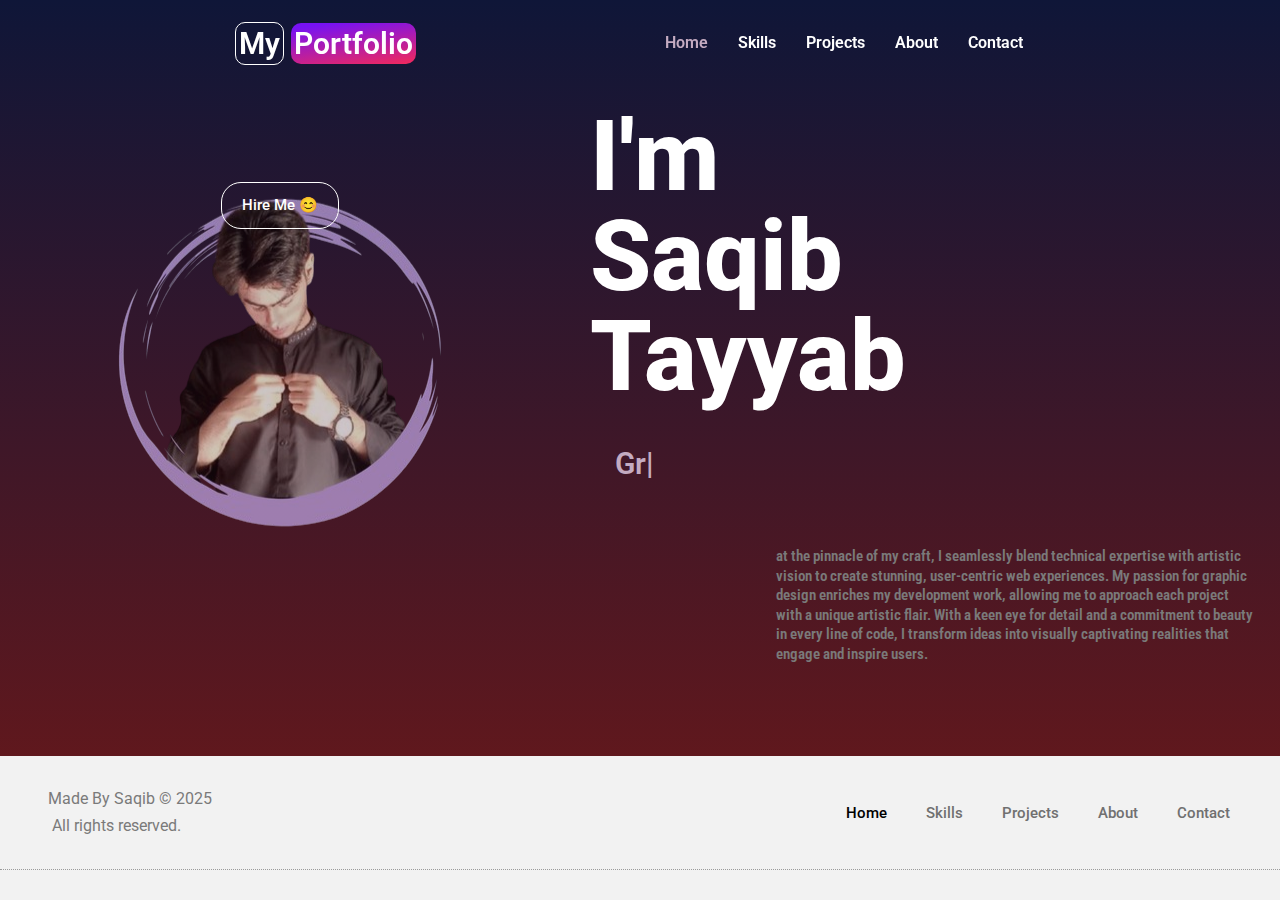
<file: index.html>
<!DOCTYPE html>
<html lang="en-US">
<head>
<meta charset="UTF-8">
<meta name="viewport" content="width=device-width, initial-scale=1">
	<link rel="profile" href="https://gmpg.org/xfn/11"> 
	<title>My Portfolio</title>
<meta name="robots" content="max-image-preview:large">
	<style>img:is([sizes="auto" i], [sizes^="auto," i]) { contain-intrinsic-size: 3000px 1500px }</style>
	<link rel="alternate" type="application/rss+xml" title="My Portfolio &raquo; Feed" href="/feed/">
<link rel="alternate" type="application/rss+xml" title="My Portfolio &raquo; Comments Feed" href="/comments/feed/">
<script>
window._wpemojiSettings = {"baseUrl":"https:\/\/s.w.org\/images\/core\/emoji\/15.0.3\/72x72\/","ext":".png","svgUrl":"https:\/\/s.w.org\/images\/core\/emoji\/15.0.3\/svg\/","svgExt":".svg","source":{"concatemoji":"\/wp-includes\/js\/wp-emoji-release.min.js?ver=6.7.2"}};
/*! This file is auto-generated */
!function(i,n){var o,s,e;function c(e){try{var t={supportTests:e,timestamp:(new Date).valueOf()};sessionStorage.setItem(o,JSON.stringify(t))}catch(e){}}function p(e,t,n){e.clearRect(0,0,e.canvas.width,e.canvas.height),e.fillText(t,0,0);var t=new Uint32Array(e.getImageData(0,0,e.canvas.width,e.canvas.height).data),r=(e.clearRect(0,0,e.canvas.width,e.canvas.height),e.fillText(n,0,0),new Uint32Array(e.getImageData(0,0,e.canvas.width,e.canvas.height).data));return t.every(function(e,t){return e===r[t]})}function u(e,t,n){switch(t){case"flag":return n(e,"🏳️‍⚧️","🏳️​⚧️")?!1:!n(e,"🇺🇳","🇺​🇳")&&!n(e,"🏴󠁧󠁢󠁥󠁮󠁧󠁿","🏴​󠁧​󠁢​󠁥​󠁮​󠁧​󠁿");case"emoji":return!n(e,"🐦‍⬛","🐦​⬛")}return!1}function f(e,t,n){var r="undefined"!=typeof WorkerGlobalScope&&self instanceof WorkerGlobalScope?new OffscreenCanvas(300,150):i.createElement("canvas"),a=r.getContext("2d",{willReadFrequently:!0}),o=(a.textBaseline="top",a.font="600 32px Arial",{});return e.forEach(function(e){o[e]=t(a,e,n)}),o}function t(e){var t=i.createElement("script");t.src=e,t.defer=!0,i.head.appendChild(t)}"undefined"!=typeof Promise&&(o="wpEmojiSettingsSupports",s=["flag","emoji"],n.supports={everything:!0,everythingExceptFlag:!0},e=new Promise(function(e){i.addEventListener("DOMContentLoaded",e,{once:!0})}),new Promise(function(t){var n=function(){try{var e=JSON.parse(sessionStorage.getItem(o));if("object"==typeof e&&"number"==typeof e.timestamp&&(new Date).valueOf()<e.timestamp+604800&&"object"==typeof e.supportTests)return e.supportTests}catch(e){}return null}();if(!n){if("undefined"!=typeof Worker&&"undefined"!=typeof OffscreenCanvas&&"undefined"!=typeof URL&&URL.createObjectURL&&"undefined"!=typeof Blob)try{var e="postMessage("+f.toString()+"("+[JSON.stringify(s),u.toString(),p.toString()].join(",")+"));",r=new Blob([e],{type:"text/javascript"}),a=new Worker(URL.createObjectURL(r),{name:"wpTestEmojiSupports"});return void(a.onmessage=function(e){c(n=e.data),a.terminate(),t(n)})}catch(e){}c(n=f(s,u,p))}t(n)}).then(function(e){for(var t in e)n.supports[t]=e[t],n.supports.everything=n.supports.everything&&n.supports[t],"flag"!==t&&(n.supports.everythingExceptFlag=n.supports.everythingExceptFlag&&n.supports[t]);n.supports.everythingExceptFlag=n.supports.everythingExceptFlag&&!n.supports.flag,n.DOMReady=!1,n.readyCallback=function(){n.DOMReady=!0}}).then(function(){return e}).then(function(){var e;n.supports.everything||(n.readyCallback(),(e=n.source||{}).concatemoji?t(e.concatemoji):e.wpemoji&&e.twemoji&&(t(e.twemoji),t(e.wpemoji)))}))}((window,document),window._wpemojiSettings);
</script>
<link rel="stylesheet" id="astra-theme-css-css" href="/wp-content/themes/astra/assets/css/minified/main.min.css?ver=4.8.12" media="all">
<style id="astra-theme-css-inline-css">:root{--ast-post-nav-space:0;--ast-container-default-xlg-padding:2.5em;--ast-container-default-lg-padding:2.5em;--ast-container-default-slg-padding:2em;--ast-container-default-md-padding:2.5em;--ast-container-default-sm-padding:2.5em;--ast-container-default-xs-padding:2.4em;--ast-container-default-xxs-padding:1.8em;--ast-code-block-background:#ECEFF3;--ast-comment-inputs-background:#F9FAFB;--ast-normal-container-width:1200px;--ast-narrow-container-width:750px;--ast-blog-title-font-weight:600;--ast-blog-meta-weight:600;--ast-global-color-primary:var(--ast-global-color-4);--ast-global-color-secondary:var(--ast-global-color-5);--ast-global-color-alternate-background:var(--ast-global-color-6);--ast-global-color-subtle-background:var(--ast-global-color-7);}html{font-size:100%;}a{color:var(--ast-global-color-0);}a:hover,a:focus{color:var(--ast-global-color-1);}body,button,input,select,textarea,.ast-button,.ast-custom-button{font-family:-apple-system,BlinkMacSystemFont,Segoe UI,Roboto,Oxygen-Sans,Ubuntu,Cantarell,Helvetica Neue,sans-serif;font-weight:400;font-size:16px;font-size:1rem;line-height:var(--ast-body-line-height,1.65);}blockquote{color:var(--ast-global-color-3);}h1,.entry-content h1,h2,.entry-content h2,h3,.entry-content h3,h4,.entry-content h4,h5,.entry-content h5,h6,.entry-content h6,.site-title,.site-title a{font-weight:600;}.ast-site-identity .site-title a{color:#ed158c;}.ast-site-identity .site-title a:hover{color:#12d937;}.site-title{font-size:25px;font-size:1.5625rem;display:block;}header .custom-logo-link img{max-width:240px;width:240px;}.astra-logo-svg{width:240px;}.site-header .site-description{font-size:15px;font-size:0.9375rem;display:none;}.entry-title{font-size:20px;font-size:1.25rem;}.ast-blog-single-element.ast-taxonomy-container a{font-size:14px;font-size:0.875rem;}.ast-blog-meta-container{font-size:13px;font-size:0.8125rem;}.archive .ast-article-post .ast-article-inner,.blog .ast-article-post .ast-article-inner,.archive .ast-article-post .ast-article-inner:hover,.blog .ast-article-post .ast-article-inner:hover{border-top-left-radius:6px;border-top-right-radius:6px;border-bottom-right-radius:6px;border-bottom-left-radius:6px;overflow:hidden;}h1,.entry-content h1{font-size:36px;font-size:2.25rem;font-weight:600;line-height:1.4em;}h2,.entry-content h2{font-size:30px;font-size:1.875rem;font-weight:600;line-height:1.3em;}h3,.entry-content h3{font-size:24px;font-size:1.5rem;font-weight:600;line-height:1.3em;}h4,.entry-content h4{font-size:20px;font-size:1.25rem;line-height:1.2em;font-weight:600;}h5,.entry-content h5{font-size:18px;font-size:1.125rem;line-height:1.2em;font-weight:600;}h6,.entry-content h6{font-size:16px;font-size:1rem;line-height:1.25em;font-weight:600;}::selection{background-color:var(--ast-global-color-0);color:#ffffff;}body,h1,.entry-title a,.entry-content h1,h2,.entry-content h2,h3,.entry-content h3,h4,.entry-content h4,h5,.entry-content h5,h6,.entry-content h6{color:var(--ast-global-color-3);}.tagcloud a:hover,.tagcloud a:focus,.tagcloud a.current-item{color:#ffffff;border-color:var(--ast-global-color-0);background-color:var(--ast-global-color-0);}input:focus,input[type="text"]:focus,input[type="email"]:focus,input[type="url"]:focus,input[type="password"]:focus,input[type="reset"]:focus,input[type="search"]:focus,textarea:focus{border-color:var(--ast-global-color-0);}input[type="radio"]:checked,input[type=reset],input[type="checkbox"]:checked,input[type="checkbox"]:hover:checked,input[type="checkbox"]:focus:checked,input[type=range]::-webkit-slider-thumb{border-color:var(--ast-global-color-0);background-color:var(--ast-global-color-0);box-shadow:none;}.site-footer a:hover + .post-count,.site-footer a:focus + .post-count{background:var(--ast-global-color-0);border-color:var(--ast-global-color-0);}.single .nav-links .nav-previous,.single .nav-links .nav-next{color:var(--ast-global-color-0);}.entry-meta,.entry-meta *{line-height:1.45;color:var(--ast-global-color-0);font-weight:600;}.entry-meta a:not(.ast-button):hover,.entry-meta a:not(.ast-button):hover *,.entry-meta a:not(.ast-button):focus,.entry-meta a:not(.ast-button):focus *,.page-links > .page-link,.page-links .page-link:hover,.post-navigation a:hover{color:var(--ast-global-color-1);}#cat option,.secondary .calendar_wrap thead a,.secondary .calendar_wrap thead a:visited{color:var(--ast-global-color-0);}.secondary .calendar_wrap #today,.ast-progress-val span{background:var(--ast-global-color-0);}.secondary a:hover + .post-count,.secondary a:focus + .post-count{background:var(--ast-global-color-0);border-color:var(--ast-global-color-0);}.calendar_wrap #today > a{color:#ffffff;}.page-links .page-link,.single .post-navigation a{color:var(--ast-global-color-3);}.ast-search-menu-icon .search-form button.search-submit{padding:0 4px;}.ast-search-menu-icon form.search-form{padding-right:0;}.ast-search-menu-icon.slide-search input.search-field{width:0;}.ast-header-search .ast-search-menu-icon.ast-dropdown-active .search-form,.ast-header-search .ast-search-menu-icon.ast-dropdown-active .search-field:focus{transition:all 0.2s;}.search-form input.search-field:focus{outline:none;}.ast-search-menu-icon .search-form button.search-submit:focus,.ast-theme-transparent-header .ast-header-search .ast-dropdown-active .ast-icon,.ast-theme-transparent-header .ast-inline-search .search-field:focus .ast-icon{color:var(--ast-global-color-1);}.ast-header-search .slide-search .search-form{border:2px solid var(--ast-global-color-0);}.ast-header-search .slide-search .search-field{background-color:#fff;}.ast-archive-title{color:var(--ast-global-color-2);}.widget-title{font-size:22px;font-size:1.375rem;color:var(--ast-global-color-2);}.ast-single-post .entry-content a,.ast-comment-content a:not(.ast-comment-edit-reply-wrap a){text-decoration:underline;}.ast-single-post .elementor-button-wrapper .elementor-button,.ast-single-post .entry-content .uagb-tab a,.ast-single-post .entry-content .uagb-ifb-cta a,.ast-single-post .entry-content .uabb-module-content a,.ast-single-post .entry-content .uagb-post-grid a,.ast-single-post .entry-content .uagb-timeline a,.ast-single-post .entry-content .uagb-toc__wrap a,.ast-single-post .entry-content .uagb-taxomony-box a,.ast-single-post .entry-content .woocommerce a,.entry-content .wp-block-latest-posts > li > a,.ast-single-post .entry-content .wp-block-file__button,li.ast-post-filter-single,.ast-single-post .ast-comment-content .comment-reply-link,.ast-single-post .ast-comment-content .comment-edit-link{text-decoration:none;}.ast-search-menu-icon.slide-search a:focus-visible:focus-visible,.astra-search-icon:focus-visible,#close:focus-visible,a:focus-visible,.ast-menu-toggle:focus-visible,.site .skip-link:focus-visible,.wp-block-loginout input:focus-visible,.wp-block-search.wp-block-search__button-inside .wp-block-search__inside-wrapper,.ast-header-navigation-arrow:focus-visible,.woocommerce .wc-proceed-to-checkout > .checkout-button:focus-visible,.woocommerce .woocommerce-MyAccount-navigation ul li a:focus-visible,.ast-orders-table__row .ast-orders-table__cell:focus-visible,.woocommerce .woocommerce-order-details .order-again > .button:focus-visible,.woocommerce .woocommerce-message a.button.wc-forward:focus-visible,.woocommerce #minus_qty:focus-visible,.woocommerce #plus_qty:focus-visible,a#ast-apply-coupon:focus-visible,.woocommerce .woocommerce-info a:focus-visible,.woocommerce .astra-shop-summary-wrap a:focus-visible,.woocommerce a.wc-forward:focus-visible,#ast-apply-coupon:focus-visible,.woocommerce-js .woocommerce-mini-cart-item a.remove:focus-visible,#close:focus-visible,.button.search-submit:focus-visible,#search_submit:focus,.normal-search:focus-visible,.ast-header-account-wrap:focus-visible,.woocommerce .ast-on-card-button.ast-quick-view-trigger:focus{outline-style:dotted;outline-color:inherit;outline-width:thin;}input:focus,input[type="text"]:focus,input[type="email"]:focus,input[type="url"]:focus,input[type="password"]:focus,input[type="reset"]:focus,input[type="search"]:focus,input[type="number"]:focus,textarea:focus,.wp-block-search__input:focus,[data-section="section-header-mobile-trigger"] .ast-button-wrap .ast-mobile-menu-trigger-minimal:focus,.ast-mobile-popup-drawer.active .menu-toggle-close:focus,.woocommerce-ordering select.orderby:focus,#ast-scroll-top:focus,#coupon_code:focus,.woocommerce-page #comment:focus,.woocommerce #reviews #respond input#submit:focus,.woocommerce a.add_to_cart_button:focus,.woocommerce .button.single_add_to_cart_button:focus,.woocommerce .woocommerce-cart-form button:focus,.woocommerce .woocommerce-cart-form__cart-item .quantity .qty:focus,.woocommerce .woocommerce-billing-fields .woocommerce-billing-fields__field-wrapper .woocommerce-input-wrapper > .input-text:focus,.woocommerce #order_comments:focus,.woocommerce #place_order:focus,.woocommerce .woocommerce-address-fields .woocommerce-address-fields__field-wrapper .woocommerce-input-wrapper > .input-text:focus,.woocommerce .woocommerce-MyAccount-content form button:focus,.woocommerce .woocommerce-MyAccount-content .woocommerce-EditAccountForm .woocommerce-form-row .woocommerce-Input.input-text:focus,.woocommerce .ast-woocommerce-container .woocommerce-pagination ul.page-numbers li a:focus,body #content .woocommerce form .form-row .select2-container--default .select2-selection--single:focus,#ast-coupon-code:focus,.woocommerce.woocommerce-js .quantity input[type=number]:focus,.woocommerce-js .woocommerce-mini-cart-item .quantity input[type=number]:focus,.woocommerce p#ast-coupon-trigger:focus{border-style:dotted;border-color:inherit;border-width:thin;}input{outline:none;}body .ast-oembed-container *{position:absolute;top:0;width:100%;height:100%;left:0;}body .wp-block-embed-pocket-casts .ast-oembed-container *{position:unset;}.ast-single-post-featured-section + article {margin-top: 2em;}.site-content .ast-single-post-featured-section img {width: 100%;overflow: hidden;object-fit: cover;}.ast-separate-container .site-content .ast-single-post-featured-section + article {margin-top: -80px;z-index: 9;position: relative;border-radius: 4px;}@media (min-width: 922px) {.ast-no-sidebar .site-content .ast-article-image-container--wide {margin-left: -120px;margin-right: -120px;max-width: unset;width: unset;}.ast-left-sidebar .site-content .ast-article-image-container--wide,.ast-right-sidebar .site-content .ast-article-image-container--wide {margin-left: -10px;margin-right: -10px;}.site-content .ast-article-image-container--full {margin-left: calc( -50vw + 50%);margin-right: calc( -50vw + 50%);max-width: 100vw;width: 100vw;}.ast-left-sidebar .site-content .ast-article-image-container--full,.ast-right-sidebar .site-content .ast-article-image-container--full {margin-left: -10px;margin-right: -10px;max-width: inherit;width: auto;}}.site > .ast-single-related-posts-container {margin-top: 0;}@media (min-width: 922px) {.ast-desktop .ast-container--narrow {max-width: var(--ast-narrow-container-width);margin: 0 auto;}}.ast-page-builder-template .hentry {margin: 0;}.ast-page-builder-template .site-content > .ast-container {max-width: 100%;padding: 0;}.ast-page-builder-template .site .site-content #primary {padding: 0;margin: 0;}.ast-page-builder-template .no-results {text-align: center;margin: 4em auto;}.ast-page-builder-template .ast-pagination {padding: 2em;}.ast-page-builder-template .entry-header.ast-no-title.ast-no-thumbnail {margin-top: 0;}.ast-page-builder-template .entry-header.ast-header-without-markup {margin-top: 0;margin-bottom: 0;}.ast-page-builder-template .entry-header.ast-no-title.ast-no-meta {margin-bottom: 0;}.ast-page-builder-template.single .post-navigation {padding-bottom: 2em;}.ast-page-builder-template.single-post .site-content > .ast-container {max-width: 100%;}.ast-page-builder-template .entry-header {margin-top: 2em;margin-left: auto;margin-right: auto;}.ast-page-builder-template .ast-archive-description {margin: 2em auto 0;padding-left: 20px;padding-right: 20px;}.ast-page-builder-template .ast-row {margin-left: 0;margin-right: 0;}.single.ast-page-builder-template .entry-header + .entry-content,.single.ast-page-builder-template .ast-single-entry-banner + .site-content article .entry-content {margin-bottom: 2em;}@media(min-width: 921px) {.ast-page-builder-template.archive.ast-right-sidebar .ast-row article,.ast-page-builder-template.archive.ast-left-sidebar .ast-row article {padding-left: 0;padding-right: 0;}}input[type="text"],input[type="number"],input[type="email"],input[type="url"],input[type="password"],input[type="search"],input[type=reset],input[type=tel],input[type=date],select,textarea{font-size:16px;font-style:normal;font-weight:400;line-height:24px;width:100%;padding:12px 16px;border-radius:4px;box-shadow:0px 1px 2px 0px rgba(0,0,0,0.05);color:var(--ast-form-input-text,#475569);}input[type="text"],input[type="number"],input[type="email"],input[type="url"],input[type="password"],input[type="search"],input[type=reset],input[type=tel],input[type=date],select{height:40px;}input[type="date"]{border-width:1px;border-style:solid;border-color:var(--ast-border-color);}input[type="text"]:focus,input[type="number"]:focus,input[type="email"]:focus,input[type="url"]:focus,input[type="password"]:focus,input[type="search"]:focus,input[type=reset]:focus,input[type="tel"]:focus,input[type="date"]:focus,select:focus,textarea:focus{border-color:#046BD2;box-shadow:none;outline:none;color:var(--ast-form-input-focus-text,#475569);}label,legend{color:#111827;font-size:14px;font-style:normal;font-weight:500;line-height:20px;}select{padding:6px 10px;}fieldset{padding:30px;border-radius:4px;}button,.ast-button,.button,input[type="button"],input[type="reset"],input[type="submit"]{border-radius:4px;box-shadow:0px 1px 2px 0px rgba(0,0,0,0.05);}:root{--ast-comment-inputs-background:#FFF;}::placeholder{color:var(--ast-form-field-color,#9CA3AF);}::-ms-input-placeholder{color:var(--ast-form-field-color,#9CA3AF);}@media (max-width:921.9px){#ast-desktop-header{display:none;}}@media (min-width:922px){#ast-mobile-header{display:none;}}.wp-block-buttons.aligncenter{justify-content:center;}@media (max-width:921px){.ast-theme-transparent-header #primary,.ast-theme-transparent-header #secondary{padding:0;}}@media (max-width:921px){.ast-plain-container.ast-no-sidebar #primary{padding:0;}}.ast-plain-container.ast-no-sidebar #primary{margin-top:0;margin-bottom:0;}.wp-block-button.is-style-outline .wp-block-button__link{border-color:var(--ast-global-color-0);}div.wp-block-button.is-style-outline > .wp-block-button__link:not(.has-text-color),div.wp-block-button.wp-block-button__link.is-style-outline:not(.has-text-color){color:var(--ast-global-color-0);}.wp-block-button.is-style-outline .wp-block-button__link:hover,.wp-block-buttons .wp-block-button.is-style-outline .wp-block-button__link:focus,.wp-block-buttons .wp-block-button.is-style-outline > .wp-block-button__link:not(.has-text-color):hover,.wp-block-buttons .wp-block-button.wp-block-button__link.is-style-outline:not(.has-text-color):hover{color:#ffffff;background-color:var(--ast-global-color-1);border-color:var(--ast-global-color-1);}.post-page-numbers.current .page-link,.ast-pagination .page-numbers.current{color:#ffffff;border-color:var(--ast-global-color-0);background-color:var(--ast-global-color-0);}.wp-block-buttons .wp-block-button.is-style-outline .wp-block-button__link.wp-element-button,.ast-outline-button,.wp-block-uagb-buttons-child .uagb-buttons-repeater.ast-outline-button{border-color:var(--ast-global-color-0);border-top-width:2px;border-right-width:2px;border-bottom-width:2px;border-left-width:2px;font-family:inherit;font-weight:500;font-size:16px;font-size:1rem;line-height:1em;padding-top:13px;padding-right:30px;padding-bottom:13px;padding-left:30px;}.wp-block-buttons .wp-block-button.is-style-outline > .wp-block-button__link:not(.has-text-color),.wp-block-buttons .wp-block-button.wp-block-button__link.is-style-outline:not(.has-text-color),.ast-outline-button{color:var(--ast-global-color-0);}.wp-block-button.is-style-outline .wp-block-button__link:hover,.wp-block-buttons .wp-block-button.is-style-outline .wp-block-button__link:focus,.wp-block-buttons .wp-block-button.is-style-outline > .wp-block-button__link:not(.has-text-color):hover,.wp-block-buttons .wp-block-button.wp-block-button__link.is-style-outline:not(.has-text-color):hover,.ast-outline-button:hover,.ast-outline-button:focus,.wp-block-uagb-buttons-child .uagb-buttons-repeater.ast-outline-button:hover,.wp-block-uagb-buttons-child .uagb-buttons-repeater.ast-outline-button:focus{color:#ffffff;background-color:var(--ast-global-color-1);border-color:var(--ast-global-color-1);}.ast-single-post .entry-content a.ast-outline-button,.ast-single-post .entry-content .is-style-outline>.wp-block-button__link{text-decoration:none;}.wp-block-button .wp-block-button__link.wp-element-button.is-style-outline:not(.has-background),.wp-block-button.is-style-outline>.wp-block-button__link.wp-element-button:not(.has-background),.ast-outline-button{background-color:transparent;}.uagb-buttons-repeater.ast-outline-button{border-radius:9999px;}@media (max-width:921px){.wp-block-buttons .wp-block-button.is-style-outline .wp-block-button__link.wp-element-button,.ast-outline-button,.wp-block-uagb-buttons-child .uagb-buttons-repeater.ast-outline-button{padding-top:12px;padding-right:28px;padding-bottom:12px;padding-left:28px;}}@media (max-width:544px){.wp-block-buttons .wp-block-button.is-style-outline .wp-block-button__link.wp-element-button,.ast-outline-button,.wp-block-uagb-buttons-child .uagb-buttons-repeater.ast-outline-button{padding-top:10px;padding-right:24px;padding-bottom:10px;padding-left:24px;}}.entry-content[data-ast-blocks-layout] > figure{margin-bottom:1em;}h1.widget-title{font-weight:600;}h2.widget-title{font-weight:600;}h3.widget-title{font-weight:600;} .content-area .elementor-widget-theme-post-content h1,.content-area .elementor-widget-theme-post-content h2,.content-area .elementor-widget-theme-post-content h3,.content-area .elementor-widget-theme-post-content h4,.content-area .elementor-widget-theme-post-content h5,.content-area .elementor-widget-theme-post-content h6{margin-top:1.5em;margin-bottom:calc(0.3em + 10px);}#page{display:flex;flex-direction:column;min-height:100vh;}.ast-404-layout-1 h1.page-title{color:var(--ast-global-color-2);}.single .post-navigation a{line-height:1em;height:inherit;}.error-404 .page-sub-title{font-size:1.5rem;font-weight:inherit;}.search .site-content .content-area .search-form{margin-bottom:0;}#page .site-content{flex-grow:1;}.widget{margin-bottom:1.25em;}#secondary li{line-height:1.5em;}#secondary .wp-block-group h2{margin-bottom:0.7em;}#secondary h2{font-size:1.7rem;}.ast-separate-container .ast-article-post,.ast-separate-container .ast-article-single,.ast-separate-container .comment-respond{padding:3em;}.ast-separate-container .ast-article-single .ast-article-single{padding:0;}.ast-article-single .wp-block-post-template-is-layout-grid{padding-left:0;}.ast-separate-container .comments-title,.ast-narrow-container .comments-title{padding:1.5em 2em;}.ast-page-builder-template .comment-form-textarea,.ast-comment-formwrap .ast-grid-common-col{padding:0;}.ast-comment-formwrap{padding:0;display:inline-flex;column-gap:20px;width:100%;margin-left:0;margin-right:0;}.comments-area textarea#comment:focus,.comments-area textarea#comment:active,.comments-area .ast-comment-formwrap input[type="text"]:focus,.comments-area .ast-comment-formwrap input[type="text"]:active {box-shadow:none;outline:none;}.archive.ast-page-builder-template .entry-header{margin-top:2em;}.ast-page-builder-template .ast-comment-formwrap{width:100%;}.entry-title{margin-bottom:0.6em;}.ast-archive-description p{font-size:inherit;font-weight:inherit;line-height:inherit;}.ast-separate-container .ast-comment-list li.depth-1,.hentry{margin-bottom:1.5em;}.site-content section.ast-archive-description{margin-bottom:2em;}@media (min-width:921px){.ast-left-sidebar.ast-page-builder-template #secondary,.archive.ast-right-sidebar.ast-page-builder-template .site-main{padding-left:20px;padding-right:20px;}}@media (max-width:544px){.ast-comment-formwrap.ast-row{column-gap:10px;display:inline-block;}#ast-commentform .ast-grid-common-col{position:relative;width:100%;}}@media (min-width:1201px){.ast-separate-container .ast-article-post,.ast-separate-container .ast-article-single,.ast-separate-container .ast-author-box,.ast-separate-container .ast-404-layout-1,.ast-separate-container .no-results{padding:3em;}} .content-area .elementor-widget-theme-post-content h1,.content-area .elementor-widget-theme-post-content h2,.content-area .elementor-widget-theme-post-content h3,.content-area .elementor-widget-theme-post-content h4,.content-area .elementor-widget-theme-post-content h5,.content-area .elementor-widget-theme-post-content h6{margin-top:1.5em;margin-bottom:calc(0.3em + 10px);}.elementor-loop-container .e-loop-item,.elementor-loop-container .ast-separate-container .ast-article-post,.elementor-loop-container .ast-separate-container .ast-article-single,.elementor-loop-container .ast-separate-container .comment-respond{padding:0px;}@media (max-width:921px){.ast-separate-container #primary,.ast-separate-container #secondary{padding:1.5em 0;}#primary,#secondary{padding:1.5em 0;margin:0;}.ast-left-sidebar #content > .ast-container{display:flex;flex-direction:column-reverse;width:100%;}}@media (min-width:922px){.ast-separate-container.ast-right-sidebar #primary,.ast-separate-container.ast-left-sidebar #primary{border:0;}.search-no-results.ast-separate-container #primary{margin-bottom:4em;}}.wp-block-button .wp-block-button__link{color:#ffffff;}.wp-block-button .wp-block-button__link:hover,.wp-block-button .wp-block-button__link:focus{color:#ffffff;background-color:var(--ast-global-color-1);border-color:var(--ast-global-color-1);}.elementor-widget-heading h1.elementor-heading-title{line-height:1.4em;}.elementor-widget-heading h2.elementor-heading-title{line-height:1.3em;}.elementor-widget-heading h3.elementor-heading-title{line-height:1.3em;}.elementor-widget-heading h4.elementor-heading-title{line-height:1.2em;}.elementor-widget-heading h5.elementor-heading-title{line-height:1.2em;}.elementor-widget-heading h6.elementor-heading-title{line-height:1.25em;}.wp-block-button .wp-block-button__link,.wp-block-search .wp-block-search__button,body .wp-block-file .wp-block-file__button{border-color:var(--ast-global-color-0);background-color:var(--ast-global-color-0);color:#ffffff;font-family:inherit;font-weight:500;line-height:1em;font-size:16px;font-size:1rem;padding-top:15px;padding-right:30px;padding-bottom:15px;padding-left:30px;}.ast-single-post .entry-content .wp-block-button .wp-block-button__link,.ast-single-post .entry-content .wp-block-search .wp-block-search__button,body .entry-content .wp-block-file .wp-block-file__button{text-decoration:none;}@media (max-width:921px){.wp-block-button .wp-block-button__link,.wp-block-search .wp-block-search__button,body .wp-block-file .wp-block-file__button{padding-top:14px;padding-right:28px;padding-bottom:14px;padding-left:28px;}}@media (max-width:544px){.wp-block-button .wp-block-button__link,.wp-block-search .wp-block-search__button,body .wp-block-file .wp-block-file__button{padding-top:12px;padding-right:24px;padding-bottom:12px;padding-left:24px;}}.menu-toggle,button,.ast-button,.ast-custom-button,.button,input#submit,input[type="button"],input[type="submit"],input[type="reset"],#comments .submit,.search .search-submit,form[CLASS*="wp-block-search__"].wp-block-search .wp-block-search__inside-wrapper .wp-block-search__button,body .wp-block-file .wp-block-file__button,.search .search-submit,.woocommerce-js a.button,.woocommerce button.button,.woocommerce .woocommerce-message a.button,.woocommerce #respond input#submit.alt,.woocommerce input.button.alt,.woocommerce input.button,.woocommerce input.button:disabled,.woocommerce input.button:disabled[disabled],.woocommerce input.button:disabled:hover,.woocommerce input.button:disabled[disabled]:hover,.woocommerce #respond input#submit,.woocommerce button.button.alt.disabled,.wc-block-grid__products .wc-block-grid__product .wp-block-button__link,.wc-block-grid__product-onsale,[CLASS*="wc-block"] button,.woocommerce-js .astra-cart-drawer .astra-cart-drawer-content .woocommerce-mini-cart__buttons .button:not(.checkout):not(.ast-continue-shopping),.woocommerce-js .astra-cart-drawer .astra-cart-drawer-content .woocommerce-mini-cart__buttons a.checkout,.woocommerce button.button.alt.disabled.wc-variation-selection-needed,[CLASS*="wc-block"] .wc-block-components-button{border-style:solid;border-top-width:0;border-right-width:0;border-left-width:0;border-bottom-width:0;color:#ffffff;border-color:var(--ast-global-color-0);background-color:var(--ast-global-color-0);padding-top:15px;padding-right:30px;padding-bottom:15px;padding-left:30px;font-family:inherit;font-weight:500;font-size:16px;font-size:1rem;line-height:1em;}button:focus,.menu-toggle:hover,button:hover,.ast-button:hover,.ast-custom-button:hover .button:hover,.ast-custom-button:hover ,input[type=reset]:hover,input[type=reset]:focus,input#submit:hover,input#submit:focus,input[type="button"]:hover,input[type="button"]:focus,input[type="submit"]:hover,input[type="submit"]:focus,form[CLASS*="wp-block-search__"].wp-block-search .wp-block-search__inside-wrapper .wp-block-search__button:hover,form[CLASS*="wp-block-search__"].wp-block-search .wp-block-search__inside-wrapper .wp-block-search__button:focus,body .wp-block-file .wp-block-file__button:hover,body .wp-block-file .wp-block-file__button:focus,.woocommerce-js a.button:hover,.woocommerce button.button:hover,.woocommerce .woocommerce-message a.button:hover,.woocommerce #respond input#submit:hover,.woocommerce #respond input#submit.alt:hover,.woocommerce input.button.alt:hover,.woocommerce input.button:hover,.woocommerce button.button.alt.disabled:hover,.wc-block-grid__products .wc-block-grid__product .wp-block-button__link:hover,[CLASS*="wc-block"] button:hover,.woocommerce-js .astra-cart-drawer .astra-cart-drawer-content .woocommerce-mini-cart__buttons .button:not(.checkout):not(.ast-continue-shopping):hover,.woocommerce-js .astra-cart-drawer .astra-cart-drawer-content .woocommerce-mini-cart__buttons a.checkout:hover,.woocommerce button.button.alt.disabled.wc-variation-selection-needed:hover,[CLASS*="wc-block"] .wc-block-components-button:hover,[CLASS*="wc-block"] .wc-block-components-button:focus{color:#ffffff;background-color:var(--ast-global-color-1);border-color:var(--ast-global-color-1);}form[CLASS*="wp-block-search__"].wp-block-search .wp-block-search__inside-wrapper .wp-block-search__button.has-icon{padding-top:calc(15px - 3px);padding-right:calc(30px - 3px);padding-bottom:calc(15px - 3px);padding-left:calc(30px - 3px);}@media (max-width:921px){.menu-toggle,button,.ast-button,.ast-custom-button,.button,input#submit,input[type="button"],input[type="submit"],input[type="reset"],#comments .submit,.search .search-submit,form[CLASS*="wp-block-search__"].wp-block-search .wp-block-search__inside-wrapper .wp-block-search__button,body .wp-block-file .wp-block-file__button,.search .search-submit,.woocommerce-js a.button,.woocommerce button.button,.woocommerce .woocommerce-message a.button,.woocommerce #respond input#submit.alt,.woocommerce input.button.alt,.woocommerce input.button,.woocommerce input.button:disabled,.woocommerce input.button:disabled[disabled],.woocommerce input.button:disabled:hover,.woocommerce input.button:disabled[disabled]:hover,.woocommerce #respond input#submit,.woocommerce button.button.alt.disabled,.wc-block-grid__products .wc-block-grid__product .wp-block-button__link,.wc-block-grid__product-onsale,[CLASS*="wc-block"] button,.woocommerce-js .astra-cart-drawer .astra-cart-drawer-content .woocommerce-mini-cart__buttons .button:not(.checkout):not(.ast-continue-shopping),.woocommerce-js .astra-cart-drawer .astra-cart-drawer-content .woocommerce-mini-cart__buttons a.checkout,.woocommerce button.button.alt.disabled.wc-variation-selection-needed,[CLASS*="wc-block"] .wc-block-components-button{padding-top:14px;padding-right:28px;padding-bottom:14px;padding-left:28px;}}@media (max-width:544px){.menu-toggle,button,.ast-button,.ast-custom-button,.button,input#submit,input[type="button"],input[type="submit"],input[type="reset"],#comments .submit,.search .search-submit,form[CLASS*="wp-block-search__"].wp-block-search .wp-block-search__inside-wrapper .wp-block-search__button,body .wp-block-file .wp-block-file__button,.search .search-submit,.woocommerce-js a.button,.woocommerce button.button,.woocommerce .woocommerce-message a.button,.woocommerce #respond input#submit.alt,.woocommerce input.button.alt,.woocommerce input.button,.woocommerce input.button:disabled,.woocommerce input.button:disabled[disabled],.woocommerce input.button:disabled:hover,.woocommerce input.button:disabled[disabled]:hover,.woocommerce #respond input#submit,.woocommerce button.button.alt.disabled,.wc-block-grid__products .wc-block-grid__product .wp-block-button__link,.wc-block-grid__product-onsale,[CLASS*="wc-block"] button,.woocommerce-js .astra-cart-drawer .astra-cart-drawer-content .woocommerce-mini-cart__buttons .button:not(.checkout):not(.ast-continue-shopping),.woocommerce-js .astra-cart-drawer .astra-cart-drawer-content .woocommerce-mini-cart__buttons a.checkout,.woocommerce button.button.alt.disabled.wc-variation-selection-needed,[CLASS*="wc-block"] .wc-block-components-button{padding-top:12px;padding-right:24px;padding-bottom:12px;padding-left:24px;}}@media (max-width:921px){.ast-mobile-header-stack .main-header-bar .ast-search-menu-icon{display:inline-block;}.ast-header-break-point.ast-header-custom-item-outside .ast-mobile-header-stack .main-header-bar .ast-search-icon{margin:0;}.ast-comment-avatar-wrap img{max-width:2.5em;}.ast-comment-meta{padding:0 1.8888em 1.3333em;}}@media (min-width:544px){.ast-container{max-width:100%;}}@media (max-width:544px){.ast-separate-container .ast-article-post,.ast-separate-container .ast-article-single,.ast-separate-container .comments-title,.ast-separate-container .ast-archive-description{padding:1.5em 1em;}.ast-separate-container #content .ast-container{padding-left:0.54em;padding-right:0.54em;}.ast-separate-container .ast-comment-list .bypostauthor{padding:.5em;}.ast-search-menu-icon.ast-dropdown-active .search-field{width:170px;}} #ast-mobile-header .ast-site-header-cart-li a{pointer-events:none;}.ast-separate-container{background-color:var(--ast-global-color-5);background-image:none;}@media (max-width:921px){.site-title{display:block;}.site-header .site-description{display:none;}h1,.entry-content h1{font-size:30px;font-size:1.875rem;}h2,.entry-content h2{font-size:25px;font-size:1.5625rem;}h3,.entry-content h3{font-size:20px;font-size:1.25rem;}}@media (max-width:544px){.site-title{display:block;}.site-header .site-description{display:none;}h1,.entry-content h1{font-size:30px;font-size:1.875rem;}h2,.entry-content h2{font-size:25px;font-size:1.5625rem;}h3,.entry-content h3{font-size:20px;font-size:1.25rem;}}@media (max-width:921px){html{font-size:91.2%;}}@media (max-width:544px){html{font-size:91.2%;}}@media (min-width:922px){.ast-container{max-width:1240px;}}@media (min-width:922px){.site-content .ast-container{display:flex;}}@media (max-width:921px){.site-content .ast-container{flex-direction:column;}}.entry-content h1,.entry-content h2,.entry-content h3,.entry-content h4,.entry-content h5,.entry-content h6{clear:none;}@media (min-width:922px){.main-header-menu .sub-menu .menu-item.ast-left-align-sub-menu:hover > .sub-menu,.main-header-menu .sub-menu .menu-item.ast-left-align-sub-menu.focus > .sub-menu{margin-left:-0px;}}.entry-content li > p{margin-bottom:0;}.site .comments-area{padding-bottom:2em;margin-top:2em;}.wp-block-file {display: flex;align-items: center;flex-wrap: wrap;justify-content: space-between;}.wp-block-pullquote {border: none;}.wp-block-pullquote blockquote::before {content: "\201D";font-family: "Helvetica",sans-serif;display: flex;transform: rotate( 180deg );font-size: 6rem;font-style: normal;line-height: 1;font-weight: bold;align-items: center;justify-content: center;}.has-text-align-right > blockquote::before {justify-content: flex-start;}.has-text-align-left > blockquote::before {justify-content: flex-end;}figure.wp-block-pullquote.is-style-solid-color blockquote {max-width: 100%;text-align: inherit;}:root {--wp--custom--ast-default-block-top-padding: 3em;--wp--custom--ast-default-block-right-padding: 3em;--wp--custom--ast-default-block-bottom-padding: 3em;--wp--custom--ast-default-block-left-padding: 3em;--wp--custom--ast-container-width: 1200px;--wp--custom--ast-content-width-size: 1200px;--wp--custom--ast-wide-width-size: calc(1200px + var(--wp--custom--ast-default-block-left-padding) + var(--wp--custom--ast-default-block-right-padding));}.ast-narrow-container {--wp--custom--ast-content-width-size: 750px;--wp--custom--ast-wide-width-size: 750px;}@media(max-width: 921px) {:root {--wp--custom--ast-default-block-top-padding: 3em;--wp--custom--ast-default-block-right-padding: 2em;--wp--custom--ast-default-block-bottom-padding: 3em;--wp--custom--ast-default-block-left-padding: 2em;}}@media(max-width: 544px) {:root {--wp--custom--ast-default-block-top-padding: 3em;--wp--custom--ast-default-block-right-padding: 1.5em;--wp--custom--ast-default-block-bottom-padding: 3em;--wp--custom--ast-default-block-left-padding: 1.5em;}}.entry-content > .wp-block-group,.entry-content > .wp-block-cover,.entry-content > .wp-block-columns {padding-top: var(--wp--custom--ast-default-block-top-padding);padding-right: var(--wp--custom--ast-default-block-right-padding);padding-bottom: var(--wp--custom--ast-default-block-bottom-padding);padding-left: var(--wp--custom--ast-default-block-left-padding);}.ast-plain-container.ast-no-sidebar .entry-content > .alignfull,.ast-page-builder-template .ast-no-sidebar .entry-content > .alignfull {margin-left: calc( -50vw + 50%);margin-right: calc( -50vw + 50%);max-width: 100vw;width: 100vw;}.ast-plain-container.ast-no-sidebar .entry-content .alignfull .alignfull,.ast-page-builder-template.ast-no-sidebar .entry-content .alignfull .alignfull,.ast-plain-container.ast-no-sidebar .entry-content .alignfull .alignwide,.ast-page-builder-template.ast-no-sidebar .entry-content .alignfull .alignwide,.ast-plain-container.ast-no-sidebar .entry-content .alignwide .alignfull,.ast-page-builder-template.ast-no-sidebar .entry-content .alignwide .alignfull,.ast-plain-container.ast-no-sidebar .entry-content .alignwide .alignwide,.ast-page-builder-template.ast-no-sidebar .entry-content .alignwide .alignwide,.ast-plain-container.ast-no-sidebar .entry-content .wp-block-column .alignfull,.ast-page-builder-template.ast-no-sidebar .entry-content .wp-block-column .alignfull,.ast-plain-container.ast-no-sidebar .entry-content .wp-block-column .alignwide,.ast-page-builder-template.ast-no-sidebar .entry-content .wp-block-column .alignwide {margin-left: auto;margin-right: auto;width: 100%;}[data-ast-blocks-layout] .wp-block-separator:not(.is-style-dots) {height: 0;}[data-ast-blocks-layout] .wp-block-separator {margin: 20px auto;}[data-ast-blocks-layout] .wp-block-separator:not(.is-style-wide):not(.is-style-dots) {max-width: 100px;}[data-ast-blocks-layout] .wp-block-separator.has-background {padding: 0;}.entry-content[data-ast-blocks-layout] > * {max-width: var(--wp--custom--ast-content-width-size);margin-left: auto;margin-right: auto;}.entry-content[data-ast-blocks-layout] > .alignwide {max-width: var(--wp--custom--ast-wide-width-size);}.entry-content[data-ast-blocks-layout] .alignfull {max-width: none;}.entry-content .wp-block-columns {margin-bottom: 0;}blockquote {margin: 1.5em;border-color: rgba(0,0,0,0.05);}.wp-block-quote:not(.has-text-align-right):not(.has-text-align-center) {border-left: 5px solid rgba(0,0,0,0.05);}.has-text-align-right > blockquote,blockquote.has-text-align-right {border-right: 5px solid rgba(0,0,0,0.05);}.has-text-align-left > blockquote,blockquote.has-text-align-left {border-left: 5px solid rgba(0,0,0,0.05);}.wp-block-site-tagline,.wp-block-latest-posts .read-more {margin-top: 15px;}.wp-block-loginout p label {display: block;}.wp-block-loginout p:not(.login-remember):not(.login-submit) input {width: 100%;}.wp-block-loginout input:focus {border-color: transparent;}.wp-block-loginout input:focus {outline: thin dotted;}.entry-content .wp-block-media-text .wp-block-media-text__content {padding: 0 0 0 8%;}.entry-content .wp-block-media-text.has-media-on-the-right .wp-block-media-text__content {padding: 0 8% 0 0;}.entry-content .wp-block-media-text.has-background .wp-block-media-text__content {padding: 8%;}.entry-content .wp-block-cover:not([class*="background-color"]):not(.has-text-color.has-link-color) .wp-block-cover__inner-container,.entry-content .wp-block-cover:not([class*="background-color"]) .wp-block-cover-image-text,.entry-content .wp-block-cover:not([class*="background-color"]) .wp-block-cover-text,.entry-content .wp-block-cover-image:not([class*="background-color"]) .wp-block-cover__inner-container,.entry-content .wp-block-cover-image:not([class*="background-color"]) .wp-block-cover-image-text,.entry-content .wp-block-cover-image:not([class*="background-color"]) .wp-block-cover-text {color: var(--ast-global-color-primary,var(--ast-global-color-5));}.wp-block-loginout .login-remember input {width: 1.1rem;height: 1.1rem;margin: 0 5px 4px 0;vertical-align: middle;}.wp-block-latest-posts > li > *:first-child,.wp-block-latest-posts:not(.is-grid) > li:first-child {margin-top: 0;}.entry-content > .wp-block-buttons,.entry-content > .wp-block-uagb-buttons {margin-bottom: 1.5em;}.wp-block-search__inside-wrapper .wp-block-search__input {padding: 0 10px;color: var(--ast-global-color-3);background: var(--ast-global-color-primary,var(--ast-global-color-5));border-color: var(--ast-border-color);}.wp-block-latest-posts .read-more {margin-bottom: 1.5em;}.wp-block-search__no-button .wp-block-search__inside-wrapper .wp-block-search__input {padding-top: 5px;padding-bottom: 5px;}.wp-block-latest-posts .wp-block-latest-posts__post-date,.wp-block-latest-posts .wp-block-latest-posts__post-author {font-size: 1rem;}.wp-block-latest-posts > li > *,.wp-block-latest-posts:not(.is-grid) > li {margin-top: 12px;margin-bottom: 12px;}.ast-page-builder-template .entry-content[data-ast-blocks-layout] > *,.ast-page-builder-template .entry-content[data-ast-blocks-layout] > .alignfull:not(.wp-block-group):not(.uagb-is-root-container) > * {max-width: none;}.ast-page-builder-template .entry-content[data-ast-blocks-layout] > .alignwide:not(.uagb-is-root-container) > * {max-width: var(--wp--custom--ast-wide-width-size);}.ast-page-builder-template .entry-content[data-ast-blocks-layout] > .inherit-container-width > *,.ast-page-builder-template .entry-content[data-ast-blocks-layout] > *:not(.wp-block-group):not(.uagb-is-root-container) > *,.entry-content[data-ast-blocks-layout] > .wp-block-cover .wp-block-cover__inner-container {max-width: none ;margin-left: auto;margin-right: auto;}.entry-content[data-ast-blocks-layout] .wp-block-cover:not(.alignleft):not(.alignright) {width: auto;}@media(max-width: 1200px) {.ast-separate-container .entry-content > .alignfull,.ast-separate-container .entry-content[data-ast-blocks-layout] > .alignwide,.ast-plain-container .entry-content[data-ast-blocks-layout] > .alignwide,.ast-plain-container .entry-content .alignfull {margin-left: calc(-1 * min(var(--ast-container-default-xlg-padding),20px)) ;margin-right: calc(-1 * min(var(--ast-container-default-xlg-padding),20px));}}@media(min-width: 1201px) {.ast-separate-container .entry-content > .alignfull {margin-left: calc(-1 * var(--ast-container-default-xlg-padding) );margin-right: calc(-1 * var(--ast-container-default-xlg-padding) );}.ast-separate-container .entry-content[data-ast-blocks-layout] > .alignwide,.ast-plain-container .entry-content[data-ast-blocks-layout] > .alignwide {margin-left: auto;margin-right: auto;}}@media(min-width: 921px) {.ast-separate-container .entry-content .wp-block-group.alignwide:not(.inherit-container-width) > :where(:not(.alignleft):not(.alignright)),.ast-plain-container .entry-content .wp-block-group.alignwide:not(.inherit-container-width) > :where(:not(.alignleft):not(.alignright)) {max-width: calc( var(--wp--custom--ast-content-width-size) + 80px );}.ast-plain-container.ast-right-sidebar .entry-content[data-ast-blocks-layout] .alignfull,.ast-plain-container.ast-left-sidebar .entry-content[data-ast-blocks-layout] .alignfull {margin-left: -60px;margin-right: -60px;}}@media(min-width: 544px) {.entry-content > .alignleft {margin-right: 20px;}.entry-content > .alignright {margin-left: 20px;}}@media (max-width:544px){.wp-block-columns .wp-block-column:not(:last-child){margin-bottom:20px;}.wp-block-latest-posts{margin:0;}}@media( max-width: 600px ) {.entry-content .wp-block-media-text .wp-block-media-text__content,.entry-content .wp-block-media-text.has-media-on-the-right .wp-block-media-text__content {padding: 8% 0 0;}.entry-content .wp-block-media-text.has-background .wp-block-media-text__content {padding: 8%;}}.ast-page-builder-template .entry-header {padding-left: 0;}.ast-narrow-container .site-content .wp-block-uagb-image--align-full .wp-block-uagb-image__figure {max-width: 100%;margin-left: auto;margin-right: auto;}.entry-content ul,.entry-content ol {padding: revert;margin: revert;padding-left: 20px;}:root .has-ast-global-color-0-color{color:var(--ast-global-color-0);}:root .has-ast-global-color-0-background-color{background-color:var(--ast-global-color-0);}:root .wp-block-button .has-ast-global-color-0-color{color:var(--ast-global-color-0);}:root .wp-block-button .has-ast-global-color-0-background-color{background-color:var(--ast-global-color-0);}:root .has-ast-global-color-1-color{color:var(--ast-global-color-1);}:root .has-ast-global-color-1-background-color{background-color:var(--ast-global-color-1);}:root .wp-block-button .has-ast-global-color-1-color{color:var(--ast-global-color-1);}:root .wp-block-button .has-ast-global-color-1-background-color{background-color:var(--ast-global-color-1);}:root .has-ast-global-color-2-color{color:var(--ast-global-color-2);}:root .has-ast-global-color-2-background-color{background-color:var(--ast-global-color-2);}:root .wp-block-button .has-ast-global-color-2-color{color:var(--ast-global-color-2);}:root .wp-block-button .has-ast-global-color-2-background-color{background-color:var(--ast-global-color-2);}:root .has-ast-global-color-3-color{color:var(--ast-global-color-3);}:root .has-ast-global-color-3-background-color{background-color:var(--ast-global-color-3);}:root .wp-block-button .has-ast-global-color-3-color{color:var(--ast-global-color-3);}:root .wp-block-button .has-ast-global-color-3-background-color{background-color:var(--ast-global-color-3);}:root .has-ast-global-color-4-color{color:var(--ast-global-color-4);}:root .has-ast-global-color-4-background-color{background-color:var(--ast-global-color-4);}:root .wp-block-button .has-ast-global-color-4-color{color:var(--ast-global-color-4);}:root .wp-block-button .has-ast-global-color-4-background-color{background-color:var(--ast-global-color-4);}:root .has-ast-global-color-5-color{color:var(--ast-global-color-5);}:root .has-ast-global-color-5-background-color{background-color:var(--ast-global-color-5);}:root .wp-block-button .has-ast-global-color-5-color{color:var(--ast-global-color-5);}:root .wp-block-button .has-ast-global-color-5-background-color{background-color:var(--ast-global-color-5);}:root .has-ast-global-color-6-color{color:var(--ast-global-color-6);}:root .has-ast-global-color-6-background-color{background-color:var(--ast-global-color-6);}:root .wp-block-button .has-ast-global-color-6-color{color:var(--ast-global-color-6);}:root .wp-block-button .has-ast-global-color-6-background-color{background-color:var(--ast-global-color-6);}:root .has-ast-global-color-7-color{color:var(--ast-global-color-7);}:root .has-ast-global-color-7-background-color{background-color:var(--ast-global-color-7);}:root .wp-block-button .has-ast-global-color-7-color{color:var(--ast-global-color-7);}:root .wp-block-button .has-ast-global-color-7-background-color{background-color:var(--ast-global-color-7);}:root .has-ast-global-color-8-color{color:var(--ast-global-color-8);}:root .has-ast-global-color-8-background-color{background-color:var(--ast-global-color-8);}:root .wp-block-button .has-ast-global-color-8-color{color:var(--ast-global-color-8);}:root .wp-block-button .has-ast-global-color-8-background-color{background-color:var(--ast-global-color-8);}:root{--ast-global-color-0:#046bd2;--ast-global-color-1:#045cb4;--ast-global-color-2:#1e293b;--ast-global-color-3:#334155;--ast-global-color-4:#FFFFFF;--ast-global-color-5:#F0F5FA;--ast-global-color-6:#111111;--ast-global-color-7:#D1D5DB;--ast-global-color-8:#111111;}:root {--ast-border-color : var(--ast-global-color-7);}.ast-single-entry-banner {-js-display: flex;display: flex;flex-direction: column;justify-content: center;text-align: center;position: relative;background: #eeeeee;}.ast-single-entry-banner[data-banner-layout="layout-1"] {max-width: 1200px;background: inherit;padding: 20px 0;}.ast-single-entry-banner[data-banner-width-type="custom"] {margin: 0 auto;width: 100%;}.ast-single-entry-banner + .site-content .entry-header {margin-bottom: 0;}.site .ast-author-avatar {--ast-author-avatar-size: ;}a.ast-underline-text {text-decoration: underline;}.ast-container > .ast-terms-link {position: relative;display: block;}a.ast-button.ast-badge-tax {padding: 4px 8px;border-radius: 3px;font-size: inherit;}header.entry-header .entry-title{font-weight:600;font-size:32px;font-size:2rem;}header.entry-header > *:not(:last-child){margin-bottom:10px;}header.entry-header .post-thumb-img-content{text-align:center;}header.entry-header .post-thumb img,.ast-single-post-featured-section.post-thumb img{aspect-ratio:16/9;width:100%;height:100%;}.ast-archive-entry-banner {-js-display: flex;display: flex;flex-direction: column;justify-content: center;text-align: center;position: relative;background: #eeeeee;}.ast-archive-entry-banner[data-banner-width-type="custom"] {margin: 0 auto;width: 100%;}.ast-archive-entry-banner[data-banner-layout="layout-1"] {background: inherit;padding: 20px 0;text-align: left;}body.archive .ast-archive-description{max-width:1200px;width:100%;text-align:left;padding-top:3em;padding-right:3em;padding-bottom:3em;padding-left:3em;}body.archive .ast-archive-description .ast-archive-title,body.archive .ast-archive-description .ast-archive-title *{font-weight:600;font-size:32px;font-size:2rem;}body.archive .ast-archive-description > *:not(:last-child){margin-bottom:10px;}@media (max-width:921px){body.archive .ast-archive-description{text-align:left;}}@media (max-width:544px){body.archive .ast-archive-description{text-align:left;}}.ast-breadcrumbs .trail-browse,.ast-breadcrumbs .trail-items,.ast-breadcrumbs .trail-items li{display:inline-block;margin:0;padding:0;border:none;background:inherit;text-indent:0;text-decoration:none;}.ast-breadcrumbs .trail-browse{font-size:inherit;font-style:inherit;font-weight:inherit;color:inherit;}.ast-breadcrumbs .trail-items{list-style:none;}.trail-items li::after{padding:0 0.3em;content:"\00bb";}.trail-items li:last-of-type::after{display:none;}h1,.entry-content h1,h2,.entry-content h2,h3,.entry-content h3,h4,.entry-content h4,h5,.entry-content h5,h6,.entry-content h6{color:var(--ast-global-color-2);}.entry-title a{color:var(--ast-global-color-2);}@media (max-width:921px){.ast-builder-grid-row-container.ast-builder-grid-row-tablet-3-firstrow .ast-builder-grid-row > *:first-child,.ast-builder-grid-row-container.ast-builder-grid-row-tablet-3-lastrow .ast-builder-grid-row > *:last-child{grid-column:1 / -1;}}@media (max-width:544px){.ast-builder-grid-row-container.ast-builder-grid-row-mobile-3-firstrow .ast-builder-grid-row > *:first-child,.ast-builder-grid-row-container.ast-builder-grid-row-mobile-3-lastrow .ast-builder-grid-row > *:last-child{grid-column:1 / -1;}}.ast-builder-layout-element[data-section="title_tagline"]{display:flex;}@media (max-width:921px){.ast-header-break-point .ast-builder-layout-element[data-section="title_tagline"]{display:flex;}}@media (max-width:544px){.ast-header-break-point .ast-builder-layout-element[data-section="title_tagline"]{display:flex;}}.ast-builder-menu-1{font-family:inherit;font-weight:inherit;}.ast-builder-menu-1 .menu-item > .menu-link{color:var(--ast-global-color-4);padding-top:0px;padding-bottom:0px;padding-left:56px;}.ast-builder-menu-1 .menu-item > .ast-menu-toggle{color:var(--ast-global-color-4);}.ast-builder-menu-1 .menu-item:hover > .menu-link,.ast-builder-menu-1 .inline-on-mobile .menu-item:hover > .ast-menu-toggle{color:#ed158c;}.ast-builder-menu-1 .menu-item:hover > .ast-menu-toggle{color:#ed158c;}.ast-builder-menu-1 .menu-item.current-menu-item > .menu-link,.ast-builder-menu-1 .inline-on-mobile .menu-item.current-menu-item > .ast-menu-toggle,.ast-builder-menu-1 .current-menu-ancestor > .menu-link{color:#ed158c;}.ast-builder-menu-1 .menu-item.current-menu-item > .ast-menu-toggle{color:#ed158c;}.ast-builder-menu-1 .sub-menu,.ast-builder-menu-1 .inline-on-mobile .sub-menu{border-top-width:2px;border-bottom-width:0px;border-right-width:0px;border-left-width:0px;border-color:var(--ast-global-color-0);border-style:solid;width:220px;}.ast-builder-menu-1 .sub-menu .sub-menu{top:-2px;}.ast-builder-menu-1 .main-header-menu > .menu-item > .sub-menu,.ast-builder-menu-1 .main-header-menu > .menu-item > .astra-full-megamenu-wrapper{margin-top:91px;}.ast-desktop .ast-builder-menu-1 .main-header-menu > .menu-item > .sub-menu:before,.ast-desktop .ast-builder-menu-1 .main-header-menu > .menu-item > .astra-full-megamenu-wrapper:before{height:calc( 91px + 2px + 5px );}.ast-builder-menu-1 .menu-item.menu-item-has-children > .ast-menu-toggle{top:0px;}.ast-builder-menu-1 .main-header-menu,.ast-header-break-point .ast-builder-menu-1 .main-header-menu{margin-top:0px;margin-bottom:0px;margin-left:0px;margin-right:200px;}.ast-desktop .ast-builder-menu-1 .menu-item .sub-menu .menu-link{border-style:none;}@media (max-width:921px){.ast-header-break-point .ast-builder-menu-1 .menu-item.menu-item-has-children > .ast-menu-toggle{top:0;}.ast-builder-menu-1 .inline-on-mobile .menu-item.menu-item-has-children > .ast-menu-toggle{right:-15px;}.ast-builder-menu-1 .menu-item-has-children > .menu-link:after{content:unset;}.ast-builder-menu-1 .main-header-menu > .menu-item > .sub-menu,.ast-builder-menu-1 .main-header-menu > .menu-item > .astra-full-megamenu-wrapper{margin-top:0;}}@media (max-width:544px){.ast-header-break-point .ast-builder-menu-1 .menu-item.menu-item-has-children > .ast-menu-toggle{top:0;}.ast-builder-menu-1 .main-header-menu > .menu-item > .sub-menu,.ast-builder-menu-1 .main-header-menu > .menu-item > .astra-full-megamenu-wrapper{margin-top:0;}}.ast-builder-menu-1{display:flex;}@media (max-width:921px){.ast-header-break-point .ast-builder-menu-1{display:flex;}}@media (max-width:544px){.ast-header-break-point .ast-builder-menu-1{display:flex;}}.ast-desktop .ast-menu-hover-style-underline > .menu-item > .menu-link:before,.ast-desktop .ast-menu-hover-style-overline > .menu-item > .menu-link:before {content: "";position: absolute;width: 100%;right: 50%;height: 1px;background-color: transparent;transform: scale(0,0) translate(-50%,0);transition: transform .3s ease-in-out,color .0s ease-in-out;}.ast-desktop .ast-menu-hover-style-underline > .menu-item:hover > .menu-link:before,.ast-desktop .ast-menu-hover-style-overline > .menu-item:hover > .menu-link:before {width: calc(100% - 1.2em);background-color: currentColor;transform: scale(1,1) translate(50%,0);}.ast-desktop .ast-menu-hover-style-underline > .menu-item > .menu-link:before {bottom: 0;}.ast-desktop .ast-menu-hover-style-overline > .menu-item > .menu-link:before {top: 0;}.ast-desktop .ast-menu-hover-style-zoom > .menu-item > .menu-link:hover {transition: all .3s ease;transform: scale(1.2);}.ast-social-stack-desktop .ast-builder-social-element,.ast-social-stack-tablet .ast-builder-social-element,.ast-social-stack-mobile .ast-builder-social-element {margin-top: 6px;margin-bottom: 6px;}.social-show-label-true .ast-builder-social-element {width: auto;padding: 0 0.4em;}[data-section^="section-fb-social-icons-"] .footer-social-inner-wrap {text-align: center;}.ast-footer-social-wrap {width: 100%;}.ast-footer-social-wrap .ast-builder-social-element:first-child {margin-left: 0;}.ast-footer-social-wrap .ast-builder-social-element:last-child {margin-right: 0;}.ast-header-social-wrap .ast-builder-social-element:first-child {margin-left: 0;}.ast-header-social-wrap .ast-builder-social-element:last-child {margin-right: 0;}.ast-builder-social-element {line-height: 1;color: #3a3a3a;background: transparent;vertical-align: middle;transition: all 0.01s;margin-left: 6px;margin-right: 6px;justify-content: center;align-items: center;}.ast-builder-social-element {line-height: 1;color: #3a3a3a;background: transparent;vertical-align: middle;transition: all 0.01s;margin-left: 6px;margin-right: 6px;justify-content: center;align-items: center;}.ast-builder-social-element .social-item-label {padding-left: 6px;}.ast-header-social-1-wrap .ast-builder-social-element,.ast-header-social-1-wrap .social-show-label-true .ast-builder-social-element{margin-left:6px;margin-right:6px;padding:0px;border-top-left-radius:355px;border-top-right-radius:355px;border-bottom-right-radius:355px;border-bottom-left-radius:355px;}.ast-header-social-1-wrap .ast-builder-social-element svg{width:22px;height:22px;}.ast-header-social-1-wrap .ast-social-icon-image-wrap{margin:0px;}.ast-social-color-type-official .ast-builder-social-element:hover,.ast-social-color-type-official .ast-builder-social-element:hover .social-item-label{color:var(--color);background-color:var(--background-color);}.header-social-inner-wrap.ast-social-color-type-official .ast-builder-social-element:hover svg,.footer-social-inner-wrap.ast-social-color-type-official .ast-builder-social-element:hover svg{fill:currentColor;}.ast-header-social-1-wrap .ast-social-color-type-official svg{fill:#ed158c;}.ast-header-social-1-wrap .ast-social-color-type-official .social-item-label{color:#ed158c;}.ast-builder-layout-element[data-section="section-hb-social-icons-1"]{display:flex;}@media (max-width:921px){.ast-header-break-point .ast-builder-layout-element[data-section="section-hb-social-icons-1"]{display:flex;}}@media (max-width:544px){.ast-header-break-point .ast-builder-layout-element[data-section="section-hb-social-icons-1"]{display:flex;}}.site-below-footer-wrap{padding-top:20px;padding-bottom:20px;}.site-below-footer-wrap[data-section="section-below-footer-builder"]{background-color:var(--ast-global-color-4);min-height:60px;border-style:solid;border-width:0px;border-top-width:1px;border-top-color:#eaeaea;}.site-below-footer-wrap[data-section="section-below-footer-builder"] .ast-builder-grid-row{max-width:1200px;min-height:60px;margin-left:auto;margin-right:auto;}.site-below-footer-wrap[data-section="section-below-footer-builder"] .ast-builder-grid-row,.site-below-footer-wrap[data-section="section-below-footer-builder"] .site-footer-section{align-items:center;}.site-below-footer-wrap[data-section="section-below-footer-builder"].ast-footer-row-inline .site-footer-section{display:flex;margin-bottom:0;}.ast-builder-grid-row-full .ast-builder-grid-row{grid-template-columns:1fr;}@media (max-width:921px){.site-below-footer-wrap[data-section="section-below-footer-builder"].ast-footer-row-tablet-inline .site-footer-section{display:flex;margin-bottom:0;}.site-below-footer-wrap[data-section="section-below-footer-builder"].ast-footer-row-tablet-stack .site-footer-section{display:block;margin-bottom:10px;}.ast-builder-grid-row-container.ast-builder-grid-row-tablet-full .ast-builder-grid-row{grid-template-columns:1fr;}}@media (max-width:544px){.site-below-footer-wrap[data-section="section-below-footer-builder"].ast-footer-row-mobile-inline .site-footer-section{display:flex;margin-bottom:0;}.site-below-footer-wrap[data-section="section-below-footer-builder"].ast-footer-row-mobile-stack .site-footer-section{display:block;margin-bottom:10px;}.ast-builder-grid-row-container.ast-builder-grid-row-mobile-full .ast-builder-grid-row{grid-template-columns:1fr;}}.site-below-footer-wrap[data-section="section-below-footer-builder"]{display:grid;}@media (max-width:921px){.ast-header-break-point .site-below-footer-wrap[data-section="section-below-footer-builder"]{display:grid;}}@media (max-width:544px){.ast-header-break-point .site-below-footer-wrap[data-section="section-below-footer-builder"]{display:grid;}}.ast-footer-copyright{text-align:center;}.ast-footer-copyright {color:var(--ast-global-color-3);}@media (max-width:921px){.ast-footer-copyright{text-align:center;}}@media (max-width:544px){.ast-footer-copyright{text-align:center;}}.ast-footer-copyright {font-size:16px;font-size:1rem;}.ast-footer-copyright.ast-builder-layout-element{display:flex;}@media (max-width:921px){.ast-header-break-point .ast-footer-copyright.ast-builder-layout-element{display:flex;}}@media (max-width:544px){.ast-header-break-point .ast-footer-copyright.ast-builder-layout-element{display:flex;}}.footer-widget-area.widget-area.site-footer-focus-item{width:auto;}.ast-footer-row-inline .footer-widget-area.widget-area.site-footer-focus-item{width:100%;}.elementor-widget-heading .elementor-heading-title{margin:0;}.elementor-page .ast-menu-toggle{color:unset !important;background:unset !important;}.elementor-post.elementor-grid-item.hentry{margin-bottom:0;}.woocommerce div.product .elementor-element.elementor-products-grid .related.products ul.products li.product,.elementor-element .elementor-wc-products .woocommerce[class*='columns-'] ul.products li.product{width:auto;margin:0;float:none;}.elementor-toc__list-wrapper{margin:0;}body .elementor hr{background-color:#ccc;margin:0;}.ast-left-sidebar .elementor-section.elementor-section-stretched,.ast-right-sidebar .elementor-section.elementor-section-stretched{max-width:100%;left:0 !important;}.elementor-posts-container [CLASS*="ast-width-"]{width:100%;}.elementor-template-full-width .ast-container{display:block;}.elementor-screen-only,.screen-reader-text,.screen-reader-text span,.ui-helper-hidden-accessible{top:0 !important;}@media (max-width:544px){.elementor-element .elementor-wc-products .woocommerce[class*="columns-"] ul.products li.product{width:auto;margin:0;}.elementor-element .woocommerce .woocommerce-result-count{float:none;}}.ast-header-break-point .main-header-bar{border-bottom-width:1px;}@media (min-width:922px){.main-header-bar{border-bottom-width:1px;}}.main-header-menu .menu-item, #astra-footer-menu .menu-item, .main-header-bar .ast-masthead-custom-menu-items{-js-display:flex;display:flex;-webkit-box-pack:center;-webkit-justify-content:center;-moz-box-pack:center;-ms-flex-pack:center;justify-content:center;-webkit-box-orient:vertical;-webkit-box-direction:normal;-webkit-flex-direction:column;-moz-box-orient:vertical;-moz-box-direction:normal;-ms-flex-direction:column;flex-direction:column;}.main-header-menu > .menu-item > .menu-link, #astra-footer-menu > .menu-item > .menu-link{height:100%;-webkit-box-align:center;-webkit-align-items:center;-moz-box-align:center;-ms-flex-align:center;align-items:center;-js-display:flex;display:flex;}.ast-header-break-point .main-navigation ul .menu-item .menu-link .icon-arrow:first-of-type svg{top:.2em;margin-top:0px;margin-left:0px;width:.65em;transform:translate(0, -2px) rotateZ(270deg);}.ast-mobile-popup-content .ast-submenu-expanded > .ast-menu-toggle{transform:rotateX(180deg);overflow-y:auto;}@media (min-width:922px){.ast-builder-menu .main-navigation > ul > li:last-child a{margin-right:0;}}.ast-separate-container .ast-article-inner{background-color:var(--ast-global-color-4);background-image:none;}@media (max-width:921px){.ast-separate-container .ast-article-inner{background-color:var(--ast-global-color-4);background-image:none;}}@media (max-width:544px){.ast-separate-container .ast-article-inner{background-color:var(--ast-global-color-4);background-image:none;}}.ast-separate-container .ast-article-single:not(.ast-related-post), .woocommerce.ast-separate-container .ast-woocommerce-container, .ast-separate-container .error-404, .ast-separate-container .no-results, .single.ast-separate-container .site-main .ast-author-meta, .ast-separate-container .related-posts-title-wrapper,.ast-separate-container .comments-count-wrapper, .ast-box-layout.ast-plain-container .site-content,.ast-padded-layout.ast-plain-container .site-content, .ast-separate-container .ast-archive-description, .ast-separate-container .comments-area{background-color:var(--ast-global-color-4);background-image:none;}@media (max-width:921px){.ast-separate-container .ast-article-single:not(.ast-related-post), .woocommerce.ast-separate-container .ast-woocommerce-container, .ast-separate-container .error-404, .ast-separate-container .no-results, .single.ast-separate-container .site-main .ast-author-meta, .ast-separate-container .related-posts-title-wrapper,.ast-separate-container .comments-count-wrapper, .ast-box-layout.ast-plain-container .site-content,.ast-padded-layout.ast-plain-container .site-content, .ast-separate-container .ast-archive-description{background-color:var(--ast-global-color-4);background-image:none;}}@media (max-width:544px){.ast-separate-container .ast-article-single:not(.ast-related-post), .woocommerce.ast-separate-container .ast-woocommerce-container, .ast-separate-container .error-404, .ast-separate-container .no-results, .single.ast-separate-container .site-main .ast-author-meta, .ast-separate-container .related-posts-title-wrapper,.ast-separate-container .comments-count-wrapper, .ast-box-layout.ast-plain-container .site-content,.ast-padded-layout.ast-plain-container .site-content, .ast-separate-container .ast-archive-description{background-color:var(--ast-global-color-4);background-image:none;}}.ast-separate-container.ast-two-container #secondary .widget{background-color:var(--ast-global-color-4);background-image:none;}@media (max-width:921px){.ast-separate-container.ast-two-container #secondary .widget{background-color:var(--ast-global-color-4);background-image:none;}}@media (max-width:544px){.ast-separate-container.ast-two-container #secondary .widget{background-color:var(--ast-global-color-4);background-image:none;}}.ast-plain-container, .ast-page-builder-template{background-color:var(--ast-global-color-4);background-image:none;}@media (max-width:921px){.ast-plain-container, .ast-page-builder-template{background-color:var(--ast-global-color-4);background-image:none;}}@media (max-width:544px){.ast-plain-container, .ast-page-builder-template{background-color:var(--ast-global-color-4);background-image:none;}}
		#ast-scroll-top {
			display: none;
			position: fixed;
			text-align: center;
			cursor: pointer;
			z-index: 99;
			width: 2.1em;
			height: 2.1em;
			line-height: 2.1;
			color: #ffffff;
			border-radius: 2px;
			content: "";
			outline: inherit;
		}
		@media (min-width: 769px) {
			#ast-scroll-top {
				content: "769";
			}
		}
		#ast-scroll-top .ast-icon.icon-arrow svg {
			margin-left: 0px;
			vertical-align: middle;
			transform: translate(0, -20%) rotate(180deg);
			width: 1.6em;
		}
		.ast-scroll-to-top-right {
			right: 30px;
			bottom: 30px;
		}
		.ast-scroll-to-top-left {
			left: 30px;
			bottom: 30px;
		}
	#ast-scroll-top{background-color:var(--ast-global-color-0);font-size:15px;}@media (max-width:921px){#ast-scroll-top .ast-icon.icon-arrow svg{width:1em;}}.ast-mobile-header-content > *,.ast-desktop-header-content > * {padding: 10px 0;height: auto;}.ast-mobile-header-content > *:first-child,.ast-desktop-header-content > *:first-child {padding-top: 10px;}.ast-mobile-header-content > .ast-builder-menu,.ast-desktop-header-content > .ast-builder-menu {padding-top: 0;}.ast-mobile-header-content > *:last-child,.ast-desktop-header-content > *:last-child {padding-bottom: 0;}.ast-mobile-header-content .ast-search-menu-icon.ast-inline-search label,.ast-desktop-header-content .ast-search-menu-icon.ast-inline-search label {width: 100%;}.ast-desktop-header-content .main-header-bar-navigation .ast-submenu-expanded > .ast-menu-toggle::before {transform: rotateX(180deg);}#ast-desktop-header .ast-desktop-header-content,.ast-mobile-header-content .ast-search-icon,.ast-desktop-header-content .ast-search-icon,.ast-mobile-header-wrap .ast-mobile-header-content,.ast-main-header-nav-open.ast-popup-nav-open .ast-mobile-header-wrap .ast-mobile-header-content,.ast-main-header-nav-open.ast-popup-nav-open .ast-desktop-header-content {display: none;}.ast-main-header-nav-open.ast-header-break-point #ast-desktop-header .ast-desktop-header-content,.ast-main-header-nav-open.ast-header-break-point .ast-mobile-header-wrap .ast-mobile-header-content {display: block;}.ast-desktop .ast-desktop-header-content .astra-menu-animation-slide-up > .menu-item > .sub-menu,.ast-desktop .ast-desktop-header-content .astra-menu-animation-slide-up > .menu-item .menu-item > .sub-menu,.ast-desktop .ast-desktop-header-content .astra-menu-animation-slide-down > .menu-item > .sub-menu,.ast-desktop .ast-desktop-header-content .astra-menu-animation-slide-down > .menu-item .menu-item > .sub-menu,.ast-desktop .ast-desktop-header-content .astra-menu-animation-fade > .menu-item > .sub-menu,.ast-desktop .ast-desktop-header-content .astra-menu-animation-fade > .menu-item .menu-item > .sub-menu {opacity: 1;visibility: visible;}.ast-hfb-header.ast-default-menu-enable.ast-header-break-point .ast-mobile-header-wrap .ast-mobile-header-content .main-header-bar-navigation {width: unset;margin: unset;}.ast-mobile-header-content.content-align-flex-end .main-header-bar-navigation .menu-item-has-children > .ast-menu-toggle,.ast-desktop-header-content.content-align-flex-end .main-header-bar-navigation .menu-item-has-children > .ast-menu-toggle {left: calc( 20px - 0.907em);right: auto;}.ast-mobile-header-content .ast-search-menu-icon,.ast-mobile-header-content .ast-search-menu-icon.slide-search,.ast-desktop-header-content .ast-search-menu-icon,.ast-desktop-header-content .ast-search-menu-icon.slide-search {width: 100%;position: relative;display: block;right: auto;transform: none;}.ast-mobile-header-content .ast-search-menu-icon.slide-search .search-form,.ast-mobile-header-content .ast-search-menu-icon .search-form,.ast-desktop-header-content .ast-search-menu-icon.slide-search .search-form,.ast-desktop-header-content .ast-search-menu-icon .search-form {right: 0;visibility: visible;opacity: 1;position: relative;top: auto;transform: none;padding: 0;display: block;overflow: hidden;}.ast-mobile-header-content .ast-search-menu-icon.ast-inline-search .search-field,.ast-mobile-header-content .ast-search-menu-icon .search-field,.ast-desktop-header-content .ast-search-menu-icon.ast-inline-search .search-field,.ast-desktop-header-content .ast-search-menu-icon .search-field {width: 100%;padding-right: 5.5em;}.ast-mobile-header-content .ast-search-menu-icon .search-submit,.ast-desktop-header-content .ast-search-menu-icon .search-submit {display: block;position: absolute;height: 100%;top: 0;right: 0;padding: 0 1em;border-radius: 0;}.ast-hfb-header.ast-default-menu-enable.ast-header-break-point .ast-mobile-header-wrap .ast-mobile-header-content .main-header-bar-navigation ul .sub-menu .menu-link {padding-left: 30px;}.ast-hfb-header.ast-default-menu-enable.ast-header-break-point .ast-mobile-header-wrap .ast-mobile-header-content .main-header-bar-navigation .sub-menu .menu-item .menu-item .menu-link {padding-left: 40px;}.ast-mobile-popup-drawer.active .ast-mobile-popup-inner{background-color:#ffffff;;}.ast-mobile-header-wrap .ast-mobile-header-content, .ast-desktop-header-content{background-color:#ffffff;;}.ast-mobile-popup-content > *, .ast-mobile-header-content > *, .ast-desktop-popup-content > *, .ast-desktop-header-content > *{padding-top:0px;padding-bottom:0px;}.content-align-flex-start .ast-builder-layout-element{justify-content:flex-start;}.content-align-flex-start .main-header-menu{text-align:left;}.ast-desktop-header-content, .ast-mobile-header-content{position:absolute;width:100%;}.ast-mobile-popup-drawer.active .menu-toggle-close{color:#3a3a3a;}.ast-mobile-header-wrap .ast-primary-header-bar,.ast-primary-header-bar .site-primary-header-wrap{min-height:30px;}.ast-desktop .ast-primary-header-bar .main-header-menu > .menu-item{line-height:30px;}.ast-header-break-point #masthead .ast-mobile-header-wrap .ast-primary-header-bar,.ast-header-break-point #masthead .ast-mobile-header-wrap .ast-below-header-bar,.ast-header-break-point #masthead .ast-mobile-header-wrap .ast-above-header-bar{padding-left:20px;padding-right:20px;}.ast-header-break-point .ast-primary-header-bar{border-bottom-width:1px;border-bottom-color:#eaeaea;border-bottom-style:solid;}@media (min-width:922px){.ast-primary-header-bar{border-bottom-width:1px;border-bottom-color:#eaeaea;border-bottom-style:solid;}}.ast-primary-header-bar{background-color:var(--ast-global-color-6);background-image:none;}.ast-primary-header-bar{display:block;}@media (max-width:921px){.ast-header-break-point .ast-primary-header-bar{display:grid;}}@media (max-width:544px){.ast-header-break-point .ast-primary-header-bar{display:grid;}}[data-section="section-header-mobile-trigger"] .ast-button-wrap .ast-mobile-menu-trigger-minimal{color:var(--ast-global-color-0);border:none;background:transparent;}[data-section="section-header-mobile-trigger"] .ast-button-wrap .mobile-menu-toggle-icon .ast-mobile-svg{width:20px;height:20px;fill:var(--ast-global-color-0);}[data-section="section-header-mobile-trigger"] .ast-button-wrap .mobile-menu-wrap .mobile-menu{color:var(--ast-global-color-0);}.ast-builder-menu-mobile .main-navigation .main-header-menu .menu-item > .menu-link{color:var(--ast-global-color-3);}.ast-builder-menu-mobile .main-navigation .main-header-menu .menu-item > .ast-menu-toggle{color:var(--ast-global-color-3);}.ast-builder-menu-mobile .main-navigation .main-header-menu .menu-item:hover > .menu-link, .ast-builder-menu-mobile .main-navigation .inline-on-mobile .menu-item:hover > .ast-menu-toggle{color:var(--ast-global-color-1);}.ast-builder-menu-mobile .menu-item:hover > .menu-link, .ast-builder-menu-mobile .main-navigation .inline-on-mobile .menu-item:hover > .ast-menu-toggle{color:var(--ast-global-color-1);}.ast-builder-menu-mobile .main-navigation .menu-item:hover > .ast-menu-toggle{color:var(--ast-global-color-1);}.ast-builder-menu-mobile .main-navigation .menu-item.current-menu-item > .menu-link, .ast-builder-menu-mobile .main-navigation .inline-on-mobile .menu-item.current-menu-item > .ast-menu-toggle, .ast-builder-menu-mobile .main-navigation .menu-item.current-menu-ancestor > .menu-link, .ast-builder-menu-mobile .main-navigation .menu-item.current-menu-ancestor > .ast-menu-toggle{color:var(--ast-global-color-1);}.ast-builder-menu-mobile .main-navigation .menu-item.current-menu-item > .ast-menu-toggle{color:var(--ast-global-color-1);}.ast-builder-menu-mobile .main-navigation .menu-item.menu-item-has-children > .ast-menu-toggle{top:0;}.ast-builder-menu-mobile .main-navigation .menu-item-has-children > .menu-link:after{content:unset;}.ast-hfb-header .ast-builder-menu-mobile .main-header-menu, .ast-hfb-header .ast-builder-menu-mobile .main-navigation .menu-item .menu-link, .ast-hfb-header .ast-builder-menu-mobile .main-navigation .menu-item .sub-menu .menu-link{border-style:none;}.ast-builder-menu-mobile .main-navigation .menu-item.menu-item-has-children > .ast-menu-toggle{top:0;}@media (max-width:921px){.ast-builder-menu-mobile .main-navigation .main-header-menu .menu-item > .menu-link{color:var(--ast-global-color-3);}.ast-builder-menu-mobile .main-navigation .main-header-menu .menu-item > .ast-menu-toggle{color:var(--ast-global-color-3);}.ast-builder-menu-mobile .main-navigation .main-header-menu .menu-item:hover > .menu-link, .ast-builder-menu-mobile .main-navigation .inline-on-mobile .menu-item:hover > .ast-menu-toggle{color:var(--ast-global-color-1);background:var(--ast-global-color-5);}.ast-builder-menu-mobile .main-navigation .menu-item:hover > .ast-menu-toggle{color:var(--ast-global-color-1);}.ast-builder-menu-mobile .main-navigation .menu-item.current-menu-item > .menu-link, .ast-builder-menu-mobile .main-navigation .inline-on-mobile .menu-item.current-menu-item > .ast-menu-toggle, .ast-builder-menu-mobile .main-navigation .menu-item.current-menu-ancestor > .menu-link, .ast-builder-menu-mobile .main-navigation .menu-item.current-menu-ancestor > .ast-menu-toggle{color:var(--ast-global-color-1);background:var(--ast-global-color-5);}.ast-builder-menu-mobile .main-navigation .menu-item.current-menu-item > .ast-menu-toggle{color:var(--ast-global-color-1);}.ast-builder-menu-mobile .main-navigation .menu-item.menu-item-has-children > .ast-menu-toggle{top:0;}.ast-builder-menu-mobile .main-navigation .menu-item-has-children > .menu-link:after{content:unset;}.ast-builder-menu-mobile .main-navigation .main-header-menu , .ast-builder-menu-mobile .main-navigation .main-header-menu .menu-link, .ast-builder-menu-mobile .main-navigation .main-header-menu .sub-menu{background-color:var(--ast-global-color-4);background-image:none;}}@media (max-width:544px){.ast-builder-menu-mobile .main-navigation .menu-item.menu-item-has-children > .ast-menu-toggle{top:0;}}.ast-builder-menu-mobile .main-navigation{display:block;}@media (max-width:921px){.ast-header-break-point .ast-builder-menu-mobile .main-navigation{display:block;}}@media (max-width:544px){.ast-header-break-point .ast-builder-menu-mobile .main-navigation{display:block;}}:root{--e-global-color-astglobalcolor0:#046bd2;--e-global-color-astglobalcolor1:#045cb4;--e-global-color-astglobalcolor2:#1e293b;--e-global-color-astglobalcolor3:#334155;--e-global-color-astglobalcolor4:#FFFFFF;--e-global-color-astglobalcolor5:#F0F5FA;--e-global-color-astglobalcolor6:#111111;--e-global-color-astglobalcolor7:#D1D5DB;--e-global-color-astglobalcolor8:#111111;}</style>
<link rel="stylesheet" id="astra-menu-animation-css" href="/wp-content/themes/astra/assets/css/minified/menu-animation.min.css?ver=4.8.12" media="all">
<link rel="stylesheet" id="hfe-widgets-style-css" href="/wp-content/plugins/header-footer-elementor/inc/widgets-css/frontend.css?ver=2.2.0" media="all">
<style id="wp-emoji-styles-inline-css">img.wp-smiley, img.emoji {
		display: inline !important;
		border: none !important;
		box-shadow: none !important;
		height: 1em !important;
		width: 1em !important;
		margin: 0 0.07em !important;
		vertical-align: -0.1em !important;
		background: none !important;
		padding: 0 !important;
	}</style>
<style id="global-styles-inline-css">:root{--wp--preset--aspect-ratio--square: 1;--wp--preset--aspect-ratio--4-3: 4/3;--wp--preset--aspect-ratio--3-4: 3/4;--wp--preset--aspect-ratio--3-2: 3/2;--wp--preset--aspect-ratio--2-3: 2/3;--wp--preset--aspect-ratio--16-9: 16/9;--wp--preset--aspect-ratio--9-16: 9/16;--wp--preset--color--black: #000000;--wp--preset--color--cyan-bluish-gray: #abb8c3;--wp--preset--color--white: #ffffff;--wp--preset--color--pale-pink: #f78da7;--wp--preset--color--vivid-red: #cf2e2e;--wp--preset--color--luminous-vivid-orange: #ff6900;--wp--preset--color--luminous-vivid-amber: #fcb900;--wp--preset--color--light-green-cyan: #7bdcb5;--wp--preset--color--vivid-green-cyan: #00d084;--wp--preset--color--pale-cyan-blue: #8ed1fc;--wp--preset--color--vivid-cyan-blue: #0693e3;--wp--preset--color--vivid-purple: #9b51e0;--wp--preset--color--ast-global-color-0: var(--ast-global-color-0);--wp--preset--color--ast-global-color-1: var(--ast-global-color-1);--wp--preset--color--ast-global-color-2: var(--ast-global-color-2);--wp--preset--color--ast-global-color-3: var(--ast-global-color-3);--wp--preset--color--ast-global-color-4: var(--ast-global-color-4);--wp--preset--color--ast-global-color-5: var(--ast-global-color-5);--wp--preset--color--ast-global-color-6: var(--ast-global-color-6);--wp--preset--color--ast-global-color-7: var(--ast-global-color-7);--wp--preset--color--ast-global-color-8: var(--ast-global-color-8);--wp--preset--gradient--vivid-cyan-blue-to-vivid-purple: linear-gradient(135deg,rgba(6,147,227,1) 0%,rgb(155,81,224) 100%);--wp--preset--gradient--light-green-cyan-to-vivid-green-cyan: linear-gradient(135deg,rgb(122,220,180) 0%,rgb(0,208,130) 100%);--wp--preset--gradient--luminous-vivid-amber-to-luminous-vivid-orange: linear-gradient(135deg,rgba(252,185,0,1) 0%,rgba(255,105,0,1) 100%);--wp--preset--gradient--luminous-vivid-orange-to-vivid-red: linear-gradient(135deg,rgba(255,105,0,1) 0%,rgb(207,46,46) 100%);--wp--preset--gradient--very-light-gray-to-cyan-bluish-gray: linear-gradient(135deg,rgb(238,238,238) 0%,rgb(169,184,195) 100%);--wp--preset--gradient--cool-to-warm-spectrum: linear-gradient(135deg,rgb(74,234,220) 0%,rgb(151,120,209) 20%,rgb(207,42,186) 40%,rgb(238,44,130) 60%,rgb(251,105,98) 80%,rgb(254,248,76) 100%);--wp--preset--gradient--blush-light-purple: linear-gradient(135deg,rgb(255,206,236) 0%,rgb(152,150,240) 100%);--wp--preset--gradient--blush-bordeaux: linear-gradient(135deg,rgb(254,205,165) 0%,rgb(254,45,45) 50%,rgb(107,0,62) 100%);--wp--preset--gradient--luminous-dusk: linear-gradient(135deg,rgb(255,203,112) 0%,rgb(199,81,192) 50%,rgb(65,88,208) 100%);--wp--preset--gradient--pale-ocean: linear-gradient(135deg,rgb(255,245,203) 0%,rgb(182,227,212) 50%,rgb(51,167,181) 100%);--wp--preset--gradient--electric-grass: linear-gradient(135deg,rgb(202,248,128) 0%,rgb(113,206,126) 100%);--wp--preset--gradient--midnight: linear-gradient(135deg,rgb(2,3,129) 0%,rgb(40,116,252) 100%);--wp--preset--font-size--small: 13px;--wp--preset--font-size--medium: 20px;--wp--preset--font-size--large: 36px;--wp--preset--font-size--x-large: 42px;--wp--preset--spacing--20: 0.44rem;--wp--preset--spacing--30: 0.67rem;--wp--preset--spacing--40: 1rem;--wp--preset--spacing--50: 1.5rem;--wp--preset--spacing--60: 2.25rem;--wp--preset--spacing--70: 3.38rem;--wp--preset--spacing--80: 5.06rem;--wp--preset--shadow--natural: 6px 6px 9px rgba(0, 0, 0, 0.2);--wp--preset--shadow--deep: 12px 12px 50px rgba(0, 0, 0, 0.4);--wp--preset--shadow--sharp: 6px 6px 0px rgba(0, 0, 0, 0.2);--wp--preset--shadow--outlined: 6px 6px 0px -3px rgba(255, 255, 255, 1), 6px 6px rgba(0, 0, 0, 1);--wp--preset--shadow--crisp: 6px 6px 0px rgba(0, 0, 0, 1);}:root { --wp--style--global--content-size: var(--wp--custom--ast-content-width-size);--wp--style--global--wide-size: var(--wp--custom--ast-wide-width-size); }:where(body) { margin: 0; }.wp-site-blocks > .alignleft { float: left; margin-right: 2em; }.wp-site-blocks > .alignright { float: right; margin-left: 2em; }.wp-site-blocks > .aligncenter { justify-content: center; margin-left: auto; margin-right: auto; }:where(.wp-site-blocks) > * { margin-block-start: 24px; margin-block-end: 0; }:where(.wp-site-blocks) > :first-child { margin-block-start: 0; }:where(.wp-site-blocks) > :last-child { margin-block-end: 0; }:root { --wp--style--block-gap: 24px; }:root :where(.is-layout-flow) > :first-child{margin-block-start: 0;}:root :where(.is-layout-flow) > :last-child{margin-block-end: 0;}:root :where(.is-layout-flow) > *{margin-block-start: 24px;margin-block-end: 0;}:root :where(.is-layout-constrained) > :first-child{margin-block-start: 0;}:root :where(.is-layout-constrained) > :last-child{margin-block-end: 0;}:root :where(.is-layout-constrained) > *{margin-block-start: 24px;margin-block-end: 0;}:root :where(.is-layout-flex){gap: 24px;}:root :where(.is-layout-grid){gap: 24px;}.is-layout-flow > .alignleft{float: left;margin-inline-start: 0;margin-inline-end: 2em;}.is-layout-flow > .alignright{float: right;margin-inline-start: 2em;margin-inline-end: 0;}.is-layout-flow > .aligncenter{margin-left: auto !important;margin-right: auto !important;}.is-layout-constrained > .alignleft{float: left;margin-inline-start: 0;margin-inline-end: 2em;}.is-layout-constrained > .alignright{float: right;margin-inline-start: 2em;margin-inline-end: 0;}.is-layout-constrained > .aligncenter{margin-left: auto !important;margin-right: auto !important;}.is-layout-constrained > :where(:not(.alignleft):not(.alignright):not(.alignfull)){max-width: var(--wp--style--global--content-size);margin-left: auto !important;margin-right: auto !important;}.is-layout-constrained > .alignwide{max-width: var(--wp--style--global--wide-size);}body .is-layout-flex{display: flex;}.is-layout-flex{flex-wrap: wrap;align-items: center;}.is-layout-flex > :is(*, div){margin: 0;}body .is-layout-grid{display: grid;}.is-layout-grid > :is(*, div){margin: 0;}body{padding-top: 0px;padding-right: 0px;padding-bottom: 0px;padding-left: 0px;}a:where(:not(.wp-element-button)){text-decoration: none;}:root :where(.wp-element-button, .wp-block-button__link){background-color: #32373c;border-width: 0;color: #fff;font-family: inherit;font-size: inherit;line-height: inherit;padding: calc(0.667em + 2px) calc(1.333em + 2px);text-decoration: none;}.has-black-color{color: var(--wp--preset--color--black) !important;}.has-cyan-bluish-gray-color{color: var(--wp--preset--color--cyan-bluish-gray) !important;}.has-white-color{color: var(--wp--preset--color--white) !important;}.has-pale-pink-color{color: var(--wp--preset--color--pale-pink) !important;}.has-vivid-red-color{color: var(--wp--preset--color--vivid-red) !important;}.has-luminous-vivid-orange-color{color: var(--wp--preset--color--luminous-vivid-orange) !important;}.has-luminous-vivid-amber-color{color: var(--wp--preset--color--luminous-vivid-amber) !important;}.has-light-green-cyan-color{color: var(--wp--preset--color--light-green-cyan) !important;}.has-vivid-green-cyan-color{color: var(--wp--preset--color--vivid-green-cyan) !important;}.has-pale-cyan-blue-color{color: var(--wp--preset--color--pale-cyan-blue) !important;}.has-vivid-cyan-blue-color{color: var(--wp--preset--color--vivid-cyan-blue) !important;}.has-vivid-purple-color{color: var(--wp--preset--color--vivid-purple) !important;}.has-ast-global-color-0-color{color: var(--wp--preset--color--ast-global-color-0) !important;}.has-ast-global-color-1-color{color: var(--wp--preset--color--ast-global-color-1) !important;}.has-ast-global-color-2-color{color: var(--wp--preset--color--ast-global-color-2) !important;}.has-ast-global-color-3-color{color: var(--wp--preset--color--ast-global-color-3) !important;}.has-ast-global-color-4-color{color: var(--wp--preset--color--ast-global-color-4) !important;}.has-ast-global-color-5-color{color: var(--wp--preset--color--ast-global-color-5) !important;}.has-ast-global-color-6-color{color: var(--wp--preset--color--ast-global-color-6) !important;}.has-ast-global-color-7-color{color: var(--wp--preset--color--ast-global-color-7) !important;}.has-ast-global-color-8-color{color: var(--wp--preset--color--ast-global-color-8) !important;}.has-black-background-color{background-color: var(--wp--preset--color--black) !important;}.has-cyan-bluish-gray-background-color{background-color: var(--wp--preset--color--cyan-bluish-gray) !important;}.has-white-background-color{background-color: var(--wp--preset--color--white) !important;}.has-pale-pink-background-color{background-color: var(--wp--preset--color--pale-pink) !important;}.has-vivid-red-background-color{background-color: var(--wp--preset--color--vivid-red) !important;}.has-luminous-vivid-orange-background-color{background-color: var(--wp--preset--color--luminous-vivid-orange) !important;}.has-luminous-vivid-amber-background-color{background-color: var(--wp--preset--color--luminous-vivid-amber) !important;}.has-light-green-cyan-background-color{background-color: var(--wp--preset--color--light-green-cyan) !important;}.has-vivid-green-cyan-background-color{background-color: var(--wp--preset--color--vivid-green-cyan) !important;}.has-pale-cyan-blue-background-color{background-color: var(--wp--preset--color--pale-cyan-blue) !important;}.has-vivid-cyan-blue-background-color{background-color: var(--wp--preset--color--vivid-cyan-blue) !important;}.has-vivid-purple-background-color{background-color: var(--wp--preset--color--vivid-purple) !important;}.has-ast-global-color-0-background-color{background-color: var(--wp--preset--color--ast-global-color-0) !important;}.has-ast-global-color-1-background-color{background-color: var(--wp--preset--color--ast-global-color-1) !important;}.has-ast-global-color-2-background-color{background-color: var(--wp--preset--color--ast-global-color-2) !important;}.has-ast-global-color-3-background-color{background-color: var(--wp--preset--color--ast-global-color-3) !important;}.has-ast-global-color-4-background-color{background-color: var(--wp--preset--color--ast-global-color-4) !important;}.has-ast-global-color-5-background-color{background-color: var(--wp--preset--color--ast-global-color-5) !important;}.has-ast-global-color-6-background-color{background-color: var(--wp--preset--color--ast-global-color-6) !important;}.has-ast-global-color-7-background-color{background-color: var(--wp--preset--color--ast-global-color-7) !important;}.has-ast-global-color-8-background-color{background-color: var(--wp--preset--color--ast-global-color-8) !important;}.has-black-border-color{border-color: var(--wp--preset--color--black) !important;}.has-cyan-bluish-gray-border-color{border-color: var(--wp--preset--color--cyan-bluish-gray) !important;}.has-white-border-color{border-color: var(--wp--preset--color--white) !important;}.has-pale-pink-border-color{border-color: var(--wp--preset--color--pale-pink) !important;}.has-vivid-red-border-color{border-color: var(--wp--preset--color--vivid-red) !important;}.has-luminous-vivid-orange-border-color{border-color: var(--wp--preset--color--luminous-vivid-orange) !important;}.has-luminous-vivid-amber-border-color{border-color: var(--wp--preset--color--luminous-vivid-amber) !important;}.has-light-green-cyan-border-color{border-color: var(--wp--preset--color--light-green-cyan) !important;}.has-vivid-green-cyan-border-color{border-color: var(--wp--preset--color--vivid-green-cyan) !important;}.has-pale-cyan-blue-border-color{border-color: var(--wp--preset--color--pale-cyan-blue) !important;}.has-vivid-cyan-blue-border-color{border-color: var(--wp--preset--color--vivid-cyan-blue) !important;}.has-vivid-purple-border-color{border-color: var(--wp--preset--color--vivid-purple) !important;}.has-ast-global-color-0-border-color{border-color: var(--wp--preset--color--ast-global-color-0) !important;}.has-ast-global-color-1-border-color{border-color: var(--wp--preset--color--ast-global-color-1) !important;}.has-ast-global-color-2-border-color{border-color: var(--wp--preset--color--ast-global-color-2) !important;}.has-ast-global-color-3-border-color{border-color: var(--wp--preset--color--ast-global-color-3) !important;}.has-ast-global-color-4-border-color{border-color: var(--wp--preset--color--ast-global-color-4) !important;}.has-ast-global-color-5-border-color{border-color: var(--wp--preset--color--ast-global-color-5) !important;}.has-ast-global-color-6-border-color{border-color: var(--wp--preset--color--ast-global-color-6) !important;}.has-ast-global-color-7-border-color{border-color: var(--wp--preset--color--ast-global-color-7) !important;}.has-ast-global-color-8-border-color{border-color: var(--wp--preset--color--ast-global-color-8) !important;}.has-vivid-cyan-blue-to-vivid-purple-gradient-background{background: var(--wp--preset--gradient--vivid-cyan-blue-to-vivid-purple) !important;}.has-light-green-cyan-to-vivid-green-cyan-gradient-background{background: var(--wp--preset--gradient--light-green-cyan-to-vivid-green-cyan) !important;}.has-luminous-vivid-amber-to-luminous-vivid-orange-gradient-background{background: var(--wp--preset--gradient--luminous-vivid-amber-to-luminous-vivid-orange) !important;}.has-luminous-vivid-orange-to-vivid-red-gradient-background{background: var(--wp--preset--gradient--luminous-vivid-orange-to-vivid-red) !important;}.has-very-light-gray-to-cyan-bluish-gray-gradient-background{background: var(--wp--preset--gradient--very-light-gray-to-cyan-bluish-gray) !important;}.has-cool-to-warm-spectrum-gradient-background{background: var(--wp--preset--gradient--cool-to-warm-spectrum) !important;}.has-blush-light-purple-gradient-background{background: var(--wp--preset--gradient--blush-light-purple) !important;}.has-blush-bordeaux-gradient-background{background: var(--wp--preset--gradient--blush-bordeaux) !important;}.has-luminous-dusk-gradient-background{background: var(--wp--preset--gradient--luminous-dusk) !important;}.has-pale-ocean-gradient-background{background: var(--wp--preset--gradient--pale-ocean) !important;}.has-electric-grass-gradient-background{background: var(--wp--preset--gradient--electric-grass) !important;}.has-midnight-gradient-background{background: var(--wp--preset--gradient--midnight) !important;}.has-small-font-size{font-size: var(--wp--preset--font-size--small) !important;}.has-medium-font-size{font-size: var(--wp--preset--font-size--medium) !important;}.has-large-font-size{font-size: var(--wp--preset--font-size--large) !important;}.has-x-large-font-size{font-size: var(--wp--preset--font-size--x-large) !important;}
:root :where(.wp-block-pullquote){font-size: 1.5em;line-height: 1.6;}</style>
<link rel="stylesheet" id="hfe-style-css" href="/wp-content/plugins/header-footer-elementor/assets/css/header-footer-elementor.css?ver=2.2.0" media="all">
<link rel="stylesheet" id="elementor-frontend-css" href="/wp-content/uploads/elementor/css/custom-frontend.min.css?ver=1740871789" media="all">
<link rel="stylesheet" id="elementor-post-19-css" href="/wp-content/uploads/elementor/css/post-19.css?ver=1740871790" media="all">
<link rel="stylesheet" id="uael-frontend-css" href="/wp-content/plugins/ultimate-elementor/assets/min-css/uael-frontend.min.css?ver=1.36.41" media="all">
<link rel="stylesheet" id="uael-teammember-social-icons-css" href="/wp-content/plugins/elementor/assets/css/widget-social-icons.min.css?ver=3.24.0" media="all">
<link rel="stylesheet" id="uael-social-share-icons-brands-css" href="/wp-content/plugins/elementor/assets/lib/font-awesome/css/brands.css?ver=5.15.3" media="all">
<link rel="stylesheet" id="uael-social-share-icons-fontawesome-css" href="/wp-content/plugins/elementor/assets/lib/font-awesome/css/fontawesome.css?ver=5.15.3" media="all">
<link rel="stylesheet" id="uael-nav-menu-icons-css" href="/wp-content/plugins/elementor/assets/lib/font-awesome/css/solid.css?ver=5.15.3" media="all">
<link rel="stylesheet" id="e-animation-sink-css" href="/wp-content/plugins/elementor/assets/lib/animations/styles/e-animation-sink.min.css?ver=3.27.5" media="all">
<link rel="stylesheet" id="e-motion-fx-css" href="/wp-content/plugins/elementor-pro/assets/css/modules/motion-fx.min.css?ver=3.27.3" media="all">
<link rel="stylesheet" id="widget-image-css" href="/wp-content/plugins/elementor/assets/css/widget-image.min.css?ver=3.27.5" media="all">
<link rel="stylesheet" id="widget-heading-css" href="/wp-content/plugins/elementor/assets/css/widget-heading.min.css?ver=3.27.5" media="all">
<link rel="stylesheet" id="e-animation-fadeIn-css" href="/wp-content/plugins/elementor/assets/lib/animations/styles/fadeIn.min.css?ver=3.27.5" media="all">
<link rel="stylesheet" id="elementor-post-6-css" href="/wp-content/uploads/elementor/css/post-6.css?ver=1740871794" media="all">
<link rel="stylesheet" id="elementor-post-281-css" href="/wp-content/uploads/elementor/css/post-281.css?ver=1740871794" media="all">
<link rel="stylesheet" id="widget-text-editor-css" href="/wp-content/plugins/elementor/assets/css/widget-text-editor.min.css?ver=3.27.5" media="all">
<link rel="stylesheet" id="widget-nav-menu-css" href="/wp-content/uploads/elementor/css/custom-pro-widget-nav-menu.min.css?ver=1740871789" media="all">
<link rel="stylesheet" id="elementor-post-119-css" href="/wp-content/uploads/elementor/css/post-119.css?ver=1740871795" media="all">
<link rel="stylesheet" id="hfe-elementor-icons-css" href="/wp-content/plugins/elementor/assets/lib/eicons/css/elementor-icons.min.css?ver=5.34.0" media="all">
<link rel="stylesheet" id="hfe-icons-list-css" href="/wp-content/plugins/elementor/assets/css/widget-icon-list.min.css?ver=3.24.3" media="all">
<link rel="stylesheet" id="hfe-social-icons-css" href="/wp-content/plugins/elementor/assets/css/widget-social-icons.min.css?ver=3.24.0" media="all">
<link rel="stylesheet" id="hfe-social-share-icons-brands-css" href="/wp-content/plugins/elementor/assets/lib/font-awesome/css/brands.css?ver=5.15.3" media="all">
<link rel="stylesheet" id="hfe-social-share-icons-fontawesome-css" href="/wp-content/plugins/elementor/assets/lib/font-awesome/css/fontawesome.css?ver=5.15.3" media="all">
<link rel="stylesheet" id="hfe-nav-menu-icons-css" href="/wp-content/plugins/elementor/assets/lib/font-awesome/css/solid.css?ver=5.15.3" media="all">
<link rel="stylesheet" id="hfe-widget-blockquote-css" href="/wp-content/plugins/elementor-pro/assets/css/widget-blockquote.min.css?ver=3.25.0" media="all">
<link rel="stylesheet" id="hfe-mega-menu-css" href="/wp-content/plugins/elementor-pro/assets/css/widget-mega-menu.min.css?ver=3.26.2" media="all">
<link rel="stylesheet" id="hfe-nav-menu-widget-css" href="/wp-content/plugins/elementor-pro/assets/css/widget-nav-menu.min.css?ver=3.26.0" media="all">
<link rel="stylesheet" id="eael-general-css" href="/wp-content/plugins/essential-addons-for-elementor-lite/assets/front-end/css/view/general.min.css?ver=6.1.4" media="all">
<link rel="stylesheet" id="google-fonts-1-css" href="https://fonts.googleapis.com/css?family=Roboto%3A100%2C100italic%2C200%2C200italic%2C300%2C300italic%2C400%2C400italic%2C500%2C500italic%2C600%2C600italic%2C700%2C700italic%2C800%2C800italic%2C900%2C900italic%7CRoboto+Slab%3A100%2C100italic%2C200%2C200italic%2C300%2C300italic%2C400%2C400italic%2C500%2C500italic%2C600%2C600italic%2C700%2C700italic%2C800%2C800italic%2C900%2C900italic%7CRoboto+Condensed%3A100%2C100italic%2C200%2C200italic%2C300%2C300italic%2C400%2C400italic%2C500%2C500italic%2C600%2C600italic%2C700%2C700italic%2C800%2C800italic%2C900%2C900italic&#038;display=swap&#038;ver=6.7.2" media="all">
<link rel="preconnect" href="https://fonts.gstatic.com/" crossorigin>
<script src="/wp-includes/js/jquery/jquery.min.js?ver=3.7.1" id="jquery-core-js"></script>
<script src="/wp-includes/js/jquery/jquery-migrate.min.js?ver=3.4.1" id="jquery-migrate-js"></script>
<script id="jquery-js-after">
!function($){"use strict";$(document).ready(function(){$(this).scrollTop()>100&&$(".hfe-scroll-to-top-wrap").removeClass("hfe-scroll-to-top-hide"),$(window).scroll(function(){$(this).scrollTop()<100?$(".hfe-scroll-to-top-wrap").fadeOut(300):$(".hfe-scroll-to-top-wrap").fadeIn(300)}),$(".hfe-scroll-to-top-wrap").on("click",function(){$("html, body").animate({scrollTop:0},300);return!1})})}(jQuery);
</script>
<!--[if IE]>
<script src="/wp-content/themes/astra/assets/js/minified/flexibility.min.js?ver=4.8.12" id="astra-flexibility-js"></script>
<script id="astra-flexibility-js-after">
flexibility(document.documentElement);
</script>
<![endif]-->
<link rel="https://api.w.org/" href="/wp-json/">
<link rel="alternate" title="JSON" type="application/json" href="/wp-json/wp/v2/pages/6">
<link rel="EditURI" type="application/rsd+xml" title="RSD" href="/xmlrpc.php?rsd">
<meta name="generator" content="WordPress 6.7.2">
<link rel="canonical" href="/">
<link rel="shortlink" href="/">
<link rel="alternate" title="oEmbed (JSON)" type="application/json+oembed" href="/wp-json/oembed/1.0/embed?url=%2F">
<link rel="alternate" title="oEmbed (XML)" type="text/xml+oembed" href="/wp-json/oembed/1.0/embed?url=%2F#038;format=xml">
<meta name="generator" content="Elementor 3.27.5; features: e_font_icon_svg, additional_custom_breakpoints, e_element_cache; settings: css_print_method-external, google_font-enabled, font_display-swap">
			<style>.e-con.e-parent:nth-of-type(n+4):not(.e-lazyloaded):not(.e-no-lazyload),
				.e-con.e-parent:nth-of-type(n+4):not(.e-lazyloaded):not(.e-no-lazyload) * {
					background-image: none !important;
				}
				@media screen and (max-height: 1024px) {
					.e-con.e-parent:nth-of-type(n+3):not(.e-lazyloaded):not(.e-no-lazyload),
					.e-con.e-parent:nth-of-type(n+3):not(.e-lazyloaded):not(.e-no-lazyload) * {
						background-image: none !important;
					}
				}
				@media screen and (max-height: 640px) {
					.e-con.e-parent:nth-of-type(n+2):not(.e-lazyloaded):not(.e-no-lazyload),
					.e-con.e-parent:nth-of-type(n+2):not(.e-lazyloaded):not(.e-no-lazyload) * {
						background-image: none !important;
					}
				}</style>
						<meta name="theme-color" content="#000000">
					<style id="wp-custom-css">@media only screen and (max-width: 768px){
    html,
    body{
    width:100%;
    overflow-x:hidden;
    }
}
,
@media only screen and (max-width: 1025px){
    html,
    body{
    width:100%;
    overflow-x:hidden;
    }
},
@media only screen and (max-width: 768px){
    html,
    body{
    width:100%;
    overflow-x:hidden;
    }
},
@media only screen and (max-width: 1280px){
    html,
    body{
    width:100%;
    overflow-x:hidden;
    }
},
@media only screen and (max-width: 1440px){
    html,
    body{
    width:100%;
    overflow-x:hidden;
    }
}</style>
		</head>

<body itemtype="https://schema.org/WebPage" itemscope="itemscope" class="home page-template page-template-elementor_header_footer page page-id-6 ehf-header ehf-template-astra ehf-stylesheet-astra ast-desktop ast-page-builder-template ast-no-sidebar astra-4.8.12 ast-single-post ast-inherit-site-logo-transparent ast-hfb-header elementor-default elementor-template-full-width elementor-kit-19 elementor-page elementor-page-6">

<a class="skip-link screen-reader-text" href="#content" title="Skip to content">
		Skip to content</a>

<div class="hfeed site" id="page">
			<header id="masthead" itemscope="itemscope" itemtype="https://schema.org/WPHeader">
			<p class="main-title bhf-hidden" itemprop="headline"><a title="My Portfolio" rel="home">My Portfolio</a></p>
					<div data-elementor-type="wp-post" data-elementor-id="281" class="elementor elementor-281" data-elementor-post-type="elementor-hf">
				<div data-particle_enable="false" data-particle-mobile-disabled="false" class="elementor-element elementor-element-1296e51 e-con-full e-flex e-con e-parent" data-id="1296e51" data-element_type="container" data-settings="{&quot;background_background&quot;:&quot;classic&quot;,&quot;sticky&quot;:&quot;top&quot;,&quot;sticky_on&quot;:[&quot;widescreen&quot;,&quot;desktop&quot;,&quot;laptop&quot;,&quot;tablet_extra&quot;,&quot;tablet&quot;,&quot;mobile_extra&quot;,&quot;mobile&quot;],&quot;sticky_offset&quot;:0,&quot;sticky_effects_offset&quot;:0,&quot;sticky_anchor_link_offset&quot;:0}">
		<div data-particle_enable="false" data-particle-mobile-disabled="false" class="elementor-element elementor-element-5da5d1a e-con-full e-flex e-con e-child" data-id="5da5d1a" data-element_type="container">
				<div class="elementor-element elementor-element-376beb9 elementor-widget-mobile__width-inherit logo elementor-widget elementor-widget-uael-fancy-heading" data-id="376beb9" data-element_type="widget" data-settings="{&quot;fancytext_align&quot;:&quot;center&quot;,&quot;fancytext_min_height_mobile&quot;:{&quot;unit&quot;:&quot;px&quot;,&quot;size&quot;:13,&quot;sizes&quot;:[]},&quot;motion_fx_motion_fx_mouse&quot;:&quot;yes&quot;,&quot;fancytext_space_prefix&quot;:{&quot;unit&quot;:&quot;px&quot;,&quot;size&quot;:0,&quot;sizes&quot;:[]},&quot;fancytext_min_height&quot;:{&quot;unit&quot;:&quot;px&quot;,&quot;size&quot;:30,&quot;sizes&quot;:[]},&quot;text_padding&quot;:{&quot;unit&quot;:&quot;px&quot;,&quot;top&quot;:&quot;3&quot;,&quot;right&quot;:&quot;3&quot;,&quot;bottom&quot;:&quot;3&quot;,&quot;left&quot;:&quot;3&quot;,&quot;isLinked&quot;:true},&quot;fancytext_space_prefix_widescreen&quot;:{&quot;unit&quot;:&quot;px&quot;,&quot;size&quot;:&quot;&quot;,&quot;sizes&quot;:[]},&quot;fancytext_space_prefix_laptop&quot;:{&quot;unit&quot;:&quot;px&quot;,&quot;size&quot;:&quot;&quot;,&quot;sizes&quot;:[]},&quot;fancytext_space_prefix_tablet_extra&quot;:{&quot;unit&quot;:&quot;px&quot;,&quot;size&quot;:&quot;&quot;,&quot;sizes&quot;:[]},&quot;fancytext_space_prefix_tablet&quot;:{&quot;unit&quot;:&quot;px&quot;,&quot;size&quot;:&quot;&quot;,&quot;sizes&quot;:[]},&quot;fancytext_space_prefix_mobile_extra&quot;:{&quot;unit&quot;:&quot;px&quot;,&quot;size&quot;:&quot;&quot;,&quot;sizes&quot;:[]},&quot;fancytext_space_prefix_mobile&quot;:{&quot;unit&quot;:&quot;px&quot;,&quot;size&quot;:&quot;&quot;,&quot;sizes&quot;:[]},&quot;fancytext_min_height_widescreen&quot;:{&quot;unit&quot;:&quot;px&quot;,&quot;size&quot;:&quot;&quot;,&quot;sizes&quot;:[]},&quot;fancytext_min_height_laptop&quot;:{&quot;unit&quot;:&quot;px&quot;,&quot;size&quot;:&quot;&quot;,&quot;sizes&quot;:[]},&quot;fancytext_min_height_tablet_extra&quot;:{&quot;unit&quot;:&quot;px&quot;,&quot;size&quot;:&quot;&quot;,&quot;sizes&quot;:[]},&quot;fancytext_min_height_tablet&quot;:{&quot;unit&quot;:&quot;px&quot;,&quot;size&quot;:&quot;&quot;,&quot;sizes&quot;:[]},&quot;fancytext_min_height_mobile_extra&quot;:{&quot;unit&quot;:&quot;px&quot;,&quot;size&quot;:&quot;&quot;,&quot;sizes&quot;:[]},&quot;text_padding_widescreen&quot;:{&quot;unit&quot;:&quot;px&quot;,&quot;top&quot;:&quot;&quot;,&quot;right&quot;:&quot;&quot;,&quot;bottom&quot;:&quot;&quot;,&quot;left&quot;:&quot;&quot;,&quot;isLinked&quot;:true},&quot;text_padding_laptop&quot;:{&quot;unit&quot;:&quot;px&quot;,&quot;top&quot;:&quot;&quot;,&quot;right&quot;:&quot;&quot;,&quot;bottom&quot;:&quot;&quot;,&quot;left&quot;:&quot;&quot;,&quot;isLinked&quot;:true},&quot;text_padding_tablet_extra&quot;:{&quot;unit&quot;:&quot;px&quot;,&quot;top&quot;:&quot;&quot;,&quot;right&quot;:&quot;&quot;,&quot;bottom&quot;:&quot;&quot;,&quot;left&quot;:&quot;&quot;,&quot;isLinked&quot;:true},&quot;text_padding_tablet&quot;:{&quot;unit&quot;:&quot;px&quot;,&quot;top&quot;:&quot;&quot;,&quot;right&quot;:&quot;&quot;,&quot;bottom&quot;:&quot;&quot;,&quot;left&quot;:&quot;&quot;,&quot;isLinked&quot;:true},&quot;text_padding_mobile_extra&quot;:{&quot;unit&quot;:&quot;px&quot;,&quot;top&quot;:&quot;&quot;,&quot;right&quot;:&quot;&quot;,&quot;bottom&quot;:&quot;&quot;,&quot;left&quot;:&quot;&quot;,&quot;isLinked&quot;:true},&quot;text_padding_mobile&quot;:{&quot;unit&quot;:&quot;px&quot;,&quot;top&quot;:&quot;&quot;,&quot;right&quot;:&quot;&quot;,&quot;bottom&quot;:&quot;&quot;,&quot;left&quot;:&quot;&quot;,&quot;isLinked&quot;:true},&quot;fancytext_padding&quot;:{&quot;unit&quot;:&quot;px&quot;,&quot;top&quot;:&quot;&quot;,&quot;right&quot;:&quot;&quot;,&quot;bottom&quot;:&quot;&quot;,&quot;left&quot;:&quot;&quot;,&quot;isLinked&quot;:true},&quot;fancytext_padding_widescreen&quot;:{&quot;unit&quot;:&quot;px&quot;,&quot;top&quot;:&quot;&quot;,&quot;right&quot;:&quot;&quot;,&quot;bottom&quot;:&quot;&quot;,&quot;left&quot;:&quot;&quot;,&quot;isLinked&quot;:true},&quot;fancytext_padding_laptop&quot;:{&quot;unit&quot;:&quot;px&quot;,&quot;top&quot;:&quot;&quot;,&quot;right&quot;:&quot;&quot;,&quot;bottom&quot;:&quot;&quot;,&quot;left&quot;:&quot;&quot;,&quot;isLinked&quot;:true},&quot;fancytext_padding_tablet_extra&quot;:{&quot;unit&quot;:&quot;px&quot;,&quot;top&quot;:&quot;&quot;,&quot;right&quot;:&quot;&quot;,&quot;bottom&quot;:&quot;&quot;,&quot;left&quot;:&quot;&quot;,&quot;isLinked&quot;:true},&quot;fancytext_padding_tablet&quot;:{&quot;unit&quot;:&quot;px&quot;,&quot;top&quot;:&quot;&quot;,&quot;right&quot;:&quot;&quot;,&quot;bottom&quot;:&quot;&quot;,&quot;left&quot;:&quot;&quot;,&quot;isLinked&quot;:true},&quot;fancytext_padding_mobile_extra&quot;:{&quot;unit&quot;:&quot;px&quot;,&quot;top&quot;:&quot;&quot;,&quot;right&quot;:&quot;&quot;,&quot;bottom&quot;:&quot;&quot;,&quot;left&quot;:&quot;&quot;,&quot;isLinked&quot;:true},&quot;fancytext_padding_mobile&quot;:{&quot;unit&quot;:&quot;px&quot;,&quot;top&quot;:&quot;&quot;,&quot;right&quot;:&quot;&quot;,&quot;bottom&quot;:&quot;&quot;,&quot;left&quot;:&quot;&quot;,&quot;isLinked&quot;:true}}" data-widget_type="uael-fancy-heading.default">
				<div class="elementor-widget-container">
							<div class="uael-module-content uael-fancy-text-node " data-type-speed="0" data-animation="type" data-back-speed="0" data-start-delay="0" data-back-delay="1200" data-loop="false" data-show-cursor="false" data-cursor-char="" data-strings="[&quot;Portfolio&quot;]">
											<h2 class="uael-fancy-text-wrap uael-fancy-text-type">
											<span class="uael-fancy-heading uael-fancy-text-prefix">My</span>
											<span class="uael-fancy-stack">
											<span class="uael-fancy-heading uael-fancy-text-main uael-typed-main-wrap "><span class="uael-typed-main"></span><span class="uael-text-holder">.</span></span>
												</span>
									</h2>					</div>
						</div>
				</div>
				</div>
		<div data-particle_enable="false" data-particle-mobile-disabled="false" class="elementor-element elementor-element-23561eb e-con-full menu e-flex e-con e-child" data-id="23561eb" data-element_type="container">
				<div class="elementor-element elementor-element-960944c hfe-nav-menu__breakpoint-mobile elementor-widget__width-initial elementor-widget-mobile__width-initial hfe-nav-menu__align-left hfe-submenu-icon-arrow hfe-submenu-animation-none hfe-link-redirect-child elementor-widget elementor-widget-navigation-menu" data-id="960944c" data-element_type="widget" data-settings="{&quot;padding_horizontal_menu_item_tablet&quot;:{&quot;unit&quot;:&quot;px&quot;,&quot;size&quot;:0,&quot;sizes&quot;:[]},&quot;padding_horizontal_menu_item_mobile&quot;:{&quot;unit&quot;:&quot;px&quot;,&quot;size&quot;:9,&quot;sizes&quot;:[]},&quot;padding_vertical_menu_item_mobile&quot;:{&quot;unit&quot;:&quot;px&quot;,&quot;size&quot;:13,&quot;sizes&quot;:[]},&quot;menu_space_between_mobile&quot;:{&quot;unit&quot;:&quot;px&quot;,&quot;size&quot;:5,&quot;sizes&quot;:[]},&quot;width_dropdown_item_mobile&quot;:{&quot;unit&quot;:&quot;px&quot;,&quot;size&quot;:372,&quot;sizes&quot;:[]},&quot;padding_horizontal_dropdown_item_tablet&quot;:{&quot;unit&quot;:&quot;px&quot;,&quot;size&quot;:160,&quot;sizes&quot;:[]},&quot;padding_horizontal_dropdown_item_mobile&quot;:{&quot;unit&quot;:&quot;px&quot;,&quot;size&quot;:63,&quot;sizes&quot;:[]},&quot;padding_vertical_dropdown_item_mobile&quot;:{&quot;unit&quot;:&quot;px&quot;,&quot;size&quot;:21,&quot;sizes&quot;:[]},&quot;distance_from_menu_mobile&quot;:{&quot;unit&quot;:&quot;px&quot;,&quot;size&quot;:-6,&quot;sizes&quot;:[]},&quot;menu_space_between_tablet&quot;:{&quot;unit&quot;:&quot;px&quot;,&quot;size&quot;:25,&quot;sizes&quot;:[]},&quot;padding_horizontal_menu_item&quot;:{&quot;unit&quot;:&quot;px&quot;,&quot;size&quot;:15,&quot;sizes&quot;:[]},&quot;padding_horizontal_menu_item_widescreen&quot;:{&quot;unit&quot;:&quot;px&quot;,&quot;size&quot;:&quot;&quot;,&quot;sizes&quot;:[]},&quot;padding_horizontal_menu_item_laptop&quot;:{&quot;unit&quot;:&quot;px&quot;,&quot;size&quot;:&quot;&quot;,&quot;sizes&quot;:[]},&quot;padding_horizontal_menu_item_tablet_extra&quot;:{&quot;unit&quot;:&quot;px&quot;,&quot;size&quot;:&quot;&quot;,&quot;sizes&quot;:[]},&quot;padding_horizontal_menu_item_mobile_extra&quot;:{&quot;unit&quot;:&quot;px&quot;,&quot;size&quot;:&quot;&quot;,&quot;sizes&quot;:[]},&quot;padding_vertical_menu_item&quot;:{&quot;unit&quot;:&quot;px&quot;,&quot;size&quot;:15,&quot;sizes&quot;:[]},&quot;padding_vertical_menu_item_widescreen&quot;:{&quot;unit&quot;:&quot;px&quot;,&quot;size&quot;:&quot;&quot;,&quot;sizes&quot;:[]},&quot;padding_vertical_menu_item_laptop&quot;:{&quot;unit&quot;:&quot;px&quot;,&quot;size&quot;:&quot;&quot;,&quot;sizes&quot;:[]},&quot;padding_vertical_menu_item_tablet_extra&quot;:{&quot;unit&quot;:&quot;px&quot;,&quot;size&quot;:&quot;&quot;,&quot;sizes&quot;:[]},&quot;padding_vertical_menu_item_tablet&quot;:{&quot;unit&quot;:&quot;px&quot;,&quot;size&quot;:&quot;&quot;,&quot;sizes&quot;:[]},&quot;padding_vertical_menu_item_mobile_extra&quot;:{&quot;unit&quot;:&quot;px&quot;,&quot;size&quot;:&quot;&quot;,&quot;sizes&quot;:[]},&quot;menu_space_between&quot;:{&quot;unit&quot;:&quot;px&quot;,&quot;size&quot;:&quot;&quot;,&quot;sizes&quot;:[]},&quot;menu_space_between_widescreen&quot;:{&quot;unit&quot;:&quot;px&quot;,&quot;size&quot;:&quot;&quot;,&quot;sizes&quot;:[]},&quot;menu_space_between_laptop&quot;:{&quot;unit&quot;:&quot;px&quot;,&quot;size&quot;:&quot;&quot;,&quot;sizes&quot;:[]},&quot;menu_space_between_tablet_extra&quot;:{&quot;unit&quot;:&quot;px&quot;,&quot;size&quot;:&quot;&quot;,&quot;sizes&quot;:[]},&quot;menu_space_between_mobile_extra&quot;:{&quot;unit&quot;:&quot;px&quot;,&quot;size&quot;:&quot;&quot;,&quot;sizes&quot;:[]},&quot;menu_row_space&quot;:{&quot;unit&quot;:&quot;px&quot;,&quot;size&quot;:&quot;&quot;,&quot;sizes&quot;:[]},&quot;menu_row_space_widescreen&quot;:{&quot;unit&quot;:&quot;px&quot;,&quot;size&quot;:&quot;&quot;,&quot;sizes&quot;:[]},&quot;menu_row_space_laptop&quot;:{&quot;unit&quot;:&quot;px&quot;,&quot;size&quot;:&quot;&quot;,&quot;sizes&quot;:[]},&quot;menu_row_space_tablet_extra&quot;:{&quot;unit&quot;:&quot;px&quot;,&quot;size&quot;:&quot;&quot;,&quot;sizes&quot;:[]},&quot;menu_row_space_tablet&quot;:{&quot;unit&quot;:&quot;px&quot;,&quot;size&quot;:&quot;&quot;,&quot;sizes&quot;:[]},&quot;menu_row_space_mobile_extra&quot;:{&quot;unit&quot;:&quot;px&quot;,&quot;size&quot;:&quot;&quot;,&quot;sizes&quot;:[]},&quot;menu_row_space_mobile&quot;:{&quot;unit&quot;:&quot;px&quot;,&quot;size&quot;:&quot;&quot;,&quot;sizes&quot;:[]},&quot;dropdown_border_radius&quot;:{&quot;unit&quot;:&quot;px&quot;,&quot;top&quot;:&quot;&quot;,&quot;right&quot;:&quot;&quot;,&quot;bottom&quot;:&quot;&quot;,&quot;left&quot;:&quot;&quot;,&quot;isLinked&quot;:true},&quot;dropdown_border_radius_widescreen&quot;:{&quot;unit&quot;:&quot;px&quot;,&quot;top&quot;:&quot;&quot;,&quot;right&quot;:&quot;&quot;,&quot;bottom&quot;:&quot;&quot;,&quot;left&quot;:&quot;&quot;,&quot;isLinked&quot;:true},&quot;dropdown_border_radius_laptop&quot;:{&quot;unit&quot;:&quot;px&quot;,&quot;top&quot;:&quot;&quot;,&quot;right&quot;:&quot;&quot;,&quot;bottom&quot;:&quot;&quot;,&quot;left&quot;:&quot;&quot;,&quot;isLinked&quot;:true},&quot;dropdown_border_radius_tablet_extra&quot;:{&quot;unit&quot;:&quot;px&quot;,&quot;top&quot;:&quot;&quot;,&quot;right&quot;:&quot;&quot;,&quot;bottom&quot;:&quot;&quot;,&quot;left&quot;:&quot;&quot;,&quot;isLinked&quot;:true},&quot;dropdown_border_radius_tablet&quot;:{&quot;unit&quot;:&quot;px&quot;,&quot;top&quot;:&quot;&quot;,&quot;right&quot;:&quot;&quot;,&quot;bottom&quot;:&quot;&quot;,&quot;left&quot;:&quot;&quot;,&quot;isLinked&quot;:true},&quot;dropdown_border_radius_mobile_extra&quot;:{&quot;unit&quot;:&quot;px&quot;,&quot;top&quot;:&quot;&quot;,&quot;right&quot;:&quot;&quot;,&quot;bottom&quot;:&quot;&quot;,&quot;left&quot;:&quot;&quot;,&quot;isLinked&quot;:true},&quot;dropdown_border_radius_mobile&quot;:{&quot;unit&quot;:&quot;px&quot;,&quot;top&quot;:&quot;&quot;,&quot;right&quot;:&quot;&quot;,&quot;bottom&quot;:&quot;&quot;,&quot;left&quot;:&quot;&quot;,&quot;isLinked&quot;:true},&quot;width_dropdown_item&quot;:{&quot;unit&quot;:&quot;px&quot;,&quot;size&quot;:&quot;220&quot;,&quot;sizes&quot;:[]},&quot;width_dropdown_item_widescreen&quot;:{&quot;unit&quot;:&quot;px&quot;,&quot;size&quot;:&quot;&quot;,&quot;sizes&quot;:[]},&quot;width_dropdown_item_laptop&quot;:{&quot;unit&quot;:&quot;px&quot;,&quot;size&quot;:&quot;&quot;,&quot;sizes&quot;:[]},&quot;width_dropdown_item_tablet_extra&quot;:{&quot;unit&quot;:&quot;px&quot;,&quot;size&quot;:&quot;&quot;,&quot;sizes&quot;:[]},&quot;width_dropdown_item_tablet&quot;:{&quot;unit&quot;:&quot;px&quot;,&quot;size&quot;:&quot;&quot;,&quot;sizes&quot;:[]},&quot;width_dropdown_item_mobile_extra&quot;:{&quot;unit&quot;:&quot;px&quot;,&quot;size&quot;:&quot;&quot;,&quot;sizes&quot;:[]},&quot;padding_horizontal_dropdown_item&quot;:{&quot;unit&quot;:&quot;px&quot;,&quot;size&quot;:&quot;&quot;,&quot;sizes&quot;:[]},&quot;padding_horizontal_dropdown_item_widescreen&quot;:{&quot;unit&quot;:&quot;px&quot;,&quot;size&quot;:&quot;&quot;,&quot;sizes&quot;:[]},&quot;padding_horizontal_dropdown_item_laptop&quot;:{&quot;unit&quot;:&quot;px&quot;,&quot;size&quot;:&quot;&quot;,&quot;sizes&quot;:[]},&quot;padding_horizontal_dropdown_item_tablet_extra&quot;:{&quot;unit&quot;:&quot;px&quot;,&quot;size&quot;:&quot;&quot;,&quot;sizes&quot;:[]},&quot;padding_horizontal_dropdown_item_mobile_extra&quot;:{&quot;unit&quot;:&quot;px&quot;,&quot;size&quot;:&quot;&quot;,&quot;sizes&quot;:[]},&quot;padding_vertical_dropdown_item&quot;:{&quot;unit&quot;:&quot;px&quot;,&quot;size&quot;:15,&quot;sizes&quot;:[]},&quot;padding_vertical_dropdown_item_widescreen&quot;:{&quot;unit&quot;:&quot;px&quot;,&quot;size&quot;:&quot;&quot;,&quot;sizes&quot;:[]},&quot;padding_vertical_dropdown_item_laptop&quot;:{&quot;unit&quot;:&quot;px&quot;,&quot;size&quot;:&quot;&quot;,&quot;sizes&quot;:[]},&quot;padding_vertical_dropdown_item_tablet_extra&quot;:{&quot;unit&quot;:&quot;px&quot;,&quot;size&quot;:&quot;&quot;,&quot;sizes&quot;:[]},&quot;padding_vertical_dropdown_item_tablet&quot;:{&quot;unit&quot;:&quot;px&quot;,&quot;size&quot;:&quot;&quot;,&quot;sizes&quot;:[]},&quot;padding_vertical_dropdown_item_mobile_extra&quot;:{&quot;unit&quot;:&quot;px&quot;,&quot;size&quot;:&quot;&quot;,&quot;sizes&quot;:[]},&quot;distance_from_menu&quot;:{&quot;unit&quot;:&quot;px&quot;,&quot;size&quot;:&quot;&quot;,&quot;sizes&quot;:[]},&quot;distance_from_menu_widescreen&quot;:{&quot;unit&quot;:&quot;px&quot;,&quot;size&quot;:&quot;&quot;,&quot;sizes&quot;:[]},&quot;distance_from_menu_laptop&quot;:{&quot;unit&quot;:&quot;px&quot;,&quot;size&quot;:&quot;&quot;,&quot;sizes&quot;:[]},&quot;distance_from_menu_tablet_extra&quot;:{&quot;unit&quot;:&quot;px&quot;,&quot;size&quot;:&quot;&quot;,&quot;sizes&quot;:[]},&quot;distance_from_menu_tablet&quot;:{&quot;unit&quot;:&quot;px&quot;,&quot;size&quot;:&quot;&quot;,&quot;sizes&quot;:[]},&quot;distance_from_menu_mobile_extra&quot;:{&quot;unit&quot;:&quot;px&quot;,&quot;size&quot;:&quot;&quot;,&quot;sizes&quot;:[]},&quot;toggle_size&quot;:{&quot;unit&quot;:&quot;px&quot;,&quot;size&quot;:&quot;&quot;,&quot;sizes&quot;:[]},&quot;toggle_size_widescreen&quot;:{&quot;unit&quot;:&quot;px&quot;,&quot;size&quot;:&quot;&quot;,&quot;sizes&quot;:[]},&quot;toggle_size_laptop&quot;:{&quot;unit&quot;:&quot;px&quot;,&quot;size&quot;:&quot;&quot;,&quot;sizes&quot;:[]},&quot;toggle_size_tablet_extra&quot;:{&quot;unit&quot;:&quot;px&quot;,&quot;size&quot;:&quot;&quot;,&quot;sizes&quot;:[]},&quot;toggle_size_tablet&quot;:{&quot;unit&quot;:&quot;px&quot;,&quot;size&quot;:&quot;&quot;,&quot;sizes&quot;:[]},&quot;toggle_size_mobile_extra&quot;:{&quot;unit&quot;:&quot;px&quot;,&quot;size&quot;:&quot;&quot;,&quot;sizes&quot;:[]},&quot;toggle_size_mobile&quot;:{&quot;unit&quot;:&quot;px&quot;,&quot;size&quot;:&quot;&quot;,&quot;sizes&quot;:[]},&quot;toggle_border_width&quot;:{&quot;unit&quot;:&quot;px&quot;,&quot;size&quot;:&quot;&quot;,&quot;sizes&quot;:[]},&quot;toggle_border_width_widescreen&quot;:{&quot;unit&quot;:&quot;px&quot;,&quot;size&quot;:&quot;&quot;,&quot;sizes&quot;:[]},&quot;toggle_border_width_laptop&quot;:{&quot;unit&quot;:&quot;px&quot;,&quot;size&quot;:&quot;&quot;,&quot;sizes&quot;:[]},&quot;toggle_border_width_tablet_extra&quot;:{&quot;unit&quot;:&quot;px&quot;,&quot;size&quot;:&quot;&quot;,&quot;sizes&quot;:[]},&quot;toggle_border_width_tablet&quot;:{&quot;unit&quot;:&quot;px&quot;,&quot;size&quot;:&quot;&quot;,&quot;sizes&quot;:[]},&quot;toggle_border_width_mobile_extra&quot;:{&quot;unit&quot;:&quot;px&quot;,&quot;size&quot;:&quot;&quot;,&quot;sizes&quot;:[]},&quot;toggle_border_width_mobile&quot;:{&quot;unit&quot;:&quot;px&quot;,&quot;size&quot;:&quot;&quot;,&quot;sizes&quot;:[]},&quot;toggle_border_radius&quot;:{&quot;unit&quot;:&quot;px&quot;,&quot;size&quot;:&quot;&quot;,&quot;sizes&quot;:[]},&quot;toggle_border_radius_widescreen&quot;:{&quot;unit&quot;:&quot;px&quot;,&quot;size&quot;:&quot;&quot;,&quot;sizes&quot;:[]},&quot;toggle_border_radius_laptop&quot;:{&quot;unit&quot;:&quot;px&quot;,&quot;size&quot;:&quot;&quot;,&quot;sizes&quot;:[]},&quot;toggle_border_radius_tablet_extra&quot;:{&quot;unit&quot;:&quot;px&quot;,&quot;size&quot;:&quot;&quot;,&quot;sizes&quot;:[]},&quot;toggle_border_radius_tablet&quot;:{&quot;unit&quot;:&quot;px&quot;,&quot;size&quot;:&quot;&quot;,&quot;sizes&quot;:[]},&quot;toggle_border_radius_mobile_extra&quot;:{&quot;unit&quot;:&quot;px&quot;,&quot;size&quot;:&quot;&quot;,&quot;sizes&quot;:[]},&quot;toggle_border_radius_mobile&quot;:{&quot;unit&quot;:&quot;px&quot;,&quot;size&quot;:&quot;&quot;,&quot;sizes&quot;:[]}}" data-widget_type="navigation-menu.default">
				<div class="elementor-widget-container">
								<div class="hfe-nav-menu hfe-layout-horizontal hfe-nav-menu-layout horizontal hfe-pointer__text hfe-animation__grow" data-layout="horizontal">
				<div role="button" class="hfe-nav-menu__toggle elementor-clickable">
					<span class="screen-reader-text">Menu</span>
					<div class="hfe-nav-menu-icon">
						<svg aria-hidden="true" class="e-font-icon-svg e-fas-align-right" viewbox="0 0 448 512" xmlns="http://www.w3.org/2000/svg"><path d="M16 224h416a16 16 0 0 0 16-16v-32a16 16 0 0 0-16-16H16a16 16 0 0 0-16 16v32a16 16 0 0 0 16 16zm416 192H16a16 16 0 0 0-16 16v32a16 16 0 0 0 16 16h416a16 16 0 0 0 16-16v-32a16 16 0 0 0-16-16zm3.17-384H172.83A12.82 12.82 0 0 0 160 44.83v38.34A12.82 12.82 0 0 0 172.83 96h262.34A12.82 12.82 0 0 0 448 83.17V44.83A12.82 12.82 0 0 0 435.17 32zm0 256H172.83A12.82 12.82 0 0 0 160 300.83v38.34A12.82 12.82 0 0 0 172.83 352h262.34A12.82 12.82 0 0 0 448 339.17v-38.34A12.82 12.82 0 0 0 435.17 288z"></path></svg>					</div>
				</div>
				<nav class="hfe-nav-menu__layout-horizontal hfe-nav-menu__submenu-arrow" data-toggle-icon="&lt;svg aria-hidden=&quot;true&quot; tabindex=&quot;0&quot; class=&quot;e-font-icon-svg e-fas-align-right&quot; viewBox=&quot;0 0 448 512&quot; xmlns=&quot;http://www.w3.org/2000/svg&quot;&gt;&lt;path d=&quot;M16 224h416a16 16 0 0 0 16-16v-32a16 16 0 0 0-16-16H16a16 16 0 0 0-16 16v32a16 16 0 0 0 16 16zm416 192H16a16 16 0 0 0-16 16v32a16 16 0 0 0 16 16h416a16 16 0 0 0 16-16v-32a16 16 0 0 0-16-16zm3.17-384H172.83A12.82 12.82 0 0 0 160 44.83v38.34A12.82 12.82 0 0 0 172.83 96h262.34A12.82 12.82 0 0 0 448 83.17V44.83A12.82 12.82 0 0 0 435.17 32zm0 256H172.83A12.82 12.82 0 0 0 160 300.83v38.34A12.82 12.82 0 0 0 172.83 352h262.34A12.82 12.82 0 0 0 448 339.17v-38.34A12.82 12.82 0 0 0 435.17 288z&quot;&gt;&lt;/path&gt;&lt;/svg&gt;" data-close-icon="&lt;svg aria-hidden=&quot;true&quot; tabindex=&quot;0&quot; class=&quot;e-font-icon-svg e-far-window-close&quot; viewBox=&quot;0 0 512 512&quot; xmlns=&quot;http://www.w3.org/2000/svg&quot;&gt;&lt;path d=&quot;M464 32H48C21.5 32 0 53.5 0 80v352c0 26.5 21.5 48 48 48h416c26.5 0 48-21.5 48-48V80c0-26.5-21.5-48-48-48zm0 394c0 3.3-2.7 6-6 6H54c-3.3 0-6-2.7-6-6V86c0-3.3 2.7-6 6-6h404c3.3 0 6 2.7 6 6v340zM356.5 194.6L295.1 256l61.4 61.4c4.6 4.6 4.6 12.1 0 16.8l-22.3 22.3c-4.6 4.6-12.1 4.6-16.8 0L256 295.1l-61.4 61.4c-4.6 4.6-12.1 4.6-16.8 0l-22.3-22.3c-4.6-4.6-4.6-12.1 0-16.8l61.4-61.4-61.4-61.4c-4.6-4.6-4.6-12.1 0-16.8l22.3-22.3c4.6-4.6 12.1-4.6 16.8 0l61.4 61.4 61.4-61.4c4.6-4.6 12.1-4.6 16.8 0l22.3 22.3c4.7 4.6 4.7 12.1 0 16.8z&quot;&gt;&lt;/path&gt;&lt;/svg&gt;" data-full-width="yes">
					<ul id="menu-1-960944c" class="hfe-nav-menu">
<li id="menu-item-31" class="menu-item menu-item-type-post_type menu-item-object-page menu-item-home current-menu-item page_item page-item-6 current_page_item parent hfe-creative-menu"><a href="/" class="hfe-menu-item">Home</a></li>
<li id="menu-item-28" class="menu-item menu-item-type-post_type menu-item-object-page parent hfe-creative-menu"><a href="/skills/" class="hfe-menu-item">Skills</a></li>
<li id="menu-item-29" class="menu-item menu-item-type-post_type menu-item-object-page parent hfe-creative-menu"><a href="/projects/" class="hfe-menu-item">Projects</a></li>
<li id="menu-item-27" class="menu-item menu-item-type-post_type menu-item-object-page parent hfe-creative-menu"><a href="/about/" class="hfe-menu-item">About</a></li>
<li id="menu-item-30" class="menu-item menu-item-type-post_type menu-item-object-page parent hfe-creative-menu"><a href="/contact/" class="hfe-menu-item">Contact</a></li>
</ul> 
				</nav>
			</div>
							</div>
				</div>
				</div>
				</div>
				</div>
				</header>

		<div id="content" class="site-content">
		<div class="ast-container">
				<div data-elementor-type="wp-page" data-elementor-id="6" class="elementor elementor-6" data-elementor-post-type="page">
				<div data-particle_enable="false" data-particle-mobile-disabled="false" class="elementor-element elementor-element-7913da1 e-con-full e-flex e-con e-parent" data-id="7913da1" data-element_type="container">
		<div data-particle_enable="false" data-particle-mobile-disabled="false" class="elementor-element elementor-element-a071176 e-con-full e-flex e-con e-child" data-id="a071176" data-element_type="container">
				<div class="elementor-element elementor-element-2a54e22 elementor-widget elementor-widget-image" data-id="2a54e22" data-element_type="widget" data-settings="{&quot;motion_fx_motion_fx_scrolling&quot;:&quot;yes&quot;,&quot;motion_fx_translateY_effect&quot;:&quot;yes&quot;,&quot;motion_fx_translateY_speed&quot;:{&quot;unit&quot;:&quot;px&quot;,&quot;size&quot;:10,&quot;sizes&quot;:[]},&quot;motion_fx_motion_fx_mouse&quot;:&quot;yes&quot;,&quot;motion_fx_tilt_effect&quot;:&quot;yes&quot;,&quot;motion_fx_tilt_direction&quot;:&quot;negative&quot;,&quot;motion_fx_tilt_speed&quot;:{&quot;unit&quot;:&quot;px&quot;,&quot;size&quot;:3.6,&quot;sizes&quot;:[]},&quot;motion_fx_translateY_affectedRange&quot;:{&quot;unit&quot;:&quot;%&quot;,&quot;size&quot;:&quot;&quot;,&quot;sizes&quot;:{&quot;start&quot;:0,&quot;end&quot;:100}},&quot;motion_fx_devices&quot;:[&quot;widescreen&quot;,&quot;desktop&quot;,&quot;laptop&quot;,&quot;tablet_extra&quot;,&quot;tablet&quot;,&quot;mobile_extra&quot;,&quot;mobile&quot;]}" data-widget_type="image.default">
				<div class="elementor-widget-container">
															<img fetchpriority="high" decoding="async" width="375" height="666" src="/wp-content/uploads/2025/02/bg-1-removebg-preview-2.png" class="elementor-animation-sink attachment-full size-full wp-image-623" alt="">															</div>
				</div>
				</div>
		<div data-particle_enable="false" data-particle-mobile-disabled="false" class="elementor-element elementor-element-ed3bee6 e-con-full e-flex e-con e-child" data-id="ed3bee6" data-element_type="container">
		<div data-particle_enable="false" data-particle-mobile-disabled="false" class="elementor-element elementor-element-dd1dd89 e-con-full e-flex e-con e-child" data-id="dd1dd89" data-element_type="container">
				<div class="elementor-element elementor-element-3b3cbef elementor-absolute elementor-widget elementor-widget-heading" data-id="3b3cbef" data-element_type="widget" data-settings="{&quot;_position&quot;:&quot;absolute&quot;}" data-widget_type="heading.default">
				<div class="elementor-widget-container">
					<h1 class="elementor-heading-title elementor-size-default">I'm <br>Saqib<br> Tayyab</h1>				</div>
				</div>
		<div data-particle_enable="false" data-particle-mobile-disabled="false" class="elementor-element elementor-element-c4e2695 e-con-full e-flex e-con e-child" data-id="c4e2695" data-element_type="container">
				<div class="elementor-element elementor-element-6ec284d elementor-widget__width-initial elementor-absolute uael-show-cursor-yes elementor-widget elementor-widget-uael-fancy-heading" data-id="6ec284d" data-element_type="widget" data-settings="{&quot;fancytext_space_prefix&quot;:{&quot;unit&quot;:&quot;px&quot;,&quot;size&quot;:0,&quot;sizes&quot;:[]},&quot;_position&quot;:&quot;absolute&quot;,&quot;fancytext_align&quot;:&quot;left&quot;,&quot;fancytext_space_prefix_widescreen&quot;:{&quot;unit&quot;:&quot;px&quot;,&quot;size&quot;:&quot;&quot;,&quot;sizes&quot;:[]},&quot;fancytext_space_prefix_laptop&quot;:{&quot;unit&quot;:&quot;px&quot;,&quot;size&quot;:&quot;&quot;,&quot;sizes&quot;:[]},&quot;fancytext_space_prefix_tablet_extra&quot;:{&quot;unit&quot;:&quot;px&quot;,&quot;size&quot;:&quot;&quot;,&quot;sizes&quot;:[]},&quot;fancytext_space_prefix_tablet&quot;:{&quot;unit&quot;:&quot;px&quot;,&quot;size&quot;:&quot;&quot;,&quot;sizes&quot;:[]},&quot;fancytext_space_prefix_mobile_extra&quot;:{&quot;unit&quot;:&quot;px&quot;,&quot;size&quot;:&quot;&quot;,&quot;sizes&quot;:[]},&quot;fancytext_space_prefix_mobile&quot;:{&quot;unit&quot;:&quot;px&quot;,&quot;size&quot;:&quot;&quot;,&quot;sizes&quot;:[]},&quot;fancytext_min_height&quot;:{&quot;unit&quot;:&quot;px&quot;,&quot;size&quot;:&quot;&quot;,&quot;sizes&quot;:[]},&quot;fancytext_min_height_widescreen&quot;:{&quot;unit&quot;:&quot;px&quot;,&quot;size&quot;:&quot;&quot;,&quot;sizes&quot;:[]},&quot;fancytext_min_height_laptop&quot;:{&quot;unit&quot;:&quot;px&quot;,&quot;size&quot;:&quot;&quot;,&quot;sizes&quot;:[]},&quot;fancytext_min_height_tablet_extra&quot;:{&quot;unit&quot;:&quot;px&quot;,&quot;size&quot;:&quot;&quot;,&quot;sizes&quot;:[]},&quot;fancytext_min_height_tablet&quot;:{&quot;unit&quot;:&quot;px&quot;,&quot;size&quot;:&quot;&quot;,&quot;sizes&quot;:[]},&quot;fancytext_min_height_mobile_extra&quot;:{&quot;unit&quot;:&quot;px&quot;,&quot;size&quot;:&quot;&quot;,&quot;sizes&quot;:[]},&quot;fancytext_min_height_mobile&quot;:{&quot;unit&quot;:&quot;px&quot;,&quot;size&quot;:&quot;&quot;,&quot;sizes&quot;:[]},&quot;text_padding&quot;:{&quot;unit&quot;:&quot;px&quot;,&quot;top&quot;:&quot;&quot;,&quot;right&quot;:&quot;&quot;,&quot;bottom&quot;:&quot;&quot;,&quot;left&quot;:&quot;&quot;,&quot;isLinked&quot;:true},&quot;text_padding_widescreen&quot;:{&quot;unit&quot;:&quot;px&quot;,&quot;top&quot;:&quot;&quot;,&quot;right&quot;:&quot;&quot;,&quot;bottom&quot;:&quot;&quot;,&quot;left&quot;:&quot;&quot;,&quot;isLinked&quot;:true},&quot;text_padding_laptop&quot;:{&quot;unit&quot;:&quot;px&quot;,&quot;top&quot;:&quot;&quot;,&quot;right&quot;:&quot;&quot;,&quot;bottom&quot;:&quot;&quot;,&quot;left&quot;:&quot;&quot;,&quot;isLinked&quot;:true},&quot;text_padding_tablet_extra&quot;:{&quot;unit&quot;:&quot;px&quot;,&quot;top&quot;:&quot;&quot;,&quot;right&quot;:&quot;&quot;,&quot;bottom&quot;:&quot;&quot;,&quot;left&quot;:&quot;&quot;,&quot;isLinked&quot;:true},&quot;text_padding_tablet&quot;:{&quot;unit&quot;:&quot;px&quot;,&quot;top&quot;:&quot;&quot;,&quot;right&quot;:&quot;&quot;,&quot;bottom&quot;:&quot;&quot;,&quot;left&quot;:&quot;&quot;,&quot;isLinked&quot;:true},&quot;text_padding_mobile_extra&quot;:{&quot;unit&quot;:&quot;px&quot;,&quot;top&quot;:&quot;&quot;,&quot;right&quot;:&quot;&quot;,&quot;bottom&quot;:&quot;&quot;,&quot;left&quot;:&quot;&quot;,&quot;isLinked&quot;:true},&quot;text_padding_mobile&quot;:{&quot;unit&quot;:&quot;px&quot;,&quot;top&quot;:&quot;&quot;,&quot;right&quot;:&quot;&quot;,&quot;bottom&quot;:&quot;&quot;,&quot;left&quot;:&quot;&quot;,&quot;isLinked&quot;:true}}" data-widget_type="uael-fancy-heading.default">
				<div class="elementor-widget-container">
							<div class="uael-module-content uael-fancy-text-node uael-clip-cursor-yes" data-type-speed="100" data-animation="type" data-back-speed="100" data-start-delay="300" data-back-delay="300" data-loop="true" data-show-cursor="true" data-cursor-char="|" data-strings="[&quot;Graphic Designer&quot;,&quot;Wordpress Developer&quot;,&quot;Video Editor&quot;,&quot;Thumbnail Maker&quot;,&quot;Logo Maker&quot;]">
											<h2 class="uael-fancy-text-wrap uael-fancy-text-type">
											<span class="uael-fancy-stack">
											<span class="uael-fancy-heading uael-fancy-text-main uael-typed-main-wrap "><span class="uael-typed-main"></span><span class="uael-text-holder">.</span></span>
												</span>
									</h2>					</div>
						</div>
				</div>
				</div>
				<div class="elementor-element elementor-element-4804b9b elementor-widget__width-initial elementor-absolute elementor-widget-tablet__width-initial elementor-widget-mobile__width-initial elementor-invisible elementor-widget elementor-widget-heading" data-id="4804b9b" data-element_type="widget" data-settings="{&quot;_position&quot;:&quot;absolute&quot;,&quot;motion_fx_motion_fx_mouse&quot;:&quot;yes&quot;,&quot;motion_fx_tilt_effect&quot;:&quot;yes&quot;,&quot;motion_fx_tilt_direction&quot;:&quot;negative&quot;,&quot;motion_fx_tilt_speed&quot;:{&quot;unit&quot;:&quot;px&quot;,&quot;size&quot;:1,&quot;sizes&quot;:[]},&quot;_animation&quot;:&quot;fadeIn&quot;}" data-widget_type="heading.default">
				<div class="elementor-widget-container">
					<h2 class="elementor-heading-title elementor-size-default">at the pinnacle of my craft, I seamlessly blend technical expertise with artistic vision to create stunning, user-centric web experiences. My passion for graphic design enriches my development work, allowing me to approach each project with a unique artistic flair. With a keen eye for detail and a commitment to beauty in every line of code, I transform ideas into visually captivating realities that engage and inspire users.

</h2>				</div>
				</div>
				</div>
				</div>
				</div>
		<div data-particle_enable="false" data-particle-mobile-disabled="false" class="elementor-element elementor-element-3e9a7ea e-flex e-con-boxed e-con e-parent" data-id="3e9a7ea" data-element_type="container">
					<div class="e-con-inner">
				<div class="elementor-element elementor-element-a067358 elementor-align-center elementor-tablet-align-center elementor-widget__width-initial elementor-widget-tablet__width-initial elementor-widget-mobile__width-initial elementor-widget elementor-widget-button" data-id="a067358" data-element_type="widget" data-widget_type="button.default">
				<div class="elementor-widget-container">
									<div class="elementor-button-wrapper">
					<a class="elementor-button elementor-button-link elementor-size-sm" href="/contact/">
						<span class="elementor-button-content-wrapper">
									<span class="elementor-button-text">Hire Me 😊 </span>
					</span>
					</a>
				</div>
								</div>
				</div>
					</div>
				</div>
				</div>
			</div> <!-- ast-container -->
	</div>
<!-- #content -->
		<div data-elementor-type="footer" data-elementor-id="119" class="elementor elementor-119 elementor-location-footer" data-elementor-post-type="elementor_library">
			<footer data-particle_enable="false" data-particle-mobile-disabled="false" class="elementor-element elementor-element-2da97059 e-con-full e-flex e-con e-parent" data-id="2da97059" data-element_type="container" data-settings="{&quot;background_background&quot;:&quot;classic&quot;}">
		<div data-particle_enable="false" data-particle-mobile-disabled="false" class="elementor-element elementor-element-11d12d74 e-con-full e-flex e-con e-child" data-id="11d12d74" data-element_type="container">
		<div data-particle_enable="false" data-particle-mobile-disabled="false" class="elementor-element elementor-element-4cfe9bd5 e-con-full e-flex e-con e-child" data-id="4cfe9bd5" data-element_type="container">
				<div class="elementor-element elementor-element-bfa870f elementor-widget-mobile__width-initial elementor-widget-tablet_extra__width-initial elementor-widget elementor-widget-text-editor" data-id="bfa870f" data-element_type="widget" data-widget_type="text-editor.default">
				<div class="elementor-widget-container">
									<p>Made By Saqib © 2025 <br> All rights reserved.</p>								</div>
				</div>
				<div class="elementor-element elementor-element-10e954b7 elementor-nav-menu--dropdown-none menu elementor-hidden-mobile elementor-nav-menu__align-start elementor-widget elementor-widget-nav-menu" data-id="10e954b7" data-element_type="widget" data-settings="{&quot;layout&quot;:&quot;horizontal&quot;,&quot;submenu_icon&quot;:{&quot;value&quot;:&quot;&lt;svg class=\&quot;e-font-icon-svg e-fas-caret-down\&quot; viewBox=\&quot;0 0 320 512\&quot; xmlns=\&quot;http:\/\/www.w3.org\/2000\/svg\&quot;&gt;&lt;path d=\&quot;M31.3 192h257.3c17.8 0 26.7 21.5 14.1 34.1L174.1 354.8c-7.8 7.8-20.5 7.8-28.3 0L17.2 226.1C4.6 213.5 13.5 192 31.3 192z\&quot;&gt;&lt;\/path&gt;&lt;\/svg&gt;&quot;,&quot;library&quot;:&quot;fa-solid&quot;}}" data-widget_type="nav-menu.default">
				<div class="elementor-widget-container">
								<nav aria-label="Menu" class="elementor-nav-menu--main elementor-nav-menu__container elementor-nav-menu--layout-horizontal e--pointer-none">
				<ul id="menu-1-10e954b7" class="elementor-nav-menu">
<li class="menu-item menu-item-type-post_type menu-item-object-page menu-item-home current-menu-item page_item page-item-6 current_page_item menu-item-31"><a href="/" aria-current="page" class="elementor-item elementor-item-active menu-link">Home</a></li>
<li class="menu-item menu-item-type-post_type menu-item-object-page menu-item-28"><a href="/skills/" class="elementor-item menu-link">Skills</a></li>
<li class="menu-item menu-item-type-post_type menu-item-object-page menu-item-29"><a href="/projects/" class="elementor-item menu-link">Projects</a></li>
<li class="menu-item menu-item-type-post_type menu-item-object-page menu-item-27"><a href="/about/" class="elementor-item menu-link">About</a></li>
<li class="menu-item menu-item-type-post_type menu-item-object-page menu-item-30"><a href="/contact/" class="elementor-item menu-link">Contact</a></li>
</ul>			</nav>
						<nav class="elementor-nav-menu--dropdown elementor-nav-menu__container" aria-hidden="true">
				<ul id="menu-2-10e954b7" class="elementor-nav-menu">
<li class="menu-item menu-item-type-post_type menu-item-object-page menu-item-home current-menu-item page_item page-item-6 current_page_item menu-item-31"><a href="/" aria-current="page" class="elementor-item elementor-item-active menu-link" tabindex="-1">Home</a></li>
<li class="menu-item menu-item-type-post_type menu-item-object-page menu-item-28"><a href="/skills/" class="elementor-item menu-link" tabindex="-1">Skills</a></li>
<li class="menu-item menu-item-type-post_type menu-item-object-page menu-item-29"><a href="/projects/" class="elementor-item menu-link" tabindex="-1">Projects</a></li>
<li class="menu-item menu-item-type-post_type menu-item-object-page menu-item-27"><a href="/about/" class="elementor-item menu-link" tabindex="-1">About</a></li>
<li class="menu-item menu-item-type-post_type menu-item-object-page menu-item-30"><a href="/contact/" class="elementor-item menu-link" tabindex="-1">Contact</a></li>
</ul>			</nav>
						</div>
				</div>
				</div>
				</div>
				</footer>
				</div>
			</div>
<!-- #page -->

<div id="ast-scroll-top" tabindex="0" class="ast-scroll-top-icon ast-scroll-to-top-right" data-on-devices="both">
	<span class="ast-icon icon-arrow"><svg class="ast-arrow-svg" xmlns="http://www.w3.org/2000/svg" xmlns:xlink="http://www.w3.org/1999/xlink" version="1.1" x="0px" y="0px" width="26px" height="16.043px" viewbox="57 35.171 26 16.043" enable-background="new 57 35.171 26 16.043" xml:space="preserve">
                <path d="M57.5,38.193l12.5,12.5l12.5-12.5l-2.5-2.5l-10,10l-10-10L57.5,38.193z"></path>
                </svg></span>	<span class="screen-reader-text">Scroll to Top</span>
</div>
			<script>const lazyloadRunObserver = () => {
					const lazyloadBackgrounds = document.querySelectorAll( `.e-con.e-parent:not(.e-lazyloaded)` );
					const lazyloadBackgroundObserver = new IntersectionObserver( ( entries ) => {
						entries.forEach( ( entry ) => {
							if ( entry.isIntersecting ) {
								let lazyloadBackground = entry.target;
								if( lazyloadBackground ) {
									lazyloadBackground.classList.add( 'e-lazyloaded' );
								}
								lazyloadBackgroundObserver.unobserve( entry.target );
							}
						});
					}, { rootMargin: '200px 0px 200px 0px' } );
					lazyloadBackgrounds.forEach( ( lazyloadBackground ) => {
						lazyloadBackgroundObserver.observe( lazyloadBackground );
					} );
				};
				const events = [
					'DOMContentLoaded',
					'elementor/lazyload/observe',
				];
				events.forEach( ( event ) => {
					document.addEventListener( event, lazyloadRunObserver );
				} );</script>
			<link rel="stylesheet" id="e-sticky-css" href="/wp-content/plugins/elementor-pro/assets/css/modules/sticky.min.css?ver=3.27.3" media="all">
<script id="astra-theme-js-js-extra">var astra = {"break_point":"921","isRtl":"","is_scroll_to_id":"1","is_scroll_to_top":"1","is_header_footer_builder_active":"1","responsive_cart_click":"flyout"};</script>
<script src="/wp-content/themes/astra/assets/js/minified/frontend.min.js?ver=4.8.12" id="astra-theme-js-js"></script>
<script id="uael-frontend-script-js-extra">var uael_script = {"ajax_url":"\/wp-admin\/admin-ajax.php"};
var uael_post_loader_script = {"post_loader":"\/wp-content\/plugins\/ultimate-elementor\/assets\/img\/post-loader.gif"};
var uael_login_form_script = {"ajax_url":"\/wp-admin\/admin-ajax.php","invalid_mail":"Enter valid Email!","pass_unmatch":"The specified password do not match!","required":"This Field is required!","incorrect_password":"Error: The Password you have entered is incorrect.","invalid_username":"Unknown username. Check again or try your email address.","invalid_email":"Unknown email address. Check again or try your username.","logged_in_message":"Thanks for logging in, ","wp_version":"1"};</script>
<script src="/wp-content/plugins/ultimate-elementor/assets/min-js/uael-frontend.min.js?ver=1.36.41" id="uael-frontend-script-js"></script>
<script src="/wp-content/plugins/ultimate-elementor/assets/lib/typed/typed.min.js?ver=1.36.41" id="uael-fancytext-typed-js"></script>
<script src="/wp-content/plugins/ultimate-elementor/assets/lib/rvticker/rvticker.min.js?ver=1.36.41" id="uael-fancytext-slidev-js"></script>
<script src="/wp-content/plugins/elementor-pro/assets/lib/smartmenus/jquery.smartmenus.min.js?ver=1.2.1" id="smartmenus-js"></script>
<script id="eael-general-js-extra">var localize = {"ajaxurl":"\/wp-admin\/admin-ajax.php","nonce":"f004000288","i18n":{"added":"Added ","compare":"Compare","loading":"Loading..."},"eael_translate_text":{"required_text":"is a required field","invalid_text":"Invalid","billing_text":"Billing","shipping_text":"Shipping","fg_mfp_counter_text":"of"},"page_permalink":"\/","cart_redirectition":"","cart_page_url":"","el_breakpoints":{"mobile":{"label":"Mobile Portrait","value":767,"default_value":767,"direction":"max","is_enabled":true},"mobile_extra":{"label":"Mobile Landscape","value":880,"default_value":880,"direction":"max","is_enabled":true},"tablet":{"label":"Tablet Portrait","value":1025,"default_value":1024,"direction":"max","is_enabled":true},"tablet_extra":{"label":"Tablet Landscape","value":1225,"default_value":1200,"direction":"max","is_enabled":true},"laptop":{"label":"Laptop","value":1366,"default_value":1366,"direction":"max","is_enabled":true},"widescreen":{"label":"Widescreen","value":2400,"default_value":2400,"direction":"min","is_enabled":true}},"ParticleThemesData":{"default":"{\"particles\":{\"number\":{\"value\":160,\"density\":{\"enable\":true,\"value_area\":800}},\"color\":{\"value\":\"#ffffff\"},\"shape\":{\"type\":\"circle\",\"stroke\":{\"width\":0,\"color\":\"#000000\"},\"polygon\":{\"nb_sides\":5},\"image\":{\"src\":\"img\/github.svg\",\"width\":100,\"height\":100}},\"opacity\":{\"value\":0.5,\"random\":false,\"anim\":{\"enable\":false,\"speed\":1,\"opacity_min\":0.1,\"sync\":false}},\"size\":{\"value\":3,\"random\":true,\"anim\":{\"enable\":false,\"speed\":40,\"size_min\":0.1,\"sync\":false}},\"line_linked\":{\"enable\":true,\"distance\":150,\"color\":\"#ffffff\",\"opacity\":0.4,\"width\":1},\"move\":{\"enable\":true,\"speed\":6,\"direction\":\"none\",\"random\":false,\"straight\":false,\"out_mode\":\"out\",\"bounce\":false,\"attract\":{\"enable\":false,\"rotateX\":600,\"rotateY\":1200}}},\"interactivity\":{\"detect_on\":\"canvas\",\"events\":{\"onhover\":{\"enable\":true,\"mode\":\"repulse\"},\"onclick\":{\"enable\":true,\"mode\":\"push\"},\"resize\":true},\"modes\":{\"grab\":{\"distance\":400,\"line_linked\":{\"opacity\":1}},\"bubble\":{\"distance\":400,\"size\":40,\"duration\":2,\"opacity\":8,\"speed\":3},\"repulse\":{\"distance\":200,\"duration\":0.4},\"push\":{\"particles_nb\":4},\"remove\":{\"particles_nb\":2}}},\"retina_detect\":true}","nasa":"{\"particles\":{\"number\":{\"value\":250,\"density\":{\"enable\":true,\"value_area\":800}},\"color\":{\"value\":\"#ffffff\"},\"shape\":{\"type\":\"circle\",\"stroke\":{\"width\":0,\"color\":\"#000000\"},\"polygon\":{\"nb_sides\":5},\"image\":{\"src\":\"img\/github.svg\",\"width\":100,\"height\":100}},\"opacity\":{\"value\":1,\"random\":true,\"anim\":{\"enable\":true,\"speed\":1,\"opacity_min\":0,\"sync\":false}},\"size\":{\"value\":3,\"random\":true,\"anim\":{\"enable\":false,\"speed\":4,\"size_min\":0.3,\"sync\":false}},\"line_linked\":{\"enable\":false,\"distance\":150,\"color\":\"#ffffff\",\"opacity\":0.4,\"width\":1},\"move\":{\"enable\":true,\"speed\":1,\"direction\":\"none\",\"random\":true,\"straight\":false,\"out_mode\":\"out\",\"bounce\":false,\"attract\":{\"enable\":false,\"rotateX\":600,\"rotateY\":600}}},\"interactivity\":{\"detect_on\":\"canvas\",\"events\":{\"onhover\":{\"enable\":true,\"mode\":\"bubble\"},\"onclick\":{\"enable\":true,\"mode\":\"repulse\"},\"resize\":true},\"modes\":{\"grab\":{\"distance\":400,\"line_linked\":{\"opacity\":1}},\"bubble\":{\"distance\":250,\"size\":0,\"duration\":2,\"opacity\":0,\"speed\":3},\"repulse\":{\"distance\":400,\"duration\":0.4},\"push\":{\"particles_nb\":4},\"remove\":{\"particles_nb\":2}}},\"retina_detect\":true}","bubble":"{\"particles\":{\"number\":{\"value\":15,\"density\":{\"enable\":true,\"value_area\":800}},\"color\":{\"value\":\"#1b1e34\"},\"shape\":{\"type\":\"polygon\",\"stroke\":{\"width\":0,\"color\":\"#000\"},\"polygon\":{\"nb_sides\":6},\"image\":{\"src\":\"img\/github.svg\",\"width\":100,\"height\":100}},\"opacity\":{\"value\":0.3,\"random\":true,\"anim\":{\"enable\":false,\"speed\":1,\"opacity_min\":0.1,\"sync\":false}},\"size\":{\"value\":50,\"random\":false,\"anim\":{\"enable\":true,\"speed\":10,\"size_min\":40,\"sync\":false}},\"line_linked\":{\"enable\":false,\"distance\":200,\"color\":\"#ffffff\",\"opacity\":1,\"width\":2},\"move\":{\"enable\":true,\"speed\":8,\"direction\":\"none\",\"random\":false,\"straight\":false,\"out_mode\":\"out\",\"bounce\":false,\"attract\":{\"enable\":false,\"rotateX\":600,\"rotateY\":1200}}},\"interactivity\":{\"detect_on\":\"canvas\",\"events\":{\"onhover\":{\"enable\":false,\"mode\":\"grab\"},\"onclick\":{\"enable\":false,\"mode\":\"push\"},\"resize\":true},\"modes\":{\"grab\":{\"distance\":400,\"line_linked\":{\"opacity\":1}},\"bubble\":{\"distance\":400,\"size\":40,\"duration\":2,\"opacity\":8,\"speed\":3},\"repulse\":{\"distance\":200,\"duration\":0.4},\"push\":{\"particles_nb\":4},\"remove\":{\"particles_nb\":2}}},\"retina_detect\":true}","snow":"{\"particles\":{\"number\":{\"value\":450,\"density\":{\"enable\":true,\"value_area\":800}},\"color\":{\"value\":\"#fff\"},\"shape\":{\"type\":\"circle\",\"stroke\":{\"width\":0,\"color\":\"#000000\"},\"polygon\":{\"nb_sides\":5},\"image\":{\"src\":\"img\/github.svg\",\"width\":100,\"height\":100}},\"opacity\":{\"value\":0.5,\"random\":true,\"anim\":{\"enable\":false,\"speed\":1,\"opacity_min\":0.1,\"sync\":false}},\"size\":{\"value\":5,\"random\":true,\"anim\":{\"enable\":false,\"speed\":40,\"size_min\":0.1,\"sync\":false}},\"line_linked\":{\"enable\":false,\"distance\":500,\"color\":\"#ffffff\",\"opacity\":0.4,\"width\":2},\"move\":{\"enable\":true,\"speed\":6,\"direction\":\"bottom\",\"random\":false,\"straight\":false,\"out_mode\":\"out\",\"bounce\":false,\"attract\":{\"enable\":false,\"rotateX\":600,\"rotateY\":1200}}},\"interactivity\":{\"detect_on\":\"canvas\",\"events\":{\"onhover\":{\"enable\":true,\"mode\":\"bubble\"},\"onclick\":{\"enable\":true,\"mode\":\"repulse\"},\"resize\":true},\"modes\":{\"grab\":{\"distance\":400,\"line_linked\":{\"opacity\":0.5}},\"bubble\":{\"distance\":400,\"size\":4,\"duration\":0.3,\"opacity\":1,\"speed\":3},\"repulse\":{\"distance\":200,\"duration\":0.4},\"push\":{\"particles_nb\":4},\"remove\":{\"particles_nb\":2}}},\"retina_detect\":true}","nyan_cat":"{\"particles\":{\"number\":{\"value\":150,\"density\":{\"enable\":false,\"value_area\":800}},\"color\":{\"value\":\"#ffffff\"},\"shape\":{\"type\":\"star\",\"stroke\":{\"width\":0,\"color\":\"#000000\"},\"polygon\":{\"nb_sides\":5},\"image\":{\"src\":\"http:\/\/wiki.lexisnexis.com\/academic\/images\/f\/fb\/Itunes_podcast_icon_300.jpg\",\"width\":100,\"height\":100}},\"opacity\":{\"value\":0.5,\"random\":false,\"anim\":{\"enable\":false,\"speed\":1,\"opacity_min\":0.1,\"sync\":false}},\"size\":{\"value\":4,\"random\":true,\"anim\":{\"enable\":false,\"speed\":40,\"size_min\":0.1,\"sync\":false}},\"line_linked\":{\"enable\":false,\"distance\":150,\"color\":\"#ffffff\",\"opacity\":0.4,\"width\":1},\"move\":{\"enable\":true,\"speed\":14,\"direction\":\"left\",\"random\":false,\"straight\":true,\"out_mode\":\"out\",\"bounce\":false,\"attract\":{\"enable\":false,\"rotateX\":600,\"rotateY\":1200}}},\"interactivity\":{\"detect_on\":\"canvas\",\"events\":{\"onhover\":{\"enable\":false,\"mode\":\"grab\"},\"onclick\":{\"enable\":true,\"mode\":\"repulse\"},\"resize\":true},\"modes\":{\"grab\":{\"distance\":200,\"line_linked\":{\"opacity\":1}},\"bubble\":{\"distance\":400,\"size\":40,\"duration\":2,\"opacity\":8,\"speed\":3},\"repulse\":{\"distance\":200,\"duration\":0.4},\"push\":{\"particles_nb\":4},\"remove\":{\"particles_nb\":2}}},\"retina_detect\":true}"},"eael_login_nonce":"ded49c0e85","eael_register_nonce":"2ad93e45f3","eael_lostpassword_nonce":"ebb7b6579b","eael_resetpassword_nonce":"a8b7c331c9"};</script>
<script src="/wp-content/plugins/essential-addons-for-elementor-lite/assets/front-end/js/view/general.min.js?ver=6.1.4" id="eael-general-js"></script>
<script src="/wp-content/plugins/header-footer-elementor/inc/js/frontend.js?ver=2.2.0" id="hfe-frontend-js-js"></script>
<script src="/wp-content/plugins/elementor-pro/assets/lib/sticky/jquery.sticky.min.js?ver=3.27.3" id="e-sticky-js"></script>
<script src="/wp-content/plugins/elementor-pro/assets/js/webpack-pro.runtime.min.js?ver=3.27.3" id="elementor-pro-webpack-runtime-js"></script>
<script src="/wp-content/plugins/elementor/assets/js/webpack.runtime.min.js?ver=3.27.5" id="elementor-webpack-runtime-js"></script>
<script src="/wp-content/plugins/elementor/assets/js/frontend-modules.min.js?ver=3.27.5" id="elementor-frontend-modules-js"></script>
<script src="/wp-includes/js/dist/hooks.min.js?ver=4d63a3d491d11ffd8ac6" id="wp-hooks-js"></script>
<script src="/wp-includes/js/dist/i18n.min.js?ver=5e580eb46a90c2b997e6" id="wp-i18n-js"></script>
<script id="wp-i18n-js-after">
wp.i18n.setLocaleData( { 'text directionltr': [ 'ltr' ] } );
</script>
<script id="elementor-pro-frontend-js-before">var ElementorProFrontendConfig = {"ajaxurl":"\/wp-admin\/admin-ajax.php","nonce":"836183b5f7","urls":{"assets":"\/wp-content\/plugins\/elementor-pro\/assets\/","rest":"\/wp-json\/"},"settings":{"lazy_load_background_images":true},"popup":{"hasPopUps":false},"shareButtonsNetworks":{"facebook":{"title":"Facebook","has_counter":true},"twitter":{"title":"Twitter"},"linkedin":{"title":"LinkedIn","has_counter":true},"pinterest":{"title":"Pinterest","has_counter":true},"reddit":{"title":"Reddit","has_counter":true},"vk":{"title":"VK","has_counter":true},"odnoklassniki":{"title":"OK","has_counter":true},"tumblr":{"title":"Tumblr"},"digg":{"title":"Digg"},"skype":{"title":"Skype"},"stumbleupon":{"title":"StumbleUpon","has_counter":true},"mix":{"title":"Mix"},"telegram":{"title":"Telegram"},"pocket":{"title":"Pocket","has_counter":true},"xing":{"title":"XING","has_counter":true},"whatsapp":{"title":"WhatsApp"},"email":{"title":"Email"},"print":{"title":"Print"},"x-twitter":{"title":"X"},"threads":{"title":"Threads"}},"facebook_sdk":{"lang":"en_US","app_id":""},"lottie":{"defaultAnimationUrl":"\/wp-content\/plugins\/elementor-pro\/modules\/lottie\/assets\/animations\/default.json"}};</script>
<script src="/wp-content/plugins/elementor-pro/assets/js/frontend.min.js?ver=3.27.3" id="elementor-pro-frontend-js"></script>
<script src="/wp-includes/js/jquery/ui/core.min.js?ver=1.13.3" id="jquery-ui-core-js"></script>
<script id="elementor-frontend-js-extra">var uael_particles_script = {"uael_particles_url":"\/wp-content\/plugins\/ultimate-elementor\/assets\/min-js\/uael-particles.min.js","particles_url":"\/wp-content\/plugins\/ultimate-elementor\/assets\/lib\/particles\/particles.min.js","snowflakes_image":"\/wp-content\/plugins\/ultimate-elementor\/assets\/img\/snowflake.svg","gift":"\/wp-content\/plugins\/ultimate-elementor\/assets\/img\/gift.png","tree":"\/wp-content\/plugins\/ultimate-elementor\/assets\/img\/tree.png","skull":"\/wp-content\/plugins\/ultimate-elementor\/assets\/img\/skull.png","ghost":"\/wp-content\/plugins\/ultimate-elementor\/assets\/img\/ghost.png","moon":"\/wp-content\/plugins\/ultimate-elementor\/assets\/img\/moon.png","bat":"\/wp-content\/plugins\/ultimate-elementor\/assets\/img\/bat.png","pumpkin":"\/wp-content\/plugins\/ultimate-elementor\/assets\/img\/pumpkin.png"};</script>
<script id="elementor-frontend-js-before">var elementorFrontendConfig = {"environmentMode":{"edit":false,"wpPreview":false,"isScriptDebug":false},"i18n":{"shareOnFacebook":"Share on Facebook","shareOnTwitter":"Share on Twitter","pinIt":"Pin it","download":"Download","downloadImage":"Download image","fullscreen":"Fullscreen","zoom":"Zoom","share":"Share","playVideo":"Play Video","previous":"Previous","next":"Next","close":"Close","a11yCarouselPrevSlideMessage":"Previous slide","a11yCarouselNextSlideMessage":"Next slide","a11yCarouselFirstSlideMessage":"This is the first slide","a11yCarouselLastSlideMessage":"This is the last slide","a11yCarouselPaginationBulletMessage":"Go to slide"},"is_rtl":false,"breakpoints":{"xs":0,"sm":480,"md":768,"lg":1026,"xl":1440,"xxl":1600},"responsive":{"breakpoints":{"mobile":{"label":"Mobile Portrait","value":767,"default_value":767,"direction":"max","is_enabled":true},"mobile_extra":{"label":"Mobile Landscape","value":880,"default_value":880,"direction":"max","is_enabled":true},"tablet":{"label":"Tablet Portrait","value":1025,"default_value":1024,"direction":"max","is_enabled":true},"tablet_extra":{"label":"Tablet Landscape","value":1225,"default_value":1200,"direction":"max","is_enabled":true},"laptop":{"label":"Laptop","value":1366,"default_value":1366,"direction":"max","is_enabled":true},"widescreen":{"label":"Widescreen","value":2400,"default_value":2400,"direction":"min","is_enabled":true}},"hasCustomBreakpoints":true},"version":"3.27.5","is_static":false,"experimentalFeatures":{"e_font_icon_svg":true,"additional_custom_breakpoints":true,"container":true,"e_swiper_latest":true,"e_onboarding":true,"theme_builder_v2":true,"home_screen":true,"nested-elements":true,"editor_v2":true,"e_element_cache":true,"link-in-bio":true,"floating-buttons":true,"launchpad-checklist":true},"urls":{"assets":"\/wp-content\/plugins\/elementor\/assets\/","ajaxurl":"\/wp-admin\/admin-ajax.php","uploadUrl":"\/wp-content\/uploads"},"nonces":{"floatingButtonsClickTracking":"56cec6dbc4"},"swiperClass":"swiper","settings":{"page":[],"editorPreferences":[]},"kit":{"body_background_background":"classic","active_breakpoints":["viewport_mobile","viewport_mobile_extra","viewport_tablet","viewport_tablet_extra","viewport_laptop","viewport_widescreen"],"viewport_tablet":1025,"viewport_tablet_extra":1225,"global_image_lightbox":"yes","lightbox_enable_counter":"yes","lightbox_enable_fullscreen":"yes","lightbox_enable_zoom":"yes","lightbox_enable_share":"yes","lightbox_title_src":"title","lightbox_description_src":"description"},"post":{"id":6,"title":"My%20Portfolio","excerpt":"","featuredImage":false}};</script>
<script src="/wp-content/plugins/elementor/assets/js/frontend.min.js?ver=3.27.5" id="elementor-frontend-js"></script>
<script id="elementor-frontend-js-after">
window.scope_array = [];
								window.backend = 0;
								jQuery.cachedScript = function( url, options ) {
									// Allow user to set any option except for dataType, cache, and url.
									options = jQuery.extend( options || {}, {
										dataType: "script",
										cache: true,
										url: url
									});
									// Return the jqXHR object so we can chain callbacks.
									return jQuery.ajax( options );
								};
							    jQuery( window ).on( "elementor/frontend/init", function() {
									elementorFrontend.hooks.addAction( "frontend/element_ready/global", function( $scope, $ ){
										if ( "undefined" == typeof $scope ) {
												return;
										}
										if ( $scope.hasClass( "uael-particle-yes" ) ) {
											window.scope_array.push( $scope );
											$scope.find(".uael-particle-wrapper").addClass("js-is-enabled");
										}else{
											return;
										}
										if(elementorFrontend.isEditMode() && $scope.find(".uael-particle-wrapper").hasClass("js-is-enabled") && window.backend == 0 ){
											var uael_url = uael_particles_script.uael_particles_url;

											jQuery.cachedScript( uael_url );
											window.backend = 1;
										}else if(elementorFrontend.isEditMode()){
											var uael_url = uael_particles_script.uael_particles_url;
											jQuery.cachedScript( uael_url ).done(function(){
												var flag = true;
											});
										}
									});
								});
								 jQuery( document ).on( "ready elementor/popup/show", () => {
									if ( jQuery.find( ".uael-particle-yes" ).length < 1 ) {
										return;
									}
									var uael_url = uael_particles_script.uael_particles_url;
									jQuery.cachedScript = function( url, options ) {
										// Allow user to set any option except for dataType, cache, and url.
										options = jQuery.extend( options || {}, {
											dataType: "script",
											cache: true,
											url: url
										});
										// Return the jqXHR object so we can chain callbacks.
										return jQuery.ajax( options );
									};
									jQuery.cachedScript( uael_url );
								});	
</script>
<script src="/wp-content/plugins/elementor-pro/assets/js/elements-handlers.min.js?ver=3.27.3" id="pro-elements-handlers-js"></script>
		<style>.unlimited-elements-background-overlay{
				position:absolute;
				top:0px;
				left:0px;
				width:100%;
				height:100%;
				z-index:0;
			}

			.unlimited-elements-background-overlay.uc-bg-front{
				z-index:999;
			}</style>

		<script type="text/javascript">jQuery(document).ready(function(){

				function ucBackgroundOverlayPutStart(){

					var objBG = jQuery(".unlimited-elements-background-overlay").not(".uc-bg-attached");

					if(objBG.length == 0)
						return(false);

					objBG.each(function(index, bgElement){

						var objBgElement = jQuery(bgElement);

						var targetID = objBgElement.data("forid");

						var location = objBgElement.data("location");

						switch(location){
							case "body":
							case "body_front":
								var objTarget = jQuery("body");
							break;
							case "layout":
							case "layout_front":
								var objLayout = jQuery("*[data-id=\""+targetID+"\"]");
								var objTarget = objLayout.parents(".elementor");
								if(objTarget.length > 1)
									objTarget = jQuery(objTarget[0]);
							break;
							default:
								var objTarget = jQuery("*[data-id=\""+targetID+"\"]");
							break;
						}


						if(objTarget.length == 0)
							return(true);

						var objVideoContainer = objTarget.children(".elementor-background-video-container");

						if(objVideoContainer.length == 1)
							objBgElement.detach().insertAfter(objVideoContainer).show();
						else
							objBgElement.detach().prependTo(objTarget).show();


						var objTemplate = objBgElement.children("template");

						if(objTemplate.length){
							
					        var clonedContent = objTemplate[0].content.cloneNode(true);

					    	var objScripts = jQuery(clonedContent).find("script");
					    	if(objScripts.length)
					    		objScripts.attr("type","text/javascript");
					        
					        objBgElement.append(clonedContent);
							
							objTemplate.remove();
						}

						objBgElement.trigger("bg_attached");
						objBgElement.addClass("uc-bg-attached");

					});
				}

				ucBackgroundOverlayPutStart();

				jQuery( document ).on( 'elementor/popup/show', ucBackgroundOverlayPutStart);
				jQuery( "body" ).on( 'uc_dom_updated', ucBackgroundOverlayPutStart);

			});</script>
					<script>/(trident|msie)/i.test(navigator.userAgent)&&document.getElementById&&window.addEventListener&&window.addEventListener("hashchange",function(){var t,e=location.hash.substring(1);/^[A-z0-9_-]+$/.test(e)&&(t=document.getElementById(e))&&(/^(?:a|select|input|button|textarea)$/i.test(t.tagName)||(t.tabIndex=-1),t.focus())},!1);</script>
				</body>
</html>
</file>
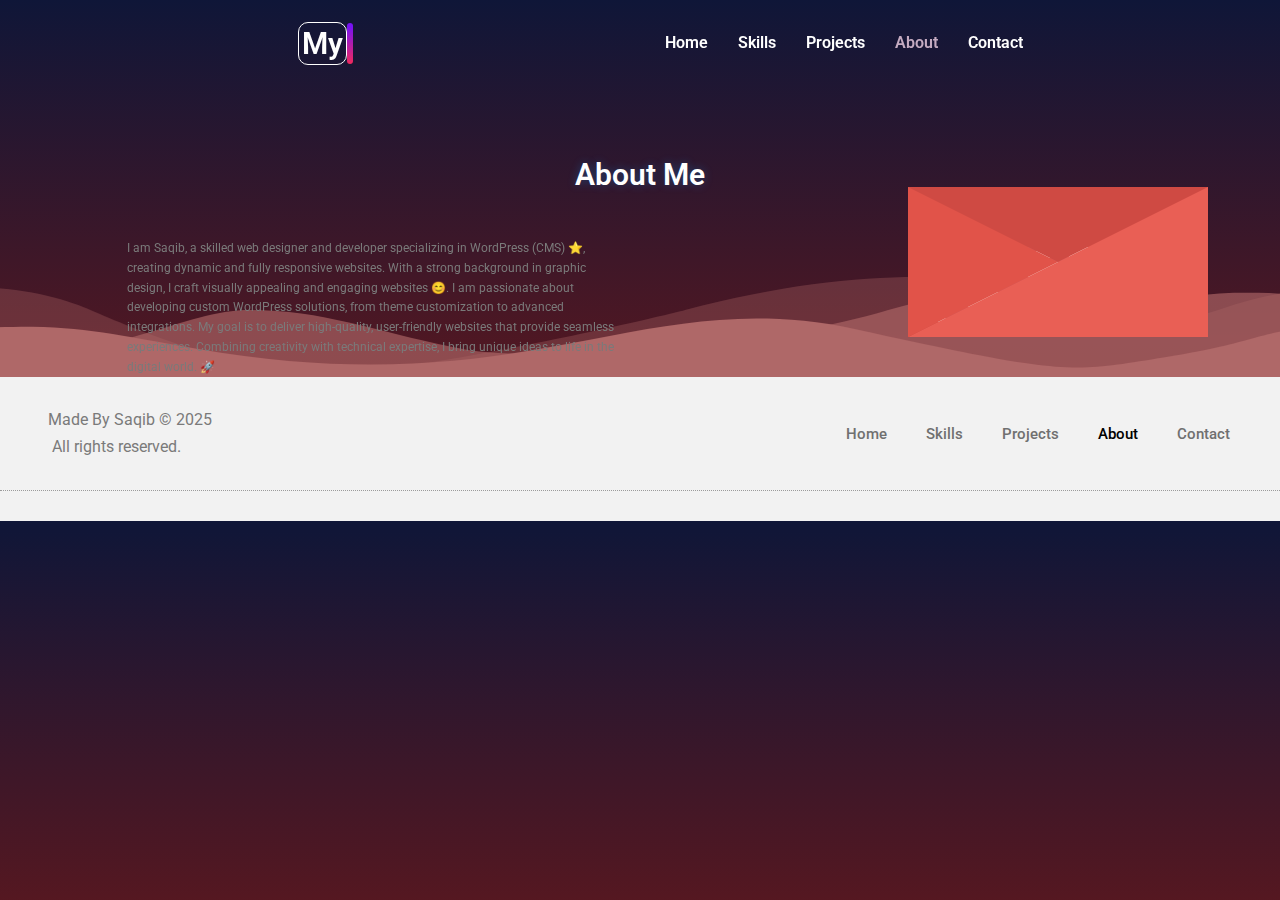
<file: about/index.html>
<!DOCTYPE html>
<html lang="en-US">
<head>
	<meta charset="UTF-8">
		<title>About &#8211; My Portfolio</title>
<meta name="robots" content="max-image-preview:large">
	<style>img:is([sizes="auto" i], [sizes^="auto," i]) { contain-intrinsic-size: 3000px 1500px }</style>
	<link rel="alternate" type="application/rss+xml" title="My Portfolio &raquo; Feed" href="/feed/">
<link rel="alternate" type="application/rss+xml" title="My Portfolio &raquo; Comments Feed" href="/comments/feed/">
<script>
window._wpemojiSettings = {"baseUrl":"https:\/\/s.w.org\/images\/core\/emoji\/15.0.3\/72x72\/","ext":".png","svgUrl":"https:\/\/s.w.org\/images\/core\/emoji\/15.0.3\/svg\/","svgExt":".svg","source":{"concatemoji":"\/wp-includes\/js\/wp-emoji-release.min.js?ver=6.7.2"}};
/*! This file is auto-generated */
!function(i,n){var o,s,e;function c(e){try{var t={supportTests:e,timestamp:(new Date).valueOf()};sessionStorage.setItem(o,JSON.stringify(t))}catch(e){}}function p(e,t,n){e.clearRect(0,0,e.canvas.width,e.canvas.height),e.fillText(t,0,0);var t=new Uint32Array(e.getImageData(0,0,e.canvas.width,e.canvas.height).data),r=(e.clearRect(0,0,e.canvas.width,e.canvas.height),e.fillText(n,0,0),new Uint32Array(e.getImageData(0,0,e.canvas.width,e.canvas.height).data));return t.every(function(e,t){return e===r[t]})}function u(e,t,n){switch(t){case"flag":return n(e,"🏳️‍⚧️","🏳️​⚧️")?!1:!n(e,"🇺🇳","🇺​🇳")&&!n(e,"🏴󠁧󠁢󠁥󠁮󠁧󠁿","🏴​󠁧​󠁢​󠁥​󠁮​󠁧​󠁿");case"emoji":return!n(e,"🐦‍⬛","🐦​⬛")}return!1}function f(e,t,n){var r="undefined"!=typeof WorkerGlobalScope&&self instanceof WorkerGlobalScope?new OffscreenCanvas(300,150):i.createElement("canvas"),a=r.getContext("2d",{willReadFrequently:!0}),o=(a.textBaseline="top",a.font="600 32px Arial",{});return e.forEach(function(e){o[e]=t(a,e,n)}),o}function t(e){var t=i.createElement("script");t.src=e,t.defer=!0,i.head.appendChild(t)}"undefined"!=typeof Promise&&(o="wpEmojiSettingsSupports",s=["flag","emoji"],n.supports={everything:!0,everythingExceptFlag:!0},e=new Promise(function(e){i.addEventListener("DOMContentLoaded",e,{once:!0})}),new Promise(function(t){var n=function(){try{var e=JSON.parse(sessionStorage.getItem(o));if("object"==typeof e&&"number"==typeof e.timestamp&&(new Date).valueOf()<e.timestamp+604800&&"object"==typeof e.supportTests)return e.supportTests}catch(e){}return null}();if(!n){if("undefined"!=typeof Worker&&"undefined"!=typeof OffscreenCanvas&&"undefined"!=typeof URL&&URL.createObjectURL&&"undefined"!=typeof Blob)try{var e="postMessage("+f.toString()+"("+[JSON.stringify(s),u.toString(),p.toString()].join(",")+"));",r=new Blob([e],{type:"text/javascript"}),a=new Worker(URL.createObjectURL(r),{name:"wpTestEmojiSupports"});return void(a.onmessage=function(e){c(n=e.data),a.terminate(),t(n)})}catch(e){}c(n=f(s,u,p))}t(n)}).then(function(e){for(var t in e)n.supports[t]=e[t],n.supports.everything=n.supports.everything&&n.supports[t],"flag"!==t&&(n.supports.everythingExceptFlag=n.supports.everythingExceptFlag&&n.supports[t]);n.supports.everythingExceptFlag=n.supports.everythingExceptFlag&&!n.supports.flag,n.DOMReady=!1,n.readyCallback=function(){n.DOMReady=!0}}).then(function(){return e}).then(function(){var e;n.supports.everything||(n.readyCallback(),(e=n.source||{}).concatemoji?t(e.concatemoji):e.wpemoji&&e.twemoji&&(t(e.twemoji),t(e.wpemoji)))}))}((window,document),window._wpemojiSettings);
</script>
<link rel="stylesheet" id="astra-theme-css-css" href="/wp-content/themes/astra/assets/css/minified/main.min.css?ver=4.8.12" media="all">
<style id="astra-theme-css-inline-css">:root{--ast-post-nav-space:0;--ast-container-default-xlg-padding:2.5em;--ast-container-default-lg-padding:2.5em;--ast-container-default-slg-padding:2em;--ast-container-default-md-padding:2.5em;--ast-container-default-sm-padding:2.5em;--ast-container-default-xs-padding:2.4em;--ast-container-default-xxs-padding:1.8em;--ast-code-block-background:#ECEFF3;--ast-comment-inputs-background:#F9FAFB;--ast-normal-container-width:1200px;--ast-narrow-container-width:750px;--ast-blog-title-font-weight:600;--ast-blog-meta-weight:600;--ast-global-color-primary:var(--ast-global-color-4);--ast-global-color-secondary:var(--ast-global-color-5);--ast-global-color-alternate-background:var(--ast-global-color-6);--ast-global-color-subtle-background:var(--ast-global-color-7);}html{font-size:100%;}a{color:var(--ast-global-color-0);}a:hover,a:focus{color:var(--ast-global-color-1);}body,button,input,select,textarea,.ast-button,.ast-custom-button{font-family:-apple-system,BlinkMacSystemFont,Segoe UI,Roboto,Oxygen-Sans,Ubuntu,Cantarell,Helvetica Neue,sans-serif;font-weight:400;font-size:16px;font-size:1rem;line-height:var(--ast-body-line-height,1.65);}blockquote{color:var(--ast-global-color-3);}h1,.entry-content h1,h2,.entry-content h2,h3,.entry-content h3,h4,.entry-content h4,h5,.entry-content h5,h6,.entry-content h6,.site-title,.site-title a{font-weight:600;}.ast-site-identity .site-title a{color:#ed158c;}.ast-site-identity .site-title a:hover{color:#12d937;}.site-title{font-size:25px;font-size:1.5625rem;display:block;}header .custom-logo-link img{max-width:240px;width:240px;}.astra-logo-svg{width:240px;}.site-header .site-description{font-size:15px;font-size:0.9375rem;display:none;}.entry-title{font-size:20px;font-size:1.25rem;}.ast-blog-single-element.ast-taxonomy-container a{font-size:14px;font-size:0.875rem;}.ast-blog-meta-container{font-size:13px;font-size:0.8125rem;}.archive .ast-article-post .ast-article-inner,.blog .ast-article-post .ast-article-inner,.archive .ast-article-post .ast-article-inner:hover,.blog .ast-article-post .ast-article-inner:hover{border-top-left-radius:6px;border-top-right-radius:6px;border-bottom-right-radius:6px;border-bottom-left-radius:6px;overflow:hidden;}h1,.entry-content h1{font-size:36px;font-size:2.25rem;font-weight:600;line-height:1.4em;}h2,.entry-content h2{font-size:30px;font-size:1.875rem;font-weight:600;line-height:1.3em;}h3,.entry-content h3{font-size:24px;font-size:1.5rem;font-weight:600;line-height:1.3em;}h4,.entry-content h4{font-size:20px;font-size:1.25rem;line-height:1.2em;font-weight:600;}h5,.entry-content h5{font-size:18px;font-size:1.125rem;line-height:1.2em;font-weight:600;}h6,.entry-content h6{font-size:16px;font-size:1rem;line-height:1.25em;font-weight:600;}::selection{background-color:var(--ast-global-color-0);color:#ffffff;}body,h1,.entry-title a,.entry-content h1,h2,.entry-content h2,h3,.entry-content h3,h4,.entry-content h4,h5,.entry-content h5,h6,.entry-content h6{color:var(--ast-global-color-3);}.tagcloud a:hover,.tagcloud a:focus,.tagcloud a.current-item{color:#ffffff;border-color:var(--ast-global-color-0);background-color:var(--ast-global-color-0);}input:focus,input[type="text"]:focus,input[type="email"]:focus,input[type="url"]:focus,input[type="password"]:focus,input[type="reset"]:focus,input[type="search"]:focus,textarea:focus{border-color:var(--ast-global-color-0);}input[type="radio"]:checked,input[type=reset],input[type="checkbox"]:checked,input[type="checkbox"]:hover:checked,input[type="checkbox"]:focus:checked,input[type=range]::-webkit-slider-thumb{border-color:var(--ast-global-color-0);background-color:var(--ast-global-color-0);box-shadow:none;}.site-footer a:hover + .post-count,.site-footer a:focus + .post-count{background:var(--ast-global-color-0);border-color:var(--ast-global-color-0);}.single .nav-links .nav-previous,.single .nav-links .nav-next{color:var(--ast-global-color-0);}.entry-meta,.entry-meta *{line-height:1.45;color:var(--ast-global-color-0);font-weight:600;}.entry-meta a:not(.ast-button):hover,.entry-meta a:not(.ast-button):hover *,.entry-meta a:not(.ast-button):focus,.entry-meta a:not(.ast-button):focus *,.page-links > .page-link,.page-links .page-link:hover,.post-navigation a:hover{color:var(--ast-global-color-1);}#cat option,.secondary .calendar_wrap thead a,.secondary .calendar_wrap thead a:visited{color:var(--ast-global-color-0);}.secondary .calendar_wrap #today,.ast-progress-val span{background:var(--ast-global-color-0);}.secondary a:hover + .post-count,.secondary a:focus + .post-count{background:var(--ast-global-color-0);border-color:var(--ast-global-color-0);}.calendar_wrap #today > a{color:#ffffff;}.page-links .page-link,.single .post-navigation a{color:var(--ast-global-color-3);}.ast-search-menu-icon .search-form button.search-submit{padding:0 4px;}.ast-search-menu-icon form.search-form{padding-right:0;}.ast-search-menu-icon.slide-search input.search-field{width:0;}.ast-header-search .ast-search-menu-icon.ast-dropdown-active .search-form,.ast-header-search .ast-search-menu-icon.ast-dropdown-active .search-field:focus{transition:all 0.2s;}.search-form input.search-field:focus{outline:none;}.ast-search-menu-icon .search-form button.search-submit:focus,.ast-theme-transparent-header .ast-header-search .ast-dropdown-active .ast-icon,.ast-theme-transparent-header .ast-inline-search .search-field:focus .ast-icon{color:var(--ast-global-color-1);}.ast-header-search .slide-search .search-form{border:2px solid var(--ast-global-color-0);}.ast-header-search .slide-search .search-field{background-color:#fff;}.ast-archive-title{color:var(--ast-global-color-2);}.widget-title{font-size:22px;font-size:1.375rem;color:var(--ast-global-color-2);}.ast-single-post .entry-content a,.ast-comment-content a:not(.ast-comment-edit-reply-wrap a){text-decoration:underline;}.ast-single-post .elementor-button-wrapper .elementor-button,.ast-single-post .entry-content .uagb-tab a,.ast-single-post .entry-content .uagb-ifb-cta a,.ast-single-post .entry-content .uabb-module-content a,.ast-single-post .entry-content .uagb-post-grid a,.ast-single-post .entry-content .uagb-timeline a,.ast-single-post .entry-content .uagb-toc__wrap a,.ast-single-post .entry-content .uagb-taxomony-box a,.ast-single-post .entry-content .woocommerce a,.entry-content .wp-block-latest-posts > li > a,.ast-single-post .entry-content .wp-block-file__button,li.ast-post-filter-single,.ast-single-post .ast-comment-content .comment-reply-link,.ast-single-post .ast-comment-content .comment-edit-link{text-decoration:none;}.ast-search-menu-icon.slide-search a:focus-visible:focus-visible,.astra-search-icon:focus-visible,#close:focus-visible,a:focus-visible,.ast-menu-toggle:focus-visible,.site .skip-link:focus-visible,.wp-block-loginout input:focus-visible,.wp-block-search.wp-block-search__button-inside .wp-block-search__inside-wrapper,.ast-header-navigation-arrow:focus-visible,.woocommerce .wc-proceed-to-checkout > .checkout-button:focus-visible,.woocommerce .woocommerce-MyAccount-navigation ul li a:focus-visible,.ast-orders-table__row .ast-orders-table__cell:focus-visible,.woocommerce .woocommerce-order-details .order-again > .button:focus-visible,.woocommerce .woocommerce-message a.button.wc-forward:focus-visible,.woocommerce #minus_qty:focus-visible,.woocommerce #plus_qty:focus-visible,a#ast-apply-coupon:focus-visible,.woocommerce .woocommerce-info a:focus-visible,.woocommerce .astra-shop-summary-wrap a:focus-visible,.woocommerce a.wc-forward:focus-visible,#ast-apply-coupon:focus-visible,.woocommerce-js .woocommerce-mini-cart-item a.remove:focus-visible,#close:focus-visible,.button.search-submit:focus-visible,#search_submit:focus,.normal-search:focus-visible,.ast-header-account-wrap:focus-visible,.woocommerce .ast-on-card-button.ast-quick-view-trigger:focus{outline-style:dotted;outline-color:inherit;outline-width:thin;}input:focus,input[type="text"]:focus,input[type="email"]:focus,input[type="url"]:focus,input[type="password"]:focus,input[type="reset"]:focus,input[type="search"]:focus,input[type="number"]:focus,textarea:focus,.wp-block-search__input:focus,[data-section="section-header-mobile-trigger"] .ast-button-wrap .ast-mobile-menu-trigger-minimal:focus,.ast-mobile-popup-drawer.active .menu-toggle-close:focus,.woocommerce-ordering select.orderby:focus,#ast-scroll-top:focus,#coupon_code:focus,.woocommerce-page #comment:focus,.woocommerce #reviews #respond input#submit:focus,.woocommerce a.add_to_cart_button:focus,.woocommerce .button.single_add_to_cart_button:focus,.woocommerce .woocommerce-cart-form button:focus,.woocommerce .woocommerce-cart-form__cart-item .quantity .qty:focus,.woocommerce .woocommerce-billing-fields .woocommerce-billing-fields__field-wrapper .woocommerce-input-wrapper > .input-text:focus,.woocommerce #order_comments:focus,.woocommerce #place_order:focus,.woocommerce .woocommerce-address-fields .woocommerce-address-fields__field-wrapper .woocommerce-input-wrapper > .input-text:focus,.woocommerce .woocommerce-MyAccount-content form button:focus,.woocommerce .woocommerce-MyAccount-content .woocommerce-EditAccountForm .woocommerce-form-row .woocommerce-Input.input-text:focus,.woocommerce .ast-woocommerce-container .woocommerce-pagination ul.page-numbers li a:focus,body #content .woocommerce form .form-row .select2-container--default .select2-selection--single:focus,#ast-coupon-code:focus,.woocommerce.woocommerce-js .quantity input[type=number]:focus,.woocommerce-js .woocommerce-mini-cart-item .quantity input[type=number]:focus,.woocommerce p#ast-coupon-trigger:focus{border-style:dotted;border-color:inherit;border-width:thin;}input{outline:none;}body .ast-oembed-container *{position:absolute;top:0;width:100%;height:100%;left:0;}body .wp-block-embed-pocket-casts .ast-oembed-container *{position:unset;}.ast-single-post-featured-section + article {margin-top: 2em;}.site-content .ast-single-post-featured-section img {width: 100%;overflow: hidden;object-fit: cover;}.ast-separate-container .site-content .ast-single-post-featured-section + article {margin-top: -80px;z-index: 9;position: relative;border-radius: 4px;}@media (min-width: 922px) {.ast-no-sidebar .site-content .ast-article-image-container--wide {margin-left: -120px;margin-right: -120px;max-width: unset;width: unset;}.ast-left-sidebar .site-content .ast-article-image-container--wide,.ast-right-sidebar .site-content .ast-article-image-container--wide {margin-left: -10px;margin-right: -10px;}.site-content .ast-article-image-container--full {margin-left: calc( -50vw + 50%);margin-right: calc( -50vw + 50%);max-width: 100vw;width: 100vw;}.ast-left-sidebar .site-content .ast-article-image-container--full,.ast-right-sidebar .site-content .ast-article-image-container--full {margin-left: -10px;margin-right: -10px;max-width: inherit;width: auto;}}.site > .ast-single-related-posts-container {margin-top: 0;}@media (min-width: 922px) {.ast-desktop .ast-container--narrow {max-width: var(--ast-narrow-container-width);margin: 0 auto;}}.ast-page-builder-template .hentry {margin: 0;}.ast-page-builder-template .site-content > .ast-container {max-width: 100%;padding: 0;}.ast-page-builder-template .site .site-content #primary {padding: 0;margin: 0;}.ast-page-builder-template .no-results {text-align: center;margin: 4em auto;}.ast-page-builder-template .ast-pagination {padding: 2em;}.ast-page-builder-template .entry-header.ast-no-title.ast-no-thumbnail {margin-top: 0;}.ast-page-builder-template .entry-header.ast-header-without-markup {margin-top: 0;margin-bottom: 0;}.ast-page-builder-template .entry-header.ast-no-title.ast-no-meta {margin-bottom: 0;}.ast-page-builder-template.single .post-navigation {padding-bottom: 2em;}.ast-page-builder-template.single-post .site-content > .ast-container {max-width: 100%;}.ast-page-builder-template .entry-header {margin-top: 2em;margin-left: auto;margin-right: auto;}.ast-page-builder-template .ast-archive-description {margin: 2em auto 0;padding-left: 20px;padding-right: 20px;}.ast-page-builder-template .ast-row {margin-left: 0;margin-right: 0;}.single.ast-page-builder-template .entry-header + .entry-content,.single.ast-page-builder-template .ast-single-entry-banner + .site-content article .entry-content {margin-bottom: 2em;}@media(min-width: 921px) {.ast-page-builder-template.archive.ast-right-sidebar .ast-row article,.ast-page-builder-template.archive.ast-left-sidebar .ast-row article {padding-left: 0;padding-right: 0;}}input[type="text"],input[type="number"],input[type="email"],input[type="url"],input[type="password"],input[type="search"],input[type=reset],input[type=tel],input[type=date],select,textarea{font-size:16px;font-style:normal;font-weight:400;line-height:24px;width:100%;padding:12px 16px;border-radius:4px;box-shadow:0px 1px 2px 0px rgba(0,0,0,0.05);color:var(--ast-form-input-text,#475569);}input[type="text"],input[type="number"],input[type="email"],input[type="url"],input[type="password"],input[type="search"],input[type=reset],input[type=tel],input[type=date],select{height:40px;}input[type="date"]{border-width:1px;border-style:solid;border-color:var(--ast-border-color);}input[type="text"]:focus,input[type="number"]:focus,input[type="email"]:focus,input[type="url"]:focus,input[type="password"]:focus,input[type="search"]:focus,input[type=reset]:focus,input[type="tel"]:focus,input[type="date"]:focus,select:focus,textarea:focus{border-color:#046BD2;box-shadow:none;outline:none;color:var(--ast-form-input-focus-text,#475569);}label,legend{color:#111827;font-size:14px;font-style:normal;font-weight:500;line-height:20px;}select{padding:6px 10px;}fieldset{padding:30px;border-radius:4px;}button,.ast-button,.button,input[type="button"],input[type="reset"],input[type="submit"]{border-radius:4px;box-shadow:0px 1px 2px 0px rgba(0,0,0,0.05);}:root{--ast-comment-inputs-background:#FFF;}::placeholder{color:var(--ast-form-field-color,#9CA3AF);}::-ms-input-placeholder{color:var(--ast-form-field-color,#9CA3AF);}@media (max-width:921.9px){#ast-desktop-header{display:none;}}@media (min-width:922px){#ast-mobile-header{display:none;}}.wp-block-buttons.aligncenter{justify-content:center;}@media (max-width:921px){.ast-theme-transparent-header #primary,.ast-theme-transparent-header #secondary{padding:0;}}@media (max-width:921px){.ast-plain-container.ast-no-sidebar #primary{padding:0;}}.ast-plain-container.ast-no-sidebar #primary{margin-top:0;margin-bottom:0;}.wp-block-button.is-style-outline .wp-block-button__link{border-color:var(--ast-global-color-0);}div.wp-block-button.is-style-outline > .wp-block-button__link:not(.has-text-color),div.wp-block-button.wp-block-button__link.is-style-outline:not(.has-text-color){color:var(--ast-global-color-0);}.wp-block-button.is-style-outline .wp-block-button__link:hover,.wp-block-buttons .wp-block-button.is-style-outline .wp-block-button__link:focus,.wp-block-buttons .wp-block-button.is-style-outline > .wp-block-button__link:not(.has-text-color):hover,.wp-block-buttons .wp-block-button.wp-block-button__link.is-style-outline:not(.has-text-color):hover{color:#ffffff;background-color:var(--ast-global-color-1);border-color:var(--ast-global-color-1);}.post-page-numbers.current .page-link,.ast-pagination .page-numbers.current{color:#ffffff;border-color:var(--ast-global-color-0);background-color:var(--ast-global-color-0);}.wp-block-buttons .wp-block-button.is-style-outline .wp-block-button__link.wp-element-button,.ast-outline-button,.wp-block-uagb-buttons-child .uagb-buttons-repeater.ast-outline-button{border-color:var(--ast-global-color-0);border-top-width:2px;border-right-width:2px;border-bottom-width:2px;border-left-width:2px;font-family:inherit;font-weight:500;font-size:16px;font-size:1rem;line-height:1em;padding-top:13px;padding-right:30px;padding-bottom:13px;padding-left:30px;}.wp-block-buttons .wp-block-button.is-style-outline > .wp-block-button__link:not(.has-text-color),.wp-block-buttons .wp-block-button.wp-block-button__link.is-style-outline:not(.has-text-color),.ast-outline-button{color:var(--ast-global-color-0);}.wp-block-button.is-style-outline .wp-block-button__link:hover,.wp-block-buttons .wp-block-button.is-style-outline .wp-block-button__link:focus,.wp-block-buttons .wp-block-button.is-style-outline > .wp-block-button__link:not(.has-text-color):hover,.wp-block-buttons .wp-block-button.wp-block-button__link.is-style-outline:not(.has-text-color):hover,.ast-outline-button:hover,.ast-outline-button:focus,.wp-block-uagb-buttons-child .uagb-buttons-repeater.ast-outline-button:hover,.wp-block-uagb-buttons-child .uagb-buttons-repeater.ast-outline-button:focus{color:#ffffff;background-color:var(--ast-global-color-1);border-color:var(--ast-global-color-1);}.ast-single-post .entry-content a.ast-outline-button,.ast-single-post .entry-content .is-style-outline>.wp-block-button__link{text-decoration:none;}.wp-block-button .wp-block-button__link.wp-element-button.is-style-outline:not(.has-background),.wp-block-button.is-style-outline>.wp-block-button__link.wp-element-button:not(.has-background),.ast-outline-button{background-color:transparent;}.uagb-buttons-repeater.ast-outline-button{border-radius:9999px;}@media (max-width:921px){.wp-block-buttons .wp-block-button.is-style-outline .wp-block-button__link.wp-element-button,.ast-outline-button,.wp-block-uagb-buttons-child .uagb-buttons-repeater.ast-outline-button{padding-top:12px;padding-right:28px;padding-bottom:12px;padding-left:28px;}}@media (max-width:544px){.wp-block-buttons .wp-block-button.is-style-outline .wp-block-button__link.wp-element-button,.ast-outline-button,.wp-block-uagb-buttons-child .uagb-buttons-repeater.ast-outline-button{padding-top:10px;padding-right:24px;padding-bottom:10px;padding-left:24px;}}.entry-content[data-ast-blocks-layout] > figure{margin-bottom:1em;}h1.widget-title{font-weight:600;}h2.widget-title{font-weight:600;}h3.widget-title{font-weight:600;} .content-area .elementor-widget-theme-post-content h1,.content-area .elementor-widget-theme-post-content h2,.content-area .elementor-widget-theme-post-content h3,.content-area .elementor-widget-theme-post-content h4,.content-area .elementor-widget-theme-post-content h5,.content-area .elementor-widget-theme-post-content h6{margin-top:1.5em;margin-bottom:calc(0.3em + 10px);}#page{display:flex;flex-direction:column;min-height:100vh;}.ast-404-layout-1 h1.page-title{color:var(--ast-global-color-2);}.single .post-navigation a{line-height:1em;height:inherit;}.error-404 .page-sub-title{font-size:1.5rem;font-weight:inherit;}.search .site-content .content-area .search-form{margin-bottom:0;}#page .site-content{flex-grow:1;}.widget{margin-bottom:1.25em;}#secondary li{line-height:1.5em;}#secondary .wp-block-group h2{margin-bottom:0.7em;}#secondary h2{font-size:1.7rem;}.ast-separate-container .ast-article-post,.ast-separate-container .ast-article-single,.ast-separate-container .comment-respond{padding:3em;}.ast-separate-container .ast-article-single .ast-article-single{padding:0;}.ast-article-single .wp-block-post-template-is-layout-grid{padding-left:0;}.ast-separate-container .comments-title,.ast-narrow-container .comments-title{padding:1.5em 2em;}.ast-page-builder-template .comment-form-textarea,.ast-comment-formwrap .ast-grid-common-col{padding:0;}.ast-comment-formwrap{padding:0;display:inline-flex;column-gap:20px;width:100%;margin-left:0;margin-right:0;}.comments-area textarea#comment:focus,.comments-area textarea#comment:active,.comments-area .ast-comment-formwrap input[type="text"]:focus,.comments-area .ast-comment-formwrap input[type="text"]:active {box-shadow:none;outline:none;}.archive.ast-page-builder-template .entry-header{margin-top:2em;}.ast-page-builder-template .ast-comment-formwrap{width:100%;}.entry-title{margin-bottom:0.6em;}.ast-archive-description p{font-size:inherit;font-weight:inherit;line-height:inherit;}.ast-separate-container .ast-comment-list li.depth-1,.hentry{margin-bottom:1.5em;}.site-content section.ast-archive-description{margin-bottom:2em;}@media (min-width:921px){.ast-left-sidebar.ast-page-builder-template #secondary,.archive.ast-right-sidebar.ast-page-builder-template .site-main{padding-left:20px;padding-right:20px;}}@media (max-width:544px){.ast-comment-formwrap.ast-row{column-gap:10px;display:inline-block;}#ast-commentform .ast-grid-common-col{position:relative;width:100%;}}@media (min-width:1201px){.ast-separate-container .ast-article-post,.ast-separate-container .ast-article-single,.ast-separate-container .ast-author-box,.ast-separate-container .ast-404-layout-1,.ast-separate-container .no-results{padding:3em;}} .content-area .elementor-widget-theme-post-content h1,.content-area .elementor-widget-theme-post-content h2,.content-area .elementor-widget-theme-post-content h3,.content-area .elementor-widget-theme-post-content h4,.content-area .elementor-widget-theme-post-content h5,.content-area .elementor-widget-theme-post-content h6{margin-top:1.5em;margin-bottom:calc(0.3em + 10px);}.elementor-loop-container .e-loop-item,.elementor-loop-container .ast-separate-container .ast-article-post,.elementor-loop-container .ast-separate-container .ast-article-single,.elementor-loop-container .ast-separate-container .comment-respond{padding:0px;}@media (max-width:921px){.ast-separate-container #primary,.ast-separate-container #secondary{padding:1.5em 0;}#primary,#secondary{padding:1.5em 0;margin:0;}.ast-left-sidebar #content > .ast-container{display:flex;flex-direction:column-reverse;width:100%;}}@media (min-width:922px){.ast-separate-container.ast-right-sidebar #primary,.ast-separate-container.ast-left-sidebar #primary{border:0;}.search-no-results.ast-separate-container #primary{margin-bottom:4em;}}.wp-block-button .wp-block-button__link{color:#ffffff;}.wp-block-button .wp-block-button__link:hover,.wp-block-button .wp-block-button__link:focus{color:#ffffff;background-color:var(--ast-global-color-1);border-color:var(--ast-global-color-1);}.elementor-widget-heading h1.elementor-heading-title{line-height:1.4em;}.elementor-widget-heading h2.elementor-heading-title{line-height:1.3em;}.elementor-widget-heading h3.elementor-heading-title{line-height:1.3em;}.elementor-widget-heading h4.elementor-heading-title{line-height:1.2em;}.elementor-widget-heading h5.elementor-heading-title{line-height:1.2em;}.elementor-widget-heading h6.elementor-heading-title{line-height:1.25em;}.wp-block-button .wp-block-button__link,.wp-block-search .wp-block-search__button,body .wp-block-file .wp-block-file__button{border-color:var(--ast-global-color-0);background-color:var(--ast-global-color-0);color:#ffffff;font-family:inherit;font-weight:500;line-height:1em;font-size:16px;font-size:1rem;padding-top:15px;padding-right:30px;padding-bottom:15px;padding-left:30px;}.ast-single-post .entry-content .wp-block-button .wp-block-button__link,.ast-single-post .entry-content .wp-block-search .wp-block-search__button,body .entry-content .wp-block-file .wp-block-file__button{text-decoration:none;}@media (max-width:921px){.wp-block-button .wp-block-button__link,.wp-block-search .wp-block-search__button,body .wp-block-file .wp-block-file__button{padding-top:14px;padding-right:28px;padding-bottom:14px;padding-left:28px;}}@media (max-width:544px){.wp-block-button .wp-block-button__link,.wp-block-search .wp-block-search__button,body .wp-block-file .wp-block-file__button{padding-top:12px;padding-right:24px;padding-bottom:12px;padding-left:24px;}}.menu-toggle,button,.ast-button,.ast-custom-button,.button,input#submit,input[type="button"],input[type="submit"],input[type="reset"],#comments .submit,.search .search-submit,form[CLASS*="wp-block-search__"].wp-block-search .wp-block-search__inside-wrapper .wp-block-search__button,body .wp-block-file .wp-block-file__button,.search .search-submit,.woocommerce-js a.button,.woocommerce button.button,.woocommerce .woocommerce-message a.button,.woocommerce #respond input#submit.alt,.woocommerce input.button.alt,.woocommerce input.button,.woocommerce input.button:disabled,.woocommerce input.button:disabled[disabled],.woocommerce input.button:disabled:hover,.woocommerce input.button:disabled[disabled]:hover,.woocommerce #respond input#submit,.woocommerce button.button.alt.disabled,.wc-block-grid__products .wc-block-grid__product .wp-block-button__link,.wc-block-grid__product-onsale,[CLASS*="wc-block"] button,.woocommerce-js .astra-cart-drawer .astra-cart-drawer-content .woocommerce-mini-cart__buttons .button:not(.checkout):not(.ast-continue-shopping),.woocommerce-js .astra-cart-drawer .astra-cart-drawer-content .woocommerce-mini-cart__buttons a.checkout,.woocommerce button.button.alt.disabled.wc-variation-selection-needed,[CLASS*="wc-block"] .wc-block-components-button{border-style:solid;border-top-width:0;border-right-width:0;border-left-width:0;border-bottom-width:0;color:#ffffff;border-color:var(--ast-global-color-0);background-color:var(--ast-global-color-0);padding-top:15px;padding-right:30px;padding-bottom:15px;padding-left:30px;font-family:inherit;font-weight:500;font-size:16px;font-size:1rem;line-height:1em;}button:focus,.menu-toggle:hover,button:hover,.ast-button:hover,.ast-custom-button:hover .button:hover,.ast-custom-button:hover ,input[type=reset]:hover,input[type=reset]:focus,input#submit:hover,input#submit:focus,input[type="button"]:hover,input[type="button"]:focus,input[type="submit"]:hover,input[type="submit"]:focus,form[CLASS*="wp-block-search__"].wp-block-search .wp-block-search__inside-wrapper .wp-block-search__button:hover,form[CLASS*="wp-block-search__"].wp-block-search .wp-block-search__inside-wrapper .wp-block-search__button:focus,body .wp-block-file .wp-block-file__button:hover,body .wp-block-file .wp-block-file__button:focus,.woocommerce-js a.button:hover,.woocommerce button.button:hover,.woocommerce .woocommerce-message a.button:hover,.woocommerce #respond input#submit:hover,.woocommerce #respond input#submit.alt:hover,.woocommerce input.button.alt:hover,.woocommerce input.button:hover,.woocommerce button.button.alt.disabled:hover,.wc-block-grid__products .wc-block-grid__product .wp-block-button__link:hover,[CLASS*="wc-block"] button:hover,.woocommerce-js .astra-cart-drawer .astra-cart-drawer-content .woocommerce-mini-cart__buttons .button:not(.checkout):not(.ast-continue-shopping):hover,.woocommerce-js .astra-cart-drawer .astra-cart-drawer-content .woocommerce-mini-cart__buttons a.checkout:hover,.woocommerce button.button.alt.disabled.wc-variation-selection-needed:hover,[CLASS*="wc-block"] .wc-block-components-button:hover,[CLASS*="wc-block"] .wc-block-components-button:focus{color:#ffffff;background-color:var(--ast-global-color-1);border-color:var(--ast-global-color-1);}form[CLASS*="wp-block-search__"].wp-block-search .wp-block-search__inside-wrapper .wp-block-search__button.has-icon{padding-top:calc(15px - 3px);padding-right:calc(30px - 3px);padding-bottom:calc(15px - 3px);padding-left:calc(30px - 3px);}@media (max-width:921px){.menu-toggle,button,.ast-button,.ast-custom-button,.button,input#submit,input[type="button"],input[type="submit"],input[type="reset"],#comments .submit,.search .search-submit,form[CLASS*="wp-block-search__"].wp-block-search .wp-block-search__inside-wrapper .wp-block-search__button,body .wp-block-file .wp-block-file__button,.search .search-submit,.woocommerce-js a.button,.woocommerce button.button,.woocommerce .woocommerce-message a.button,.woocommerce #respond input#submit.alt,.woocommerce input.button.alt,.woocommerce input.button,.woocommerce input.button:disabled,.woocommerce input.button:disabled[disabled],.woocommerce input.button:disabled:hover,.woocommerce input.button:disabled[disabled]:hover,.woocommerce #respond input#submit,.woocommerce button.button.alt.disabled,.wc-block-grid__products .wc-block-grid__product .wp-block-button__link,.wc-block-grid__product-onsale,[CLASS*="wc-block"] button,.woocommerce-js .astra-cart-drawer .astra-cart-drawer-content .woocommerce-mini-cart__buttons .button:not(.checkout):not(.ast-continue-shopping),.woocommerce-js .astra-cart-drawer .astra-cart-drawer-content .woocommerce-mini-cart__buttons a.checkout,.woocommerce button.button.alt.disabled.wc-variation-selection-needed,[CLASS*="wc-block"] .wc-block-components-button{padding-top:14px;padding-right:28px;padding-bottom:14px;padding-left:28px;}}@media (max-width:544px){.menu-toggle,button,.ast-button,.ast-custom-button,.button,input#submit,input[type="button"],input[type="submit"],input[type="reset"],#comments .submit,.search .search-submit,form[CLASS*="wp-block-search__"].wp-block-search .wp-block-search__inside-wrapper .wp-block-search__button,body .wp-block-file .wp-block-file__button,.search .search-submit,.woocommerce-js a.button,.woocommerce button.button,.woocommerce .woocommerce-message a.button,.woocommerce #respond input#submit.alt,.woocommerce input.button.alt,.woocommerce input.button,.woocommerce input.button:disabled,.woocommerce input.button:disabled[disabled],.woocommerce input.button:disabled:hover,.woocommerce input.button:disabled[disabled]:hover,.woocommerce #respond input#submit,.woocommerce button.button.alt.disabled,.wc-block-grid__products .wc-block-grid__product .wp-block-button__link,.wc-block-grid__product-onsale,[CLASS*="wc-block"] button,.woocommerce-js .astra-cart-drawer .astra-cart-drawer-content .woocommerce-mini-cart__buttons .button:not(.checkout):not(.ast-continue-shopping),.woocommerce-js .astra-cart-drawer .astra-cart-drawer-content .woocommerce-mini-cart__buttons a.checkout,.woocommerce button.button.alt.disabled.wc-variation-selection-needed,[CLASS*="wc-block"] .wc-block-components-button{padding-top:12px;padding-right:24px;padding-bottom:12px;padding-left:24px;}}@media (max-width:921px){.ast-mobile-header-stack .main-header-bar .ast-search-menu-icon{display:inline-block;}.ast-header-break-point.ast-header-custom-item-outside .ast-mobile-header-stack .main-header-bar .ast-search-icon{margin:0;}.ast-comment-avatar-wrap img{max-width:2.5em;}.ast-comment-meta{padding:0 1.8888em 1.3333em;}}@media (min-width:544px){.ast-container{max-width:100%;}}@media (max-width:544px){.ast-separate-container .ast-article-post,.ast-separate-container .ast-article-single,.ast-separate-container .comments-title,.ast-separate-container .ast-archive-description{padding:1.5em 1em;}.ast-separate-container #content .ast-container{padding-left:0.54em;padding-right:0.54em;}.ast-separate-container .ast-comment-list .bypostauthor{padding:.5em;}.ast-search-menu-icon.ast-dropdown-active .search-field{width:170px;}} #ast-mobile-header .ast-site-header-cart-li a{pointer-events:none;}.ast-separate-container{background-color:var(--ast-global-color-5);background-image:none;}@media (max-width:921px){.site-title{display:block;}.site-header .site-description{display:none;}h1,.entry-content h1{font-size:30px;font-size:1.875rem;}h2,.entry-content h2{font-size:25px;font-size:1.5625rem;}h3,.entry-content h3{font-size:20px;font-size:1.25rem;}}@media (max-width:544px){.site-title{display:block;}.site-header .site-description{display:none;}h1,.entry-content h1{font-size:30px;font-size:1.875rem;}h2,.entry-content h2{font-size:25px;font-size:1.5625rem;}h3,.entry-content h3{font-size:20px;font-size:1.25rem;}}@media (max-width:921px){html{font-size:91.2%;}}@media (max-width:544px){html{font-size:91.2%;}}@media (min-width:922px){.ast-container{max-width:1240px;}}@media (min-width:922px){.site-content .ast-container{display:flex;}}@media (max-width:921px){.site-content .ast-container{flex-direction:column;}}.entry-content h1,.entry-content h2,.entry-content h3,.entry-content h4,.entry-content h5,.entry-content h6{clear:none;}@media (min-width:922px){.main-header-menu .sub-menu .menu-item.ast-left-align-sub-menu:hover > .sub-menu,.main-header-menu .sub-menu .menu-item.ast-left-align-sub-menu.focus > .sub-menu{margin-left:-0px;}}.entry-content li > p{margin-bottom:0;}.site .comments-area{padding-bottom:2em;margin-top:2em;}.wp-block-file {display: flex;align-items: center;flex-wrap: wrap;justify-content: space-between;}.wp-block-pullquote {border: none;}.wp-block-pullquote blockquote::before {content: "\201D";font-family: "Helvetica",sans-serif;display: flex;transform: rotate( 180deg );font-size: 6rem;font-style: normal;line-height: 1;font-weight: bold;align-items: center;justify-content: center;}.has-text-align-right > blockquote::before {justify-content: flex-start;}.has-text-align-left > blockquote::before {justify-content: flex-end;}figure.wp-block-pullquote.is-style-solid-color blockquote {max-width: 100%;text-align: inherit;}:root {--wp--custom--ast-default-block-top-padding: 3em;--wp--custom--ast-default-block-right-padding: 3em;--wp--custom--ast-default-block-bottom-padding: 3em;--wp--custom--ast-default-block-left-padding: 3em;--wp--custom--ast-container-width: 1200px;--wp--custom--ast-content-width-size: 1200px;--wp--custom--ast-wide-width-size: calc(1200px + var(--wp--custom--ast-default-block-left-padding) + var(--wp--custom--ast-default-block-right-padding));}.ast-narrow-container {--wp--custom--ast-content-width-size: 750px;--wp--custom--ast-wide-width-size: 750px;}@media(max-width: 921px) {:root {--wp--custom--ast-default-block-top-padding: 3em;--wp--custom--ast-default-block-right-padding: 2em;--wp--custom--ast-default-block-bottom-padding: 3em;--wp--custom--ast-default-block-left-padding: 2em;}}@media(max-width: 544px) {:root {--wp--custom--ast-default-block-top-padding: 3em;--wp--custom--ast-default-block-right-padding: 1.5em;--wp--custom--ast-default-block-bottom-padding: 3em;--wp--custom--ast-default-block-left-padding: 1.5em;}}.entry-content > .wp-block-group,.entry-content > .wp-block-cover,.entry-content > .wp-block-columns {padding-top: var(--wp--custom--ast-default-block-top-padding);padding-right: var(--wp--custom--ast-default-block-right-padding);padding-bottom: var(--wp--custom--ast-default-block-bottom-padding);padding-left: var(--wp--custom--ast-default-block-left-padding);}.ast-plain-container.ast-no-sidebar .entry-content > .alignfull,.ast-page-builder-template .ast-no-sidebar .entry-content > .alignfull {margin-left: calc( -50vw + 50%);margin-right: calc( -50vw + 50%);max-width: 100vw;width: 100vw;}.ast-plain-container.ast-no-sidebar .entry-content .alignfull .alignfull,.ast-page-builder-template.ast-no-sidebar .entry-content .alignfull .alignfull,.ast-plain-container.ast-no-sidebar .entry-content .alignfull .alignwide,.ast-page-builder-template.ast-no-sidebar .entry-content .alignfull .alignwide,.ast-plain-container.ast-no-sidebar .entry-content .alignwide .alignfull,.ast-page-builder-template.ast-no-sidebar .entry-content .alignwide .alignfull,.ast-plain-container.ast-no-sidebar .entry-content .alignwide .alignwide,.ast-page-builder-template.ast-no-sidebar .entry-content .alignwide .alignwide,.ast-plain-container.ast-no-sidebar .entry-content .wp-block-column .alignfull,.ast-page-builder-template.ast-no-sidebar .entry-content .wp-block-column .alignfull,.ast-plain-container.ast-no-sidebar .entry-content .wp-block-column .alignwide,.ast-page-builder-template.ast-no-sidebar .entry-content .wp-block-column .alignwide {margin-left: auto;margin-right: auto;width: 100%;}[data-ast-blocks-layout] .wp-block-separator:not(.is-style-dots) {height: 0;}[data-ast-blocks-layout] .wp-block-separator {margin: 20px auto;}[data-ast-blocks-layout] .wp-block-separator:not(.is-style-wide):not(.is-style-dots) {max-width: 100px;}[data-ast-blocks-layout] .wp-block-separator.has-background {padding: 0;}.entry-content[data-ast-blocks-layout] > * {max-width: var(--wp--custom--ast-content-width-size);margin-left: auto;margin-right: auto;}.entry-content[data-ast-blocks-layout] > .alignwide {max-width: var(--wp--custom--ast-wide-width-size);}.entry-content[data-ast-blocks-layout] .alignfull {max-width: none;}.entry-content .wp-block-columns {margin-bottom: 0;}blockquote {margin: 1.5em;border-color: rgba(0,0,0,0.05);}.wp-block-quote:not(.has-text-align-right):not(.has-text-align-center) {border-left: 5px solid rgba(0,0,0,0.05);}.has-text-align-right > blockquote,blockquote.has-text-align-right {border-right: 5px solid rgba(0,0,0,0.05);}.has-text-align-left > blockquote,blockquote.has-text-align-left {border-left: 5px solid rgba(0,0,0,0.05);}.wp-block-site-tagline,.wp-block-latest-posts .read-more {margin-top: 15px;}.wp-block-loginout p label {display: block;}.wp-block-loginout p:not(.login-remember):not(.login-submit) input {width: 100%;}.wp-block-loginout input:focus {border-color: transparent;}.wp-block-loginout input:focus {outline: thin dotted;}.entry-content .wp-block-media-text .wp-block-media-text__content {padding: 0 0 0 8%;}.entry-content .wp-block-media-text.has-media-on-the-right .wp-block-media-text__content {padding: 0 8% 0 0;}.entry-content .wp-block-media-text.has-background .wp-block-media-text__content {padding: 8%;}.entry-content .wp-block-cover:not([class*="background-color"]):not(.has-text-color.has-link-color) .wp-block-cover__inner-container,.entry-content .wp-block-cover:not([class*="background-color"]) .wp-block-cover-image-text,.entry-content .wp-block-cover:not([class*="background-color"]) .wp-block-cover-text,.entry-content .wp-block-cover-image:not([class*="background-color"]) .wp-block-cover__inner-container,.entry-content .wp-block-cover-image:not([class*="background-color"]) .wp-block-cover-image-text,.entry-content .wp-block-cover-image:not([class*="background-color"]) .wp-block-cover-text {color: var(--ast-global-color-primary,var(--ast-global-color-5));}.wp-block-loginout .login-remember input {width: 1.1rem;height: 1.1rem;margin: 0 5px 4px 0;vertical-align: middle;}.wp-block-latest-posts > li > *:first-child,.wp-block-latest-posts:not(.is-grid) > li:first-child {margin-top: 0;}.entry-content > .wp-block-buttons,.entry-content > .wp-block-uagb-buttons {margin-bottom: 1.5em;}.wp-block-search__inside-wrapper .wp-block-search__input {padding: 0 10px;color: var(--ast-global-color-3);background: var(--ast-global-color-primary,var(--ast-global-color-5));border-color: var(--ast-border-color);}.wp-block-latest-posts .read-more {margin-bottom: 1.5em;}.wp-block-search__no-button .wp-block-search__inside-wrapper .wp-block-search__input {padding-top: 5px;padding-bottom: 5px;}.wp-block-latest-posts .wp-block-latest-posts__post-date,.wp-block-latest-posts .wp-block-latest-posts__post-author {font-size: 1rem;}.wp-block-latest-posts > li > *,.wp-block-latest-posts:not(.is-grid) > li {margin-top: 12px;margin-bottom: 12px;}.ast-page-builder-template .entry-content[data-ast-blocks-layout] > *,.ast-page-builder-template .entry-content[data-ast-blocks-layout] > .alignfull:not(.wp-block-group):not(.uagb-is-root-container) > * {max-width: none;}.ast-page-builder-template .entry-content[data-ast-blocks-layout] > .alignwide:not(.uagb-is-root-container) > * {max-width: var(--wp--custom--ast-wide-width-size);}.ast-page-builder-template .entry-content[data-ast-blocks-layout] > .inherit-container-width > *,.ast-page-builder-template .entry-content[data-ast-blocks-layout] > *:not(.wp-block-group):not(.uagb-is-root-container) > *,.entry-content[data-ast-blocks-layout] > .wp-block-cover .wp-block-cover__inner-container {max-width: none ;margin-left: auto;margin-right: auto;}.entry-content[data-ast-blocks-layout] .wp-block-cover:not(.alignleft):not(.alignright) {width: auto;}@media(max-width: 1200px) {.ast-separate-container .entry-content > .alignfull,.ast-separate-container .entry-content[data-ast-blocks-layout] > .alignwide,.ast-plain-container .entry-content[data-ast-blocks-layout] > .alignwide,.ast-plain-container .entry-content .alignfull {margin-left: calc(-1 * min(var(--ast-container-default-xlg-padding),20px)) ;margin-right: calc(-1 * min(var(--ast-container-default-xlg-padding),20px));}}@media(min-width: 1201px) {.ast-separate-container .entry-content > .alignfull {margin-left: calc(-1 * var(--ast-container-default-xlg-padding) );margin-right: calc(-1 * var(--ast-container-default-xlg-padding) );}.ast-separate-container .entry-content[data-ast-blocks-layout] > .alignwide,.ast-plain-container .entry-content[data-ast-blocks-layout] > .alignwide {margin-left: auto;margin-right: auto;}}@media(min-width: 921px) {.ast-separate-container .entry-content .wp-block-group.alignwide:not(.inherit-container-width) > :where(:not(.alignleft):not(.alignright)),.ast-plain-container .entry-content .wp-block-group.alignwide:not(.inherit-container-width) > :where(:not(.alignleft):not(.alignright)) {max-width: calc( var(--wp--custom--ast-content-width-size) + 80px );}.ast-plain-container.ast-right-sidebar .entry-content[data-ast-blocks-layout] .alignfull,.ast-plain-container.ast-left-sidebar .entry-content[data-ast-blocks-layout] .alignfull {margin-left: -60px;margin-right: -60px;}}@media(min-width: 544px) {.entry-content > .alignleft {margin-right: 20px;}.entry-content > .alignright {margin-left: 20px;}}@media (max-width:544px){.wp-block-columns .wp-block-column:not(:last-child){margin-bottom:20px;}.wp-block-latest-posts{margin:0;}}@media( max-width: 600px ) {.entry-content .wp-block-media-text .wp-block-media-text__content,.entry-content .wp-block-media-text.has-media-on-the-right .wp-block-media-text__content {padding: 8% 0 0;}.entry-content .wp-block-media-text.has-background .wp-block-media-text__content {padding: 8%;}}.ast-page-builder-template .entry-header {padding-left: 0;}.ast-narrow-container .site-content .wp-block-uagb-image--align-full .wp-block-uagb-image__figure {max-width: 100%;margin-left: auto;margin-right: auto;}.entry-content ul,.entry-content ol {padding: revert;margin: revert;padding-left: 20px;}:root .has-ast-global-color-0-color{color:var(--ast-global-color-0);}:root .has-ast-global-color-0-background-color{background-color:var(--ast-global-color-0);}:root .wp-block-button .has-ast-global-color-0-color{color:var(--ast-global-color-0);}:root .wp-block-button .has-ast-global-color-0-background-color{background-color:var(--ast-global-color-0);}:root .has-ast-global-color-1-color{color:var(--ast-global-color-1);}:root .has-ast-global-color-1-background-color{background-color:var(--ast-global-color-1);}:root .wp-block-button .has-ast-global-color-1-color{color:var(--ast-global-color-1);}:root .wp-block-button .has-ast-global-color-1-background-color{background-color:var(--ast-global-color-1);}:root .has-ast-global-color-2-color{color:var(--ast-global-color-2);}:root .has-ast-global-color-2-background-color{background-color:var(--ast-global-color-2);}:root .wp-block-button .has-ast-global-color-2-color{color:var(--ast-global-color-2);}:root .wp-block-button .has-ast-global-color-2-background-color{background-color:var(--ast-global-color-2);}:root .has-ast-global-color-3-color{color:var(--ast-global-color-3);}:root .has-ast-global-color-3-background-color{background-color:var(--ast-global-color-3);}:root .wp-block-button .has-ast-global-color-3-color{color:var(--ast-global-color-3);}:root .wp-block-button .has-ast-global-color-3-background-color{background-color:var(--ast-global-color-3);}:root .has-ast-global-color-4-color{color:var(--ast-global-color-4);}:root .has-ast-global-color-4-background-color{background-color:var(--ast-global-color-4);}:root .wp-block-button .has-ast-global-color-4-color{color:var(--ast-global-color-4);}:root .wp-block-button .has-ast-global-color-4-background-color{background-color:var(--ast-global-color-4);}:root .has-ast-global-color-5-color{color:var(--ast-global-color-5);}:root .has-ast-global-color-5-background-color{background-color:var(--ast-global-color-5);}:root .wp-block-button .has-ast-global-color-5-color{color:var(--ast-global-color-5);}:root .wp-block-button .has-ast-global-color-5-background-color{background-color:var(--ast-global-color-5);}:root .has-ast-global-color-6-color{color:var(--ast-global-color-6);}:root .has-ast-global-color-6-background-color{background-color:var(--ast-global-color-6);}:root .wp-block-button .has-ast-global-color-6-color{color:var(--ast-global-color-6);}:root .wp-block-button .has-ast-global-color-6-background-color{background-color:var(--ast-global-color-6);}:root .has-ast-global-color-7-color{color:var(--ast-global-color-7);}:root .has-ast-global-color-7-background-color{background-color:var(--ast-global-color-7);}:root .wp-block-button .has-ast-global-color-7-color{color:var(--ast-global-color-7);}:root .wp-block-button .has-ast-global-color-7-background-color{background-color:var(--ast-global-color-7);}:root .has-ast-global-color-8-color{color:var(--ast-global-color-8);}:root .has-ast-global-color-8-background-color{background-color:var(--ast-global-color-8);}:root .wp-block-button .has-ast-global-color-8-color{color:var(--ast-global-color-8);}:root .wp-block-button .has-ast-global-color-8-background-color{background-color:var(--ast-global-color-8);}:root{--ast-global-color-0:#046bd2;--ast-global-color-1:#045cb4;--ast-global-color-2:#1e293b;--ast-global-color-3:#334155;--ast-global-color-4:#FFFFFF;--ast-global-color-5:#F0F5FA;--ast-global-color-6:#111111;--ast-global-color-7:#D1D5DB;--ast-global-color-8:#111111;}:root {--ast-border-color : var(--ast-global-color-7);}.ast-single-entry-banner {-js-display: flex;display: flex;flex-direction: column;justify-content: center;text-align: center;position: relative;background: #eeeeee;}.ast-single-entry-banner[data-banner-layout="layout-1"] {max-width: 1200px;background: inherit;padding: 20px 0;}.ast-single-entry-banner[data-banner-width-type="custom"] {margin: 0 auto;width: 100%;}.ast-single-entry-banner + .site-content .entry-header {margin-bottom: 0;}.site .ast-author-avatar {--ast-author-avatar-size: ;}a.ast-underline-text {text-decoration: underline;}.ast-container > .ast-terms-link {position: relative;display: block;}a.ast-button.ast-badge-tax {padding: 4px 8px;border-radius: 3px;font-size: inherit;}header.entry-header .entry-title{font-weight:600;font-size:32px;font-size:2rem;}header.entry-header > *:not(:last-child){margin-bottom:10px;}header.entry-header .post-thumb-img-content{text-align:center;}header.entry-header .post-thumb img,.ast-single-post-featured-section.post-thumb img{aspect-ratio:16/9;width:100%;height:100%;}.ast-archive-entry-banner {-js-display: flex;display: flex;flex-direction: column;justify-content: center;text-align: center;position: relative;background: #eeeeee;}.ast-archive-entry-banner[data-banner-width-type="custom"] {margin: 0 auto;width: 100%;}.ast-archive-entry-banner[data-banner-layout="layout-1"] {background: inherit;padding: 20px 0;text-align: left;}body.archive .ast-archive-description{max-width:1200px;width:100%;text-align:left;padding-top:3em;padding-right:3em;padding-bottom:3em;padding-left:3em;}body.archive .ast-archive-description .ast-archive-title,body.archive .ast-archive-description .ast-archive-title *{font-weight:600;font-size:32px;font-size:2rem;}body.archive .ast-archive-description > *:not(:last-child){margin-bottom:10px;}@media (max-width:921px){body.archive .ast-archive-description{text-align:left;}}@media (max-width:544px){body.archive .ast-archive-description{text-align:left;}}.ast-breadcrumbs .trail-browse,.ast-breadcrumbs .trail-items,.ast-breadcrumbs .trail-items li{display:inline-block;margin:0;padding:0;border:none;background:inherit;text-indent:0;text-decoration:none;}.ast-breadcrumbs .trail-browse{font-size:inherit;font-style:inherit;font-weight:inherit;color:inherit;}.ast-breadcrumbs .trail-items{list-style:none;}.trail-items li::after{padding:0 0.3em;content:"\00bb";}.trail-items li:last-of-type::after{display:none;}h1,.entry-content h1,h2,.entry-content h2,h3,.entry-content h3,h4,.entry-content h4,h5,.entry-content h5,h6,.entry-content h6{color:var(--ast-global-color-2);}.entry-title a{color:var(--ast-global-color-2);}@media (max-width:921px){.ast-builder-grid-row-container.ast-builder-grid-row-tablet-3-firstrow .ast-builder-grid-row > *:first-child,.ast-builder-grid-row-container.ast-builder-grid-row-tablet-3-lastrow .ast-builder-grid-row > *:last-child{grid-column:1 / -1;}}@media (max-width:544px){.ast-builder-grid-row-container.ast-builder-grid-row-mobile-3-firstrow .ast-builder-grid-row > *:first-child,.ast-builder-grid-row-container.ast-builder-grid-row-mobile-3-lastrow .ast-builder-grid-row > *:last-child{grid-column:1 / -1;}}.ast-builder-layout-element[data-section="title_tagline"]{display:flex;}@media (max-width:921px){.ast-header-break-point .ast-builder-layout-element[data-section="title_tagline"]{display:flex;}}@media (max-width:544px){.ast-header-break-point .ast-builder-layout-element[data-section="title_tagline"]{display:flex;}}.ast-builder-menu-1{font-family:inherit;font-weight:inherit;}.ast-builder-menu-1 .menu-item > .menu-link{color:var(--ast-global-color-4);padding-top:0px;padding-bottom:0px;padding-left:56px;}.ast-builder-menu-1 .menu-item > .ast-menu-toggle{color:var(--ast-global-color-4);}.ast-builder-menu-1 .menu-item:hover > .menu-link,.ast-builder-menu-1 .inline-on-mobile .menu-item:hover > .ast-menu-toggle{color:#ed158c;}.ast-builder-menu-1 .menu-item:hover > .ast-menu-toggle{color:#ed158c;}.ast-builder-menu-1 .menu-item.current-menu-item > .menu-link,.ast-builder-menu-1 .inline-on-mobile .menu-item.current-menu-item > .ast-menu-toggle,.ast-builder-menu-1 .current-menu-ancestor > .menu-link{color:#ed158c;}.ast-builder-menu-1 .menu-item.current-menu-item > .ast-menu-toggle{color:#ed158c;}.ast-builder-menu-1 .sub-menu,.ast-builder-menu-1 .inline-on-mobile .sub-menu{border-top-width:2px;border-bottom-width:0px;border-right-width:0px;border-left-width:0px;border-color:var(--ast-global-color-0);border-style:solid;width:220px;}.ast-builder-menu-1 .sub-menu .sub-menu{top:-2px;}.ast-builder-menu-1 .main-header-menu > .menu-item > .sub-menu,.ast-builder-menu-1 .main-header-menu > .menu-item > .astra-full-megamenu-wrapper{margin-top:91px;}.ast-desktop .ast-builder-menu-1 .main-header-menu > .menu-item > .sub-menu:before,.ast-desktop .ast-builder-menu-1 .main-header-menu > .menu-item > .astra-full-megamenu-wrapper:before{height:calc( 91px + 2px + 5px );}.ast-builder-menu-1 .menu-item.menu-item-has-children > .ast-menu-toggle{top:0px;}.ast-builder-menu-1 .main-header-menu,.ast-header-break-point .ast-builder-menu-1 .main-header-menu{margin-top:0px;margin-bottom:0px;margin-left:0px;margin-right:200px;}.ast-desktop .ast-builder-menu-1 .menu-item .sub-menu .menu-link{border-style:none;}@media (max-width:921px){.ast-header-break-point .ast-builder-menu-1 .menu-item.menu-item-has-children > .ast-menu-toggle{top:0;}.ast-builder-menu-1 .inline-on-mobile .menu-item.menu-item-has-children > .ast-menu-toggle{right:-15px;}.ast-builder-menu-1 .menu-item-has-children > .menu-link:after{content:unset;}.ast-builder-menu-1 .main-header-menu > .menu-item > .sub-menu,.ast-builder-menu-1 .main-header-menu > .menu-item > .astra-full-megamenu-wrapper{margin-top:0;}}@media (max-width:544px){.ast-header-break-point .ast-builder-menu-1 .menu-item.menu-item-has-children > .ast-menu-toggle{top:0;}.ast-builder-menu-1 .main-header-menu > .menu-item > .sub-menu,.ast-builder-menu-1 .main-header-menu > .menu-item > .astra-full-megamenu-wrapper{margin-top:0;}}.ast-builder-menu-1{display:flex;}@media (max-width:921px){.ast-header-break-point .ast-builder-menu-1{display:flex;}}@media (max-width:544px){.ast-header-break-point .ast-builder-menu-1{display:flex;}}.ast-desktop .ast-menu-hover-style-underline > .menu-item > .menu-link:before,.ast-desktop .ast-menu-hover-style-overline > .menu-item > .menu-link:before {content: "";position: absolute;width: 100%;right: 50%;height: 1px;background-color: transparent;transform: scale(0,0) translate(-50%,0);transition: transform .3s ease-in-out,color .0s ease-in-out;}.ast-desktop .ast-menu-hover-style-underline > .menu-item:hover > .menu-link:before,.ast-desktop .ast-menu-hover-style-overline > .menu-item:hover > .menu-link:before {width: calc(100% - 1.2em);background-color: currentColor;transform: scale(1,1) translate(50%,0);}.ast-desktop .ast-menu-hover-style-underline > .menu-item > .menu-link:before {bottom: 0;}.ast-desktop .ast-menu-hover-style-overline > .menu-item > .menu-link:before {top: 0;}.ast-desktop .ast-menu-hover-style-zoom > .menu-item > .menu-link:hover {transition: all .3s ease;transform: scale(1.2);}.ast-social-stack-desktop .ast-builder-social-element,.ast-social-stack-tablet .ast-builder-social-element,.ast-social-stack-mobile .ast-builder-social-element {margin-top: 6px;margin-bottom: 6px;}.social-show-label-true .ast-builder-social-element {width: auto;padding: 0 0.4em;}[data-section^="section-fb-social-icons-"] .footer-social-inner-wrap {text-align: center;}.ast-footer-social-wrap {width: 100%;}.ast-footer-social-wrap .ast-builder-social-element:first-child {margin-left: 0;}.ast-footer-social-wrap .ast-builder-social-element:last-child {margin-right: 0;}.ast-header-social-wrap .ast-builder-social-element:first-child {margin-left: 0;}.ast-header-social-wrap .ast-builder-social-element:last-child {margin-right: 0;}.ast-builder-social-element {line-height: 1;color: #3a3a3a;background: transparent;vertical-align: middle;transition: all 0.01s;margin-left: 6px;margin-right: 6px;justify-content: center;align-items: center;}.ast-builder-social-element {line-height: 1;color: #3a3a3a;background: transparent;vertical-align: middle;transition: all 0.01s;margin-left: 6px;margin-right: 6px;justify-content: center;align-items: center;}.ast-builder-social-element .social-item-label {padding-left: 6px;}.ast-header-social-1-wrap .ast-builder-social-element,.ast-header-social-1-wrap .social-show-label-true .ast-builder-social-element{margin-left:6px;margin-right:6px;padding:0px;border-top-left-radius:355px;border-top-right-radius:355px;border-bottom-right-radius:355px;border-bottom-left-radius:355px;}.ast-header-social-1-wrap .ast-builder-social-element svg{width:22px;height:22px;}.ast-header-social-1-wrap .ast-social-icon-image-wrap{margin:0px;}.ast-social-color-type-official .ast-builder-social-element:hover,.ast-social-color-type-official .ast-builder-social-element:hover .social-item-label{color:var(--color);background-color:var(--background-color);}.header-social-inner-wrap.ast-social-color-type-official .ast-builder-social-element:hover svg,.footer-social-inner-wrap.ast-social-color-type-official .ast-builder-social-element:hover svg{fill:currentColor;}.ast-header-social-1-wrap .ast-social-color-type-official svg{fill:#ed158c;}.ast-header-social-1-wrap .ast-social-color-type-official .social-item-label{color:#ed158c;}.ast-builder-layout-element[data-section="section-hb-social-icons-1"]{display:flex;}@media (max-width:921px){.ast-header-break-point .ast-builder-layout-element[data-section="section-hb-social-icons-1"]{display:flex;}}@media (max-width:544px){.ast-header-break-point .ast-builder-layout-element[data-section="section-hb-social-icons-1"]{display:flex;}}.site-below-footer-wrap{padding-top:20px;padding-bottom:20px;}.site-below-footer-wrap[data-section="section-below-footer-builder"]{background-color:var(--ast-global-color-4);min-height:60px;border-style:solid;border-width:0px;border-top-width:1px;border-top-color:#eaeaea;}.site-below-footer-wrap[data-section="section-below-footer-builder"] .ast-builder-grid-row{max-width:1200px;min-height:60px;margin-left:auto;margin-right:auto;}.site-below-footer-wrap[data-section="section-below-footer-builder"] .ast-builder-grid-row,.site-below-footer-wrap[data-section="section-below-footer-builder"] .site-footer-section{align-items:center;}.site-below-footer-wrap[data-section="section-below-footer-builder"].ast-footer-row-inline .site-footer-section{display:flex;margin-bottom:0;}.ast-builder-grid-row-full .ast-builder-grid-row{grid-template-columns:1fr;}@media (max-width:921px){.site-below-footer-wrap[data-section="section-below-footer-builder"].ast-footer-row-tablet-inline .site-footer-section{display:flex;margin-bottom:0;}.site-below-footer-wrap[data-section="section-below-footer-builder"].ast-footer-row-tablet-stack .site-footer-section{display:block;margin-bottom:10px;}.ast-builder-grid-row-container.ast-builder-grid-row-tablet-full .ast-builder-grid-row{grid-template-columns:1fr;}}@media (max-width:544px){.site-below-footer-wrap[data-section="section-below-footer-builder"].ast-footer-row-mobile-inline .site-footer-section{display:flex;margin-bottom:0;}.site-below-footer-wrap[data-section="section-below-footer-builder"].ast-footer-row-mobile-stack .site-footer-section{display:block;margin-bottom:10px;}.ast-builder-grid-row-container.ast-builder-grid-row-mobile-full .ast-builder-grid-row{grid-template-columns:1fr;}}.site-below-footer-wrap[data-section="section-below-footer-builder"]{display:grid;}@media (max-width:921px){.ast-header-break-point .site-below-footer-wrap[data-section="section-below-footer-builder"]{display:grid;}}@media (max-width:544px){.ast-header-break-point .site-below-footer-wrap[data-section="section-below-footer-builder"]{display:grid;}}.ast-footer-copyright{text-align:center;}.ast-footer-copyright {color:var(--ast-global-color-3);}@media (max-width:921px){.ast-footer-copyright{text-align:center;}}@media (max-width:544px){.ast-footer-copyright{text-align:center;}}.ast-footer-copyright {font-size:16px;font-size:1rem;}.ast-footer-copyright.ast-builder-layout-element{display:flex;}@media (max-width:921px){.ast-header-break-point .ast-footer-copyright.ast-builder-layout-element{display:flex;}}@media (max-width:544px){.ast-header-break-point .ast-footer-copyright.ast-builder-layout-element{display:flex;}}.footer-widget-area.widget-area.site-footer-focus-item{width:auto;}.ast-footer-row-inline .footer-widget-area.widget-area.site-footer-focus-item{width:100%;}.elementor-widget-heading .elementor-heading-title{margin:0;}.elementor-page .ast-menu-toggle{color:unset !important;background:unset !important;}.elementor-post.elementor-grid-item.hentry{margin-bottom:0;}.woocommerce div.product .elementor-element.elementor-products-grid .related.products ul.products li.product,.elementor-element .elementor-wc-products .woocommerce[class*='columns-'] ul.products li.product{width:auto;margin:0;float:none;}.elementor-toc__list-wrapper{margin:0;}body .elementor hr{background-color:#ccc;margin:0;}.ast-left-sidebar .elementor-section.elementor-section-stretched,.ast-right-sidebar .elementor-section.elementor-section-stretched{max-width:100%;left:0 !important;}.elementor-posts-container [CLASS*="ast-width-"]{width:100%;}.elementor-template-full-width .ast-container{display:block;}.elementor-screen-only,.screen-reader-text,.screen-reader-text span,.ui-helper-hidden-accessible{top:0 !important;}@media (max-width:544px){.elementor-element .elementor-wc-products .woocommerce[class*="columns-"] ul.products li.product{width:auto;margin:0;}.elementor-element .woocommerce .woocommerce-result-count{float:none;}}.ast-header-break-point .main-header-bar{border-bottom-width:1px;}@media (min-width:922px){.main-header-bar{border-bottom-width:1px;}}.main-header-menu .menu-item, #astra-footer-menu .menu-item, .main-header-bar .ast-masthead-custom-menu-items{-js-display:flex;display:flex;-webkit-box-pack:center;-webkit-justify-content:center;-moz-box-pack:center;-ms-flex-pack:center;justify-content:center;-webkit-box-orient:vertical;-webkit-box-direction:normal;-webkit-flex-direction:column;-moz-box-orient:vertical;-moz-box-direction:normal;-ms-flex-direction:column;flex-direction:column;}.main-header-menu > .menu-item > .menu-link, #astra-footer-menu > .menu-item > .menu-link{height:100%;-webkit-box-align:center;-webkit-align-items:center;-moz-box-align:center;-ms-flex-align:center;align-items:center;-js-display:flex;display:flex;}.ast-header-break-point .main-navigation ul .menu-item .menu-link .icon-arrow:first-of-type svg{top:.2em;margin-top:0px;margin-left:0px;width:.65em;transform:translate(0, -2px) rotateZ(270deg);}.ast-mobile-popup-content .ast-submenu-expanded > .ast-menu-toggle{transform:rotateX(180deg);overflow-y:auto;}@media (min-width:922px){.ast-builder-menu .main-navigation > ul > li:last-child a{margin-right:0;}}.ast-separate-container .ast-article-inner{background-color:var(--ast-global-color-4);background-image:none;}@media (max-width:921px){.ast-separate-container .ast-article-inner{background-color:var(--ast-global-color-4);background-image:none;}}@media (max-width:544px){.ast-separate-container .ast-article-inner{background-color:var(--ast-global-color-4);background-image:none;}}.ast-separate-container .ast-article-single:not(.ast-related-post), .woocommerce.ast-separate-container .ast-woocommerce-container, .ast-separate-container .error-404, .ast-separate-container .no-results, .single.ast-separate-container .site-main .ast-author-meta, .ast-separate-container .related-posts-title-wrapper,.ast-separate-container .comments-count-wrapper, .ast-box-layout.ast-plain-container .site-content,.ast-padded-layout.ast-plain-container .site-content, .ast-separate-container .ast-archive-description, .ast-separate-container .comments-area{background-color:var(--ast-global-color-4);background-image:none;}@media (max-width:921px){.ast-separate-container .ast-article-single:not(.ast-related-post), .woocommerce.ast-separate-container .ast-woocommerce-container, .ast-separate-container .error-404, .ast-separate-container .no-results, .single.ast-separate-container .site-main .ast-author-meta, .ast-separate-container .related-posts-title-wrapper,.ast-separate-container .comments-count-wrapper, .ast-box-layout.ast-plain-container .site-content,.ast-padded-layout.ast-plain-container .site-content, .ast-separate-container .ast-archive-description{background-color:var(--ast-global-color-4);background-image:none;}}@media (max-width:544px){.ast-separate-container .ast-article-single:not(.ast-related-post), .woocommerce.ast-separate-container .ast-woocommerce-container, .ast-separate-container .error-404, .ast-separate-container .no-results, .single.ast-separate-container .site-main .ast-author-meta, .ast-separate-container .related-posts-title-wrapper,.ast-separate-container .comments-count-wrapper, .ast-box-layout.ast-plain-container .site-content,.ast-padded-layout.ast-plain-container .site-content, .ast-separate-container .ast-archive-description{background-color:var(--ast-global-color-4);background-image:none;}}.ast-separate-container.ast-two-container #secondary .widget{background-color:var(--ast-global-color-4);background-image:none;}@media (max-width:921px){.ast-separate-container.ast-two-container #secondary .widget{background-color:var(--ast-global-color-4);background-image:none;}}@media (max-width:544px){.ast-separate-container.ast-two-container #secondary .widget{background-color:var(--ast-global-color-4);background-image:none;}}.ast-plain-container, .ast-page-builder-template{background-color:var(--ast-global-color-4);background-image:none;}@media (max-width:921px){.ast-plain-container, .ast-page-builder-template{background-color:var(--ast-global-color-4);background-image:none;}}@media (max-width:544px){.ast-plain-container, .ast-page-builder-template{background-color:var(--ast-global-color-4);background-image:none;}}
		#ast-scroll-top {
			display: none;
			position: fixed;
			text-align: center;
			cursor: pointer;
			z-index: 99;
			width: 2.1em;
			height: 2.1em;
			line-height: 2.1;
			color: #ffffff;
			border-radius: 2px;
			content: "";
			outline: inherit;
		}
		@media (min-width: 769px) {
			#ast-scroll-top {
				content: "769";
			}
		}
		#ast-scroll-top .ast-icon.icon-arrow svg {
			margin-left: 0px;
			vertical-align: middle;
			transform: translate(0, -20%) rotate(180deg);
			width: 1.6em;
		}
		.ast-scroll-to-top-right {
			right: 30px;
			bottom: 30px;
		}
		.ast-scroll-to-top-left {
			left: 30px;
			bottom: 30px;
		}
	#ast-scroll-top{background-color:var(--ast-global-color-0);font-size:15px;}@media (max-width:921px){#ast-scroll-top .ast-icon.icon-arrow svg{width:1em;}}.ast-mobile-header-content > *,.ast-desktop-header-content > * {padding: 10px 0;height: auto;}.ast-mobile-header-content > *:first-child,.ast-desktop-header-content > *:first-child {padding-top: 10px;}.ast-mobile-header-content > .ast-builder-menu,.ast-desktop-header-content > .ast-builder-menu {padding-top: 0;}.ast-mobile-header-content > *:last-child,.ast-desktop-header-content > *:last-child {padding-bottom: 0;}.ast-mobile-header-content .ast-search-menu-icon.ast-inline-search label,.ast-desktop-header-content .ast-search-menu-icon.ast-inline-search label {width: 100%;}.ast-desktop-header-content .main-header-bar-navigation .ast-submenu-expanded > .ast-menu-toggle::before {transform: rotateX(180deg);}#ast-desktop-header .ast-desktop-header-content,.ast-mobile-header-content .ast-search-icon,.ast-desktop-header-content .ast-search-icon,.ast-mobile-header-wrap .ast-mobile-header-content,.ast-main-header-nav-open.ast-popup-nav-open .ast-mobile-header-wrap .ast-mobile-header-content,.ast-main-header-nav-open.ast-popup-nav-open .ast-desktop-header-content {display: none;}.ast-main-header-nav-open.ast-header-break-point #ast-desktop-header .ast-desktop-header-content,.ast-main-header-nav-open.ast-header-break-point .ast-mobile-header-wrap .ast-mobile-header-content {display: block;}.ast-desktop .ast-desktop-header-content .astra-menu-animation-slide-up > .menu-item > .sub-menu,.ast-desktop .ast-desktop-header-content .astra-menu-animation-slide-up > .menu-item .menu-item > .sub-menu,.ast-desktop .ast-desktop-header-content .astra-menu-animation-slide-down > .menu-item > .sub-menu,.ast-desktop .ast-desktop-header-content .astra-menu-animation-slide-down > .menu-item .menu-item > .sub-menu,.ast-desktop .ast-desktop-header-content .astra-menu-animation-fade > .menu-item > .sub-menu,.ast-desktop .ast-desktop-header-content .astra-menu-animation-fade > .menu-item .menu-item > .sub-menu {opacity: 1;visibility: visible;}.ast-hfb-header.ast-default-menu-enable.ast-header-break-point .ast-mobile-header-wrap .ast-mobile-header-content .main-header-bar-navigation {width: unset;margin: unset;}.ast-mobile-header-content.content-align-flex-end .main-header-bar-navigation .menu-item-has-children > .ast-menu-toggle,.ast-desktop-header-content.content-align-flex-end .main-header-bar-navigation .menu-item-has-children > .ast-menu-toggle {left: calc( 20px - 0.907em);right: auto;}.ast-mobile-header-content .ast-search-menu-icon,.ast-mobile-header-content .ast-search-menu-icon.slide-search,.ast-desktop-header-content .ast-search-menu-icon,.ast-desktop-header-content .ast-search-menu-icon.slide-search {width: 100%;position: relative;display: block;right: auto;transform: none;}.ast-mobile-header-content .ast-search-menu-icon.slide-search .search-form,.ast-mobile-header-content .ast-search-menu-icon .search-form,.ast-desktop-header-content .ast-search-menu-icon.slide-search .search-form,.ast-desktop-header-content .ast-search-menu-icon .search-form {right: 0;visibility: visible;opacity: 1;position: relative;top: auto;transform: none;padding: 0;display: block;overflow: hidden;}.ast-mobile-header-content .ast-search-menu-icon.ast-inline-search .search-field,.ast-mobile-header-content .ast-search-menu-icon .search-field,.ast-desktop-header-content .ast-search-menu-icon.ast-inline-search .search-field,.ast-desktop-header-content .ast-search-menu-icon .search-field {width: 100%;padding-right: 5.5em;}.ast-mobile-header-content .ast-search-menu-icon .search-submit,.ast-desktop-header-content .ast-search-menu-icon .search-submit {display: block;position: absolute;height: 100%;top: 0;right: 0;padding: 0 1em;border-radius: 0;}.ast-hfb-header.ast-default-menu-enable.ast-header-break-point .ast-mobile-header-wrap .ast-mobile-header-content .main-header-bar-navigation ul .sub-menu .menu-link {padding-left: 30px;}.ast-hfb-header.ast-default-menu-enable.ast-header-break-point .ast-mobile-header-wrap .ast-mobile-header-content .main-header-bar-navigation .sub-menu .menu-item .menu-item .menu-link {padding-left: 40px;}.ast-mobile-popup-drawer.active .ast-mobile-popup-inner{background-color:#ffffff;;}.ast-mobile-header-wrap .ast-mobile-header-content, .ast-desktop-header-content{background-color:#ffffff;;}.ast-mobile-popup-content > *, .ast-mobile-header-content > *, .ast-desktop-popup-content > *, .ast-desktop-header-content > *{padding-top:0px;padding-bottom:0px;}.content-align-flex-start .ast-builder-layout-element{justify-content:flex-start;}.content-align-flex-start .main-header-menu{text-align:left;}.ast-desktop-header-content, .ast-mobile-header-content{position:absolute;width:100%;}.ast-mobile-popup-drawer.active .menu-toggle-close{color:#3a3a3a;}.ast-mobile-header-wrap .ast-primary-header-bar,.ast-primary-header-bar .site-primary-header-wrap{min-height:30px;}.ast-desktop .ast-primary-header-bar .main-header-menu > .menu-item{line-height:30px;}.ast-header-break-point #masthead .ast-mobile-header-wrap .ast-primary-header-bar,.ast-header-break-point #masthead .ast-mobile-header-wrap .ast-below-header-bar,.ast-header-break-point #masthead .ast-mobile-header-wrap .ast-above-header-bar{padding-left:20px;padding-right:20px;}.ast-header-break-point .ast-primary-header-bar{border-bottom-width:1px;border-bottom-color:#eaeaea;border-bottom-style:solid;}@media (min-width:922px){.ast-primary-header-bar{border-bottom-width:1px;border-bottom-color:#eaeaea;border-bottom-style:solid;}}.ast-primary-header-bar{background-color:var(--ast-global-color-6);background-image:none;}.ast-primary-header-bar{display:block;}@media (max-width:921px){.ast-header-break-point .ast-primary-header-bar{display:grid;}}@media (max-width:544px){.ast-header-break-point .ast-primary-header-bar{display:grid;}}[data-section="section-header-mobile-trigger"] .ast-button-wrap .ast-mobile-menu-trigger-minimal{color:var(--ast-global-color-0);border:none;background:transparent;}[data-section="section-header-mobile-trigger"] .ast-button-wrap .mobile-menu-toggle-icon .ast-mobile-svg{width:20px;height:20px;fill:var(--ast-global-color-0);}[data-section="section-header-mobile-trigger"] .ast-button-wrap .mobile-menu-wrap .mobile-menu{color:var(--ast-global-color-0);}.ast-builder-menu-mobile .main-navigation .main-header-menu .menu-item > .menu-link{color:var(--ast-global-color-3);}.ast-builder-menu-mobile .main-navigation .main-header-menu .menu-item > .ast-menu-toggle{color:var(--ast-global-color-3);}.ast-builder-menu-mobile .main-navigation .main-header-menu .menu-item:hover > .menu-link, .ast-builder-menu-mobile .main-navigation .inline-on-mobile .menu-item:hover > .ast-menu-toggle{color:var(--ast-global-color-1);}.ast-builder-menu-mobile .menu-item:hover > .menu-link, .ast-builder-menu-mobile .main-navigation .inline-on-mobile .menu-item:hover > .ast-menu-toggle{color:var(--ast-global-color-1);}.ast-builder-menu-mobile .main-navigation .menu-item:hover > .ast-menu-toggle{color:var(--ast-global-color-1);}.ast-builder-menu-mobile .main-navigation .menu-item.current-menu-item > .menu-link, .ast-builder-menu-mobile .main-navigation .inline-on-mobile .menu-item.current-menu-item > .ast-menu-toggle, .ast-builder-menu-mobile .main-navigation .menu-item.current-menu-ancestor > .menu-link, .ast-builder-menu-mobile .main-navigation .menu-item.current-menu-ancestor > .ast-menu-toggle{color:var(--ast-global-color-1);}.ast-builder-menu-mobile .main-navigation .menu-item.current-menu-item > .ast-menu-toggle{color:var(--ast-global-color-1);}.ast-builder-menu-mobile .main-navigation .menu-item.menu-item-has-children > .ast-menu-toggle{top:0;}.ast-builder-menu-mobile .main-navigation .menu-item-has-children > .menu-link:after{content:unset;}.ast-hfb-header .ast-builder-menu-mobile .main-header-menu, .ast-hfb-header .ast-builder-menu-mobile .main-navigation .menu-item .menu-link, .ast-hfb-header .ast-builder-menu-mobile .main-navigation .menu-item .sub-menu .menu-link{border-style:none;}.ast-builder-menu-mobile .main-navigation .menu-item.menu-item-has-children > .ast-menu-toggle{top:0;}@media (max-width:921px){.ast-builder-menu-mobile .main-navigation .main-header-menu .menu-item > .menu-link{color:var(--ast-global-color-3);}.ast-builder-menu-mobile .main-navigation .main-header-menu .menu-item > .ast-menu-toggle{color:var(--ast-global-color-3);}.ast-builder-menu-mobile .main-navigation .main-header-menu .menu-item:hover > .menu-link, .ast-builder-menu-mobile .main-navigation .inline-on-mobile .menu-item:hover > .ast-menu-toggle{color:var(--ast-global-color-1);background:var(--ast-global-color-5);}.ast-builder-menu-mobile .main-navigation .menu-item:hover > .ast-menu-toggle{color:var(--ast-global-color-1);}.ast-builder-menu-mobile .main-navigation .menu-item.current-menu-item > .menu-link, .ast-builder-menu-mobile .main-navigation .inline-on-mobile .menu-item.current-menu-item > .ast-menu-toggle, .ast-builder-menu-mobile .main-navigation .menu-item.current-menu-ancestor > .menu-link, .ast-builder-menu-mobile .main-navigation .menu-item.current-menu-ancestor > .ast-menu-toggle{color:var(--ast-global-color-1);background:var(--ast-global-color-5);}.ast-builder-menu-mobile .main-navigation .menu-item.current-menu-item > .ast-menu-toggle{color:var(--ast-global-color-1);}.ast-builder-menu-mobile .main-navigation .menu-item.menu-item-has-children > .ast-menu-toggle{top:0;}.ast-builder-menu-mobile .main-navigation .menu-item-has-children > .menu-link:after{content:unset;}.ast-builder-menu-mobile .main-navigation .main-header-menu , .ast-builder-menu-mobile .main-navigation .main-header-menu .menu-link, .ast-builder-menu-mobile .main-navigation .main-header-menu .sub-menu{background-color:var(--ast-global-color-4);background-image:none;}}@media (max-width:544px){.ast-builder-menu-mobile .main-navigation .menu-item.menu-item-has-children > .ast-menu-toggle{top:0;}}.ast-builder-menu-mobile .main-navigation{display:block;}@media (max-width:921px){.ast-header-break-point .ast-builder-menu-mobile .main-navigation{display:block;}}@media (max-width:544px){.ast-header-break-point .ast-builder-menu-mobile .main-navigation{display:block;}}:root{--e-global-color-astglobalcolor0:#046bd2;--e-global-color-astglobalcolor1:#045cb4;--e-global-color-astglobalcolor2:#1e293b;--e-global-color-astglobalcolor3:#334155;--e-global-color-astglobalcolor4:#FFFFFF;--e-global-color-astglobalcolor5:#F0F5FA;--e-global-color-astglobalcolor6:#111111;--e-global-color-astglobalcolor7:#D1D5DB;--e-global-color-astglobalcolor8:#111111;}</style>
<link rel="stylesheet" id="astra-menu-animation-css" href="/wp-content/themes/astra/assets/css/minified/menu-animation.min.css?ver=4.8.12" media="all">
<link rel="stylesheet" id="hfe-widgets-style-css" href="/wp-content/plugins/header-footer-elementor/inc/widgets-css/frontend.css?ver=2.2.0" media="all">
<style id="wp-emoji-styles-inline-css">img.wp-smiley, img.emoji {
		display: inline !important;
		border: none !important;
		box-shadow: none !important;
		height: 1em !important;
		width: 1em !important;
		margin: 0 0.07em !important;
		vertical-align: -0.1em !important;
		background: none !important;
		padding: 0 !important;
	}</style>
<style id="global-styles-inline-css">:root{--wp--preset--aspect-ratio--square: 1;--wp--preset--aspect-ratio--4-3: 4/3;--wp--preset--aspect-ratio--3-4: 3/4;--wp--preset--aspect-ratio--3-2: 3/2;--wp--preset--aspect-ratio--2-3: 2/3;--wp--preset--aspect-ratio--16-9: 16/9;--wp--preset--aspect-ratio--9-16: 9/16;--wp--preset--color--black: #000000;--wp--preset--color--cyan-bluish-gray: #abb8c3;--wp--preset--color--white: #ffffff;--wp--preset--color--pale-pink: #f78da7;--wp--preset--color--vivid-red: #cf2e2e;--wp--preset--color--luminous-vivid-orange: #ff6900;--wp--preset--color--luminous-vivid-amber: #fcb900;--wp--preset--color--light-green-cyan: #7bdcb5;--wp--preset--color--vivid-green-cyan: #00d084;--wp--preset--color--pale-cyan-blue: #8ed1fc;--wp--preset--color--vivid-cyan-blue: #0693e3;--wp--preset--color--vivid-purple: #9b51e0;--wp--preset--color--ast-global-color-0: var(--ast-global-color-0);--wp--preset--color--ast-global-color-1: var(--ast-global-color-1);--wp--preset--color--ast-global-color-2: var(--ast-global-color-2);--wp--preset--color--ast-global-color-3: var(--ast-global-color-3);--wp--preset--color--ast-global-color-4: var(--ast-global-color-4);--wp--preset--color--ast-global-color-5: var(--ast-global-color-5);--wp--preset--color--ast-global-color-6: var(--ast-global-color-6);--wp--preset--color--ast-global-color-7: var(--ast-global-color-7);--wp--preset--color--ast-global-color-8: var(--ast-global-color-8);--wp--preset--gradient--vivid-cyan-blue-to-vivid-purple: linear-gradient(135deg,rgba(6,147,227,1) 0%,rgb(155,81,224) 100%);--wp--preset--gradient--light-green-cyan-to-vivid-green-cyan: linear-gradient(135deg,rgb(122,220,180) 0%,rgb(0,208,130) 100%);--wp--preset--gradient--luminous-vivid-amber-to-luminous-vivid-orange: linear-gradient(135deg,rgba(252,185,0,1) 0%,rgba(255,105,0,1) 100%);--wp--preset--gradient--luminous-vivid-orange-to-vivid-red: linear-gradient(135deg,rgba(255,105,0,1) 0%,rgb(207,46,46) 100%);--wp--preset--gradient--very-light-gray-to-cyan-bluish-gray: linear-gradient(135deg,rgb(238,238,238) 0%,rgb(169,184,195) 100%);--wp--preset--gradient--cool-to-warm-spectrum: linear-gradient(135deg,rgb(74,234,220) 0%,rgb(151,120,209) 20%,rgb(207,42,186) 40%,rgb(238,44,130) 60%,rgb(251,105,98) 80%,rgb(254,248,76) 100%);--wp--preset--gradient--blush-light-purple: linear-gradient(135deg,rgb(255,206,236) 0%,rgb(152,150,240) 100%);--wp--preset--gradient--blush-bordeaux: linear-gradient(135deg,rgb(254,205,165) 0%,rgb(254,45,45) 50%,rgb(107,0,62) 100%);--wp--preset--gradient--luminous-dusk: linear-gradient(135deg,rgb(255,203,112) 0%,rgb(199,81,192) 50%,rgb(65,88,208) 100%);--wp--preset--gradient--pale-ocean: linear-gradient(135deg,rgb(255,245,203) 0%,rgb(182,227,212) 50%,rgb(51,167,181) 100%);--wp--preset--gradient--electric-grass: linear-gradient(135deg,rgb(202,248,128) 0%,rgb(113,206,126) 100%);--wp--preset--gradient--midnight: linear-gradient(135deg,rgb(2,3,129) 0%,rgb(40,116,252) 100%);--wp--preset--font-size--small: 13px;--wp--preset--font-size--medium: 20px;--wp--preset--font-size--large: 36px;--wp--preset--font-size--x-large: 42px;--wp--preset--spacing--20: 0.44rem;--wp--preset--spacing--30: 0.67rem;--wp--preset--spacing--40: 1rem;--wp--preset--spacing--50: 1.5rem;--wp--preset--spacing--60: 2.25rem;--wp--preset--spacing--70: 3.38rem;--wp--preset--spacing--80: 5.06rem;--wp--preset--shadow--natural: 6px 6px 9px rgba(0, 0, 0, 0.2);--wp--preset--shadow--deep: 12px 12px 50px rgba(0, 0, 0, 0.4);--wp--preset--shadow--sharp: 6px 6px 0px rgba(0, 0, 0, 0.2);--wp--preset--shadow--outlined: 6px 6px 0px -3px rgba(255, 255, 255, 1), 6px 6px rgba(0, 0, 0, 1);--wp--preset--shadow--crisp: 6px 6px 0px rgba(0, 0, 0, 1);}:root { --wp--style--global--content-size: var(--wp--custom--ast-content-width-size);--wp--style--global--wide-size: var(--wp--custom--ast-wide-width-size); }:where(body) { margin: 0; }.wp-site-blocks > .alignleft { float: left; margin-right: 2em; }.wp-site-blocks > .alignright { float: right; margin-left: 2em; }.wp-site-blocks > .aligncenter { justify-content: center; margin-left: auto; margin-right: auto; }:where(.wp-site-blocks) > * { margin-block-start: 24px; margin-block-end: 0; }:where(.wp-site-blocks) > :first-child { margin-block-start: 0; }:where(.wp-site-blocks) > :last-child { margin-block-end: 0; }:root { --wp--style--block-gap: 24px; }:root :where(.is-layout-flow) > :first-child{margin-block-start: 0;}:root :where(.is-layout-flow) > :last-child{margin-block-end: 0;}:root :where(.is-layout-flow) > *{margin-block-start: 24px;margin-block-end: 0;}:root :where(.is-layout-constrained) > :first-child{margin-block-start: 0;}:root :where(.is-layout-constrained) > :last-child{margin-block-end: 0;}:root :where(.is-layout-constrained) > *{margin-block-start: 24px;margin-block-end: 0;}:root :where(.is-layout-flex){gap: 24px;}:root :where(.is-layout-grid){gap: 24px;}.is-layout-flow > .alignleft{float: left;margin-inline-start: 0;margin-inline-end: 2em;}.is-layout-flow > .alignright{float: right;margin-inline-start: 2em;margin-inline-end: 0;}.is-layout-flow > .aligncenter{margin-left: auto !important;margin-right: auto !important;}.is-layout-constrained > .alignleft{float: left;margin-inline-start: 0;margin-inline-end: 2em;}.is-layout-constrained > .alignright{float: right;margin-inline-start: 2em;margin-inline-end: 0;}.is-layout-constrained > .aligncenter{margin-left: auto !important;margin-right: auto !important;}.is-layout-constrained > :where(:not(.alignleft):not(.alignright):not(.alignfull)){max-width: var(--wp--style--global--content-size);margin-left: auto !important;margin-right: auto !important;}.is-layout-constrained > .alignwide{max-width: var(--wp--style--global--wide-size);}body .is-layout-flex{display: flex;}.is-layout-flex{flex-wrap: wrap;align-items: center;}.is-layout-flex > :is(*, div){margin: 0;}body .is-layout-grid{display: grid;}.is-layout-grid > :is(*, div){margin: 0;}body{padding-top: 0px;padding-right: 0px;padding-bottom: 0px;padding-left: 0px;}a:where(:not(.wp-element-button)){text-decoration: none;}:root :where(.wp-element-button, .wp-block-button__link){background-color: #32373c;border-width: 0;color: #fff;font-family: inherit;font-size: inherit;line-height: inherit;padding: calc(0.667em + 2px) calc(1.333em + 2px);text-decoration: none;}.has-black-color{color: var(--wp--preset--color--black) !important;}.has-cyan-bluish-gray-color{color: var(--wp--preset--color--cyan-bluish-gray) !important;}.has-white-color{color: var(--wp--preset--color--white) !important;}.has-pale-pink-color{color: var(--wp--preset--color--pale-pink) !important;}.has-vivid-red-color{color: var(--wp--preset--color--vivid-red) !important;}.has-luminous-vivid-orange-color{color: var(--wp--preset--color--luminous-vivid-orange) !important;}.has-luminous-vivid-amber-color{color: var(--wp--preset--color--luminous-vivid-amber) !important;}.has-light-green-cyan-color{color: var(--wp--preset--color--light-green-cyan) !important;}.has-vivid-green-cyan-color{color: var(--wp--preset--color--vivid-green-cyan) !important;}.has-pale-cyan-blue-color{color: var(--wp--preset--color--pale-cyan-blue) !important;}.has-vivid-cyan-blue-color{color: var(--wp--preset--color--vivid-cyan-blue) !important;}.has-vivid-purple-color{color: var(--wp--preset--color--vivid-purple) !important;}.has-ast-global-color-0-color{color: var(--wp--preset--color--ast-global-color-0) !important;}.has-ast-global-color-1-color{color: var(--wp--preset--color--ast-global-color-1) !important;}.has-ast-global-color-2-color{color: var(--wp--preset--color--ast-global-color-2) !important;}.has-ast-global-color-3-color{color: var(--wp--preset--color--ast-global-color-3) !important;}.has-ast-global-color-4-color{color: var(--wp--preset--color--ast-global-color-4) !important;}.has-ast-global-color-5-color{color: var(--wp--preset--color--ast-global-color-5) !important;}.has-ast-global-color-6-color{color: var(--wp--preset--color--ast-global-color-6) !important;}.has-ast-global-color-7-color{color: var(--wp--preset--color--ast-global-color-7) !important;}.has-ast-global-color-8-color{color: var(--wp--preset--color--ast-global-color-8) !important;}.has-black-background-color{background-color: var(--wp--preset--color--black) !important;}.has-cyan-bluish-gray-background-color{background-color: var(--wp--preset--color--cyan-bluish-gray) !important;}.has-white-background-color{background-color: var(--wp--preset--color--white) !important;}.has-pale-pink-background-color{background-color: var(--wp--preset--color--pale-pink) !important;}.has-vivid-red-background-color{background-color: var(--wp--preset--color--vivid-red) !important;}.has-luminous-vivid-orange-background-color{background-color: var(--wp--preset--color--luminous-vivid-orange) !important;}.has-luminous-vivid-amber-background-color{background-color: var(--wp--preset--color--luminous-vivid-amber) !important;}.has-light-green-cyan-background-color{background-color: var(--wp--preset--color--light-green-cyan) !important;}.has-vivid-green-cyan-background-color{background-color: var(--wp--preset--color--vivid-green-cyan) !important;}.has-pale-cyan-blue-background-color{background-color: var(--wp--preset--color--pale-cyan-blue) !important;}.has-vivid-cyan-blue-background-color{background-color: var(--wp--preset--color--vivid-cyan-blue) !important;}.has-vivid-purple-background-color{background-color: var(--wp--preset--color--vivid-purple) !important;}.has-ast-global-color-0-background-color{background-color: var(--wp--preset--color--ast-global-color-0) !important;}.has-ast-global-color-1-background-color{background-color: var(--wp--preset--color--ast-global-color-1) !important;}.has-ast-global-color-2-background-color{background-color: var(--wp--preset--color--ast-global-color-2) !important;}.has-ast-global-color-3-background-color{background-color: var(--wp--preset--color--ast-global-color-3) !important;}.has-ast-global-color-4-background-color{background-color: var(--wp--preset--color--ast-global-color-4) !important;}.has-ast-global-color-5-background-color{background-color: var(--wp--preset--color--ast-global-color-5) !important;}.has-ast-global-color-6-background-color{background-color: var(--wp--preset--color--ast-global-color-6) !important;}.has-ast-global-color-7-background-color{background-color: var(--wp--preset--color--ast-global-color-7) !important;}.has-ast-global-color-8-background-color{background-color: var(--wp--preset--color--ast-global-color-8) !important;}.has-black-border-color{border-color: var(--wp--preset--color--black) !important;}.has-cyan-bluish-gray-border-color{border-color: var(--wp--preset--color--cyan-bluish-gray) !important;}.has-white-border-color{border-color: var(--wp--preset--color--white) !important;}.has-pale-pink-border-color{border-color: var(--wp--preset--color--pale-pink) !important;}.has-vivid-red-border-color{border-color: var(--wp--preset--color--vivid-red) !important;}.has-luminous-vivid-orange-border-color{border-color: var(--wp--preset--color--luminous-vivid-orange) !important;}.has-luminous-vivid-amber-border-color{border-color: var(--wp--preset--color--luminous-vivid-amber) !important;}.has-light-green-cyan-border-color{border-color: var(--wp--preset--color--light-green-cyan) !important;}.has-vivid-green-cyan-border-color{border-color: var(--wp--preset--color--vivid-green-cyan) !important;}.has-pale-cyan-blue-border-color{border-color: var(--wp--preset--color--pale-cyan-blue) !important;}.has-vivid-cyan-blue-border-color{border-color: var(--wp--preset--color--vivid-cyan-blue) !important;}.has-vivid-purple-border-color{border-color: var(--wp--preset--color--vivid-purple) !important;}.has-ast-global-color-0-border-color{border-color: var(--wp--preset--color--ast-global-color-0) !important;}.has-ast-global-color-1-border-color{border-color: var(--wp--preset--color--ast-global-color-1) !important;}.has-ast-global-color-2-border-color{border-color: var(--wp--preset--color--ast-global-color-2) !important;}.has-ast-global-color-3-border-color{border-color: var(--wp--preset--color--ast-global-color-3) !important;}.has-ast-global-color-4-border-color{border-color: var(--wp--preset--color--ast-global-color-4) !important;}.has-ast-global-color-5-border-color{border-color: var(--wp--preset--color--ast-global-color-5) !important;}.has-ast-global-color-6-border-color{border-color: var(--wp--preset--color--ast-global-color-6) !important;}.has-ast-global-color-7-border-color{border-color: var(--wp--preset--color--ast-global-color-7) !important;}.has-ast-global-color-8-border-color{border-color: var(--wp--preset--color--ast-global-color-8) !important;}.has-vivid-cyan-blue-to-vivid-purple-gradient-background{background: var(--wp--preset--gradient--vivid-cyan-blue-to-vivid-purple) !important;}.has-light-green-cyan-to-vivid-green-cyan-gradient-background{background: var(--wp--preset--gradient--light-green-cyan-to-vivid-green-cyan) !important;}.has-luminous-vivid-amber-to-luminous-vivid-orange-gradient-background{background: var(--wp--preset--gradient--luminous-vivid-amber-to-luminous-vivid-orange) !important;}.has-luminous-vivid-orange-to-vivid-red-gradient-background{background: var(--wp--preset--gradient--luminous-vivid-orange-to-vivid-red) !important;}.has-very-light-gray-to-cyan-bluish-gray-gradient-background{background: var(--wp--preset--gradient--very-light-gray-to-cyan-bluish-gray) !important;}.has-cool-to-warm-spectrum-gradient-background{background: var(--wp--preset--gradient--cool-to-warm-spectrum) !important;}.has-blush-light-purple-gradient-background{background: var(--wp--preset--gradient--blush-light-purple) !important;}.has-blush-bordeaux-gradient-background{background: var(--wp--preset--gradient--blush-bordeaux) !important;}.has-luminous-dusk-gradient-background{background: var(--wp--preset--gradient--luminous-dusk) !important;}.has-pale-ocean-gradient-background{background: var(--wp--preset--gradient--pale-ocean) !important;}.has-electric-grass-gradient-background{background: var(--wp--preset--gradient--electric-grass) !important;}.has-midnight-gradient-background{background: var(--wp--preset--gradient--midnight) !important;}.has-small-font-size{font-size: var(--wp--preset--font-size--small) !important;}.has-medium-font-size{font-size: var(--wp--preset--font-size--medium) !important;}.has-large-font-size{font-size: var(--wp--preset--font-size--large) !important;}.has-x-large-font-size{font-size: var(--wp--preset--font-size--x-large) !important;}
:root :where(.wp-block-pullquote){font-size: 1.5em;line-height: 1.6;}</style>
<link rel="stylesheet" id="hfe-style-css" href="/wp-content/plugins/header-footer-elementor/assets/css/header-footer-elementor.css?ver=2.2.0" media="all">
<link rel="stylesheet" id="elementor-frontend-css" href="/wp-content/uploads/elementor/css/custom-frontend.min.css?ver=1740871789" media="all">
<link rel="stylesheet" id="elementor-post-19-css" href="/wp-content/uploads/elementor/css/post-19.css?ver=1740871790" media="all">
<link rel="stylesheet" id="uael-frontend-css" href="/wp-content/plugins/ultimate-elementor/assets/min-css/uael-frontend.min.css?ver=1.36.41" media="all">
<link rel="stylesheet" id="uael-teammember-social-icons-css" href="/wp-content/plugins/elementor/assets/css/widget-social-icons.min.css?ver=3.24.0" media="all">
<link rel="stylesheet" id="uael-social-share-icons-brands-css" href="/wp-content/plugins/elementor/assets/lib/font-awesome/css/brands.css?ver=5.15.3" media="all">
<link rel="stylesheet" id="uael-social-share-icons-fontawesome-css" href="/wp-content/plugins/elementor/assets/lib/font-awesome/css/fontawesome.css?ver=5.15.3" media="all">
<link rel="stylesheet" id="uael-nav-menu-icons-css" href="/wp-content/plugins/elementor/assets/lib/font-awesome/css/solid.css?ver=5.15.3" media="all">
<link rel="stylesheet" id="widget-heading-css" href="/wp-content/plugins/elementor/assets/css/widget-heading.min.css?ver=3.27.5" media="all">
<link rel="stylesheet" id="widget-text-editor-css" href="/wp-content/plugins/elementor/assets/css/widget-text-editor.min.css?ver=3.27.5" media="all">
<link rel="stylesheet" id="e-shapes-css" href="/wp-content/plugins/elementor/assets/css/conditionals/shapes.min.css?ver=3.27.5" media="all">
<link rel="stylesheet" id="widget-nav-menu-css" href="/wp-content/uploads/elementor/css/custom-pro-widget-nav-menu.min.css?ver=1740871789" media="all">
<link rel="stylesheet" id="elementor-post-8-css" href="/wp-content/uploads/elementor/css/post-8.css?ver=1740871935" media="all">
<link rel="stylesheet" id="elementor-post-281-css" href="/wp-content/uploads/elementor/css/post-281.css?ver=1740871794" media="all">
<link rel="stylesheet" id="elementor-post-119-css" href="/wp-content/uploads/elementor/css/post-119.css?ver=1740871795" media="all">
<link rel="stylesheet" id="hfe-elementor-icons-css" href="/wp-content/plugins/elementor/assets/lib/eicons/css/elementor-icons.min.css?ver=5.34.0" media="all">
<link rel="stylesheet" id="hfe-icons-list-css" href="/wp-content/plugins/elementor/assets/css/widget-icon-list.min.css?ver=3.24.3" media="all">
<link rel="stylesheet" id="hfe-social-icons-css" href="/wp-content/plugins/elementor/assets/css/widget-social-icons.min.css?ver=3.24.0" media="all">
<link rel="stylesheet" id="hfe-social-share-icons-brands-css" href="/wp-content/plugins/elementor/assets/lib/font-awesome/css/brands.css?ver=5.15.3" media="all">
<link rel="stylesheet" id="hfe-social-share-icons-fontawesome-css" href="/wp-content/plugins/elementor/assets/lib/font-awesome/css/fontawesome.css?ver=5.15.3" media="all">
<link rel="stylesheet" id="hfe-nav-menu-icons-css" href="/wp-content/plugins/elementor/assets/lib/font-awesome/css/solid.css?ver=5.15.3" media="all">
<link rel="stylesheet" id="hfe-widget-blockquote-css" href="/wp-content/plugins/elementor-pro/assets/css/widget-blockquote.min.css?ver=3.25.0" media="all">
<link rel="stylesheet" id="hfe-mega-menu-css" href="/wp-content/plugins/elementor-pro/assets/css/widget-mega-menu.min.css?ver=3.26.2" media="all">
<link rel="stylesheet" id="hfe-nav-menu-widget-css" href="/wp-content/plugins/elementor-pro/assets/css/widget-nav-menu.min.css?ver=3.26.0" media="all">
<link rel="stylesheet" id="eael-general-css" href="/wp-content/plugins/essential-addons-for-elementor-lite/assets/front-end/css/view/general.min.css?ver=6.1.4" media="all">
<link rel="stylesheet" id="google-fonts-1-css" href="https://fonts.googleapis.com/css?family=Roboto%3A100%2C100italic%2C200%2C200italic%2C300%2C300italic%2C400%2C400italic%2C500%2C500italic%2C600%2C600italic%2C700%2C700italic%2C800%2C800italic%2C900%2C900italic%7CRoboto+Slab%3A100%2C100italic%2C200%2C200italic%2C300%2C300italic%2C400%2C400italic%2C500%2C500italic%2C600%2C600italic%2C700%2C700italic%2C800%2C800italic%2C900%2C900italic&#038;display=swap&#038;ver=6.7.2" media="all">
<link rel="preconnect" href="https://fonts.gstatic.com/" crossorigin>
<script src="/wp-includes/js/jquery/jquery.min.js?ver=3.7.1" id="jquery-core-js"></script>
<script src="/wp-includes/js/jquery/jquery-migrate.min.js?ver=3.4.1" id="jquery-migrate-js"></script>
<script id="jquery-js-after">
!function($){"use strict";$(document).ready(function(){$(this).scrollTop()>100&&$(".hfe-scroll-to-top-wrap").removeClass("hfe-scroll-to-top-hide"),$(window).scroll(function(){$(this).scrollTop()<100?$(".hfe-scroll-to-top-wrap").fadeOut(300):$(".hfe-scroll-to-top-wrap").fadeIn(300)}),$(".hfe-scroll-to-top-wrap").on("click",function(){$("html, body").animate({scrollTop:0},300);return!1})})}(jQuery);
</script>
<!--[if IE]>
<script src="/wp-content/themes/astra/assets/js/minified/flexibility.min.js?ver=4.8.12" id="astra-flexibility-js"></script>
<script id="astra-flexibility-js-after">
flexibility(document.documentElement);
</script>
<![endif]-->
<link rel="https://api.w.org/" href="/wp-json/">
<link rel="alternate" title="JSON" type="application/json" href="/wp-json/wp/v2/pages/8">
<link rel="EditURI" type="application/rsd+xml" title="RSD" href="/xmlrpc.php?rsd">
<meta name="generator" content="WordPress 6.7.2">
<link rel="canonical" href="/about/">
<link rel="shortlink" href="/?p=8">
<link rel="alternate" title="oEmbed (JSON)" type="application/json+oembed" href="/wp-json/oembed/1.0/embed?url=%2Fabout%2F">
<link rel="alternate" title="oEmbed (XML)" type="text/xml+oembed" href="/wp-json/oembed/1.0/embed?url=%2Fabout%2F#038;format=xml">
<meta name="generator" content="Elementor 3.27.5; features: e_font_icon_svg, additional_custom_breakpoints, e_element_cache; settings: css_print_method-external, google_font-enabled, font_display-swap">
			<style>.e-con.e-parent:nth-of-type(n+4):not(.e-lazyloaded):not(.e-no-lazyload),
				.e-con.e-parent:nth-of-type(n+4):not(.e-lazyloaded):not(.e-no-lazyload) * {
					background-image: none !important;
				}
				@media screen and (max-height: 1024px) {
					.e-con.e-parent:nth-of-type(n+3):not(.e-lazyloaded):not(.e-no-lazyload),
					.e-con.e-parent:nth-of-type(n+3):not(.e-lazyloaded):not(.e-no-lazyload) * {
						background-image: none !important;
					}
				}
				@media screen and (max-height: 640px) {
					.e-con.e-parent:nth-of-type(n+2):not(.e-lazyloaded):not(.e-no-lazyload),
					.e-con.e-parent:nth-of-type(n+2):not(.e-lazyloaded):not(.e-no-lazyload) * {
						background-image: none !important;
					}
				}</style>
						<meta name="theme-color" content="#000000">
					<style id="wp-custom-css">@media only screen and (max-width: 768px){
    html,
    body{
    width:100%;
    overflow-x:hidden;
    }
}
,
@media only screen and (max-width: 1025px){
    html,
    body{
    width:100%;
    overflow-x:hidden;
    }
},
@media only screen and (max-width: 768px){
    html,
    body{
    width:100%;
    overflow-x:hidden;
    }
},
@media only screen and (max-width: 1280px){
    html,
    body{
    width:100%;
    overflow-x:hidden;
    }
},
@media only screen and (max-width: 1440px){
    html,
    body{
    width:100%;
    overflow-x:hidden;
    }
}</style>
			<meta name="viewport" content="width=device-width, initial-scale=1.0, viewport-fit=cover">
</head>
<body class="page-template-default page page-id-8 ehf-header ehf-template-astra ehf-stylesheet-astra ast-desktop ast-page-builder-template ast-no-sidebar astra-4.8.12 ast-single-post ast-inherit-site-logo-transparent ast-hfb-header elementor-default elementor-template-canvas elementor-kit-19 elementor-page elementor-page-8">
			<div data-elementor-type="wp-page" data-elementor-id="8" class="elementor elementor-8" data-elementor-post-type="page">
				<div data-particle_enable="false" data-particle-mobile-disabled="false" class="elementor-element elementor-element-7f0d49a e-flex e-con-boxed e-con e-parent" data-id="7f0d49a" data-element_type="container">
					<div class="e-con-inner">
				<div class="elementor-element elementor-element-00d505e elementor-widget__width-initial elementor-widget elementor-widget-shortcode" data-id="00d505e" data-element_type="widget" data-widget_type="shortcode.default">
				<div class="elementor-widget-container">
							<div class="elementor-shortcode">		<div data-elementor-type="wp-post" data-elementor-id="281" class="elementor elementor-281" data-elementor-post-type="elementor-hf">
				<div data-particle_enable="false" data-particle-mobile-disabled="false" class="elementor-element elementor-element-1296e51 e-con-full e-flex e-con e-parent" data-id="1296e51" data-element_type="container" data-settings="{&quot;background_background&quot;:&quot;classic&quot;,&quot;sticky&quot;:&quot;top&quot;,&quot;sticky_on&quot;:[&quot;widescreen&quot;,&quot;desktop&quot;,&quot;laptop&quot;,&quot;tablet_extra&quot;,&quot;tablet&quot;,&quot;mobile_extra&quot;,&quot;mobile&quot;],&quot;sticky_offset&quot;:0,&quot;sticky_effects_offset&quot;:0,&quot;sticky_anchor_link_offset&quot;:0}">
		<div data-particle_enable="false" data-particle-mobile-disabled="false" class="elementor-element elementor-element-5da5d1a e-con-full e-flex e-con e-child" data-id="5da5d1a" data-element_type="container">
				<div class="elementor-element elementor-element-376beb9 elementor-widget-mobile__width-inherit logo elementor-widget elementor-widget-uael-fancy-heading" data-id="376beb9" data-element_type="widget" data-settings="{&quot;fancytext_align&quot;:&quot;center&quot;,&quot;fancytext_min_height_mobile&quot;:{&quot;unit&quot;:&quot;px&quot;,&quot;size&quot;:13,&quot;sizes&quot;:[]},&quot;motion_fx_motion_fx_mouse&quot;:&quot;yes&quot;,&quot;fancytext_space_prefix&quot;:{&quot;unit&quot;:&quot;px&quot;,&quot;size&quot;:0,&quot;sizes&quot;:[]},&quot;fancytext_min_height&quot;:{&quot;unit&quot;:&quot;px&quot;,&quot;size&quot;:30,&quot;sizes&quot;:[]},&quot;text_padding&quot;:{&quot;unit&quot;:&quot;px&quot;,&quot;top&quot;:&quot;3&quot;,&quot;right&quot;:&quot;3&quot;,&quot;bottom&quot;:&quot;3&quot;,&quot;left&quot;:&quot;3&quot;,&quot;isLinked&quot;:true},&quot;fancytext_space_prefix_widescreen&quot;:{&quot;unit&quot;:&quot;px&quot;,&quot;size&quot;:&quot;&quot;,&quot;sizes&quot;:[]},&quot;fancytext_space_prefix_laptop&quot;:{&quot;unit&quot;:&quot;px&quot;,&quot;size&quot;:&quot;&quot;,&quot;sizes&quot;:[]},&quot;fancytext_space_prefix_tablet_extra&quot;:{&quot;unit&quot;:&quot;px&quot;,&quot;size&quot;:&quot;&quot;,&quot;sizes&quot;:[]},&quot;fancytext_space_prefix_tablet&quot;:{&quot;unit&quot;:&quot;px&quot;,&quot;size&quot;:&quot;&quot;,&quot;sizes&quot;:[]},&quot;fancytext_space_prefix_mobile_extra&quot;:{&quot;unit&quot;:&quot;px&quot;,&quot;size&quot;:&quot;&quot;,&quot;sizes&quot;:[]},&quot;fancytext_space_prefix_mobile&quot;:{&quot;unit&quot;:&quot;px&quot;,&quot;size&quot;:&quot;&quot;,&quot;sizes&quot;:[]},&quot;fancytext_min_height_widescreen&quot;:{&quot;unit&quot;:&quot;px&quot;,&quot;size&quot;:&quot;&quot;,&quot;sizes&quot;:[]},&quot;fancytext_min_height_laptop&quot;:{&quot;unit&quot;:&quot;px&quot;,&quot;size&quot;:&quot;&quot;,&quot;sizes&quot;:[]},&quot;fancytext_min_height_tablet_extra&quot;:{&quot;unit&quot;:&quot;px&quot;,&quot;size&quot;:&quot;&quot;,&quot;sizes&quot;:[]},&quot;fancytext_min_height_tablet&quot;:{&quot;unit&quot;:&quot;px&quot;,&quot;size&quot;:&quot;&quot;,&quot;sizes&quot;:[]},&quot;fancytext_min_height_mobile_extra&quot;:{&quot;unit&quot;:&quot;px&quot;,&quot;size&quot;:&quot;&quot;,&quot;sizes&quot;:[]},&quot;text_padding_widescreen&quot;:{&quot;unit&quot;:&quot;px&quot;,&quot;top&quot;:&quot;&quot;,&quot;right&quot;:&quot;&quot;,&quot;bottom&quot;:&quot;&quot;,&quot;left&quot;:&quot;&quot;,&quot;isLinked&quot;:true},&quot;text_padding_laptop&quot;:{&quot;unit&quot;:&quot;px&quot;,&quot;top&quot;:&quot;&quot;,&quot;right&quot;:&quot;&quot;,&quot;bottom&quot;:&quot;&quot;,&quot;left&quot;:&quot;&quot;,&quot;isLinked&quot;:true},&quot;text_padding_tablet_extra&quot;:{&quot;unit&quot;:&quot;px&quot;,&quot;top&quot;:&quot;&quot;,&quot;right&quot;:&quot;&quot;,&quot;bottom&quot;:&quot;&quot;,&quot;left&quot;:&quot;&quot;,&quot;isLinked&quot;:true},&quot;text_padding_tablet&quot;:{&quot;unit&quot;:&quot;px&quot;,&quot;top&quot;:&quot;&quot;,&quot;right&quot;:&quot;&quot;,&quot;bottom&quot;:&quot;&quot;,&quot;left&quot;:&quot;&quot;,&quot;isLinked&quot;:true},&quot;text_padding_mobile_extra&quot;:{&quot;unit&quot;:&quot;px&quot;,&quot;top&quot;:&quot;&quot;,&quot;right&quot;:&quot;&quot;,&quot;bottom&quot;:&quot;&quot;,&quot;left&quot;:&quot;&quot;,&quot;isLinked&quot;:true},&quot;text_padding_mobile&quot;:{&quot;unit&quot;:&quot;px&quot;,&quot;top&quot;:&quot;&quot;,&quot;right&quot;:&quot;&quot;,&quot;bottom&quot;:&quot;&quot;,&quot;left&quot;:&quot;&quot;,&quot;isLinked&quot;:true},&quot;fancytext_padding&quot;:{&quot;unit&quot;:&quot;px&quot;,&quot;top&quot;:&quot;&quot;,&quot;right&quot;:&quot;&quot;,&quot;bottom&quot;:&quot;&quot;,&quot;left&quot;:&quot;&quot;,&quot;isLinked&quot;:true},&quot;fancytext_padding_widescreen&quot;:{&quot;unit&quot;:&quot;px&quot;,&quot;top&quot;:&quot;&quot;,&quot;right&quot;:&quot;&quot;,&quot;bottom&quot;:&quot;&quot;,&quot;left&quot;:&quot;&quot;,&quot;isLinked&quot;:true},&quot;fancytext_padding_laptop&quot;:{&quot;unit&quot;:&quot;px&quot;,&quot;top&quot;:&quot;&quot;,&quot;right&quot;:&quot;&quot;,&quot;bottom&quot;:&quot;&quot;,&quot;left&quot;:&quot;&quot;,&quot;isLinked&quot;:true},&quot;fancytext_padding_tablet_extra&quot;:{&quot;unit&quot;:&quot;px&quot;,&quot;top&quot;:&quot;&quot;,&quot;right&quot;:&quot;&quot;,&quot;bottom&quot;:&quot;&quot;,&quot;left&quot;:&quot;&quot;,&quot;isLinked&quot;:true},&quot;fancytext_padding_tablet&quot;:{&quot;unit&quot;:&quot;px&quot;,&quot;top&quot;:&quot;&quot;,&quot;right&quot;:&quot;&quot;,&quot;bottom&quot;:&quot;&quot;,&quot;left&quot;:&quot;&quot;,&quot;isLinked&quot;:true},&quot;fancytext_padding_mobile_extra&quot;:{&quot;unit&quot;:&quot;px&quot;,&quot;top&quot;:&quot;&quot;,&quot;right&quot;:&quot;&quot;,&quot;bottom&quot;:&quot;&quot;,&quot;left&quot;:&quot;&quot;,&quot;isLinked&quot;:true},&quot;fancytext_padding_mobile&quot;:{&quot;unit&quot;:&quot;px&quot;,&quot;top&quot;:&quot;&quot;,&quot;right&quot;:&quot;&quot;,&quot;bottom&quot;:&quot;&quot;,&quot;left&quot;:&quot;&quot;,&quot;isLinked&quot;:true}}" data-widget_type="uael-fancy-heading.default">
				<div class="elementor-widget-container">
							<div class="uael-module-content uael-fancy-text-node " data-type-speed="0" data-animation="type" data-back-speed="0" data-start-delay="0" data-back-delay="1200" data-loop="false" data-show-cursor="false" data-cursor-char="" data-strings="[&quot;Portfolio&quot;]">
											<h2 class="uael-fancy-text-wrap uael-fancy-text-type">
											<span class="uael-fancy-heading uael-fancy-text-prefix">My</span>
											<span class="uael-fancy-stack">
											<span class="uael-fancy-heading uael-fancy-text-main uael-typed-main-wrap "><span class="uael-typed-main"></span><span class="uael-text-holder">.</span></span>
												</span>
									</h2>					</div>
						</div>
				</div>
				</div>
		<div data-particle_enable="false" data-particle-mobile-disabled="false" class="elementor-element elementor-element-23561eb e-con-full menu e-flex e-con e-child" data-id="23561eb" data-element_type="container">
				<div class="elementor-element elementor-element-960944c hfe-nav-menu__breakpoint-mobile elementor-widget__width-initial elementor-widget-mobile__width-initial hfe-nav-menu__align-left hfe-submenu-icon-arrow hfe-submenu-animation-none hfe-link-redirect-child elementor-widget elementor-widget-navigation-menu" data-id="960944c" data-element_type="widget" data-settings="{&quot;padding_horizontal_menu_item_tablet&quot;:{&quot;unit&quot;:&quot;px&quot;,&quot;size&quot;:0,&quot;sizes&quot;:[]},&quot;padding_horizontal_menu_item_mobile&quot;:{&quot;unit&quot;:&quot;px&quot;,&quot;size&quot;:9,&quot;sizes&quot;:[]},&quot;padding_vertical_menu_item_mobile&quot;:{&quot;unit&quot;:&quot;px&quot;,&quot;size&quot;:13,&quot;sizes&quot;:[]},&quot;menu_space_between_mobile&quot;:{&quot;unit&quot;:&quot;px&quot;,&quot;size&quot;:5,&quot;sizes&quot;:[]},&quot;width_dropdown_item_mobile&quot;:{&quot;unit&quot;:&quot;px&quot;,&quot;size&quot;:372,&quot;sizes&quot;:[]},&quot;padding_horizontal_dropdown_item_tablet&quot;:{&quot;unit&quot;:&quot;px&quot;,&quot;size&quot;:160,&quot;sizes&quot;:[]},&quot;padding_horizontal_dropdown_item_mobile&quot;:{&quot;unit&quot;:&quot;px&quot;,&quot;size&quot;:63,&quot;sizes&quot;:[]},&quot;padding_vertical_dropdown_item_mobile&quot;:{&quot;unit&quot;:&quot;px&quot;,&quot;size&quot;:21,&quot;sizes&quot;:[]},&quot;distance_from_menu_mobile&quot;:{&quot;unit&quot;:&quot;px&quot;,&quot;size&quot;:-6,&quot;sizes&quot;:[]},&quot;menu_space_between_tablet&quot;:{&quot;unit&quot;:&quot;px&quot;,&quot;size&quot;:25,&quot;sizes&quot;:[]},&quot;padding_horizontal_menu_item&quot;:{&quot;unit&quot;:&quot;px&quot;,&quot;size&quot;:15,&quot;sizes&quot;:[]},&quot;padding_horizontal_menu_item_widescreen&quot;:{&quot;unit&quot;:&quot;px&quot;,&quot;size&quot;:&quot;&quot;,&quot;sizes&quot;:[]},&quot;padding_horizontal_menu_item_laptop&quot;:{&quot;unit&quot;:&quot;px&quot;,&quot;size&quot;:&quot;&quot;,&quot;sizes&quot;:[]},&quot;padding_horizontal_menu_item_tablet_extra&quot;:{&quot;unit&quot;:&quot;px&quot;,&quot;size&quot;:&quot;&quot;,&quot;sizes&quot;:[]},&quot;padding_horizontal_menu_item_mobile_extra&quot;:{&quot;unit&quot;:&quot;px&quot;,&quot;size&quot;:&quot;&quot;,&quot;sizes&quot;:[]},&quot;padding_vertical_menu_item&quot;:{&quot;unit&quot;:&quot;px&quot;,&quot;size&quot;:15,&quot;sizes&quot;:[]},&quot;padding_vertical_menu_item_widescreen&quot;:{&quot;unit&quot;:&quot;px&quot;,&quot;size&quot;:&quot;&quot;,&quot;sizes&quot;:[]},&quot;padding_vertical_menu_item_laptop&quot;:{&quot;unit&quot;:&quot;px&quot;,&quot;size&quot;:&quot;&quot;,&quot;sizes&quot;:[]},&quot;padding_vertical_menu_item_tablet_extra&quot;:{&quot;unit&quot;:&quot;px&quot;,&quot;size&quot;:&quot;&quot;,&quot;sizes&quot;:[]},&quot;padding_vertical_menu_item_tablet&quot;:{&quot;unit&quot;:&quot;px&quot;,&quot;size&quot;:&quot;&quot;,&quot;sizes&quot;:[]},&quot;padding_vertical_menu_item_mobile_extra&quot;:{&quot;unit&quot;:&quot;px&quot;,&quot;size&quot;:&quot;&quot;,&quot;sizes&quot;:[]},&quot;menu_space_between&quot;:{&quot;unit&quot;:&quot;px&quot;,&quot;size&quot;:&quot;&quot;,&quot;sizes&quot;:[]},&quot;menu_space_between_widescreen&quot;:{&quot;unit&quot;:&quot;px&quot;,&quot;size&quot;:&quot;&quot;,&quot;sizes&quot;:[]},&quot;menu_space_between_laptop&quot;:{&quot;unit&quot;:&quot;px&quot;,&quot;size&quot;:&quot;&quot;,&quot;sizes&quot;:[]},&quot;menu_space_between_tablet_extra&quot;:{&quot;unit&quot;:&quot;px&quot;,&quot;size&quot;:&quot;&quot;,&quot;sizes&quot;:[]},&quot;menu_space_between_mobile_extra&quot;:{&quot;unit&quot;:&quot;px&quot;,&quot;size&quot;:&quot;&quot;,&quot;sizes&quot;:[]},&quot;menu_row_space&quot;:{&quot;unit&quot;:&quot;px&quot;,&quot;size&quot;:&quot;&quot;,&quot;sizes&quot;:[]},&quot;menu_row_space_widescreen&quot;:{&quot;unit&quot;:&quot;px&quot;,&quot;size&quot;:&quot;&quot;,&quot;sizes&quot;:[]},&quot;menu_row_space_laptop&quot;:{&quot;unit&quot;:&quot;px&quot;,&quot;size&quot;:&quot;&quot;,&quot;sizes&quot;:[]},&quot;menu_row_space_tablet_extra&quot;:{&quot;unit&quot;:&quot;px&quot;,&quot;size&quot;:&quot;&quot;,&quot;sizes&quot;:[]},&quot;menu_row_space_tablet&quot;:{&quot;unit&quot;:&quot;px&quot;,&quot;size&quot;:&quot;&quot;,&quot;sizes&quot;:[]},&quot;menu_row_space_mobile_extra&quot;:{&quot;unit&quot;:&quot;px&quot;,&quot;size&quot;:&quot;&quot;,&quot;sizes&quot;:[]},&quot;menu_row_space_mobile&quot;:{&quot;unit&quot;:&quot;px&quot;,&quot;size&quot;:&quot;&quot;,&quot;sizes&quot;:[]},&quot;dropdown_border_radius&quot;:{&quot;unit&quot;:&quot;px&quot;,&quot;top&quot;:&quot;&quot;,&quot;right&quot;:&quot;&quot;,&quot;bottom&quot;:&quot;&quot;,&quot;left&quot;:&quot;&quot;,&quot;isLinked&quot;:true},&quot;dropdown_border_radius_widescreen&quot;:{&quot;unit&quot;:&quot;px&quot;,&quot;top&quot;:&quot;&quot;,&quot;right&quot;:&quot;&quot;,&quot;bottom&quot;:&quot;&quot;,&quot;left&quot;:&quot;&quot;,&quot;isLinked&quot;:true},&quot;dropdown_border_radius_laptop&quot;:{&quot;unit&quot;:&quot;px&quot;,&quot;top&quot;:&quot;&quot;,&quot;right&quot;:&quot;&quot;,&quot;bottom&quot;:&quot;&quot;,&quot;left&quot;:&quot;&quot;,&quot;isLinked&quot;:true},&quot;dropdown_border_radius_tablet_extra&quot;:{&quot;unit&quot;:&quot;px&quot;,&quot;top&quot;:&quot;&quot;,&quot;right&quot;:&quot;&quot;,&quot;bottom&quot;:&quot;&quot;,&quot;left&quot;:&quot;&quot;,&quot;isLinked&quot;:true},&quot;dropdown_border_radius_tablet&quot;:{&quot;unit&quot;:&quot;px&quot;,&quot;top&quot;:&quot;&quot;,&quot;right&quot;:&quot;&quot;,&quot;bottom&quot;:&quot;&quot;,&quot;left&quot;:&quot;&quot;,&quot;isLinked&quot;:true},&quot;dropdown_border_radius_mobile_extra&quot;:{&quot;unit&quot;:&quot;px&quot;,&quot;top&quot;:&quot;&quot;,&quot;right&quot;:&quot;&quot;,&quot;bottom&quot;:&quot;&quot;,&quot;left&quot;:&quot;&quot;,&quot;isLinked&quot;:true},&quot;dropdown_border_radius_mobile&quot;:{&quot;unit&quot;:&quot;px&quot;,&quot;top&quot;:&quot;&quot;,&quot;right&quot;:&quot;&quot;,&quot;bottom&quot;:&quot;&quot;,&quot;left&quot;:&quot;&quot;,&quot;isLinked&quot;:true},&quot;width_dropdown_item&quot;:{&quot;unit&quot;:&quot;px&quot;,&quot;size&quot;:&quot;220&quot;,&quot;sizes&quot;:[]},&quot;width_dropdown_item_widescreen&quot;:{&quot;unit&quot;:&quot;px&quot;,&quot;size&quot;:&quot;&quot;,&quot;sizes&quot;:[]},&quot;width_dropdown_item_laptop&quot;:{&quot;unit&quot;:&quot;px&quot;,&quot;size&quot;:&quot;&quot;,&quot;sizes&quot;:[]},&quot;width_dropdown_item_tablet_extra&quot;:{&quot;unit&quot;:&quot;px&quot;,&quot;size&quot;:&quot;&quot;,&quot;sizes&quot;:[]},&quot;width_dropdown_item_tablet&quot;:{&quot;unit&quot;:&quot;px&quot;,&quot;size&quot;:&quot;&quot;,&quot;sizes&quot;:[]},&quot;width_dropdown_item_mobile_extra&quot;:{&quot;unit&quot;:&quot;px&quot;,&quot;size&quot;:&quot;&quot;,&quot;sizes&quot;:[]},&quot;padding_horizontal_dropdown_item&quot;:{&quot;unit&quot;:&quot;px&quot;,&quot;size&quot;:&quot;&quot;,&quot;sizes&quot;:[]},&quot;padding_horizontal_dropdown_item_widescreen&quot;:{&quot;unit&quot;:&quot;px&quot;,&quot;size&quot;:&quot;&quot;,&quot;sizes&quot;:[]},&quot;padding_horizontal_dropdown_item_laptop&quot;:{&quot;unit&quot;:&quot;px&quot;,&quot;size&quot;:&quot;&quot;,&quot;sizes&quot;:[]},&quot;padding_horizontal_dropdown_item_tablet_extra&quot;:{&quot;unit&quot;:&quot;px&quot;,&quot;size&quot;:&quot;&quot;,&quot;sizes&quot;:[]},&quot;padding_horizontal_dropdown_item_mobile_extra&quot;:{&quot;unit&quot;:&quot;px&quot;,&quot;size&quot;:&quot;&quot;,&quot;sizes&quot;:[]},&quot;padding_vertical_dropdown_item&quot;:{&quot;unit&quot;:&quot;px&quot;,&quot;size&quot;:15,&quot;sizes&quot;:[]},&quot;padding_vertical_dropdown_item_widescreen&quot;:{&quot;unit&quot;:&quot;px&quot;,&quot;size&quot;:&quot;&quot;,&quot;sizes&quot;:[]},&quot;padding_vertical_dropdown_item_laptop&quot;:{&quot;unit&quot;:&quot;px&quot;,&quot;size&quot;:&quot;&quot;,&quot;sizes&quot;:[]},&quot;padding_vertical_dropdown_item_tablet_extra&quot;:{&quot;unit&quot;:&quot;px&quot;,&quot;size&quot;:&quot;&quot;,&quot;sizes&quot;:[]},&quot;padding_vertical_dropdown_item_tablet&quot;:{&quot;unit&quot;:&quot;px&quot;,&quot;size&quot;:&quot;&quot;,&quot;sizes&quot;:[]},&quot;padding_vertical_dropdown_item_mobile_extra&quot;:{&quot;unit&quot;:&quot;px&quot;,&quot;size&quot;:&quot;&quot;,&quot;sizes&quot;:[]},&quot;distance_from_menu&quot;:{&quot;unit&quot;:&quot;px&quot;,&quot;size&quot;:&quot;&quot;,&quot;sizes&quot;:[]},&quot;distance_from_menu_widescreen&quot;:{&quot;unit&quot;:&quot;px&quot;,&quot;size&quot;:&quot;&quot;,&quot;sizes&quot;:[]},&quot;distance_from_menu_laptop&quot;:{&quot;unit&quot;:&quot;px&quot;,&quot;size&quot;:&quot;&quot;,&quot;sizes&quot;:[]},&quot;distance_from_menu_tablet_extra&quot;:{&quot;unit&quot;:&quot;px&quot;,&quot;size&quot;:&quot;&quot;,&quot;sizes&quot;:[]},&quot;distance_from_menu_tablet&quot;:{&quot;unit&quot;:&quot;px&quot;,&quot;size&quot;:&quot;&quot;,&quot;sizes&quot;:[]},&quot;distance_from_menu_mobile_extra&quot;:{&quot;unit&quot;:&quot;px&quot;,&quot;size&quot;:&quot;&quot;,&quot;sizes&quot;:[]},&quot;toggle_size&quot;:{&quot;unit&quot;:&quot;px&quot;,&quot;size&quot;:&quot;&quot;,&quot;sizes&quot;:[]},&quot;toggle_size_widescreen&quot;:{&quot;unit&quot;:&quot;px&quot;,&quot;size&quot;:&quot;&quot;,&quot;sizes&quot;:[]},&quot;toggle_size_laptop&quot;:{&quot;unit&quot;:&quot;px&quot;,&quot;size&quot;:&quot;&quot;,&quot;sizes&quot;:[]},&quot;toggle_size_tablet_extra&quot;:{&quot;unit&quot;:&quot;px&quot;,&quot;size&quot;:&quot;&quot;,&quot;sizes&quot;:[]},&quot;toggle_size_tablet&quot;:{&quot;unit&quot;:&quot;px&quot;,&quot;size&quot;:&quot;&quot;,&quot;sizes&quot;:[]},&quot;toggle_size_mobile_extra&quot;:{&quot;unit&quot;:&quot;px&quot;,&quot;size&quot;:&quot;&quot;,&quot;sizes&quot;:[]},&quot;toggle_size_mobile&quot;:{&quot;unit&quot;:&quot;px&quot;,&quot;size&quot;:&quot;&quot;,&quot;sizes&quot;:[]},&quot;toggle_border_width&quot;:{&quot;unit&quot;:&quot;px&quot;,&quot;size&quot;:&quot;&quot;,&quot;sizes&quot;:[]},&quot;toggle_border_width_widescreen&quot;:{&quot;unit&quot;:&quot;px&quot;,&quot;size&quot;:&quot;&quot;,&quot;sizes&quot;:[]},&quot;toggle_border_width_laptop&quot;:{&quot;unit&quot;:&quot;px&quot;,&quot;size&quot;:&quot;&quot;,&quot;sizes&quot;:[]},&quot;toggle_border_width_tablet_extra&quot;:{&quot;unit&quot;:&quot;px&quot;,&quot;size&quot;:&quot;&quot;,&quot;sizes&quot;:[]},&quot;toggle_border_width_tablet&quot;:{&quot;unit&quot;:&quot;px&quot;,&quot;size&quot;:&quot;&quot;,&quot;sizes&quot;:[]},&quot;toggle_border_width_mobile_extra&quot;:{&quot;unit&quot;:&quot;px&quot;,&quot;size&quot;:&quot;&quot;,&quot;sizes&quot;:[]},&quot;toggle_border_width_mobile&quot;:{&quot;unit&quot;:&quot;px&quot;,&quot;size&quot;:&quot;&quot;,&quot;sizes&quot;:[]},&quot;toggle_border_radius&quot;:{&quot;unit&quot;:&quot;px&quot;,&quot;size&quot;:&quot;&quot;,&quot;sizes&quot;:[]},&quot;toggle_border_radius_widescreen&quot;:{&quot;unit&quot;:&quot;px&quot;,&quot;size&quot;:&quot;&quot;,&quot;sizes&quot;:[]},&quot;toggle_border_radius_laptop&quot;:{&quot;unit&quot;:&quot;px&quot;,&quot;size&quot;:&quot;&quot;,&quot;sizes&quot;:[]},&quot;toggle_border_radius_tablet_extra&quot;:{&quot;unit&quot;:&quot;px&quot;,&quot;size&quot;:&quot;&quot;,&quot;sizes&quot;:[]},&quot;toggle_border_radius_tablet&quot;:{&quot;unit&quot;:&quot;px&quot;,&quot;size&quot;:&quot;&quot;,&quot;sizes&quot;:[]},&quot;toggle_border_radius_mobile_extra&quot;:{&quot;unit&quot;:&quot;px&quot;,&quot;size&quot;:&quot;&quot;,&quot;sizes&quot;:[]},&quot;toggle_border_radius_mobile&quot;:{&quot;unit&quot;:&quot;px&quot;,&quot;size&quot;:&quot;&quot;,&quot;sizes&quot;:[]}}" data-widget_type="navigation-menu.default">
				<div class="elementor-widget-container">
								<div class="hfe-nav-menu hfe-layout-horizontal hfe-nav-menu-layout horizontal hfe-pointer__text hfe-animation__grow" data-layout="horizontal">
				<div role="button" class="hfe-nav-menu__toggle elementor-clickable">
					<span class="screen-reader-text">Menu</span>
					<div class="hfe-nav-menu-icon">
						<svg aria-hidden="true" class="e-font-icon-svg e-fas-align-right" viewbox="0 0 448 512" xmlns="http://www.w3.org/2000/svg"><path d="M16 224h416a16 16 0 0 0 16-16v-32a16 16 0 0 0-16-16H16a16 16 0 0 0-16 16v32a16 16 0 0 0 16 16zm416 192H16a16 16 0 0 0-16 16v32a16 16 0 0 0 16 16h416a16 16 0 0 0 16-16v-32a16 16 0 0 0-16-16zm3.17-384H172.83A12.82 12.82 0 0 0 160 44.83v38.34A12.82 12.82 0 0 0 172.83 96h262.34A12.82 12.82 0 0 0 448 83.17V44.83A12.82 12.82 0 0 0 435.17 32zm0 256H172.83A12.82 12.82 0 0 0 160 300.83v38.34A12.82 12.82 0 0 0 172.83 352h262.34A12.82 12.82 0 0 0 448 339.17v-38.34A12.82 12.82 0 0 0 435.17 288z"></path></svg>					</div>
				</div>
				<nav class="hfe-nav-menu__layout-horizontal hfe-nav-menu__submenu-arrow" data-toggle-icon="&lt;svg aria-hidden=&quot;true&quot; tabindex=&quot;0&quot; class=&quot;e-font-icon-svg e-fas-align-right&quot; viewBox=&quot;0 0 448 512&quot; xmlns=&quot;http://www.w3.org/2000/svg&quot;&gt;&lt;path d=&quot;M16 224h416a16 16 0 0 0 16-16v-32a16 16 0 0 0-16-16H16a16 16 0 0 0-16 16v32a16 16 0 0 0 16 16zm416 192H16a16 16 0 0 0-16 16v32a16 16 0 0 0 16 16h416a16 16 0 0 0 16-16v-32a16 16 0 0 0-16-16zm3.17-384H172.83A12.82 12.82 0 0 0 160 44.83v38.34A12.82 12.82 0 0 0 172.83 96h262.34A12.82 12.82 0 0 0 448 83.17V44.83A12.82 12.82 0 0 0 435.17 32zm0 256H172.83A12.82 12.82 0 0 0 160 300.83v38.34A12.82 12.82 0 0 0 172.83 352h262.34A12.82 12.82 0 0 0 448 339.17v-38.34A12.82 12.82 0 0 0 435.17 288z&quot;&gt;&lt;/path&gt;&lt;/svg&gt;" data-close-icon="&lt;svg aria-hidden=&quot;true&quot; tabindex=&quot;0&quot; class=&quot;e-font-icon-svg e-far-window-close&quot; viewBox=&quot;0 0 512 512&quot; xmlns=&quot;http://www.w3.org/2000/svg&quot;&gt;&lt;path d=&quot;M464 32H48C21.5 32 0 53.5 0 80v352c0 26.5 21.5 48 48 48h416c26.5 0 48-21.5 48-48V80c0-26.5-21.5-48-48-48zm0 394c0 3.3-2.7 6-6 6H54c-3.3 0-6-2.7-6-6V86c0-3.3 2.7-6 6-6h404c3.3 0 6 2.7 6 6v340zM356.5 194.6L295.1 256l61.4 61.4c4.6 4.6 4.6 12.1 0 16.8l-22.3 22.3c-4.6 4.6-12.1 4.6-16.8 0L256 295.1l-61.4 61.4c-4.6 4.6-12.1 4.6-16.8 0l-22.3-22.3c-4.6-4.6-4.6-12.1 0-16.8l61.4-61.4-61.4-61.4c-4.6-4.6-4.6-12.1 0-16.8l22.3-22.3c4.6-4.6 12.1-4.6 16.8 0l61.4 61.4 61.4-61.4c4.6-4.6 12.1-4.6 16.8 0l22.3 22.3c4.7 4.6 4.7 12.1 0 16.8z&quot;&gt;&lt;/path&gt;&lt;/svg&gt;" data-full-width="yes">
					<ul id="menu-1-960944c" class="hfe-nav-menu">
<li id="menu-item-31" class="menu-item menu-item-type-post_type menu-item-object-page menu-item-home parent hfe-creative-menu"><a href="/" class="hfe-menu-item">Home</a></li>
<li id="menu-item-28" class="menu-item menu-item-type-post_type menu-item-object-page parent hfe-creative-menu"><a href="/skills/" class="hfe-menu-item">Skills</a></li>
<li id="menu-item-29" class="menu-item menu-item-type-post_type menu-item-object-page parent hfe-creative-menu"><a href="/projects/" class="hfe-menu-item">Projects</a></li>
<li id="menu-item-27" class="menu-item menu-item-type-post_type menu-item-object-page current-menu-item page_item page-item-8 current_page_item parent hfe-creative-menu"><a href="/about/" class="hfe-menu-item">About</a></li>
<li id="menu-item-30" class="menu-item menu-item-type-post_type menu-item-object-page parent hfe-creative-menu"><a href="/contact/" class="hfe-menu-item">Contact</a></li>
</ul> 
				</nav>
			</div>
							</div>
				</div>
				</div>
				</div>
				</div>
		</div>
						</div>
				</div>
					</div>
				</div>
		<div data-particle_enable="false" data-particle-mobile-disabled="false" class="elementor-element elementor-element-bef105f e-flex e-con-boxed e-con e-parent" data-id="bef105f" data-element_type="container" data-settings="{&quot;position&quot;:&quot;absolute&quot;}">
					<div class="e-con-inner">
					</div>
				</div>
		<div data-particle_enable="false" data-particle-mobile-disabled="false" class="elementor-element elementor-element-470ad8d e-con-full e-flex e-con e-parent" data-id="470ad8d" data-element_type="container" data-settings="{&quot;shape_divider_bottom&quot;:&quot;mountains&quot;}">
				<div class="elementor-shape elementor-shape-bottom" data-negative="false">
			<svg xmlns="http://www.w3.org/2000/svg" viewbox="0 0 1000 100" preserveaspectratio="none">
	<path class="elementor-shape-fill" opacity="0.33" d="M473,67.3c-203.9,88.3-263.1-34-320.3,0C66,119.1,0,59.7,0,59.7V0h1000v59.7 c0,0-62.1,26.1-94.9,29.3c-32.8,3.3-62.8-12.3-75.8-22.1C806,49.6,745.3,8.7,694.9,4.7S492.4,59,473,67.3z"></path>
	<path class="elementor-shape-fill" opacity="0.66" d="M734,67.3c-45.5,0-77.2-23.2-129.1-39.1c-28.6-8.7-150.3-10.1-254,39.1 s-91.7-34.4-149.2,0C115.7,118.3,0,39.8,0,39.8V0h1000v36.5c0,0-28.2-18.5-92.1-18.5C810.2,18.1,775.7,67.3,734,67.3z"></path>
	<path class="elementor-shape-fill" d="M766.1,28.9c-200-57.5-266,65.5-395.1,19.5C242,1.8,242,5.4,184.8,20.6C128,35.8,132.3,44.9,89.9,52.5C28.6,63.7,0,0,0,0 h1000c0,0-9.9,40.9-83.6,48.1S829.6,47,766.1,28.9z"></path>
</svg>		</div>
				<div class="elementor-element elementor-element-1f7c1ac elementor-widget elementor-widget-heading" data-id="1f7c1ac" data-element_type="widget" data-widget_type="heading.default">
				<div class="elementor-widget-container">
					<h2 class="elementor-heading-title elementor-size-default">About Me</h2>				</div>
				</div>
		<div data-particle_enable="false" data-particle-mobile-disabled="false" class="elementor-element elementor-element-11b4a05 e-con-full e-transform e-flex e-con e-child" data-id="11b4a05" data-element_type="container" data-settings="{&quot;_transform_translateY_effect_mobile&quot;:{&quot;unit&quot;:&quot;px&quot;,&quot;size&quot;:209,&quot;sizes&quot;:[]},&quot;_transform_translateX_effect&quot;:{&quot;unit&quot;:&quot;px&quot;,&quot;size&quot;:&quot;&quot;,&quot;sizes&quot;:[]},&quot;_transform_translateX_effect_widescreen&quot;:{&quot;unit&quot;:&quot;px&quot;,&quot;size&quot;:&quot;&quot;,&quot;sizes&quot;:[]},&quot;_transform_translateX_effect_laptop&quot;:{&quot;unit&quot;:&quot;px&quot;,&quot;size&quot;:&quot;&quot;,&quot;sizes&quot;:[]},&quot;_transform_translateX_effect_tablet_extra&quot;:{&quot;unit&quot;:&quot;px&quot;,&quot;size&quot;:&quot;&quot;,&quot;sizes&quot;:[]},&quot;_transform_translateX_effect_tablet&quot;:{&quot;unit&quot;:&quot;px&quot;,&quot;size&quot;:&quot;&quot;,&quot;sizes&quot;:[]},&quot;_transform_translateX_effect_mobile_extra&quot;:{&quot;unit&quot;:&quot;px&quot;,&quot;size&quot;:&quot;&quot;,&quot;sizes&quot;:[]},&quot;_transform_translateX_effect_mobile&quot;:{&quot;unit&quot;:&quot;px&quot;,&quot;size&quot;:&quot;&quot;,&quot;sizes&quot;:[]},&quot;_transform_translateY_effect&quot;:{&quot;unit&quot;:&quot;px&quot;,&quot;size&quot;:&quot;&quot;,&quot;sizes&quot;:[]},&quot;_transform_translateY_effect_widescreen&quot;:{&quot;unit&quot;:&quot;px&quot;,&quot;size&quot;:&quot;&quot;,&quot;sizes&quot;:[]},&quot;_transform_translateY_effect_laptop&quot;:{&quot;unit&quot;:&quot;px&quot;,&quot;size&quot;:&quot;&quot;,&quot;sizes&quot;:[]},&quot;_transform_translateY_effect_tablet_extra&quot;:{&quot;unit&quot;:&quot;px&quot;,&quot;size&quot;:&quot;&quot;,&quot;sizes&quot;:[]},&quot;_transform_translateY_effect_tablet&quot;:{&quot;unit&quot;:&quot;px&quot;,&quot;size&quot;:&quot;&quot;,&quot;sizes&quot;:[]},&quot;_transform_translateY_effect_mobile_extra&quot;:{&quot;unit&quot;:&quot;px&quot;,&quot;size&quot;:&quot;&quot;,&quot;sizes&quot;:[]}}">
		<div data-particle_enable="false" data-particle-mobile-disabled="false" class="elementor-element elementor-element-7ff67af e-con-full e-flex e-con e-child" data-id="7ff67af" data-element_type="container">
				<div class="elementor-element elementor-element-e502a0c elementor-absolute e-transform e-transform elementor-hidden-mobile elementor-hidden-tablet_extra elementor-widget elementor-widget-html" data-id="e502a0c" data-element_type="widget" data-settings="{&quot;_position&quot;:&quot;absolute&quot;,&quot;_transform_translateX_effect&quot;:{&quot;unit&quot;:&quot;px&quot;,&quot;size&quot;:731,&quot;sizes&quot;:[]},&quot;_transform_translateX_effect_tablet&quot;:{&quot;unit&quot;:&quot;px&quot;,&quot;size&quot;:-450,&quot;sizes&quot;:[]},&quot;_transform_translateY_effect_tablet&quot;:{&quot;unit&quot;:&quot;px&quot;,&quot;size&quot;:-50,&quot;sizes&quot;:[]},&quot;_transform_translateY_effect_mobile&quot;:{&quot;unit&quot;:&quot;px&quot;,&quot;size&quot;:302,&quot;sizes&quot;:[]},&quot;_transform_scale_effect&quot;:{&quot;unit&quot;:&quot;px&quot;,&quot;size&quot;:1.5,&quot;sizes&quot;:[]},&quot;_transform_scale_effect_tablet&quot;:{&quot;unit&quot;:&quot;px&quot;,&quot;size&quot;:1.2,&quot;sizes&quot;:[]},&quot;_transform_scale_effect_mobile&quot;:{&quot;unit&quot;:&quot;px&quot;,&quot;size&quot;:0,&quot;sizes&quot;:[]},&quot;_transform_translateX_effect_widescreen&quot;:{&quot;unit&quot;:&quot;px&quot;,&quot;size&quot;:&quot;&quot;,&quot;sizes&quot;:[]},&quot;_transform_translateX_effect_laptop&quot;:{&quot;unit&quot;:&quot;px&quot;,&quot;size&quot;:&quot;&quot;,&quot;sizes&quot;:[]},&quot;_transform_translateX_effect_tablet_extra&quot;:{&quot;unit&quot;:&quot;px&quot;,&quot;size&quot;:&quot;&quot;,&quot;sizes&quot;:[]},&quot;_transform_translateX_effect_mobile_extra&quot;:{&quot;unit&quot;:&quot;px&quot;,&quot;size&quot;:&quot;&quot;,&quot;sizes&quot;:[]},&quot;_transform_translateX_effect_mobile&quot;:{&quot;unit&quot;:&quot;px&quot;,&quot;size&quot;:&quot;&quot;,&quot;sizes&quot;:[]},&quot;_transform_translateY_effect&quot;:{&quot;unit&quot;:&quot;px&quot;,&quot;size&quot;:&quot;&quot;,&quot;sizes&quot;:[]},&quot;_transform_translateY_effect_widescreen&quot;:{&quot;unit&quot;:&quot;px&quot;,&quot;size&quot;:&quot;&quot;,&quot;sizes&quot;:[]},&quot;_transform_translateY_effect_laptop&quot;:{&quot;unit&quot;:&quot;px&quot;,&quot;size&quot;:&quot;&quot;,&quot;sizes&quot;:[]},&quot;_transform_translateY_effect_tablet_extra&quot;:{&quot;unit&quot;:&quot;px&quot;,&quot;size&quot;:&quot;&quot;,&quot;sizes&quot;:[]},&quot;_transform_translateY_effect_mobile_extra&quot;:{&quot;unit&quot;:&quot;px&quot;,&quot;size&quot;:&quot;&quot;,&quot;sizes&quot;:[]},&quot;_transform_scale_effect_widescreen&quot;:{&quot;unit&quot;:&quot;px&quot;,&quot;size&quot;:&quot;&quot;,&quot;sizes&quot;:[]},&quot;_transform_scale_effect_laptop&quot;:{&quot;unit&quot;:&quot;px&quot;,&quot;size&quot;:&quot;&quot;,&quot;sizes&quot;:[]},&quot;_transform_scale_effect_tablet_extra&quot;:{&quot;unit&quot;:&quot;px&quot;,&quot;size&quot;:&quot;&quot;,&quot;sizes&quot;:[]},&quot;_transform_scale_effect_mobile_extra&quot;:{&quot;unit&quot;:&quot;px&quot;,&quot;size&quot;:&quot;&quot;,&quot;sizes&quot;:[]}}" data-widget_type="html.default">
				<div class="elementor-widget-container">
					<div class="letter-image">
	<div class="animated-mail">
		<div class="back-fold"></div>
		<div class="letter">
			<div class="letter-border"></div>
			<div class="letter-title"></div>
			<div class="letter-context"></div>
			<div class="letter-stamp">
				<div class="letter-stamp-inner"></div>
			</div>
		</div>
		<div class="top-fold"></div>
		<div class="body"></div>
		<div class="left-fold"></div>
	</div>
	<div class="shadow"></div>
</div>				</div>
				</div>
		<div data-particle_enable="false" data-particle-mobile-disabled="false" class="elementor-element elementor-element-f9494aa e-con-full e-flex e-con e-child" data-id="f9494aa" data-element_type="container">
				<div class="elementor-element elementor-element-c78ff0e elementor-widget-tablet__width-initial elementor-widget elementor-widget-text-editor" data-id="c78ff0e" data-element_type="widget" data-widget_type="text-editor.default">
				<div class="elementor-widget-container">
									<p>I am Saqib, a skilled web designer and developer specializing in WordPress (CMS) ⭐, creating dynamic and fully responsive websites. With a strong background in graphic design, I craft visually appealing and engaging websites 😊. I am passionate about developing custom WordPress solutions, from theme customization to advanced integrations. My goal is to deliver high-quality, user-friendly websites that provide seamless experiences. Combining creativity with technical expertise, I bring unique ideas to life in the digital world. 🚀</p>								</div>
				</div>
				<div class="elementor-element elementor-element-70af90d e-transform elementor-hidden-desktop elementor-hidden-tablet elementor-hidden-widescreen elementor-hidden-laptop elementor-hidden-mobile_extra e-transform elementor-widget elementor-widget-html" data-id="70af90d" data-element_type="widget" data-settings="{&quot;_transform_translateX_effect_mobile&quot;:{&quot;unit&quot;:&quot;px&quot;,&quot;size&quot;:-10,&quot;sizes&quot;:[]},&quot;_transform_translateY_effect_tablet&quot;:{&quot;unit&quot;:&quot;px&quot;,&quot;size&quot;:-104,&quot;sizes&quot;:[]},&quot;_transform_translateY_effect_mobile&quot;:{&quot;unit&quot;:&quot;px&quot;,&quot;size&quot;:115,&quot;sizes&quot;:[]},&quot;_transform_scale_effect&quot;:{&quot;unit&quot;:&quot;px&quot;,&quot;size&quot;:0,&quot;sizes&quot;:[]},&quot;_transform_scale_effect_mobile&quot;:{&quot;unit&quot;:&quot;px&quot;,&quot;size&quot;:0.8,&quot;sizes&quot;:[]},&quot;_transform_translateX_effect_laptop&quot;:{&quot;unit&quot;:&quot;px&quot;,&quot;size&quot;:485,&quot;sizes&quot;:[]},&quot;_transform_translateX_effect_tablet_extra&quot;:{&quot;unit&quot;:&quot;px&quot;,&quot;size&quot;:383,&quot;sizes&quot;:[]},&quot;_transform_translateX_effect_tablet&quot;:{&quot;unit&quot;:&quot;px&quot;,&quot;size&quot;:108,&quot;sizes&quot;:[]},&quot;_transform_translateX_effect_mobile_extra&quot;:{&quot;unit&quot;:&quot;px&quot;,&quot;size&quot;:189,&quot;sizes&quot;:[]},&quot;_transform_translateY_effect_laptop&quot;:{&quot;unit&quot;:&quot;px&quot;,&quot;size&quot;:-100,&quot;sizes&quot;:[]},&quot;_transform_translateY_effect_tablet_extra&quot;:{&quot;unit&quot;:&quot;px&quot;,&quot;size&quot;:-204,&quot;sizes&quot;:[]},&quot;_transform_translateY_effect_mobile_extra&quot;:{&quot;unit&quot;:&quot;px&quot;,&quot;size&quot;:-196,&quot;sizes&quot;:[]},&quot;_transform_scale_effect_tablet_extra&quot;:{&quot;unit&quot;:&quot;px&quot;,&quot;size&quot;:1.3,&quot;sizes&quot;:[]},&quot;_transform_translateX_effect&quot;:{&quot;unit&quot;:&quot;px&quot;,&quot;size&quot;:&quot;&quot;,&quot;sizes&quot;:[]},&quot;_transform_translateX_effect_widescreen&quot;:{&quot;unit&quot;:&quot;px&quot;,&quot;size&quot;:&quot;&quot;,&quot;sizes&quot;:[]},&quot;_transform_translateY_effect&quot;:{&quot;unit&quot;:&quot;px&quot;,&quot;size&quot;:&quot;&quot;,&quot;sizes&quot;:[]},&quot;_transform_translateY_effect_widescreen&quot;:{&quot;unit&quot;:&quot;px&quot;,&quot;size&quot;:&quot;&quot;,&quot;sizes&quot;:[]},&quot;_transform_scale_effect_widescreen&quot;:{&quot;unit&quot;:&quot;px&quot;,&quot;size&quot;:&quot;&quot;,&quot;sizes&quot;:[]},&quot;_transform_scale_effect_laptop&quot;:{&quot;unit&quot;:&quot;px&quot;,&quot;size&quot;:&quot;&quot;,&quot;sizes&quot;:[]},&quot;_transform_scale_effect_tablet&quot;:{&quot;unit&quot;:&quot;px&quot;,&quot;size&quot;:&quot;&quot;,&quot;sizes&quot;:[]},&quot;_transform_scale_effect_mobile_extra&quot;:{&quot;unit&quot;:&quot;px&quot;,&quot;size&quot;:&quot;&quot;,&quot;sizes&quot;:[]}}" data-widget_type="html.default">
				<div class="elementor-widget-container">
					<div class="letter-image">
	<div class="animated-mail">
		<div class="back-fold"></div>
		<div class="letter">
			<div class="letter-border"></div>
			<div class="letter-title"></div>
			<div class="letter-context"></div>
			<div class="letter-stamp">
				<div class="letter-stamp-inner"></div>
			</div>
		</div>
		<div class="top-fold"></div>
		<div class="body"></div>
		<div class="left-fold"></div>
	</div>
	<div class="shadow"></div>
</div>				</div>
				</div>
				</div>
				</div>
				</div>
				</div>
		<footer data-particle_enable="false" data-particle-mobile-disabled="false" class="elementor-element elementor-element-43371854 e-con-full e-flex e-con e-parent" data-id="43371854" data-element_type="container" data-settings="{&quot;background_background&quot;:&quot;classic&quot;}">
		<div data-particle_enable="false" data-particle-mobile-disabled="false" class="elementor-element elementor-element-50340e06 e-con-full e-flex e-con e-child" data-id="50340e06" data-element_type="container">
		<div data-particle_enable="false" data-particle-mobile-disabled="false" class="elementor-element elementor-element-5c32c3f5 e-con-full e-flex e-con e-child" data-id="5c32c3f5" data-element_type="container">
				<div class="elementor-element elementor-element-8d1d7f0 elementor-widget-mobile__width-initial elementor-widget-tablet_extra__width-initial elementor-widget elementor-widget-text-editor" data-id="8d1d7f0" data-element_type="widget" data-widget_type="text-editor.default">
				<div class="elementor-widget-container">
									<p>Made By Saqib © 2025 <br> All rights reserved.</p>								</div>
				</div>
				<div class="elementor-element elementor-element-15866174 elementor-nav-menu--dropdown-none menu elementor-hidden-mobile elementor-nav-menu__align-start elementor-widget elementor-widget-nav-menu" data-id="15866174" data-element_type="widget" data-settings="{&quot;layout&quot;:&quot;horizontal&quot;,&quot;submenu_icon&quot;:{&quot;value&quot;:&quot;&lt;svg class=\&quot;e-font-icon-svg e-fas-caret-down\&quot; viewBox=\&quot;0 0 320 512\&quot; xmlns=\&quot;http:\/\/www.w3.org\/2000\/svg\&quot;&gt;&lt;path d=\&quot;M31.3 192h257.3c17.8 0 26.7 21.5 14.1 34.1L174.1 354.8c-7.8 7.8-20.5 7.8-28.3 0L17.2 226.1C4.6 213.5 13.5 192 31.3 192z\&quot;&gt;&lt;\/path&gt;&lt;\/svg&gt;&quot;,&quot;library&quot;:&quot;fa-solid&quot;}}" data-widget_type="nav-menu.default">
				<div class="elementor-widget-container">
								<nav aria-label="Menu" class="elementor-nav-menu--main elementor-nav-menu__container elementor-nav-menu--layout-horizontal e--pointer-none">
				<ul id="menu-1-15866174" class="elementor-nav-menu">
<li class="menu-item menu-item-type-post_type menu-item-object-page menu-item-home menu-item-31"><a href="/" class="elementor-item menu-link">Home</a></li>
<li class="menu-item menu-item-type-post_type menu-item-object-page menu-item-28"><a href="/skills/" class="elementor-item menu-link">Skills</a></li>
<li class="menu-item menu-item-type-post_type menu-item-object-page menu-item-29"><a href="/projects/" class="elementor-item menu-link">Projects</a></li>
<li class="menu-item menu-item-type-post_type menu-item-object-page current-menu-item page_item page-item-8 current_page_item menu-item-27"><a href="/about/" aria-current="page" class="elementor-item elementor-item-active menu-link">About</a></li>
<li class="menu-item menu-item-type-post_type menu-item-object-page menu-item-30"><a href="/contact/" class="elementor-item menu-link">Contact</a></li>
</ul>			</nav>
						<nav class="elementor-nav-menu--dropdown elementor-nav-menu__container" aria-hidden="true">
				<ul id="menu-2-15866174" class="elementor-nav-menu">
<li class="menu-item menu-item-type-post_type menu-item-object-page menu-item-home menu-item-31"><a href="/" class="elementor-item menu-link" tabindex="-1">Home</a></li>
<li class="menu-item menu-item-type-post_type menu-item-object-page menu-item-28"><a href="/skills/" class="elementor-item menu-link" tabindex="-1">Skills</a></li>
<li class="menu-item menu-item-type-post_type menu-item-object-page menu-item-29"><a href="/projects/" class="elementor-item menu-link" tabindex="-1">Projects</a></li>
<li class="menu-item menu-item-type-post_type menu-item-object-page current-menu-item page_item page-item-8 current_page_item menu-item-27"><a href="/about/" aria-current="page" class="elementor-item elementor-item-active menu-link" tabindex="-1">About</a></li>
<li class="menu-item menu-item-type-post_type menu-item-object-page menu-item-30"><a href="/contact/" class="elementor-item menu-link" tabindex="-1">Contact</a></li>
</ul>			</nav>
						</div>
				</div>
				</div>
				</div>
				</footer>
				</div>
		
<div id="ast-scroll-top" tabindex="0" class="ast-scroll-top-icon ast-scroll-to-top-right" data-on-devices="both">
	<span class="ast-icon icon-arrow"><svg class="ast-arrow-svg" xmlns="http://www.w3.org/2000/svg" xmlns:xlink="http://www.w3.org/1999/xlink" version="1.1" x="0px" y="0px" width="26px" height="16.043px" viewbox="57 35.171 26 16.043" enable-background="new 57 35.171 26 16.043" xml:space="preserve">
                <path d="M57.5,38.193l12.5,12.5l12.5-12.5l-2.5-2.5l-10,10l-10-10L57.5,38.193z"></path>
                </svg></span>	<span class="screen-reader-text">Scroll to Top</span>
</div>
			<script>const lazyloadRunObserver = () => {
					const lazyloadBackgrounds = document.querySelectorAll( `.e-con.e-parent:not(.e-lazyloaded)` );
					const lazyloadBackgroundObserver = new IntersectionObserver( ( entries ) => {
						entries.forEach( ( entry ) => {
							if ( entry.isIntersecting ) {
								let lazyloadBackground = entry.target;
								if( lazyloadBackground ) {
									lazyloadBackground.classList.add( 'e-lazyloaded' );
								}
								lazyloadBackgroundObserver.unobserve( entry.target );
							}
						});
					}, { rootMargin: '200px 0px 200px 0px' } );
					lazyloadBackgrounds.forEach( ( lazyloadBackground ) => {
						lazyloadBackgroundObserver.observe( lazyloadBackground );
					} );
				};
				const events = [
					'DOMContentLoaded',
					'elementor/lazyload/observe',
				];
				events.forEach( ( event ) => {
					document.addEventListener( event, lazyloadRunObserver );
				} );</script>
			<link rel="stylesheet" id="e-sticky-css" href="/wp-content/plugins/elementor-pro/assets/css/modules/sticky.min.css?ver=3.27.3" media="all">
<script id="astra-theme-js-js-extra">var astra = {"break_point":"921","isRtl":"","is_scroll_to_id":"1","is_scroll_to_top":"1","is_header_footer_builder_active":"1","responsive_cart_click":"flyout"};</script>
<script src="/wp-content/themes/astra/assets/js/minified/frontend.min.js?ver=4.8.12" id="astra-theme-js-js"></script>
<script src="/wp-content/plugins/elementor-pro/assets/lib/smartmenus/jquery.smartmenus.min.js?ver=1.2.1" id="smartmenus-js"></script>
<script id="eael-general-js-extra">var localize = {"ajaxurl":"\/wp-admin\/admin-ajax.php","nonce":"f004000288","i18n":{"added":"Added ","compare":"Compare","loading":"Loading..."},"eael_translate_text":{"required_text":"is a required field","invalid_text":"Invalid","billing_text":"Billing","shipping_text":"Shipping","fg_mfp_counter_text":"of"},"page_permalink":"\/about\/","cart_redirectition":"","cart_page_url":"","el_breakpoints":{"mobile":{"label":"Mobile Portrait","value":767,"default_value":767,"direction":"max","is_enabled":true},"mobile_extra":{"label":"Mobile Landscape","value":880,"default_value":880,"direction":"max","is_enabled":true},"tablet":{"label":"Tablet Portrait","value":1025,"default_value":1024,"direction":"max","is_enabled":true},"tablet_extra":{"label":"Tablet Landscape","value":1225,"default_value":1200,"direction":"max","is_enabled":true},"laptop":{"label":"Laptop","value":1366,"default_value":1366,"direction":"max","is_enabled":true},"widescreen":{"label":"Widescreen","value":2400,"default_value":2400,"direction":"min","is_enabled":true}},"ParticleThemesData":{"default":"{\"particles\":{\"number\":{\"value\":160,\"density\":{\"enable\":true,\"value_area\":800}},\"color\":{\"value\":\"#ffffff\"},\"shape\":{\"type\":\"circle\",\"stroke\":{\"width\":0,\"color\":\"#000000\"},\"polygon\":{\"nb_sides\":5},\"image\":{\"src\":\"img\/github.svg\",\"width\":100,\"height\":100}},\"opacity\":{\"value\":0.5,\"random\":false,\"anim\":{\"enable\":false,\"speed\":1,\"opacity_min\":0.1,\"sync\":false}},\"size\":{\"value\":3,\"random\":true,\"anim\":{\"enable\":false,\"speed\":40,\"size_min\":0.1,\"sync\":false}},\"line_linked\":{\"enable\":true,\"distance\":150,\"color\":\"#ffffff\",\"opacity\":0.4,\"width\":1},\"move\":{\"enable\":true,\"speed\":6,\"direction\":\"none\",\"random\":false,\"straight\":false,\"out_mode\":\"out\",\"bounce\":false,\"attract\":{\"enable\":false,\"rotateX\":600,\"rotateY\":1200}}},\"interactivity\":{\"detect_on\":\"canvas\",\"events\":{\"onhover\":{\"enable\":true,\"mode\":\"repulse\"},\"onclick\":{\"enable\":true,\"mode\":\"push\"},\"resize\":true},\"modes\":{\"grab\":{\"distance\":400,\"line_linked\":{\"opacity\":1}},\"bubble\":{\"distance\":400,\"size\":40,\"duration\":2,\"opacity\":8,\"speed\":3},\"repulse\":{\"distance\":200,\"duration\":0.4},\"push\":{\"particles_nb\":4},\"remove\":{\"particles_nb\":2}}},\"retina_detect\":true}","nasa":"{\"particles\":{\"number\":{\"value\":250,\"density\":{\"enable\":true,\"value_area\":800}},\"color\":{\"value\":\"#ffffff\"},\"shape\":{\"type\":\"circle\",\"stroke\":{\"width\":0,\"color\":\"#000000\"},\"polygon\":{\"nb_sides\":5},\"image\":{\"src\":\"img\/github.svg\",\"width\":100,\"height\":100}},\"opacity\":{\"value\":1,\"random\":true,\"anim\":{\"enable\":true,\"speed\":1,\"opacity_min\":0,\"sync\":false}},\"size\":{\"value\":3,\"random\":true,\"anim\":{\"enable\":false,\"speed\":4,\"size_min\":0.3,\"sync\":false}},\"line_linked\":{\"enable\":false,\"distance\":150,\"color\":\"#ffffff\",\"opacity\":0.4,\"width\":1},\"move\":{\"enable\":true,\"speed\":1,\"direction\":\"none\",\"random\":true,\"straight\":false,\"out_mode\":\"out\",\"bounce\":false,\"attract\":{\"enable\":false,\"rotateX\":600,\"rotateY\":600}}},\"interactivity\":{\"detect_on\":\"canvas\",\"events\":{\"onhover\":{\"enable\":true,\"mode\":\"bubble\"},\"onclick\":{\"enable\":true,\"mode\":\"repulse\"},\"resize\":true},\"modes\":{\"grab\":{\"distance\":400,\"line_linked\":{\"opacity\":1}},\"bubble\":{\"distance\":250,\"size\":0,\"duration\":2,\"opacity\":0,\"speed\":3},\"repulse\":{\"distance\":400,\"duration\":0.4},\"push\":{\"particles_nb\":4},\"remove\":{\"particles_nb\":2}}},\"retina_detect\":true}","bubble":"{\"particles\":{\"number\":{\"value\":15,\"density\":{\"enable\":true,\"value_area\":800}},\"color\":{\"value\":\"#1b1e34\"},\"shape\":{\"type\":\"polygon\",\"stroke\":{\"width\":0,\"color\":\"#000\"},\"polygon\":{\"nb_sides\":6},\"image\":{\"src\":\"img\/github.svg\",\"width\":100,\"height\":100}},\"opacity\":{\"value\":0.3,\"random\":true,\"anim\":{\"enable\":false,\"speed\":1,\"opacity_min\":0.1,\"sync\":false}},\"size\":{\"value\":50,\"random\":false,\"anim\":{\"enable\":true,\"speed\":10,\"size_min\":40,\"sync\":false}},\"line_linked\":{\"enable\":false,\"distance\":200,\"color\":\"#ffffff\",\"opacity\":1,\"width\":2},\"move\":{\"enable\":true,\"speed\":8,\"direction\":\"none\",\"random\":false,\"straight\":false,\"out_mode\":\"out\",\"bounce\":false,\"attract\":{\"enable\":false,\"rotateX\":600,\"rotateY\":1200}}},\"interactivity\":{\"detect_on\":\"canvas\",\"events\":{\"onhover\":{\"enable\":false,\"mode\":\"grab\"},\"onclick\":{\"enable\":false,\"mode\":\"push\"},\"resize\":true},\"modes\":{\"grab\":{\"distance\":400,\"line_linked\":{\"opacity\":1}},\"bubble\":{\"distance\":400,\"size\":40,\"duration\":2,\"opacity\":8,\"speed\":3},\"repulse\":{\"distance\":200,\"duration\":0.4},\"push\":{\"particles_nb\":4},\"remove\":{\"particles_nb\":2}}},\"retina_detect\":true}","snow":"{\"particles\":{\"number\":{\"value\":450,\"density\":{\"enable\":true,\"value_area\":800}},\"color\":{\"value\":\"#fff\"},\"shape\":{\"type\":\"circle\",\"stroke\":{\"width\":0,\"color\":\"#000000\"},\"polygon\":{\"nb_sides\":5},\"image\":{\"src\":\"img\/github.svg\",\"width\":100,\"height\":100}},\"opacity\":{\"value\":0.5,\"random\":true,\"anim\":{\"enable\":false,\"speed\":1,\"opacity_min\":0.1,\"sync\":false}},\"size\":{\"value\":5,\"random\":true,\"anim\":{\"enable\":false,\"speed\":40,\"size_min\":0.1,\"sync\":false}},\"line_linked\":{\"enable\":false,\"distance\":500,\"color\":\"#ffffff\",\"opacity\":0.4,\"width\":2},\"move\":{\"enable\":true,\"speed\":6,\"direction\":\"bottom\",\"random\":false,\"straight\":false,\"out_mode\":\"out\",\"bounce\":false,\"attract\":{\"enable\":false,\"rotateX\":600,\"rotateY\":1200}}},\"interactivity\":{\"detect_on\":\"canvas\",\"events\":{\"onhover\":{\"enable\":true,\"mode\":\"bubble\"},\"onclick\":{\"enable\":true,\"mode\":\"repulse\"},\"resize\":true},\"modes\":{\"grab\":{\"distance\":400,\"line_linked\":{\"opacity\":0.5}},\"bubble\":{\"distance\":400,\"size\":4,\"duration\":0.3,\"opacity\":1,\"speed\":3},\"repulse\":{\"distance\":200,\"duration\":0.4},\"push\":{\"particles_nb\":4},\"remove\":{\"particles_nb\":2}}},\"retina_detect\":true}","nyan_cat":"{\"particles\":{\"number\":{\"value\":150,\"density\":{\"enable\":false,\"value_area\":800}},\"color\":{\"value\":\"#ffffff\"},\"shape\":{\"type\":\"star\",\"stroke\":{\"width\":0,\"color\":\"#000000\"},\"polygon\":{\"nb_sides\":5},\"image\":{\"src\":\"http:\/\/wiki.lexisnexis.com\/academic\/images\/f\/fb\/Itunes_podcast_icon_300.jpg\",\"width\":100,\"height\":100}},\"opacity\":{\"value\":0.5,\"random\":false,\"anim\":{\"enable\":false,\"speed\":1,\"opacity_min\":0.1,\"sync\":false}},\"size\":{\"value\":4,\"random\":true,\"anim\":{\"enable\":false,\"speed\":40,\"size_min\":0.1,\"sync\":false}},\"line_linked\":{\"enable\":false,\"distance\":150,\"color\":\"#ffffff\",\"opacity\":0.4,\"width\":1},\"move\":{\"enable\":true,\"speed\":14,\"direction\":\"left\",\"random\":false,\"straight\":true,\"out_mode\":\"out\",\"bounce\":false,\"attract\":{\"enable\":false,\"rotateX\":600,\"rotateY\":1200}}},\"interactivity\":{\"detect_on\":\"canvas\",\"events\":{\"onhover\":{\"enable\":false,\"mode\":\"grab\"},\"onclick\":{\"enable\":true,\"mode\":\"repulse\"},\"resize\":true},\"modes\":{\"grab\":{\"distance\":200,\"line_linked\":{\"opacity\":1}},\"bubble\":{\"distance\":400,\"size\":40,\"duration\":2,\"opacity\":8,\"speed\":3},\"repulse\":{\"distance\":200,\"duration\":0.4},\"push\":{\"particles_nb\":4},\"remove\":{\"particles_nb\":2}}},\"retina_detect\":true}"},"eael_login_nonce":"ded49c0e85","eael_register_nonce":"2ad93e45f3","eael_lostpassword_nonce":"ebb7b6579b","eael_resetpassword_nonce":"a8b7c331c9"};</script>
<script src="/wp-content/plugins/essential-addons-for-elementor-lite/assets/front-end/js/view/general.min.js?ver=6.1.4" id="eael-general-js"></script>
<script src="/wp-content/plugins/header-footer-elementor/inc/js/frontend.js?ver=2.2.0" id="hfe-frontend-js-js"></script>
<script src="/wp-content/plugins/elementor-pro/assets/lib/sticky/jquery.sticky.min.js?ver=3.27.3" id="e-sticky-js"></script>
<script src="/wp-content/plugins/elementor-pro/assets/js/webpack-pro.runtime.min.js?ver=3.27.3" id="elementor-pro-webpack-runtime-js"></script>
<script src="/wp-content/plugins/elementor/assets/js/webpack.runtime.min.js?ver=3.27.5" id="elementor-webpack-runtime-js"></script>
<script src="/wp-content/plugins/elementor/assets/js/frontend-modules.min.js?ver=3.27.5" id="elementor-frontend-modules-js"></script>
<script src="/wp-includes/js/dist/hooks.min.js?ver=4d63a3d491d11ffd8ac6" id="wp-hooks-js"></script>
<script src="/wp-includes/js/dist/i18n.min.js?ver=5e580eb46a90c2b997e6" id="wp-i18n-js"></script>
<script id="wp-i18n-js-after">
wp.i18n.setLocaleData( { 'text directionltr': [ 'ltr' ] } );
</script>
<script id="elementor-pro-frontend-js-before">var ElementorProFrontendConfig = {"ajaxurl":"\/wp-admin\/admin-ajax.php","nonce":"836183b5f7","urls":{"assets":"\/wp-content\/plugins\/elementor-pro\/assets\/","rest":"\/wp-json\/"},"settings":{"lazy_load_background_images":true},"popup":{"hasPopUps":false},"shareButtonsNetworks":{"facebook":{"title":"Facebook","has_counter":true},"twitter":{"title":"Twitter"},"linkedin":{"title":"LinkedIn","has_counter":true},"pinterest":{"title":"Pinterest","has_counter":true},"reddit":{"title":"Reddit","has_counter":true},"vk":{"title":"VK","has_counter":true},"odnoklassniki":{"title":"OK","has_counter":true},"tumblr":{"title":"Tumblr"},"digg":{"title":"Digg"},"skype":{"title":"Skype"},"stumbleupon":{"title":"StumbleUpon","has_counter":true},"mix":{"title":"Mix"},"telegram":{"title":"Telegram"},"pocket":{"title":"Pocket","has_counter":true},"xing":{"title":"XING","has_counter":true},"whatsapp":{"title":"WhatsApp"},"email":{"title":"Email"},"print":{"title":"Print"},"x-twitter":{"title":"X"},"threads":{"title":"Threads"}},"facebook_sdk":{"lang":"en_US","app_id":""},"lottie":{"defaultAnimationUrl":"\/wp-content\/plugins\/elementor-pro\/modules\/lottie\/assets\/animations\/default.json"}};</script>
<script src="/wp-content/plugins/elementor-pro/assets/js/frontend.min.js?ver=3.27.3" id="elementor-pro-frontend-js"></script>
<script src="/wp-includes/js/jquery/ui/core.min.js?ver=1.13.3" id="jquery-ui-core-js"></script>
<script id="elementor-frontend-js-extra">var uael_particles_script = {"uael_particles_url":"\/wp-content\/plugins\/ultimate-elementor\/assets\/min-js\/uael-particles.min.js","particles_url":"\/wp-content\/plugins\/ultimate-elementor\/assets\/lib\/particles\/particles.min.js","snowflakes_image":"\/wp-content\/plugins\/ultimate-elementor\/assets\/img\/snowflake.svg","gift":"\/wp-content\/plugins\/ultimate-elementor\/assets\/img\/gift.png","tree":"\/wp-content\/plugins\/ultimate-elementor\/assets\/img\/tree.png","skull":"\/wp-content\/plugins\/ultimate-elementor\/assets\/img\/skull.png","ghost":"\/wp-content\/plugins\/ultimate-elementor\/assets\/img\/ghost.png","moon":"\/wp-content\/plugins\/ultimate-elementor\/assets\/img\/moon.png","bat":"\/wp-content\/plugins\/ultimate-elementor\/assets\/img\/bat.png","pumpkin":"\/wp-content\/plugins\/ultimate-elementor\/assets\/img\/pumpkin.png"};</script>
<script id="elementor-frontend-js-before">var elementorFrontendConfig = {"environmentMode":{"edit":false,"wpPreview":false,"isScriptDebug":false},"i18n":{"shareOnFacebook":"Share on Facebook","shareOnTwitter":"Share on Twitter","pinIt":"Pin it","download":"Download","downloadImage":"Download image","fullscreen":"Fullscreen","zoom":"Zoom","share":"Share","playVideo":"Play Video","previous":"Previous","next":"Next","close":"Close","a11yCarouselPrevSlideMessage":"Previous slide","a11yCarouselNextSlideMessage":"Next slide","a11yCarouselFirstSlideMessage":"This is the first slide","a11yCarouselLastSlideMessage":"This is the last slide","a11yCarouselPaginationBulletMessage":"Go to slide"},"is_rtl":false,"breakpoints":{"xs":0,"sm":480,"md":768,"lg":1026,"xl":1440,"xxl":1600},"responsive":{"breakpoints":{"mobile":{"label":"Mobile Portrait","value":767,"default_value":767,"direction":"max","is_enabled":true},"mobile_extra":{"label":"Mobile Landscape","value":880,"default_value":880,"direction":"max","is_enabled":true},"tablet":{"label":"Tablet Portrait","value":1025,"default_value":1024,"direction":"max","is_enabled":true},"tablet_extra":{"label":"Tablet Landscape","value":1225,"default_value":1200,"direction":"max","is_enabled":true},"laptop":{"label":"Laptop","value":1366,"default_value":1366,"direction":"max","is_enabled":true},"widescreen":{"label":"Widescreen","value":2400,"default_value":2400,"direction":"min","is_enabled":true}},"hasCustomBreakpoints":true},"version":"3.27.5","is_static":false,"experimentalFeatures":{"e_font_icon_svg":true,"additional_custom_breakpoints":true,"container":true,"e_swiper_latest":true,"e_onboarding":true,"theme_builder_v2":true,"home_screen":true,"nested-elements":true,"editor_v2":true,"e_element_cache":true,"link-in-bio":true,"floating-buttons":true,"launchpad-checklist":true},"urls":{"assets":"\/wp-content\/plugins\/elementor\/assets\/","ajaxurl":"\/wp-admin\/admin-ajax.php","uploadUrl":"\/wp-content\/uploads"},"nonces":{"floatingButtonsClickTracking":"56cec6dbc4"},"swiperClass":"swiper","settings":{"page":[],"editorPreferences":[]},"kit":{"body_background_background":"classic","active_breakpoints":["viewport_mobile","viewport_mobile_extra","viewport_tablet","viewport_tablet_extra","viewport_laptop","viewport_widescreen"],"viewport_tablet":1025,"viewport_tablet_extra":1225,"global_image_lightbox":"yes","lightbox_enable_counter":"yes","lightbox_enable_fullscreen":"yes","lightbox_enable_zoom":"yes","lightbox_enable_share":"yes","lightbox_title_src":"title","lightbox_description_src":"description"},"post":{"id":8,"title":"About%20%E2%80%93%20My%20Portfolio","excerpt":"","featuredImage":false}};</script>
<script src="/wp-content/plugins/elementor/assets/js/frontend.min.js?ver=3.27.5" id="elementor-frontend-js"></script>
<script id="elementor-frontend-js-after">
window.scope_array = [];
								window.backend = 0;
								jQuery.cachedScript = function( url, options ) {
									// Allow user to set any option except for dataType, cache, and url.
									options = jQuery.extend( options || {}, {
										dataType: "script",
										cache: true,
										url: url
									});
									// Return the jqXHR object so we can chain callbacks.
									return jQuery.ajax( options );
								};
							    jQuery( window ).on( "elementor/frontend/init", function() {
									elementorFrontend.hooks.addAction( "frontend/element_ready/global", function( $scope, $ ){
										if ( "undefined" == typeof $scope ) {
												return;
										}
										if ( $scope.hasClass( "uael-particle-yes" ) ) {
											window.scope_array.push( $scope );
											$scope.find(".uael-particle-wrapper").addClass("js-is-enabled");
										}else{
											return;
										}
										if(elementorFrontend.isEditMode() && $scope.find(".uael-particle-wrapper").hasClass("js-is-enabled") && window.backend == 0 ){
											var uael_url = uael_particles_script.uael_particles_url;

											jQuery.cachedScript( uael_url );
											window.backend = 1;
										}else if(elementorFrontend.isEditMode()){
											var uael_url = uael_particles_script.uael_particles_url;
											jQuery.cachedScript( uael_url ).done(function(){
												var flag = true;
											});
										}
									});
								});
								 jQuery( document ).on( "ready elementor/popup/show", () => {
									if ( jQuery.find( ".uael-particle-yes" ).length < 1 ) {
										return;
									}
									var uael_url = uael_particles_script.uael_particles_url;
									jQuery.cachedScript = function( url, options ) {
										// Allow user to set any option except for dataType, cache, and url.
										options = jQuery.extend( options || {}, {
											dataType: "script",
											cache: true,
											url: url
										});
										// Return the jqXHR object so we can chain callbacks.
										return jQuery.ajax( options );
									};
									jQuery.cachedScript( uael_url );
								});	
</script>
<script src="/wp-content/plugins/elementor-pro/assets/js/elements-handlers.min.js?ver=3.27.3" id="pro-elements-handlers-js"></script>
		<style>.unlimited-elements-background-overlay{
				position:absolute;
				top:0px;
				left:0px;
				width:100%;
				height:100%;
				z-index:0;
			}

			.unlimited-elements-background-overlay.uc-bg-front{
				z-index:999;
			}</style>

		<script type="text/javascript">jQuery(document).ready(function(){

				function ucBackgroundOverlayPutStart(){

					var objBG = jQuery(".unlimited-elements-background-overlay").not(".uc-bg-attached");

					if(objBG.length == 0)
						return(false);

					objBG.each(function(index, bgElement){

						var objBgElement = jQuery(bgElement);

						var targetID = objBgElement.data("forid");

						var location = objBgElement.data("location");

						switch(location){
							case "body":
							case "body_front":
								var objTarget = jQuery("body");
							break;
							case "layout":
							case "layout_front":
								var objLayout = jQuery("*[data-id=\""+targetID+"\"]");
								var objTarget = objLayout.parents(".elementor");
								if(objTarget.length > 1)
									objTarget = jQuery(objTarget[0]);
							break;
							default:
								var objTarget = jQuery("*[data-id=\""+targetID+"\"]");
							break;
						}


						if(objTarget.length == 0)
							return(true);

						var objVideoContainer = objTarget.children(".elementor-background-video-container");

						if(objVideoContainer.length == 1)
							objBgElement.detach().insertAfter(objVideoContainer).show();
						else
							objBgElement.detach().prependTo(objTarget).show();


						var objTemplate = objBgElement.children("template");

						if(objTemplate.length){
							
					        var clonedContent = objTemplate[0].content.cloneNode(true);

					    	var objScripts = jQuery(clonedContent).find("script");
					    	if(objScripts.length)
					    		objScripts.attr("type","text/javascript");
					        
					        objBgElement.append(clonedContent);
							
							objTemplate.remove();
						}

						objBgElement.trigger("bg_attached");
						objBgElement.addClass("uc-bg-attached");

					});
				}

				ucBackgroundOverlayPutStart();

				jQuery( document ).on( 'elementor/popup/show', ucBackgroundOverlayPutStart);
				jQuery( "body" ).on( 'uc_dom_updated', ucBackgroundOverlayPutStart);

			});</script>
					<script>/(trident|msie)/i.test(navigator.userAgent)&&document.getElementById&&window.addEventListener&&window.addEventListener("hashchange",function(){var t,e=location.hash.substring(1);/^[A-z0-9_-]+$/.test(e)&&(t=document.getElementById(e))&&(/^(?:a|select|input|button|textarea)$/i.test(t.tagName)||(t.tabIndex=-1),t.focus())},!1);</script>
				</body>
</html>
</file>
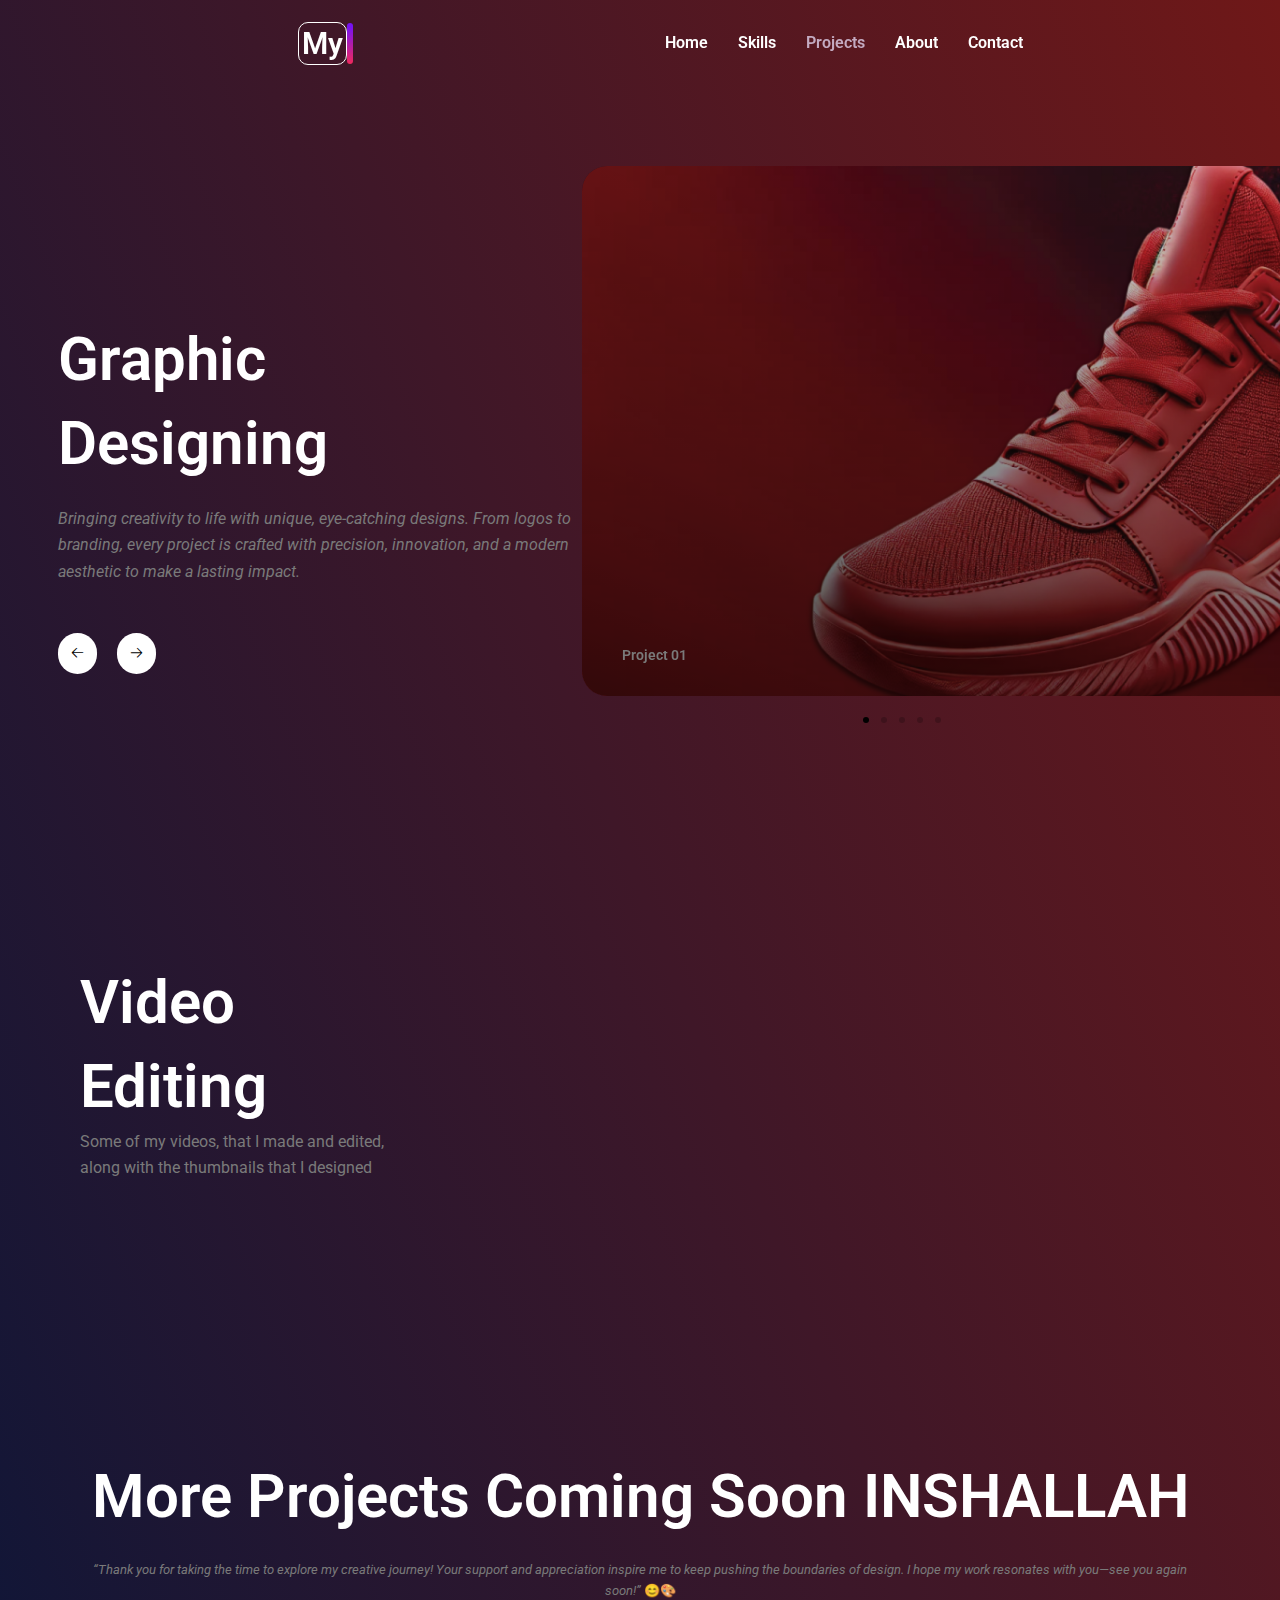
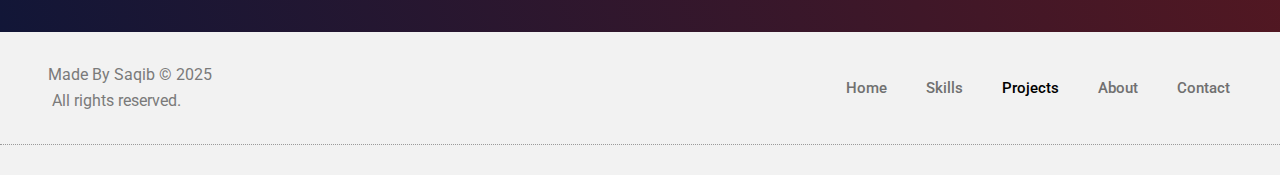
<file: projects/index.html>
<!DOCTYPE html>
<html lang="en-US">
<head>
	<meta charset="UTF-8">
		<title>Projects &#8211; My Portfolio</title>
<meta name="robots" content="max-image-preview:large">
	<style>img:is([sizes="auto" i], [sizes^="auto," i]) { contain-intrinsic-size: 3000px 1500px }</style>
	<link rel="alternate" type="application/rss+xml" title="My Portfolio &raquo; Feed" href="/feed/">
<link rel="alternate" type="application/rss+xml" title="My Portfolio &raquo; Comments Feed" href="/comments/feed/">
<script>
window._wpemojiSettings = {"baseUrl":"https:\/\/s.w.org\/images\/core\/emoji\/15.0.3\/72x72\/","ext":".png","svgUrl":"https:\/\/s.w.org\/images\/core\/emoji\/15.0.3\/svg\/","svgExt":".svg","source":{"concatemoji":"\/wp-includes\/js\/wp-emoji-release.min.js?ver=6.7.2"}};
/*! This file is auto-generated */
!function(i,n){var o,s,e;function c(e){try{var t={supportTests:e,timestamp:(new Date).valueOf()};sessionStorage.setItem(o,JSON.stringify(t))}catch(e){}}function p(e,t,n){e.clearRect(0,0,e.canvas.width,e.canvas.height),e.fillText(t,0,0);var t=new Uint32Array(e.getImageData(0,0,e.canvas.width,e.canvas.height).data),r=(e.clearRect(0,0,e.canvas.width,e.canvas.height),e.fillText(n,0,0),new Uint32Array(e.getImageData(0,0,e.canvas.width,e.canvas.height).data));return t.every(function(e,t){return e===r[t]})}function u(e,t,n){switch(t){case"flag":return n(e,"🏳️‍⚧️","🏳️​⚧️")?!1:!n(e,"🇺🇳","🇺​🇳")&&!n(e,"🏴󠁧󠁢󠁥󠁮󠁧󠁿","🏴​󠁧​󠁢​󠁥​󠁮​󠁧​󠁿");case"emoji":return!n(e,"🐦‍⬛","🐦​⬛")}return!1}function f(e,t,n){var r="undefined"!=typeof WorkerGlobalScope&&self instanceof WorkerGlobalScope?new OffscreenCanvas(300,150):i.createElement("canvas"),a=r.getContext("2d",{willReadFrequently:!0}),o=(a.textBaseline="top",a.font="600 32px Arial",{});return e.forEach(function(e){o[e]=t(a,e,n)}),o}function t(e){var t=i.createElement("script");t.src=e,t.defer=!0,i.head.appendChild(t)}"undefined"!=typeof Promise&&(o="wpEmojiSettingsSupports",s=["flag","emoji"],n.supports={everything:!0,everythingExceptFlag:!0},e=new Promise(function(e){i.addEventListener("DOMContentLoaded",e,{once:!0})}),new Promise(function(t){var n=function(){try{var e=JSON.parse(sessionStorage.getItem(o));if("object"==typeof e&&"number"==typeof e.timestamp&&(new Date).valueOf()<e.timestamp+604800&&"object"==typeof e.supportTests)return e.supportTests}catch(e){}return null}();if(!n){if("undefined"!=typeof Worker&&"undefined"!=typeof OffscreenCanvas&&"undefined"!=typeof URL&&URL.createObjectURL&&"undefined"!=typeof Blob)try{var e="postMessage("+f.toString()+"("+[JSON.stringify(s),u.toString(),p.toString()].join(",")+"));",r=new Blob([e],{type:"text/javascript"}),a=new Worker(URL.createObjectURL(r),{name:"wpTestEmojiSupports"});return void(a.onmessage=function(e){c(n=e.data),a.terminate(),t(n)})}catch(e){}c(n=f(s,u,p))}t(n)}).then(function(e){for(var t in e)n.supports[t]=e[t],n.supports.everything=n.supports.everything&&n.supports[t],"flag"!==t&&(n.supports.everythingExceptFlag=n.supports.everythingExceptFlag&&n.supports[t]);n.supports.everythingExceptFlag=n.supports.everythingExceptFlag&&!n.supports.flag,n.DOMReady=!1,n.readyCallback=function(){n.DOMReady=!0}}).then(function(){return e}).then(function(){var e;n.supports.everything||(n.readyCallback(),(e=n.source||{}).concatemoji?t(e.concatemoji):e.wpemoji&&e.twemoji&&(t(e.twemoji),t(e.wpemoji)))}))}((window,document),window._wpemojiSettings);
</script>
<link rel="stylesheet" id="astra-theme-css-css" href="/wp-content/themes/astra/assets/css/minified/main.min.css?ver=4.8.12" media="all">
<style id="astra-theme-css-inline-css">:root{--ast-post-nav-space:0;--ast-container-default-xlg-padding:2.5em;--ast-container-default-lg-padding:2.5em;--ast-container-default-slg-padding:2em;--ast-container-default-md-padding:2.5em;--ast-container-default-sm-padding:2.5em;--ast-container-default-xs-padding:2.4em;--ast-container-default-xxs-padding:1.8em;--ast-code-block-background:#ECEFF3;--ast-comment-inputs-background:#F9FAFB;--ast-normal-container-width:1200px;--ast-narrow-container-width:750px;--ast-blog-title-font-weight:600;--ast-blog-meta-weight:600;--ast-global-color-primary:var(--ast-global-color-4);--ast-global-color-secondary:var(--ast-global-color-5);--ast-global-color-alternate-background:var(--ast-global-color-6);--ast-global-color-subtle-background:var(--ast-global-color-7);}html{font-size:100%;}a{color:var(--ast-global-color-0);}a:hover,a:focus{color:var(--ast-global-color-1);}body,button,input,select,textarea,.ast-button,.ast-custom-button{font-family:-apple-system,BlinkMacSystemFont,Segoe UI,Roboto,Oxygen-Sans,Ubuntu,Cantarell,Helvetica Neue,sans-serif;font-weight:400;font-size:16px;font-size:1rem;line-height:var(--ast-body-line-height,1.65);}blockquote{color:var(--ast-global-color-3);}h1,.entry-content h1,h2,.entry-content h2,h3,.entry-content h3,h4,.entry-content h4,h5,.entry-content h5,h6,.entry-content h6,.site-title,.site-title a{font-weight:600;}.ast-site-identity .site-title a{color:#ed158c;}.ast-site-identity .site-title a:hover{color:#12d937;}.site-title{font-size:25px;font-size:1.5625rem;display:block;}header .custom-logo-link img{max-width:240px;width:240px;}.astra-logo-svg{width:240px;}.site-header .site-description{font-size:15px;font-size:0.9375rem;display:none;}.entry-title{font-size:20px;font-size:1.25rem;}.ast-blog-single-element.ast-taxonomy-container a{font-size:14px;font-size:0.875rem;}.ast-blog-meta-container{font-size:13px;font-size:0.8125rem;}.archive .ast-article-post .ast-article-inner,.blog .ast-article-post .ast-article-inner,.archive .ast-article-post .ast-article-inner:hover,.blog .ast-article-post .ast-article-inner:hover{border-top-left-radius:6px;border-top-right-radius:6px;border-bottom-right-radius:6px;border-bottom-left-radius:6px;overflow:hidden;}h1,.entry-content h1{font-size:36px;font-size:2.25rem;font-weight:600;line-height:1.4em;}h2,.entry-content h2{font-size:30px;font-size:1.875rem;font-weight:600;line-height:1.3em;}h3,.entry-content h3{font-size:24px;font-size:1.5rem;font-weight:600;line-height:1.3em;}h4,.entry-content h4{font-size:20px;font-size:1.25rem;line-height:1.2em;font-weight:600;}h5,.entry-content h5{font-size:18px;font-size:1.125rem;line-height:1.2em;font-weight:600;}h6,.entry-content h6{font-size:16px;font-size:1rem;line-height:1.25em;font-weight:600;}::selection{background-color:var(--ast-global-color-0);color:#ffffff;}body,h1,.entry-title a,.entry-content h1,h2,.entry-content h2,h3,.entry-content h3,h4,.entry-content h4,h5,.entry-content h5,h6,.entry-content h6{color:var(--ast-global-color-3);}.tagcloud a:hover,.tagcloud a:focus,.tagcloud a.current-item{color:#ffffff;border-color:var(--ast-global-color-0);background-color:var(--ast-global-color-0);}input:focus,input[type="text"]:focus,input[type="email"]:focus,input[type="url"]:focus,input[type="password"]:focus,input[type="reset"]:focus,input[type="search"]:focus,textarea:focus{border-color:var(--ast-global-color-0);}input[type="radio"]:checked,input[type=reset],input[type="checkbox"]:checked,input[type="checkbox"]:hover:checked,input[type="checkbox"]:focus:checked,input[type=range]::-webkit-slider-thumb{border-color:var(--ast-global-color-0);background-color:var(--ast-global-color-0);box-shadow:none;}.site-footer a:hover + .post-count,.site-footer a:focus + .post-count{background:var(--ast-global-color-0);border-color:var(--ast-global-color-0);}.single .nav-links .nav-previous,.single .nav-links .nav-next{color:var(--ast-global-color-0);}.entry-meta,.entry-meta *{line-height:1.45;color:var(--ast-global-color-0);font-weight:600;}.entry-meta a:not(.ast-button):hover,.entry-meta a:not(.ast-button):hover *,.entry-meta a:not(.ast-button):focus,.entry-meta a:not(.ast-button):focus *,.page-links > .page-link,.page-links .page-link:hover,.post-navigation a:hover{color:var(--ast-global-color-1);}#cat option,.secondary .calendar_wrap thead a,.secondary .calendar_wrap thead a:visited{color:var(--ast-global-color-0);}.secondary .calendar_wrap #today,.ast-progress-val span{background:var(--ast-global-color-0);}.secondary a:hover + .post-count,.secondary a:focus + .post-count{background:var(--ast-global-color-0);border-color:var(--ast-global-color-0);}.calendar_wrap #today > a{color:#ffffff;}.page-links .page-link,.single .post-navigation a{color:var(--ast-global-color-3);}.ast-search-menu-icon .search-form button.search-submit{padding:0 4px;}.ast-search-menu-icon form.search-form{padding-right:0;}.ast-search-menu-icon.slide-search input.search-field{width:0;}.ast-header-search .ast-search-menu-icon.ast-dropdown-active .search-form,.ast-header-search .ast-search-menu-icon.ast-dropdown-active .search-field:focus{transition:all 0.2s;}.search-form input.search-field:focus{outline:none;}.ast-search-menu-icon .search-form button.search-submit:focus,.ast-theme-transparent-header .ast-header-search .ast-dropdown-active .ast-icon,.ast-theme-transparent-header .ast-inline-search .search-field:focus .ast-icon{color:var(--ast-global-color-1);}.ast-header-search .slide-search .search-form{border:2px solid var(--ast-global-color-0);}.ast-header-search .slide-search .search-field{background-color:#fff;}.ast-archive-title{color:var(--ast-global-color-2);}.widget-title{font-size:22px;font-size:1.375rem;color:var(--ast-global-color-2);}.ast-single-post .entry-content a,.ast-comment-content a:not(.ast-comment-edit-reply-wrap a){text-decoration:underline;}.ast-single-post .elementor-button-wrapper .elementor-button,.ast-single-post .entry-content .uagb-tab a,.ast-single-post .entry-content .uagb-ifb-cta a,.ast-single-post .entry-content .uabb-module-content a,.ast-single-post .entry-content .uagb-post-grid a,.ast-single-post .entry-content .uagb-timeline a,.ast-single-post .entry-content .uagb-toc__wrap a,.ast-single-post .entry-content .uagb-taxomony-box a,.ast-single-post .entry-content .woocommerce a,.entry-content .wp-block-latest-posts > li > a,.ast-single-post .entry-content .wp-block-file__button,li.ast-post-filter-single,.ast-single-post .ast-comment-content .comment-reply-link,.ast-single-post .ast-comment-content .comment-edit-link{text-decoration:none;}.ast-search-menu-icon.slide-search a:focus-visible:focus-visible,.astra-search-icon:focus-visible,#close:focus-visible,a:focus-visible,.ast-menu-toggle:focus-visible,.site .skip-link:focus-visible,.wp-block-loginout input:focus-visible,.wp-block-search.wp-block-search__button-inside .wp-block-search__inside-wrapper,.ast-header-navigation-arrow:focus-visible,.woocommerce .wc-proceed-to-checkout > .checkout-button:focus-visible,.woocommerce .woocommerce-MyAccount-navigation ul li a:focus-visible,.ast-orders-table__row .ast-orders-table__cell:focus-visible,.woocommerce .woocommerce-order-details .order-again > .button:focus-visible,.woocommerce .woocommerce-message a.button.wc-forward:focus-visible,.woocommerce #minus_qty:focus-visible,.woocommerce #plus_qty:focus-visible,a#ast-apply-coupon:focus-visible,.woocommerce .woocommerce-info a:focus-visible,.woocommerce .astra-shop-summary-wrap a:focus-visible,.woocommerce a.wc-forward:focus-visible,#ast-apply-coupon:focus-visible,.woocommerce-js .woocommerce-mini-cart-item a.remove:focus-visible,#close:focus-visible,.button.search-submit:focus-visible,#search_submit:focus,.normal-search:focus-visible,.ast-header-account-wrap:focus-visible,.woocommerce .ast-on-card-button.ast-quick-view-trigger:focus{outline-style:dotted;outline-color:inherit;outline-width:thin;}input:focus,input[type="text"]:focus,input[type="email"]:focus,input[type="url"]:focus,input[type="password"]:focus,input[type="reset"]:focus,input[type="search"]:focus,input[type="number"]:focus,textarea:focus,.wp-block-search__input:focus,[data-section="section-header-mobile-trigger"] .ast-button-wrap .ast-mobile-menu-trigger-minimal:focus,.ast-mobile-popup-drawer.active .menu-toggle-close:focus,.woocommerce-ordering select.orderby:focus,#ast-scroll-top:focus,#coupon_code:focus,.woocommerce-page #comment:focus,.woocommerce #reviews #respond input#submit:focus,.woocommerce a.add_to_cart_button:focus,.woocommerce .button.single_add_to_cart_button:focus,.woocommerce .woocommerce-cart-form button:focus,.woocommerce .woocommerce-cart-form__cart-item .quantity .qty:focus,.woocommerce .woocommerce-billing-fields .woocommerce-billing-fields__field-wrapper .woocommerce-input-wrapper > .input-text:focus,.woocommerce #order_comments:focus,.woocommerce #place_order:focus,.woocommerce .woocommerce-address-fields .woocommerce-address-fields__field-wrapper .woocommerce-input-wrapper > .input-text:focus,.woocommerce .woocommerce-MyAccount-content form button:focus,.woocommerce .woocommerce-MyAccount-content .woocommerce-EditAccountForm .woocommerce-form-row .woocommerce-Input.input-text:focus,.woocommerce .ast-woocommerce-container .woocommerce-pagination ul.page-numbers li a:focus,body #content .woocommerce form .form-row .select2-container--default .select2-selection--single:focus,#ast-coupon-code:focus,.woocommerce.woocommerce-js .quantity input[type=number]:focus,.woocommerce-js .woocommerce-mini-cart-item .quantity input[type=number]:focus,.woocommerce p#ast-coupon-trigger:focus{border-style:dotted;border-color:inherit;border-width:thin;}input{outline:none;}body .ast-oembed-container *{position:absolute;top:0;width:100%;height:100%;left:0;}body .wp-block-embed-pocket-casts .ast-oembed-container *{position:unset;}.ast-single-post-featured-section + article {margin-top: 2em;}.site-content .ast-single-post-featured-section img {width: 100%;overflow: hidden;object-fit: cover;}.ast-separate-container .site-content .ast-single-post-featured-section + article {margin-top: -80px;z-index: 9;position: relative;border-radius: 4px;}@media (min-width: 922px) {.ast-no-sidebar .site-content .ast-article-image-container--wide {margin-left: -120px;margin-right: -120px;max-width: unset;width: unset;}.ast-left-sidebar .site-content .ast-article-image-container--wide,.ast-right-sidebar .site-content .ast-article-image-container--wide {margin-left: -10px;margin-right: -10px;}.site-content .ast-article-image-container--full {margin-left: calc( -50vw + 50%);margin-right: calc( -50vw + 50%);max-width: 100vw;width: 100vw;}.ast-left-sidebar .site-content .ast-article-image-container--full,.ast-right-sidebar .site-content .ast-article-image-container--full {margin-left: -10px;margin-right: -10px;max-width: inherit;width: auto;}}.site > .ast-single-related-posts-container {margin-top: 0;}@media (min-width: 922px) {.ast-desktop .ast-container--narrow {max-width: var(--ast-narrow-container-width);margin: 0 auto;}}.ast-page-builder-template .hentry {margin: 0;}.ast-page-builder-template .site-content > .ast-container {max-width: 100%;padding: 0;}.ast-page-builder-template .site .site-content #primary {padding: 0;margin: 0;}.ast-page-builder-template .no-results {text-align: center;margin: 4em auto;}.ast-page-builder-template .ast-pagination {padding: 2em;}.ast-page-builder-template .entry-header.ast-no-title.ast-no-thumbnail {margin-top: 0;}.ast-page-builder-template .entry-header.ast-header-without-markup {margin-top: 0;margin-bottom: 0;}.ast-page-builder-template .entry-header.ast-no-title.ast-no-meta {margin-bottom: 0;}.ast-page-builder-template.single .post-navigation {padding-bottom: 2em;}.ast-page-builder-template.single-post .site-content > .ast-container {max-width: 100%;}.ast-page-builder-template .entry-header {margin-top: 2em;margin-left: auto;margin-right: auto;}.ast-page-builder-template .ast-archive-description {margin: 2em auto 0;padding-left: 20px;padding-right: 20px;}.ast-page-builder-template .ast-row {margin-left: 0;margin-right: 0;}.single.ast-page-builder-template .entry-header + .entry-content,.single.ast-page-builder-template .ast-single-entry-banner + .site-content article .entry-content {margin-bottom: 2em;}@media(min-width: 921px) {.ast-page-builder-template.archive.ast-right-sidebar .ast-row article,.ast-page-builder-template.archive.ast-left-sidebar .ast-row article {padding-left: 0;padding-right: 0;}}input[type="text"],input[type="number"],input[type="email"],input[type="url"],input[type="password"],input[type="search"],input[type=reset],input[type=tel],input[type=date],select,textarea{font-size:16px;font-style:normal;font-weight:400;line-height:24px;width:100%;padding:12px 16px;border-radius:4px;box-shadow:0px 1px 2px 0px rgba(0,0,0,0.05);color:var(--ast-form-input-text,#475569);}input[type="text"],input[type="number"],input[type="email"],input[type="url"],input[type="password"],input[type="search"],input[type=reset],input[type=tel],input[type=date],select{height:40px;}input[type="date"]{border-width:1px;border-style:solid;border-color:var(--ast-border-color);}input[type="text"]:focus,input[type="number"]:focus,input[type="email"]:focus,input[type="url"]:focus,input[type="password"]:focus,input[type="search"]:focus,input[type=reset]:focus,input[type="tel"]:focus,input[type="date"]:focus,select:focus,textarea:focus{border-color:#046BD2;box-shadow:none;outline:none;color:var(--ast-form-input-focus-text,#475569);}label,legend{color:#111827;font-size:14px;font-style:normal;font-weight:500;line-height:20px;}select{padding:6px 10px;}fieldset{padding:30px;border-radius:4px;}button,.ast-button,.button,input[type="button"],input[type="reset"],input[type="submit"]{border-radius:4px;box-shadow:0px 1px 2px 0px rgba(0,0,0,0.05);}:root{--ast-comment-inputs-background:#FFF;}::placeholder{color:var(--ast-form-field-color,#9CA3AF);}::-ms-input-placeholder{color:var(--ast-form-field-color,#9CA3AF);}@media (max-width:921.9px){#ast-desktop-header{display:none;}}@media (min-width:922px){#ast-mobile-header{display:none;}}.wp-block-buttons.aligncenter{justify-content:center;}@media (max-width:921px){.ast-theme-transparent-header #primary,.ast-theme-transparent-header #secondary{padding:0;}}@media (max-width:921px){.ast-plain-container.ast-no-sidebar #primary{padding:0;}}.ast-plain-container.ast-no-sidebar #primary{margin-top:0;margin-bottom:0;}.wp-block-button.is-style-outline .wp-block-button__link{border-color:var(--ast-global-color-0);}div.wp-block-button.is-style-outline > .wp-block-button__link:not(.has-text-color),div.wp-block-button.wp-block-button__link.is-style-outline:not(.has-text-color){color:var(--ast-global-color-0);}.wp-block-button.is-style-outline .wp-block-button__link:hover,.wp-block-buttons .wp-block-button.is-style-outline .wp-block-button__link:focus,.wp-block-buttons .wp-block-button.is-style-outline > .wp-block-button__link:not(.has-text-color):hover,.wp-block-buttons .wp-block-button.wp-block-button__link.is-style-outline:not(.has-text-color):hover{color:#ffffff;background-color:var(--ast-global-color-1);border-color:var(--ast-global-color-1);}.post-page-numbers.current .page-link,.ast-pagination .page-numbers.current{color:#ffffff;border-color:var(--ast-global-color-0);background-color:var(--ast-global-color-0);}.wp-block-buttons .wp-block-button.is-style-outline .wp-block-button__link.wp-element-button,.ast-outline-button,.wp-block-uagb-buttons-child .uagb-buttons-repeater.ast-outline-button{border-color:var(--ast-global-color-0);border-top-width:2px;border-right-width:2px;border-bottom-width:2px;border-left-width:2px;font-family:inherit;font-weight:500;font-size:16px;font-size:1rem;line-height:1em;padding-top:13px;padding-right:30px;padding-bottom:13px;padding-left:30px;}.wp-block-buttons .wp-block-button.is-style-outline > .wp-block-button__link:not(.has-text-color),.wp-block-buttons .wp-block-button.wp-block-button__link.is-style-outline:not(.has-text-color),.ast-outline-button{color:var(--ast-global-color-0);}.wp-block-button.is-style-outline .wp-block-button__link:hover,.wp-block-buttons .wp-block-button.is-style-outline .wp-block-button__link:focus,.wp-block-buttons .wp-block-button.is-style-outline > .wp-block-button__link:not(.has-text-color):hover,.wp-block-buttons .wp-block-button.wp-block-button__link.is-style-outline:not(.has-text-color):hover,.ast-outline-button:hover,.ast-outline-button:focus,.wp-block-uagb-buttons-child .uagb-buttons-repeater.ast-outline-button:hover,.wp-block-uagb-buttons-child .uagb-buttons-repeater.ast-outline-button:focus{color:#ffffff;background-color:var(--ast-global-color-1);border-color:var(--ast-global-color-1);}.ast-single-post .entry-content a.ast-outline-button,.ast-single-post .entry-content .is-style-outline>.wp-block-button__link{text-decoration:none;}.wp-block-button .wp-block-button__link.wp-element-button.is-style-outline:not(.has-background),.wp-block-button.is-style-outline>.wp-block-button__link.wp-element-button:not(.has-background),.ast-outline-button{background-color:transparent;}.uagb-buttons-repeater.ast-outline-button{border-radius:9999px;}@media (max-width:921px){.wp-block-buttons .wp-block-button.is-style-outline .wp-block-button__link.wp-element-button,.ast-outline-button,.wp-block-uagb-buttons-child .uagb-buttons-repeater.ast-outline-button{padding-top:12px;padding-right:28px;padding-bottom:12px;padding-left:28px;}}@media (max-width:544px){.wp-block-buttons .wp-block-button.is-style-outline .wp-block-button__link.wp-element-button,.ast-outline-button,.wp-block-uagb-buttons-child .uagb-buttons-repeater.ast-outline-button{padding-top:10px;padding-right:24px;padding-bottom:10px;padding-left:24px;}}.entry-content[data-ast-blocks-layout] > figure{margin-bottom:1em;}h1.widget-title{font-weight:600;}h2.widget-title{font-weight:600;}h3.widget-title{font-weight:600;} .content-area .elementor-widget-theme-post-content h1,.content-area .elementor-widget-theme-post-content h2,.content-area .elementor-widget-theme-post-content h3,.content-area .elementor-widget-theme-post-content h4,.content-area .elementor-widget-theme-post-content h5,.content-area .elementor-widget-theme-post-content h6{margin-top:1.5em;margin-bottom:calc(0.3em + 10px);}#page{display:flex;flex-direction:column;min-height:100vh;}.ast-404-layout-1 h1.page-title{color:var(--ast-global-color-2);}.single .post-navigation a{line-height:1em;height:inherit;}.error-404 .page-sub-title{font-size:1.5rem;font-weight:inherit;}.search .site-content .content-area .search-form{margin-bottom:0;}#page .site-content{flex-grow:1;}.widget{margin-bottom:1.25em;}#secondary li{line-height:1.5em;}#secondary .wp-block-group h2{margin-bottom:0.7em;}#secondary h2{font-size:1.7rem;}.ast-separate-container .ast-article-post,.ast-separate-container .ast-article-single,.ast-separate-container .comment-respond{padding:3em;}.ast-separate-container .ast-article-single .ast-article-single{padding:0;}.ast-article-single .wp-block-post-template-is-layout-grid{padding-left:0;}.ast-separate-container .comments-title,.ast-narrow-container .comments-title{padding:1.5em 2em;}.ast-page-builder-template .comment-form-textarea,.ast-comment-formwrap .ast-grid-common-col{padding:0;}.ast-comment-formwrap{padding:0;display:inline-flex;column-gap:20px;width:100%;margin-left:0;margin-right:0;}.comments-area textarea#comment:focus,.comments-area textarea#comment:active,.comments-area .ast-comment-formwrap input[type="text"]:focus,.comments-area .ast-comment-formwrap input[type="text"]:active {box-shadow:none;outline:none;}.archive.ast-page-builder-template .entry-header{margin-top:2em;}.ast-page-builder-template .ast-comment-formwrap{width:100%;}.entry-title{margin-bottom:0.6em;}.ast-archive-description p{font-size:inherit;font-weight:inherit;line-height:inherit;}.ast-separate-container .ast-comment-list li.depth-1,.hentry{margin-bottom:1.5em;}.site-content section.ast-archive-description{margin-bottom:2em;}@media (min-width:921px){.ast-left-sidebar.ast-page-builder-template #secondary,.archive.ast-right-sidebar.ast-page-builder-template .site-main{padding-left:20px;padding-right:20px;}}@media (max-width:544px){.ast-comment-formwrap.ast-row{column-gap:10px;display:inline-block;}#ast-commentform .ast-grid-common-col{position:relative;width:100%;}}@media (min-width:1201px){.ast-separate-container .ast-article-post,.ast-separate-container .ast-article-single,.ast-separate-container .ast-author-box,.ast-separate-container .ast-404-layout-1,.ast-separate-container .no-results{padding:3em;}} .content-area .elementor-widget-theme-post-content h1,.content-area .elementor-widget-theme-post-content h2,.content-area .elementor-widget-theme-post-content h3,.content-area .elementor-widget-theme-post-content h4,.content-area .elementor-widget-theme-post-content h5,.content-area .elementor-widget-theme-post-content h6{margin-top:1.5em;margin-bottom:calc(0.3em + 10px);}.elementor-loop-container .e-loop-item,.elementor-loop-container .ast-separate-container .ast-article-post,.elementor-loop-container .ast-separate-container .ast-article-single,.elementor-loop-container .ast-separate-container .comment-respond{padding:0px;}@media (max-width:921px){.ast-separate-container #primary,.ast-separate-container #secondary{padding:1.5em 0;}#primary,#secondary{padding:1.5em 0;margin:0;}.ast-left-sidebar #content > .ast-container{display:flex;flex-direction:column-reverse;width:100%;}}@media (min-width:922px){.ast-separate-container.ast-right-sidebar #primary,.ast-separate-container.ast-left-sidebar #primary{border:0;}.search-no-results.ast-separate-container #primary{margin-bottom:4em;}}.wp-block-button .wp-block-button__link{color:#ffffff;}.wp-block-button .wp-block-button__link:hover,.wp-block-button .wp-block-button__link:focus{color:#ffffff;background-color:var(--ast-global-color-1);border-color:var(--ast-global-color-1);}.elementor-widget-heading h1.elementor-heading-title{line-height:1.4em;}.elementor-widget-heading h2.elementor-heading-title{line-height:1.3em;}.elementor-widget-heading h3.elementor-heading-title{line-height:1.3em;}.elementor-widget-heading h4.elementor-heading-title{line-height:1.2em;}.elementor-widget-heading h5.elementor-heading-title{line-height:1.2em;}.elementor-widget-heading h6.elementor-heading-title{line-height:1.25em;}.wp-block-button .wp-block-button__link,.wp-block-search .wp-block-search__button,body .wp-block-file .wp-block-file__button{border-color:var(--ast-global-color-0);background-color:var(--ast-global-color-0);color:#ffffff;font-family:inherit;font-weight:500;line-height:1em;font-size:16px;font-size:1rem;padding-top:15px;padding-right:30px;padding-bottom:15px;padding-left:30px;}.ast-single-post .entry-content .wp-block-button .wp-block-button__link,.ast-single-post .entry-content .wp-block-search .wp-block-search__button,body .entry-content .wp-block-file .wp-block-file__button{text-decoration:none;}@media (max-width:921px){.wp-block-button .wp-block-button__link,.wp-block-search .wp-block-search__button,body .wp-block-file .wp-block-file__button{padding-top:14px;padding-right:28px;padding-bottom:14px;padding-left:28px;}}@media (max-width:544px){.wp-block-button .wp-block-button__link,.wp-block-search .wp-block-search__button,body .wp-block-file .wp-block-file__button{padding-top:12px;padding-right:24px;padding-bottom:12px;padding-left:24px;}}.menu-toggle,button,.ast-button,.ast-custom-button,.button,input#submit,input[type="button"],input[type="submit"],input[type="reset"],#comments .submit,.search .search-submit,form[CLASS*="wp-block-search__"].wp-block-search .wp-block-search__inside-wrapper .wp-block-search__button,body .wp-block-file .wp-block-file__button,.search .search-submit,.woocommerce-js a.button,.woocommerce button.button,.woocommerce .woocommerce-message a.button,.woocommerce #respond input#submit.alt,.woocommerce input.button.alt,.woocommerce input.button,.woocommerce input.button:disabled,.woocommerce input.button:disabled[disabled],.woocommerce input.button:disabled:hover,.woocommerce input.button:disabled[disabled]:hover,.woocommerce #respond input#submit,.woocommerce button.button.alt.disabled,.wc-block-grid__products .wc-block-grid__product .wp-block-button__link,.wc-block-grid__product-onsale,[CLASS*="wc-block"] button,.woocommerce-js .astra-cart-drawer .astra-cart-drawer-content .woocommerce-mini-cart__buttons .button:not(.checkout):not(.ast-continue-shopping),.woocommerce-js .astra-cart-drawer .astra-cart-drawer-content .woocommerce-mini-cart__buttons a.checkout,.woocommerce button.button.alt.disabled.wc-variation-selection-needed,[CLASS*="wc-block"] .wc-block-components-button{border-style:solid;border-top-width:0;border-right-width:0;border-left-width:0;border-bottom-width:0;color:#ffffff;border-color:var(--ast-global-color-0);background-color:var(--ast-global-color-0);padding-top:15px;padding-right:30px;padding-bottom:15px;padding-left:30px;font-family:inherit;font-weight:500;font-size:16px;font-size:1rem;line-height:1em;}button:focus,.menu-toggle:hover,button:hover,.ast-button:hover,.ast-custom-button:hover .button:hover,.ast-custom-button:hover ,input[type=reset]:hover,input[type=reset]:focus,input#submit:hover,input#submit:focus,input[type="button"]:hover,input[type="button"]:focus,input[type="submit"]:hover,input[type="submit"]:focus,form[CLASS*="wp-block-search__"].wp-block-search .wp-block-search__inside-wrapper .wp-block-search__button:hover,form[CLASS*="wp-block-search__"].wp-block-search .wp-block-search__inside-wrapper .wp-block-search__button:focus,body .wp-block-file .wp-block-file__button:hover,body .wp-block-file .wp-block-file__button:focus,.woocommerce-js a.button:hover,.woocommerce button.button:hover,.woocommerce .woocommerce-message a.button:hover,.woocommerce #respond input#submit:hover,.woocommerce #respond input#submit.alt:hover,.woocommerce input.button.alt:hover,.woocommerce input.button:hover,.woocommerce button.button.alt.disabled:hover,.wc-block-grid__products .wc-block-grid__product .wp-block-button__link:hover,[CLASS*="wc-block"] button:hover,.woocommerce-js .astra-cart-drawer .astra-cart-drawer-content .woocommerce-mini-cart__buttons .button:not(.checkout):not(.ast-continue-shopping):hover,.woocommerce-js .astra-cart-drawer .astra-cart-drawer-content .woocommerce-mini-cart__buttons a.checkout:hover,.woocommerce button.button.alt.disabled.wc-variation-selection-needed:hover,[CLASS*="wc-block"] .wc-block-components-button:hover,[CLASS*="wc-block"] .wc-block-components-button:focus{color:#ffffff;background-color:var(--ast-global-color-1);border-color:var(--ast-global-color-1);}form[CLASS*="wp-block-search__"].wp-block-search .wp-block-search__inside-wrapper .wp-block-search__button.has-icon{padding-top:calc(15px - 3px);padding-right:calc(30px - 3px);padding-bottom:calc(15px - 3px);padding-left:calc(30px - 3px);}@media (max-width:921px){.menu-toggle,button,.ast-button,.ast-custom-button,.button,input#submit,input[type="button"],input[type="submit"],input[type="reset"],#comments .submit,.search .search-submit,form[CLASS*="wp-block-search__"].wp-block-search .wp-block-search__inside-wrapper .wp-block-search__button,body .wp-block-file .wp-block-file__button,.search .search-submit,.woocommerce-js a.button,.woocommerce button.button,.woocommerce .woocommerce-message a.button,.woocommerce #respond input#submit.alt,.woocommerce input.button.alt,.woocommerce input.button,.woocommerce input.button:disabled,.woocommerce input.button:disabled[disabled],.woocommerce input.button:disabled:hover,.woocommerce input.button:disabled[disabled]:hover,.woocommerce #respond input#submit,.woocommerce button.button.alt.disabled,.wc-block-grid__products .wc-block-grid__product .wp-block-button__link,.wc-block-grid__product-onsale,[CLASS*="wc-block"] button,.woocommerce-js .astra-cart-drawer .astra-cart-drawer-content .woocommerce-mini-cart__buttons .button:not(.checkout):not(.ast-continue-shopping),.woocommerce-js .astra-cart-drawer .astra-cart-drawer-content .woocommerce-mini-cart__buttons a.checkout,.woocommerce button.button.alt.disabled.wc-variation-selection-needed,[CLASS*="wc-block"] .wc-block-components-button{padding-top:14px;padding-right:28px;padding-bottom:14px;padding-left:28px;}}@media (max-width:544px){.menu-toggle,button,.ast-button,.ast-custom-button,.button,input#submit,input[type="button"],input[type="submit"],input[type="reset"],#comments .submit,.search .search-submit,form[CLASS*="wp-block-search__"].wp-block-search .wp-block-search__inside-wrapper .wp-block-search__button,body .wp-block-file .wp-block-file__button,.search .search-submit,.woocommerce-js a.button,.woocommerce button.button,.woocommerce .woocommerce-message a.button,.woocommerce #respond input#submit.alt,.woocommerce input.button.alt,.woocommerce input.button,.woocommerce input.button:disabled,.woocommerce input.button:disabled[disabled],.woocommerce input.button:disabled:hover,.woocommerce input.button:disabled[disabled]:hover,.woocommerce #respond input#submit,.woocommerce button.button.alt.disabled,.wc-block-grid__products .wc-block-grid__product .wp-block-button__link,.wc-block-grid__product-onsale,[CLASS*="wc-block"] button,.woocommerce-js .astra-cart-drawer .astra-cart-drawer-content .woocommerce-mini-cart__buttons .button:not(.checkout):not(.ast-continue-shopping),.woocommerce-js .astra-cart-drawer .astra-cart-drawer-content .woocommerce-mini-cart__buttons a.checkout,.woocommerce button.button.alt.disabled.wc-variation-selection-needed,[CLASS*="wc-block"] .wc-block-components-button{padding-top:12px;padding-right:24px;padding-bottom:12px;padding-left:24px;}}@media (max-width:921px){.ast-mobile-header-stack .main-header-bar .ast-search-menu-icon{display:inline-block;}.ast-header-break-point.ast-header-custom-item-outside .ast-mobile-header-stack .main-header-bar .ast-search-icon{margin:0;}.ast-comment-avatar-wrap img{max-width:2.5em;}.ast-comment-meta{padding:0 1.8888em 1.3333em;}}@media (min-width:544px){.ast-container{max-width:100%;}}@media (max-width:544px){.ast-separate-container .ast-article-post,.ast-separate-container .ast-article-single,.ast-separate-container .comments-title,.ast-separate-container .ast-archive-description{padding:1.5em 1em;}.ast-separate-container #content .ast-container{padding-left:0.54em;padding-right:0.54em;}.ast-separate-container .ast-comment-list .bypostauthor{padding:.5em;}.ast-search-menu-icon.ast-dropdown-active .search-field{width:170px;}} #ast-mobile-header .ast-site-header-cart-li a{pointer-events:none;}.ast-separate-container{background-color:var(--ast-global-color-5);background-image:none;}@media (max-width:921px){.site-title{display:block;}.site-header .site-description{display:none;}h1,.entry-content h1{font-size:30px;font-size:1.875rem;}h2,.entry-content h2{font-size:25px;font-size:1.5625rem;}h3,.entry-content h3{font-size:20px;font-size:1.25rem;}}@media (max-width:544px){.site-title{display:block;}.site-header .site-description{display:none;}h1,.entry-content h1{font-size:30px;font-size:1.875rem;}h2,.entry-content h2{font-size:25px;font-size:1.5625rem;}h3,.entry-content h3{font-size:20px;font-size:1.25rem;}}@media (max-width:921px){html{font-size:91.2%;}}@media (max-width:544px){html{font-size:91.2%;}}@media (min-width:922px){.ast-container{max-width:1240px;}}@media (min-width:922px){.site-content .ast-container{display:flex;}}@media (max-width:921px){.site-content .ast-container{flex-direction:column;}}.entry-content h1,.entry-content h2,.entry-content h3,.entry-content h4,.entry-content h5,.entry-content h6{clear:none;}@media (min-width:922px){.main-header-menu .sub-menu .menu-item.ast-left-align-sub-menu:hover > .sub-menu,.main-header-menu .sub-menu .menu-item.ast-left-align-sub-menu.focus > .sub-menu{margin-left:-0px;}}.entry-content li > p{margin-bottom:0;}.site .comments-area{padding-bottom:2em;margin-top:2em;}.wp-block-file {display: flex;align-items: center;flex-wrap: wrap;justify-content: space-between;}.wp-block-pullquote {border: none;}.wp-block-pullquote blockquote::before {content: "\201D";font-family: "Helvetica",sans-serif;display: flex;transform: rotate( 180deg );font-size: 6rem;font-style: normal;line-height: 1;font-weight: bold;align-items: center;justify-content: center;}.has-text-align-right > blockquote::before {justify-content: flex-start;}.has-text-align-left > blockquote::before {justify-content: flex-end;}figure.wp-block-pullquote.is-style-solid-color blockquote {max-width: 100%;text-align: inherit;}:root {--wp--custom--ast-default-block-top-padding: 3em;--wp--custom--ast-default-block-right-padding: 3em;--wp--custom--ast-default-block-bottom-padding: 3em;--wp--custom--ast-default-block-left-padding: 3em;--wp--custom--ast-container-width: 1200px;--wp--custom--ast-content-width-size: 1200px;--wp--custom--ast-wide-width-size: calc(1200px + var(--wp--custom--ast-default-block-left-padding) + var(--wp--custom--ast-default-block-right-padding));}.ast-narrow-container {--wp--custom--ast-content-width-size: 750px;--wp--custom--ast-wide-width-size: 750px;}@media(max-width: 921px) {:root {--wp--custom--ast-default-block-top-padding: 3em;--wp--custom--ast-default-block-right-padding: 2em;--wp--custom--ast-default-block-bottom-padding: 3em;--wp--custom--ast-default-block-left-padding: 2em;}}@media(max-width: 544px) {:root {--wp--custom--ast-default-block-top-padding: 3em;--wp--custom--ast-default-block-right-padding: 1.5em;--wp--custom--ast-default-block-bottom-padding: 3em;--wp--custom--ast-default-block-left-padding: 1.5em;}}.entry-content > .wp-block-group,.entry-content > .wp-block-cover,.entry-content > .wp-block-columns {padding-top: var(--wp--custom--ast-default-block-top-padding);padding-right: var(--wp--custom--ast-default-block-right-padding);padding-bottom: var(--wp--custom--ast-default-block-bottom-padding);padding-left: var(--wp--custom--ast-default-block-left-padding);}.ast-plain-container.ast-no-sidebar .entry-content > .alignfull,.ast-page-builder-template .ast-no-sidebar .entry-content > .alignfull {margin-left: calc( -50vw + 50%);margin-right: calc( -50vw + 50%);max-width: 100vw;width: 100vw;}.ast-plain-container.ast-no-sidebar .entry-content .alignfull .alignfull,.ast-page-builder-template.ast-no-sidebar .entry-content .alignfull .alignfull,.ast-plain-container.ast-no-sidebar .entry-content .alignfull .alignwide,.ast-page-builder-template.ast-no-sidebar .entry-content .alignfull .alignwide,.ast-plain-container.ast-no-sidebar .entry-content .alignwide .alignfull,.ast-page-builder-template.ast-no-sidebar .entry-content .alignwide .alignfull,.ast-plain-container.ast-no-sidebar .entry-content .alignwide .alignwide,.ast-page-builder-template.ast-no-sidebar .entry-content .alignwide .alignwide,.ast-plain-container.ast-no-sidebar .entry-content .wp-block-column .alignfull,.ast-page-builder-template.ast-no-sidebar .entry-content .wp-block-column .alignfull,.ast-plain-container.ast-no-sidebar .entry-content .wp-block-column .alignwide,.ast-page-builder-template.ast-no-sidebar .entry-content .wp-block-column .alignwide {margin-left: auto;margin-right: auto;width: 100%;}[data-ast-blocks-layout] .wp-block-separator:not(.is-style-dots) {height: 0;}[data-ast-blocks-layout] .wp-block-separator {margin: 20px auto;}[data-ast-blocks-layout] .wp-block-separator:not(.is-style-wide):not(.is-style-dots) {max-width: 100px;}[data-ast-blocks-layout] .wp-block-separator.has-background {padding: 0;}.entry-content[data-ast-blocks-layout] > * {max-width: var(--wp--custom--ast-content-width-size);margin-left: auto;margin-right: auto;}.entry-content[data-ast-blocks-layout] > .alignwide {max-width: var(--wp--custom--ast-wide-width-size);}.entry-content[data-ast-blocks-layout] .alignfull {max-width: none;}.entry-content .wp-block-columns {margin-bottom: 0;}blockquote {margin: 1.5em;border-color: rgba(0,0,0,0.05);}.wp-block-quote:not(.has-text-align-right):not(.has-text-align-center) {border-left: 5px solid rgba(0,0,0,0.05);}.has-text-align-right > blockquote,blockquote.has-text-align-right {border-right: 5px solid rgba(0,0,0,0.05);}.has-text-align-left > blockquote,blockquote.has-text-align-left {border-left: 5px solid rgba(0,0,0,0.05);}.wp-block-site-tagline,.wp-block-latest-posts .read-more {margin-top: 15px;}.wp-block-loginout p label {display: block;}.wp-block-loginout p:not(.login-remember):not(.login-submit) input {width: 100%;}.wp-block-loginout input:focus {border-color: transparent;}.wp-block-loginout input:focus {outline: thin dotted;}.entry-content .wp-block-media-text .wp-block-media-text__content {padding: 0 0 0 8%;}.entry-content .wp-block-media-text.has-media-on-the-right .wp-block-media-text__content {padding: 0 8% 0 0;}.entry-content .wp-block-media-text.has-background .wp-block-media-text__content {padding: 8%;}.entry-content .wp-block-cover:not([class*="background-color"]):not(.has-text-color.has-link-color) .wp-block-cover__inner-container,.entry-content .wp-block-cover:not([class*="background-color"]) .wp-block-cover-image-text,.entry-content .wp-block-cover:not([class*="background-color"]) .wp-block-cover-text,.entry-content .wp-block-cover-image:not([class*="background-color"]) .wp-block-cover__inner-container,.entry-content .wp-block-cover-image:not([class*="background-color"]) .wp-block-cover-image-text,.entry-content .wp-block-cover-image:not([class*="background-color"]) .wp-block-cover-text {color: var(--ast-global-color-primary,var(--ast-global-color-5));}.wp-block-loginout .login-remember input {width: 1.1rem;height: 1.1rem;margin: 0 5px 4px 0;vertical-align: middle;}.wp-block-latest-posts > li > *:first-child,.wp-block-latest-posts:not(.is-grid) > li:first-child {margin-top: 0;}.entry-content > .wp-block-buttons,.entry-content > .wp-block-uagb-buttons {margin-bottom: 1.5em;}.wp-block-search__inside-wrapper .wp-block-search__input {padding: 0 10px;color: var(--ast-global-color-3);background: var(--ast-global-color-primary,var(--ast-global-color-5));border-color: var(--ast-border-color);}.wp-block-latest-posts .read-more {margin-bottom: 1.5em;}.wp-block-search__no-button .wp-block-search__inside-wrapper .wp-block-search__input {padding-top: 5px;padding-bottom: 5px;}.wp-block-latest-posts .wp-block-latest-posts__post-date,.wp-block-latest-posts .wp-block-latest-posts__post-author {font-size: 1rem;}.wp-block-latest-posts > li > *,.wp-block-latest-posts:not(.is-grid) > li {margin-top: 12px;margin-bottom: 12px;}.ast-page-builder-template .entry-content[data-ast-blocks-layout] > *,.ast-page-builder-template .entry-content[data-ast-blocks-layout] > .alignfull:not(.wp-block-group):not(.uagb-is-root-container) > * {max-width: none;}.ast-page-builder-template .entry-content[data-ast-blocks-layout] > .alignwide:not(.uagb-is-root-container) > * {max-width: var(--wp--custom--ast-wide-width-size);}.ast-page-builder-template .entry-content[data-ast-blocks-layout] > .inherit-container-width > *,.ast-page-builder-template .entry-content[data-ast-blocks-layout] > *:not(.wp-block-group):not(.uagb-is-root-container) > *,.entry-content[data-ast-blocks-layout] > .wp-block-cover .wp-block-cover__inner-container {max-width: none ;margin-left: auto;margin-right: auto;}.entry-content[data-ast-blocks-layout] .wp-block-cover:not(.alignleft):not(.alignright) {width: auto;}@media(max-width: 1200px) {.ast-separate-container .entry-content > .alignfull,.ast-separate-container .entry-content[data-ast-blocks-layout] > .alignwide,.ast-plain-container .entry-content[data-ast-blocks-layout] > .alignwide,.ast-plain-container .entry-content .alignfull {margin-left: calc(-1 * min(var(--ast-container-default-xlg-padding),20px)) ;margin-right: calc(-1 * min(var(--ast-container-default-xlg-padding),20px));}}@media(min-width: 1201px) {.ast-separate-container .entry-content > .alignfull {margin-left: calc(-1 * var(--ast-container-default-xlg-padding) );margin-right: calc(-1 * var(--ast-container-default-xlg-padding) );}.ast-separate-container .entry-content[data-ast-blocks-layout] > .alignwide,.ast-plain-container .entry-content[data-ast-blocks-layout] > .alignwide {margin-left: auto;margin-right: auto;}}@media(min-width: 921px) {.ast-separate-container .entry-content .wp-block-group.alignwide:not(.inherit-container-width) > :where(:not(.alignleft):not(.alignright)),.ast-plain-container .entry-content .wp-block-group.alignwide:not(.inherit-container-width) > :where(:not(.alignleft):not(.alignright)) {max-width: calc( var(--wp--custom--ast-content-width-size) + 80px );}.ast-plain-container.ast-right-sidebar .entry-content[data-ast-blocks-layout] .alignfull,.ast-plain-container.ast-left-sidebar .entry-content[data-ast-blocks-layout] .alignfull {margin-left: -60px;margin-right: -60px;}}@media(min-width: 544px) {.entry-content > .alignleft {margin-right: 20px;}.entry-content > .alignright {margin-left: 20px;}}@media (max-width:544px){.wp-block-columns .wp-block-column:not(:last-child){margin-bottom:20px;}.wp-block-latest-posts{margin:0;}}@media( max-width: 600px ) {.entry-content .wp-block-media-text .wp-block-media-text__content,.entry-content .wp-block-media-text.has-media-on-the-right .wp-block-media-text__content {padding: 8% 0 0;}.entry-content .wp-block-media-text.has-background .wp-block-media-text__content {padding: 8%;}}.ast-page-builder-template .entry-header {padding-left: 0;}.ast-narrow-container .site-content .wp-block-uagb-image--align-full .wp-block-uagb-image__figure {max-width: 100%;margin-left: auto;margin-right: auto;}.entry-content ul,.entry-content ol {padding: revert;margin: revert;padding-left: 20px;}:root .has-ast-global-color-0-color{color:var(--ast-global-color-0);}:root .has-ast-global-color-0-background-color{background-color:var(--ast-global-color-0);}:root .wp-block-button .has-ast-global-color-0-color{color:var(--ast-global-color-0);}:root .wp-block-button .has-ast-global-color-0-background-color{background-color:var(--ast-global-color-0);}:root .has-ast-global-color-1-color{color:var(--ast-global-color-1);}:root .has-ast-global-color-1-background-color{background-color:var(--ast-global-color-1);}:root .wp-block-button .has-ast-global-color-1-color{color:var(--ast-global-color-1);}:root .wp-block-button .has-ast-global-color-1-background-color{background-color:var(--ast-global-color-1);}:root .has-ast-global-color-2-color{color:var(--ast-global-color-2);}:root .has-ast-global-color-2-background-color{background-color:var(--ast-global-color-2);}:root .wp-block-button .has-ast-global-color-2-color{color:var(--ast-global-color-2);}:root .wp-block-button .has-ast-global-color-2-background-color{background-color:var(--ast-global-color-2);}:root .has-ast-global-color-3-color{color:var(--ast-global-color-3);}:root .has-ast-global-color-3-background-color{background-color:var(--ast-global-color-3);}:root .wp-block-button .has-ast-global-color-3-color{color:var(--ast-global-color-3);}:root .wp-block-button .has-ast-global-color-3-background-color{background-color:var(--ast-global-color-3);}:root .has-ast-global-color-4-color{color:var(--ast-global-color-4);}:root .has-ast-global-color-4-background-color{background-color:var(--ast-global-color-4);}:root .wp-block-button .has-ast-global-color-4-color{color:var(--ast-global-color-4);}:root .wp-block-button .has-ast-global-color-4-background-color{background-color:var(--ast-global-color-4);}:root .has-ast-global-color-5-color{color:var(--ast-global-color-5);}:root .has-ast-global-color-5-background-color{background-color:var(--ast-global-color-5);}:root .wp-block-button .has-ast-global-color-5-color{color:var(--ast-global-color-5);}:root .wp-block-button .has-ast-global-color-5-background-color{background-color:var(--ast-global-color-5);}:root .has-ast-global-color-6-color{color:var(--ast-global-color-6);}:root .has-ast-global-color-6-background-color{background-color:var(--ast-global-color-6);}:root .wp-block-button .has-ast-global-color-6-color{color:var(--ast-global-color-6);}:root .wp-block-button .has-ast-global-color-6-background-color{background-color:var(--ast-global-color-6);}:root .has-ast-global-color-7-color{color:var(--ast-global-color-7);}:root .has-ast-global-color-7-background-color{background-color:var(--ast-global-color-7);}:root .wp-block-button .has-ast-global-color-7-color{color:var(--ast-global-color-7);}:root .wp-block-button .has-ast-global-color-7-background-color{background-color:var(--ast-global-color-7);}:root .has-ast-global-color-8-color{color:var(--ast-global-color-8);}:root .has-ast-global-color-8-background-color{background-color:var(--ast-global-color-8);}:root .wp-block-button .has-ast-global-color-8-color{color:var(--ast-global-color-8);}:root .wp-block-button .has-ast-global-color-8-background-color{background-color:var(--ast-global-color-8);}:root{--ast-global-color-0:#046bd2;--ast-global-color-1:#045cb4;--ast-global-color-2:#1e293b;--ast-global-color-3:#334155;--ast-global-color-4:#FFFFFF;--ast-global-color-5:#F0F5FA;--ast-global-color-6:#111111;--ast-global-color-7:#D1D5DB;--ast-global-color-8:#111111;}:root {--ast-border-color : var(--ast-global-color-7);}.ast-single-entry-banner {-js-display: flex;display: flex;flex-direction: column;justify-content: center;text-align: center;position: relative;background: #eeeeee;}.ast-single-entry-banner[data-banner-layout="layout-1"] {max-width: 1200px;background: inherit;padding: 20px 0;}.ast-single-entry-banner[data-banner-width-type="custom"] {margin: 0 auto;width: 100%;}.ast-single-entry-banner + .site-content .entry-header {margin-bottom: 0;}.site .ast-author-avatar {--ast-author-avatar-size: ;}a.ast-underline-text {text-decoration: underline;}.ast-container > .ast-terms-link {position: relative;display: block;}a.ast-button.ast-badge-tax {padding: 4px 8px;border-radius: 3px;font-size: inherit;}header.entry-header .entry-title{font-weight:600;font-size:32px;font-size:2rem;}header.entry-header > *:not(:last-child){margin-bottom:10px;}header.entry-header .post-thumb-img-content{text-align:center;}header.entry-header .post-thumb img,.ast-single-post-featured-section.post-thumb img{aspect-ratio:16/9;width:100%;height:100%;}.ast-archive-entry-banner {-js-display: flex;display: flex;flex-direction: column;justify-content: center;text-align: center;position: relative;background: #eeeeee;}.ast-archive-entry-banner[data-banner-width-type="custom"] {margin: 0 auto;width: 100%;}.ast-archive-entry-banner[data-banner-layout="layout-1"] {background: inherit;padding: 20px 0;text-align: left;}body.archive .ast-archive-description{max-width:1200px;width:100%;text-align:left;padding-top:3em;padding-right:3em;padding-bottom:3em;padding-left:3em;}body.archive .ast-archive-description .ast-archive-title,body.archive .ast-archive-description .ast-archive-title *{font-weight:600;font-size:32px;font-size:2rem;}body.archive .ast-archive-description > *:not(:last-child){margin-bottom:10px;}@media (max-width:921px){body.archive .ast-archive-description{text-align:left;}}@media (max-width:544px){body.archive .ast-archive-description{text-align:left;}}.ast-breadcrumbs .trail-browse,.ast-breadcrumbs .trail-items,.ast-breadcrumbs .trail-items li{display:inline-block;margin:0;padding:0;border:none;background:inherit;text-indent:0;text-decoration:none;}.ast-breadcrumbs .trail-browse{font-size:inherit;font-style:inherit;font-weight:inherit;color:inherit;}.ast-breadcrumbs .trail-items{list-style:none;}.trail-items li::after{padding:0 0.3em;content:"\00bb";}.trail-items li:last-of-type::after{display:none;}h1,.entry-content h1,h2,.entry-content h2,h3,.entry-content h3,h4,.entry-content h4,h5,.entry-content h5,h6,.entry-content h6{color:var(--ast-global-color-2);}.entry-title a{color:var(--ast-global-color-2);}@media (max-width:921px){.ast-builder-grid-row-container.ast-builder-grid-row-tablet-3-firstrow .ast-builder-grid-row > *:first-child,.ast-builder-grid-row-container.ast-builder-grid-row-tablet-3-lastrow .ast-builder-grid-row > *:last-child{grid-column:1 / -1;}}@media (max-width:544px){.ast-builder-grid-row-container.ast-builder-grid-row-mobile-3-firstrow .ast-builder-grid-row > *:first-child,.ast-builder-grid-row-container.ast-builder-grid-row-mobile-3-lastrow .ast-builder-grid-row > *:last-child{grid-column:1 / -1;}}.ast-builder-layout-element[data-section="title_tagline"]{display:flex;}@media (max-width:921px){.ast-header-break-point .ast-builder-layout-element[data-section="title_tagline"]{display:flex;}}@media (max-width:544px){.ast-header-break-point .ast-builder-layout-element[data-section="title_tagline"]{display:flex;}}.ast-builder-menu-1{font-family:inherit;font-weight:inherit;}.ast-builder-menu-1 .menu-item > .menu-link{color:var(--ast-global-color-4);padding-top:0px;padding-bottom:0px;padding-left:56px;}.ast-builder-menu-1 .menu-item > .ast-menu-toggle{color:var(--ast-global-color-4);}.ast-builder-menu-1 .menu-item:hover > .menu-link,.ast-builder-menu-1 .inline-on-mobile .menu-item:hover > .ast-menu-toggle{color:#ed158c;}.ast-builder-menu-1 .menu-item:hover > .ast-menu-toggle{color:#ed158c;}.ast-builder-menu-1 .menu-item.current-menu-item > .menu-link,.ast-builder-menu-1 .inline-on-mobile .menu-item.current-menu-item > .ast-menu-toggle,.ast-builder-menu-1 .current-menu-ancestor > .menu-link{color:#ed158c;}.ast-builder-menu-1 .menu-item.current-menu-item > .ast-menu-toggle{color:#ed158c;}.ast-builder-menu-1 .sub-menu,.ast-builder-menu-1 .inline-on-mobile .sub-menu{border-top-width:2px;border-bottom-width:0px;border-right-width:0px;border-left-width:0px;border-color:var(--ast-global-color-0);border-style:solid;width:220px;}.ast-builder-menu-1 .sub-menu .sub-menu{top:-2px;}.ast-builder-menu-1 .main-header-menu > .menu-item > .sub-menu,.ast-builder-menu-1 .main-header-menu > .menu-item > .astra-full-megamenu-wrapper{margin-top:91px;}.ast-desktop .ast-builder-menu-1 .main-header-menu > .menu-item > .sub-menu:before,.ast-desktop .ast-builder-menu-1 .main-header-menu > .menu-item > .astra-full-megamenu-wrapper:before{height:calc( 91px + 2px + 5px );}.ast-builder-menu-1 .menu-item.menu-item-has-children > .ast-menu-toggle{top:0px;}.ast-builder-menu-1 .main-header-menu,.ast-header-break-point .ast-builder-menu-1 .main-header-menu{margin-top:0px;margin-bottom:0px;margin-left:0px;margin-right:200px;}.ast-desktop .ast-builder-menu-1 .menu-item .sub-menu .menu-link{border-style:none;}@media (max-width:921px){.ast-header-break-point .ast-builder-menu-1 .menu-item.menu-item-has-children > .ast-menu-toggle{top:0;}.ast-builder-menu-1 .inline-on-mobile .menu-item.menu-item-has-children > .ast-menu-toggle{right:-15px;}.ast-builder-menu-1 .menu-item-has-children > .menu-link:after{content:unset;}.ast-builder-menu-1 .main-header-menu > .menu-item > .sub-menu,.ast-builder-menu-1 .main-header-menu > .menu-item > .astra-full-megamenu-wrapper{margin-top:0;}}@media (max-width:544px){.ast-header-break-point .ast-builder-menu-1 .menu-item.menu-item-has-children > .ast-menu-toggle{top:0;}.ast-builder-menu-1 .main-header-menu > .menu-item > .sub-menu,.ast-builder-menu-1 .main-header-menu > .menu-item > .astra-full-megamenu-wrapper{margin-top:0;}}.ast-builder-menu-1{display:flex;}@media (max-width:921px){.ast-header-break-point .ast-builder-menu-1{display:flex;}}@media (max-width:544px){.ast-header-break-point .ast-builder-menu-1{display:flex;}}.ast-desktop .ast-menu-hover-style-underline > .menu-item > .menu-link:before,.ast-desktop .ast-menu-hover-style-overline > .menu-item > .menu-link:before {content: "";position: absolute;width: 100%;right: 50%;height: 1px;background-color: transparent;transform: scale(0,0) translate(-50%,0);transition: transform .3s ease-in-out,color .0s ease-in-out;}.ast-desktop .ast-menu-hover-style-underline > .menu-item:hover > .menu-link:before,.ast-desktop .ast-menu-hover-style-overline > .menu-item:hover > .menu-link:before {width: calc(100% - 1.2em);background-color: currentColor;transform: scale(1,1) translate(50%,0);}.ast-desktop .ast-menu-hover-style-underline > .menu-item > .menu-link:before {bottom: 0;}.ast-desktop .ast-menu-hover-style-overline > .menu-item > .menu-link:before {top: 0;}.ast-desktop .ast-menu-hover-style-zoom > .menu-item > .menu-link:hover {transition: all .3s ease;transform: scale(1.2);}.ast-social-stack-desktop .ast-builder-social-element,.ast-social-stack-tablet .ast-builder-social-element,.ast-social-stack-mobile .ast-builder-social-element {margin-top: 6px;margin-bottom: 6px;}.social-show-label-true .ast-builder-social-element {width: auto;padding: 0 0.4em;}[data-section^="section-fb-social-icons-"] .footer-social-inner-wrap {text-align: center;}.ast-footer-social-wrap {width: 100%;}.ast-footer-social-wrap .ast-builder-social-element:first-child {margin-left: 0;}.ast-footer-social-wrap .ast-builder-social-element:last-child {margin-right: 0;}.ast-header-social-wrap .ast-builder-social-element:first-child {margin-left: 0;}.ast-header-social-wrap .ast-builder-social-element:last-child {margin-right: 0;}.ast-builder-social-element {line-height: 1;color: #3a3a3a;background: transparent;vertical-align: middle;transition: all 0.01s;margin-left: 6px;margin-right: 6px;justify-content: center;align-items: center;}.ast-builder-social-element {line-height: 1;color: #3a3a3a;background: transparent;vertical-align: middle;transition: all 0.01s;margin-left: 6px;margin-right: 6px;justify-content: center;align-items: center;}.ast-builder-social-element .social-item-label {padding-left: 6px;}.ast-header-social-1-wrap .ast-builder-social-element,.ast-header-social-1-wrap .social-show-label-true .ast-builder-social-element{margin-left:6px;margin-right:6px;padding:0px;border-top-left-radius:355px;border-top-right-radius:355px;border-bottom-right-radius:355px;border-bottom-left-radius:355px;}.ast-header-social-1-wrap .ast-builder-social-element svg{width:22px;height:22px;}.ast-header-social-1-wrap .ast-social-icon-image-wrap{margin:0px;}.ast-social-color-type-official .ast-builder-social-element:hover,.ast-social-color-type-official .ast-builder-social-element:hover .social-item-label{color:var(--color);background-color:var(--background-color);}.header-social-inner-wrap.ast-social-color-type-official .ast-builder-social-element:hover svg,.footer-social-inner-wrap.ast-social-color-type-official .ast-builder-social-element:hover svg{fill:currentColor;}.ast-header-social-1-wrap .ast-social-color-type-official svg{fill:#ed158c;}.ast-header-social-1-wrap .ast-social-color-type-official .social-item-label{color:#ed158c;}.ast-builder-layout-element[data-section="section-hb-social-icons-1"]{display:flex;}@media (max-width:921px){.ast-header-break-point .ast-builder-layout-element[data-section="section-hb-social-icons-1"]{display:flex;}}@media (max-width:544px){.ast-header-break-point .ast-builder-layout-element[data-section="section-hb-social-icons-1"]{display:flex;}}.site-below-footer-wrap{padding-top:20px;padding-bottom:20px;}.site-below-footer-wrap[data-section="section-below-footer-builder"]{background-color:var(--ast-global-color-4);min-height:60px;border-style:solid;border-width:0px;border-top-width:1px;border-top-color:#eaeaea;}.site-below-footer-wrap[data-section="section-below-footer-builder"] .ast-builder-grid-row{max-width:1200px;min-height:60px;margin-left:auto;margin-right:auto;}.site-below-footer-wrap[data-section="section-below-footer-builder"] .ast-builder-grid-row,.site-below-footer-wrap[data-section="section-below-footer-builder"] .site-footer-section{align-items:center;}.site-below-footer-wrap[data-section="section-below-footer-builder"].ast-footer-row-inline .site-footer-section{display:flex;margin-bottom:0;}.ast-builder-grid-row-full .ast-builder-grid-row{grid-template-columns:1fr;}@media (max-width:921px){.site-below-footer-wrap[data-section="section-below-footer-builder"].ast-footer-row-tablet-inline .site-footer-section{display:flex;margin-bottom:0;}.site-below-footer-wrap[data-section="section-below-footer-builder"].ast-footer-row-tablet-stack .site-footer-section{display:block;margin-bottom:10px;}.ast-builder-grid-row-container.ast-builder-grid-row-tablet-full .ast-builder-grid-row{grid-template-columns:1fr;}}@media (max-width:544px){.site-below-footer-wrap[data-section="section-below-footer-builder"].ast-footer-row-mobile-inline .site-footer-section{display:flex;margin-bottom:0;}.site-below-footer-wrap[data-section="section-below-footer-builder"].ast-footer-row-mobile-stack .site-footer-section{display:block;margin-bottom:10px;}.ast-builder-grid-row-container.ast-builder-grid-row-mobile-full .ast-builder-grid-row{grid-template-columns:1fr;}}.site-below-footer-wrap[data-section="section-below-footer-builder"]{display:grid;}@media (max-width:921px){.ast-header-break-point .site-below-footer-wrap[data-section="section-below-footer-builder"]{display:grid;}}@media (max-width:544px){.ast-header-break-point .site-below-footer-wrap[data-section="section-below-footer-builder"]{display:grid;}}.ast-footer-copyright{text-align:center;}.ast-footer-copyright {color:var(--ast-global-color-3);}@media (max-width:921px){.ast-footer-copyright{text-align:center;}}@media (max-width:544px){.ast-footer-copyright{text-align:center;}}.ast-footer-copyright {font-size:16px;font-size:1rem;}.ast-footer-copyright.ast-builder-layout-element{display:flex;}@media (max-width:921px){.ast-header-break-point .ast-footer-copyright.ast-builder-layout-element{display:flex;}}@media (max-width:544px){.ast-header-break-point .ast-footer-copyright.ast-builder-layout-element{display:flex;}}.footer-widget-area.widget-area.site-footer-focus-item{width:auto;}.ast-footer-row-inline .footer-widget-area.widget-area.site-footer-focus-item{width:100%;}.elementor-widget-heading .elementor-heading-title{margin:0;}.elementor-page .ast-menu-toggle{color:unset !important;background:unset !important;}.elementor-post.elementor-grid-item.hentry{margin-bottom:0;}.woocommerce div.product .elementor-element.elementor-products-grid .related.products ul.products li.product,.elementor-element .elementor-wc-products .woocommerce[class*='columns-'] ul.products li.product{width:auto;margin:0;float:none;}.elementor-toc__list-wrapper{margin:0;}body .elementor hr{background-color:#ccc;margin:0;}.ast-left-sidebar .elementor-section.elementor-section-stretched,.ast-right-sidebar .elementor-section.elementor-section-stretched{max-width:100%;left:0 !important;}.elementor-posts-container [CLASS*="ast-width-"]{width:100%;}.elementor-template-full-width .ast-container{display:block;}.elementor-screen-only,.screen-reader-text,.screen-reader-text span,.ui-helper-hidden-accessible{top:0 !important;}@media (max-width:544px){.elementor-element .elementor-wc-products .woocommerce[class*="columns-"] ul.products li.product{width:auto;margin:0;}.elementor-element .woocommerce .woocommerce-result-count{float:none;}}.ast-header-break-point .main-header-bar{border-bottom-width:1px;}@media (min-width:922px){.main-header-bar{border-bottom-width:1px;}}.main-header-menu .menu-item, #astra-footer-menu .menu-item, .main-header-bar .ast-masthead-custom-menu-items{-js-display:flex;display:flex;-webkit-box-pack:center;-webkit-justify-content:center;-moz-box-pack:center;-ms-flex-pack:center;justify-content:center;-webkit-box-orient:vertical;-webkit-box-direction:normal;-webkit-flex-direction:column;-moz-box-orient:vertical;-moz-box-direction:normal;-ms-flex-direction:column;flex-direction:column;}.main-header-menu > .menu-item > .menu-link, #astra-footer-menu > .menu-item > .menu-link{height:100%;-webkit-box-align:center;-webkit-align-items:center;-moz-box-align:center;-ms-flex-align:center;align-items:center;-js-display:flex;display:flex;}.ast-header-break-point .main-navigation ul .menu-item .menu-link .icon-arrow:first-of-type svg{top:.2em;margin-top:0px;margin-left:0px;width:.65em;transform:translate(0, -2px) rotateZ(270deg);}.ast-mobile-popup-content .ast-submenu-expanded > .ast-menu-toggle{transform:rotateX(180deg);overflow-y:auto;}@media (min-width:922px){.ast-builder-menu .main-navigation > ul > li:last-child a{margin-right:0;}}.ast-separate-container .ast-article-inner{background-color:var(--ast-global-color-4);background-image:none;}@media (max-width:921px){.ast-separate-container .ast-article-inner{background-color:var(--ast-global-color-4);background-image:none;}}@media (max-width:544px){.ast-separate-container .ast-article-inner{background-color:var(--ast-global-color-4);background-image:none;}}.ast-separate-container .ast-article-single:not(.ast-related-post), .woocommerce.ast-separate-container .ast-woocommerce-container, .ast-separate-container .error-404, .ast-separate-container .no-results, .single.ast-separate-container .site-main .ast-author-meta, .ast-separate-container .related-posts-title-wrapper,.ast-separate-container .comments-count-wrapper, .ast-box-layout.ast-plain-container .site-content,.ast-padded-layout.ast-plain-container .site-content, .ast-separate-container .ast-archive-description, .ast-separate-container .comments-area{background-color:var(--ast-global-color-4);background-image:none;}@media (max-width:921px){.ast-separate-container .ast-article-single:not(.ast-related-post), .woocommerce.ast-separate-container .ast-woocommerce-container, .ast-separate-container .error-404, .ast-separate-container .no-results, .single.ast-separate-container .site-main .ast-author-meta, .ast-separate-container .related-posts-title-wrapper,.ast-separate-container .comments-count-wrapper, .ast-box-layout.ast-plain-container .site-content,.ast-padded-layout.ast-plain-container .site-content, .ast-separate-container .ast-archive-description{background-color:var(--ast-global-color-4);background-image:none;}}@media (max-width:544px){.ast-separate-container .ast-article-single:not(.ast-related-post), .woocommerce.ast-separate-container .ast-woocommerce-container, .ast-separate-container .error-404, .ast-separate-container .no-results, .single.ast-separate-container .site-main .ast-author-meta, .ast-separate-container .related-posts-title-wrapper,.ast-separate-container .comments-count-wrapper, .ast-box-layout.ast-plain-container .site-content,.ast-padded-layout.ast-plain-container .site-content, .ast-separate-container .ast-archive-description{background-color:var(--ast-global-color-4);background-image:none;}}.ast-separate-container.ast-two-container #secondary .widget{background-color:var(--ast-global-color-4);background-image:none;}@media (max-width:921px){.ast-separate-container.ast-two-container #secondary .widget{background-color:var(--ast-global-color-4);background-image:none;}}@media (max-width:544px){.ast-separate-container.ast-two-container #secondary .widget{background-color:var(--ast-global-color-4);background-image:none;}}.ast-plain-container, .ast-page-builder-template{background-color:var(--ast-global-color-4);background-image:none;}@media (max-width:921px){.ast-plain-container, .ast-page-builder-template{background-color:var(--ast-global-color-4);background-image:none;}}@media (max-width:544px){.ast-plain-container, .ast-page-builder-template{background-color:var(--ast-global-color-4);background-image:none;}}
		#ast-scroll-top {
			display: none;
			position: fixed;
			text-align: center;
			cursor: pointer;
			z-index: 99;
			width: 2.1em;
			height: 2.1em;
			line-height: 2.1;
			color: #ffffff;
			border-radius: 2px;
			content: "";
			outline: inherit;
		}
		@media (min-width: 769px) {
			#ast-scroll-top {
				content: "769";
			}
		}
		#ast-scroll-top .ast-icon.icon-arrow svg {
			margin-left: 0px;
			vertical-align: middle;
			transform: translate(0, -20%) rotate(180deg);
			width: 1.6em;
		}
		.ast-scroll-to-top-right {
			right: 30px;
			bottom: 30px;
		}
		.ast-scroll-to-top-left {
			left: 30px;
			bottom: 30px;
		}
	#ast-scroll-top{background-color:var(--ast-global-color-0);font-size:15px;}@media (max-width:921px){#ast-scroll-top .ast-icon.icon-arrow svg{width:1em;}}.ast-mobile-header-content > *,.ast-desktop-header-content > * {padding: 10px 0;height: auto;}.ast-mobile-header-content > *:first-child,.ast-desktop-header-content > *:first-child {padding-top: 10px;}.ast-mobile-header-content > .ast-builder-menu,.ast-desktop-header-content > .ast-builder-menu {padding-top: 0;}.ast-mobile-header-content > *:last-child,.ast-desktop-header-content > *:last-child {padding-bottom: 0;}.ast-mobile-header-content .ast-search-menu-icon.ast-inline-search label,.ast-desktop-header-content .ast-search-menu-icon.ast-inline-search label {width: 100%;}.ast-desktop-header-content .main-header-bar-navigation .ast-submenu-expanded > .ast-menu-toggle::before {transform: rotateX(180deg);}#ast-desktop-header .ast-desktop-header-content,.ast-mobile-header-content .ast-search-icon,.ast-desktop-header-content .ast-search-icon,.ast-mobile-header-wrap .ast-mobile-header-content,.ast-main-header-nav-open.ast-popup-nav-open .ast-mobile-header-wrap .ast-mobile-header-content,.ast-main-header-nav-open.ast-popup-nav-open .ast-desktop-header-content {display: none;}.ast-main-header-nav-open.ast-header-break-point #ast-desktop-header .ast-desktop-header-content,.ast-main-header-nav-open.ast-header-break-point .ast-mobile-header-wrap .ast-mobile-header-content {display: block;}.ast-desktop .ast-desktop-header-content .astra-menu-animation-slide-up > .menu-item > .sub-menu,.ast-desktop .ast-desktop-header-content .astra-menu-animation-slide-up > .menu-item .menu-item > .sub-menu,.ast-desktop .ast-desktop-header-content .astra-menu-animation-slide-down > .menu-item > .sub-menu,.ast-desktop .ast-desktop-header-content .astra-menu-animation-slide-down > .menu-item .menu-item > .sub-menu,.ast-desktop .ast-desktop-header-content .astra-menu-animation-fade > .menu-item > .sub-menu,.ast-desktop .ast-desktop-header-content .astra-menu-animation-fade > .menu-item .menu-item > .sub-menu {opacity: 1;visibility: visible;}.ast-hfb-header.ast-default-menu-enable.ast-header-break-point .ast-mobile-header-wrap .ast-mobile-header-content .main-header-bar-navigation {width: unset;margin: unset;}.ast-mobile-header-content.content-align-flex-end .main-header-bar-navigation .menu-item-has-children > .ast-menu-toggle,.ast-desktop-header-content.content-align-flex-end .main-header-bar-navigation .menu-item-has-children > .ast-menu-toggle {left: calc( 20px - 0.907em);right: auto;}.ast-mobile-header-content .ast-search-menu-icon,.ast-mobile-header-content .ast-search-menu-icon.slide-search,.ast-desktop-header-content .ast-search-menu-icon,.ast-desktop-header-content .ast-search-menu-icon.slide-search {width: 100%;position: relative;display: block;right: auto;transform: none;}.ast-mobile-header-content .ast-search-menu-icon.slide-search .search-form,.ast-mobile-header-content .ast-search-menu-icon .search-form,.ast-desktop-header-content .ast-search-menu-icon.slide-search .search-form,.ast-desktop-header-content .ast-search-menu-icon .search-form {right: 0;visibility: visible;opacity: 1;position: relative;top: auto;transform: none;padding: 0;display: block;overflow: hidden;}.ast-mobile-header-content .ast-search-menu-icon.ast-inline-search .search-field,.ast-mobile-header-content .ast-search-menu-icon .search-field,.ast-desktop-header-content .ast-search-menu-icon.ast-inline-search .search-field,.ast-desktop-header-content .ast-search-menu-icon .search-field {width: 100%;padding-right: 5.5em;}.ast-mobile-header-content .ast-search-menu-icon .search-submit,.ast-desktop-header-content .ast-search-menu-icon .search-submit {display: block;position: absolute;height: 100%;top: 0;right: 0;padding: 0 1em;border-radius: 0;}.ast-hfb-header.ast-default-menu-enable.ast-header-break-point .ast-mobile-header-wrap .ast-mobile-header-content .main-header-bar-navigation ul .sub-menu .menu-link {padding-left: 30px;}.ast-hfb-header.ast-default-menu-enable.ast-header-break-point .ast-mobile-header-wrap .ast-mobile-header-content .main-header-bar-navigation .sub-menu .menu-item .menu-item .menu-link {padding-left: 40px;}.ast-mobile-popup-drawer.active .ast-mobile-popup-inner{background-color:#ffffff;;}.ast-mobile-header-wrap .ast-mobile-header-content, .ast-desktop-header-content{background-color:#ffffff;;}.ast-mobile-popup-content > *, .ast-mobile-header-content > *, .ast-desktop-popup-content > *, .ast-desktop-header-content > *{padding-top:0px;padding-bottom:0px;}.content-align-flex-start .ast-builder-layout-element{justify-content:flex-start;}.content-align-flex-start .main-header-menu{text-align:left;}.ast-desktop-header-content, .ast-mobile-header-content{position:absolute;width:100%;}.ast-mobile-popup-drawer.active .menu-toggle-close{color:#3a3a3a;}.ast-mobile-header-wrap .ast-primary-header-bar,.ast-primary-header-bar .site-primary-header-wrap{min-height:30px;}.ast-desktop .ast-primary-header-bar .main-header-menu > .menu-item{line-height:30px;}.ast-header-break-point #masthead .ast-mobile-header-wrap .ast-primary-header-bar,.ast-header-break-point #masthead .ast-mobile-header-wrap .ast-below-header-bar,.ast-header-break-point #masthead .ast-mobile-header-wrap .ast-above-header-bar{padding-left:20px;padding-right:20px;}.ast-header-break-point .ast-primary-header-bar{border-bottom-width:1px;border-bottom-color:#eaeaea;border-bottom-style:solid;}@media (min-width:922px){.ast-primary-header-bar{border-bottom-width:1px;border-bottom-color:#eaeaea;border-bottom-style:solid;}}.ast-primary-header-bar{background-color:var(--ast-global-color-6);background-image:none;}.ast-primary-header-bar{display:block;}@media (max-width:921px){.ast-header-break-point .ast-primary-header-bar{display:grid;}}@media (max-width:544px){.ast-header-break-point .ast-primary-header-bar{display:grid;}}[data-section="section-header-mobile-trigger"] .ast-button-wrap .ast-mobile-menu-trigger-minimal{color:var(--ast-global-color-0);border:none;background:transparent;}[data-section="section-header-mobile-trigger"] .ast-button-wrap .mobile-menu-toggle-icon .ast-mobile-svg{width:20px;height:20px;fill:var(--ast-global-color-0);}[data-section="section-header-mobile-trigger"] .ast-button-wrap .mobile-menu-wrap .mobile-menu{color:var(--ast-global-color-0);}.ast-builder-menu-mobile .main-navigation .main-header-menu .menu-item > .menu-link{color:var(--ast-global-color-3);}.ast-builder-menu-mobile .main-navigation .main-header-menu .menu-item > .ast-menu-toggle{color:var(--ast-global-color-3);}.ast-builder-menu-mobile .main-navigation .main-header-menu .menu-item:hover > .menu-link, .ast-builder-menu-mobile .main-navigation .inline-on-mobile .menu-item:hover > .ast-menu-toggle{color:var(--ast-global-color-1);}.ast-builder-menu-mobile .menu-item:hover > .menu-link, .ast-builder-menu-mobile .main-navigation .inline-on-mobile .menu-item:hover > .ast-menu-toggle{color:var(--ast-global-color-1);}.ast-builder-menu-mobile .main-navigation .menu-item:hover > .ast-menu-toggle{color:var(--ast-global-color-1);}.ast-builder-menu-mobile .main-navigation .menu-item.current-menu-item > .menu-link, .ast-builder-menu-mobile .main-navigation .inline-on-mobile .menu-item.current-menu-item > .ast-menu-toggle, .ast-builder-menu-mobile .main-navigation .menu-item.current-menu-ancestor > .menu-link, .ast-builder-menu-mobile .main-navigation .menu-item.current-menu-ancestor > .ast-menu-toggle{color:var(--ast-global-color-1);}.ast-builder-menu-mobile .main-navigation .menu-item.current-menu-item > .ast-menu-toggle{color:var(--ast-global-color-1);}.ast-builder-menu-mobile .main-navigation .menu-item.menu-item-has-children > .ast-menu-toggle{top:0;}.ast-builder-menu-mobile .main-navigation .menu-item-has-children > .menu-link:after{content:unset;}.ast-hfb-header .ast-builder-menu-mobile .main-header-menu, .ast-hfb-header .ast-builder-menu-mobile .main-navigation .menu-item .menu-link, .ast-hfb-header .ast-builder-menu-mobile .main-navigation .menu-item .sub-menu .menu-link{border-style:none;}.ast-builder-menu-mobile .main-navigation .menu-item.menu-item-has-children > .ast-menu-toggle{top:0;}@media (max-width:921px){.ast-builder-menu-mobile .main-navigation .main-header-menu .menu-item > .menu-link{color:var(--ast-global-color-3);}.ast-builder-menu-mobile .main-navigation .main-header-menu .menu-item > .ast-menu-toggle{color:var(--ast-global-color-3);}.ast-builder-menu-mobile .main-navigation .main-header-menu .menu-item:hover > .menu-link, .ast-builder-menu-mobile .main-navigation .inline-on-mobile .menu-item:hover > .ast-menu-toggle{color:var(--ast-global-color-1);background:var(--ast-global-color-5);}.ast-builder-menu-mobile .main-navigation .menu-item:hover > .ast-menu-toggle{color:var(--ast-global-color-1);}.ast-builder-menu-mobile .main-navigation .menu-item.current-menu-item > .menu-link, .ast-builder-menu-mobile .main-navigation .inline-on-mobile .menu-item.current-menu-item > .ast-menu-toggle, .ast-builder-menu-mobile .main-navigation .menu-item.current-menu-ancestor > .menu-link, .ast-builder-menu-mobile .main-navigation .menu-item.current-menu-ancestor > .ast-menu-toggle{color:var(--ast-global-color-1);background:var(--ast-global-color-5);}.ast-builder-menu-mobile .main-navigation .menu-item.current-menu-item > .ast-menu-toggle{color:var(--ast-global-color-1);}.ast-builder-menu-mobile .main-navigation .menu-item.menu-item-has-children > .ast-menu-toggle{top:0;}.ast-builder-menu-mobile .main-navigation .menu-item-has-children > .menu-link:after{content:unset;}.ast-builder-menu-mobile .main-navigation .main-header-menu , .ast-builder-menu-mobile .main-navigation .main-header-menu .menu-link, .ast-builder-menu-mobile .main-navigation .main-header-menu .sub-menu{background-color:var(--ast-global-color-4);background-image:none;}}@media (max-width:544px){.ast-builder-menu-mobile .main-navigation .menu-item.menu-item-has-children > .ast-menu-toggle{top:0;}}.ast-builder-menu-mobile .main-navigation{display:block;}@media (max-width:921px){.ast-header-break-point .ast-builder-menu-mobile .main-navigation{display:block;}}@media (max-width:544px){.ast-header-break-point .ast-builder-menu-mobile .main-navigation{display:block;}}:root{--e-global-color-astglobalcolor0:#046bd2;--e-global-color-astglobalcolor1:#045cb4;--e-global-color-astglobalcolor2:#1e293b;--e-global-color-astglobalcolor3:#334155;--e-global-color-astglobalcolor4:#FFFFFF;--e-global-color-astglobalcolor5:#F0F5FA;--e-global-color-astglobalcolor6:#111111;--e-global-color-astglobalcolor7:#D1D5DB;--e-global-color-astglobalcolor8:#111111;}</style>
<link rel="stylesheet" id="astra-menu-animation-css" href="/wp-content/themes/astra/assets/css/minified/menu-animation.min.css?ver=4.8.12" media="all">
<link rel="stylesheet" id="hfe-widgets-style-css" href="/wp-content/plugins/header-footer-elementor/inc/widgets-css/frontend.css?ver=2.2.0" media="all">
<style id="wp-emoji-styles-inline-css">img.wp-smiley, img.emoji {
		display: inline !important;
		border: none !important;
		box-shadow: none !important;
		height: 1em !important;
		width: 1em !important;
		margin: 0 0.07em !important;
		vertical-align: -0.1em !important;
		background: none !important;
		padding: 0 !important;
	}</style>
<style id="global-styles-inline-css">:root{--wp--preset--aspect-ratio--square: 1;--wp--preset--aspect-ratio--4-3: 4/3;--wp--preset--aspect-ratio--3-4: 3/4;--wp--preset--aspect-ratio--3-2: 3/2;--wp--preset--aspect-ratio--2-3: 2/3;--wp--preset--aspect-ratio--16-9: 16/9;--wp--preset--aspect-ratio--9-16: 9/16;--wp--preset--color--black: #000000;--wp--preset--color--cyan-bluish-gray: #abb8c3;--wp--preset--color--white: #ffffff;--wp--preset--color--pale-pink: #f78da7;--wp--preset--color--vivid-red: #cf2e2e;--wp--preset--color--luminous-vivid-orange: #ff6900;--wp--preset--color--luminous-vivid-amber: #fcb900;--wp--preset--color--light-green-cyan: #7bdcb5;--wp--preset--color--vivid-green-cyan: #00d084;--wp--preset--color--pale-cyan-blue: #8ed1fc;--wp--preset--color--vivid-cyan-blue: #0693e3;--wp--preset--color--vivid-purple: #9b51e0;--wp--preset--color--ast-global-color-0: var(--ast-global-color-0);--wp--preset--color--ast-global-color-1: var(--ast-global-color-1);--wp--preset--color--ast-global-color-2: var(--ast-global-color-2);--wp--preset--color--ast-global-color-3: var(--ast-global-color-3);--wp--preset--color--ast-global-color-4: var(--ast-global-color-4);--wp--preset--color--ast-global-color-5: var(--ast-global-color-5);--wp--preset--color--ast-global-color-6: var(--ast-global-color-6);--wp--preset--color--ast-global-color-7: var(--ast-global-color-7);--wp--preset--color--ast-global-color-8: var(--ast-global-color-8);--wp--preset--gradient--vivid-cyan-blue-to-vivid-purple: linear-gradient(135deg,rgba(6,147,227,1) 0%,rgb(155,81,224) 100%);--wp--preset--gradient--light-green-cyan-to-vivid-green-cyan: linear-gradient(135deg,rgb(122,220,180) 0%,rgb(0,208,130) 100%);--wp--preset--gradient--luminous-vivid-amber-to-luminous-vivid-orange: linear-gradient(135deg,rgba(252,185,0,1) 0%,rgba(255,105,0,1) 100%);--wp--preset--gradient--luminous-vivid-orange-to-vivid-red: linear-gradient(135deg,rgba(255,105,0,1) 0%,rgb(207,46,46) 100%);--wp--preset--gradient--very-light-gray-to-cyan-bluish-gray: linear-gradient(135deg,rgb(238,238,238) 0%,rgb(169,184,195) 100%);--wp--preset--gradient--cool-to-warm-spectrum: linear-gradient(135deg,rgb(74,234,220) 0%,rgb(151,120,209) 20%,rgb(207,42,186) 40%,rgb(238,44,130) 60%,rgb(251,105,98) 80%,rgb(254,248,76) 100%);--wp--preset--gradient--blush-light-purple: linear-gradient(135deg,rgb(255,206,236) 0%,rgb(152,150,240) 100%);--wp--preset--gradient--blush-bordeaux: linear-gradient(135deg,rgb(254,205,165) 0%,rgb(254,45,45) 50%,rgb(107,0,62) 100%);--wp--preset--gradient--luminous-dusk: linear-gradient(135deg,rgb(255,203,112) 0%,rgb(199,81,192) 50%,rgb(65,88,208) 100%);--wp--preset--gradient--pale-ocean: linear-gradient(135deg,rgb(255,245,203) 0%,rgb(182,227,212) 50%,rgb(51,167,181) 100%);--wp--preset--gradient--electric-grass: linear-gradient(135deg,rgb(202,248,128) 0%,rgb(113,206,126) 100%);--wp--preset--gradient--midnight: linear-gradient(135deg,rgb(2,3,129) 0%,rgb(40,116,252) 100%);--wp--preset--font-size--small: 13px;--wp--preset--font-size--medium: 20px;--wp--preset--font-size--large: 36px;--wp--preset--font-size--x-large: 42px;--wp--preset--spacing--20: 0.44rem;--wp--preset--spacing--30: 0.67rem;--wp--preset--spacing--40: 1rem;--wp--preset--spacing--50: 1.5rem;--wp--preset--spacing--60: 2.25rem;--wp--preset--spacing--70: 3.38rem;--wp--preset--spacing--80: 5.06rem;--wp--preset--shadow--natural: 6px 6px 9px rgba(0, 0, 0, 0.2);--wp--preset--shadow--deep: 12px 12px 50px rgba(0, 0, 0, 0.4);--wp--preset--shadow--sharp: 6px 6px 0px rgba(0, 0, 0, 0.2);--wp--preset--shadow--outlined: 6px 6px 0px -3px rgba(255, 255, 255, 1), 6px 6px rgba(0, 0, 0, 1);--wp--preset--shadow--crisp: 6px 6px 0px rgba(0, 0, 0, 1);}:root { --wp--style--global--content-size: var(--wp--custom--ast-content-width-size);--wp--style--global--wide-size: var(--wp--custom--ast-wide-width-size); }:where(body) { margin: 0; }.wp-site-blocks > .alignleft { float: left; margin-right: 2em; }.wp-site-blocks > .alignright { float: right; margin-left: 2em; }.wp-site-blocks > .aligncenter { justify-content: center; margin-left: auto; margin-right: auto; }:where(.wp-site-blocks) > * { margin-block-start: 24px; margin-block-end: 0; }:where(.wp-site-blocks) > :first-child { margin-block-start: 0; }:where(.wp-site-blocks) > :last-child { margin-block-end: 0; }:root { --wp--style--block-gap: 24px; }:root :where(.is-layout-flow) > :first-child{margin-block-start: 0;}:root :where(.is-layout-flow) > :last-child{margin-block-end: 0;}:root :where(.is-layout-flow) > *{margin-block-start: 24px;margin-block-end: 0;}:root :where(.is-layout-constrained) > :first-child{margin-block-start: 0;}:root :where(.is-layout-constrained) > :last-child{margin-block-end: 0;}:root :where(.is-layout-constrained) > *{margin-block-start: 24px;margin-block-end: 0;}:root :where(.is-layout-flex){gap: 24px;}:root :where(.is-layout-grid){gap: 24px;}.is-layout-flow > .alignleft{float: left;margin-inline-start: 0;margin-inline-end: 2em;}.is-layout-flow > .alignright{float: right;margin-inline-start: 2em;margin-inline-end: 0;}.is-layout-flow > .aligncenter{margin-left: auto !important;margin-right: auto !important;}.is-layout-constrained > .alignleft{float: left;margin-inline-start: 0;margin-inline-end: 2em;}.is-layout-constrained > .alignright{float: right;margin-inline-start: 2em;margin-inline-end: 0;}.is-layout-constrained > .aligncenter{margin-left: auto !important;margin-right: auto !important;}.is-layout-constrained > :where(:not(.alignleft):not(.alignright):not(.alignfull)){max-width: var(--wp--style--global--content-size);margin-left: auto !important;margin-right: auto !important;}.is-layout-constrained > .alignwide{max-width: var(--wp--style--global--wide-size);}body .is-layout-flex{display: flex;}.is-layout-flex{flex-wrap: wrap;align-items: center;}.is-layout-flex > :is(*, div){margin: 0;}body .is-layout-grid{display: grid;}.is-layout-grid > :is(*, div){margin: 0;}body{padding-top: 0px;padding-right: 0px;padding-bottom: 0px;padding-left: 0px;}a:where(:not(.wp-element-button)){text-decoration: none;}:root :where(.wp-element-button, .wp-block-button__link){background-color: #32373c;border-width: 0;color: #fff;font-family: inherit;font-size: inherit;line-height: inherit;padding: calc(0.667em + 2px) calc(1.333em + 2px);text-decoration: none;}.has-black-color{color: var(--wp--preset--color--black) !important;}.has-cyan-bluish-gray-color{color: var(--wp--preset--color--cyan-bluish-gray) !important;}.has-white-color{color: var(--wp--preset--color--white) !important;}.has-pale-pink-color{color: var(--wp--preset--color--pale-pink) !important;}.has-vivid-red-color{color: var(--wp--preset--color--vivid-red) !important;}.has-luminous-vivid-orange-color{color: var(--wp--preset--color--luminous-vivid-orange) !important;}.has-luminous-vivid-amber-color{color: var(--wp--preset--color--luminous-vivid-amber) !important;}.has-light-green-cyan-color{color: var(--wp--preset--color--light-green-cyan) !important;}.has-vivid-green-cyan-color{color: var(--wp--preset--color--vivid-green-cyan) !important;}.has-pale-cyan-blue-color{color: var(--wp--preset--color--pale-cyan-blue) !important;}.has-vivid-cyan-blue-color{color: var(--wp--preset--color--vivid-cyan-blue) !important;}.has-vivid-purple-color{color: var(--wp--preset--color--vivid-purple) !important;}.has-ast-global-color-0-color{color: var(--wp--preset--color--ast-global-color-0) !important;}.has-ast-global-color-1-color{color: var(--wp--preset--color--ast-global-color-1) !important;}.has-ast-global-color-2-color{color: var(--wp--preset--color--ast-global-color-2) !important;}.has-ast-global-color-3-color{color: var(--wp--preset--color--ast-global-color-3) !important;}.has-ast-global-color-4-color{color: var(--wp--preset--color--ast-global-color-4) !important;}.has-ast-global-color-5-color{color: var(--wp--preset--color--ast-global-color-5) !important;}.has-ast-global-color-6-color{color: var(--wp--preset--color--ast-global-color-6) !important;}.has-ast-global-color-7-color{color: var(--wp--preset--color--ast-global-color-7) !important;}.has-ast-global-color-8-color{color: var(--wp--preset--color--ast-global-color-8) !important;}.has-black-background-color{background-color: var(--wp--preset--color--black) !important;}.has-cyan-bluish-gray-background-color{background-color: var(--wp--preset--color--cyan-bluish-gray) !important;}.has-white-background-color{background-color: var(--wp--preset--color--white) !important;}.has-pale-pink-background-color{background-color: var(--wp--preset--color--pale-pink) !important;}.has-vivid-red-background-color{background-color: var(--wp--preset--color--vivid-red) !important;}.has-luminous-vivid-orange-background-color{background-color: var(--wp--preset--color--luminous-vivid-orange) !important;}.has-luminous-vivid-amber-background-color{background-color: var(--wp--preset--color--luminous-vivid-amber) !important;}.has-light-green-cyan-background-color{background-color: var(--wp--preset--color--light-green-cyan) !important;}.has-vivid-green-cyan-background-color{background-color: var(--wp--preset--color--vivid-green-cyan) !important;}.has-pale-cyan-blue-background-color{background-color: var(--wp--preset--color--pale-cyan-blue) !important;}.has-vivid-cyan-blue-background-color{background-color: var(--wp--preset--color--vivid-cyan-blue) !important;}.has-vivid-purple-background-color{background-color: var(--wp--preset--color--vivid-purple) !important;}.has-ast-global-color-0-background-color{background-color: var(--wp--preset--color--ast-global-color-0) !important;}.has-ast-global-color-1-background-color{background-color: var(--wp--preset--color--ast-global-color-1) !important;}.has-ast-global-color-2-background-color{background-color: var(--wp--preset--color--ast-global-color-2) !important;}.has-ast-global-color-3-background-color{background-color: var(--wp--preset--color--ast-global-color-3) !important;}.has-ast-global-color-4-background-color{background-color: var(--wp--preset--color--ast-global-color-4) !important;}.has-ast-global-color-5-background-color{background-color: var(--wp--preset--color--ast-global-color-5) !important;}.has-ast-global-color-6-background-color{background-color: var(--wp--preset--color--ast-global-color-6) !important;}.has-ast-global-color-7-background-color{background-color: var(--wp--preset--color--ast-global-color-7) !important;}.has-ast-global-color-8-background-color{background-color: var(--wp--preset--color--ast-global-color-8) !important;}.has-black-border-color{border-color: var(--wp--preset--color--black) !important;}.has-cyan-bluish-gray-border-color{border-color: var(--wp--preset--color--cyan-bluish-gray) !important;}.has-white-border-color{border-color: var(--wp--preset--color--white) !important;}.has-pale-pink-border-color{border-color: var(--wp--preset--color--pale-pink) !important;}.has-vivid-red-border-color{border-color: var(--wp--preset--color--vivid-red) !important;}.has-luminous-vivid-orange-border-color{border-color: var(--wp--preset--color--luminous-vivid-orange) !important;}.has-luminous-vivid-amber-border-color{border-color: var(--wp--preset--color--luminous-vivid-amber) !important;}.has-light-green-cyan-border-color{border-color: var(--wp--preset--color--light-green-cyan) !important;}.has-vivid-green-cyan-border-color{border-color: var(--wp--preset--color--vivid-green-cyan) !important;}.has-pale-cyan-blue-border-color{border-color: var(--wp--preset--color--pale-cyan-blue) !important;}.has-vivid-cyan-blue-border-color{border-color: var(--wp--preset--color--vivid-cyan-blue) !important;}.has-vivid-purple-border-color{border-color: var(--wp--preset--color--vivid-purple) !important;}.has-ast-global-color-0-border-color{border-color: var(--wp--preset--color--ast-global-color-0) !important;}.has-ast-global-color-1-border-color{border-color: var(--wp--preset--color--ast-global-color-1) !important;}.has-ast-global-color-2-border-color{border-color: var(--wp--preset--color--ast-global-color-2) !important;}.has-ast-global-color-3-border-color{border-color: var(--wp--preset--color--ast-global-color-3) !important;}.has-ast-global-color-4-border-color{border-color: var(--wp--preset--color--ast-global-color-4) !important;}.has-ast-global-color-5-border-color{border-color: var(--wp--preset--color--ast-global-color-5) !important;}.has-ast-global-color-6-border-color{border-color: var(--wp--preset--color--ast-global-color-6) !important;}.has-ast-global-color-7-border-color{border-color: var(--wp--preset--color--ast-global-color-7) !important;}.has-ast-global-color-8-border-color{border-color: var(--wp--preset--color--ast-global-color-8) !important;}.has-vivid-cyan-blue-to-vivid-purple-gradient-background{background: var(--wp--preset--gradient--vivid-cyan-blue-to-vivid-purple) !important;}.has-light-green-cyan-to-vivid-green-cyan-gradient-background{background: var(--wp--preset--gradient--light-green-cyan-to-vivid-green-cyan) !important;}.has-luminous-vivid-amber-to-luminous-vivid-orange-gradient-background{background: var(--wp--preset--gradient--luminous-vivid-amber-to-luminous-vivid-orange) !important;}.has-luminous-vivid-orange-to-vivid-red-gradient-background{background: var(--wp--preset--gradient--luminous-vivid-orange-to-vivid-red) !important;}.has-very-light-gray-to-cyan-bluish-gray-gradient-background{background: var(--wp--preset--gradient--very-light-gray-to-cyan-bluish-gray) !important;}.has-cool-to-warm-spectrum-gradient-background{background: var(--wp--preset--gradient--cool-to-warm-spectrum) !important;}.has-blush-light-purple-gradient-background{background: var(--wp--preset--gradient--blush-light-purple) !important;}.has-blush-bordeaux-gradient-background{background: var(--wp--preset--gradient--blush-bordeaux) !important;}.has-luminous-dusk-gradient-background{background: var(--wp--preset--gradient--luminous-dusk) !important;}.has-pale-ocean-gradient-background{background: var(--wp--preset--gradient--pale-ocean) !important;}.has-electric-grass-gradient-background{background: var(--wp--preset--gradient--electric-grass) !important;}.has-midnight-gradient-background{background: var(--wp--preset--gradient--midnight) !important;}.has-small-font-size{font-size: var(--wp--preset--font-size--small) !important;}.has-medium-font-size{font-size: var(--wp--preset--font-size--medium) !important;}.has-large-font-size{font-size: var(--wp--preset--font-size--large) !important;}.has-x-large-font-size{font-size: var(--wp--preset--font-size--x-large) !important;}
:root :where(.wp-block-pullquote){font-size: 1.5em;line-height: 1.6;}</style>
<link rel="stylesheet" id="hfe-style-css" href="/wp-content/plugins/header-footer-elementor/assets/css/header-footer-elementor.css?ver=2.2.0" media="all">
<link rel="stylesheet" id="elementor-frontend-css" href="/wp-content/uploads/elementor/css/custom-frontend.min.css?ver=1740871789" media="all">
<link rel="stylesheet" id="elementor-post-19-css" href="/wp-content/uploads/elementor/css/post-19.css?ver=1740871790" media="all">
<link rel="stylesheet" id="uael-frontend-css" href="/wp-content/plugins/ultimate-elementor/assets/min-css/uael-frontend.min.css?ver=1.36.41" media="all">
<link rel="stylesheet" id="uael-teammember-social-icons-css" href="/wp-content/plugins/elementor/assets/css/widget-social-icons.min.css?ver=3.24.0" media="all">
<link rel="stylesheet" id="uael-social-share-icons-brands-css" href="/wp-content/plugins/elementor/assets/lib/font-awesome/css/brands.css?ver=5.15.3" media="all">
<link rel="stylesheet" id="uael-social-share-icons-fontawesome-css" href="/wp-content/plugins/elementor/assets/lib/font-awesome/css/fontawesome.css?ver=5.15.3" media="all">
<link rel="stylesheet" id="uael-nav-menu-icons-css" href="/wp-content/plugins/elementor/assets/lib/font-awesome/css/solid.css?ver=5.15.3" media="all">
<link rel="stylesheet" id="widget-heading-css" href="/wp-content/plugins/elementor/assets/css/widget-heading.min.css?ver=3.27.5" media="all">
<link rel="stylesheet" id="widget-text-editor-css" href="/wp-content/plugins/elementor/assets/css/widget-text-editor.min.css?ver=3.27.5" media="all">
<link rel="stylesheet" id="swiper-css" href="/wp-content/plugins/elementor/assets/lib/swiper/v8/css/swiper.min.css?ver=8.4.5" media="all">
<link rel="stylesheet" id="e-swiper-css" href="/wp-content/plugins/elementor/assets/css/conditionals/e-swiper.min.css?ver=3.27.5" media="all">
<link rel="stylesheet" id="widget-testimonial-carousel-css" href="/wp-content/uploads/elementor/css/custom-pro-widget-testimonial-carousel.min.css?ver=3.27.3" media="all">
<link rel="stylesheet" id="widget-carousel-module-base-css" href="/wp-content/plugins/elementor-pro/assets/css/widget-carousel-module-base.min.css?ver=3.27.3" media="all">
<link rel="stylesheet" id="widget-video-css" href="/wp-content/plugins/elementor/assets/css/widget-video.min.css?ver=3.27.5" media="all">
<link rel="stylesheet" id="widget-nav-menu-css" href="/wp-content/uploads/elementor/css/custom-pro-widget-nav-menu.min.css?ver=1740871789" media="all">
<link rel="stylesheet" id="elementor-post-9-css" href="/wp-content/uploads/elementor/css/post-9.css?ver=1740871916" media="all">
<link rel="stylesheet" id="elementor-post-281-css" href="/wp-content/uploads/elementor/css/post-281.css?ver=1740871794" media="all">
<link rel="stylesheet" id="elementor-post-119-css" href="/wp-content/uploads/elementor/css/post-119.css?ver=1740871795" media="all">
<link rel="stylesheet" id="hfe-elementor-icons-css" href="/wp-content/plugins/elementor/assets/lib/eicons/css/elementor-icons.min.css?ver=5.34.0" media="all">
<link rel="stylesheet" id="hfe-icons-list-css" href="/wp-content/plugins/elementor/assets/css/widget-icon-list.min.css?ver=3.24.3" media="all">
<link rel="stylesheet" id="hfe-social-icons-css" href="/wp-content/plugins/elementor/assets/css/widget-social-icons.min.css?ver=3.24.0" media="all">
<link rel="stylesheet" id="hfe-social-share-icons-brands-css" href="/wp-content/plugins/elementor/assets/lib/font-awesome/css/brands.css?ver=5.15.3" media="all">
<link rel="stylesheet" id="hfe-social-share-icons-fontawesome-css" href="/wp-content/plugins/elementor/assets/lib/font-awesome/css/fontawesome.css?ver=5.15.3" media="all">
<link rel="stylesheet" id="hfe-nav-menu-icons-css" href="/wp-content/plugins/elementor/assets/lib/font-awesome/css/solid.css?ver=5.15.3" media="all">
<link rel="stylesheet" id="hfe-widget-blockquote-css" href="/wp-content/plugins/elementor-pro/assets/css/widget-blockquote.min.css?ver=3.25.0" media="all">
<link rel="stylesheet" id="hfe-mega-menu-css" href="/wp-content/plugins/elementor-pro/assets/css/widget-mega-menu.min.css?ver=3.26.2" media="all">
<link rel="stylesheet" id="hfe-nav-menu-widget-css" href="/wp-content/plugins/elementor-pro/assets/css/widget-nav-menu.min.css?ver=3.26.0" media="all">
<link rel="stylesheet" id="eael-general-css" href="/wp-content/plugins/essential-addons-for-elementor-lite/assets/front-end/css/view/general.min.css?ver=6.1.4" media="all">
<link rel="stylesheet" id="google-fonts-1-css" href="https://fonts.googleapis.com/css?family=Roboto%3A100%2C100italic%2C200%2C200italic%2C300%2C300italic%2C400%2C400italic%2C500%2C500italic%2C600%2C600italic%2C700%2C700italic%2C800%2C800italic%2C900%2C900italic%7CRoboto+Slab%3A100%2C100italic%2C200%2C200italic%2C300%2C300italic%2C400%2C400italic%2C500%2C500italic%2C600%2C600italic%2C700%2C700italic%2C800%2C800italic%2C900%2C900italic&#038;display=swap&#038;ver=6.7.2" media="all">
<link rel="stylesheet" id="elementor-icons-vscode-css" href="/wp-content/plugins/icon-element/assets/vscode/vscode.css?ver=3.0.1" media="all">
<link rel="preconnect" href="https://fonts.gstatic.com/" crossorigin>
<script src="/wp-includes/js/jquery/jquery.min.js?ver=3.7.1" id="jquery-core-js"></script>
<script src="/wp-includes/js/jquery/jquery-migrate.min.js?ver=3.4.1" id="jquery-migrate-js"></script>
<script id="jquery-js-after">
!function($){"use strict";$(document).ready(function(){$(this).scrollTop()>100&&$(".hfe-scroll-to-top-wrap").removeClass("hfe-scroll-to-top-hide"),$(window).scroll(function(){$(this).scrollTop()<100?$(".hfe-scroll-to-top-wrap").fadeOut(300):$(".hfe-scroll-to-top-wrap").fadeIn(300)}),$(".hfe-scroll-to-top-wrap").on("click",function(){$("html, body").animate({scrollTop:0},300);return!1})})}(jQuery);
</script>
<!--[if IE]>
<script src="/wp-content/themes/astra/assets/js/minified/flexibility.min.js?ver=4.8.12" id="astra-flexibility-js"></script>
<script id="astra-flexibility-js-after">
flexibility(document.documentElement);
</script>
<![endif]-->
<link rel="https://api.w.org/" href="/wp-json/">
<link rel="alternate" title="JSON" type="application/json" href="/wp-json/wp/v2/pages/9">
<link rel="EditURI" type="application/rsd+xml" title="RSD" href="/xmlrpc.php?rsd">
<meta name="generator" content="WordPress 6.7.2">
<link rel="canonical" href="/projects/">
<link rel="shortlink" href="/?p=9">
<link rel="alternate" title="oEmbed (JSON)" type="application/json+oembed" href="/wp-json/oembed/1.0/embed?url=%2Fprojects%2F">
<link rel="alternate" title="oEmbed (XML)" type="text/xml+oembed" href="/wp-json/oembed/1.0/embed?url=%2Fprojects%2F#038;format=xml">
<meta name="generator" content="Elementor 3.27.5; features: e_font_icon_svg, additional_custom_breakpoints, e_element_cache; settings: css_print_method-external, google_font-enabled, font_display-swap">
			<style>.e-con.e-parent:nth-of-type(n+4):not(.e-lazyloaded):not(.e-no-lazyload),
				.e-con.e-parent:nth-of-type(n+4):not(.e-lazyloaded):not(.e-no-lazyload) * {
					background-image: none !important;
				}
				@media screen and (max-height: 1024px) {
					.e-con.e-parent:nth-of-type(n+3):not(.e-lazyloaded):not(.e-no-lazyload),
					.e-con.e-parent:nth-of-type(n+3):not(.e-lazyloaded):not(.e-no-lazyload) * {
						background-image: none !important;
					}
				}
				@media screen and (max-height: 640px) {
					.e-con.e-parent:nth-of-type(n+2):not(.e-lazyloaded):not(.e-no-lazyload),
					.e-con.e-parent:nth-of-type(n+2):not(.e-lazyloaded):not(.e-no-lazyload) * {
						background-image: none !important;
					}
				}</style>
						<meta name="theme-color" content="#000000">
					<style id="wp-custom-css">@media only screen and (max-width: 768px){
    html,
    body{
    width:100%;
    overflow-x:hidden;
    }
}
,
@media only screen and (max-width: 1025px){
    html,
    body{
    width:100%;
    overflow-x:hidden;
    }
},
@media only screen and (max-width: 768px){
    html,
    body{
    width:100%;
    overflow-x:hidden;
    }
},
@media only screen and (max-width: 1280px){
    html,
    body{
    width:100%;
    overflow-x:hidden;
    }
},
@media only screen and (max-width: 1440px){
    html,
    body{
    width:100%;
    overflow-x:hidden;
    }
}</style>
			<meta name="viewport" content="width=device-width, initial-scale=1.0, viewport-fit=cover">
</head>
<body class="page-template-default page page-id-9 ehf-header ehf-template-astra ehf-stylesheet-astra ast-desktop ast-page-builder-template ast-no-sidebar astra-4.8.12 ast-single-post ast-inherit-site-logo-transparent ast-hfb-header elementor-default elementor-template-canvas elementor-kit-19 elementor-page elementor-page-9">
			<div data-elementor-type="wp-page" data-elementor-id="9" class="elementor elementor-9" data-elementor-post-type="page">
				<div data-particle_enable="false" data-particle-mobile-disabled="false" class="elementor-element elementor-element-3f7a8e6f e-flex e-con-boxed e-con e-parent" data-id="3f7a8e6f" data-element_type="container">
					<div class="e-con-inner">
				<div class="elementor-element elementor-element-60184b1 elementor-widget__width-initial elementor-widget elementor-widget-shortcode" data-id="60184b1" data-element_type="widget" data-widget_type="shortcode.default">
				<div class="elementor-widget-container">
							<div class="elementor-shortcode">		<div data-elementor-type="wp-post" data-elementor-id="281" class="elementor elementor-281" data-elementor-post-type="elementor-hf">
				<div data-particle_enable="false" data-particle-mobile-disabled="false" class="elementor-element elementor-element-1296e51 e-con-full e-flex e-con e-parent" data-id="1296e51" data-element_type="container" data-settings="{&quot;background_background&quot;:&quot;classic&quot;,&quot;sticky&quot;:&quot;top&quot;,&quot;sticky_on&quot;:[&quot;widescreen&quot;,&quot;desktop&quot;,&quot;laptop&quot;,&quot;tablet_extra&quot;,&quot;tablet&quot;,&quot;mobile_extra&quot;,&quot;mobile&quot;],&quot;sticky_offset&quot;:0,&quot;sticky_effects_offset&quot;:0,&quot;sticky_anchor_link_offset&quot;:0}">
		<div data-particle_enable="false" data-particle-mobile-disabled="false" class="elementor-element elementor-element-5da5d1a e-con-full e-flex e-con e-child" data-id="5da5d1a" data-element_type="container">
				<div class="elementor-element elementor-element-376beb9 elementor-widget-mobile__width-inherit logo elementor-widget elementor-widget-uael-fancy-heading" data-id="376beb9" data-element_type="widget" data-settings="{&quot;fancytext_align&quot;:&quot;center&quot;,&quot;fancytext_min_height_mobile&quot;:{&quot;unit&quot;:&quot;px&quot;,&quot;size&quot;:13,&quot;sizes&quot;:[]},&quot;motion_fx_motion_fx_mouse&quot;:&quot;yes&quot;,&quot;fancytext_space_prefix&quot;:{&quot;unit&quot;:&quot;px&quot;,&quot;size&quot;:0,&quot;sizes&quot;:[]},&quot;fancytext_min_height&quot;:{&quot;unit&quot;:&quot;px&quot;,&quot;size&quot;:30,&quot;sizes&quot;:[]},&quot;text_padding&quot;:{&quot;unit&quot;:&quot;px&quot;,&quot;top&quot;:&quot;3&quot;,&quot;right&quot;:&quot;3&quot;,&quot;bottom&quot;:&quot;3&quot;,&quot;left&quot;:&quot;3&quot;,&quot;isLinked&quot;:true},&quot;fancytext_space_prefix_widescreen&quot;:{&quot;unit&quot;:&quot;px&quot;,&quot;size&quot;:&quot;&quot;,&quot;sizes&quot;:[]},&quot;fancytext_space_prefix_laptop&quot;:{&quot;unit&quot;:&quot;px&quot;,&quot;size&quot;:&quot;&quot;,&quot;sizes&quot;:[]},&quot;fancytext_space_prefix_tablet_extra&quot;:{&quot;unit&quot;:&quot;px&quot;,&quot;size&quot;:&quot;&quot;,&quot;sizes&quot;:[]},&quot;fancytext_space_prefix_tablet&quot;:{&quot;unit&quot;:&quot;px&quot;,&quot;size&quot;:&quot;&quot;,&quot;sizes&quot;:[]},&quot;fancytext_space_prefix_mobile_extra&quot;:{&quot;unit&quot;:&quot;px&quot;,&quot;size&quot;:&quot;&quot;,&quot;sizes&quot;:[]},&quot;fancytext_space_prefix_mobile&quot;:{&quot;unit&quot;:&quot;px&quot;,&quot;size&quot;:&quot;&quot;,&quot;sizes&quot;:[]},&quot;fancytext_min_height_widescreen&quot;:{&quot;unit&quot;:&quot;px&quot;,&quot;size&quot;:&quot;&quot;,&quot;sizes&quot;:[]},&quot;fancytext_min_height_laptop&quot;:{&quot;unit&quot;:&quot;px&quot;,&quot;size&quot;:&quot;&quot;,&quot;sizes&quot;:[]},&quot;fancytext_min_height_tablet_extra&quot;:{&quot;unit&quot;:&quot;px&quot;,&quot;size&quot;:&quot;&quot;,&quot;sizes&quot;:[]},&quot;fancytext_min_height_tablet&quot;:{&quot;unit&quot;:&quot;px&quot;,&quot;size&quot;:&quot;&quot;,&quot;sizes&quot;:[]},&quot;fancytext_min_height_mobile_extra&quot;:{&quot;unit&quot;:&quot;px&quot;,&quot;size&quot;:&quot;&quot;,&quot;sizes&quot;:[]},&quot;text_padding_widescreen&quot;:{&quot;unit&quot;:&quot;px&quot;,&quot;top&quot;:&quot;&quot;,&quot;right&quot;:&quot;&quot;,&quot;bottom&quot;:&quot;&quot;,&quot;left&quot;:&quot;&quot;,&quot;isLinked&quot;:true},&quot;text_padding_laptop&quot;:{&quot;unit&quot;:&quot;px&quot;,&quot;top&quot;:&quot;&quot;,&quot;right&quot;:&quot;&quot;,&quot;bottom&quot;:&quot;&quot;,&quot;left&quot;:&quot;&quot;,&quot;isLinked&quot;:true},&quot;text_padding_tablet_extra&quot;:{&quot;unit&quot;:&quot;px&quot;,&quot;top&quot;:&quot;&quot;,&quot;right&quot;:&quot;&quot;,&quot;bottom&quot;:&quot;&quot;,&quot;left&quot;:&quot;&quot;,&quot;isLinked&quot;:true},&quot;text_padding_tablet&quot;:{&quot;unit&quot;:&quot;px&quot;,&quot;top&quot;:&quot;&quot;,&quot;right&quot;:&quot;&quot;,&quot;bottom&quot;:&quot;&quot;,&quot;left&quot;:&quot;&quot;,&quot;isLinked&quot;:true},&quot;text_padding_mobile_extra&quot;:{&quot;unit&quot;:&quot;px&quot;,&quot;top&quot;:&quot;&quot;,&quot;right&quot;:&quot;&quot;,&quot;bottom&quot;:&quot;&quot;,&quot;left&quot;:&quot;&quot;,&quot;isLinked&quot;:true},&quot;text_padding_mobile&quot;:{&quot;unit&quot;:&quot;px&quot;,&quot;top&quot;:&quot;&quot;,&quot;right&quot;:&quot;&quot;,&quot;bottom&quot;:&quot;&quot;,&quot;left&quot;:&quot;&quot;,&quot;isLinked&quot;:true},&quot;fancytext_padding&quot;:{&quot;unit&quot;:&quot;px&quot;,&quot;top&quot;:&quot;&quot;,&quot;right&quot;:&quot;&quot;,&quot;bottom&quot;:&quot;&quot;,&quot;left&quot;:&quot;&quot;,&quot;isLinked&quot;:true},&quot;fancytext_padding_widescreen&quot;:{&quot;unit&quot;:&quot;px&quot;,&quot;top&quot;:&quot;&quot;,&quot;right&quot;:&quot;&quot;,&quot;bottom&quot;:&quot;&quot;,&quot;left&quot;:&quot;&quot;,&quot;isLinked&quot;:true},&quot;fancytext_padding_laptop&quot;:{&quot;unit&quot;:&quot;px&quot;,&quot;top&quot;:&quot;&quot;,&quot;right&quot;:&quot;&quot;,&quot;bottom&quot;:&quot;&quot;,&quot;left&quot;:&quot;&quot;,&quot;isLinked&quot;:true},&quot;fancytext_padding_tablet_extra&quot;:{&quot;unit&quot;:&quot;px&quot;,&quot;top&quot;:&quot;&quot;,&quot;right&quot;:&quot;&quot;,&quot;bottom&quot;:&quot;&quot;,&quot;left&quot;:&quot;&quot;,&quot;isLinked&quot;:true},&quot;fancytext_padding_tablet&quot;:{&quot;unit&quot;:&quot;px&quot;,&quot;top&quot;:&quot;&quot;,&quot;right&quot;:&quot;&quot;,&quot;bottom&quot;:&quot;&quot;,&quot;left&quot;:&quot;&quot;,&quot;isLinked&quot;:true},&quot;fancytext_padding_mobile_extra&quot;:{&quot;unit&quot;:&quot;px&quot;,&quot;top&quot;:&quot;&quot;,&quot;right&quot;:&quot;&quot;,&quot;bottom&quot;:&quot;&quot;,&quot;left&quot;:&quot;&quot;,&quot;isLinked&quot;:true},&quot;fancytext_padding_mobile&quot;:{&quot;unit&quot;:&quot;px&quot;,&quot;top&quot;:&quot;&quot;,&quot;right&quot;:&quot;&quot;,&quot;bottom&quot;:&quot;&quot;,&quot;left&quot;:&quot;&quot;,&quot;isLinked&quot;:true}}" data-widget_type="uael-fancy-heading.default">
				<div class="elementor-widget-container">
							<div class="uael-module-content uael-fancy-text-node " data-type-speed="0" data-animation="type" data-back-speed="0" data-start-delay="0" data-back-delay="1200" data-loop="false" data-show-cursor="false" data-cursor-char="" data-strings="[&quot;Portfolio&quot;]">
											<h2 class="uael-fancy-text-wrap uael-fancy-text-type">
											<span class="uael-fancy-heading uael-fancy-text-prefix">My</span>
											<span class="uael-fancy-stack">
											<span class="uael-fancy-heading uael-fancy-text-main uael-typed-main-wrap "><span class="uael-typed-main"></span><span class="uael-text-holder">.</span></span>
												</span>
									</h2>					</div>
						</div>
				</div>
				</div>
		<div data-particle_enable="false" data-particle-mobile-disabled="false" class="elementor-element elementor-element-23561eb e-con-full menu e-flex e-con e-child" data-id="23561eb" data-element_type="container">
				<div class="elementor-element elementor-element-960944c hfe-nav-menu__breakpoint-mobile elementor-widget__width-initial elementor-widget-mobile__width-initial hfe-nav-menu__align-left hfe-submenu-icon-arrow hfe-submenu-animation-none hfe-link-redirect-child elementor-widget elementor-widget-navigation-menu" data-id="960944c" data-element_type="widget" data-settings="{&quot;padding_horizontal_menu_item_tablet&quot;:{&quot;unit&quot;:&quot;px&quot;,&quot;size&quot;:0,&quot;sizes&quot;:[]},&quot;padding_horizontal_menu_item_mobile&quot;:{&quot;unit&quot;:&quot;px&quot;,&quot;size&quot;:9,&quot;sizes&quot;:[]},&quot;padding_vertical_menu_item_mobile&quot;:{&quot;unit&quot;:&quot;px&quot;,&quot;size&quot;:13,&quot;sizes&quot;:[]},&quot;menu_space_between_mobile&quot;:{&quot;unit&quot;:&quot;px&quot;,&quot;size&quot;:5,&quot;sizes&quot;:[]},&quot;width_dropdown_item_mobile&quot;:{&quot;unit&quot;:&quot;px&quot;,&quot;size&quot;:372,&quot;sizes&quot;:[]},&quot;padding_horizontal_dropdown_item_tablet&quot;:{&quot;unit&quot;:&quot;px&quot;,&quot;size&quot;:160,&quot;sizes&quot;:[]},&quot;padding_horizontal_dropdown_item_mobile&quot;:{&quot;unit&quot;:&quot;px&quot;,&quot;size&quot;:63,&quot;sizes&quot;:[]},&quot;padding_vertical_dropdown_item_mobile&quot;:{&quot;unit&quot;:&quot;px&quot;,&quot;size&quot;:21,&quot;sizes&quot;:[]},&quot;distance_from_menu_mobile&quot;:{&quot;unit&quot;:&quot;px&quot;,&quot;size&quot;:-6,&quot;sizes&quot;:[]},&quot;menu_space_between_tablet&quot;:{&quot;unit&quot;:&quot;px&quot;,&quot;size&quot;:25,&quot;sizes&quot;:[]},&quot;padding_horizontal_menu_item&quot;:{&quot;unit&quot;:&quot;px&quot;,&quot;size&quot;:15,&quot;sizes&quot;:[]},&quot;padding_horizontal_menu_item_widescreen&quot;:{&quot;unit&quot;:&quot;px&quot;,&quot;size&quot;:&quot;&quot;,&quot;sizes&quot;:[]},&quot;padding_horizontal_menu_item_laptop&quot;:{&quot;unit&quot;:&quot;px&quot;,&quot;size&quot;:&quot;&quot;,&quot;sizes&quot;:[]},&quot;padding_horizontal_menu_item_tablet_extra&quot;:{&quot;unit&quot;:&quot;px&quot;,&quot;size&quot;:&quot;&quot;,&quot;sizes&quot;:[]},&quot;padding_horizontal_menu_item_mobile_extra&quot;:{&quot;unit&quot;:&quot;px&quot;,&quot;size&quot;:&quot;&quot;,&quot;sizes&quot;:[]},&quot;padding_vertical_menu_item&quot;:{&quot;unit&quot;:&quot;px&quot;,&quot;size&quot;:15,&quot;sizes&quot;:[]},&quot;padding_vertical_menu_item_widescreen&quot;:{&quot;unit&quot;:&quot;px&quot;,&quot;size&quot;:&quot;&quot;,&quot;sizes&quot;:[]},&quot;padding_vertical_menu_item_laptop&quot;:{&quot;unit&quot;:&quot;px&quot;,&quot;size&quot;:&quot;&quot;,&quot;sizes&quot;:[]},&quot;padding_vertical_menu_item_tablet_extra&quot;:{&quot;unit&quot;:&quot;px&quot;,&quot;size&quot;:&quot;&quot;,&quot;sizes&quot;:[]},&quot;padding_vertical_menu_item_tablet&quot;:{&quot;unit&quot;:&quot;px&quot;,&quot;size&quot;:&quot;&quot;,&quot;sizes&quot;:[]},&quot;padding_vertical_menu_item_mobile_extra&quot;:{&quot;unit&quot;:&quot;px&quot;,&quot;size&quot;:&quot;&quot;,&quot;sizes&quot;:[]},&quot;menu_space_between&quot;:{&quot;unit&quot;:&quot;px&quot;,&quot;size&quot;:&quot;&quot;,&quot;sizes&quot;:[]},&quot;menu_space_between_widescreen&quot;:{&quot;unit&quot;:&quot;px&quot;,&quot;size&quot;:&quot;&quot;,&quot;sizes&quot;:[]},&quot;menu_space_between_laptop&quot;:{&quot;unit&quot;:&quot;px&quot;,&quot;size&quot;:&quot;&quot;,&quot;sizes&quot;:[]},&quot;menu_space_between_tablet_extra&quot;:{&quot;unit&quot;:&quot;px&quot;,&quot;size&quot;:&quot;&quot;,&quot;sizes&quot;:[]},&quot;menu_space_between_mobile_extra&quot;:{&quot;unit&quot;:&quot;px&quot;,&quot;size&quot;:&quot;&quot;,&quot;sizes&quot;:[]},&quot;menu_row_space&quot;:{&quot;unit&quot;:&quot;px&quot;,&quot;size&quot;:&quot;&quot;,&quot;sizes&quot;:[]},&quot;menu_row_space_widescreen&quot;:{&quot;unit&quot;:&quot;px&quot;,&quot;size&quot;:&quot;&quot;,&quot;sizes&quot;:[]},&quot;menu_row_space_laptop&quot;:{&quot;unit&quot;:&quot;px&quot;,&quot;size&quot;:&quot;&quot;,&quot;sizes&quot;:[]},&quot;menu_row_space_tablet_extra&quot;:{&quot;unit&quot;:&quot;px&quot;,&quot;size&quot;:&quot;&quot;,&quot;sizes&quot;:[]},&quot;menu_row_space_tablet&quot;:{&quot;unit&quot;:&quot;px&quot;,&quot;size&quot;:&quot;&quot;,&quot;sizes&quot;:[]},&quot;menu_row_space_mobile_extra&quot;:{&quot;unit&quot;:&quot;px&quot;,&quot;size&quot;:&quot;&quot;,&quot;sizes&quot;:[]},&quot;menu_row_space_mobile&quot;:{&quot;unit&quot;:&quot;px&quot;,&quot;size&quot;:&quot;&quot;,&quot;sizes&quot;:[]},&quot;dropdown_border_radius&quot;:{&quot;unit&quot;:&quot;px&quot;,&quot;top&quot;:&quot;&quot;,&quot;right&quot;:&quot;&quot;,&quot;bottom&quot;:&quot;&quot;,&quot;left&quot;:&quot;&quot;,&quot;isLinked&quot;:true},&quot;dropdown_border_radius_widescreen&quot;:{&quot;unit&quot;:&quot;px&quot;,&quot;top&quot;:&quot;&quot;,&quot;right&quot;:&quot;&quot;,&quot;bottom&quot;:&quot;&quot;,&quot;left&quot;:&quot;&quot;,&quot;isLinked&quot;:true},&quot;dropdown_border_radius_laptop&quot;:{&quot;unit&quot;:&quot;px&quot;,&quot;top&quot;:&quot;&quot;,&quot;right&quot;:&quot;&quot;,&quot;bottom&quot;:&quot;&quot;,&quot;left&quot;:&quot;&quot;,&quot;isLinked&quot;:true},&quot;dropdown_border_radius_tablet_extra&quot;:{&quot;unit&quot;:&quot;px&quot;,&quot;top&quot;:&quot;&quot;,&quot;right&quot;:&quot;&quot;,&quot;bottom&quot;:&quot;&quot;,&quot;left&quot;:&quot;&quot;,&quot;isLinked&quot;:true},&quot;dropdown_border_radius_tablet&quot;:{&quot;unit&quot;:&quot;px&quot;,&quot;top&quot;:&quot;&quot;,&quot;right&quot;:&quot;&quot;,&quot;bottom&quot;:&quot;&quot;,&quot;left&quot;:&quot;&quot;,&quot;isLinked&quot;:true},&quot;dropdown_border_radius_mobile_extra&quot;:{&quot;unit&quot;:&quot;px&quot;,&quot;top&quot;:&quot;&quot;,&quot;right&quot;:&quot;&quot;,&quot;bottom&quot;:&quot;&quot;,&quot;left&quot;:&quot;&quot;,&quot;isLinked&quot;:true},&quot;dropdown_border_radius_mobile&quot;:{&quot;unit&quot;:&quot;px&quot;,&quot;top&quot;:&quot;&quot;,&quot;right&quot;:&quot;&quot;,&quot;bottom&quot;:&quot;&quot;,&quot;left&quot;:&quot;&quot;,&quot;isLinked&quot;:true},&quot;width_dropdown_item&quot;:{&quot;unit&quot;:&quot;px&quot;,&quot;size&quot;:&quot;220&quot;,&quot;sizes&quot;:[]},&quot;width_dropdown_item_widescreen&quot;:{&quot;unit&quot;:&quot;px&quot;,&quot;size&quot;:&quot;&quot;,&quot;sizes&quot;:[]},&quot;width_dropdown_item_laptop&quot;:{&quot;unit&quot;:&quot;px&quot;,&quot;size&quot;:&quot;&quot;,&quot;sizes&quot;:[]},&quot;width_dropdown_item_tablet_extra&quot;:{&quot;unit&quot;:&quot;px&quot;,&quot;size&quot;:&quot;&quot;,&quot;sizes&quot;:[]},&quot;width_dropdown_item_tablet&quot;:{&quot;unit&quot;:&quot;px&quot;,&quot;size&quot;:&quot;&quot;,&quot;sizes&quot;:[]},&quot;width_dropdown_item_mobile_extra&quot;:{&quot;unit&quot;:&quot;px&quot;,&quot;size&quot;:&quot;&quot;,&quot;sizes&quot;:[]},&quot;padding_horizontal_dropdown_item&quot;:{&quot;unit&quot;:&quot;px&quot;,&quot;size&quot;:&quot;&quot;,&quot;sizes&quot;:[]},&quot;padding_horizontal_dropdown_item_widescreen&quot;:{&quot;unit&quot;:&quot;px&quot;,&quot;size&quot;:&quot;&quot;,&quot;sizes&quot;:[]},&quot;padding_horizontal_dropdown_item_laptop&quot;:{&quot;unit&quot;:&quot;px&quot;,&quot;size&quot;:&quot;&quot;,&quot;sizes&quot;:[]},&quot;padding_horizontal_dropdown_item_tablet_extra&quot;:{&quot;unit&quot;:&quot;px&quot;,&quot;size&quot;:&quot;&quot;,&quot;sizes&quot;:[]},&quot;padding_horizontal_dropdown_item_mobile_extra&quot;:{&quot;unit&quot;:&quot;px&quot;,&quot;size&quot;:&quot;&quot;,&quot;sizes&quot;:[]},&quot;padding_vertical_dropdown_item&quot;:{&quot;unit&quot;:&quot;px&quot;,&quot;size&quot;:15,&quot;sizes&quot;:[]},&quot;padding_vertical_dropdown_item_widescreen&quot;:{&quot;unit&quot;:&quot;px&quot;,&quot;size&quot;:&quot;&quot;,&quot;sizes&quot;:[]},&quot;padding_vertical_dropdown_item_laptop&quot;:{&quot;unit&quot;:&quot;px&quot;,&quot;size&quot;:&quot;&quot;,&quot;sizes&quot;:[]},&quot;padding_vertical_dropdown_item_tablet_extra&quot;:{&quot;unit&quot;:&quot;px&quot;,&quot;size&quot;:&quot;&quot;,&quot;sizes&quot;:[]},&quot;padding_vertical_dropdown_item_tablet&quot;:{&quot;unit&quot;:&quot;px&quot;,&quot;size&quot;:&quot;&quot;,&quot;sizes&quot;:[]},&quot;padding_vertical_dropdown_item_mobile_extra&quot;:{&quot;unit&quot;:&quot;px&quot;,&quot;size&quot;:&quot;&quot;,&quot;sizes&quot;:[]},&quot;distance_from_menu&quot;:{&quot;unit&quot;:&quot;px&quot;,&quot;size&quot;:&quot;&quot;,&quot;sizes&quot;:[]},&quot;distance_from_menu_widescreen&quot;:{&quot;unit&quot;:&quot;px&quot;,&quot;size&quot;:&quot;&quot;,&quot;sizes&quot;:[]},&quot;distance_from_menu_laptop&quot;:{&quot;unit&quot;:&quot;px&quot;,&quot;size&quot;:&quot;&quot;,&quot;sizes&quot;:[]},&quot;distance_from_menu_tablet_extra&quot;:{&quot;unit&quot;:&quot;px&quot;,&quot;size&quot;:&quot;&quot;,&quot;sizes&quot;:[]},&quot;distance_from_menu_tablet&quot;:{&quot;unit&quot;:&quot;px&quot;,&quot;size&quot;:&quot;&quot;,&quot;sizes&quot;:[]},&quot;distance_from_menu_mobile_extra&quot;:{&quot;unit&quot;:&quot;px&quot;,&quot;size&quot;:&quot;&quot;,&quot;sizes&quot;:[]},&quot;toggle_size&quot;:{&quot;unit&quot;:&quot;px&quot;,&quot;size&quot;:&quot;&quot;,&quot;sizes&quot;:[]},&quot;toggle_size_widescreen&quot;:{&quot;unit&quot;:&quot;px&quot;,&quot;size&quot;:&quot;&quot;,&quot;sizes&quot;:[]},&quot;toggle_size_laptop&quot;:{&quot;unit&quot;:&quot;px&quot;,&quot;size&quot;:&quot;&quot;,&quot;sizes&quot;:[]},&quot;toggle_size_tablet_extra&quot;:{&quot;unit&quot;:&quot;px&quot;,&quot;size&quot;:&quot;&quot;,&quot;sizes&quot;:[]},&quot;toggle_size_tablet&quot;:{&quot;unit&quot;:&quot;px&quot;,&quot;size&quot;:&quot;&quot;,&quot;sizes&quot;:[]},&quot;toggle_size_mobile_extra&quot;:{&quot;unit&quot;:&quot;px&quot;,&quot;size&quot;:&quot;&quot;,&quot;sizes&quot;:[]},&quot;toggle_size_mobile&quot;:{&quot;unit&quot;:&quot;px&quot;,&quot;size&quot;:&quot;&quot;,&quot;sizes&quot;:[]},&quot;toggle_border_width&quot;:{&quot;unit&quot;:&quot;px&quot;,&quot;size&quot;:&quot;&quot;,&quot;sizes&quot;:[]},&quot;toggle_border_width_widescreen&quot;:{&quot;unit&quot;:&quot;px&quot;,&quot;size&quot;:&quot;&quot;,&quot;sizes&quot;:[]},&quot;toggle_border_width_laptop&quot;:{&quot;unit&quot;:&quot;px&quot;,&quot;size&quot;:&quot;&quot;,&quot;sizes&quot;:[]},&quot;toggle_border_width_tablet_extra&quot;:{&quot;unit&quot;:&quot;px&quot;,&quot;size&quot;:&quot;&quot;,&quot;sizes&quot;:[]},&quot;toggle_border_width_tablet&quot;:{&quot;unit&quot;:&quot;px&quot;,&quot;size&quot;:&quot;&quot;,&quot;sizes&quot;:[]},&quot;toggle_border_width_mobile_extra&quot;:{&quot;unit&quot;:&quot;px&quot;,&quot;size&quot;:&quot;&quot;,&quot;sizes&quot;:[]},&quot;toggle_border_width_mobile&quot;:{&quot;unit&quot;:&quot;px&quot;,&quot;size&quot;:&quot;&quot;,&quot;sizes&quot;:[]},&quot;toggle_border_radius&quot;:{&quot;unit&quot;:&quot;px&quot;,&quot;size&quot;:&quot;&quot;,&quot;sizes&quot;:[]},&quot;toggle_border_radius_widescreen&quot;:{&quot;unit&quot;:&quot;px&quot;,&quot;size&quot;:&quot;&quot;,&quot;sizes&quot;:[]},&quot;toggle_border_radius_laptop&quot;:{&quot;unit&quot;:&quot;px&quot;,&quot;size&quot;:&quot;&quot;,&quot;sizes&quot;:[]},&quot;toggle_border_radius_tablet_extra&quot;:{&quot;unit&quot;:&quot;px&quot;,&quot;size&quot;:&quot;&quot;,&quot;sizes&quot;:[]},&quot;toggle_border_radius_tablet&quot;:{&quot;unit&quot;:&quot;px&quot;,&quot;size&quot;:&quot;&quot;,&quot;sizes&quot;:[]},&quot;toggle_border_radius_mobile_extra&quot;:{&quot;unit&quot;:&quot;px&quot;,&quot;size&quot;:&quot;&quot;,&quot;sizes&quot;:[]},&quot;toggle_border_radius_mobile&quot;:{&quot;unit&quot;:&quot;px&quot;,&quot;size&quot;:&quot;&quot;,&quot;sizes&quot;:[]}}" data-widget_type="navigation-menu.default">
				<div class="elementor-widget-container">
								<div class="hfe-nav-menu hfe-layout-horizontal hfe-nav-menu-layout horizontal hfe-pointer__text hfe-animation__grow" data-layout="horizontal">
				<div role="button" class="hfe-nav-menu__toggle elementor-clickable">
					<span class="screen-reader-text">Menu</span>
					<div class="hfe-nav-menu-icon">
						<svg aria-hidden="true" class="e-font-icon-svg e-fas-align-right" viewbox="0 0 448 512" xmlns="http://www.w3.org/2000/svg"><path d="M16 224h416a16 16 0 0 0 16-16v-32a16 16 0 0 0-16-16H16a16 16 0 0 0-16 16v32a16 16 0 0 0 16 16zm416 192H16a16 16 0 0 0-16 16v32a16 16 0 0 0 16 16h416a16 16 0 0 0 16-16v-32a16 16 0 0 0-16-16zm3.17-384H172.83A12.82 12.82 0 0 0 160 44.83v38.34A12.82 12.82 0 0 0 172.83 96h262.34A12.82 12.82 0 0 0 448 83.17V44.83A12.82 12.82 0 0 0 435.17 32zm0 256H172.83A12.82 12.82 0 0 0 160 300.83v38.34A12.82 12.82 0 0 0 172.83 352h262.34A12.82 12.82 0 0 0 448 339.17v-38.34A12.82 12.82 0 0 0 435.17 288z"></path></svg>					</div>
				</div>
				<nav class="hfe-nav-menu__layout-horizontal hfe-nav-menu__submenu-arrow" data-toggle-icon="&lt;svg aria-hidden=&quot;true&quot; tabindex=&quot;0&quot; class=&quot;e-font-icon-svg e-fas-align-right&quot; viewBox=&quot;0 0 448 512&quot; xmlns=&quot;http://www.w3.org/2000/svg&quot;&gt;&lt;path d=&quot;M16 224h416a16 16 0 0 0 16-16v-32a16 16 0 0 0-16-16H16a16 16 0 0 0-16 16v32a16 16 0 0 0 16 16zm416 192H16a16 16 0 0 0-16 16v32a16 16 0 0 0 16 16h416a16 16 0 0 0 16-16v-32a16 16 0 0 0-16-16zm3.17-384H172.83A12.82 12.82 0 0 0 160 44.83v38.34A12.82 12.82 0 0 0 172.83 96h262.34A12.82 12.82 0 0 0 448 83.17V44.83A12.82 12.82 0 0 0 435.17 32zm0 256H172.83A12.82 12.82 0 0 0 160 300.83v38.34A12.82 12.82 0 0 0 172.83 352h262.34A12.82 12.82 0 0 0 448 339.17v-38.34A12.82 12.82 0 0 0 435.17 288z&quot;&gt;&lt;/path&gt;&lt;/svg&gt;" data-close-icon="&lt;svg aria-hidden=&quot;true&quot; tabindex=&quot;0&quot; class=&quot;e-font-icon-svg e-far-window-close&quot; viewBox=&quot;0 0 512 512&quot; xmlns=&quot;http://www.w3.org/2000/svg&quot;&gt;&lt;path d=&quot;M464 32H48C21.5 32 0 53.5 0 80v352c0 26.5 21.5 48 48 48h416c26.5 0 48-21.5 48-48V80c0-26.5-21.5-48-48-48zm0 394c0 3.3-2.7 6-6 6H54c-3.3 0-6-2.7-6-6V86c0-3.3 2.7-6 6-6h404c3.3 0 6 2.7 6 6v340zM356.5 194.6L295.1 256l61.4 61.4c4.6 4.6 4.6 12.1 0 16.8l-22.3 22.3c-4.6 4.6-12.1 4.6-16.8 0L256 295.1l-61.4 61.4c-4.6 4.6-12.1 4.6-16.8 0l-22.3-22.3c-4.6-4.6-4.6-12.1 0-16.8l61.4-61.4-61.4-61.4c-4.6-4.6-4.6-12.1 0-16.8l22.3-22.3c4.6-4.6 12.1-4.6 16.8 0l61.4 61.4 61.4-61.4c4.6-4.6 12.1-4.6 16.8 0l22.3 22.3c4.7 4.6 4.7 12.1 0 16.8z&quot;&gt;&lt;/path&gt;&lt;/svg&gt;" data-full-width="yes">
					<ul id="menu-1-960944c" class="hfe-nav-menu">
<li id="menu-item-31" class="menu-item menu-item-type-post_type menu-item-object-page menu-item-home parent hfe-creative-menu"><a href="/" class="hfe-menu-item">Home</a></li>
<li id="menu-item-28" class="menu-item menu-item-type-post_type menu-item-object-page parent hfe-creative-menu"><a href="/skills/" class="hfe-menu-item">Skills</a></li>
<li id="menu-item-29" class="menu-item menu-item-type-post_type menu-item-object-page current-menu-item page_item page-item-9 current_page_item parent hfe-creative-menu"><a href="/projects/" class="hfe-menu-item">Projects</a></li>
<li id="menu-item-27" class="menu-item menu-item-type-post_type menu-item-object-page parent hfe-creative-menu"><a href="/about/" class="hfe-menu-item">About</a></li>
<li id="menu-item-30" class="menu-item menu-item-type-post_type menu-item-object-page parent hfe-creative-menu"><a href="/contact/" class="hfe-menu-item">Contact</a></li>
</ul> 
				</nav>
			</div>
							</div>
				</div>
				</div>
				</div>
				</div>
		</div>
						</div>
				</div>
					</div>
				</div>
		<div data-particle_enable="false" data-particle-mobile-disabled="false" class="elementor-element elementor-element-75f4d0e e-con-full card-carousel e-flex e-con e-parent" data-id="75f4d0e" data-element_type="container">
		<div data-particle_enable="false" data-particle-mobile-disabled="false" class="elementor-element elementor-element-458526e e-con-full e-flex e-con e-child" data-id="458526e" data-element_type="container">
				<div class="elementor-element elementor-element-9795bce pulse-effect elementor-widget-mobile__width-initial elementor-widget elementor-widget-heading" data-id="9795bce" data-element_type="widget" data-widget_type="heading.default">
				<div class="elementor-widget-container">
					<h1 class="elementor-heading-title elementor-size-default">Graphic<br>Designing</h1>				</div>
				</div>
				<div class="elementor-element elementor-element-749c218 elementor-widget elementor-widget-text-editor" data-id="749c218" data-element_type="widget" data-widget_type="text-editor.default">
				<div class="elementor-widget-container">
									<p><em>Bringing creativity to life with unique, eye-catching designs. From logos to branding, every project is crafted with precision, innovation, and a modern aesthetic to make a lasting impact.</em></p>								</div>
				</div>
		<div data-particle_enable="false" data-particle-mobile-disabled="false" class="elementor-element elementor-element-263ebb3 e-con-full elementor-hidden-mobile e-flex e-con e-child" data-id="263ebb3" data-element_type="container">
				<div class="elementor-element elementor-element-02715ce card-prev elementor-widget elementor-widget-button" data-id="02715ce" data-element_type="widget" data-widget_type="button.default">
				<div class="elementor-widget-container">
									<div class="elementor-button-wrapper">
					<a class="elementor-button elementor-button-link elementor-size-sm" href="#">
						<span class="elementor-button-content-wrapper">
						<span class="elementor-button-icon">
				<i aria-hidden="true" class="vscode vscode-arrow-left"></i>			</span>
								</span>
					</a>
				</div>
								</div>
				</div>
				<div class="elementor-element elementor-element-665534a card-next  elementor-widget elementor-widget-button" data-id="665534a" data-element_type="widget" data-widget_type="button.default">
				<div class="elementor-widget-container">
									<div class="elementor-button-wrapper">
					<a class="elementor-button elementor-button-link elementor-size-sm" href="#">
						<span class="elementor-button-content-wrapper">
						<span class="elementor-button-icon">
				<i aria-hidden="true" class="vscode vscode-arrow-right"></i>			</span>
								</span>
					</a>
				</div>
								</div>
				</div>
				</div>
				</div>
		<div data-particle_enable="false" data-particle-mobile-disabled="false" class="elementor-element elementor-element-ee6a598 e-con-full e-flex e-con e-child" data-id="ee6a598" data-element_type="container">
				<div class="elementor-element elementor-element-8bdbbf1 elementor-testimonial--skin-default elementor-testimonial--layout-image_inline elementor-testimonial--align-center elementor-arrows-yes elementor-pagination-type-bullets elementor-widget elementor-widget-testimonial-carousel" data-id="8bdbbf1" data-element_type="widget" data-settings="{&quot;slides_per_view&quot;:&quot;3&quot;,&quot;slides_per_view_tablet&quot;:&quot;2&quot;,&quot;show_arrows&quot;:&quot;yes&quot;,&quot;pagination&quot;:&quot;bullets&quot;,&quot;speed&quot;:500,&quot;loop&quot;:&quot;yes&quot;,&quot;space_between&quot;:{&quot;unit&quot;:&quot;px&quot;,&quot;size&quot;:10,&quot;sizes&quot;:[]},&quot;space_between_widescreen&quot;:{&quot;unit&quot;:&quot;px&quot;,&quot;size&quot;:10,&quot;sizes&quot;:[]},&quot;space_between_laptop&quot;:{&quot;unit&quot;:&quot;px&quot;,&quot;size&quot;:10,&quot;sizes&quot;:[]},&quot;space_between_tablet_extra&quot;:{&quot;unit&quot;:&quot;px&quot;,&quot;size&quot;:10,&quot;sizes&quot;:[]},&quot;space_between_tablet&quot;:{&quot;unit&quot;:&quot;px&quot;,&quot;size&quot;:10,&quot;sizes&quot;:[]},&quot;space_between_mobile_extra&quot;:{&quot;unit&quot;:&quot;px&quot;,&quot;size&quot;:10,&quot;sizes&quot;:[]},&quot;space_between_mobile&quot;:{&quot;unit&quot;:&quot;px&quot;,&quot;size&quot;:10,&quot;sizes&quot;:[]}}" data-widget_type="testimonial-carousel.default">
				<div class="elementor-widget-container">
									<div class="elementor-swiper">
					<div class="elementor-main-swiper swiper" role="region" aria-roledescription="carousel" aria-label="Slides">
				<div class="swiper-wrapper">
											<div class="swiper-slide" role="group" aria-roledescription="slide">
									<div class="elementor-testimonial">
						<div class="elementor-testimonial__footer">
									<div class="elementor-testimonial__image">
						<img decoding="async" src="/wp-content/uploads/2025/02/new-arrival-shoes.png" alt="Project 01">
											</div>
								<cite class="elementor-testimonial__cite"><span class="elementor-testimonial__name">Project 01</span></cite>			</div>
		</div>
								</div>
											<div class="swiper-slide" role="group" aria-roledescription="slide">
									<div class="elementor-testimonial">
						<div class="elementor-testimonial__footer">
									<div class="elementor-testimonial__image">
						<img decoding="async" src="/wp-content/uploads/2025/02/dates.png" alt="Project 02">
											</div>
								<cite class="elementor-testimonial__cite"><span class="elementor-testimonial__name">Project 02</span></cite>			</div>
		</div>
								</div>
											<div class="swiper-slide" role="group" aria-roledescription="slide">
									<div class="elementor-testimonial">
						<div class="elementor-testimonial__footer">
									<div class="elementor-testimonial__image">
						<img decoding="async" src="/wp-content/uploads/2025/02/project-4.png" alt="Project 03">
											</div>
								<cite class="elementor-testimonial__cite"><span class="elementor-testimonial__name">Project 03</span></cite>			</div>
		</div>
								</div>
											<div class="swiper-slide" role="group" aria-roledescription="slide">
									<div class="elementor-testimonial">
						<div class="elementor-testimonial__footer">
									<div class="elementor-testimonial__image">
						<img decoding="async" src="/wp-content/uploads/2025/02/project-1-1.png" alt="Project 04">
											</div>
								<cite class="elementor-testimonial__cite"><span class="elementor-testimonial__name">Project 04</span></cite>			</div>
		</div>
								</div>
											<div class="swiper-slide" role="group" aria-roledescription="slide">
									<div class="elementor-testimonial">
						<div class="elementor-testimonial__footer">
									<div class="elementor-testimonial__image">
						<img decoding="async" src="/wp-content/uploads/2025/02/coffe-design.png" alt="Project 05">
											</div>
								<cite class="elementor-testimonial__cite"><span class="elementor-testimonial__name">Project 05</span></cite>			</div>
		</div>
								</div>
									</div>
															<div class="elementor-swiper-button elementor-swiper-button-prev" role="button" tabindex="0" aria-label="Previous">
							<svg aria-hidden="true" class="e-font-icon-svg e-eicon-chevron-left" viewbox="0 0 1000 1000" xmlns="http://www.w3.org/2000/svg"><path d="M646 125C629 125 613 133 604 142L308 442C296 454 292 471 292 487 292 504 296 521 308 533L604 854C617 867 629 875 646 875 663 875 679 871 692 858 704 846 713 829 713 812 713 796 708 779 692 767L438 487 692 225C700 217 708 204 708 187 708 171 704 154 692 142 675 129 663 125 646 125Z"></path></svg>						</div>
						<div class="elementor-swiper-button elementor-swiper-button-next" role="button" tabindex="0" aria-label="Next">
							<svg aria-hidden="true" class="e-font-icon-svg e-eicon-chevron-right" viewbox="0 0 1000 1000" xmlns="http://www.w3.org/2000/svg"><path d="M696 533C708 521 713 504 713 487 713 471 708 454 696 446L400 146C388 133 375 125 354 125 338 125 325 129 313 142 300 154 292 171 292 187 292 204 296 221 308 233L563 492 304 771C292 783 288 800 288 817 288 833 296 850 308 863 321 871 338 875 354 875 371 875 388 867 400 854L696 533Z"></path></svg>						</div>
																<div class="swiper-pagination"></div>
												</div>
				</div>
								</div>
				</div>
				<div class="elementor-element elementor-element-111e26b elementor-widget elementor-widget-html" data-id="111e26b" data-element_type="widget" data-widget_type="html.default">
				<div class="elementor-widget-container">
					<script src="https://code.jquery.com/jquery-3.6.0.min.js"></script>
<script>var $ = jQuery
$(document).ready(function(){
    
    $('.card-carousel .card-prev').on('click', function(){
        
        $(this).closest('.card-carousel').find('.elementor-swiper-button-prev').trigger('click')
        $(this).closest('.card-carousel').find('.swiper-container').trigger('mouseleave')
    })
    
    $('.card-carousel .card-next').on('click', function(){
        $(this).closest('.card-carousel').find('.elementor-swiper-button-next').trigger('click')
        $(this).closest('.card-carousel').find('.swiper-container').trigger('mouseleave')
    })
    
    $('.card-carousel .card-prev a, .card-carousel .card-next a').on('click', function(e){
        e.preventDefault()
    })
})</script>




				</div>
				</div>
		<div data-particle_enable="false" data-particle-mobile-disabled="false" class="elementor-element elementor-element-1b3cb8e e-con-full elementor-hidden-desktop elementor-hidden-tablet elementor-hidden-widescreen elementor-hidden-laptop elementor-hidden-tablet_extra elementor-hidden-mobile_extra e-flex e-con e-child" data-id="1b3cb8e" data-element_type="container">
				<div class="elementor-element elementor-element-d6856e9 card-prev elementor-widget elementor-widget-button" data-id="d6856e9" data-element_type="widget" data-widget_type="button.default">
				<div class="elementor-widget-container">
									<div class="elementor-button-wrapper">
					<a class="elementor-button elementor-button-link elementor-size-sm" href="#">
						<span class="elementor-button-content-wrapper">
						<span class="elementor-button-icon">
				<i aria-hidden="true" class="vscode vscode-arrow-left"></i>			</span>
								</span>
					</a>
				</div>
								</div>
				</div>
				<div class="elementor-element elementor-element-e6905c5 card-next  elementor-widget elementor-widget-button" data-id="e6905c5" data-element_type="widget" data-widget_type="button.default">
				<div class="elementor-widget-container">
									<div class="elementor-button-wrapper">
					<a class="elementor-button elementor-button-link elementor-size-sm" href="#">
						<span class="elementor-button-content-wrapper">
						<span class="elementor-button-icon">
				<i aria-hidden="true" class="vscode vscode-arrow-right"></i>			</span>
								</span>
					</a>
				</div>
								</div>
				</div>
				</div>
				</div>
				</div>
		<div data-particle_enable="false" data-particle-mobile-disabled="false" class="elementor-element elementor-element-f7eff06 e-flex e-con-boxed e-con e-parent" data-id="f7eff06" data-element_type="container">
					<div class="e-con-inner">
		<div data-particle_enable="false" data-particle-mobile-disabled="false" class="elementor-element elementor-element-11970b2 e-con-full e-flex e-con e-child" data-id="11970b2" data-element_type="container">
				<div class="elementor-element elementor-element-5864143 pulse-effect elementor-widget-mobile__width-initial elementor-widget__width-initial elementor-widget elementor-widget-heading" data-id="5864143" data-element_type="widget" data-widget_type="heading.default">
				<div class="elementor-widget-container">
					<h1 class="elementor-heading-title elementor-size-default">Video<br>Editing</h1>				</div>
				</div>
				<div class="elementor-element elementor-element-9ce882a elementor-widget__width-initial elementor-widget-mobile__width-initial elementor-widget elementor-widget-text-editor" data-id="9ce882a" data-element_type="widget" data-widget_type="text-editor.default">
				<div class="elementor-widget-container">
									<p>Some of my videos, that I made and edited, along with the thumbnails that I designed</p>								</div>
				</div>
				</div>
		<div data-particle_enable="false" data-particle-mobile-disabled="false" class="elementor-element elementor-element-98ddb14 e-con-full e-flex e-con e-child" data-id="98ddb14" data-element_type="container">
				<div class="elementor-element elementor-element-a1ea286 elementor-widget elementor-widget-video" data-id="a1ea286" data-element_type="widget" data-settings="{&quot;youtube_url&quot;:&quot;https:\/\/youtu.be\/URfaocpA3tM?si=zW7BOTkAK1D2bqYW&quot;,&quot;video_type&quot;:&quot;youtube&quot;,&quot;controls&quot;:&quot;yes&quot;}" data-widget_type="video.default">
				<div class="elementor-widget-container">
							<div class="elementor-wrapper elementor-open-inline">
			<div class="elementor-video"></div>		</div>
						</div>
				</div>
				<div class="elementor-element elementor-element-8f16f05 elementor-widget elementor-widget-video" data-id="8f16f05" data-element_type="widget" data-settings="{&quot;youtube_url&quot;:&quot;https:\/\/youtu.be\/iiikv1DfI-k?si=K_WXxtAgZgPyTY-L&quot;,&quot;video_type&quot;:&quot;youtube&quot;,&quot;controls&quot;:&quot;yes&quot;}" data-widget_type="video.default">
				<div class="elementor-widget-container">
							<div class="elementor-wrapper elementor-open-inline">
			<div class="elementor-video"></div>		</div>
						</div>
				</div>
				</div>
					</div>
				</div>
		<div data-particle_enable="false" data-particle-mobile-disabled="false" class="elementor-element elementor-element-94350ac e-flex e-con-boxed e-con e-parent" data-id="94350ac" data-element_type="container">
					<div class="e-con-inner">
		<div data-particle_enable="false" data-particle-mobile-disabled="false" class="elementor-element elementor-element-024d65b e-con-full e-flex e-con e-child" data-id="024d65b" data-element_type="container">
		<div data-particle_enable="false" data-particle-mobile-disabled="false" class="elementor-element elementor-element-8f5c26a e-con-full e-flex e-con e-child" data-id="8f5c26a" data-element_type="container">
		<div data-particle_enable="false" data-particle-mobile-disabled="false" class="elementor-element elementor-element-57caefb e-con-full e-flex e-con e-child" data-id="57caefb" data-element_type="container">
				<div class="elementor-element elementor-element-f0b4ee5 pulse-effect elementor-widget__width-initial elementor-widget-mobile__width-initial elementor-widget elementor-widget-heading" data-id="f0b4ee5" data-element_type="widget" data-widget_type="heading.default">
				<div class="elementor-widget-container">
					<h1 class="elementor-heading-title elementor-size-default">More Projects Coming Soon INSHALLAH</h1>				</div>
				</div>
				<div class="elementor-element elementor-element-223cb70 elementor-widget elementor-widget-text-editor" data-id="223cb70" data-element_type="widget" data-widget_type="text-editor.default">
				<div class="elementor-widget-container">
									<p><em>&#8220;Thank you for taking the time to explore my creative journey! Your support and appreciation inspire me to keep pushing the boundaries of design. I hope my work resonates with you—see you again soon!&#8221;</em> 😊🎨</p>								</div>
				</div>
				</div>
				</div>
				</div>
					</div>
				</div>
		<footer data-particle_enable="false" data-particle-mobile-disabled="false" class="elementor-element elementor-element-2007a0ea e-con-full e-flex e-con e-parent" data-id="2007a0ea" data-element_type="container" data-settings="{&quot;background_background&quot;:&quot;classic&quot;}">
		<div data-particle_enable="false" data-particle-mobile-disabled="false" class="elementor-element elementor-element-1bc5f9ee e-con-full e-flex e-con e-child" data-id="1bc5f9ee" data-element_type="container">
		<div data-particle_enable="false" data-particle-mobile-disabled="false" class="elementor-element elementor-element-33bb7db0 e-con-full e-flex e-con e-child" data-id="33bb7db0" data-element_type="container">
				<div class="elementor-element elementor-element-76db92d0 elementor-widget-mobile__width-initial elementor-widget-tablet_extra__width-initial elementor-widget elementor-widget-text-editor" data-id="76db92d0" data-element_type="widget" data-widget_type="text-editor.default">
				<div class="elementor-widget-container">
									<p>Made By Saqib © 2025 <br> All rights reserved.</p>								</div>
				</div>
				<div class="elementor-element elementor-element-642c39ba elementor-nav-menu--dropdown-none menu elementor-hidden-mobile elementor-nav-menu__align-start elementor-widget elementor-widget-nav-menu" data-id="642c39ba" data-element_type="widget" data-settings="{&quot;layout&quot;:&quot;horizontal&quot;,&quot;submenu_icon&quot;:{&quot;value&quot;:&quot;&lt;svg class=\&quot;e-font-icon-svg e-fas-caret-down\&quot; viewBox=\&quot;0 0 320 512\&quot; xmlns=\&quot;http:\/\/www.w3.org\/2000\/svg\&quot;&gt;&lt;path d=\&quot;M31.3 192h257.3c17.8 0 26.7 21.5 14.1 34.1L174.1 354.8c-7.8 7.8-20.5 7.8-28.3 0L17.2 226.1C4.6 213.5 13.5 192 31.3 192z\&quot;&gt;&lt;\/path&gt;&lt;\/svg&gt;&quot;,&quot;library&quot;:&quot;fa-solid&quot;}}" data-widget_type="nav-menu.default">
				<div class="elementor-widget-container">
								<nav aria-label="Menu" class="elementor-nav-menu--main elementor-nav-menu__container elementor-nav-menu--layout-horizontal e--pointer-none">
				<ul id="menu-1-642c39ba" class="elementor-nav-menu">
<li class="menu-item menu-item-type-post_type menu-item-object-page menu-item-home menu-item-31"><a href="/" class="elementor-item menu-link">Home</a></li>
<li class="menu-item menu-item-type-post_type menu-item-object-page menu-item-28"><a href="/skills/" class="elementor-item menu-link">Skills</a></li>
<li class="menu-item menu-item-type-post_type menu-item-object-page current-menu-item page_item page-item-9 current_page_item menu-item-29"><a href="/projects/" aria-current="page" class="elementor-item elementor-item-active menu-link">Projects</a></li>
<li class="menu-item menu-item-type-post_type menu-item-object-page menu-item-27"><a href="/about/" class="elementor-item menu-link">About</a></li>
<li class="menu-item menu-item-type-post_type menu-item-object-page menu-item-30"><a href="/contact/" class="elementor-item menu-link">Contact</a></li>
</ul>			</nav>
						<nav class="elementor-nav-menu--dropdown elementor-nav-menu__container" aria-hidden="true">
				<ul id="menu-2-642c39ba" class="elementor-nav-menu">
<li class="menu-item menu-item-type-post_type menu-item-object-page menu-item-home menu-item-31"><a href="/" class="elementor-item menu-link" tabindex="-1">Home</a></li>
<li class="menu-item menu-item-type-post_type menu-item-object-page menu-item-28"><a href="/skills/" class="elementor-item menu-link" tabindex="-1">Skills</a></li>
<li class="menu-item menu-item-type-post_type menu-item-object-page current-menu-item page_item page-item-9 current_page_item menu-item-29"><a href="/projects/" aria-current="page" class="elementor-item elementor-item-active menu-link" tabindex="-1">Projects</a></li>
<li class="menu-item menu-item-type-post_type menu-item-object-page menu-item-27"><a href="/about/" class="elementor-item menu-link" tabindex="-1">About</a></li>
<li class="menu-item menu-item-type-post_type menu-item-object-page menu-item-30"><a href="/contact/" class="elementor-item menu-link" tabindex="-1">Contact</a></li>
</ul>			</nav>
						</div>
				</div>
				</div>
				</div>
				</footer>
				</div>
		
<div id="ast-scroll-top" tabindex="0" class="ast-scroll-top-icon ast-scroll-to-top-right" data-on-devices="both">
	<span class="ast-icon icon-arrow"><svg class="ast-arrow-svg" xmlns="http://www.w3.org/2000/svg" xmlns:xlink="http://www.w3.org/1999/xlink" version="1.1" x="0px" y="0px" width="26px" height="16.043px" viewbox="57 35.171 26 16.043" enable-background="new 57 35.171 26 16.043" xml:space="preserve">
                <path d="M57.5,38.193l12.5,12.5l12.5-12.5l-2.5-2.5l-10,10l-10-10L57.5,38.193z"></path>
                </svg></span>	<span class="screen-reader-text">Scroll to Top</span>
</div>
			<script>const lazyloadRunObserver = () => {
					const lazyloadBackgrounds = document.querySelectorAll( `.e-con.e-parent:not(.e-lazyloaded)` );
					const lazyloadBackgroundObserver = new IntersectionObserver( ( entries ) => {
						entries.forEach( ( entry ) => {
							if ( entry.isIntersecting ) {
								let lazyloadBackground = entry.target;
								if( lazyloadBackground ) {
									lazyloadBackground.classList.add( 'e-lazyloaded' );
								}
								lazyloadBackgroundObserver.unobserve( entry.target );
							}
						});
					}, { rootMargin: '200px 0px 200px 0px' } );
					lazyloadBackgrounds.forEach( ( lazyloadBackground ) => {
						lazyloadBackgroundObserver.observe( lazyloadBackground );
					} );
				};
				const events = [
					'DOMContentLoaded',
					'elementor/lazyload/observe',
				];
				events.forEach( ( event ) => {
					document.addEventListener( event, lazyloadRunObserver );
				} );</script>
			<link rel="stylesheet" id="e-sticky-css" href="/wp-content/plugins/elementor-pro/assets/css/modules/sticky.min.css?ver=3.27.3" media="all">
<script id="astra-theme-js-js-extra">var astra = {"break_point":"921","isRtl":"","is_scroll_to_id":"1","is_scroll_to_top":"1","is_header_footer_builder_active":"1","responsive_cart_click":"flyout"};</script>
<script src="/wp-content/themes/astra/assets/js/minified/frontend.min.js?ver=4.8.12" id="astra-theme-js-js"></script>
<script src="/wp-content/plugins/elementor/assets/lib/swiper/v8/swiper.min.js?ver=8.4.5" id="swiper-js"></script>
<script src="/wp-content/plugins/elementor-pro/assets/lib/smartmenus/jquery.smartmenus.min.js?ver=1.2.1" id="smartmenus-js"></script>
<script id="eael-general-js-extra">var localize = {"ajaxurl":"\/wp-admin\/admin-ajax.php","nonce":"f004000288","i18n":{"added":"Added ","compare":"Compare","loading":"Loading..."},"eael_translate_text":{"required_text":"is a required field","invalid_text":"Invalid","billing_text":"Billing","shipping_text":"Shipping","fg_mfp_counter_text":"of"},"page_permalink":"\/projects\/","cart_redirectition":"","cart_page_url":"","el_breakpoints":{"mobile":{"label":"Mobile Portrait","value":767,"default_value":767,"direction":"max","is_enabled":true},"mobile_extra":{"label":"Mobile Landscape","value":880,"default_value":880,"direction":"max","is_enabled":true},"tablet":{"label":"Tablet Portrait","value":1025,"default_value":1024,"direction":"max","is_enabled":true},"tablet_extra":{"label":"Tablet Landscape","value":1225,"default_value":1200,"direction":"max","is_enabled":true},"laptop":{"label":"Laptop","value":1366,"default_value":1366,"direction":"max","is_enabled":true},"widescreen":{"label":"Widescreen","value":2400,"default_value":2400,"direction":"min","is_enabled":true}},"ParticleThemesData":{"default":"{\"particles\":{\"number\":{\"value\":160,\"density\":{\"enable\":true,\"value_area\":800}},\"color\":{\"value\":\"#ffffff\"},\"shape\":{\"type\":\"circle\",\"stroke\":{\"width\":0,\"color\":\"#000000\"},\"polygon\":{\"nb_sides\":5},\"image\":{\"src\":\"img\/github.svg\",\"width\":100,\"height\":100}},\"opacity\":{\"value\":0.5,\"random\":false,\"anim\":{\"enable\":false,\"speed\":1,\"opacity_min\":0.1,\"sync\":false}},\"size\":{\"value\":3,\"random\":true,\"anim\":{\"enable\":false,\"speed\":40,\"size_min\":0.1,\"sync\":false}},\"line_linked\":{\"enable\":true,\"distance\":150,\"color\":\"#ffffff\",\"opacity\":0.4,\"width\":1},\"move\":{\"enable\":true,\"speed\":6,\"direction\":\"none\",\"random\":false,\"straight\":false,\"out_mode\":\"out\",\"bounce\":false,\"attract\":{\"enable\":false,\"rotateX\":600,\"rotateY\":1200}}},\"interactivity\":{\"detect_on\":\"canvas\",\"events\":{\"onhover\":{\"enable\":true,\"mode\":\"repulse\"},\"onclick\":{\"enable\":true,\"mode\":\"push\"},\"resize\":true},\"modes\":{\"grab\":{\"distance\":400,\"line_linked\":{\"opacity\":1}},\"bubble\":{\"distance\":400,\"size\":40,\"duration\":2,\"opacity\":8,\"speed\":3},\"repulse\":{\"distance\":200,\"duration\":0.4},\"push\":{\"particles_nb\":4},\"remove\":{\"particles_nb\":2}}},\"retina_detect\":true}","nasa":"{\"particles\":{\"number\":{\"value\":250,\"density\":{\"enable\":true,\"value_area\":800}},\"color\":{\"value\":\"#ffffff\"},\"shape\":{\"type\":\"circle\",\"stroke\":{\"width\":0,\"color\":\"#000000\"},\"polygon\":{\"nb_sides\":5},\"image\":{\"src\":\"img\/github.svg\",\"width\":100,\"height\":100}},\"opacity\":{\"value\":1,\"random\":true,\"anim\":{\"enable\":true,\"speed\":1,\"opacity_min\":0,\"sync\":false}},\"size\":{\"value\":3,\"random\":true,\"anim\":{\"enable\":false,\"speed\":4,\"size_min\":0.3,\"sync\":false}},\"line_linked\":{\"enable\":false,\"distance\":150,\"color\":\"#ffffff\",\"opacity\":0.4,\"width\":1},\"move\":{\"enable\":true,\"speed\":1,\"direction\":\"none\",\"random\":true,\"straight\":false,\"out_mode\":\"out\",\"bounce\":false,\"attract\":{\"enable\":false,\"rotateX\":600,\"rotateY\":600}}},\"interactivity\":{\"detect_on\":\"canvas\",\"events\":{\"onhover\":{\"enable\":true,\"mode\":\"bubble\"},\"onclick\":{\"enable\":true,\"mode\":\"repulse\"},\"resize\":true},\"modes\":{\"grab\":{\"distance\":400,\"line_linked\":{\"opacity\":1}},\"bubble\":{\"distance\":250,\"size\":0,\"duration\":2,\"opacity\":0,\"speed\":3},\"repulse\":{\"distance\":400,\"duration\":0.4},\"push\":{\"particles_nb\":4},\"remove\":{\"particles_nb\":2}}},\"retina_detect\":true}","bubble":"{\"particles\":{\"number\":{\"value\":15,\"density\":{\"enable\":true,\"value_area\":800}},\"color\":{\"value\":\"#1b1e34\"},\"shape\":{\"type\":\"polygon\",\"stroke\":{\"width\":0,\"color\":\"#000\"},\"polygon\":{\"nb_sides\":6},\"image\":{\"src\":\"img\/github.svg\",\"width\":100,\"height\":100}},\"opacity\":{\"value\":0.3,\"random\":true,\"anim\":{\"enable\":false,\"speed\":1,\"opacity_min\":0.1,\"sync\":false}},\"size\":{\"value\":50,\"random\":false,\"anim\":{\"enable\":true,\"speed\":10,\"size_min\":40,\"sync\":false}},\"line_linked\":{\"enable\":false,\"distance\":200,\"color\":\"#ffffff\",\"opacity\":1,\"width\":2},\"move\":{\"enable\":true,\"speed\":8,\"direction\":\"none\",\"random\":false,\"straight\":false,\"out_mode\":\"out\",\"bounce\":false,\"attract\":{\"enable\":false,\"rotateX\":600,\"rotateY\":1200}}},\"interactivity\":{\"detect_on\":\"canvas\",\"events\":{\"onhover\":{\"enable\":false,\"mode\":\"grab\"},\"onclick\":{\"enable\":false,\"mode\":\"push\"},\"resize\":true},\"modes\":{\"grab\":{\"distance\":400,\"line_linked\":{\"opacity\":1}},\"bubble\":{\"distance\":400,\"size\":40,\"duration\":2,\"opacity\":8,\"speed\":3},\"repulse\":{\"distance\":200,\"duration\":0.4},\"push\":{\"particles_nb\":4},\"remove\":{\"particles_nb\":2}}},\"retina_detect\":true}","snow":"{\"particles\":{\"number\":{\"value\":450,\"density\":{\"enable\":true,\"value_area\":800}},\"color\":{\"value\":\"#fff\"},\"shape\":{\"type\":\"circle\",\"stroke\":{\"width\":0,\"color\":\"#000000\"},\"polygon\":{\"nb_sides\":5},\"image\":{\"src\":\"img\/github.svg\",\"width\":100,\"height\":100}},\"opacity\":{\"value\":0.5,\"random\":true,\"anim\":{\"enable\":false,\"speed\":1,\"opacity_min\":0.1,\"sync\":false}},\"size\":{\"value\":5,\"random\":true,\"anim\":{\"enable\":false,\"speed\":40,\"size_min\":0.1,\"sync\":false}},\"line_linked\":{\"enable\":false,\"distance\":500,\"color\":\"#ffffff\",\"opacity\":0.4,\"width\":2},\"move\":{\"enable\":true,\"speed\":6,\"direction\":\"bottom\",\"random\":false,\"straight\":false,\"out_mode\":\"out\",\"bounce\":false,\"attract\":{\"enable\":false,\"rotateX\":600,\"rotateY\":1200}}},\"interactivity\":{\"detect_on\":\"canvas\",\"events\":{\"onhover\":{\"enable\":true,\"mode\":\"bubble\"},\"onclick\":{\"enable\":true,\"mode\":\"repulse\"},\"resize\":true},\"modes\":{\"grab\":{\"distance\":400,\"line_linked\":{\"opacity\":0.5}},\"bubble\":{\"distance\":400,\"size\":4,\"duration\":0.3,\"opacity\":1,\"speed\":3},\"repulse\":{\"distance\":200,\"duration\":0.4},\"push\":{\"particles_nb\":4},\"remove\":{\"particles_nb\":2}}},\"retina_detect\":true}","nyan_cat":"{\"particles\":{\"number\":{\"value\":150,\"density\":{\"enable\":false,\"value_area\":800}},\"color\":{\"value\":\"#ffffff\"},\"shape\":{\"type\":\"star\",\"stroke\":{\"width\":0,\"color\":\"#000000\"},\"polygon\":{\"nb_sides\":5},\"image\":{\"src\":\"http:\/\/wiki.lexisnexis.com\/academic\/images\/f\/fb\/Itunes_podcast_icon_300.jpg\",\"width\":100,\"height\":100}},\"opacity\":{\"value\":0.5,\"random\":false,\"anim\":{\"enable\":false,\"speed\":1,\"opacity_min\":0.1,\"sync\":false}},\"size\":{\"value\":4,\"random\":true,\"anim\":{\"enable\":false,\"speed\":40,\"size_min\":0.1,\"sync\":false}},\"line_linked\":{\"enable\":false,\"distance\":150,\"color\":\"#ffffff\",\"opacity\":0.4,\"width\":1},\"move\":{\"enable\":true,\"speed\":14,\"direction\":\"left\",\"random\":false,\"straight\":true,\"out_mode\":\"out\",\"bounce\":false,\"attract\":{\"enable\":false,\"rotateX\":600,\"rotateY\":1200}}},\"interactivity\":{\"detect_on\":\"canvas\",\"events\":{\"onhover\":{\"enable\":false,\"mode\":\"grab\"},\"onclick\":{\"enable\":true,\"mode\":\"repulse\"},\"resize\":true},\"modes\":{\"grab\":{\"distance\":200,\"line_linked\":{\"opacity\":1}},\"bubble\":{\"distance\":400,\"size\":40,\"duration\":2,\"opacity\":8,\"speed\":3},\"repulse\":{\"distance\":200,\"duration\":0.4},\"push\":{\"particles_nb\":4},\"remove\":{\"particles_nb\":2}}},\"retina_detect\":true}"},"eael_login_nonce":"ded49c0e85","eael_register_nonce":"2ad93e45f3","eael_lostpassword_nonce":"ebb7b6579b","eael_resetpassword_nonce":"a8b7c331c9"};</script>
<script src="/wp-content/plugins/essential-addons-for-elementor-lite/assets/front-end/js/view/general.min.js?ver=6.1.4" id="eael-general-js"></script>
<script src="/wp-content/plugins/header-footer-elementor/inc/js/frontend.js?ver=2.2.0" id="hfe-frontend-js-js"></script>
<script src="/wp-content/plugins/elementor-pro/assets/lib/sticky/jquery.sticky.min.js?ver=3.27.3" id="e-sticky-js"></script>
<script src="/wp-content/plugins/elementor-pro/assets/js/webpack-pro.runtime.min.js?ver=3.27.3" id="elementor-pro-webpack-runtime-js"></script>
<script src="/wp-content/plugins/elementor/assets/js/webpack.runtime.min.js?ver=3.27.5" id="elementor-webpack-runtime-js"></script>
<script src="/wp-content/plugins/elementor/assets/js/frontend-modules.min.js?ver=3.27.5" id="elementor-frontend-modules-js"></script>
<script src="/wp-includes/js/dist/hooks.min.js?ver=4d63a3d491d11ffd8ac6" id="wp-hooks-js"></script>
<script src="/wp-includes/js/dist/i18n.min.js?ver=5e580eb46a90c2b997e6" id="wp-i18n-js"></script>
<script id="wp-i18n-js-after">
wp.i18n.setLocaleData( { 'text directionltr': [ 'ltr' ] } );
</script>
<script id="elementor-pro-frontend-js-before">var ElementorProFrontendConfig = {"ajaxurl":"\/wp-admin\/admin-ajax.php","nonce":"836183b5f7","urls":{"assets":"\/wp-content\/plugins\/elementor-pro\/assets\/","rest":"\/wp-json\/"},"settings":{"lazy_load_background_images":true},"popup":{"hasPopUps":false},"shareButtonsNetworks":{"facebook":{"title":"Facebook","has_counter":true},"twitter":{"title":"Twitter"},"linkedin":{"title":"LinkedIn","has_counter":true},"pinterest":{"title":"Pinterest","has_counter":true},"reddit":{"title":"Reddit","has_counter":true},"vk":{"title":"VK","has_counter":true},"odnoklassniki":{"title":"OK","has_counter":true},"tumblr":{"title":"Tumblr"},"digg":{"title":"Digg"},"skype":{"title":"Skype"},"stumbleupon":{"title":"StumbleUpon","has_counter":true},"mix":{"title":"Mix"},"telegram":{"title":"Telegram"},"pocket":{"title":"Pocket","has_counter":true},"xing":{"title":"XING","has_counter":true},"whatsapp":{"title":"WhatsApp"},"email":{"title":"Email"},"print":{"title":"Print"},"x-twitter":{"title":"X"},"threads":{"title":"Threads"}},"facebook_sdk":{"lang":"en_US","app_id":""},"lottie":{"defaultAnimationUrl":"\/wp-content\/plugins\/elementor-pro\/modules\/lottie\/assets\/animations\/default.json"}};</script>
<script src="/wp-content/plugins/elementor-pro/assets/js/frontend.min.js?ver=3.27.3" id="elementor-pro-frontend-js"></script>
<script src="/wp-includes/js/jquery/ui/core.min.js?ver=1.13.3" id="jquery-ui-core-js"></script>
<script id="elementor-frontend-js-extra">var uael_particles_script = {"uael_particles_url":"\/wp-content\/plugins\/ultimate-elementor\/assets\/min-js\/uael-particles.min.js","particles_url":"\/wp-content\/plugins\/ultimate-elementor\/assets\/lib\/particles\/particles.min.js","snowflakes_image":"\/wp-content\/plugins\/ultimate-elementor\/assets\/img\/snowflake.svg","gift":"\/wp-content\/plugins\/ultimate-elementor\/assets\/img\/gift.png","tree":"\/wp-content\/plugins\/ultimate-elementor\/assets\/img\/tree.png","skull":"\/wp-content\/plugins\/ultimate-elementor\/assets\/img\/skull.png","ghost":"\/wp-content\/plugins\/ultimate-elementor\/assets\/img\/ghost.png","moon":"\/wp-content\/plugins\/ultimate-elementor\/assets\/img\/moon.png","bat":"\/wp-content\/plugins\/ultimate-elementor\/assets\/img\/bat.png","pumpkin":"\/wp-content\/plugins\/ultimate-elementor\/assets\/img\/pumpkin.png"};</script>
<script id="elementor-frontend-js-before">var elementorFrontendConfig = {"environmentMode":{"edit":false,"wpPreview":false,"isScriptDebug":false},"i18n":{"shareOnFacebook":"Share on Facebook","shareOnTwitter":"Share on Twitter","pinIt":"Pin it","download":"Download","downloadImage":"Download image","fullscreen":"Fullscreen","zoom":"Zoom","share":"Share","playVideo":"Play Video","previous":"Previous","next":"Next","close":"Close","a11yCarouselPrevSlideMessage":"Previous slide","a11yCarouselNextSlideMessage":"Next slide","a11yCarouselFirstSlideMessage":"This is the first slide","a11yCarouselLastSlideMessage":"This is the last slide","a11yCarouselPaginationBulletMessage":"Go to slide"},"is_rtl":false,"breakpoints":{"xs":0,"sm":480,"md":768,"lg":1026,"xl":1440,"xxl":1600},"responsive":{"breakpoints":{"mobile":{"label":"Mobile Portrait","value":767,"default_value":767,"direction":"max","is_enabled":true},"mobile_extra":{"label":"Mobile Landscape","value":880,"default_value":880,"direction":"max","is_enabled":true},"tablet":{"label":"Tablet Portrait","value":1025,"default_value":1024,"direction":"max","is_enabled":true},"tablet_extra":{"label":"Tablet Landscape","value":1225,"default_value":1200,"direction":"max","is_enabled":true},"laptop":{"label":"Laptop","value":1366,"default_value":1366,"direction":"max","is_enabled":true},"widescreen":{"label":"Widescreen","value":2400,"default_value":2400,"direction":"min","is_enabled":true}},"hasCustomBreakpoints":true},"version":"3.27.5","is_static":false,"experimentalFeatures":{"e_font_icon_svg":true,"additional_custom_breakpoints":true,"container":true,"e_swiper_latest":true,"e_onboarding":true,"theme_builder_v2":true,"home_screen":true,"nested-elements":true,"editor_v2":true,"e_element_cache":true,"link-in-bio":true,"floating-buttons":true,"launchpad-checklist":true},"urls":{"assets":"\/wp-content\/plugins\/elementor\/assets\/","ajaxurl":"\/wp-admin\/admin-ajax.php","uploadUrl":"\/wp-content\/uploads"},"nonces":{"floatingButtonsClickTracking":"56cec6dbc4"},"swiperClass":"swiper","settings":{"page":[],"editorPreferences":[]},"kit":{"body_background_background":"classic","active_breakpoints":["viewport_mobile","viewport_mobile_extra","viewport_tablet","viewport_tablet_extra","viewport_laptop","viewport_widescreen"],"viewport_tablet":1025,"viewport_tablet_extra":1225,"global_image_lightbox":"yes","lightbox_enable_counter":"yes","lightbox_enable_fullscreen":"yes","lightbox_enable_zoom":"yes","lightbox_enable_share":"yes","lightbox_title_src":"title","lightbox_description_src":"description"},"post":{"id":9,"title":"Projects%20%E2%80%93%20My%20Portfolio","excerpt":"","featuredImage":false}};</script>
<script src="/wp-content/plugins/elementor/assets/js/frontend.min.js?ver=3.27.5" id="elementor-frontend-js"></script>
<script id="elementor-frontend-js-after">
window.scope_array = [];
								window.backend = 0;
								jQuery.cachedScript = function( url, options ) {
									// Allow user to set any option except for dataType, cache, and url.
									options = jQuery.extend( options || {}, {
										dataType: "script",
										cache: true,
										url: url
									});
									// Return the jqXHR object so we can chain callbacks.
									return jQuery.ajax( options );
								};
							    jQuery( window ).on( "elementor/frontend/init", function() {
									elementorFrontend.hooks.addAction( "frontend/element_ready/global", function( $scope, $ ){
										if ( "undefined" == typeof $scope ) {
												return;
										}
										if ( $scope.hasClass( "uael-particle-yes" ) ) {
											window.scope_array.push( $scope );
											$scope.find(".uael-particle-wrapper").addClass("js-is-enabled");
										}else{
											return;
										}
										if(elementorFrontend.isEditMode() && $scope.find(".uael-particle-wrapper").hasClass("js-is-enabled") && window.backend == 0 ){
											var uael_url = uael_particles_script.uael_particles_url;

											jQuery.cachedScript( uael_url );
											window.backend = 1;
										}else if(elementorFrontend.isEditMode()){
											var uael_url = uael_particles_script.uael_particles_url;
											jQuery.cachedScript( uael_url ).done(function(){
												var flag = true;
											});
										}
									});
								});
								 jQuery( document ).on( "ready elementor/popup/show", () => {
									if ( jQuery.find( ".uael-particle-yes" ).length < 1 ) {
										return;
									}
									var uael_url = uael_particles_script.uael_particles_url;
									jQuery.cachedScript = function( url, options ) {
										// Allow user to set any option except for dataType, cache, and url.
										options = jQuery.extend( options || {}, {
											dataType: "script",
											cache: true,
											url: url
										});
										// Return the jqXHR object so we can chain callbacks.
										return jQuery.ajax( options );
									};
									jQuery.cachedScript( uael_url );
								});	
</script>
<script src="/wp-content/plugins/elementor-pro/assets/js/elements-handlers.min.js?ver=3.27.3" id="pro-elements-handlers-js"></script>
		<style>.unlimited-elements-background-overlay{
				position:absolute;
				top:0px;
				left:0px;
				width:100%;
				height:100%;
				z-index:0;
			}

			.unlimited-elements-background-overlay.uc-bg-front{
				z-index:999;
			}</style>

		<script type="text/javascript">jQuery(document).ready(function(){

				function ucBackgroundOverlayPutStart(){

					var objBG = jQuery(".unlimited-elements-background-overlay").not(".uc-bg-attached");

					if(objBG.length == 0)
						return(false);

					objBG.each(function(index, bgElement){

						var objBgElement = jQuery(bgElement);

						var targetID = objBgElement.data("forid");

						var location = objBgElement.data("location");

						switch(location){
							case "body":
							case "body_front":
								var objTarget = jQuery("body");
							break;
							case "layout":
							case "layout_front":
								var objLayout = jQuery("*[data-id=\""+targetID+"\"]");
								var objTarget = objLayout.parents(".elementor");
								if(objTarget.length > 1)
									objTarget = jQuery(objTarget[0]);
							break;
							default:
								var objTarget = jQuery("*[data-id=\""+targetID+"\"]");
							break;
						}


						if(objTarget.length == 0)
							return(true);

						var objVideoContainer = objTarget.children(".elementor-background-video-container");

						if(objVideoContainer.length == 1)
							objBgElement.detach().insertAfter(objVideoContainer).show();
						else
							objBgElement.detach().prependTo(objTarget).show();


						var objTemplate = objBgElement.children("template");

						if(objTemplate.length){
							
					        var clonedContent = objTemplate[0].content.cloneNode(true);

					    	var objScripts = jQuery(clonedContent).find("script");
					    	if(objScripts.length)
					    		objScripts.attr("type","text/javascript");
					        
					        objBgElement.append(clonedContent);
							
							objTemplate.remove();
						}

						objBgElement.trigger("bg_attached");
						objBgElement.addClass("uc-bg-attached");

					});
				}

				ucBackgroundOverlayPutStart();

				jQuery( document ).on( 'elementor/popup/show', ucBackgroundOverlayPutStart);
				jQuery( "body" ).on( 'uc_dom_updated', ucBackgroundOverlayPutStart);

			});</script>
					<script>/(trident|msie)/i.test(navigator.userAgent)&&document.getElementById&&window.addEventListener&&window.addEventListener("hashchange",function(){var t,e=location.hash.substring(1);/^[A-z0-9_-]+$/.test(e)&&(t=document.getElementById(e))&&(/^(?:a|select|input|button|textarea)$/i.test(t.tagName)||(t.tabIndex=-1),t.focus())},!1);</script>
				</body>
</html>
</file>
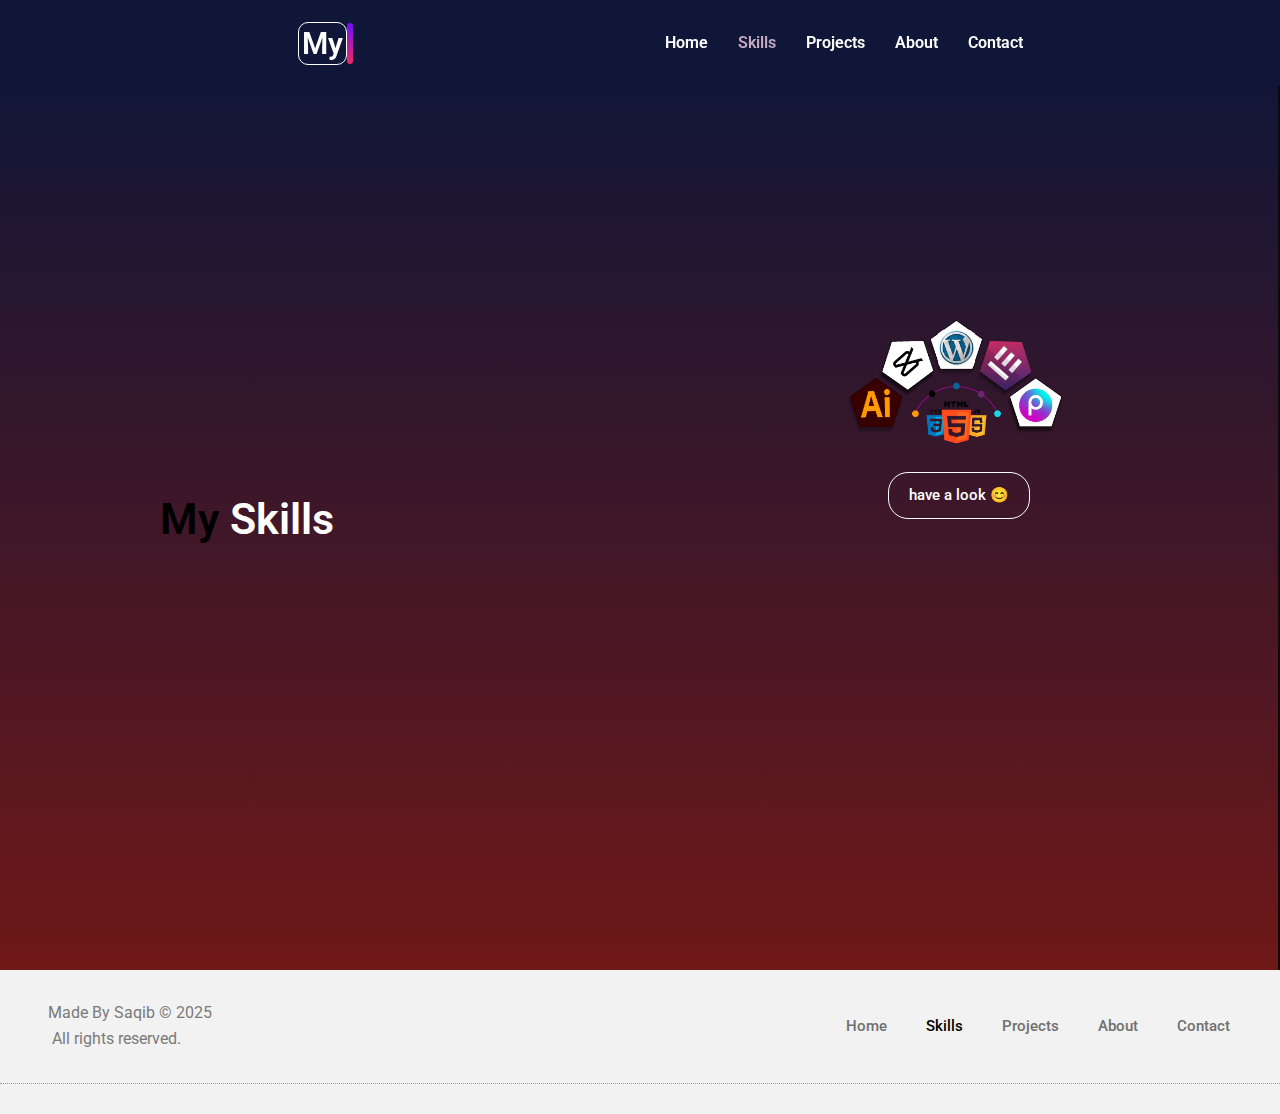
<file: skills/index.html>
<!DOCTYPE html>
<html lang="en-US">
<head>
	<meta charset="UTF-8">
		<title>Skills &#8211; My Portfolio</title>
<meta name="robots" content="max-image-preview:large">
	<style>img:is([sizes="auto" i], [sizes^="auto," i]) { contain-intrinsic-size: 3000px 1500px }</style>
	<link rel="alternate" type="application/rss+xml" title="My Portfolio &raquo; Feed" href="/feed/">
<link rel="alternate" type="application/rss+xml" title="My Portfolio &raquo; Comments Feed" href="/comments/feed/">
<script>
window._wpemojiSettings = {"baseUrl":"https:\/\/s.w.org\/images\/core\/emoji\/15.0.3\/72x72\/","ext":".png","svgUrl":"https:\/\/s.w.org\/images\/core\/emoji\/15.0.3\/svg\/","svgExt":".svg","source":{"concatemoji":"\/wp-includes\/js\/wp-emoji-release.min.js?ver=6.7.2"}};
/*! This file is auto-generated */
!function(i,n){var o,s,e;function c(e){try{var t={supportTests:e,timestamp:(new Date).valueOf()};sessionStorage.setItem(o,JSON.stringify(t))}catch(e){}}function p(e,t,n){e.clearRect(0,0,e.canvas.width,e.canvas.height),e.fillText(t,0,0);var t=new Uint32Array(e.getImageData(0,0,e.canvas.width,e.canvas.height).data),r=(e.clearRect(0,0,e.canvas.width,e.canvas.height),e.fillText(n,0,0),new Uint32Array(e.getImageData(0,0,e.canvas.width,e.canvas.height).data));return t.every(function(e,t){return e===r[t]})}function u(e,t,n){switch(t){case"flag":return n(e,"🏳️‍⚧️","🏳️​⚧️")?!1:!n(e,"🇺🇳","🇺​🇳")&&!n(e,"🏴󠁧󠁢󠁥󠁮󠁧󠁿","🏴​󠁧​󠁢​󠁥​󠁮​󠁧​󠁿");case"emoji":return!n(e,"🐦‍⬛","🐦​⬛")}return!1}function f(e,t,n){var r="undefined"!=typeof WorkerGlobalScope&&self instanceof WorkerGlobalScope?new OffscreenCanvas(300,150):i.createElement("canvas"),a=r.getContext("2d",{willReadFrequently:!0}),o=(a.textBaseline="top",a.font="600 32px Arial",{});return e.forEach(function(e){o[e]=t(a,e,n)}),o}function t(e){var t=i.createElement("script");t.src=e,t.defer=!0,i.head.appendChild(t)}"undefined"!=typeof Promise&&(o="wpEmojiSettingsSupports",s=["flag","emoji"],n.supports={everything:!0,everythingExceptFlag:!0},e=new Promise(function(e){i.addEventListener("DOMContentLoaded",e,{once:!0})}),new Promise(function(t){var n=function(){try{var e=JSON.parse(sessionStorage.getItem(o));if("object"==typeof e&&"number"==typeof e.timestamp&&(new Date).valueOf()<e.timestamp+604800&&"object"==typeof e.supportTests)return e.supportTests}catch(e){}return null}();if(!n){if("undefined"!=typeof Worker&&"undefined"!=typeof OffscreenCanvas&&"undefined"!=typeof URL&&URL.createObjectURL&&"undefined"!=typeof Blob)try{var e="postMessage("+f.toString()+"("+[JSON.stringify(s),u.toString(),p.toString()].join(",")+"));",r=new Blob([e],{type:"text/javascript"}),a=new Worker(URL.createObjectURL(r),{name:"wpTestEmojiSupports"});return void(a.onmessage=function(e){c(n=e.data),a.terminate(),t(n)})}catch(e){}c(n=f(s,u,p))}t(n)}).then(function(e){for(var t in e)n.supports[t]=e[t],n.supports.everything=n.supports.everything&&n.supports[t],"flag"!==t&&(n.supports.everythingExceptFlag=n.supports.everythingExceptFlag&&n.supports[t]);n.supports.everythingExceptFlag=n.supports.everythingExceptFlag&&!n.supports.flag,n.DOMReady=!1,n.readyCallback=function(){n.DOMReady=!0}}).then(function(){return e}).then(function(){var e;n.supports.everything||(n.readyCallback(),(e=n.source||{}).concatemoji?t(e.concatemoji):e.wpemoji&&e.twemoji&&(t(e.twemoji),t(e.wpemoji)))}))}((window,document),window._wpemojiSettings);
</script>
<link rel="stylesheet" id="astra-theme-css-css" href="/wp-content/themes/astra/assets/css/minified/main.min.css?ver=4.8.12" media="all">
<style id="astra-theme-css-inline-css">:root{--ast-post-nav-space:0;--ast-container-default-xlg-padding:2.5em;--ast-container-default-lg-padding:2.5em;--ast-container-default-slg-padding:2em;--ast-container-default-md-padding:2.5em;--ast-container-default-sm-padding:2.5em;--ast-container-default-xs-padding:2.4em;--ast-container-default-xxs-padding:1.8em;--ast-code-block-background:#ECEFF3;--ast-comment-inputs-background:#F9FAFB;--ast-normal-container-width:1200px;--ast-narrow-container-width:750px;--ast-blog-title-font-weight:600;--ast-blog-meta-weight:600;--ast-global-color-primary:var(--ast-global-color-4);--ast-global-color-secondary:var(--ast-global-color-5);--ast-global-color-alternate-background:var(--ast-global-color-6);--ast-global-color-subtle-background:var(--ast-global-color-7);}html{font-size:100%;}a{color:var(--ast-global-color-0);}a:hover,a:focus{color:var(--ast-global-color-1);}body,button,input,select,textarea,.ast-button,.ast-custom-button{font-family:-apple-system,BlinkMacSystemFont,Segoe UI,Roboto,Oxygen-Sans,Ubuntu,Cantarell,Helvetica Neue,sans-serif;font-weight:400;font-size:16px;font-size:1rem;line-height:var(--ast-body-line-height,1.65);}blockquote{color:var(--ast-global-color-3);}h1,.entry-content h1,h2,.entry-content h2,h3,.entry-content h3,h4,.entry-content h4,h5,.entry-content h5,h6,.entry-content h6,.site-title,.site-title a{font-weight:600;}.ast-site-identity .site-title a{color:#ed158c;}.ast-site-identity .site-title a:hover{color:#12d937;}.site-title{font-size:25px;font-size:1.5625rem;display:block;}header .custom-logo-link img{max-width:240px;width:240px;}.astra-logo-svg{width:240px;}.site-header .site-description{font-size:15px;font-size:0.9375rem;display:none;}.entry-title{font-size:20px;font-size:1.25rem;}.ast-blog-single-element.ast-taxonomy-container a{font-size:14px;font-size:0.875rem;}.ast-blog-meta-container{font-size:13px;font-size:0.8125rem;}.archive .ast-article-post .ast-article-inner,.blog .ast-article-post .ast-article-inner,.archive .ast-article-post .ast-article-inner:hover,.blog .ast-article-post .ast-article-inner:hover{border-top-left-radius:6px;border-top-right-radius:6px;border-bottom-right-radius:6px;border-bottom-left-radius:6px;overflow:hidden;}h1,.entry-content h1{font-size:36px;font-size:2.25rem;font-weight:600;line-height:1.4em;}h2,.entry-content h2{font-size:30px;font-size:1.875rem;font-weight:600;line-height:1.3em;}h3,.entry-content h3{font-size:24px;font-size:1.5rem;font-weight:600;line-height:1.3em;}h4,.entry-content h4{font-size:20px;font-size:1.25rem;line-height:1.2em;font-weight:600;}h5,.entry-content h5{font-size:18px;font-size:1.125rem;line-height:1.2em;font-weight:600;}h6,.entry-content h6{font-size:16px;font-size:1rem;line-height:1.25em;font-weight:600;}::selection{background-color:var(--ast-global-color-0);color:#ffffff;}body,h1,.entry-title a,.entry-content h1,h2,.entry-content h2,h3,.entry-content h3,h4,.entry-content h4,h5,.entry-content h5,h6,.entry-content h6{color:var(--ast-global-color-3);}.tagcloud a:hover,.tagcloud a:focus,.tagcloud a.current-item{color:#ffffff;border-color:var(--ast-global-color-0);background-color:var(--ast-global-color-0);}input:focus,input[type="text"]:focus,input[type="email"]:focus,input[type="url"]:focus,input[type="password"]:focus,input[type="reset"]:focus,input[type="search"]:focus,textarea:focus{border-color:var(--ast-global-color-0);}input[type="radio"]:checked,input[type=reset],input[type="checkbox"]:checked,input[type="checkbox"]:hover:checked,input[type="checkbox"]:focus:checked,input[type=range]::-webkit-slider-thumb{border-color:var(--ast-global-color-0);background-color:var(--ast-global-color-0);box-shadow:none;}.site-footer a:hover + .post-count,.site-footer a:focus + .post-count{background:var(--ast-global-color-0);border-color:var(--ast-global-color-0);}.single .nav-links .nav-previous,.single .nav-links .nav-next{color:var(--ast-global-color-0);}.entry-meta,.entry-meta *{line-height:1.45;color:var(--ast-global-color-0);font-weight:600;}.entry-meta a:not(.ast-button):hover,.entry-meta a:not(.ast-button):hover *,.entry-meta a:not(.ast-button):focus,.entry-meta a:not(.ast-button):focus *,.page-links > .page-link,.page-links .page-link:hover,.post-navigation a:hover{color:var(--ast-global-color-1);}#cat option,.secondary .calendar_wrap thead a,.secondary .calendar_wrap thead a:visited{color:var(--ast-global-color-0);}.secondary .calendar_wrap #today,.ast-progress-val span{background:var(--ast-global-color-0);}.secondary a:hover + .post-count,.secondary a:focus + .post-count{background:var(--ast-global-color-0);border-color:var(--ast-global-color-0);}.calendar_wrap #today > a{color:#ffffff;}.page-links .page-link,.single .post-navigation a{color:var(--ast-global-color-3);}.ast-search-menu-icon .search-form button.search-submit{padding:0 4px;}.ast-search-menu-icon form.search-form{padding-right:0;}.ast-search-menu-icon.slide-search input.search-field{width:0;}.ast-header-search .ast-search-menu-icon.ast-dropdown-active .search-form,.ast-header-search .ast-search-menu-icon.ast-dropdown-active .search-field:focus{transition:all 0.2s;}.search-form input.search-field:focus{outline:none;}.ast-search-menu-icon .search-form button.search-submit:focus,.ast-theme-transparent-header .ast-header-search .ast-dropdown-active .ast-icon,.ast-theme-transparent-header .ast-inline-search .search-field:focus .ast-icon{color:var(--ast-global-color-1);}.ast-header-search .slide-search .search-form{border:2px solid var(--ast-global-color-0);}.ast-header-search .slide-search .search-field{background-color:#fff;}.ast-archive-title{color:var(--ast-global-color-2);}.widget-title{font-size:22px;font-size:1.375rem;color:var(--ast-global-color-2);}.ast-single-post .entry-content a,.ast-comment-content a:not(.ast-comment-edit-reply-wrap a){text-decoration:underline;}.ast-single-post .elementor-button-wrapper .elementor-button,.ast-single-post .entry-content .uagb-tab a,.ast-single-post .entry-content .uagb-ifb-cta a,.ast-single-post .entry-content .uabb-module-content a,.ast-single-post .entry-content .uagb-post-grid a,.ast-single-post .entry-content .uagb-timeline a,.ast-single-post .entry-content .uagb-toc__wrap a,.ast-single-post .entry-content .uagb-taxomony-box a,.ast-single-post .entry-content .woocommerce a,.entry-content .wp-block-latest-posts > li > a,.ast-single-post .entry-content .wp-block-file__button,li.ast-post-filter-single,.ast-single-post .ast-comment-content .comment-reply-link,.ast-single-post .ast-comment-content .comment-edit-link{text-decoration:none;}.ast-search-menu-icon.slide-search a:focus-visible:focus-visible,.astra-search-icon:focus-visible,#close:focus-visible,a:focus-visible,.ast-menu-toggle:focus-visible,.site .skip-link:focus-visible,.wp-block-loginout input:focus-visible,.wp-block-search.wp-block-search__button-inside .wp-block-search__inside-wrapper,.ast-header-navigation-arrow:focus-visible,.woocommerce .wc-proceed-to-checkout > .checkout-button:focus-visible,.woocommerce .woocommerce-MyAccount-navigation ul li a:focus-visible,.ast-orders-table__row .ast-orders-table__cell:focus-visible,.woocommerce .woocommerce-order-details .order-again > .button:focus-visible,.woocommerce .woocommerce-message a.button.wc-forward:focus-visible,.woocommerce #minus_qty:focus-visible,.woocommerce #plus_qty:focus-visible,a#ast-apply-coupon:focus-visible,.woocommerce .woocommerce-info a:focus-visible,.woocommerce .astra-shop-summary-wrap a:focus-visible,.woocommerce a.wc-forward:focus-visible,#ast-apply-coupon:focus-visible,.woocommerce-js .woocommerce-mini-cart-item a.remove:focus-visible,#close:focus-visible,.button.search-submit:focus-visible,#search_submit:focus,.normal-search:focus-visible,.ast-header-account-wrap:focus-visible,.woocommerce .ast-on-card-button.ast-quick-view-trigger:focus{outline-style:dotted;outline-color:inherit;outline-width:thin;}input:focus,input[type="text"]:focus,input[type="email"]:focus,input[type="url"]:focus,input[type="password"]:focus,input[type="reset"]:focus,input[type="search"]:focus,input[type="number"]:focus,textarea:focus,.wp-block-search__input:focus,[data-section="section-header-mobile-trigger"] .ast-button-wrap .ast-mobile-menu-trigger-minimal:focus,.ast-mobile-popup-drawer.active .menu-toggle-close:focus,.woocommerce-ordering select.orderby:focus,#ast-scroll-top:focus,#coupon_code:focus,.woocommerce-page #comment:focus,.woocommerce #reviews #respond input#submit:focus,.woocommerce a.add_to_cart_button:focus,.woocommerce .button.single_add_to_cart_button:focus,.woocommerce .woocommerce-cart-form button:focus,.woocommerce .woocommerce-cart-form__cart-item .quantity .qty:focus,.woocommerce .woocommerce-billing-fields .woocommerce-billing-fields__field-wrapper .woocommerce-input-wrapper > .input-text:focus,.woocommerce #order_comments:focus,.woocommerce #place_order:focus,.woocommerce .woocommerce-address-fields .woocommerce-address-fields__field-wrapper .woocommerce-input-wrapper > .input-text:focus,.woocommerce .woocommerce-MyAccount-content form button:focus,.woocommerce .woocommerce-MyAccount-content .woocommerce-EditAccountForm .woocommerce-form-row .woocommerce-Input.input-text:focus,.woocommerce .ast-woocommerce-container .woocommerce-pagination ul.page-numbers li a:focus,body #content .woocommerce form .form-row .select2-container--default .select2-selection--single:focus,#ast-coupon-code:focus,.woocommerce.woocommerce-js .quantity input[type=number]:focus,.woocommerce-js .woocommerce-mini-cart-item .quantity input[type=number]:focus,.woocommerce p#ast-coupon-trigger:focus{border-style:dotted;border-color:inherit;border-width:thin;}input{outline:none;}body .ast-oembed-container *{position:absolute;top:0;width:100%;height:100%;left:0;}body .wp-block-embed-pocket-casts .ast-oembed-container *{position:unset;}.ast-single-post-featured-section + article {margin-top: 2em;}.site-content .ast-single-post-featured-section img {width: 100%;overflow: hidden;object-fit: cover;}.ast-separate-container .site-content .ast-single-post-featured-section + article {margin-top: -80px;z-index: 9;position: relative;border-radius: 4px;}@media (min-width: 922px) {.ast-no-sidebar .site-content .ast-article-image-container--wide {margin-left: -120px;margin-right: -120px;max-width: unset;width: unset;}.ast-left-sidebar .site-content .ast-article-image-container--wide,.ast-right-sidebar .site-content .ast-article-image-container--wide {margin-left: -10px;margin-right: -10px;}.site-content .ast-article-image-container--full {margin-left: calc( -50vw + 50%);margin-right: calc( -50vw + 50%);max-width: 100vw;width: 100vw;}.ast-left-sidebar .site-content .ast-article-image-container--full,.ast-right-sidebar .site-content .ast-article-image-container--full {margin-left: -10px;margin-right: -10px;max-width: inherit;width: auto;}}.site > .ast-single-related-posts-container {margin-top: 0;}@media (min-width: 922px) {.ast-desktop .ast-container--narrow {max-width: var(--ast-narrow-container-width);margin: 0 auto;}}.ast-page-builder-template .hentry {margin: 0;}.ast-page-builder-template .site-content > .ast-container {max-width: 100%;padding: 0;}.ast-page-builder-template .site .site-content #primary {padding: 0;margin: 0;}.ast-page-builder-template .no-results {text-align: center;margin: 4em auto;}.ast-page-builder-template .ast-pagination {padding: 2em;}.ast-page-builder-template .entry-header.ast-no-title.ast-no-thumbnail {margin-top: 0;}.ast-page-builder-template .entry-header.ast-header-without-markup {margin-top: 0;margin-bottom: 0;}.ast-page-builder-template .entry-header.ast-no-title.ast-no-meta {margin-bottom: 0;}.ast-page-builder-template.single .post-navigation {padding-bottom: 2em;}.ast-page-builder-template.single-post .site-content > .ast-container {max-width: 100%;}.ast-page-builder-template .entry-header {margin-top: 2em;margin-left: auto;margin-right: auto;}.ast-page-builder-template .ast-archive-description {margin: 2em auto 0;padding-left: 20px;padding-right: 20px;}.ast-page-builder-template .ast-row {margin-left: 0;margin-right: 0;}.single.ast-page-builder-template .entry-header + .entry-content,.single.ast-page-builder-template .ast-single-entry-banner + .site-content article .entry-content {margin-bottom: 2em;}@media(min-width: 921px) {.ast-page-builder-template.archive.ast-right-sidebar .ast-row article,.ast-page-builder-template.archive.ast-left-sidebar .ast-row article {padding-left: 0;padding-right: 0;}}input[type="text"],input[type="number"],input[type="email"],input[type="url"],input[type="password"],input[type="search"],input[type=reset],input[type=tel],input[type=date],select,textarea{font-size:16px;font-style:normal;font-weight:400;line-height:24px;width:100%;padding:12px 16px;border-radius:4px;box-shadow:0px 1px 2px 0px rgba(0,0,0,0.05);color:var(--ast-form-input-text,#475569);}input[type="text"],input[type="number"],input[type="email"],input[type="url"],input[type="password"],input[type="search"],input[type=reset],input[type=tel],input[type=date],select{height:40px;}input[type="date"]{border-width:1px;border-style:solid;border-color:var(--ast-border-color);}input[type="text"]:focus,input[type="number"]:focus,input[type="email"]:focus,input[type="url"]:focus,input[type="password"]:focus,input[type="search"]:focus,input[type=reset]:focus,input[type="tel"]:focus,input[type="date"]:focus,select:focus,textarea:focus{border-color:#046BD2;box-shadow:none;outline:none;color:var(--ast-form-input-focus-text,#475569);}label,legend{color:#111827;font-size:14px;font-style:normal;font-weight:500;line-height:20px;}select{padding:6px 10px;}fieldset{padding:30px;border-radius:4px;}button,.ast-button,.button,input[type="button"],input[type="reset"],input[type="submit"]{border-radius:4px;box-shadow:0px 1px 2px 0px rgba(0,0,0,0.05);}:root{--ast-comment-inputs-background:#FFF;}::placeholder{color:var(--ast-form-field-color,#9CA3AF);}::-ms-input-placeholder{color:var(--ast-form-field-color,#9CA3AF);}@media (max-width:921.9px){#ast-desktop-header{display:none;}}@media (min-width:922px){#ast-mobile-header{display:none;}}.wp-block-buttons.aligncenter{justify-content:center;}@media (max-width:921px){.ast-theme-transparent-header #primary,.ast-theme-transparent-header #secondary{padding:0;}}@media (max-width:921px){.ast-plain-container.ast-no-sidebar #primary{padding:0;}}.ast-plain-container.ast-no-sidebar #primary{margin-top:0;margin-bottom:0;}.wp-block-button.is-style-outline .wp-block-button__link{border-color:var(--ast-global-color-0);}div.wp-block-button.is-style-outline > .wp-block-button__link:not(.has-text-color),div.wp-block-button.wp-block-button__link.is-style-outline:not(.has-text-color){color:var(--ast-global-color-0);}.wp-block-button.is-style-outline .wp-block-button__link:hover,.wp-block-buttons .wp-block-button.is-style-outline .wp-block-button__link:focus,.wp-block-buttons .wp-block-button.is-style-outline > .wp-block-button__link:not(.has-text-color):hover,.wp-block-buttons .wp-block-button.wp-block-button__link.is-style-outline:not(.has-text-color):hover{color:#ffffff;background-color:var(--ast-global-color-1);border-color:var(--ast-global-color-1);}.post-page-numbers.current .page-link,.ast-pagination .page-numbers.current{color:#ffffff;border-color:var(--ast-global-color-0);background-color:var(--ast-global-color-0);}.wp-block-buttons .wp-block-button.is-style-outline .wp-block-button__link.wp-element-button,.ast-outline-button,.wp-block-uagb-buttons-child .uagb-buttons-repeater.ast-outline-button{border-color:var(--ast-global-color-0);border-top-width:2px;border-right-width:2px;border-bottom-width:2px;border-left-width:2px;font-family:inherit;font-weight:500;font-size:16px;font-size:1rem;line-height:1em;padding-top:13px;padding-right:30px;padding-bottom:13px;padding-left:30px;}.wp-block-buttons .wp-block-button.is-style-outline > .wp-block-button__link:not(.has-text-color),.wp-block-buttons .wp-block-button.wp-block-button__link.is-style-outline:not(.has-text-color),.ast-outline-button{color:var(--ast-global-color-0);}.wp-block-button.is-style-outline .wp-block-button__link:hover,.wp-block-buttons .wp-block-button.is-style-outline .wp-block-button__link:focus,.wp-block-buttons .wp-block-button.is-style-outline > .wp-block-button__link:not(.has-text-color):hover,.wp-block-buttons .wp-block-button.wp-block-button__link.is-style-outline:not(.has-text-color):hover,.ast-outline-button:hover,.ast-outline-button:focus,.wp-block-uagb-buttons-child .uagb-buttons-repeater.ast-outline-button:hover,.wp-block-uagb-buttons-child .uagb-buttons-repeater.ast-outline-button:focus{color:#ffffff;background-color:var(--ast-global-color-1);border-color:var(--ast-global-color-1);}.ast-single-post .entry-content a.ast-outline-button,.ast-single-post .entry-content .is-style-outline>.wp-block-button__link{text-decoration:none;}.wp-block-button .wp-block-button__link.wp-element-button.is-style-outline:not(.has-background),.wp-block-button.is-style-outline>.wp-block-button__link.wp-element-button:not(.has-background),.ast-outline-button{background-color:transparent;}.uagb-buttons-repeater.ast-outline-button{border-radius:9999px;}@media (max-width:921px){.wp-block-buttons .wp-block-button.is-style-outline .wp-block-button__link.wp-element-button,.ast-outline-button,.wp-block-uagb-buttons-child .uagb-buttons-repeater.ast-outline-button{padding-top:12px;padding-right:28px;padding-bottom:12px;padding-left:28px;}}@media (max-width:544px){.wp-block-buttons .wp-block-button.is-style-outline .wp-block-button__link.wp-element-button,.ast-outline-button,.wp-block-uagb-buttons-child .uagb-buttons-repeater.ast-outline-button{padding-top:10px;padding-right:24px;padding-bottom:10px;padding-left:24px;}}.entry-content[data-ast-blocks-layout] > figure{margin-bottom:1em;}h1.widget-title{font-weight:600;}h2.widget-title{font-weight:600;}h3.widget-title{font-weight:600;} .content-area .elementor-widget-theme-post-content h1,.content-area .elementor-widget-theme-post-content h2,.content-area .elementor-widget-theme-post-content h3,.content-area .elementor-widget-theme-post-content h4,.content-area .elementor-widget-theme-post-content h5,.content-area .elementor-widget-theme-post-content h6{margin-top:1.5em;margin-bottom:calc(0.3em + 10px);}#page{display:flex;flex-direction:column;min-height:100vh;}.ast-404-layout-1 h1.page-title{color:var(--ast-global-color-2);}.single .post-navigation a{line-height:1em;height:inherit;}.error-404 .page-sub-title{font-size:1.5rem;font-weight:inherit;}.search .site-content .content-area .search-form{margin-bottom:0;}#page .site-content{flex-grow:1;}.widget{margin-bottom:1.25em;}#secondary li{line-height:1.5em;}#secondary .wp-block-group h2{margin-bottom:0.7em;}#secondary h2{font-size:1.7rem;}.ast-separate-container .ast-article-post,.ast-separate-container .ast-article-single,.ast-separate-container .comment-respond{padding:3em;}.ast-separate-container .ast-article-single .ast-article-single{padding:0;}.ast-article-single .wp-block-post-template-is-layout-grid{padding-left:0;}.ast-separate-container .comments-title,.ast-narrow-container .comments-title{padding:1.5em 2em;}.ast-page-builder-template .comment-form-textarea,.ast-comment-formwrap .ast-grid-common-col{padding:0;}.ast-comment-formwrap{padding:0;display:inline-flex;column-gap:20px;width:100%;margin-left:0;margin-right:0;}.comments-area textarea#comment:focus,.comments-area textarea#comment:active,.comments-area .ast-comment-formwrap input[type="text"]:focus,.comments-area .ast-comment-formwrap input[type="text"]:active {box-shadow:none;outline:none;}.archive.ast-page-builder-template .entry-header{margin-top:2em;}.ast-page-builder-template .ast-comment-formwrap{width:100%;}.entry-title{margin-bottom:0.6em;}.ast-archive-description p{font-size:inherit;font-weight:inherit;line-height:inherit;}.ast-separate-container .ast-comment-list li.depth-1,.hentry{margin-bottom:1.5em;}.site-content section.ast-archive-description{margin-bottom:2em;}@media (min-width:921px){.ast-left-sidebar.ast-page-builder-template #secondary,.archive.ast-right-sidebar.ast-page-builder-template .site-main{padding-left:20px;padding-right:20px;}}@media (max-width:544px){.ast-comment-formwrap.ast-row{column-gap:10px;display:inline-block;}#ast-commentform .ast-grid-common-col{position:relative;width:100%;}}@media (min-width:1201px){.ast-separate-container .ast-article-post,.ast-separate-container .ast-article-single,.ast-separate-container .ast-author-box,.ast-separate-container .ast-404-layout-1,.ast-separate-container .no-results{padding:3em;}} .content-area .elementor-widget-theme-post-content h1,.content-area .elementor-widget-theme-post-content h2,.content-area .elementor-widget-theme-post-content h3,.content-area .elementor-widget-theme-post-content h4,.content-area .elementor-widget-theme-post-content h5,.content-area .elementor-widget-theme-post-content h6{margin-top:1.5em;margin-bottom:calc(0.3em + 10px);}.elementor-loop-container .e-loop-item,.elementor-loop-container .ast-separate-container .ast-article-post,.elementor-loop-container .ast-separate-container .ast-article-single,.elementor-loop-container .ast-separate-container .comment-respond{padding:0px;}@media (max-width:921px){.ast-separate-container #primary,.ast-separate-container #secondary{padding:1.5em 0;}#primary,#secondary{padding:1.5em 0;margin:0;}.ast-left-sidebar #content > .ast-container{display:flex;flex-direction:column-reverse;width:100%;}}@media (min-width:922px){.ast-separate-container.ast-right-sidebar #primary,.ast-separate-container.ast-left-sidebar #primary{border:0;}.search-no-results.ast-separate-container #primary{margin-bottom:4em;}}.wp-block-button .wp-block-button__link{color:#ffffff;}.wp-block-button .wp-block-button__link:hover,.wp-block-button .wp-block-button__link:focus{color:#ffffff;background-color:var(--ast-global-color-1);border-color:var(--ast-global-color-1);}.elementor-widget-heading h1.elementor-heading-title{line-height:1.4em;}.elementor-widget-heading h2.elementor-heading-title{line-height:1.3em;}.elementor-widget-heading h3.elementor-heading-title{line-height:1.3em;}.elementor-widget-heading h4.elementor-heading-title{line-height:1.2em;}.elementor-widget-heading h5.elementor-heading-title{line-height:1.2em;}.elementor-widget-heading h6.elementor-heading-title{line-height:1.25em;}.wp-block-button .wp-block-button__link,.wp-block-search .wp-block-search__button,body .wp-block-file .wp-block-file__button{border-color:var(--ast-global-color-0);background-color:var(--ast-global-color-0);color:#ffffff;font-family:inherit;font-weight:500;line-height:1em;font-size:16px;font-size:1rem;padding-top:15px;padding-right:30px;padding-bottom:15px;padding-left:30px;}.ast-single-post .entry-content .wp-block-button .wp-block-button__link,.ast-single-post .entry-content .wp-block-search .wp-block-search__button,body .entry-content .wp-block-file .wp-block-file__button{text-decoration:none;}@media (max-width:921px){.wp-block-button .wp-block-button__link,.wp-block-search .wp-block-search__button,body .wp-block-file .wp-block-file__button{padding-top:14px;padding-right:28px;padding-bottom:14px;padding-left:28px;}}@media (max-width:544px){.wp-block-button .wp-block-button__link,.wp-block-search .wp-block-search__button,body .wp-block-file .wp-block-file__button{padding-top:12px;padding-right:24px;padding-bottom:12px;padding-left:24px;}}.menu-toggle,button,.ast-button,.ast-custom-button,.button,input#submit,input[type="button"],input[type="submit"],input[type="reset"],#comments .submit,.search .search-submit,form[CLASS*="wp-block-search__"].wp-block-search .wp-block-search__inside-wrapper .wp-block-search__button,body .wp-block-file .wp-block-file__button,.search .search-submit,.woocommerce-js a.button,.woocommerce button.button,.woocommerce .woocommerce-message a.button,.woocommerce #respond input#submit.alt,.woocommerce input.button.alt,.woocommerce input.button,.woocommerce input.button:disabled,.woocommerce input.button:disabled[disabled],.woocommerce input.button:disabled:hover,.woocommerce input.button:disabled[disabled]:hover,.woocommerce #respond input#submit,.woocommerce button.button.alt.disabled,.wc-block-grid__products .wc-block-grid__product .wp-block-button__link,.wc-block-grid__product-onsale,[CLASS*="wc-block"] button,.woocommerce-js .astra-cart-drawer .astra-cart-drawer-content .woocommerce-mini-cart__buttons .button:not(.checkout):not(.ast-continue-shopping),.woocommerce-js .astra-cart-drawer .astra-cart-drawer-content .woocommerce-mini-cart__buttons a.checkout,.woocommerce button.button.alt.disabled.wc-variation-selection-needed,[CLASS*="wc-block"] .wc-block-components-button{border-style:solid;border-top-width:0;border-right-width:0;border-left-width:0;border-bottom-width:0;color:#ffffff;border-color:var(--ast-global-color-0);background-color:var(--ast-global-color-0);padding-top:15px;padding-right:30px;padding-bottom:15px;padding-left:30px;font-family:inherit;font-weight:500;font-size:16px;font-size:1rem;line-height:1em;}button:focus,.menu-toggle:hover,button:hover,.ast-button:hover,.ast-custom-button:hover .button:hover,.ast-custom-button:hover ,input[type=reset]:hover,input[type=reset]:focus,input#submit:hover,input#submit:focus,input[type="button"]:hover,input[type="button"]:focus,input[type="submit"]:hover,input[type="submit"]:focus,form[CLASS*="wp-block-search__"].wp-block-search .wp-block-search__inside-wrapper .wp-block-search__button:hover,form[CLASS*="wp-block-search__"].wp-block-search .wp-block-search__inside-wrapper .wp-block-search__button:focus,body .wp-block-file .wp-block-file__button:hover,body .wp-block-file .wp-block-file__button:focus,.woocommerce-js a.button:hover,.woocommerce button.button:hover,.woocommerce .woocommerce-message a.button:hover,.woocommerce #respond input#submit:hover,.woocommerce #respond input#submit.alt:hover,.woocommerce input.button.alt:hover,.woocommerce input.button:hover,.woocommerce button.button.alt.disabled:hover,.wc-block-grid__products .wc-block-grid__product .wp-block-button__link:hover,[CLASS*="wc-block"] button:hover,.woocommerce-js .astra-cart-drawer .astra-cart-drawer-content .woocommerce-mini-cart__buttons .button:not(.checkout):not(.ast-continue-shopping):hover,.woocommerce-js .astra-cart-drawer .astra-cart-drawer-content .woocommerce-mini-cart__buttons a.checkout:hover,.woocommerce button.button.alt.disabled.wc-variation-selection-needed:hover,[CLASS*="wc-block"] .wc-block-components-button:hover,[CLASS*="wc-block"] .wc-block-components-button:focus{color:#ffffff;background-color:var(--ast-global-color-1);border-color:var(--ast-global-color-1);}form[CLASS*="wp-block-search__"].wp-block-search .wp-block-search__inside-wrapper .wp-block-search__button.has-icon{padding-top:calc(15px - 3px);padding-right:calc(30px - 3px);padding-bottom:calc(15px - 3px);padding-left:calc(30px - 3px);}@media (max-width:921px){.menu-toggle,button,.ast-button,.ast-custom-button,.button,input#submit,input[type="button"],input[type="submit"],input[type="reset"],#comments .submit,.search .search-submit,form[CLASS*="wp-block-search__"].wp-block-search .wp-block-search__inside-wrapper .wp-block-search__button,body .wp-block-file .wp-block-file__button,.search .search-submit,.woocommerce-js a.button,.woocommerce button.button,.woocommerce .woocommerce-message a.button,.woocommerce #respond input#submit.alt,.woocommerce input.button.alt,.woocommerce input.button,.woocommerce input.button:disabled,.woocommerce input.button:disabled[disabled],.woocommerce input.button:disabled:hover,.woocommerce input.button:disabled[disabled]:hover,.woocommerce #respond input#submit,.woocommerce button.button.alt.disabled,.wc-block-grid__products .wc-block-grid__product .wp-block-button__link,.wc-block-grid__product-onsale,[CLASS*="wc-block"] button,.woocommerce-js .astra-cart-drawer .astra-cart-drawer-content .woocommerce-mini-cart__buttons .button:not(.checkout):not(.ast-continue-shopping),.woocommerce-js .astra-cart-drawer .astra-cart-drawer-content .woocommerce-mini-cart__buttons a.checkout,.woocommerce button.button.alt.disabled.wc-variation-selection-needed,[CLASS*="wc-block"] .wc-block-components-button{padding-top:14px;padding-right:28px;padding-bottom:14px;padding-left:28px;}}@media (max-width:544px){.menu-toggle,button,.ast-button,.ast-custom-button,.button,input#submit,input[type="button"],input[type="submit"],input[type="reset"],#comments .submit,.search .search-submit,form[CLASS*="wp-block-search__"].wp-block-search .wp-block-search__inside-wrapper .wp-block-search__button,body .wp-block-file .wp-block-file__button,.search .search-submit,.woocommerce-js a.button,.woocommerce button.button,.woocommerce .woocommerce-message a.button,.woocommerce #respond input#submit.alt,.woocommerce input.button.alt,.woocommerce input.button,.woocommerce input.button:disabled,.woocommerce input.button:disabled[disabled],.woocommerce input.button:disabled:hover,.woocommerce input.button:disabled[disabled]:hover,.woocommerce #respond input#submit,.woocommerce button.button.alt.disabled,.wc-block-grid__products .wc-block-grid__product .wp-block-button__link,.wc-block-grid__product-onsale,[CLASS*="wc-block"] button,.woocommerce-js .astra-cart-drawer .astra-cart-drawer-content .woocommerce-mini-cart__buttons .button:not(.checkout):not(.ast-continue-shopping),.woocommerce-js .astra-cart-drawer .astra-cart-drawer-content .woocommerce-mini-cart__buttons a.checkout,.woocommerce button.button.alt.disabled.wc-variation-selection-needed,[CLASS*="wc-block"] .wc-block-components-button{padding-top:12px;padding-right:24px;padding-bottom:12px;padding-left:24px;}}@media (max-width:921px){.ast-mobile-header-stack .main-header-bar .ast-search-menu-icon{display:inline-block;}.ast-header-break-point.ast-header-custom-item-outside .ast-mobile-header-stack .main-header-bar .ast-search-icon{margin:0;}.ast-comment-avatar-wrap img{max-width:2.5em;}.ast-comment-meta{padding:0 1.8888em 1.3333em;}}@media (min-width:544px){.ast-container{max-width:100%;}}@media (max-width:544px){.ast-separate-container .ast-article-post,.ast-separate-container .ast-article-single,.ast-separate-container .comments-title,.ast-separate-container .ast-archive-description{padding:1.5em 1em;}.ast-separate-container #content .ast-container{padding-left:0.54em;padding-right:0.54em;}.ast-separate-container .ast-comment-list .bypostauthor{padding:.5em;}.ast-search-menu-icon.ast-dropdown-active .search-field{width:170px;}} #ast-mobile-header .ast-site-header-cart-li a{pointer-events:none;}.ast-separate-container{background-color:var(--ast-global-color-5);background-image:none;}@media (max-width:921px){.site-title{display:block;}.site-header .site-description{display:none;}h1,.entry-content h1{font-size:30px;font-size:1.875rem;}h2,.entry-content h2{font-size:25px;font-size:1.5625rem;}h3,.entry-content h3{font-size:20px;font-size:1.25rem;}}@media (max-width:544px){.site-title{display:block;}.site-header .site-description{display:none;}h1,.entry-content h1{font-size:30px;font-size:1.875rem;}h2,.entry-content h2{font-size:25px;font-size:1.5625rem;}h3,.entry-content h3{font-size:20px;font-size:1.25rem;}}@media (max-width:921px){html{font-size:91.2%;}}@media (max-width:544px){html{font-size:91.2%;}}@media (min-width:922px){.ast-container{max-width:1240px;}}@media (min-width:922px){.site-content .ast-container{display:flex;}}@media (max-width:921px){.site-content .ast-container{flex-direction:column;}}.entry-content h1,.entry-content h2,.entry-content h3,.entry-content h4,.entry-content h5,.entry-content h6{clear:none;}@media (min-width:922px){.main-header-menu .sub-menu .menu-item.ast-left-align-sub-menu:hover > .sub-menu,.main-header-menu .sub-menu .menu-item.ast-left-align-sub-menu.focus > .sub-menu{margin-left:-0px;}}.entry-content li > p{margin-bottom:0;}.site .comments-area{padding-bottom:2em;margin-top:2em;}.wp-block-file {display: flex;align-items: center;flex-wrap: wrap;justify-content: space-between;}.wp-block-pullquote {border: none;}.wp-block-pullquote blockquote::before {content: "\201D";font-family: "Helvetica",sans-serif;display: flex;transform: rotate( 180deg );font-size: 6rem;font-style: normal;line-height: 1;font-weight: bold;align-items: center;justify-content: center;}.has-text-align-right > blockquote::before {justify-content: flex-start;}.has-text-align-left > blockquote::before {justify-content: flex-end;}figure.wp-block-pullquote.is-style-solid-color blockquote {max-width: 100%;text-align: inherit;}:root {--wp--custom--ast-default-block-top-padding: 3em;--wp--custom--ast-default-block-right-padding: 3em;--wp--custom--ast-default-block-bottom-padding: 3em;--wp--custom--ast-default-block-left-padding: 3em;--wp--custom--ast-container-width: 1200px;--wp--custom--ast-content-width-size: 1200px;--wp--custom--ast-wide-width-size: calc(1200px + var(--wp--custom--ast-default-block-left-padding) + var(--wp--custom--ast-default-block-right-padding));}.ast-narrow-container {--wp--custom--ast-content-width-size: 750px;--wp--custom--ast-wide-width-size: 750px;}@media(max-width: 921px) {:root {--wp--custom--ast-default-block-top-padding: 3em;--wp--custom--ast-default-block-right-padding: 2em;--wp--custom--ast-default-block-bottom-padding: 3em;--wp--custom--ast-default-block-left-padding: 2em;}}@media(max-width: 544px) {:root {--wp--custom--ast-default-block-top-padding: 3em;--wp--custom--ast-default-block-right-padding: 1.5em;--wp--custom--ast-default-block-bottom-padding: 3em;--wp--custom--ast-default-block-left-padding: 1.5em;}}.entry-content > .wp-block-group,.entry-content > .wp-block-cover,.entry-content > .wp-block-columns {padding-top: var(--wp--custom--ast-default-block-top-padding);padding-right: var(--wp--custom--ast-default-block-right-padding);padding-bottom: var(--wp--custom--ast-default-block-bottom-padding);padding-left: var(--wp--custom--ast-default-block-left-padding);}.ast-plain-container.ast-no-sidebar .entry-content > .alignfull,.ast-page-builder-template .ast-no-sidebar .entry-content > .alignfull {margin-left: calc( -50vw + 50%);margin-right: calc( -50vw + 50%);max-width: 100vw;width: 100vw;}.ast-plain-container.ast-no-sidebar .entry-content .alignfull .alignfull,.ast-page-builder-template.ast-no-sidebar .entry-content .alignfull .alignfull,.ast-plain-container.ast-no-sidebar .entry-content .alignfull .alignwide,.ast-page-builder-template.ast-no-sidebar .entry-content .alignfull .alignwide,.ast-plain-container.ast-no-sidebar .entry-content .alignwide .alignfull,.ast-page-builder-template.ast-no-sidebar .entry-content .alignwide .alignfull,.ast-plain-container.ast-no-sidebar .entry-content .alignwide .alignwide,.ast-page-builder-template.ast-no-sidebar .entry-content .alignwide .alignwide,.ast-plain-container.ast-no-sidebar .entry-content .wp-block-column .alignfull,.ast-page-builder-template.ast-no-sidebar .entry-content .wp-block-column .alignfull,.ast-plain-container.ast-no-sidebar .entry-content .wp-block-column .alignwide,.ast-page-builder-template.ast-no-sidebar .entry-content .wp-block-column .alignwide {margin-left: auto;margin-right: auto;width: 100%;}[data-ast-blocks-layout] .wp-block-separator:not(.is-style-dots) {height: 0;}[data-ast-blocks-layout] .wp-block-separator {margin: 20px auto;}[data-ast-blocks-layout] .wp-block-separator:not(.is-style-wide):not(.is-style-dots) {max-width: 100px;}[data-ast-blocks-layout] .wp-block-separator.has-background {padding: 0;}.entry-content[data-ast-blocks-layout] > * {max-width: var(--wp--custom--ast-content-width-size);margin-left: auto;margin-right: auto;}.entry-content[data-ast-blocks-layout] > .alignwide {max-width: var(--wp--custom--ast-wide-width-size);}.entry-content[data-ast-blocks-layout] .alignfull {max-width: none;}.entry-content .wp-block-columns {margin-bottom: 0;}blockquote {margin: 1.5em;border-color: rgba(0,0,0,0.05);}.wp-block-quote:not(.has-text-align-right):not(.has-text-align-center) {border-left: 5px solid rgba(0,0,0,0.05);}.has-text-align-right > blockquote,blockquote.has-text-align-right {border-right: 5px solid rgba(0,0,0,0.05);}.has-text-align-left > blockquote,blockquote.has-text-align-left {border-left: 5px solid rgba(0,0,0,0.05);}.wp-block-site-tagline,.wp-block-latest-posts .read-more {margin-top: 15px;}.wp-block-loginout p label {display: block;}.wp-block-loginout p:not(.login-remember):not(.login-submit) input {width: 100%;}.wp-block-loginout input:focus {border-color: transparent;}.wp-block-loginout input:focus {outline: thin dotted;}.entry-content .wp-block-media-text .wp-block-media-text__content {padding: 0 0 0 8%;}.entry-content .wp-block-media-text.has-media-on-the-right .wp-block-media-text__content {padding: 0 8% 0 0;}.entry-content .wp-block-media-text.has-background .wp-block-media-text__content {padding: 8%;}.entry-content .wp-block-cover:not([class*="background-color"]):not(.has-text-color.has-link-color) .wp-block-cover__inner-container,.entry-content .wp-block-cover:not([class*="background-color"]) .wp-block-cover-image-text,.entry-content .wp-block-cover:not([class*="background-color"]) .wp-block-cover-text,.entry-content .wp-block-cover-image:not([class*="background-color"]) .wp-block-cover__inner-container,.entry-content .wp-block-cover-image:not([class*="background-color"]) .wp-block-cover-image-text,.entry-content .wp-block-cover-image:not([class*="background-color"]) .wp-block-cover-text {color: var(--ast-global-color-primary,var(--ast-global-color-5));}.wp-block-loginout .login-remember input {width: 1.1rem;height: 1.1rem;margin: 0 5px 4px 0;vertical-align: middle;}.wp-block-latest-posts > li > *:first-child,.wp-block-latest-posts:not(.is-grid) > li:first-child {margin-top: 0;}.entry-content > .wp-block-buttons,.entry-content > .wp-block-uagb-buttons {margin-bottom: 1.5em;}.wp-block-search__inside-wrapper .wp-block-search__input {padding: 0 10px;color: var(--ast-global-color-3);background: var(--ast-global-color-primary,var(--ast-global-color-5));border-color: var(--ast-border-color);}.wp-block-latest-posts .read-more {margin-bottom: 1.5em;}.wp-block-search__no-button .wp-block-search__inside-wrapper .wp-block-search__input {padding-top: 5px;padding-bottom: 5px;}.wp-block-latest-posts .wp-block-latest-posts__post-date,.wp-block-latest-posts .wp-block-latest-posts__post-author {font-size: 1rem;}.wp-block-latest-posts > li > *,.wp-block-latest-posts:not(.is-grid) > li {margin-top: 12px;margin-bottom: 12px;}.ast-page-builder-template .entry-content[data-ast-blocks-layout] > *,.ast-page-builder-template .entry-content[data-ast-blocks-layout] > .alignfull:not(.wp-block-group):not(.uagb-is-root-container) > * {max-width: none;}.ast-page-builder-template .entry-content[data-ast-blocks-layout] > .alignwide:not(.uagb-is-root-container) > * {max-width: var(--wp--custom--ast-wide-width-size);}.ast-page-builder-template .entry-content[data-ast-blocks-layout] > .inherit-container-width > *,.ast-page-builder-template .entry-content[data-ast-blocks-layout] > *:not(.wp-block-group):not(.uagb-is-root-container) > *,.entry-content[data-ast-blocks-layout] > .wp-block-cover .wp-block-cover__inner-container {max-width: none ;margin-left: auto;margin-right: auto;}.entry-content[data-ast-blocks-layout] .wp-block-cover:not(.alignleft):not(.alignright) {width: auto;}@media(max-width: 1200px) {.ast-separate-container .entry-content > .alignfull,.ast-separate-container .entry-content[data-ast-blocks-layout] > .alignwide,.ast-plain-container .entry-content[data-ast-blocks-layout] > .alignwide,.ast-plain-container .entry-content .alignfull {margin-left: calc(-1 * min(var(--ast-container-default-xlg-padding),20px)) ;margin-right: calc(-1 * min(var(--ast-container-default-xlg-padding),20px));}}@media(min-width: 1201px) {.ast-separate-container .entry-content > .alignfull {margin-left: calc(-1 * var(--ast-container-default-xlg-padding) );margin-right: calc(-1 * var(--ast-container-default-xlg-padding) );}.ast-separate-container .entry-content[data-ast-blocks-layout] > .alignwide,.ast-plain-container .entry-content[data-ast-blocks-layout] > .alignwide {margin-left: auto;margin-right: auto;}}@media(min-width: 921px) {.ast-separate-container .entry-content .wp-block-group.alignwide:not(.inherit-container-width) > :where(:not(.alignleft):not(.alignright)),.ast-plain-container .entry-content .wp-block-group.alignwide:not(.inherit-container-width) > :where(:not(.alignleft):not(.alignright)) {max-width: calc( var(--wp--custom--ast-content-width-size) + 80px );}.ast-plain-container.ast-right-sidebar .entry-content[data-ast-blocks-layout] .alignfull,.ast-plain-container.ast-left-sidebar .entry-content[data-ast-blocks-layout] .alignfull {margin-left: -60px;margin-right: -60px;}}@media(min-width: 544px) {.entry-content > .alignleft {margin-right: 20px;}.entry-content > .alignright {margin-left: 20px;}}@media (max-width:544px){.wp-block-columns .wp-block-column:not(:last-child){margin-bottom:20px;}.wp-block-latest-posts{margin:0;}}@media( max-width: 600px ) {.entry-content .wp-block-media-text .wp-block-media-text__content,.entry-content .wp-block-media-text.has-media-on-the-right .wp-block-media-text__content {padding: 8% 0 0;}.entry-content .wp-block-media-text.has-background .wp-block-media-text__content {padding: 8%;}}.ast-page-builder-template .entry-header {padding-left: 0;}.ast-narrow-container .site-content .wp-block-uagb-image--align-full .wp-block-uagb-image__figure {max-width: 100%;margin-left: auto;margin-right: auto;}.entry-content ul,.entry-content ol {padding: revert;margin: revert;padding-left: 20px;}:root .has-ast-global-color-0-color{color:var(--ast-global-color-0);}:root .has-ast-global-color-0-background-color{background-color:var(--ast-global-color-0);}:root .wp-block-button .has-ast-global-color-0-color{color:var(--ast-global-color-0);}:root .wp-block-button .has-ast-global-color-0-background-color{background-color:var(--ast-global-color-0);}:root .has-ast-global-color-1-color{color:var(--ast-global-color-1);}:root .has-ast-global-color-1-background-color{background-color:var(--ast-global-color-1);}:root .wp-block-button .has-ast-global-color-1-color{color:var(--ast-global-color-1);}:root .wp-block-button .has-ast-global-color-1-background-color{background-color:var(--ast-global-color-1);}:root .has-ast-global-color-2-color{color:var(--ast-global-color-2);}:root .has-ast-global-color-2-background-color{background-color:var(--ast-global-color-2);}:root .wp-block-button .has-ast-global-color-2-color{color:var(--ast-global-color-2);}:root .wp-block-button .has-ast-global-color-2-background-color{background-color:var(--ast-global-color-2);}:root .has-ast-global-color-3-color{color:var(--ast-global-color-3);}:root .has-ast-global-color-3-background-color{background-color:var(--ast-global-color-3);}:root .wp-block-button .has-ast-global-color-3-color{color:var(--ast-global-color-3);}:root .wp-block-button .has-ast-global-color-3-background-color{background-color:var(--ast-global-color-3);}:root .has-ast-global-color-4-color{color:var(--ast-global-color-4);}:root .has-ast-global-color-4-background-color{background-color:var(--ast-global-color-4);}:root .wp-block-button .has-ast-global-color-4-color{color:var(--ast-global-color-4);}:root .wp-block-button .has-ast-global-color-4-background-color{background-color:var(--ast-global-color-4);}:root .has-ast-global-color-5-color{color:var(--ast-global-color-5);}:root .has-ast-global-color-5-background-color{background-color:var(--ast-global-color-5);}:root .wp-block-button .has-ast-global-color-5-color{color:var(--ast-global-color-5);}:root .wp-block-button .has-ast-global-color-5-background-color{background-color:var(--ast-global-color-5);}:root .has-ast-global-color-6-color{color:var(--ast-global-color-6);}:root .has-ast-global-color-6-background-color{background-color:var(--ast-global-color-6);}:root .wp-block-button .has-ast-global-color-6-color{color:var(--ast-global-color-6);}:root .wp-block-button .has-ast-global-color-6-background-color{background-color:var(--ast-global-color-6);}:root .has-ast-global-color-7-color{color:var(--ast-global-color-7);}:root .has-ast-global-color-7-background-color{background-color:var(--ast-global-color-7);}:root .wp-block-button .has-ast-global-color-7-color{color:var(--ast-global-color-7);}:root .wp-block-button .has-ast-global-color-7-background-color{background-color:var(--ast-global-color-7);}:root .has-ast-global-color-8-color{color:var(--ast-global-color-8);}:root .has-ast-global-color-8-background-color{background-color:var(--ast-global-color-8);}:root .wp-block-button .has-ast-global-color-8-color{color:var(--ast-global-color-8);}:root .wp-block-button .has-ast-global-color-8-background-color{background-color:var(--ast-global-color-8);}:root{--ast-global-color-0:#046bd2;--ast-global-color-1:#045cb4;--ast-global-color-2:#1e293b;--ast-global-color-3:#334155;--ast-global-color-4:#FFFFFF;--ast-global-color-5:#F0F5FA;--ast-global-color-6:#111111;--ast-global-color-7:#D1D5DB;--ast-global-color-8:#111111;}:root {--ast-border-color : var(--ast-global-color-7);}.ast-single-entry-banner {-js-display: flex;display: flex;flex-direction: column;justify-content: center;text-align: center;position: relative;background: #eeeeee;}.ast-single-entry-banner[data-banner-layout="layout-1"] {max-width: 1200px;background: inherit;padding: 20px 0;}.ast-single-entry-banner[data-banner-width-type="custom"] {margin: 0 auto;width: 100%;}.ast-single-entry-banner + .site-content .entry-header {margin-bottom: 0;}.site .ast-author-avatar {--ast-author-avatar-size: ;}a.ast-underline-text {text-decoration: underline;}.ast-container > .ast-terms-link {position: relative;display: block;}a.ast-button.ast-badge-tax {padding: 4px 8px;border-radius: 3px;font-size: inherit;}header.entry-header .entry-title{font-weight:600;font-size:32px;font-size:2rem;}header.entry-header > *:not(:last-child){margin-bottom:10px;}header.entry-header .post-thumb-img-content{text-align:center;}header.entry-header .post-thumb img,.ast-single-post-featured-section.post-thumb img{aspect-ratio:16/9;width:100%;height:100%;}.ast-archive-entry-banner {-js-display: flex;display: flex;flex-direction: column;justify-content: center;text-align: center;position: relative;background: #eeeeee;}.ast-archive-entry-banner[data-banner-width-type="custom"] {margin: 0 auto;width: 100%;}.ast-archive-entry-banner[data-banner-layout="layout-1"] {background: inherit;padding: 20px 0;text-align: left;}body.archive .ast-archive-description{max-width:1200px;width:100%;text-align:left;padding-top:3em;padding-right:3em;padding-bottom:3em;padding-left:3em;}body.archive .ast-archive-description .ast-archive-title,body.archive .ast-archive-description .ast-archive-title *{font-weight:600;font-size:32px;font-size:2rem;}body.archive .ast-archive-description > *:not(:last-child){margin-bottom:10px;}@media (max-width:921px){body.archive .ast-archive-description{text-align:left;}}@media (max-width:544px){body.archive .ast-archive-description{text-align:left;}}.ast-breadcrumbs .trail-browse,.ast-breadcrumbs .trail-items,.ast-breadcrumbs .trail-items li{display:inline-block;margin:0;padding:0;border:none;background:inherit;text-indent:0;text-decoration:none;}.ast-breadcrumbs .trail-browse{font-size:inherit;font-style:inherit;font-weight:inherit;color:inherit;}.ast-breadcrumbs .trail-items{list-style:none;}.trail-items li::after{padding:0 0.3em;content:"\00bb";}.trail-items li:last-of-type::after{display:none;}h1,.entry-content h1,h2,.entry-content h2,h3,.entry-content h3,h4,.entry-content h4,h5,.entry-content h5,h6,.entry-content h6{color:var(--ast-global-color-2);}.entry-title a{color:var(--ast-global-color-2);}@media (max-width:921px){.ast-builder-grid-row-container.ast-builder-grid-row-tablet-3-firstrow .ast-builder-grid-row > *:first-child,.ast-builder-grid-row-container.ast-builder-grid-row-tablet-3-lastrow .ast-builder-grid-row > *:last-child{grid-column:1 / -1;}}@media (max-width:544px){.ast-builder-grid-row-container.ast-builder-grid-row-mobile-3-firstrow .ast-builder-grid-row > *:first-child,.ast-builder-grid-row-container.ast-builder-grid-row-mobile-3-lastrow .ast-builder-grid-row > *:last-child{grid-column:1 / -1;}}.ast-builder-layout-element[data-section="title_tagline"]{display:flex;}@media (max-width:921px){.ast-header-break-point .ast-builder-layout-element[data-section="title_tagline"]{display:flex;}}@media (max-width:544px){.ast-header-break-point .ast-builder-layout-element[data-section="title_tagline"]{display:flex;}}.ast-builder-menu-1{font-family:inherit;font-weight:inherit;}.ast-builder-menu-1 .menu-item > .menu-link{color:var(--ast-global-color-4);padding-top:0px;padding-bottom:0px;padding-left:56px;}.ast-builder-menu-1 .menu-item > .ast-menu-toggle{color:var(--ast-global-color-4);}.ast-builder-menu-1 .menu-item:hover > .menu-link,.ast-builder-menu-1 .inline-on-mobile .menu-item:hover > .ast-menu-toggle{color:#ed158c;}.ast-builder-menu-1 .menu-item:hover > .ast-menu-toggle{color:#ed158c;}.ast-builder-menu-1 .menu-item.current-menu-item > .menu-link,.ast-builder-menu-1 .inline-on-mobile .menu-item.current-menu-item > .ast-menu-toggle,.ast-builder-menu-1 .current-menu-ancestor > .menu-link{color:#ed158c;}.ast-builder-menu-1 .menu-item.current-menu-item > .ast-menu-toggle{color:#ed158c;}.ast-builder-menu-1 .sub-menu,.ast-builder-menu-1 .inline-on-mobile .sub-menu{border-top-width:2px;border-bottom-width:0px;border-right-width:0px;border-left-width:0px;border-color:var(--ast-global-color-0);border-style:solid;width:220px;}.ast-builder-menu-1 .sub-menu .sub-menu{top:-2px;}.ast-builder-menu-1 .main-header-menu > .menu-item > .sub-menu,.ast-builder-menu-1 .main-header-menu > .menu-item > .astra-full-megamenu-wrapper{margin-top:91px;}.ast-desktop .ast-builder-menu-1 .main-header-menu > .menu-item > .sub-menu:before,.ast-desktop .ast-builder-menu-1 .main-header-menu > .menu-item > .astra-full-megamenu-wrapper:before{height:calc( 91px + 2px + 5px );}.ast-builder-menu-1 .menu-item.menu-item-has-children > .ast-menu-toggle{top:0px;}.ast-builder-menu-1 .main-header-menu,.ast-header-break-point .ast-builder-menu-1 .main-header-menu{margin-top:0px;margin-bottom:0px;margin-left:0px;margin-right:200px;}.ast-desktop .ast-builder-menu-1 .menu-item .sub-menu .menu-link{border-style:none;}@media (max-width:921px){.ast-header-break-point .ast-builder-menu-1 .menu-item.menu-item-has-children > .ast-menu-toggle{top:0;}.ast-builder-menu-1 .inline-on-mobile .menu-item.menu-item-has-children > .ast-menu-toggle{right:-15px;}.ast-builder-menu-1 .menu-item-has-children > .menu-link:after{content:unset;}.ast-builder-menu-1 .main-header-menu > .menu-item > .sub-menu,.ast-builder-menu-1 .main-header-menu > .menu-item > .astra-full-megamenu-wrapper{margin-top:0;}}@media (max-width:544px){.ast-header-break-point .ast-builder-menu-1 .menu-item.menu-item-has-children > .ast-menu-toggle{top:0;}.ast-builder-menu-1 .main-header-menu > .menu-item > .sub-menu,.ast-builder-menu-1 .main-header-menu > .menu-item > .astra-full-megamenu-wrapper{margin-top:0;}}.ast-builder-menu-1{display:flex;}@media (max-width:921px){.ast-header-break-point .ast-builder-menu-1{display:flex;}}@media (max-width:544px){.ast-header-break-point .ast-builder-menu-1{display:flex;}}.ast-desktop .ast-menu-hover-style-underline > .menu-item > .menu-link:before,.ast-desktop .ast-menu-hover-style-overline > .menu-item > .menu-link:before {content: "";position: absolute;width: 100%;right: 50%;height: 1px;background-color: transparent;transform: scale(0,0) translate(-50%,0);transition: transform .3s ease-in-out,color .0s ease-in-out;}.ast-desktop .ast-menu-hover-style-underline > .menu-item:hover > .menu-link:before,.ast-desktop .ast-menu-hover-style-overline > .menu-item:hover > .menu-link:before {width: calc(100% - 1.2em);background-color: currentColor;transform: scale(1,1) translate(50%,0);}.ast-desktop .ast-menu-hover-style-underline > .menu-item > .menu-link:before {bottom: 0;}.ast-desktop .ast-menu-hover-style-overline > .menu-item > .menu-link:before {top: 0;}.ast-desktop .ast-menu-hover-style-zoom > .menu-item > .menu-link:hover {transition: all .3s ease;transform: scale(1.2);}.ast-social-stack-desktop .ast-builder-social-element,.ast-social-stack-tablet .ast-builder-social-element,.ast-social-stack-mobile .ast-builder-social-element {margin-top: 6px;margin-bottom: 6px;}.social-show-label-true .ast-builder-social-element {width: auto;padding: 0 0.4em;}[data-section^="section-fb-social-icons-"] .footer-social-inner-wrap {text-align: center;}.ast-footer-social-wrap {width: 100%;}.ast-footer-social-wrap .ast-builder-social-element:first-child {margin-left: 0;}.ast-footer-social-wrap .ast-builder-social-element:last-child {margin-right: 0;}.ast-header-social-wrap .ast-builder-social-element:first-child {margin-left: 0;}.ast-header-social-wrap .ast-builder-social-element:last-child {margin-right: 0;}.ast-builder-social-element {line-height: 1;color: #3a3a3a;background: transparent;vertical-align: middle;transition: all 0.01s;margin-left: 6px;margin-right: 6px;justify-content: center;align-items: center;}.ast-builder-social-element {line-height: 1;color: #3a3a3a;background: transparent;vertical-align: middle;transition: all 0.01s;margin-left: 6px;margin-right: 6px;justify-content: center;align-items: center;}.ast-builder-social-element .social-item-label {padding-left: 6px;}.ast-header-social-1-wrap .ast-builder-social-element,.ast-header-social-1-wrap .social-show-label-true .ast-builder-social-element{margin-left:6px;margin-right:6px;padding:0px;border-top-left-radius:355px;border-top-right-radius:355px;border-bottom-right-radius:355px;border-bottom-left-radius:355px;}.ast-header-social-1-wrap .ast-builder-social-element svg{width:22px;height:22px;}.ast-header-social-1-wrap .ast-social-icon-image-wrap{margin:0px;}.ast-social-color-type-official .ast-builder-social-element:hover,.ast-social-color-type-official .ast-builder-social-element:hover .social-item-label{color:var(--color);background-color:var(--background-color);}.header-social-inner-wrap.ast-social-color-type-official .ast-builder-social-element:hover svg,.footer-social-inner-wrap.ast-social-color-type-official .ast-builder-social-element:hover svg{fill:currentColor;}.ast-header-social-1-wrap .ast-social-color-type-official svg{fill:#ed158c;}.ast-header-social-1-wrap .ast-social-color-type-official .social-item-label{color:#ed158c;}.ast-builder-layout-element[data-section="section-hb-social-icons-1"]{display:flex;}@media (max-width:921px){.ast-header-break-point .ast-builder-layout-element[data-section="section-hb-social-icons-1"]{display:flex;}}@media (max-width:544px){.ast-header-break-point .ast-builder-layout-element[data-section="section-hb-social-icons-1"]{display:flex;}}.site-below-footer-wrap{padding-top:20px;padding-bottom:20px;}.site-below-footer-wrap[data-section="section-below-footer-builder"]{background-color:var(--ast-global-color-4);min-height:60px;border-style:solid;border-width:0px;border-top-width:1px;border-top-color:#eaeaea;}.site-below-footer-wrap[data-section="section-below-footer-builder"] .ast-builder-grid-row{max-width:1200px;min-height:60px;margin-left:auto;margin-right:auto;}.site-below-footer-wrap[data-section="section-below-footer-builder"] .ast-builder-grid-row,.site-below-footer-wrap[data-section="section-below-footer-builder"] .site-footer-section{align-items:center;}.site-below-footer-wrap[data-section="section-below-footer-builder"].ast-footer-row-inline .site-footer-section{display:flex;margin-bottom:0;}.ast-builder-grid-row-full .ast-builder-grid-row{grid-template-columns:1fr;}@media (max-width:921px){.site-below-footer-wrap[data-section="section-below-footer-builder"].ast-footer-row-tablet-inline .site-footer-section{display:flex;margin-bottom:0;}.site-below-footer-wrap[data-section="section-below-footer-builder"].ast-footer-row-tablet-stack .site-footer-section{display:block;margin-bottom:10px;}.ast-builder-grid-row-container.ast-builder-grid-row-tablet-full .ast-builder-grid-row{grid-template-columns:1fr;}}@media (max-width:544px){.site-below-footer-wrap[data-section="section-below-footer-builder"].ast-footer-row-mobile-inline .site-footer-section{display:flex;margin-bottom:0;}.site-below-footer-wrap[data-section="section-below-footer-builder"].ast-footer-row-mobile-stack .site-footer-section{display:block;margin-bottom:10px;}.ast-builder-grid-row-container.ast-builder-grid-row-mobile-full .ast-builder-grid-row{grid-template-columns:1fr;}}.site-below-footer-wrap[data-section="section-below-footer-builder"]{display:grid;}@media (max-width:921px){.ast-header-break-point .site-below-footer-wrap[data-section="section-below-footer-builder"]{display:grid;}}@media (max-width:544px){.ast-header-break-point .site-below-footer-wrap[data-section="section-below-footer-builder"]{display:grid;}}.ast-footer-copyright{text-align:center;}.ast-footer-copyright {color:var(--ast-global-color-3);}@media (max-width:921px){.ast-footer-copyright{text-align:center;}}@media (max-width:544px){.ast-footer-copyright{text-align:center;}}.ast-footer-copyright {font-size:16px;font-size:1rem;}.ast-footer-copyright.ast-builder-layout-element{display:flex;}@media (max-width:921px){.ast-header-break-point .ast-footer-copyright.ast-builder-layout-element{display:flex;}}@media (max-width:544px){.ast-header-break-point .ast-footer-copyright.ast-builder-layout-element{display:flex;}}.footer-widget-area.widget-area.site-footer-focus-item{width:auto;}.ast-footer-row-inline .footer-widget-area.widget-area.site-footer-focus-item{width:100%;}.elementor-widget-heading .elementor-heading-title{margin:0;}.elementor-page .ast-menu-toggle{color:unset !important;background:unset !important;}.elementor-post.elementor-grid-item.hentry{margin-bottom:0;}.woocommerce div.product .elementor-element.elementor-products-grid .related.products ul.products li.product,.elementor-element .elementor-wc-products .woocommerce[class*='columns-'] ul.products li.product{width:auto;margin:0;float:none;}.elementor-toc__list-wrapper{margin:0;}body .elementor hr{background-color:#ccc;margin:0;}.ast-left-sidebar .elementor-section.elementor-section-stretched,.ast-right-sidebar .elementor-section.elementor-section-stretched{max-width:100%;left:0 !important;}.elementor-posts-container [CLASS*="ast-width-"]{width:100%;}.elementor-template-full-width .ast-container{display:block;}.elementor-screen-only,.screen-reader-text,.screen-reader-text span,.ui-helper-hidden-accessible{top:0 !important;}@media (max-width:544px){.elementor-element .elementor-wc-products .woocommerce[class*="columns-"] ul.products li.product{width:auto;margin:0;}.elementor-element .woocommerce .woocommerce-result-count{float:none;}}.ast-header-break-point .main-header-bar{border-bottom-width:1px;}@media (min-width:922px){.main-header-bar{border-bottom-width:1px;}}.main-header-menu .menu-item, #astra-footer-menu .menu-item, .main-header-bar .ast-masthead-custom-menu-items{-js-display:flex;display:flex;-webkit-box-pack:center;-webkit-justify-content:center;-moz-box-pack:center;-ms-flex-pack:center;justify-content:center;-webkit-box-orient:vertical;-webkit-box-direction:normal;-webkit-flex-direction:column;-moz-box-orient:vertical;-moz-box-direction:normal;-ms-flex-direction:column;flex-direction:column;}.main-header-menu > .menu-item > .menu-link, #astra-footer-menu > .menu-item > .menu-link{height:100%;-webkit-box-align:center;-webkit-align-items:center;-moz-box-align:center;-ms-flex-align:center;align-items:center;-js-display:flex;display:flex;}.ast-header-break-point .main-navigation ul .menu-item .menu-link .icon-arrow:first-of-type svg{top:.2em;margin-top:0px;margin-left:0px;width:.65em;transform:translate(0, -2px) rotateZ(270deg);}.ast-mobile-popup-content .ast-submenu-expanded > .ast-menu-toggle{transform:rotateX(180deg);overflow-y:auto;}@media (min-width:922px){.ast-builder-menu .main-navigation > ul > li:last-child a{margin-right:0;}}.ast-separate-container .ast-article-inner{background-color:var(--ast-global-color-4);background-image:none;}@media (max-width:921px){.ast-separate-container .ast-article-inner{background-color:var(--ast-global-color-4);background-image:none;}}@media (max-width:544px){.ast-separate-container .ast-article-inner{background-color:var(--ast-global-color-4);background-image:none;}}.ast-separate-container .ast-article-single:not(.ast-related-post), .woocommerce.ast-separate-container .ast-woocommerce-container, .ast-separate-container .error-404, .ast-separate-container .no-results, .single.ast-separate-container .site-main .ast-author-meta, .ast-separate-container .related-posts-title-wrapper,.ast-separate-container .comments-count-wrapper, .ast-box-layout.ast-plain-container .site-content,.ast-padded-layout.ast-plain-container .site-content, .ast-separate-container .ast-archive-description, .ast-separate-container .comments-area{background-color:var(--ast-global-color-4);background-image:none;}@media (max-width:921px){.ast-separate-container .ast-article-single:not(.ast-related-post), .woocommerce.ast-separate-container .ast-woocommerce-container, .ast-separate-container .error-404, .ast-separate-container .no-results, .single.ast-separate-container .site-main .ast-author-meta, .ast-separate-container .related-posts-title-wrapper,.ast-separate-container .comments-count-wrapper, .ast-box-layout.ast-plain-container .site-content,.ast-padded-layout.ast-plain-container .site-content, .ast-separate-container .ast-archive-description{background-color:var(--ast-global-color-4);background-image:none;}}@media (max-width:544px){.ast-separate-container .ast-article-single:not(.ast-related-post), .woocommerce.ast-separate-container .ast-woocommerce-container, .ast-separate-container .error-404, .ast-separate-container .no-results, .single.ast-separate-container .site-main .ast-author-meta, .ast-separate-container .related-posts-title-wrapper,.ast-separate-container .comments-count-wrapper, .ast-box-layout.ast-plain-container .site-content,.ast-padded-layout.ast-plain-container .site-content, .ast-separate-container .ast-archive-description{background-color:var(--ast-global-color-4);background-image:none;}}.ast-separate-container.ast-two-container #secondary .widget{background-color:var(--ast-global-color-4);background-image:none;}@media (max-width:921px){.ast-separate-container.ast-two-container #secondary .widget{background-color:var(--ast-global-color-4);background-image:none;}}@media (max-width:544px){.ast-separate-container.ast-two-container #secondary .widget{background-color:var(--ast-global-color-4);background-image:none;}}.ast-plain-container, .ast-page-builder-template{background-color:var(--ast-global-color-4);background-image:none;}@media (max-width:921px){.ast-plain-container, .ast-page-builder-template{background-color:var(--ast-global-color-4);background-image:none;}}@media (max-width:544px){.ast-plain-container, .ast-page-builder-template{background-color:var(--ast-global-color-4);background-image:none;}}
		#ast-scroll-top {
			display: none;
			position: fixed;
			text-align: center;
			cursor: pointer;
			z-index: 99;
			width: 2.1em;
			height: 2.1em;
			line-height: 2.1;
			color: #ffffff;
			border-radius: 2px;
			content: "";
			outline: inherit;
		}
		@media (min-width: 769px) {
			#ast-scroll-top {
				content: "769";
			}
		}
		#ast-scroll-top .ast-icon.icon-arrow svg {
			margin-left: 0px;
			vertical-align: middle;
			transform: translate(0, -20%) rotate(180deg);
			width: 1.6em;
		}
		.ast-scroll-to-top-right {
			right: 30px;
			bottom: 30px;
		}
		.ast-scroll-to-top-left {
			left: 30px;
			bottom: 30px;
		}
	#ast-scroll-top{background-color:var(--ast-global-color-0);font-size:15px;}@media (max-width:921px){#ast-scroll-top .ast-icon.icon-arrow svg{width:1em;}}.ast-mobile-header-content > *,.ast-desktop-header-content > * {padding: 10px 0;height: auto;}.ast-mobile-header-content > *:first-child,.ast-desktop-header-content > *:first-child {padding-top: 10px;}.ast-mobile-header-content > .ast-builder-menu,.ast-desktop-header-content > .ast-builder-menu {padding-top: 0;}.ast-mobile-header-content > *:last-child,.ast-desktop-header-content > *:last-child {padding-bottom: 0;}.ast-mobile-header-content .ast-search-menu-icon.ast-inline-search label,.ast-desktop-header-content .ast-search-menu-icon.ast-inline-search label {width: 100%;}.ast-desktop-header-content .main-header-bar-navigation .ast-submenu-expanded > .ast-menu-toggle::before {transform: rotateX(180deg);}#ast-desktop-header .ast-desktop-header-content,.ast-mobile-header-content .ast-search-icon,.ast-desktop-header-content .ast-search-icon,.ast-mobile-header-wrap .ast-mobile-header-content,.ast-main-header-nav-open.ast-popup-nav-open .ast-mobile-header-wrap .ast-mobile-header-content,.ast-main-header-nav-open.ast-popup-nav-open .ast-desktop-header-content {display: none;}.ast-main-header-nav-open.ast-header-break-point #ast-desktop-header .ast-desktop-header-content,.ast-main-header-nav-open.ast-header-break-point .ast-mobile-header-wrap .ast-mobile-header-content {display: block;}.ast-desktop .ast-desktop-header-content .astra-menu-animation-slide-up > .menu-item > .sub-menu,.ast-desktop .ast-desktop-header-content .astra-menu-animation-slide-up > .menu-item .menu-item > .sub-menu,.ast-desktop .ast-desktop-header-content .astra-menu-animation-slide-down > .menu-item > .sub-menu,.ast-desktop .ast-desktop-header-content .astra-menu-animation-slide-down > .menu-item .menu-item > .sub-menu,.ast-desktop .ast-desktop-header-content .astra-menu-animation-fade > .menu-item > .sub-menu,.ast-desktop .ast-desktop-header-content .astra-menu-animation-fade > .menu-item .menu-item > .sub-menu {opacity: 1;visibility: visible;}.ast-hfb-header.ast-default-menu-enable.ast-header-break-point .ast-mobile-header-wrap .ast-mobile-header-content .main-header-bar-navigation {width: unset;margin: unset;}.ast-mobile-header-content.content-align-flex-end .main-header-bar-navigation .menu-item-has-children > .ast-menu-toggle,.ast-desktop-header-content.content-align-flex-end .main-header-bar-navigation .menu-item-has-children > .ast-menu-toggle {left: calc( 20px - 0.907em);right: auto;}.ast-mobile-header-content .ast-search-menu-icon,.ast-mobile-header-content .ast-search-menu-icon.slide-search,.ast-desktop-header-content .ast-search-menu-icon,.ast-desktop-header-content .ast-search-menu-icon.slide-search {width: 100%;position: relative;display: block;right: auto;transform: none;}.ast-mobile-header-content .ast-search-menu-icon.slide-search .search-form,.ast-mobile-header-content .ast-search-menu-icon .search-form,.ast-desktop-header-content .ast-search-menu-icon.slide-search .search-form,.ast-desktop-header-content .ast-search-menu-icon .search-form {right: 0;visibility: visible;opacity: 1;position: relative;top: auto;transform: none;padding: 0;display: block;overflow: hidden;}.ast-mobile-header-content .ast-search-menu-icon.ast-inline-search .search-field,.ast-mobile-header-content .ast-search-menu-icon .search-field,.ast-desktop-header-content .ast-search-menu-icon.ast-inline-search .search-field,.ast-desktop-header-content .ast-search-menu-icon .search-field {width: 100%;padding-right: 5.5em;}.ast-mobile-header-content .ast-search-menu-icon .search-submit,.ast-desktop-header-content .ast-search-menu-icon .search-submit {display: block;position: absolute;height: 100%;top: 0;right: 0;padding: 0 1em;border-radius: 0;}.ast-hfb-header.ast-default-menu-enable.ast-header-break-point .ast-mobile-header-wrap .ast-mobile-header-content .main-header-bar-navigation ul .sub-menu .menu-link {padding-left: 30px;}.ast-hfb-header.ast-default-menu-enable.ast-header-break-point .ast-mobile-header-wrap .ast-mobile-header-content .main-header-bar-navigation .sub-menu .menu-item .menu-item .menu-link {padding-left: 40px;}.ast-mobile-popup-drawer.active .ast-mobile-popup-inner{background-color:#ffffff;;}.ast-mobile-header-wrap .ast-mobile-header-content, .ast-desktop-header-content{background-color:#ffffff;;}.ast-mobile-popup-content > *, .ast-mobile-header-content > *, .ast-desktop-popup-content > *, .ast-desktop-header-content > *{padding-top:0px;padding-bottom:0px;}.content-align-flex-start .ast-builder-layout-element{justify-content:flex-start;}.content-align-flex-start .main-header-menu{text-align:left;}.ast-desktop-header-content, .ast-mobile-header-content{position:absolute;width:100%;}.ast-mobile-popup-drawer.active .menu-toggle-close{color:#3a3a3a;}.ast-mobile-header-wrap .ast-primary-header-bar,.ast-primary-header-bar .site-primary-header-wrap{min-height:30px;}.ast-desktop .ast-primary-header-bar .main-header-menu > .menu-item{line-height:30px;}.ast-header-break-point #masthead .ast-mobile-header-wrap .ast-primary-header-bar,.ast-header-break-point #masthead .ast-mobile-header-wrap .ast-below-header-bar,.ast-header-break-point #masthead .ast-mobile-header-wrap .ast-above-header-bar{padding-left:20px;padding-right:20px;}.ast-header-break-point .ast-primary-header-bar{border-bottom-width:1px;border-bottom-color:#eaeaea;border-bottom-style:solid;}@media (min-width:922px){.ast-primary-header-bar{border-bottom-width:1px;border-bottom-color:#eaeaea;border-bottom-style:solid;}}.ast-primary-header-bar{background-color:var(--ast-global-color-6);background-image:none;}.ast-primary-header-bar{display:block;}@media (max-width:921px){.ast-header-break-point .ast-primary-header-bar{display:grid;}}@media (max-width:544px){.ast-header-break-point .ast-primary-header-bar{display:grid;}}[data-section="section-header-mobile-trigger"] .ast-button-wrap .ast-mobile-menu-trigger-minimal{color:var(--ast-global-color-0);border:none;background:transparent;}[data-section="section-header-mobile-trigger"] .ast-button-wrap .mobile-menu-toggle-icon .ast-mobile-svg{width:20px;height:20px;fill:var(--ast-global-color-0);}[data-section="section-header-mobile-trigger"] .ast-button-wrap .mobile-menu-wrap .mobile-menu{color:var(--ast-global-color-0);}.ast-builder-menu-mobile .main-navigation .main-header-menu .menu-item > .menu-link{color:var(--ast-global-color-3);}.ast-builder-menu-mobile .main-navigation .main-header-menu .menu-item > .ast-menu-toggle{color:var(--ast-global-color-3);}.ast-builder-menu-mobile .main-navigation .main-header-menu .menu-item:hover > .menu-link, .ast-builder-menu-mobile .main-navigation .inline-on-mobile .menu-item:hover > .ast-menu-toggle{color:var(--ast-global-color-1);}.ast-builder-menu-mobile .menu-item:hover > .menu-link, .ast-builder-menu-mobile .main-navigation .inline-on-mobile .menu-item:hover > .ast-menu-toggle{color:var(--ast-global-color-1);}.ast-builder-menu-mobile .main-navigation .menu-item:hover > .ast-menu-toggle{color:var(--ast-global-color-1);}.ast-builder-menu-mobile .main-navigation .menu-item.current-menu-item > .menu-link, .ast-builder-menu-mobile .main-navigation .inline-on-mobile .menu-item.current-menu-item > .ast-menu-toggle, .ast-builder-menu-mobile .main-navigation .menu-item.current-menu-ancestor > .menu-link, .ast-builder-menu-mobile .main-navigation .menu-item.current-menu-ancestor > .ast-menu-toggle{color:var(--ast-global-color-1);}.ast-builder-menu-mobile .main-navigation .menu-item.current-menu-item > .ast-menu-toggle{color:var(--ast-global-color-1);}.ast-builder-menu-mobile .main-navigation .menu-item.menu-item-has-children > .ast-menu-toggle{top:0;}.ast-builder-menu-mobile .main-navigation .menu-item-has-children > .menu-link:after{content:unset;}.ast-hfb-header .ast-builder-menu-mobile .main-header-menu, .ast-hfb-header .ast-builder-menu-mobile .main-navigation .menu-item .menu-link, .ast-hfb-header .ast-builder-menu-mobile .main-navigation .menu-item .sub-menu .menu-link{border-style:none;}.ast-builder-menu-mobile .main-navigation .menu-item.menu-item-has-children > .ast-menu-toggle{top:0;}@media (max-width:921px){.ast-builder-menu-mobile .main-navigation .main-header-menu .menu-item > .menu-link{color:var(--ast-global-color-3);}.ast-builder-menu-mobile .main-navigation .main-header-menu .menu-item > .ast-menu-toggle{color:var(--ast-global-color-3);}.ast-builder-menu-mobile .main-navigation .main-header-menu .menu-item:hover > .menu-link, .ast-builder-menu-mobile .main-navigation .inline-on-mobile .menu-item:hover > .ast-menu-toggle{color:var(--ast-global-color-1);background:var(--ast-global-color-5);}.ast-builder-menu-mobile .main-navigation .menu-item:hover > .ast-menu-toggle{color:var(--ast-global-color-1);}.ast-builder-menu-mobile .main-navigation .menu-item.current-menu-item > .menu-link, .ast-builder-menu-mobile .main-navigation .inline-on-mobile .menu-item.current-menu-item > .ast-menu-toggle, .ast-builder-menu-mobile .main-navigation .menu-item.current-menu-ancestor > .menu-link, .ast-builder-menu-mobile .main-navigation .menu-item.current-menu-ancestor > .ast-menu-toggle{color:var(--ast-global-color-1);background:var(--ast-global-color-5);}.ast-builder-menu-mobile .main-navigation .menu-item.current-menu-item > .ast-menu-toggle{color:var(--ast-global-color-1);}.ast-builder-menu-mobile .main-navigation .menu-item.menu-item-has-children > .ast-menu-toggle{top:0;}.ast-builder-menu-mobile .main-navigation .menu-item-has-children > .menu-link:after{content:unset;}.ast-builder-menu-mobile .main-navigation .main-header-menu , .ast-builder-menu-mobile .main-navigation .main-header-menu .menu-link, .ast-builder-menu-mobile .main-navigation .main-header-menu .sub-menu{background-color:var(--ast-global-color-4);background-image:none;}}@media (max-width:544px){.ast-builder-menu-mobile .main-navigation .menu-item.menu-item-has-children > .ast-menu-toggle{top:0;}}.ast-builder-menu-mobile .main-navigation{display:block;}@media (max-width:921px){.ast-header-break-point .ast-builder-menu-mobile .main-navigation{display:block;}}@media (max-width:544px){.ast-header-break-point .ast-builder-menu-mobile .main-navigation{display:block;}}:root{--e-global-color-astglobalcolor0:#046bd2;--e-global-color-astglobalcolor1:#045cb4;--e-global-color-astglobalcolor2:#1e293b;--e-global-color-astglobalcolor3:#334155;--e-global-color-astglobalcolor4:#FFFFFF;--e-global-color-astglobalcolor5:#F0F5FA;--e-global-color-astglobalcolor6:#111111;--e-global-color-astglobalcolor7:#D1D5DB;--e-global-color-astglobalcolor8:#111111;}</style>
<link rel="stylesheet" id="astra-menu-animation-css" href="/wp-content/themes/astra/assets/css/minified/menu-animation.min.css?ver=4.8.12" media="all">
<link rel="stylesheet" id="hfe-widgets-style-css" href="/wp-content/plugins/header-footer-elementor/inc/widgets-css/frontend.css?ver=2.2.0" media="all">
<style id="wp-emoji-styles-inline-css">img.wp-smiley, img.emoji {
		display: inline !important;
		border: none !important;
		box-shadow: none !important;
		height: 1em !important;
		width: 1em !important;
		margin: 0 0.07em !important;
		vertical-align: -0.1em !important;
		background: none !important;
		padding: 0 !important;
	}</style>
<style id="global-styles-inline-css">:root{--wp--preset--aspect-ratio--square: 1;--wp--preset--aspect-ratio--4-3: 4/3;--wp--preset--aspect-ratio--3-4: 3/4;--wp--preset--aspect-ratio--3-2: 3/2;--wp--preset--aspect-ratio--2-3: 2/3;--wp--preset--aspect-ratio--16-9: 16/9;--wp--preset--aspect-ratio--9-16: 9/16;--wp--preset--color--black: #000000;--wp--preset--color--cyan-bluish-gray: #abb8c3;--wp--preset--color--white: #ffffff;--wp--preset--color--pale-pink: #f78da7;--wp--preset--color--vivid-red: #cf2e2e;--wp--preset--color--luminous-vivid-orange: #ff6900;--wp--preset--color--luminous-vivid-amber: #fcb900;--wp--preset--color--light-green-cyan: #7bdcb5;--wp--preset--color--vivid-green-cyan: #00d084;--wp--preset--color--pale-cyan-blue: #8ed1fc;--wp--preset--color--vivid-cyan-blue: #0693e3;--wp--preset--color--vivid-purple: #9b51e0;--wp--preset--color--ast-global-color-0: var(--ast-global-color-0);--wp--preset--color--ast-global-color-1: var(--ast-global-color-1);--wp--preset--color--ast-global-color-2: var(--ast-global-color-2);--wp--preset--color--ast-global-color-3: var(--ast-global-color-3);--wp--preset--color--ast-global-color-4: var(--ast-global-color-4);--wp--preset--color--ast-global-color-5: var(--ast-global-color-5);--wp--preset--color--ast-global-color-6: var(--ast-global-color-6);--wp--preset--color--ast-global-color-7: var(--ast-global-color-7);--wp--preset--color--ast-global-color-8: var(--ast-global-color-8);--wp--preset--gradient--vivid-cyan-blue-to-vivid-purple: linear-gradient(135deg,rgba(6,147,227,1) 0%,rgb(155,81,224) 100%);--wp--preset--gradient--light-green-cyan-to-vivid-green-cyan: linear-gradient(135deg,rgb(122,220,180) 0%,rgb(0,208,130) 100%);--wp--preset--gradient--luminous-vivid-amber-to-luminous-vivid-orange: linear-gradient(135deg,rgba(252,185,0,1) 0%,rgba(255,105,0,1) 100%);--wp--preset--gradient--luminous-vivid-orange-to-vivid-red: linear-gradient(135deg,rgba(255,105,0,1) 0%,rgb(207,46,46) 100%);--wp--preset--gradient--very-light-gray-to-cyan-bluish-gray: linear-gradient(135deg,rgb(238,238,238) 0%,rgb(169,184,195) 100%);--wp--preset--gradient--cool-to-warm-spectrum: linear-gradient(135deg,rgb(74,234,220) 0%,rgb(151,120,209) 20%,rgb(207,42,186) 40%,rgb(238,44,130) 60%,rgb(251,105,98) 80%,rgb(254,248,76) 100%);--wp--preset--gradient--blush-light-purple: linear-gradient(135deg,rgb(255,206,236) 0%,rgb(152,150,240) 100%);--wp--preset--gradient--blush-bordeaux: linear-gradient(135deg,rgb(254,205,165) 0%,rgb(254,45,45) 50%,rgb(107,0,62) 100%);--wp--preset--gradient--luminous-dusk: linear-gradient(135deg,rgb(255,203,112) 0%,rgb(199,81,192) 50%,rgb(65,88,208) 100%);--wp--preset--gradient--pale-ocean: linear-gradient(135deg,rgb(255,245,203) 0%,rgb(182,227,212) 50%,rgb(51,167,181) 100%);--wp--preset--gradient--electric-grass: linear-gradient(135deg,rgb(202,248,128) 0%,rgb(113,206,126) 100%);--wp--preset--gradient--midnight: linear-gradient(135deg,rgb(2,3,129) 0%,rgb(40,116,252) 100%);--wp--preset--font-size--small: 13px;--wp--preset--font-size--medium: 20px;--wp--preset--font-size--large: 36px;--wp--preset--font-size--x-large: 42px;--wp--preset--spacing--20: 0.44rem;--wp--preset--spacing--30: 0.67rem;--wp--preset--spacing--40: 1rem;--wp--preset--spacing--50: 1.5rem;--wp--preset--spacing--60: 2.25rem;--wp--preset--spacing--70: 3.38rem;--wp--preset--spacing--80: 5.06rem;--wp--preset--shadow--natural: 6px 6px 9px rgba(0, 0, 0, 0.2);--wp--preset--shadow--deep: 12px 12px 50px rgba(0, 0, 0, 0.4);--wp--preset--shadow--sharp: 6px 6px 0px rgba(0, 0, 0, 0.2);--wp--preset--shadow--outlined: 6px 6px 0px -3px rgba(255, 255, 255, 1), 6px 6px rgba(0, 0, 0, 1);--wp--preset--shadow--crisp: 6px 6px 0px rgba(0, 0, 0, 1);}:root { --wp--style--global--content-size: var(--wp--custom--ast-content-width-size);--wp--style--global--wide-size: var(--wp--custom--ast-wide-width-size); }:where(body) { margin: 0; }.wp-site-blocks > .alignleft { float: left; margin-right: 2em; }.wp-site-blocks > .alignright { float: right; margin-left: 2em; }.wp-site-blocks > .aligncenter { justify-content: center; margin-left: auto; margin-right: auto; }:where(.wp-site-blocks) > * { margin-block-start: 24px; margin-block-end: 0; }:where(.wp-site-blocks) > :first-child { margin-block-start: 0; }:where(.wp-site-blocks) > :last-child { margin-block-end: 0; }:root { --wp--style--block-gap: 24px; }:root :where(.is-layout-flow) > :first-child{margin-block-start: 0;}:root :where(.is-layout-flow) > :last-child{margin-block-end: 0;}:root :where(.is-layout-flow) > *{margin-block-start: 24px;margin-block-end: 0;}:root :where(.is-layout-constrained) > :first-child{margin-block-start: 0;}:root :where(.is-layout-constrained) > :last-child{margin-block-end: 0;}:root :where(.is-layout-constrained) > *{margin-block-start: 24px;margin-block-end: 0;}:root :where(.is-layout-flex){gap: 24px;}:root :where(.is-layout-grid){gap: 24px;}.is-layout-flow > .alignleft{float: left;margin-inline-start: 0;margin-inline-end: 2em;}.is-layout-flow > .alignright{float: right;margin-inline-start: 2em;margin-inline-end: 0;}.is-layout-flow > .aligncenter{margin-left: auto !important;margin-right: auto !important;}.is-layout-constrained > .alignleft{float: left;margin-inline-start: 0;margin-inline-end: 2em;}.is-layout-constrained > .alignright{float: right;margin-inline-start: 2em;margin-inline-end: 0;}.is-layout-constrained > .aligncenter{margin-left: auto !important;margin-right: auto !important;}.is-layout-constrained > :where(:not(.alignleft):not(.alignright):not(.alignfull)){max-width: var(--wp--style--global--content-size);margin-left: auto !important;margin-right: auto !important;}.is-layout-constrained > .alignwide{max-width: var(--wp--style--global--wide-size);}body .is-layout-flex{display: flex;}.is-layout-flex{flex-wrap: wrap;align-items: center;}.is-layout-flex > :is(*, div){margin: 0;}body .is-layout-grid{display: grid;}.is-layout-grid > :is(*, div){margin: 0;}body{padding-top: 0px;padding-right: 0px;padding-bottom: 0px;padding-left: 0px;}a:where(:not(.wp-element-button)){text-decoration: none;}:root :where(.wp-element-button, .wp-block-button__link){background-color: #32373c;border-width: 0;color: #fff;font-family: inherit;font-size: inherit;line-height: inherit;padding: calc(0.667em + 2px) calc(1.333em + 2px);text-decoration: none;}.has-black-color{color: var(--wp--preset--color--black) !important;}.has-cyan-bluish-gray-color{color: var(--wp--preset--color--cyan-bluish-gray) !important;}.has-white-color{color: var(--wp--preset--color--white) !important;}.has-pale-pink-color{color: var(--wp--preset--color--pale-pink) !important;}.has-vivid-red-color{color: var(--wp--preset--color--vivid-red) !important;}.has-luminous-vivid-orange-color{color: var(--wp--preset--color--luminous-vivid-orange) !important;}.has-luminous-vivid-amber-color{color: var(--wp--preset--color--luminous-vivid-amber) !important;}.has-light-green-cyan-color{color: var(--wp--preset--color--light-green-cyan) !important;}.has-vivid-green-cyan-color{color: var(--wp--preset--color--vivid-green-cyan) !important;}.has-pale-cyan-blue-color{color: var(--wp--preset--color--pale-cyan-blue) !important;}.has-vivid-cyan-blue-color{color: var(--wp--preset--color--vivid-cyan-blue) !important;}.has-vivid-purple-color{color: var(--wp--preset--color--vivid-purple) !important;}.has-ast-global-color-0-color{color: var(--wp--preset--color--ast-global-color-0) !important;}.has-ast-global-color-1-color{color: var(--wp--preset--color--ast-global-color-1) !important;}.has-ast-global-color-2-color{color: var(--wp--preset--color--ast-global-color-2) !important;}.has-ast-global-color-3-color{color: var(--wp--preset--color--ast-global-color-3) !important;}.has-ast-global-color-4-color{color: var(--wp--preset--color--ast-global-color-4) !important;}.has-ast-global-color-5-color{color: var(--wp--preset--color--ast-global-color-5) !important;}.has-ast-global-color-6-color{color: var(--wp--preset--color--ast-global-color-6) !important;}.has-ast-global-color-7-color{color: var(--wp--preset--color--ast-global-color-7) !important;}.has-ast-global-color-8-color{color: var(--wp--preset--color--ast-global-color-8) !important;}.has-black-background-color{background-color: var(--wp--preset--color--black) !important;}.has-cyan-bluish-gray-background-color{background-color: var(--wp--preset--color--cyan-bluish-gray) !important;}.has-white-background-color{background-color: var(--wp--preset--color--white) !important;}.has-pale-pink-background-color{background-color: var(--wp--preset--color--pale-pink) !important;}.has-vivid-red-background-color{background-color: var(--wp--preset--color--vivid-red) !important;}.has-luminous-vivid-orange-background-color{background-color: var(--wp--preset--color--luminous-vivid-orange) !important;}.has-luminous-vivid-amber-background-color{background-color: var(--wp--preset--color--luminous-vivid-amber) !important;}.has-light-green-cyan-background-color{background-color: var(--wp--preset--color--light-green-cyan) !important;}.has-vivid-green-cyan-background-color{background-color: var(--wp--preset--color--vivid-green-cyan) !important;}.has-pale-cyan-blue-background-color{background-color: var(--wp--preset--color--pale-cyan-blue) !important;}.has-vivid-cyan-blue-background-color{background-color: var(--wp--preset--color--vivid-cyan-blue) !important;}.has-vivid-purple-background-color{background-color: var(--wp--preset--color--vivid-purple) !important;}.has-ast-global-color-0-background-color{background-color: var(--wp--preset--color--ast-global-color-0) !important;}.has-ast-global-color-1-background-color{background-color: var(--wp--preset--color--ast-global-color-1) !important;}.has-ast-global-color-2-background-color{background-color: var(--wp--preset--color--ast-global-color-2) !important;}.has-ast-global-color-3-background-color{background-color: var(--wp--preset--color--ast-global-color-3) !important;}.has-ast-global-color-4-background-color{background-color: var(--wp--preset--color--ast-global-color-4) !important;}.has-ast-global-color-5-background-color{background-color: var(--wp--preset--color--ast-global-color-5) !important;}.has-ast-global-color-6-background-color{background-color: var(--wp--preset--color--ast-global-color-6) !important;}.has-ast-global-color-7-background-color{background-color: var(--wp--preset--color--ast-global-color-7) !important;}.has-ast-global-color-8-background-color{background-color: var(--wp--preset--color--ast-global-color-8) !important;}.has-black-border-color{border-color: var(--wp--preset--color--black) !important;}.has-cyan-bluish-gray-border-color{border-color: var(--wp--preset--color--cyan-bluish-gray) !important;}.has-white-border-color{border-color: var(--wp--preset--color--white) !important;}.has-pale-pink-border-color{border-color: var(--wp--preset--color--pale-pink) !important;}.has-vivid-red-border-color{border-color: var(--wp--preset--color--vivid-red) !important;}.has-luminous-vivid-orange-border-color{border-color: var(--wp--preset--color--luminous-vivid-orange) !important;}.has-luminous-vivid-amber-border-color{border-color: var(--wp--preset--color--luminous-vivid-amber) !important;}.has-light-green-cyan-border-color{border-color: var(--wp--preset--color--light-green-cyan) !important;}.has-vivid-green-cyan-border-color{border-color: var(--wp--preset--color--vivid-green-cyan) !important;}.has-pale-cyan-blue-border-color{border-color: var(--wp--preset--color--pale-cyan-blue) !important;}.has-vivid-cyan-blue-border-color{border-color: var(--wp--preset--color--vivid-cyan-blue) !important;}.has-vivid-purple-border-color{border-color: var(--wp--preset--color--vivid-purple) !important;}.has-ast-global-color-0-border-color{border-color: var(--wp--preset--color--ast-global-color-0) !important;}.has-ast-global-color-1-border-color{border-color: var(--wp--preset--color--ast-global-color-1) !important;}.has-ast-global-color-2-border-color{border-color: var(--wp--preset--color--ast-global-color-2) !important;}.has-ast-global-color-3-border-color{border-color: var(--wp--preset--color--ast-global-color-3) !important;}.has-ast-global-color-4-border-color{border-color: var(--wp--preset--color--ast-global-color-4) !important;}.has-ast-global-color-5-border-color{border-color: var(--wp--preset--color--ast-global-color-5) !important;}.has-ast-global-color-6-border-color{border-color: var(--wp--preset--color--ast-global-color-6) !important;}.has-ast-global-color-7-border-color{border-color: var(--wp--preset--color--ast-global-color-7) !important;}.has-ast-global-color-8-border-color{border-color: var(--wp--preset--color--ast-global-color-8) !important;}.has-vivid-cyan-blue-to-vivid-purple-gradient-background{background: var(--wp--preset--gradient--vivid-cyan-blue-to-vivid-purple) !important;}.has-light-green-cyan-to-vivid-green-cyan-gradient-background{background: var(--wp--preset--gradient--light-green-cyan-to-vivid-green-cyan) !important;}.has-luminous-vivid-amber-to-luminous-vivid-orange-gradient-background{background: var(--wp--preset--gradient--luminous-vivid-amber-to-luminous-vivid-orange) !important;}.has-luminous-vivid-orange-to-vivid-red-gradient-background{background: var(--wp--preset--gradient--luminous-vivid-orange-to-vivid-red) !important;}.has-very-light-gray-to-cyan-bluish-gray-gradient-background{background: var(--wp--preset--gradient--very-light-gray-to-cyan-bluish-gray) !important;}.has-cool-to-warm-spectrum-gradient-background{background: var(--wp--preset--gradient--cool-to-warm-spectrum) !important;}.has-blush-light-purple-gradient-background{background: var(--wp--preset--gradient--blush-light-purple) !important;}.has-blush-bordeaux-gradient-background{background: var(--wp--preset--gradient--blush-bordeaux) !important;}.has-luminous-dusk-gradient-background{background: var(--wp--preset--gradient--luminous-dusk) !important;}.has-pale-ocean-gradient-background{background: var(--wp--preset--gradient--pale-ocean) !important;}.has-electric-grass-gradient-background{background: var(--wp--preset--gradient--electric-grass) !important;}.has-midnight-gradient-background{background: var(--wp--preset--gradient--midnight) !important;}.has-small-font-size{font-size: var(--wp--preset--font-size--small) !important;}.has-medium-font-size{font-size: var(--wp--preset--font-size--medium) !important;}.has-large-font-size{font-size: var(--wp--preset--font-size--large) !important;}.has-x-large-font-size{font-size: var(--wp--preset--font-size--x-large) !important;}
:root :where(.wp-block-pullquote){font-size: 1.5em;line-height: 1.6;}</style>
<link rel="stylesheet" id="hfe-style-css" href="/wp-content/plugins/header-footer-elementor/assets/css/header-footer-elementor.css?ver=2.2.0" media="all">
<link rel="stylesheet" id="elementor-frontend-css" href="/wp-content/uploads/elementor/css/custom-frontend.min.css?ver=1740871789" media="all">
<link rel="stylesheet" id="elementor-post-19-css" href="/wp-content/uploads/elementor/css/post-19.css?ver=1740871790" media="all">
<link rel="stylesheet" id="uael-frontend-css" href="/wp-content/plugins/ultimate-elementor/assets/min-css/uael-frontend.min.css?ver=1.36.41" media="all">
<link rel="stylesheet" id="uael-teammember-social-icons-css" href="/wp-content/plugins/elementor/assets/css/widget-social-icons.min.css?ver=3.24.0" media="all">
<link rel="stylesheet" id="uael-social-share-icons-brands-css" href="/wp-content/plugins/elementor/assets/lib/font-awesome/css/brands.css?ver=5.15.3" media="all">
<link rel="stylesheet" id="uael-social-share-icons-fontawesome-css" href="/wp-content/plugins/elementor/assets/lib/font-awesome/css/fontawesome.css?ver=5.15.3" media="all">
<link rel="stylesheet" id="uael-nav-menu-icons-css" href="/wp-content/plugins/elementor/assets/lib/font-awesome/css/solid.css?ver=5.15.3" media="all">
<link rel="stylesheet" id="widget-animated-headline-css" href="/wp-content/plugins/elementor-pro/assets/css/widget-animated-headline.min.css?ver=3.27.3" media="all">
<link rel="stylesheet" id="widget-image-css" href="/wp-content/plugins/elementor/assets/css/widget-image.min.css?ver=3.27.5" media="all">
<link rel="stylesheet" id="widget-text-editor-css" href="/wp-content/plugins/elementor/assets/css/widget-text-editor.min.css?ver=3.27.5" media="all">
<link rel="stylesheet" id="widget-nav-menu-css" href="/wp-content/uploads/elementor/css/custom-pro-widget-nav-menu.min.css?ver=1740871789" media="all">
<link rel="stylesheet" id="elementor-post-10-css" href="/wp-content/uploads/elementor/css/post-10.css?ver=1740871899" media="all">
<link rel="stylesheet" id="elementor-post-281-css" href="/wp-content/uploads/elementor/css/post-281.css?ver=1740871794" media="all">
<link rel="stylesheet" id="elementor-post-119-css" href="/wp-content/uploads/elementor/css/post-119.css?ver=1740871795" media="all">
<link rel="stylesheet" id="hfe-elementor-icons-css" href="/wp-content/plugins/elementor/assets/lib/eicons/css/elementor-icons.min.css?ver=5.34.0" media="all">
<link rel="stylesheet" id="hfe-icons-list-css" href="/wp-content/plugins/elementor/assets/css/widget-icon-list.min.css?ver=3.24.3" media="all">
<link rel="stylesheet" id="hfe-social-icons-css" href="/wp-content/plugins/elementor/assets/css/widget-social-icons.min.css?ver=3.24.0" media="all">
<link rel="stylesheet" id="hfe-social-share-icons-brands-css" href="/wp-content/plugins/elementor/assets/lib/font-awesome/css/brands.css?ver=5.15.3" media="all">
<link rel="stylesheet" id="hfe-social-share-icons-fontawesome-css" href="/wp-content/plugins/elementor/assets/lib/font-awesome/css/fontawesome.css?ver=5.15.3" media="all">
<link rel="stylesheet" id="hfe-nav-menu-icons-css" href="/wp-content/plugins/elementor/assets/lib/font-awesome/css/solid.css?ver=5.15.3" media="all">
<link rel="stylesheet" id="hfe-widget-blockquote-css" href="/wp-content/plugins/elementor-pro/assets/css/widget-blockquote.min.css?ver=3.25.0" media="all">
<link rel="stylesheet" id="hfe-mega-menu-css" href="/wp-content/plugins/elementor-pro/assets/css/widget-mega-menu.min.css?ver=3.26.2" media="all">
<link rel="stylesheet" id="hfe-nav-menu-widget-css" href="/wp-content/plugins/elementor-pro/assets/css/widget-nav-menu.min.css?ver=3.26.0" media="all">
<link rel="stylesheet" id="eael-general-css" href="/wp-content/plugins/essential-addons-for-elementor-lite/assets/front-end/css/view/general.min.css?ver=6.1.4" media="all">
<link rel="stylesheet" id="google-fonts-1-css" href="https://fonts.googleapis.com/css?family=Roboto%3A100%2C100italic%2C200%2C200italic%2C300%2C300italic%2C400%2C400italic%2C500%2C500italic%2C600%2C600italic%2C700%2C700italic%2C800%2C800italic%2C900%2C900italic%7CRoboto+Slab%3A100%2C100italic%2C200%2C200italic%2C300%2C300italic%2C400%2C400italic%2C500%2C500italic%2C600%2C600italic%2C700%2C700italic%2C800%2C800italic%2C900%2C900italic&#038;display=swap&#038;ver=6.7.2" media="all">
<link rel="preconnect" href="https://fonts.gstatic.com/" crossorigin>
<script src="/wp-includes/js/jquery/jquery.min.js?ver=3.7.1" id="jquery-core-js"></script>
<script src="/wp-includes/js/jquery/jquery-migrate.min.js?ver=3.4.1" id="jquery-migrate-js"></script>
<script id="jquery-js-after">
!function($){"use strict";$(document).ready(function(){$(this).scrollTop()>100&&$(".hfe-scroll-to-top-wrap").removeClass("hfe-scroll-to-top-hide"),$(window).scroll(function(){$(this).scrollTop()<100?$(".hfe-scroll-to-top-wrap").fadeOut(300):$(".hfe-scroll-to-top-wrap").fadeIn(300)}),$(".hfe-scroll-to-top-wrap").on("click",function(){$("html, body").animate({scrollTop:0},300);return!1})})}(jQuery);
</script>
<!--[if IE]>
<script src="/wp-content/themes/astra/assets/js/minified/flexibility.min.js?ver=4.8.12" id="astra-flexibility-js"></script>
<script id="astra-flexibility-js-after">
flexibility(document.documentElement);
</script>
<![endif]-->
<link rel="https://api.w.org/" href="/wp-json/">
<link rel="alternate" title="JSON" type="application/json" href="/wp-json/wp/v2/pages/10">
<link rel="EditURI" type="application/rsd+xml" title="RSD" href="/xmlrpc.php?rsd">
<meta name="generator" content="WordPress 6.7.2">
<link rel="canonical" href="/skills/">
<link rel="shortlink" href="/?p=10">
<link rel="alternate" title="oEmbed (JSON)" type="application/json+oembed" href="/wp-json/oembed/1.0/embed?url=%2Fskills%2F">
<link rel="alternate" title="oEmbed (XML)" type="text/xml+oembed" href="/wp-json/oembed/1.0/embed?url=%2Fskills%2F#038;format=xml">
<meta name="generator" content="Elementor 3.27.5; features: e_font_icon_svg, additional_custom_breakpoints, e_element_cache; settings: css_print_method-external, google_font-enabled, font_display-swap">
			<style>.e-con.e-parent:nth-of-type(n+4):not(.e-lazyloaded):not(.e-no-lazyload),
				.e-con.e-parent:nth-of-type(n+4):not(.e-lazyloaded):not(.e-no-lazyload) * {
					background-image: none !important;
				}
				@media screen and (max-height: 1024px) {
					.e-con.e-parent:nth-of-type(n+3):not(.e-lazyloaded):not(.e-no-lazyload),
					.e-con.e-parent:nth-of-type(n+3):not(.e-lazyloaded):not(.e-no-lazyload) * {
						background-image: none !important;
					}
				}
				@media screen and (max-height: 640px) {
					.e-con.e-parent:nth-of-type(n+2):not(.e-lazyloaded):not(.e-no-lazyload),
					.e-con.e-parent:nth-of-type(n+2):not(.e-lazyloaded):not(.e-no-lazyload) * {
						background-image: none !important;
					}
				}</style>
						<meta name="theme-color" content="#000000">
					<style id="wp-custom-css">@media only screen and (max-width: 768px){
    html,
    body{
    width:100%;
    overflow-x:hidden;
    }
}
,
@media only screen and (max-width: 1025px){
    html,
    body{
    width:100%;
    overflow-x:hidden;
    }
},
@media only screen and (max-width: 768px){
    html,
    body{
    width:100%;
    overflow-x:hidden;
    }
},
@media only screen and (max-width: 1280px){
    html,
    body{
    width:100%;
    overflow-x:hidden;
    }
},
@media only screen and (max-width: 1440px){
    html,
    body{
    width:100%;
    overflow-x:hidden;
    }
}</style>
			<meta name="viewport" content="width=device-width, initial-scale=1.0, viewport-fit=cover">
</head>
<body class="page-template-default page page-id-10 ehf-header ehf-template-astra ehf-stylesheet-astra ast-desktop ast-page-builder-template ast-no-sidebar astra-4.8.12 ast-single-post ast-inherit-site-logo-transparent ast-hfb-header elementor-default elementor-template-canvas elementor-kit-19 elementor-page elementor-page-10">
			<div data-elementor-type="wp-page" data-elementor-id="10" class="elementor elementor-10" data-elementor-post-type="page">
				<div data-particle_enable="false" data-particle-mobile-disabled="false" class="elementor-element elementor-element-8cfc18b e-flex e-con-boxed e-con e-parent" data-id="8cfc18b" data-element_type="container" data-settings="{&quot;background_background&quot;:&quot;gradient&quot;}">
					<div class="e-con-inner">
				<div class="elementor-element elementor-element-3d2f3ca elementor-widget__width-initial elementor-widget elementor-widget-shortcode" data-id="3d2f3ca" data-element_type="widget" data-widget_type="shortcode.default">
				<div class="elementor-widget-container">
							<div class="elementor-shortcode">		<div data-elementor-type="wp-post" data-elementor-id="281" class="elementor elementor-281" data-elementor-post-type="elementor-hf">
				<div data-particle_enable="false" data-particle-mobile-disabled="false" class="elementor-element elementor-element-1296e51 e-con-full e-flex e-con e-parent" data-id="1296e51" data-element_type="container" data-settings="{&quot;background_background&quot;:&quot;classic&quot;,&quot;sticky&quot;:&quot;top&quot;,&quot;sticky_on&quot;:[&quot;widescreen&quot;,&quot;desktop&quot;,&quot;laptop&quot;,&quot;tablet_extra&quot;,&quot;tablet&quot;,&quot;mobile_extra&quot;,&quot;mobile&quot;],&quot;sticky_offset&quot;:0,&quot;sticky_effects_offset&quot;:0,&quot;sticky_anchor_link_offset&quot;:0}">
		<div data-particle_enable="false" data-particle-mobile-disabled="false" class="elementor-element elementor-element-5da5d1a e-con-full e-flex e-con e-child" data-id="5da5d1a" data-element_type="container">
				<div class="elementor-element elementor-element-376beb9 elementor-widget-mobile__width-inherit logo elementor-widget elementor-widget-uael-fancy-heading" data-id="376beb9" data-element_type="widget" data-settings="{&quot;fancytext_align&quot;:&quot;center&quot;,&quot;fancytext_min_height_mobile&quot;:{&quot;unit&quot;:&quot;px&quot;,&quot;size&quot;:13,&quot;sizes&quot;:[]},&quot;motion_fx_motion_fx_mouse&quot;:&quot;yes&quot;,&quot;fancytext_space_prefix&quot;:{&quot;unit&quot;:&quot;px&quot;,&quot;size&quot;:0,&quot;sizes&quot;:[]},&quot;fancytext_min_height&quot;:{&quot;unit&quot;:&quot;px&quot;,&quot;size&quot;:30,&quot;sizes&quot;:[]},&quot;text_padding&quot;:{&quot;unit&quot;:&quot;px&quot;,&quot;top&quot;:&quot;3&quot;,&quot;right&quot;:&quot;3&quot;,&quot;bottom&quot;:&quot;3&quot;,&quot;left&quot;:&quot;3&quot;,&quot;isLinked&quot;:true},&quot;fancytext_space_prefix_widescreen&quot;:{&quot;unit&quot;:&quot;px&quot;,&quot;size&quot;:&quot;&quot;,&quot;sizes&quot;:[]},&quot;fancytext_space_prefix_laptop&quot;:{&quot;unit&quot;:&quot;px&quot;,&quot;size&quot;:&quot;&quot;,&quot;sizes&quot;:[]},&quot;fancytext_space_prefix_tablet_extra&quot;:{&quot;unit&quot;:&quot;px&quot;,&quot;size&quot;:&quot;&quot;,&quot;sizes&quot;:[]},&quot;fancytext_space_prefix_tablet&quot;:{&quot;unit&quot;:&quot;px&quot;,&quot;size&quot;:&quot;&quot;,&quot;sizes&quot;:[]},&quot;fancytext_space_prefix_mobile_extra&quot;:{&quot;unit&quot;:&quot;px&quot;,&quot;size&quot;:&quot;&quot;,&quot;sizes&quot;:[]},&quot;fancytext_space_prefix_mobile&quot;:{&quot;unit&quot;:&quot;px&quot;,&quot;size&quot;:&quot;&quot;,&quot;sizes&quot;:[]},&quot;fancytext_min_height_widescreen&quot;:{&quot;unit&quot;:&quot;px&quot;,&quot;size&quot;:&quot;&quot;,&quot;sizes&quot;:[]},&quot;fancytext_min_height_laptop&quot;:{&quot;unit&quot;:&quot;px&quot;,&quot;size&quot;:&quot;&quot;,&quot;sizes&quot;:[]},&quot;fancytext_min_height_tablet_extra&quot;:{&quot;unit&quot;:&quot;px&quot;,&quot;size&quot;:&quot;&quot;,&quot;sizes&quot;:[]},&quot;fancytext_min_height_tablet&quot;:{&quot;unit&quot;:&quot;px&quot;,&quot;size&quot;:&quot;&quot;,&quot;sizes&quot;:[]},&quot;fancytext_min_height_mobile_extra&quot;:{&quot;unit&quot;:&quot;px&quot;,&quot;size&quot;:&quot;&quot;,&quot;sizes&quot;:[]},&quot;text_padding_widescreen&quot;:{&quot;unit&quot;:&quot;px&quot;,&quot;top&quot;:&quot;&quot;,&quot;right&quot;:&quot;&quot;,&quot;bottom&quot;:&quot;&quot;,&quot;left&quot;:&quot;&quot;,&quot;isLinked&quot;:true},&quot;text_padding_laptop&quot;:{&quot;unit&quot;:&quot;px&quot;,&quot;top&quot;:&quot;&quot;,&quot;right&quot;:&quot;&quot;,&quot;bottom&quot;:&quot;&quot;,&quot;left&quot;:&quot;&quot;,&quot;isLinked&quot;:true},&quot;text_padding_tablet_extra&quot;:{&quot;unit&quot;:&quot;px&quot;,&quot;top&quot;:&quot;&quot;,&quot;right&quot;:&quot;&quot;,&quot;bottom&quot;:&quot;&quot;,&quot;left&quot;:&quot;&quot;,&quot;isLinked&quot;:true},&quot;text_padding_tablet&quot;:{&quot;unit&quot;:&quot;px&quot;,&quot;top&quot;:&quot;&quot;,&quot;right&quot;:&quot;&quot;,&quot;bottom&quot;:&quot;&quot;,&quot;left&quot;:&quot;&quot;,&quot;isLinked&quot;:true},&quot;text_padding_mobile_extra&quot;:{&quot;unit&quot;:&quot;px&quot;,&quot;top&quot;:&quot;&quot;,&quot;right&quot;:&quot;&quot;,&quot;bottom&quot;:&quot;&quot;,&quot;left&quot;:&quot;&quot;,&quot;isLinked&quot;:true},&quot;text_padding_mobile&quot;:{&quot;unit&quot;:&quot;px&quot;,&quot;top&quot;:&quot;&quot;,&quot;right&quot;:&quot;&quot;,&quot;bottom&quot;:&quot;&quot;,&quot;left&quot;:&quot;&quot;,&quot;isLinked&quot;:true},&quot;fancytext_padding&quot;:{&quot;unit&quot;:&quot;px&quot;,&quot;top&quot;:&quot;&quot;,&quot;right&quot;:&quot;&quot;,&quot;bottom&quot;:&quot;&quot;,&quot;left&quot;:&quot;&quot;,&quot;isLinked&quot;:true},&quot;fancytext_padding_widescreen&quot;:{&quot;unit&quot;:&quot;px&quot;,&quot;top&quot;:&quot;&quot;,&quot;right&quot;:&quot;&quot;,&quot;bottom&quot;:&quot;&quot;,&quot;left&quot;:&quot;&quot;,&quot;isLinked&quot;:true},&quot;fancytext_padding_laptop&quot;:{&quot;unit&quot;:&quot;px&quot;,&quot;top&quot;:&quot;&quot;,&quot;right&quot;:&quot;&quot;,&quot;bottom&quot;:&quot;&quot;,&quot;left&quot;:&quot;&quot;,&quot;isLinked&quot;:true},&quot;fancytext_padding_tablet_extra&quot;:{&quot;unit&quot;:&quot;px&quot;,&quot;top&quot;:&quot;&quot;,&quot;right&quot;:&quot;&quot;,&quot;bottom&quot;:&quot;&quot;,&quot;left&quot;:&quot;&quot;,&quot;isLinked&quot;:true},&quot;fancytext_padding_tablet&quot;:{&quot;unit&quot;:&quot;px&quot;,&quot;top&quot;:&quot;&quot;,&quot;right&quot;:&quot;&quot;,&quot;bottom&quot;:&quot;&quot;,&quot;left&quot;:&quot;&quot;,&quot;isLinked&quot;:true},&quot;fancytext_padding_mobile_extra&quot;:{&quot;unit&quot;:&quot;px&quot;,&quot;top&quot;:&quot;&quot;,&quot;right&quot;:&quot;&quot;,&quot;bottom&quot;:&quot;&quot;,&quot;left&quot;:&quot;&quot;,&quot;isLinked&quot;:true},&quot;fancytext_padding_mobile&quot;:{&quot;unit&quot;:&quot;px&quot;,&quot;top&quot;:&quot;&quot;,&quot;right&quot;:&quot;&quot;,&quot;bottom&quot;:&quot;&quot;,&quot;left&quot;:&quot;&quot;,&quot;isLinked&quot;:true}}" data-widget_type="uael-fancy-heading.default">
				<div class="elementor-widget-container">
							<div class="uael-module-content uael-fancy-text-node " data-type-speed="0" data-animation="type" data-back-speed="0" data-start-delay="0" data-back-delay="1200" data-loop="false" data-show-cursor="false" data-cursor-char="" data-strings="[&quot;Portfolio&quot;]">
											<h2 class="uael-fancy-text-wrap uael-fancy-text-type">
											<span class="uael-fancy-heading uael-fancy-text-prefix">My</span>
											<span class="uael-fancy-stack">
											<span class="uael-fancy-heading uael-fancy-text-main uael-typed-main-wrap "><span class="uael-typed-main"></span><span class="uael-text-holder">.</span></span>
												</span>
									</h2>					</div>
						</div>
				</div>
				</div>
		<div data-particle_enable="false" data-particle-mobile-disabled="false" class="elementor-element elementor-element-23561eb e-con-full menu e-flex e-con e-child" data-id="23561eb" data-element_type="container">
				<div class="elementor-element elementor-element-960944c hfe-nav-menu__breakpoint-mobile elementor-widget__width-initial elementor-widget-mobile__width-initial hfe-nav-menu__align-left hfe-submenu-icon-arrow hfe-submenu-animation-none hfe-link-redirect-child elementor-widget elementor-widget-navigation-menu" data-id="960944c" data-element_type="widget" data-settings="{&quot;padding_horizontal_menu_item_tablet&quot;:{&quot;unit&quot;:&quot;px&quot;,&quot;size&quot;:0,&quot;sizes&quot;:[]},&quot;padding_horizontal_menu_item_mobile&quot;:{&quot;unit&quot;:&quot;px&quot;,&quot;size&quot;:9,&quot;sizes&quot;:[]},&quot;padding_vertical_menu_item_mobile&quot;:{&quot;unit&quot;:&quot;px&quot;,&quot;size&quot;:13,&quot;sizes&quot;:[]},&quot;menu_space_between_mobile&quot;:{&quot;unit&quot;:&quot;px&quot;,&quot;size&quot;:5,&quot;sizes&quot;:[]},&quot;width_dropdown_item_mobile&quot;:{&quot;unit&quot;:&quot;px&quot;,&quot;size&quot;:372,&quot;sizes&quot;:[]},&quot;padding_horizontal_dropdown_item_tablet&quot;:{&quot;unit&quot;:&quot;px&quot;,&quot;size&quot;:160,&quot;sizes&quot;:[]},&quot;padding_horizontal_dropdown_item_mobile&quot;:{&quot;unit&quot;:&quot;px&quot;,&quot;size&quot;:63,&quot;sizes&quot;:[]},&quot;padding_vertical_dropdown_item_mobile&quot;:{&quot;unit&quot;:&quot;px&quot;,&quot;size&quot;:21,&quot;sizes&quot;:[]},&quot;distance_from_menu_mobile&quot;:{&quot;unit&quot;:&quot;px&quot;,&quot;size&quot;:-6,&quot;sizes&quot;:[]},&quot;menu_space_between_tablet&quot;:{&quot;unit&quot;:&quot;px&quot;,&quot;size&quot;:25,&quot;sizes&quot;:[]},&quot;padding_horizontal_menu_item&quot;:{&quot;unit&quot;:&quot;px&quot;,&quot;size&quot;:15,&quot;sizes&quot;:[]},&quot;padding_horizontal_menu_item_widescreen&quot;:{&quot;unit&quot;:&quot;px&quot;,&quot;size&quot;:&quot;&quot;,&quot;sizes&quot;:[]},&quot;padding_horizontal_menu_item_laptop&quot;:{&quot;unit&quot;:&quot;px&quot;,&quot;size&quot;:&quot;&quot;,&quot;sizes&quot;:[]},&quot;padding_horizontal_menu_item_tablet_extra&quot;:{&quot;unit&quot;:&quot;px&quot;,&quot;size&quot;:&quot;&quot;,&quot;sizes&quot;:[]},&quot;padding_horizontal_menu_item_mobile_extra&quot;:{&quot;unit&quot;:&quot;px&quot;,&quot;size&quot;:&quot;&quot;,&quot;sizes&quot;:[]},&quot;padding_vertical_menu_item&quot;:{&quot;unit&quot;:&quot;px&quot;,&quot;size&quot;:15,&quot;sizes&quot;:[]},&quot;padding_vertical_menu_item_widescreen&quot;:{&quot;unit&quot;:&quot;px&quot;,&quot;size&quot;:&quot;&quot;,&quot;sizes&quot;:[]},&quot;padding_vertical_menu_item_laptop&quot;:{&quot;unit&quot;:&quot;px&quot;,&quot;size&quot;:&quot;&quot;,&quot;sizes&quot;:[]},&quot;padding_vertical_menu_item_tablet_extra&quot;:{&quot;unit&quot;:&quot;px&quot;,&quot;size&quot;:&quot;&quot;,&quot;sizes&quot;:[]},&quot;padding_vertical_menu_item_tablet&quot;:{&quot;unit&quot;:&quot;px&quot;,&quot;size&quot;:&quot;&quot;,&quot;sizes&quot;:[]},&quot;padding_vertical_menu_item_mobile_extra&quot;:{&quot;unit&quot;:&quot;px&quot;,&quot;size&quot;:&quot;&quot;,&quot;sizes&quot;:[]},&quot;menu_space_between&quot;:{&quot;unit&quot;:&quot;px&quot;,&quot;size&quot;:&quot;&quot;,&quot;sizes&quot;:[]},&quot;menu_space_between_widescreen&quot;:{&quot;unit&quot;:&quot;px&quot;,&quot;size&quot;:&quot;&quot;,&quot;sizes&quot;:[]},&quot;menu_space_between_laptop&quot;:{&quot;unit&quot;:&quot;px&quot;,&quot;size&quot;:&quot;&quot;,&quot;sizes&quot;:[]},&quot;menu_space_between_tablet_extra&quot;:{&quot;unit&quot;:&quot;px&quot;,&quot;size&quot;:&quot;&quot;,&quot;sizes&quot;:[]},&quot;menu_space_between_mobile_extra&quot;:{&quot;unit&quot;:&quot;px&quot;,&quot;size&quot;:&quot;&quot;,&quot;sizes&quot;:[]},&quot;menu_row_space&quot;:{&quot;unit&quot;:&quot;px&quot;,&quot;size&quot;:&quot;&quot;,&quot;sizes&quot;:[]},&quot;menu_row_space_widescreen&quot;:{&quot;unit&quot;:&quot;px&quot;,&quot;size&quot;:&quot;&quot;,&quot;sizes&quot;:[]},&quot;menu_row_space_laptop&quot;:{&quot;unit&quot;:&quot;px&quot;,&quot;size&quot;:&quot;&quot;,&quot;sizes&quot;:[]},&quot;menu_row_space_tablet_extra&quot;:{&quot;unit&quot;:&quot;px&quot;,&quot;size&quot;:&quot;&quot;,&quot;sizes&quot;:[]},&quot;menu_row_space_tablet&quot;:{&quot;unit&quot;:&quot;px&quot;,&quot;size&quot;:&quot;&quot;,&quot;sizes&quot;:[]},&quot;menu_row_space_mobile_extra&quot;:{&quot;unit&quot;:&quot;px&quot;,&quot;size&quot;:&quot;&quot;,&quot;sizes&quot;:[]},&quot;menu_row_space_mobile&quot;:{&quot;unit&quot;:&quot;px&quot;,&quot;size&quot;:&quot;&quot;,&quot;sizes&quot;:[]},&quot;dropdown_border_radius&quot;:{&quot;unit&quot;:&quot;px&quot;,&quot;top&quot;:&quot;&quot;,&quot;right&quot;:&quot;&quot;,&quot;bottom&quot;:&quot;&quot;,&quot;left&quot;:&quot;&quot;,&quot;isLinked&quot;:true},&quot;dropdown_border_radius_widescreen&quot;:{&quot;unit&quot;:&quot;px&quot;,&quot;top&quot;:&quot;&quot;,&quot;right&quot;:&quot;&quot;,&quot;bottom&quot;:&quot;&quot;,&quot;left&quot;:&quot;&quot;,&quot;isLinked&quot;:true},&quot;dropdown_border_radius_laptop&quot;:{&quot;unit&quot;:&quot;px&quot;,&quot;top&quot;:&quot;&quot;,&quot;right&quot;:&quot;&quot;,&quot;bottom&quot;:&quot;&quot;,&quot;left&quot;:&quot;&quot;,&quot;isLinked&quot;:true},&quot;dropdown_border_radius_tablet_extra&quot;:{&quot;unit&quot;:&quot;px&quot;,&quot;top&quot;:&quot;&quot;,&quot;right&quot;:&quot;&quot;,&quot;bottom&quot;:&quot;&quot;,&quot;left&quot;:&quot;&quot;,&quot;isLinked&quot;:true},&quot;dropdown_border_radius_tablet&quot;:{&quot;unit&quot;:&quot;px&quot;,&quot;top&quot;:&quot;&quot;,&quot;right&quot;:&quot;&quot;,&quot;bottom&quot;:&quot;&quot;,&quot;left&quot;:&quot;&quot;,&quot;isLinked&quot;:true},&quot;dropdown_border_radius_mobile_extra&quot;:{&quot;unit&quot;:&quot;px&quot;,&quot;top&quot;:&quot;&quot;,&quot;right&quot;:&quot;&quot;,&quot;bottom&quot;:&quot;&quot;,&quot;left&quot;:&quot;&quot;,&quot;isLinked&quot;:true},&quot;dropdown_border_radius_mobile&quot;:{&quot;unit&quot;:&quot;px&quot;,&quot;top&quot;:&quot;&quot;,&quot;right&quot;:&quot;&quot;,&quot;bottom&quot;:&quot;&quot;,&quot;left&quot;:&quot;&quot;,&quot;isLinked&quot;:true},&quot;width_dropdown_item&quot;:{&quot;unit&quot;:&quot;px&quot;,&quot;size&quot;:&quot;220&quot;,&quot;sizes&quot;:[]},&quot;width_dropdown_item_widescreen&quot;:{&quot;unit&quot;:&quot;px&quot;,&quot;size&quot;:&quot;&quot;,&quot;sizes&quot;:[]},&quot;width_dropdown_item_laptop&quot;:{&quot;unit&quot;:&quot;px&quot;,&quot;size&quot;:&quot;&quot;,&quot;sizes&quot;:[]},&quot;width_dropdown_item_tablet_extra&quot;:{&quot;unit&quot;:&quot;px&quot;,&quot;size&quot;:&quot;&quot;,&quot;sizes&quot;:[]},&quot;width_dropdown_item_tablet&quot;:{&quot;unit&quot;:&quot;px&quot;,&quot;size&quot;:&quot;&quot;,&quot;sizes&quot;:[]},&quot;width_dropdown_item_mobile_extra&quot;:{&quot;unit&quot;:&quot;px&quot;,&quot;size&quot;:&quot;&quot;,&quot;sizes&quot;:[]},&quot;padding_horizontal_dropdown_item&quot;:{&quot;unit&quot;:&quot;px&quot;,&quot;size&quot;:&quot;&quot;,&quot;sizes&quot;:[]},&quot;padding_horizontal_dropdown_item_widescreen&quot;:{&quot;unit&quot;:&quot;px&quot;,&quot;size&quot;:&quot;&quot;,&quot;sizes&quot;:[]},&quot;padding_horizontal_dropdown_item_laptop&quot;:{&quot;unit&quot;:&quot;px&quot;,&quot;size&quot;:&quot;&quot;,&quot;sizes&quot;:[]},&quot;padding_horizontal_dropdown_item_tablet_extra&quot;:{&quot;unit&quot;:&quot;px&quot;,&quot;size&quot;:&quot;&quot;,&quot;sizes&quot;:[]},&quot;padding_horizontal_dropdown_item_mobile_extra&quot;:{&quot;unit&quot;:&quot;px&quot;,&quot;size&quot;:&quot;&quot;,&quot;sizes&quot;:[]},&quot;padding_vertical_dropdown_item&quot;:{&quot;unit&quot;:&quot;px&quot;,&quot;size&quot;:15,&quot;sizes&quot;:[]},&quot;padding_vertical_dropdown_item_widescreen&quot;:{&quot;unit&quot;:&quot;px&quot;,&quot;size&quot;:&quot;&quot;,&quot;sizes&quot;:[]},&quot;padding_vertical_dropdown_item_laptop&quot;:{&quot;unit&quot;:&quot;px&quot;,&quot;size&quot;:&quot;&quot;,&quot;sizes&quot;:[]},&quot;padding_vertical_dropdown_item_tablet_extra&quot;:{&quot;unit&quot;:&quot;px&quot;,&quot;size&quot;:&quot;&quot;,&quot;sizes&quot;:[]},&quot;padding_vertical_dropdown_item_tablet&quot;:{&quot;unit&quot;:&quot;px&quot;,&quot;size&quot;:&quot;&quot;,&quot;sizes&quot;:[]},&quot;padding_vertical_dropdown_item_mobile_extra&quot;:{&quot;unit&quot;:&quot;px&quot;,&quot;size&quot;:&quot;&quot;,&quot;sizes&quot;:[]},&quot;distance_from_menu&quot;:{&quot;unit&quot;:&quot;px&quot;,&quot;size&quot;:&quot;&quot;,&quot;sizes&quot;:[]},&quot;distance_from_menu_widescreen&quot;:{&quot;unit&quot;:&quot;px&quot;,&quot;size&quot;:&quot;&quot;,&quot;sizes&quot;:[]},&quot;distance_from_menu_laptop&quot;:{&quot;unit&quot;:&quot;px&quot;,&quot;size&quot;:&quot;&quot;,&quot;sizes&quot;:[]},&quot;distance_from_menu_tablet_extra&quot;:{&quot;unit&quot;:&quot;px&quot;,&quot;size&quot;:&quot;&quot;,&quot;sizes&quot;:[]},&quot;distance_from_menu_tablet&quot;:{&quot;unit&quot;:&quot;px&quot;,&quot;size&quot;:&quot;&quot;,&quot;sizes&quot;:[]},&quot;distance_from_menu_mobile_extra&quot;:{&quot;unit&quot;:&quot;px&quot;,&quot;size&quot;:&quot;&quot;,&quot;sizes&quot;:[]},&quot;toggle_size&quot;:{&quot;unit&quot;:&quot;px&quot;,&quot;size&quot;:&quot;&quot;,&quot;sizes&quot;:[]},&quot;toggle_size_widescreen&quot;:{&quot;unit&quot;:&quot;px&quot;,&quot;size&quot;:&quot;&quot;,&quot;sizes&quot;:[]},&quot;toggle_size_laptop&quot;:{&quot;unit&quot;:&quot;px&quot;,&quot;size&quot;:&quot;&quot;,&quot;sizes&quot;:[]},&quot;toggle_size_tablet_extra&quot;:{&quot;unit&quot;:&quot;px&quot;,&quot;size&quot;:&quot;&quot;,&quot;sizes&quot;:[]},&quot;toggle_size_tablet&quot;:{&quot;unit&quot;:&quot;px&quot;,&quot;size&quot;:&quot;&quot;,&quot;sizes&quot;:[]},&quot;toggle_size_mobile_extra&quot;:{&quot;unit&quot;:&quot;px&quot;,&quot;size&quot;:&quot;&quot;,&quot;sizes&quot;:[]},&quot;toggle_size_mobile&quot;:{&quot;unit&quot;:&quot;px&quot;,&quot;size&quot;:&quot;&quot;,&quot;sizes&quot;:[]},&quot;toggle_border_width&quot;:{&quot;unit&quot;:&quot;px&quot;,&quot;size&quot;:&quot;&quot;,&quot;sizes&quot;:[]},&quot;toggle_border_width_widescreen&quot;:{&quot;unit&quot;:&quot;px&quot;,&quot;size&quot;:&quot;&quot;,&quot;sizes&quot;:[]},&quot;toggle_border_width_laptop&quot;:{&quot;unit&quot;:&quot;px&quot;,&quot;size&quot;:&quot;&quot;,&quot;sizes&quot;:[]},&quot;toggle_border_width_tablet_extra&quot;:{&quot;unit&quot;:&quot;px&quot;,&quot;size&quot;:&quot;&quot;,&quot;sizes&quot;:[]},&quot;toggle_border_width_tablet&quot;:{&quot;unit&quot;:&quot;px&quot;,&quot;size&quot;:&quot;&quot;,&quot;sizes&quot;:[]},&quot;toggle_border_width_mobile_extra&quot;:{&quot;unit&quot;:&quot;px&quot;,&quot;size&quot;:&quot;&quot;,&quot;sizes&quot;:[]},&quot;toggle_border_width_mobile&quot;:{&quot;unit&quot;:&quot;px&quot;,&quot;size&quot;:&quot;&quot;,&quot;sizes&quot;:[]},&quot;toggle_border_radius&quot;:{&quot;unit&quot;:&quot;px&quot;,&quot;size&quot;:&quot;&quot;,&quot;sizes&quot;:[]},&quot;toggle_border_radius_widescreen&quot;:{&quot;unit&quot;:&quot;px&quot;,&quot;size&quot;:&quot;&quot;,&quot;sizes&quot;:[]},&quot;toggle_border_radius_laptop&quot;:{&quot;unit&quot;:&quot;px&quot;,&quot;size&quot;:&quot;&quot;,&quot;sizes&quot;:[]},&quot;toggle_border_radius_tablet_extra&quot;:{&quot;unit&quot;:&quot;px&quot;,&quot;size&quot;:&quot;&quot;,&quot;sizes&quot;:[]},&quot;toggle_border_radius_tablet&quot;:{&quot;unit&quot;:&quot;px&quot;,&quot;size&quot;:&quot;&quot;,&quot;sizes&quot;:[]},&quot;toggle_border_radius_mobile_extra&quot;:{&quot;unit&quot;:&quot;px&quot;,&quot;size&quot;:&quot;&quot;,&quot;sizes&quot;:[]},&quot;toggle_border_radius_mobile&quot;:{&quot;unit&quot;:&quot;px&quot;,&quot;size&quot;:&quot;&quot;,&quot;sizes&quot;:[]}}" data-widget_type="navigation-menu.default">
				<div class="elementor-widget-container">
								<div class="hfe-nav-menu hfe-layout-horizontal hfe-nav-menu-layout horizontal hfe-pointer__text hfe-animation__grow" data-layout="horizontal">
				<div role="button" class="hfe-nav-menu__toggle elementor-clickable">
					<span class="screen-reader-text">Menu</span>
					<div class="hfe-nav-menu-icon">
						<svg aria-hidden="true" class="e-font-icon-svg e-fas-align-right" viewbox="0 0 448 512" xmlns="http://www.w3.org/2000/svg"><path d="M16 224h416a16 16 0 0 0 16-16v-32a16 16 0 0 0-16-16H16a16 16 0 0 0-16 16v32a16 16 0 0 0 16 16zm416 192H16a16 16 0 0 0-16 16v32a16 16 0 0 0 16 16h416a16 16 0 0 0 16-16v-32a16 16 0 0 0-16-16zm3.17-384H172.83A12.82 12.82 0 0 0 160 44.83v38.34A12.82 12.82 0 0 0 172.83 96h262.34A12.82 12.82 0 0 0 448 83.17V44.83A12.82 12.82 0 0 0 435.17 32zm0 256H172.83A12.82 12.82 0 0 0 160 300.83v38.34A12.82 12.82 0 0 0 172.83 352h262.34A12.82 12.82 0 0 0 448 339.17v-38.34A12.82 12.82 0 0 0 435.17 288z"></path></svg>					</div>
				</div>
				<nav class="hfe-nav-menu__layout-horizontal hfe-nav-menu__submenu-arrow" data-toggle-icon="&lt;svg aria-hidden=&quot;true&quot; tabindex=&quot;0&quot; class=&quot;e-font-icon-svg e-fas-align-right&quot; viewBox=&quot;0 0 448 512&quot; xmlns=&quot;http://www.w3.org/2000/svg&quot;&gt;&lt;path d=&quot;M16 224h416a16 16 0 0 0 16-16v-32a16 16 0 0 0-16-16H16a16 16 0 0 0-16 16v32a16 16 0 0 0 16 16zm416 192H16a16 16 0 0 0-16 16v32a16 16 0 0 0 16 16h416a16 16 0 0 0 16-16v-32a16 16 0 0 0-16-16zm3.17-384H172.83A12.82 12.82 0 0 0 160 44.83v38.34A12.82 12.82 0 0 0 172.83 96h262.34A12.82 12.82 0 0 0 448 83.17V44.83A12.82 12.82 0 0 0 435.17 32zm0 256H172.83A12.82 12.82 0 0 0 160 300.83v38.34A12.82 12.82 0 0 0 172.83 352h262.34A12.82 12.82 0 0 0 448 339.17v-38.34A12.82 12.82 0 0 0 435.17 288z&quot;&gt;&lt;/path&gt;&lt;/svg&gt;" data-close-icon="&lt;svg aria-hidden=&quot;true&quot; tabindex=&quot;0&quot; class=&quot;e-font-icon-svg e-far-window-close&quot; viewBox=&quot;0 0 512 512&quot; xmlns=&quot;http://www.w3.org/2000/svg&quot;&gt;&lt;path d=&quot;M464 32H48C21.5 32 0 53.5 0 80v352c0 26.5 21.5 48 48 48h416c26.5 0 48-21.5 48-48V80c0-26.5-21.5-48-48-48zm0 394c0 3.3-2.7 6-6 6H54c-3.3 0-6-2.7-6-6V86c0-3.3 2.7-6 6-6h404c3.3 0 6 2.7 6 6v340zM356.5 194.6L295.1 256l61.4 61.4c4.6 4.6 4.6 12.1 0 16.8l-22.3 22.3c-4.6 4.6-12.1 4.6-16.8 0L256 295.1l-61.4 61.4c-4.6 4.6-12.1 4.6-16.8 0l-22.3-22.3c-4.6-4.6-4.6-12.1 0-16.8l61.4-61.4-61.4-61.4c-4.6-4.6-4.6-12.1 0-16.8l22.3-22.3c4.6-4.6 12.1-4.6 16.8 0l61.4 61.4 61.4-61.4c4.6-4.6 12.1-4.6 16.8 0l22.3 22.3c4.7 4.6 4.7 12.1 0 16.8z&quot;&gt;&lt;/path&gt;&lt;/svg&gt;" data-full-width="yes">
					<ul id="menu-1-960944c" class="hfe-nav-menu">
<li id="menu-item-31" class="menu-item menu-item-type-post_type menu-item-object-page menu-item-home parent hfe-creative-menu"><a href="/" class="hfe-menu-item">Home</a></li>
<li id="menu-item-28" class="menu-item menu-item-type-post_type menu-item-object-page current-menu-item page_item page-item-10 current_page_item parent hfe-creative-menu"><a href="/skills/" class="hfe-menu-item">Skills</a></li>
<li id="menu-item-29" class="menu-item menu-item-type-post_type menu-item-object-page parent hfe-creative-menu"><a href="/projects/" class="hfe-menu-item">Projects</a></li>
<li id="menu-item-27" class="menu-item menu-item-type-post_type menu-item-object-page parent hfe-creative-menu"><a href="/about/" class="hfe-menu-item">About</a></li>
<li id="menu-item-30" class="menu-item menu-item-type-post_type menu-item-object-page parent hfe-creative-menu"><a href="/contact/" class="hfe-menu-item">Contact</a></li>
</ul> 
				</nav>
			</div>
							</div>
				</div>
				</div>
				</div>
				</div>
		</div>
						</div>
				</div>
					</div>
				</div>
		<div data-particle_enable="false" data-particle-mobile-disabled="false" class="elementor-element elementor-element-99384ae e-con-full all-cards e-flex e-con e-parent" data-id="99384ae" data-element_type="container" data-settings="{&quot;background_background&quot;:&quot;gradient&quot;}">
		<div data-particle_enable="false" data-particle-mobile-disabled="false" class="elementor-element elementor-element-5edcfc9 e-flex e-con-boxed e-con e-child" data-id="5edcfc9" data-element_type="container">
					<div class="e-con-inner">
				<div class="elementor-element elementor-element-585f8da elementor-widget-mobile__width-initial elementor-headline--style-highlight elementor-widget elementor-widget-animated-headline" data-id="585f8da" data-element_type="widget" data-settings="{&quot;marker&quot;:&quot;double_underline&quot;,&quot;highlighted_text&quot;:&quot;Skills&quot;,&quot;headline_style&quot;:&quot;highlight&quot;,&quot;loop&quot;:&quot;yes&quot;,&quot;highlight_animation_duration&quot;:1200,&quot;highlight_iteration_delay&quot;:8000}" data-widget_type="animated-headline.default">
				<div class="elementor-widget-container">
							<h3 class="elementor-headline">
					<span class="elementor-headline-plain-text elementor-headline-text-wrapper">My</span>
				<span class="elementor-headline-dynamic-wrapper elementor-headline-text-wrapper">
					<span class="elementor-headline-dynamic-text elementor-headline-text-active">Skills</span>
				</span>
				</h3>
						</div>
				</div>
					</div>
				</div>
		<div data-particle_enable="false" data-particle-mobile-disabled="false" class="elementor-element elementor-element-6b257ce e-flex e-con-boxed e-con e-child" data-id="6b257ce" data-element_type="container">
					<div class="e-con-inner">
		<div data-particle_enable="false" data-particle-mobile-disabled="false" class="elementor-element elementor-element-ec6d29c e-con-full e-flex e-con e-child" data-id="ec6d29c" data-element_type="container">
		<div data-particle_enable="false" data-particle-mobile-disabled="false" class="elementor-element elementor-element-a56fd0a e-con-full e-flex e-con e-child" data-id="a56fd0a" data-element_type="container">
				<div class="elementor-element elementor-element-1d597a3 elementor-widget elementor-widget-image" data-id="1d597a3" data-element_type="widget" data-widget_type="image.default">
				<div class="elementor-widget-container">
															<img fetchpriority="high" decoding="async" width="595" height="842" src="/wp-content/uploads/2025/02/design.png" class="attachment-large size-large wp-image-450" alt="">															</div>
				</div>
				</div>
				<div class="elementor-element elementor-element-1549a39 elementor-align-center elementor-tablet-align-center elementor-widget__width-initial elementor-widget-tablet__width-initial elementor-widget elementor-widget-button" data-id="1549a39" data-element_type="widget" data-widget_type="button.default">
				<div class="elementor-widget-container">
									<div class="elementor-button-wrapper">
					<a class="elementor-button elementor-button-link elementor-size-sm" href="/projects/">
						<span class="elementor-button-content-wrapper">
									<span class="elementor-button-text">have a look 😊 </span>
					</span>
					</a>
				</div>
								</div>
				</div>
				</div>
					</div>
				</div>
				</div>
		<footer data-particle_enable="false" data-particle-mobile-disabled="false" class="elementor-element elementor-element-c82c050 e-con-full e-flex e-con e-parent" data-id="c82c050" data-element_type="container" data-settings="{&quot;background_background&quot;:&quot;classic&quot;}">
		<div data-particle_enable="false" data-particle-mobile-disabled="false" class="elementor-element elementor-element-5cb0a55e e-con-full e-flex e-con e-child" data-id="5cb0a55e" data-element_type="container">
		<div data-particle_enable="false" data-particle-mobile-disabled="false" class="elementor-element elementor-element-15825b83 e-con-full e-flex e-con e-child" data-id="15825b83" data-element_type="container">
				<div class="elementor-element elementor-element-6bb36bde elementor-widget-mobile__width-initial elementor-widget-tablet_extra__width-initial elementor-widget elementor-widget-text-editor" data-id="6bb36bde" data-element_type="widget" data-widget_type="text-editor.default">
				<div class="elementor-widget-container">
									<p>Made By Saqib © 2025 <br> All rights reserved.</p>								</div>
				</div>
				<div class="elementor-element elementor-element-2c92af05 elementor-nav-menu--dropdown-none menu elementor-hidden-mobile elementor-nav-menu__align-start elementor-widget elementor-widget-nav-menu" data-id="2c92af05" data-element_type="widget" data-settings="{&quot;layout&quot;:&quot;horizontal&quot;,&quot;submenu_icon&quot;:{&quot;value&quot;:&quot;&lt;svg class=\&quot;e-font-icon-svg e-fas-caret-down\&quot; viewBox=\&quot;0 0 320 512\&quot; xmlns=\&quot;http:\/\/www.w3.org\/2000\/svg\&quot;&gt;&lt;path d=\&quot;M31.3 192h257.3c17.8 0 26.7 21.5 14.1 34.1L174.1 354.8c-7.8 7.8-20.5 7.8-28.3 0L17.2 226.1C4.6 213.5 13.5 192 31.3 192z\&quot;&gt;&lt;\/path&gt;&lt;\/svg&gt;&quot;,&quot;library&quot;:&quot;fa-solid&quot;}}" data-widget_type="nav-menu.default">
				<div class="elementor-widget-container">
								<nav aria-label="Menu" class="elementor-nav-menu--main elementor-nav-menu__container elementor-nav-menu--layout-horizontal e--pointer-none">
				<ul id="menu-1-2c92af05" class="elementor-nav-menu">
<li class="menu-item menu-item-type-post_type menu-item-object-page menu-item-home menu-item-31"><a href="/" class="elementor-item menu-link">Home</a></li>
<li class="menu-item menu-item-type-post_type menu-item-object-page current-menu-item page_item page-item-10 current_page_item menu-item-28"><a href="/skills/" aria-current="page" class="elementor-item elementor-item-active menu-link">Skills</a></li>
<li class="menu-item menu-item-type-post_type menu-item-object-page menu-item-29"><a href="/projects/" class="elementor-item menu-link">Projects</a></li>
<li class="menu-item menu-item-type-post_type menu-item-object-page menu-item-27"><a href="/about/" class="elementor-item menu-link">About</a></li>
<li class="menu-item menu-item-type-post_type menu-item-object-page menu-item-30"><a href="/contact/" class="elementor-item menu-link">Contact</a></li>
</ul>			</nav>
						<nav class="elementor-nav-menu--dropdown elementor-nav-menu__container" aria-hidden="true">
				<ul id="menu-2-2c92af05" class="elementor-nav-menu">
<li class="menu-item menu-item-type-post_type menu-item-object-page menu-item-home menu-item-31"><a href="/" class="elementor-item menu-link" tabindex="-1">Home</a></li>
<li class="menu-item menu-item-type-post_type menu-item-object-page current-menu-item page_item page-item-10 current_page_item menu-item-28"><a href="/skills/" aria-current="page" class="elementor-item elementor-item-active menu-link" tabindex="-1">Skills</a></li>
<li class="menu-item menu-item-type-post_type menu-item-object-page menu-item-29"><a href="/projects/" class="elementor-item menu-link" tabindex="-1">Projects</a></li>
<li class="menu-item menu-item-type-post_type menu-item-object-page menu-item-27"><a href="/about/" class="elementor-item menu-link" tabindex="-1">About</a></li>
<li class="menu-item menu-item-type-post_type menu-item-object-page menu-item-30"><a href="/contact/" class="elementor-item menu-link" tabindex="-1">Contact</a></li>
</ul>			</nav>
						</div>
				</div>
				</div>
				</div>
				</footer>
				</div>
		
<div id="ast-scroll-top" tabindex="0" class="ast-scroll-top-icon ast-scroll-to-top-right" data-on-devices="both">
	<span class="ast-icon icon-arrow"><svg class="ast-arrow-svg" xmlns="http://www.w3.org/2000/svg" xmlns:xlink="http://www.w3.org/1999/xlink" version="1.1" x="0px" y="0px" width="26px" height="16.043px" viewbox="57 35.171 26 16.043" enable-background="new 57 35.171 26 16.043" xml:space="preserve">
                <path d="M57.5,38.193l12.5,12.5l12.5-12.5l-2.5-2.5l-10,10l-10-10L57.5,38.193z"></path>
                </svg></span>	<span class="screen-reader-text">Scroll to Top</span>
</div>
			<script>const lazyloadRunObserver = () => {
					const lazyloadBackgrounds = document.querySelectorAll( `.e-con.e-parent:not(.e-lazyloaded)` );
					const lazyloadBackgroundObserver = new IntersectionObserver( ( entries ) => {
						entries.forEach( ( entry ) => {
							if ( entry.isIntersecting ) {
								let lazyloadBackground = entry.target;
								if( lazyloadBackground ) {
									lazyloadBackground.classList.add( 'e-lazyloaded' );
								}
								lazyloadBackgroundObserver.unobserve( entry.target );
							}
						});
					}, { rootMargin: '200px 0px 200px 0px' } );
					lazyloadBackgrounds.forEach( ( lazyloadBackground ) => {
						lazyloadBackgroundObserver.observe( lazyloadBackground );
					} );
				};
				const events = [
					'DOMContentLoaded',
					'elementor/lazyload/observe',
				];
				events.forEach( ( event ) => {
					document.addEventListener( event, lazyloadRunObserver );
				} );</script>
			<link rel="stylesheet" id="e-sticky-css" href="/wp-content/plugins/elementor-pro/assets/css/modules/sticky.min.css?ver=3.27.3" media="all">
<script id="astra-theme-js-js-extra">var astra = {"break_point":"921","isRtl":"","is_scroll_to_id":"1","is_scroll_to_top":"1","is_header_footer_builder_active":"1","responsive_cart_click":"flyout"};</script>
<script src="/wp-content/themes/astra/assets/js/minified/frontend.min.js?ver=4.8.12" id="astra-theme-js-js"></script>
<script src="/wp-content/plugins/elementor-pro/assets/lib/smartmenus/jquery.smartmenus.min.js?ver=1.2.1" id="smartmenus-js"></script>
<script id="eael-general-js-extra">var localize = {"ajaxurl":"\/wp-admin\/admin-ajax.php","nonce":"f004000288","i18n":{"added":"Added ","compare":"Compare","loading":"Loading..."},"eael_translate_text":{"required_text":"is a required field","invalid_text":"Invalid","billing_text":"Billing","shipping_text":"Shipping","fg_mfp_counter_text":"of"},"page_permalink":"\/skills\/","cart_redirectition":"","cart_page_url":"","el_breakpoints":{"mobile":{"label":"Mobile Portrait","value":767,"default_value":767,"direction":"max","is_enabled":true},"mobile_extra":{"label":"Mobile Landscape","value":880,"default_value":880,"direction":"max","is_enabled":true},"tablet":{"label":"Tablet Portrait","value":1025,"default_value":1024,"direction":"max","is_enabled":true},"tablet_extra":{"label":"Tablet Landscape","value":1225,"default_value":1200,"direction":"max","is_enabled":true},"laptop":{"label":"Laptop","value":1366,"default_value":1366,"direction":"max","is_enabled":true},"widescreen":{"label":"Widescreen","value":2400,"default_value":2400,"direction":"min","is_enabled":true}},"ParticleThemesData":{"default":"{\"particles\":{\"number\":{\"value\":160,\"density\":{\"enable\":true,\"value_area\":800}},\"color\":{\"value\":\"#ffffff\"},\"shape\":{\"type\":\"circle\",\"stroke\":{\"width\":0,\"color\":\"#000000\"},\"polygon\":{\"nb_sides\":5},\"image\":{\"src\":\"img\/github.svg\",\"width\":100,\"height\":100}},\"opacity\":{\"value\":0.5,\"random\":false,\"anim\":{\"enable\":false,\"speed\":1,\"opacity_min\":0.1,\"sync\":false}},\"size\":{\"value\":3,\"random\":true,\"anim\":{\"enable\":false,\"speed\":40,\"size_min\":0.1,\"sync\":false}},\"line_linked\":{\"enable\":true,\"distance\":150,\"color\":\"#ffffff\",\"opacity\":0.4,\"width\":1},\"move\":{\"enable\":true,\"speed\":6,\"direction\":\"none\",\"random\":false,\"straight\":false,\"out_mode\":\"out\",\"bounce\":false,\"attract\":{\"enable\":false,\"rotateX\":600,\"rotateY\":1200}}},\"interactivity\":{\"detect_on\":\"canvas\",\"events\":{\"onhover\":{\"enable\":true,\"mode\":\"repulse\"},\"onclick\":{\"enable\":true,\"mode\":\"push\"},\"resize\":true},\"modes\":{\"grab\":{\"distance\":400,\"line_linked\":{\"opacity\":1}},\"bubble\":{\"distance\":400,\"size\":40,\"duration\":2,\"opacity\":8,\"speed\":3},\"repulse\":{\"distance\":200,\"duration\":0.4},\"push\":{\"particles_nb\":4},\"remove\":{\"particles_nb\":2}}},\"retina_detect\":true}","nasa":"{\"particles\":{\"number\":{\"value\":250,\"density\":{\"enable\":true,\"value_area\":800}},\"color\":{\"value\":\"#ffffff\"},\"shape\":{\"type\":\"circle\",\"stroke\":{\"width\":0,\"color\":\"#000000\"},\"polygon\":{\"nb_sides\":5},\"image\":{\"src\":\"img\/github.svg\",\"width\":100,\"height\":100}},\"opacity\":{\"value\":1,\"random\":true,\"anim\":{\"enable\":true,\"speed\":1,\"opacity_min\":0,\"sync\":false}},\"size\":{\"value\":3,\"random\":true,\"anim\":{\"enable\":false,\"speed\":4,\"size_min\":0.3,\"sync\":false}},\"line_linked\":{\"enable\":false,\"distance\":150,\"color\":\"#ffffff\",\"opacity\":0.4,\"width\":1},\"move\":{\"enable\":true,\"speed\":1,\"direction\":\"none\",\"random\":true,\"straight\":false,\"out_mode\":\"out\",\"bounce\":false,\"attract\":{\"enable\":false,\"rotateX\":600,\"rotateY\":600}}},\"interactivity\":{\"detect_on\":\"canvas\",\"events\":{\"onhover\":{\"enable\":true,\"mode\":\"bubble\"},\"onclick\":{\"enable\":true,\"mode\":\"repulse\"},\"resize\":true},\"modes\":{\"grab\":{\"distance\":400,\"line_linked\":{\"opacity\":1}},\"bubble\":{\"distance\":250,\"size\":0,\"duration\":2,\"opacity\":0,\"speed\":3},\"repulse\":{\"distance\":400,\"duration\":0.4},\"push\":{\"particles_nb\":4},\"remove\":{\"particles_nb\":2}}},\"retina_detect\":true}","bubble":"{\"particles\":{\"number\":{\"value\":15,\"density\":{\"enable\":true,\"value_area\":800}},\"color\":{\"value\":\"#1b1e34\"},\"shape\":{\"type\":\"polygon\",\"stroke\":{\"width\":0,\"color\":\"#000\"},\"polygon\":{\"nb_sides\":6},\"image\":{\"src\":\"img\/github.svg\",\"width\":100,\"height\":100}},\"opacity\":{\"value\":0.3,\"random\":true,\"anim\":{\"enable\":false,\"speed\":1,\"opacity_min\":0.1,\"sync\":false}},\"size\":{\"value\":50,\"random\":false,\"anim\":{\"enable\":true,\"speed\":10,\"size_min\":40,\"sync\":false}},\"line_linked\":{\"enable\":false,\"distance\":200,\"color\":\"#ffffff\",\"opacity\":1,\"width\":2},\"move\":{\"enable\":true,\"speed\":8,\"direction\":\"none\",\"random\":false,\"straight\":false,\"out_mode\":\"out\",\"bounce\":false,\"attract\":{\"enable\":false,\"rotateX\":600,\"rotateY\":1200}}},\"interactivity\":{\"detect_on\":\"canvas\",\"events\":{\"onhover\":{\"enable\":false,\"mode\":\"grab\"},\"onclick\":{\"enable\":false,\"mode\":\"push\"},\"resize\":true},\"modes\":{\"grab\":{\"distance\":400,\"line_linked\":{\"opacity\":1}},\"bubble\":{\"distance\":400,\"size\":40,\"duration\":2,\"opacity\":8,\"speed\":3},\"repulse\":{\"distance\":200,\"duration\":0.4},\"push\":{\"particles_nb\":4},\"remove\":{\"particles_nb\":2}}},\"retina_detect\":true}","snow":"{\"particles\":{\"number\":{\"value\":450,\"density\":{\"enable\":true,\"value_area\":800}},\"color\":{\"value\":\"#fff\"},\"shape\":{\"type\":\"circle\",\"stroke\":{\"width\":0,\"color\":\"#000000\"},\"polygon\":{\"nb_sides\":5},\"image\":{\"src\":\"img\/github.svg\",\"width\":100,\"height\":100}},\"opacity\":{\"value\":0.5,\"random\":true,\"anim\":{\"enable\":false,\"speed\":1,\"opacity_min\":0.1,\"sync\":false}},\"size\":{\"value\":5,\"random\":true,\"anim\":{\"enable\":false,\"speed\":40,\"size_min\":0.1,\"sync\":false}},\"line_linked\":{\"enable\":false,\"distance\":500,\"color\":\"#ffffff\",\"opacity\":0.4,\"width\":2},\"move\":{\"enable\":true,\"speed\":6,\"direction\":\"bottom\",\"random\":false,\"straight\":false,\"out_mode\":\"out\",\"bounce\":false,\"attract\":{\"enable\":false,\"rotateX\":600,\"rotateY\":1200}}},\"interactivity\":{\"detect_on\":\"canvas\",\"events\":{\"onhover\":{\"enable\":true,\"mode\":\"bubble\"},\"onclick\":{\"enable\":true,\"mode\":\"repulse\"},\"resize\":true},\"modes\":{\"grab\":{\"distance\":400,\"line_linked\":{\"opacity\":0.5}},\"bubble\":{\"distance\":400,\"size\":4,\"duration\":0.3,\"opacity\":1,\"speed\":3},\"repulse\":{\"distance\":200,\"duration\":0.4},\"push\":{\"particles_nb\":4},\"remove\":{\"particles_nb\":2}}},\"retina_detect\":true}","nyan_cat":"{\"particles\":{\"number\":{\"value\":150,\"density\":{\"enable\":false,\"value_area\":800}},\"color\":{\"value\":\"#ffffff\"},\"shape\":{\"type\":\"star\",\"stroke\":{\"width\":0,\"color\":\"#000000\"},\"polygon\":{\"nb_sides\":5},\"image\":{\"src\":\"http:\/\/wiki.lexisnexis.com\/academic\/images\/f\/fb\/Itunes_podcast_icon_300.jpg\",\"width\":100,\"height\":100}},\"opacity\":{\"value\":0.5,\"random\":false,\"anim\":{\"enable\":false,\"speed\":1,\"opacity_min\":0.1,\"sync\":false}},\"size\":{\"value\":4,\"random\":true,\"anim\":{\"enable\":false,\"speed\":40,\"size_min\":0.1,\"sync\":false}},\"line_linked\":{\"enable\":false,\"distance\":150,\"color\":\"#ffffff\",\"opacity\":0.4,\"width\":1},\"move\":{\"enable\":true,\"speed\":14,\"direction\":\"left\",\"random\":false,\"straight\":true,\"out_mode\":\"out\",\"bounce\":false,\"attract\":{\"enable\":false,\"rotateX\":600,\"rotateY\":1200}}},\"interactivity\":{\"detect_on\":\"canvas\",\"events\":{\"onhover\":{\"enable\":false,\"mode\":\"grab\"},\"onclick\":{\"enable\":true,\"mode\":\"repulse\"},\"resize\":true},\"modes\":{\"grab\":{\"distance\":200,\"line_linked\":{\"opacity\":1}},\"bubble\":{\"distance\":400,\"size\":40,\"duration\":2,\"opacity\":8,\"speed\":3},\"repulse\":{\"distance\":200,\"duration\":0.4},\"push\":{\"particles_nb\":4},\"remove\":{\"particles_nb\":2}}},\"retina_detect\":true}"},"eael_login_nonce":"ded49c0e85","eael_register_nonce":"2ad93e45f3","eael_lostpassword_nonce":"ebb7b6579b","eael_resetpassword_nonce":"a8b7c331c9"};</script>
<script src="/wp-content/plugins/essential-addons-for-elementor-lite/assets/front-end/js/view/general.min.js?ver=6.1.4" id="eael-general-js"></script>
<script src="/wp-content/plugins/header-footer-elementor/inc/js/frontend.js?ver=2.2.0" id="hfe-frontend-js-js"></script>
<script src="/wp-content/plugins/elementor-pro/assets/lib/sticky/jquery.sticky.min.js?ver=3.27.3" id="e-sticky-js"></script>
<script src="/wp-content/plugins/elementor-pro/assets/js/webpack-pro.runtime.min.js?ver=3.27.3" id="elementor-pro-webpack-runtime-js"></script>
<script src="/wp-content/plugins/elementor/assets/js/webpack.runtime.min.js?ver=3.27.5" id="elementor-webpack-runtime-js"></script>
<script src="/wp-content/plugins/elementor/assets/js/frontend-modules.min.js?ver=3.27.5" id="elementor-frontend-modules-js"></script>
<script src="/wp-includes/js/dist/hooks.min.js?ver=4d63a3d491d11ffd8ac6" id="wp-hooks-js"></script>
<script src="/wp-includes/js/dist/i18n.min.js?ver=5e580eb46a90c2b997e6" id="wp-i18n-js"></script>
<script id="wp-i18n-js-after">
wp.i18n.setLocaleData( { 'text directionltr': [ 'ltr' ] } );
</script>
<script id="elementor-pro-frontend-js-before">var ElementorProFrontendConfig = {"ajaxurl":"\/wp-admin\/admin-ajax.php","nonce":"836183b5f7","urls":{"assets":"\/wp-content\/plugins\/elementor-pro\/assets\/","rest":"\/wp-json\/"},"settings":{"lazy_load_background_images":true},"popup":{"hasPopUps":false},"shareButtonsNetworks":{"facebook":{"title":"Facebook","has_counter":true},"twitter":{"title":"Twitter"},"linkedin":{"title":"LinkedIn","has_counter":true},"pinterest":{"title":"Pinterest","has_counter":true},"reddit":{"title":"Reddit","has_counter":true},"vk":{"title":"VK","has_counter":true},"odnoklassniki":{"title":"OK","has_counter":true},"tumblr":{"title":"Tumblr"},"digg":{"title":"Digg"},"skype":{"title":"Skype"},"stumbleupon":{"title":"StumbleUpon","has_counter":true},"mix":{"title":"Mix"},"telegram":{"title":"Telegram"},"pocket":{"title":"Pocket","has_counter":true},"xing":{"title":"XING","has_counter":true},"whatsapp":{"title":"WhatsApp"},"email":{"title":"Email"},"print":{"title":"Print"},"x-twitter":{"title":"X"},"threads":{"title":"Threads"}},"facebook_sdk":{"lang":"en_US","app_id":""},"lottie":{"defaultAnimationUrl":"\/wp-content\/plugins\/elementor-pro\/modules\/lottie\/assets\/animations\/default.json"}};</script>
<script src="/wp-content/plugins/elementor-pro/assets/js/frontend.min.js?ver=3.27.3" id="elementor-pro-frontend-js"></script>
<script src="/wp-includes/js/jquery/ui/core.min.js?ver=1.13.3" id="jquery-ui-core-js"></script>
<script id="elementor-frontend-js-extra">var uael_particles_script = {"uael_particles_url":"\/wp-content\/plugins\/ultimate-elementor\/assets\/min-js\/uael-particles.min.js","particles_url":"\/wp-content\/plugins\/ultimate-elementor\/assets\/lib\/particles\/particles.min.js","snowflakes_image":"\/wp-content\/plugins\/ultimate-elementor\/assets\/img\/snowflake.svg","gift":"\/wp-content\/plugins\/ultimate-elementor\/assets\/img\/gift.png","tree":"\/wp-content\/plugins\/ultimate-elementor\/assets\/img\/tree.png","skull":"\/wp-content\/plugins\/ultimate-elementor\/assets\/img\/skull.png","ghost":"\/wp-content\/plugins\/ultimate-elementor\/assets\/img\/ghost.png","moon":"\/wp-content\/plugins\/ultimate-elementor\/assets\/img\/moon.png","bat":"\/wp-content\/plugins\/ultimate-elementor\/assets\/img\/bat.png","pumpkin":"\/wp-content\/plugins\/ultimate-elementor\/assets\/img\/pumpkin.png"};</script>
<script id="elementor-frontend-js-before">var elementorFrontendConfig = {"environmentMode":{"edit":false,"wpPreview":false,"isScriptDebug":false},"i18n":{"shareOnFacebook":"Share on Facebook","shareOnTwitter":"Share on Twitter","pinIt":"Pin it","download":"Download","downloadImage":"Download image","fullscreen":"Fullscreen","zoom":"Zoom","share":"Share","playVideo":"Play Video","previous":"Previous","next":"Next","close":"Close","a11yCarouselPrevSlideMessage":"Previous slide","a11yCarouselNextSlideMessage":"Next slide","a11yCarouselFirstSlideMessage":"This is the first slide","a11yCarouselLastSlideMessage":"This is the last slide","a11yCarouselPaginationBulletMessage":"Go to slide"},"is_rtl":false,"breakpoints":{"xs":0,"sm":480,"md":768,"lg":1026,"xl":1440,"xxl":1600},"responsive":{"breakpoints":{"mobile":{"label":"Mobile Portrait","value":767,"default_value":767,"direction":"max","is_enabled":true},"mobile_extra":{"label":"Mobile Landscape","value":880,"default_value":880,"direction":"max","is_enabled":true},"tablet":{"label":"Tablet Portrait","value":1025,"default_value":1024,"direction":"max","is_enabled":true},"tablet_extra":{"label":"Tablet Landscape","value":1225,"default_value":1200,"direction":"max","is_enabled":true},"laptop":{"label":"Laptop","value":1366,"default_value":1366,"direction":"max","is_enabled":true},"widescreen":{"label":"Widescreen","value":2400,"default_value":2400,"direction":"min","is_enabled":true}},"hasCustomBreakpoints":true},"version":"3.27.5","is_static":false,"experimentalFeatures":{"e_font_icon_svg":true,"additional_custom_breakpoints":true,"container":true,"e_swiper_latest":true,"e_onboarding":true,"theme_builder_v2":true,"home_screen":true,"nested-elements":true,"editor_v2":true,"e_element_cache":true,"link-in-bio":true,"floating-buttons":true,"launchpad-checklist":true},"urls":{"assets":"\/wp-content\/plugins\/elementor\/assets\/","ajaxurl":"\/wp-admin\/admin-ajax.php","uploadUrl":"\/wp-content\/uploads"},"nonces":{"floatingButtonsClickTracking":"56cec6dbc4"},"swiperClass":"swiper","settings":{"page":[],"editorPreferences":[]},"kit":{"body_background_background":"classic","active_breakpoints":["viewport_mobile","viewport_mobile_extra","viewport_tablet","viewport_tablet_extra","viewport_laptop","viewport_widescreen"],"viewport_tablet":1025,"viewport_tablet_extra":1225,"global_image_lightbox":"yes","lightbox_enable_counter":"yes","lightbox_enable_fullscreen":"yes","lightbox_enable_zoom":"yes","lightbox_enable_share":"yes","lightbox_title_src":"title","lightbox_description_src":"description"},"post":{"id":10,"title":"Skills%20%E2%80%93%20My%20Portfolio","excerpt":"","featuredImage":false}};</script>
<script src="/wp-content/plugins/elementor/assets/js/frontend.min.js?ver=3.27.5" id="elementor-frontend-js"></script>
<script id="elementor-frontend-js-after">
window.scope_array = [];
								window.backend = 0;
								jQuery.cachedScript = function( url, options ) {
									// Allow user to set any option except for dataType, cache, and url.
									options = jQuery.extend( options || {}, {
										dataType: "script",
										cache: true,
										url: url
									});
									// Return the jqXHR object so we can chain callbacks.
									return jQuery.ajax( options );
								};
							    jQuery( window ).on( "elementor/frontend/init", function() {
									elementorFrontend.hooks.addAction( "frontend/element_ready/global", function( $scope, $ ){
										if ( "undefined" == typeof $scope ) {
												return;
										}
										if ( $scope.hasClass( "uael-particle-yes" ) ) {
											window.scope_array.push( $scope );
											$scope.find(".uael-particle-wrapper").addClass("js-is-enabled");
										}else{
											return;
										}
										if(elementorFrontend.isEditMode() && $scope.find(".uael-particle-wrapper").hasClass("js-is-enabled") && window.backend == 0 ){
											var uael_url = uael_particles_script.uael_particles_url;

											jQuery.cachedScript( uael_url );
											window.backend = 1;
										}else if(elementorFrontend.isEditMode()){
											var uael_url = uael_particles_script.uael_particles_url;
											jQuery.cachedScript( uael_url ).done(function(){
												var flag = true;
											});
										}
									});
								});
								 jQuery( document ).on( "ready elementor/popup/show", () => {
									if ( jQuery.find( ".uael-particle-yes" ).length < 1 ) {
										return;
									}
									var uael_url = uael_particles_script.uael_particles_url;
									jQuery.cachedScript = function( url, options ) {
										// Allow user to set any option except for dataType, cache, and url.
										options = jQuery.extend( options || {}, {
											dataType: "script",
											cache: true,
											url: url
										});
										// Return the jqXHR object so we can chain callbacks.
										return jQuery.ajax( options );
									};
									jQuery.cachedScript( uael_url );
								});	
</script>
<script src="/wp-content/plugins/elementor-pro/assets/js/elements-handlers.min.js?ver=3.27.3" id="pro-elements-handlers-js"></script>
		<style>.unlimited-elements-background-overlay{
				position:absolute;
				top:0px;
				left:0px;
				width:100%;
				height:100%;
				z-index:0;
			}

			.unlimited-elements-background-overlay.uc-bg-front{
				z-index:999;
			}</style>

		<script type="text/javascript">jQuery(document).ready(function(){

				function ucBackgroundOverlayPutStart(){

					var objBG = jQuery(".unlimited-elements-background-overlay").not(".uc-bg-attached");

					if(objBG.length == 0)
						return(false);

					objBG.each(function(index, bgElement){

						var objBgElement = jQuery(bgElement);

						var targetID = objBgElement.data("forid");

						var location = objBgElement.data("location");

						switch(location){
							case "body":
							case "body_front":
								var objTarget = jQuery("body");
							break;
							case "layout":
							case "layout_front":
								var objLayout = jQuery("*[data-id=\""+targetID+"\"]");
								var objTarget = objLayout.parents(".elementor");
								if(objTarget.length > 1)
									objTarget = jQuery(objTarget[0]);
							break;
							default:
								var objTarget = jQuery("*[data-id=\""+targetID+"\"]");
							break;
						}


						if(objTarget.length == 0)
							return(true);

						var objVideoContainer = objTarget.children(".elementor-background-video-container");

						if(objVideoContainer.length == 1)
							objBgElement.detach().insertAfter(objVideoContainer).show();
						else
							objBgElement.detach().prependTo(objTarget).show();


						var objTemplate = objBgElement.children("template");

						if(objTemplate.length){
							
					        var clonedContent = objTemplate[0].content.cloneNode(true);

					    	var objScripts = jQuery(clonedContent).find("script");
					    	if(objScripts.length)
					    		objScripts.attr("type","text/javascript");
					        
					        objBgElement.append(clonedContent);
							
							objTemplate.remove();
						}

						objBgElement.trigger("bg_attached");
						objBgElement.addClass("uc-bg-attached");

					});
				}

				ucBackgroundOverlayPutStart();

				jQuery( document ).on( 'elementor/popup/show', ucBackgroundOverlayPutStart);
				jQuery( "body" ).on( 'uc_dom_updated', ucBackgroundOverlayPutStart);

			});</script>
					<script>/(trident|msie)/i.test(navigator.userAgent)&&document.getElementById&&window.addEventListener&&window.addEventListener("hashchange",function(){var t,e=location.hash.substring(1);/^[A-z0-9_-]+$/.test(e)&&(t=document.getElementById(e))&&(/^(?:a|select|input|button|textarea)$/i.test(t.tagName)||(t.tabIndex=-1),t.focus())},!1);</script>
				</body>
</html>
</file>
<file: wp-content/plugins/header-footer-elementor/inc/widgets-css/frontend.css>
/* Navigation Menu CSS */

ul.hfe-nav-menu,
.hfe-nav-menu li,
.hfe-nav-menu ul {
    list-style: none !important;
    margin: 0;
    padding: 0;
}

.hfe-nav-menu li.menu-item {
    position: relative;
}

.hfe-flyout-container .hfe-nav-menu li.menu-item {
    position: relative;
    background: unset;
}

.hfe-nav-menu .sub-menu li.menu-item {
    position: relative;
    background: inherit;
}
.hfe-nav-menu__theme-icon-yes button.sub-menu-toggle {
    display: none;
}

div.hfe-nav-menu,
.elementor-widget-hfe-nav-menu .elementor-widget-container{
    -js-display: flex;
    display: -webkit-box;
    display: -webkit-flex;
    display: -moz-box;
    display: -ms-flexbox;
    display: flex;
    -webkit-box-orient: vertical;
    -webkit-box-direction: normal;
    -webkit-flex-direction: column;
    -moz-box-orient: vertical;
    -moz-box-direction: normal;
    -ms-flex-direction: column;
    flex-direction: column;
}

.hfe-nav-menu__layout-horizontal,
.hfe-nav-menu__layout-horizontal .hfe-nav-menu {
    -js-display: flex;
    display: -webkit-box;
    display: -webkit-flex;
    display: -moz-box;
    display: -ms-flexbox;
    display: flex;
}

.hfe-nav-menu__layout-horizontal .hfe-nav-menu {
    -webkit-flex-wrap: wrap;
    -ms-flex-wrap: wrap;
    flex-wrap: wrap;
}

.hfe-nav-menu .parent-has-no-child .hfe-menu-toggle {
    display: none;
}

.hfe-nav-menu__layout-horizontal .hfe-nav-menu .sub-menu,
.hfe-submenu-action-hover .hfe-layout-vertical .hfe-nav-menu .sub-menu {
    position: absolute;
    top: 100%;
    left: 0;
    z-index: 16;
    visibility: hidden;
    opacity: 0;
    text-align: left;
    -webkit-transition: all 300ms ease-in;
    transition: all 300ms ease-in;
}

.hfe-nav-menu__layout-horizontal .hfe-nav-menu .menu-item-has-children:hover > .sub-menu,
.hfe-nav-menu__layout-horizontal .hfe-nav-menu .menu-item-has-children:focus > .sub-menu {
    visibility: visible;
    opacity: 1;
}

.hfe-submenu-action-click .hfe-nav-menu .menu-item-has-children:hover > .sub-menu,
.hfe-submenu-action-click .hfe-nav-menu .menu-item-has-children:focus > .sub-menu {
    visibility: hidden;
    opacity: 0;
}

.hfe-nav-menu .menu-item-has-children .sub-menu {
    position: absolute;
    top: 100%;
    left: 0;
    z-index: 9999;
    visibility: hidden;
    opacity: 0;
}

.hfe-flyout-container .hfe-nav-menu .menu-item-has-children .menu-item-has-children .sub-menu {
    top: 0;
    left: 0;
}

.hfe-nav-menu .menu-item-has-children .menu-item-has-children .sub-menu {
    top: 0;
    left: 100%;
}

.hfe-nav-menu__layout-horizontal .hfe-nav-menu .menu-item-has-children:hover > .sub-menu,
.hfe-nav-menu__layout-horizontal .hfe-nav-menu .menu-item-has-children.focus > .sub-menu {
    visibility: visible;
    opacity: 1;
    -webkit-transition: all 300ms ease-out;
    transition: all 300ms ease-out;
}

.hfe-nav-menu:before,
.hfe-nav-menu:after {
    content: '';
    display: table;
    clear: both;
}

/* Alignemnt CSS */
.hfe-nav-menu__align-right .hfe-nav-menu {
  margin-left: auto;
  -webkit-box-pack: end;
      -ms-flex-pack: end;
          -webkit-justify-content: flex-end;
          -moz-box-pack: end;
          justify-content: flex-end; }

.hfe-nav-menu__align-right .hfe-nav-menu__layout-vertical li a.hfe-menu-item,
.hfe-nav-menu__align-right .hfe-nav-menu__layout-vertical li a.hfe-sub-menu-item {
  -webkit-box-pack: end;
      -ms-flex-pack: end;
          -webkit-justify-content: flex-end;
          -moz-box-pack: end;
          justify-content: flex-end; }

.hfe-nav-menu__align-right .hfe-nav-menu__layout-vertical li.hfe-has-submenu .elementor-button-wrapper,
.rtl .hfe-nav-menu__align-left .hfe-nav-menu__layout-vertical li.hfe-has-submenu .elementor-button-wrapper,
.hfe-nav-menu__align-right .hfe-nav-menu__layout-vertical li.elementor-button-wrapper,
.rtl .hfe-nav-menu__align-left .hfe-nav-menu__layout-vertical li.elementor-button-wrapper{
    text-align: right;
}
.hfe-nav-menu__align-left .hfe-nav-menu__layout-vertical li.hfe-has-submenu .elementor-button-wrapper,
.rtl .hfe-nav-menu__align-right .hfe-nav-menu__layout-vertical li.hfe-has-submenu .elementor-button-wrapper,
.hfe-nav-menu__align-left .hfe-nav-menu__layout-vertical li.elementor-button-wrapper,
.rtl .hfe-nav-menu__align-right .hfe-nav-menu__layout-vertical li.elementor-button-wrapper{
    text-align: left;
}
.hfe-nav-menu__align-center .hfe-nav-menu__layout-vertical li.hfe-has-submenu .elementor-button-wrapper,
.hfe-nav-menu__align-center .hfe-nav-menu__layout-vertical li.elementor-button-wrapper{
    text-align: center;
}
.hfe-nav-menu__align-left .hfe-nav-menu {
  margin-right: auto;
  -webkit-box-pack: start;
      -ms-flex-pack: start;
          -webkit-justify-content: flex-start;
          -moz-box-pack: start;
          justify-content: flex-start; }

.hfe-nav-menu__align-left .hfe-nav-menu__layout-vertical li a.hfe-menu-item,
.hfe-nav-menu__align-left .hfe-nav-menu__layout-vertical li a.hfe-sub-menu-item {
  -webkit-box-pack: start;
      -ms-flex-pack: start;
          -webkit-justify-content: flex-start;
          -moz-box-pack: start;
          justify-content: flex-start; }

.hfe-nav-menu__align-center .hfe-nav-menu {
  margin-left: auto;
  margin-right: auto;
  -webkit-box-pack: center;
      -ms-flex-pack: center;
          -webkit-justify-content: center;
          -moz-box-pack: center;
          justify-content: center; }

.hfe-nav-menu__align-center .hfe-nav-menu__layout-vertical li a.hfe-menu-item,
.hfe-nav-menu__align-center .hfe-nav-menu__layout-vertical li a.hfe-sub-menu-item {
  -webkit-box-pack: center;
      -ms-flex-pack: center;
          -webkit-justify-content: center;
          -moz-box-pack: center;
          justify-content: center; }

.hfe-nav-menu__layout-horizontal .hfe-nav-menu {
    -js-display: flex;
    display: -webkit-box;
    display: -webkit-flex;
    display: -moz-box;
    display: -ms-flexbox;
    display: flex;
    -webkit-flex-wrap: wrap;
    -ms-flex-wrap: wrap;
    flex-wrap: wrap; 
}
.hfe-nav-menu__align-justify .hfe-nav-menu__layout-horizontal .hfe-nav-menu {
    width: 100%; 
}
  .hfe-nav-menu__align-justify .hfe-nav-menu__layout-horizontal .hfe-nav-menu li.menu-item {
    -webkit-box-flex: 1;
        -ms-flex-positive: 1;
            -webkit-flex-grow: 1;
            -moz-box-flex: 1;
            flex-grow: 1; }
    .hfe-nav-menu__align-justify .hfe-nav-menu__layout-horizontal .hfe-nav-menu li a.hfe-menu-item {
      -webkit-box-pack: center;
          -ms-flex-pack: center;
              -webkit-justify-content: center;
              -moz-box-pack: center;
              justify-content: center; }

/* Alignment CSS ends */

.hfe-active-menu + nav li:not(:last-child) a.hfe-menu-item,
.hfe-active-menu + nav li:not(:last-child) a.hfe-sub-menu-item {
    border-bottom-width: 0;
}

/*  Horizontal Menu */

.hfe-nav-menu a.hfe-menu-item,
.hfe-nav-menu a.hfe-sub-menu-item {
    line-height: 1;
    text-decoration: none;
    -js-display: flex;
    display: -webkit-box;
    display: -webkit-flex;
    display: -moz-box;
    display: -ms-flexbox;
    display: flex;
    -webkit-box-pack: justify;
    -moz-box-pack: justify;
    -ms-flex-pack: justify;
    -webkit-box-shadow: none;
    box-shadow: none;
    -webkit-box-align: center;
    -webkit-align-items: center;
    -moz-box-align: center;
    -ms-flex-align: center;
    align-items: center;
    -webkit-justify-content: space-between;
    justify-content: space-between;
}

.hfe-nav-menu a.hfe-menu-item:hover,
.hfe-nav-menu a.hfe-sub-menu-item:hover {
    text-decoration: none;
}

.hfe-nav-menu .sub-menu {
    min-width: 220px;
    margin: 0;
    z-index: 9999;
}

.hfe-nav-menu__layout-horizontal {
    font-size: 0;
}

.hfe-nav-menu__layout-horizontal li.menu-item,
.hfe-nav-menu__layout-horizontal > li.menu-item {
    font-size: medium;
}

.hfe-nav-menu__layout-horizontal .hfe-nav-menu .sub-menu{
    -webkit-box-shadow: 0 4px 10px -2px rgba(0, 0, 0, 0.1);
    box-shadow: 0 4px 10px -2px rgba(0, 0, 0, 0.1);
}

/* Icons CSS */
.hfe-submenu-icon-arrow .hfe-nav-menu .parent-has-child .sub-arrow i:before {
    content: ''; 
}
.hfe-submenu-icon-classic .hfe-nav-menu .parent-has-child .sub-arrow i:before {
    content: ''; 
}
.hfe-submenu-icon-plus .hfe-nav-menu .parent-has-child .sub-arrow i:before {
    content: '+'; 
}
.hfe-submenu-icon-none .hfe-nav-menu .parent-has-child .sub-arrow {
    display: none; 
}

.hfe-submenu-icon-arrow .hfe-nav-menu .parent-has-child .sub-menu-active .sub-arrow i:before,.hfe-link-redirect-self_link.hfe-submenu-icon-arrow .hfe-nav-menu .parent-has-child .menu-active .sub-arrow i:before {
    content: ''; 
}
.hfe-submenu-icon-plus .hfe-nav-menu .parent-has-child .sub-menu-active .sub-arrow i:before, .hfe-link-redirect-self_link.hfe-submenu-icon-plus .hfe-nav-menu .parent-has-child .menu-active .sub-arrow i:before {
    content: '-'; 
}
.hfe-submenu-icon-classic .hfe-nav-menu .parent-has-child .sub-menu-active .sub-arrow i:before, .hfe-link-redirect-self_link.hfe-submenu-icon-classic .hfe-nav-menu .parent-has-child .menu-active .sub-arrow i:before {
    content: ''; 
}

.rtl .hfe-submenu-icon-arrow .hfe-nav-menu__layout-horizontal .menu-item-has-children ul a .sub-arrow i:before {
    content: ''; 
}

.rtl .hfe-submenu-icon-classic .hfe-nav-menu__layout-horizontal .menu-item-has-children ul a .sub-arrow i:before {
    content: ''; 
}

.hfe-submenu-icon-arrow .hfe-nav-menu__layout-horizontal .menu-item-has-children ul a .sub-arrow i:before {
    content: ''; 
}

.hfe-submenu-icon-classic .hfe-nav-menu__layout-horizontal .menu-item-has-children ul a .sub-arrow i:before {
    content: ''; 
}
/* Icon CSS ends */

.hfe-nav-menu-icon {
    padding: 0.35em;
    border: 0 solid;
}

.hfe-nav-menu-icon svg {
    width: 25px;
    height: 25px;
    line-height: 25px;
    font-size: 25px;
}

.hfe-nav-menu-icon i:focus {
    outline: 0;
}

.hfe-has-submenu-container a.hfe-menu-item:focus,
.hfe-has-submenu-container a.hfe-sub-menu-item:focus {
    outline: 0;
}
/* Submenus */

.hfe-nav-menu .menu-item-has-children:focus,
.hfe-nav-menu .menu-item-has-children .sub-menu:focus,
.hfe-nav-menu .menu-item-has-children-container:focus {
    outline: 0;
}
.hfe-nav-menu .menu-item-has-children-container {
    position: relative;
}

.hfe-nav-menu__layout-expandible .sub-menu,
.hfe-nav-menu__layout-vertical .sub-menu,
.hfe-flyout-wrapper .sub-menu {
    position: relative;
    height: 0;
}

.hfe-nav-menu__submenu-arrow .hfe-menu-toggle:before,
.hfe-nav-menu__submenu-plus .hfe-menu-toggle:before,
.hfe-nav-menu__submenu-classic .hfe-menu-toggle:before {
    font-family: 'Font Awesome 5 Free';
    z-index: 1;
    font-size: inherit;
    font-weight: inherit;
    line-height: 0;
}

.hfe-menu-item-center .hfe-nav-menu li a.hfe-menu-item,
.hfe-menu-item-center .hfe-nav-menu li a.hfe-sub-menu-item {
    margin-right: 0px;
}

.hfe-nav-menu__submenu-none .hfe-nav-menu li a.hfe-menu-item,
.hfe-nav-menu__submenu-none .hfe-nav-menu li a.hfe-sub-menu-item {
    margin-right: 0px;
}

.hfe-nav-menu__toggle-icon:before {
    content: '\f0c9';
    font-family: 'fontAwesome';
    z-index: 1;
    font-size: 24px;
    font-weight: inherit;
    font-style: normal;
    line-height: 0;
}

.hfe-active-menu .hfe-nav-menu__toggle-icon:before {
    content: '\f00d';
}

.hfe-nav-menu__layout-expandible {
    -webkit-transition-property: display;
    transition-property: display;
    -webkit-transition-duration: .5s;
    transition-duration: .5s;
    -webkit-transition-timing-function: cubic-bezier( 0, 1, 0.5, 1 );
    transition-timing-function: cubic-bezier( 0, 1, 0.5, 1 );
}

.hfe-nav-menu__layout-expandible {
    visibility: hidden;
    opacity: 0; 
}

.hfe-nav-menu__layout-expandible .sub-menu {
    visibility: hidden;
    opacity: 0; 
}

.hfe-active-menu + .hfe-nav-menu__layout-expandible {
    visibility: visible;
    opacity: 1; 
    height: auto;
}

.hfe-active-menu.hfe-active-menu-full-width + .hfe-nav-menu__layout-expandible,
.hfe-active-menu.hfe-active-menu-full-width + .hfe-nav-menu__layout-horizontal,
.hfe-active-menu.hfe-active-menu-full-width + .hfe-nav-menu__layout-vertical {
    position: absolute;
    top: 100%;
}

.hfe-nav-menu__layout-expandible .menu-item-has-children .menu-item-has-children .sub-menu,
.hfe-nav-menu__layout-vertical .menu-item-has-children .menu-item-has-children .sub-menu {
    top: 0;
    left: 0;
}

.hfe-layout-expandible nav {
    height: 0;
}

.hfe-nav-sub-menu-icon, .hfe-nav-menu__icon {
    display: inline-block;
    line-height: 1;
}

.hfe-nav-menu__toggle {
    -js-display: flex;
    display: -webkit-box;
    display: -webkit-flex;
    display: -moz-box;
    display: -ms-flexbox;
    display: flex;
    font-size: 22px;
    cursor: pointer;
    border: 0 solid;
    -webkit-border-radius: 3px;
    border-radius: 3px;
    color: #494c4f;
    position: relative;
    line-height: 1;
}

.hfe-nav-menu__toggle-icon {
    display: inline-block;
    font-size: inherit;
    font-weight: normal;
    font-style: normal;
    font-variant: normal;
    line-height: 1;
    text-rendering: auto;
    -webkit-font-smoothing: antialiased;
    -moz-osx-font-smoothing: grayscale;
}

.hfe-nav-menu .sub-arrow {
    font-size: 14px;
    line-height: 1;
    -js-display: flex;
    display: -webkit-box;
    display: -webkit-flex;
    display: -moz-box;
    display: -ms-flexbox;
    display: flex;
    cursor: pointer;
    margin-top: -10px;
    margin-bottom: -10px;
}

.hfe-nav-menu__layout-horizontal .hfe-nav-menu .sub-arrow {
    margin-left: 10px;
}

.hfe-nav-menu__layout-vertical .hfe-nav-menu .sub-arrow,
.hfe-layout-expandible .sub-arrow,
.hfe-flyout-wrapper .sub-arrow
{
    padding: 10px;
}

.hfe-nav-menu .child-item,
.hfe-nav-menu__layout-vertical .hfe-nav-menu .child-item {
    font-size: 14px;
    line-height: 1;
    padding: 10px 0 10px 10px;
    margin-top: -10px;
    margin-bottom: -10px;
    position: absolute;
    right: 0;
    margin-right: 20px;
}

.hfe-layout-horizontal .hfe-nav-menu__toggle,
.hfe-layout-vertical .hfe-nav-menu__toggle {
    visibility: hidden;
    opacity: 0;
    display: none;
}

.hfe-nav-menu-icon {
    display: inline-block;
    line-height: 1;
    text-align: center;
}

.hfe-nav-menu__layout-expandible .saved-content,
.hfe-nav-menu__layout-expandible .sub-menu,
.hfe-nav-menu__layout-expandible .child,
.hfe-nav-menu__layout-vertical .saved-content,
.hfe-nav-menu__layout-vertical .sub-menu,
.hfe-nav-menu__layout-vertical .child,
.hfe-flyout-container .saved-content,
.hfe-flyout-container .sub-menu,
.hfe-flyout-container .child {
    left: 0 !important;
    width: 100% !important; 
}

.hfe-flyout-container .hfe-nav-menu .sub-menu {
    background: unset;
}

.hfe-nav-menu__layout-vertical .hfe-menu-toggle:hover,
.hfe-nav-menu__layout-expandible .hfe-menu-toggle:hover,
.hfe-flyout-wrapper .hfe-menu-toggle:hover {
    border:1px dotted;
}

.hfe-nav-menu__layout-vertical .hfe-menu-toggle,
.hfe-nav-menu__layout-expandible .hfe-menu-toggle,
.hfe-flyout-wrapper .hfe-menu-toggle {
    border:1px dotted transparent;
}

/* Common Animation CSS */

.hfe-nav-menu .menu-item a:before,
.hfe-nav-menu .menu-item a:after {
  display: block;
  position: absolute;
  -webkit-transition: 0.3s;
  transition: 0.3s;
  -webkit-transition-timing-function: cubic-bezier(0.58, 0.3, 0.005, 1);
          transition-timing-function: cubic-bezier(0.58, 0.3, 0.005, 1); }

.hfe-nav-menu .menu-item a.hfe-menu-item:not(:hover):not(:focus):not(.current-menu-item):not(.highlighted):before, .hfe-nav-menu .menu-item a.hfe-menu-item:not(:hover):not(:focus):not(.current-menu-item):not(.highlighted):after {
  opacity: 0; }

.hfe-nav-menu .menu-item a.hfe-menu-item:hover:before,
.hfe-nav-menu .menu-item a.hfe-menu-item:hover:after,
.hfe-nav-menu .menu-item a.hfe-menu-item:focus:before,
.hfe-nav-menu .menu-item a.hfe-menu-item:focus:after,
.hfe-nav-menu .menu-item a.hfe-menu-item.highlighted:before,
.hfe-nav-menu .menu-item a.hfe-menu-item.highlighted:after,
.hfe-nav-menu .current-menu-item:before,
.hfe-nav-menu .current-menu-item:after {
  -webkit-transform: scale(1);
      -ms-transform: scale(1);
          transform: scale(1);
}

/* Double Line / Underline / Overline Style */

.hfe-pointer__double-line .menu-item.parent a.hfe-menu-item:before, .hfe-pointer__double-line .menu-item.parent a.hfe-menu-item:after, .hfe-pointer__underline .menu-item.parent a.hfe-menu-item:before, .hfe-pointer__underline .menu-item.parent a.hfe-menu-item:after, .hfe-pointer__overline .menu-item.parent a.hfe-menu-item:before, .hfe-pointer__overline .menu-item.parent a.hfe-menu-item:after {
    height: 3px;
    width: 100%;
    left: 0;
    background-color: #55595c;
    z-index: 2;
}

.hfe-pointer__double-line.hfe-animation__grow .menu-item.parent a.hfe-menu-item:not(:hover):not(:focus):not(.current-menu-item):not(.highlighted):before, .hfe-pointer__double-line.hfe-animation__grow .menu-item.parent a.hfe-menu-item:not(:hover):not(:focus):not(.current-menu-item):not(.highlighted):after, .hfe-pointer__underline.hfe-animation__grow .menu-item.parent a.hfe-menu-item:not(:hover):not(:focus):not(.current-menu-item):not(.highlighted):before, .hfe-pointer__underline.hfe-animation__grow .menu-item.parent a.hfe-menu-item:not(:hover):not(:focus):not(.current-menu-item):not(.highlighted):after, .hfe-pointer__overline.hfe-animation__grow .menu-item.parent a.hfe-menu-item:not(:hover):not(:focus):not(.current-menu-item):not(.highlighted):before, .hfe-pointer__overline.hfe-animation__grow .menu-item.parent a.hfe-menu-item:not(:hover):not(:focus):not(.current-menu-item):not(.highlighted):after {
    height: 0;
    width: 0;
    left: 50%;
}

.hfe-pointer__double-line.hfe-animation__drop-out .menu-item.parent a.hfe-menu-item:not(:hover):not(:focus):not(.current-menu-item):not(.highlighted):before, .hfe-pointer__underline.hfe-animation__drop-out .menu-item.parent a.hfe-menu-item:not(:hover):not(:focus):not(.current-menu-item):not(.highlighted):before, .hfe-pointer__overline.hfe-animation__drop-out .menu-item.parent a.hfe-menu-item:not(:hover):not(:focus):not(.current-menu-item):not(.highlighted):before {
    top: 10px;
}

.hfe-pointer__double-line.hfe-animation__drop-out .menu-item.parent a.hfe-menu-item:not(:hover):not(:focus):not(.current-menu-item):not(.highlighted):after, .hfe-pointer__underline.hfe-animation__drop-out .menu-item.parent a.hfe-menu-item:not(:hover):not(:focus):not(.current-menu-item):not(.highlighted):after, .hfe-pointer__overline.hfe-animation__drop-out .menu-item.parent a.hfe-menu-item:not(:hover):not(:focus):not(.current-menu-item):not(.highlighted):after {
    bottom: 10px;
}

.hfe-pointer__double-line.hfe-animation__drop-in .menu-item.parent a.hfe-menu-item:not(:hover):not(:focus):not(.current-menu-item):not(.highlighted):before, .hfe-pointer__underline.hfe-animation__drop-in .menu-item.parent a.hfe-menu-item:not(:hover):not(:focus):not(.current-menu-item):not(.highlighted):before, .hfe-pointer__overline.hfe-animation__drop-in .menu-item.parent a.hfe-menu-item:not(:hover):not(:focus):not(.current-menu-item):not(.highlighted):before {
    top: -10px;
}

.hfe-pointer__double-line.hfe-animation__drop-in .menu-item.parent a.hfe-menu-item:not(:hover):not(:focus):not(.current-menu-item):not(.highlighted):after, .hfe-pointer__underline.hfe-animation__drop-in .menu-item.parent a.hfe-menu-item:not(:hover):not(:focus):not(.current-menu-item):not(.highlighted):after, .hfe-pointer__overline.hfe-animation__drop-in .menu-item.parent a.hfe-menu-item:not(:hover):not(:focus):not(.current-menu-item):not(.highlighted):after {
    bottom: -10px;
}

.hfe-pointer__double-line.hfe-animation__none, .hfe-pointer__double-line.hfe-animation__none .menu-item.parent a.hfe-menu-item, .hfe-pointer__underline.hfe-animation__none, .hfe-pointer__underline.hfe-animation__none .menu-item.parent a.hfe-menu-item, .hfe-pointer__overline.hfe-animation__none, .hfe-pointer__overline.hfe-animation__none .menu-item.parent a.hfe-menu-item {
    -webkit-transition-duration: 0s;
    transition-duration: 0s;
}

.hfe-pointer__double-line.hfe-animation__none:before, .hfe-pointer__double-line.hfe-animation__none:after, .hfe-pointer__double-line.hfe-animation__none:hover, .hfe-pointer__double-line.hfe-animation__none:focus, .hfe-pointer__double-line.hfe-animation__none .menu-item.parent a.hfe-menu-item:before, .hfe-pointer__double-line.hfe-animation__none .menu-item.parent a.hfe-menu-item:after, .hfe-pointer__double-line.hfe-animation__none .menu-item.parent a.hfe-menu-item:hover, .hfe-pointer__double-line.hfe-animation__none .menu-item.parent a.hfe-menu-item:focus, .hfe-pointer__underline.hfe-animation__none:before, .hfe-pointer__underline.hfe-animation__none:after, .hfe-pointer__underline.hfe-animation__none:hover, .hfe-pointer__underline.hfe-animation__none:focus, .hfe-pointer__underline.hfe-animation__none .menu-item.parent a.hfe-menu-item:before, .hfe-pointer__underline.hfe-animation__none .menu-item.parent a.hfe-menu-item:after, .hfe-pointer__underline.hfe-animation__none .menu-item.parent a.hfe-menu-item:hover, .hfe-pointer__underline.hfe-animation__none .menu-item.parent a.hfe-menu-item:focus, .hfe-pointer__overline.hfe-animation__none:before, .hfe-pointer__overline.hfe-animation__none:after, .hfe-pointer__overline.hfe-animation__none:hover, .hfe-pointer__overline.hfe-animation__none:focus, .hfe-pointer__overline.hfe-animation__none .menu-item.parent a.hfe-menu-item:before, .hfe-pointer__overline.hfe-animation__none .menu-item.parent a.hfe-menu-item:after, .hfe-pointer__overline.hfe-animation__none .menu-item.parent a.hfe-menu-item:hover, .hfe-pointer__overline.hfe-animation__none .menu-item.parent a.hfe-menu-item:focus {
    -webkit-transition-duration: 0s;
    transition-duration: 0s;
}

.hfe-pointer__double-line .menu-item.parent a.hfe-menu-item:before, .hfe-pointer__overline .menu-item.parent a.hfe-menu-item:before {
    content: '';
    top: 0;
}

.hfe-pointer__double-line.hfe-animation__slide .menu-item.parent a.hfe-menu-item:not(:hover):not(:focus):not(.current-menu-item):not(.highlighted):before, .hfe-pointer__overline.hfe-animation__slide .menu-item.parent a.hfe-menu-item:not(:hover):not(:focus):not(.current-menu-item):not(.highlighted):before {
    width: 10px;
    left: -20px;
}

.hfe-pointer__double-line .menu-item.parent a.hfe-menu-item:after, .hfe-pointer__underline .menu-item.parent a.hfe-menu-item:after {
    content: '';
    bottom: 0;
}

.hfe-pointer__double-line.hfe-animation__slide .menu-item.parent a.hfe-menu-item:not(:hover):not(:focus):not(.current-menu-item):not(.highlighted):after, .hfe-pointer__underline.hfe-animation__slide .menu-item.parent a.hfe-menu-item:not(:hover):not(:focus):not(.current-menu-item):not(.highlighted):after {
    width: 10px;
    left: -webkit-calc( 100% + 20px);
    left: calc( 100% + 20px);
}


/* Framed Style */

.hfe-pointer__framed .menu-item.parent a.hfe-menu-item:before, .hfe-pointer__framed .menu-item.parent a.hfe-menu-item:after {
    background: transparent;
    left: 0;
    top: 0;
    bottom: 0;
    right: 0;
    border: 3px solid #55595c;
}

.hfe-pointer__framed .menu-item.parent a.hfe-menu-item:before {
    content: '';
}

.hfe-pointer__framed.hfe-animation__grow .menu-item.parent a.hfe-menu-item:not(:hover):not(:focus):not(.current-menu-item):not(.highlighted):before {
    -webkit-transform: scale(0.75);
    -ms-transform: scale(0.75);
    transform: scale(0.75);
}

.hfe-pointer__framed.hfe-animation__shrink .menu-item.parent a.hfe-menu-item:not(:hover):not(:focus):not(.current-menu-item):not(.highlighted):before {
    -webkit-transform: scale(1.25);
    -ms-transform: scale(1.25);
    transform: scale(1.25);
}

.hfe-pointer__framed.hfe-animation__grow .menu-item.parent a.hfe-menu-item:before, .hfe-pointer__framed.hfe-animation__shrink .menu-item.parent a.hfe-menu-item:before {
    -webkit-transition: opacity 0.2s, -webkit-transform 0.4s;
    transition: opacity 0.2s, -webkit-transform 0.4s;
    transition: opacity 0.2s, transform 0.4s;
    transition: opacity 0.2s, transform 0.4s, -webkit-transform 0.4s;
}

.hfe-pointer__framed.hfe-animation__draw .menu-item.parent a.hfe-menu-item:before, .hfe-pointer__framed.hfe-animation__draw .menu-item.parent a.hfe-menu-item:after {
    width: 3px;
    height: 3px;
}

.hfe-pointer__framed.hfe-animation__draw .menu-item.parent a.hfe-menu-item:before {
    border-width: 0 0 3px 3px;
    -webkit-transition: width 0.1s 0.2s, height 0.1s 0.3s, opacity 0.12s 0.22s;
    transition: width 0.1s 0.2s, height 0.1s 0.3s, opacity 0.12s 0.22s;
}

.hfe-pointer__framed.hfe-animation__draw .menu-item.parent a.hfe-menu-item:after {
    content: '';
    top: initial;
    bottom: 0;
    left: initial;
    right: 0;
    border-width: 3px 3px 0 0;
    -webkit-transition: width 0.1s, height 0.1s 0.1s, opacity 0.02s 0.18s;
    transition: width 0.1s, height 0.1s 0.1s, opacity 0.02s 0.18s;
}

.hfe-pointer__framed.hfe-animation__draw .menu-item.parent a.hfe-menu-item:hover:before, .hfe-pointer__framed.hfe-animation__draw .menu-item.parent a.hfe-menu-item:hover:after, .hfe-pointer__framed.hfe-animation__draw .menu-item.parent a.hfe-menu-item:focus:before, .hfe-pointer__framed.hfe-animation__draw .menu-item.parent a.hfe-menu-item:focus:after, .hfe-pointer__framed.hfe-animation__draw .menu-item.parent a.hfe-menu-item.highlighted:before, .hfe-pointer__framed.hfe-animation__draw .menu-item.parent a.hfe-menu-item.highlighted:after, .hfe-pointer__framed.hfe-animation__draw .current-menu-item:before, .hfe-pointer__framed.hfe-animation__draw .current-menu-item:after {
    width: 100%;
    height: 100%;
}

.hfe-pointer__framed.hfe-animation__draw .menu-item.parent a.hfe-menu-item:hover:before, .hfe-pointer__framed.hfe-animation__draw .menu-item.parent a.hfe-menu-item:focus:before, .hfe-pointer__framed.hfe-animation__draw .menu-item.parent a.hfe-menu-item.highlighted:before, .hfe-pointer__framed.hfe-animation__draw .current-menu-item:before {
    -webkit-transition: opacity 0.02s, height 0.1s, width 0.1s 0.1s;
    transition: opacity 0.02s, height 0.1s, width 0.1s 0.1s;
}

.hfe-pointer__framed.hfe-animation__draw .menu-item.parent a.hfe-menu-item:hover:after, .hfe-pointer__framed.hfe-animation__draw .menu-item.parent a.hfe-menu-item:focus:after, .hfe-pointer__framed.hfe-animation__draw .menu-item.parent a.hfe-menu-item.highlighted:after, .hfe-pointer__framed.hfe-animation__draw .current-menu-item:after {
    -webkit-transition: opacity 0.02s 0.2s, height 0.1s 0.2s, width 0.1s 0.3s;
    transition: opacity 0.02s 0.2s, height 0.1s 0.2s, width 0.1s 0.3s;
}

.hfe-pointer__framed.hfe-animation__corners .menu-item.parent a.hfe-menu-item:before, .hfe-pointer__framed.hfe-animation__corners .menu-item.parent a.hfe-menu-item:after {
    width: 3px;
    height: 3px;
}

.hfe-pointer__framed.hfe-animation__corners .menu-item.parent a.hfe-menu-item:before {
    border-width: 3px 0 0 3px;
}

.hfe-pointer__framed.hfe-animation__corners .menu-item.parent a.hfe-menu-item:after {
    content: '';
    top: initial;
    bottom: 0;
    left: initial;
    right: 0;
    border-width: 0 3px 3px 0;
}

.hfe-pointer__framed.hfe-animation__corners .menu-item.parent a.hfe-menu-item:hover:before, .hfe-pointer__framed.hfe-animation__corners .menu-item.parent a.hfe-menu-item:hover:after, .hfe-pointer__framed.hfe-animation__corners .menu-item.parent a.hfe-menu-item:focus:before, .hfe-pointer__framed.hfe-animation__corners .menu-item.parent a.hfe-menu-item:focus:after, .hfe-pointer__framed.hfe-animation__corners .menu-item.parent a.hfe-menu-item.highlighted:before, .hfe-pointer__framed.hfe-animation__corners .menu-item.parent a.hfe-menu-item.highlighted:after, .hfe-pointer__framed.hfe-animation__corners .current-menu-item:before, .hfe-pointer__framed.hfe-animation__corners .current-menu-item:after {
    width: 100%;
    height: 100%;
    -webkit-transition: opacity 0.002s, width 0.4s, height 0.4s;
    transition: opacity 0.002s, width 0.4s, height 0.4s;
}

.hfe-pointer__framed.hfe-animation__none, .hfe-pointer__framed.hfe-animation__none .menu-item.parent a.hfe-menu-item {
    -webkit-transition-duration: 0s;
    transition-duration: 0s;
}

.hfe-pointer__framed.hfe-animation__none:before, .hfe-pointer__framed.hfe-animation__none:after, .hfe-pointer__framed.hfe-animation__none:hover, .hfe-pointer__framed.hfe-animation__none:focus, .hfe-pointer__framed.hfe-animation__none .menu-item.parent a.hfe-menu-item:before, .hfe-pointer__framed.hfe-animation__none .menu-item.parent a.hfe-menu-item:after, .hfe-pointer__framed.hfe-animation__none .menu-item.parent a.hfe-menu-item:hover, .hfe-pointer__framed.hfe-animation__none .menu-item.parent a.hfe-menu-item:focus {
    -webkit-transition-duration: 0s;
    transition-duration: 0s;
}

/* Background Style */

.hfe-pointer__background .menu-item.parent a.hfe-menu-item:before, .hfe-pointer__background .menu-item.parent a.hfe-menu-item:after {
    content: '';
    -webkit-transition: 0.3s;
    transition: 0.3s;
}

.hfe-pointer__background .menu-item.parent a.hfe-menu-item:before {
    top: 0;
    left: 0;
    right: 0;
    bottom: 0;
    background: #55595c;
    z-index: -1;
}

.hfe-pointer__background .menu-item.parent a.hfe-menu-item:hover, .hfe-pointer__background .menu-item.parent a.hfe-menu-item:focus, .hfe-pointer__background .menu-item.parent a.hfe-menu-item.highlighted, .hfe-pointer__background .current-menu-item {
    color: #fff;
}

.hfe-pointer__background.hfe-animation__grow .menu-item.parent a.hfe-menu-item:before {
    -webkit-transform: scale(0.5);
    -ms-transform: scale(0.5);
    transform: scale(0.5);
}

.hfe-pointer__background.hfe-animation__grow .menu-item.parent a.hfe-menu-item:hover:before, .hfe-pointer__background.hfe-animation__grow .menu-item.parent a.hfe-menu-item:focus:before, .hfe-pointer__background.hfe-animation__grow .menu-item.parent a.hfe-menu-item.highlighted:before, .hfe-pointer__background.hfe-animation__grow .current-menu-item:before {
    -webkit-transform: scale(1);
    -ms-transform: scale(1);
    transform: scale(1);
    opacity: 1;
}

.hfe-pointer__background.hfe-animation__shrink .menu-item.parent a.hfe-menu-item:not(:hover):not(:focus):not(.current-menu-item):not(.highlighted):before {
    -webkit-transform: scale(1.2);
    -ms-transform: scale(1.2);
    transform: scale(1.2);
    -webkit-transition: 0.3s;
    transition: 0.3s;
}

.hfe-pointer__background.hfe-animation__shrink .menu-item.parent a.hfe-menu-item:hover:before, .hfe-pointer__background.hfe-animation__shrink .menu-item.parent a.hfe-menu-item:focus:before, .hfe-pointer__background.hfe-animation__shrink .menu-item.parent a.hfe-menu-item.highlighted:before, .hfe-pointer__background.hfe-animation__shrink .current-menu-item:before {
    -webkit-transition: opacity 0.15s, -webkit-transform 0.4s;
    transition: opacity 0.15s, -webkit-transform 0.4s;
    transition: opacity 0.15s, transform 0.4s;
    transition: opacity 0.15s, transform 0.4s, -webkit-transform 0.4s;
}

.hfe-pointer__background.hfe-animation__sweep-left .menu-item.parent a.hfe-menu-item:not(:hover):not(:focus):not(.current-menu-item):not(.highlighted):before {
    left: 100%;
}

.hfe-pointer__background.hfe-animation__sweep-right .menu-item.parent a.hfe-menu-item:not(:hover):not(:focus):not(.current-menu-item):not(.highlighted):before {
    right: 100%;
}

.hfe-pointer__background.hfe-animation__sweep-up .menu-item.parent a.hfe-menu-item:not(:hover):not(:focus):not(.current-menu-item):not(.highlighted):before {
    top: 100%;
}

.hfe-pointer__background.hfe-animation__sweep-down .menu-item.parent a.hfe-menu-item:not(:hover):not(:focus):not(.current-menu-item):not(.highlighted):before {
    bottom: 100%;
}

.hfe-pointer__background.hfe-animation__shutter-out-vertical .menu-item.parent a.hfe-menu-item:not(:hover):not(:focus):not(.current-menu-item):not(.highlighted):before {
    bottom: 50%;
    top: 50%;
}

.hfe-pointer__background.hfe-animation__shutter-out-horizontal .menu-item.parent a.hfe-menu-item:not(:hover):not(:focus):not(.current-menu-item):not(.highlighted):before {
    right: 50%;
    left: 50%;
}

.hfe-pointer__background.hfe-animation__shutter-in-vertical .menu-item.parent a.hfe-menu-item:after, .hfe-pointer__background.hfe-animation__shutter-in-horizontal .menu-item.parent a.hfe-menu-item:after {
    top: 0;
    left: 0;
    right: 0;
    bottom: 0;
    background: #55595c;
    z-index: -1;
}

.hfe-pointer__background.hfe-animation__shutter-in-vertical .menu-item.parent a.hfe-menu-item:before {
    top: 0;
    bottom: 100%;
}

.hfe-pointer__background.hfe-animation__shutter-in-vertical .menu-item.parent a.hfe-menu-item:after {
    top: 100%;
    bottom: 0;
}

.hfe-pointer__background.hfe-animation__shutter-in-vertical .menu-item.parent a.hfe-menu-item:hover:before, .hfe-pointer__background.hfe-animation__shutter-in-vertical .menu-item.parent a.hfe-menu-item:focus:before, .hfe-pointer__background.hfe-animation__shutter-in-vertical .menu-item.parent a.hfe-menu-item.highlighted:before, .hfe-pointer__background.hfe-animation__shutter-in-vertical .current-menu-item:before {
    bottom: 50%;
}

.hfe-pointer__background.hfe-animation__shutter-in-vertical .menu-item.parent a.hfe-menu-item:hover:after, .hfe-pointer__background.hfe-animation__shutter-in-vertical .menu-item.parent a.hfe-menu-item:focus:after, .hfe-pointer__background.hfe-animation__shutter-in-vertical .menu-item.parent a.hfe-menu-item.highlighted:after, .hfe-pointer__background.hfe-animation__shutter-in-vertical .current-menu-item:after {
    top: 50%;
}

.hfe-pointer__background.hfe-animation__shutter-in-horizontal .menu-item.parent a.hfe-menu-item:before {
    right: 0;
    left: 100%;
}

.hfe-pointer__background.hfe-animation__shutter-in-horizontal .menu-item.parent a.hfe-menu-item:after {
    right: 100%;
    left: 0;
}

.hfe-pointer__background.hfe-animation__shutter-in-horizontal .menu-item.parent a.hfe-menu-item:hover:before, .hfe-pointer__background.hfe-animation__shutter-in-horizontal .menu-item.parent a.hfe-menu-item:focus:before, .hfe-pointer__background.hfe-animation__shutter-in-horizontal .menu-item.parent a.hfe-menu-item.highlighted:before, .hfe-pointer__background.hfe-animation__shutter-in-horizontal .current-menu-item:before {
    left: 50%;
}

.hfe-pointer__background.hfe-animation__shutter-in-horizontal .menu-item.parent a.hfe-menu-item:hover:after, .hfe-pointer__background.hfe-animation__shutter-in-horizontal .menu-item.parent a.hfe-menu-item:focus:after, .hfe-pointer__background.hfe-animation__shutter-in-horizontal .menu-item.parent a.hfe-menu-item.highlighted:after, .hfe-pointer__background.hfe-animation__shutter-in-horizontal .current-menu-item:after {
    right: 50%;
}

.hfe-pointer__background.hfe-animation__none, .hfe-pointer__background.hfe-animation__none .menu-item.parent a.hfe-menu-item {
    -webkit-transition-duration: 0s;
    transition-duration: 0s;
}

.hfe-pointer__background.hfe-animation__none:before, .hfe-pointer__background.hfe-animation__none:after, .hfe-pointer__background.hfe-animation__none:hover, .hfe-pointer__background.hfe-animation__none:focus, .hfe-pointer__background.hfe-animation__none .menu-item.parent a.hfe-menu-item:before, .hfe-pointer__background.hfe-animation__none .menu-item.parent a.hfe-menu-item:after, .hfe-pointer__background.hfe-animation__none .menu-item.parent a.hfe-menu-item:hover, .hfe-pointer__background.hfe-animation__none .menu-item.parent a.hfe-menu-item:focus {
    -webkit-transition-duration: 0s;
    transition-duration: 0s;
}

/* Text Style */

.hfe-pointer__text.hfe-animation__skew .menu-item.parent a.hfe-menu-item:hover, .hfe-pointer__text.hfe-animation__skew .menu-item.parent a.hfe-menu-item:focus {
    -webkit-transform: skew(-8deg);
    -ms-transform: skew(-8deg);
    transform: skew(-8deg);
}

.hfe-pointer__text.hfe-animation__grow .menu-item.parent a.hfe-menu-item:hover, .hfe-pointer__text.hfe-animation__grow .menu-item.parent a.hfe-menu-item:focus {
    -webkit-transform: scale(1.2);
    -ms-transform: scale(1.2);
    transform: scale(1.2);
}

.hfe-pointer__text.hfe-animation__shrink .menu-item.parent a.hfe-menu-item:hover, .hfe-pointer__text.hfe-animation__shrink .menu-item.parent a.hfe-menu-item:focus {
    -webkit-transform: scale(0.8);
    -ms-transform: scale(0.8);
    transform: scale(0.8);
}

.hfe-pointer__text.hfe-animation__float .menu-item.parent a.hfe-menu-item:hover, .hfe-pointer__text.hfe-animation__float .menu-item.parent a.hfe-menu-item:focus {
    -webkit-transform: translateY(-8px);
    -ms-transform: translateY(-8px);
    transform: translateY(-8px);
}

.hfe-pointer__text.hfe-animation__sink .menu-item.parent a.hfe-menu-item:hover, .hfe-pointer__text.hfe-animation__sink .menu-item.parent a.hfe-menu-item:focus {
    -webkit-transform: translateY(8px);
    -ms-transform: translateY(8px);
    transform: translateY(8px);
}

.hfe-pointer__text.hfe-animation__rotate .menu-item.parent a.hfe-menu-item:hover, .hfe-pointer__text.hfe-animation__rotate .menu-item.parent a.hfe-menu-item:focus {
    -webkit-transform: rotate(6deg);
    -ms-transform: rotate(6deg);
    transform: rotate(6deg);
}

.hfe-pointer__text.hfe-animation__none, .hfe-pointer__text.hfe-animation__none .menu-item.parent a.hfe-menu-item {
    -webkit-transition-duration: 0s;
    transition-duration: 0s;
}

.hfe-pointer__text.hfe-animation__none:before, .hfe-pointer__text.hfe-animation__none:after, .hfe-pointer__text.hfe-animation__none:hover, .hfe-pointer__text.hfe-animation__none:focus, .hfe-pointer__text.hfe-animation__none .menu-item.parent a.hfe-menu-item:before, .hfe-pointer__text.hfe-animation__none .menu-item.parent a.hfe-menu-item:after, .hfe-pointer__text.hfe-animation__none .menu-item.parent a.hfe-menu-item:hover, .hfe-pointer__text.hfe-animation__none .menu-item.parent a.hfe-menu-item:focus {
    -webkit-transition-duration: 0s;
    transition-duration: 0s;
}

.hfe-flyout-overlay {
    display: none;
    position: fixed;
    top: 0;
    bottom: 0;
    left: 0;
    right: 0;
    z-index: 999998;
    background: rgba(0,0,0,.6);
    cursor: pointer;
    -webkit-backface-visibility: hidden;
}

/* No link hover effect to last menu item */

.hfe-pointer__underline .menu-item.parent a.hfe-menu-item.elementor-button:after,
.hfe-pointer__overline .menu-item.parent a.hfe-menu-item.elementor-button:before,
.hfe-pointer__double-line .menu-item.parent a.hfe-menu-item.elementor-button:after,
.hfe-pointer__double-line .menu-item.parent a.hfe-menu-item.elementor-button:before {
    height: 0px;
}

.hfe-pointer__framed .menu-item.parent a.hfe-menu-item.elementor-button:before,
.hfe-pointer__framed .menu-item.parent a.hfe-menu-item.elementor-button:after{
    border-width: 0px;
}

.hfe-pointer__text.hfe-animation__grow .menu-item.parent a.hfe-menu-item.elementor-button:hover,
.hfe-pointer__text.hfe-animation__grow .menu-item.parent a.hfe-menu-item.elementor-button:focus
{
    -webkit-transform: none;
    transform: none;
}

.hfe-flyout-close,
.hfe-flyout-close svg {
    position: absolute;
    top: 0;
    right: 0;
    margin: 5px;
    width: 23px;
    height: 23px;
    line-height: 23px;
    font-size: 23px;
    display: block;
    cursor: pointer;
}

.hfe-flyout-wrapper .hfe-side.hfe-flyout-left {
    top: 0;
    bottom: 0;
    left: -100%;
    right: auto;
    height: 100%;
    /*height: 100vh;*/
    width: 300px;
    max-width: 100%;
    max-width: 100vw;
}

.hfe-flyout-wrapper .hfe-side {
    display: none;
    position: fixed;
    z-index: 999999;
    padding: 0;
    margin: 0;
    -webkit-overflow-scrolling: touch;
    -webkit-backface-visibility: hidden;
}

.hfe-flyout-wrapper .hfe-side.hfe-flyout-show {
    display: block;
}

.hfe-flyout-content.push {
    color: #ffffff;
}

.hfe-flyout-content ul li {
    color: #ffffff;
}

/* ===========================================================
 *  Flyout Location
 * ======================================================== */

.hfe-flyout-wrapper .hfe-side.hfe-flyout-right {
    top: 0;
    bottom: 0;
    left: auto;
    right: -100%; /* default */
    height: 100%;
    /*height: 100vh;*/
    width: 300px; /* default */
    max-width: 100%;
}

.hfe-flyout-wrapper .hfe-side.hfe-flyout-left {
    top: 0;
    bottom: 0;
    left: -100%; /* default */
    right: auto;
    height: 100%;
    /*height: 100vh;*/
    width: 300px; /* default */
    max-width: 100%;
    max-width: 100vw;
}

.hfe-flyout-wrapper .hfe-side.top {
    top: -100%; /* default */
    bottom: auto;
    left: 0;
    right: 0;
    width: 100%;
    width: 100vw;
    height: 300px; /* default */
    max-height: 100%;
}

.hfe-flyout-wrapper .hfe-side.bottom {
    top: auto;
    bottom: -100%; /* default */
    left: 0;
    right: 0;
    width: 100%;
    width: 100vw;
    height: 300px; /* default */
    max-height: 100%;
}

/* ===========================================================
 *  Flyout Container
 * ======================================================== */

.hfe-flyout-content {
    height: 100%;
    overflow-x: hidden;
    overflow-y: auto;
    line-height: 1.4em;
    color: #fff;
}
/* iOS fix */
@media (max-width:1024px) {
    .hfe-flyout-content {
        -webkit-transform: translateZ(0);
        transform: translateZ(0);
    }
}

.hfe-flyout-content::-webkit-scrollbar {
    display: none;
}

.admin-bar .hfe-side {
    margin-top: 32px;
}

/* Dropdown animation CSS */

.hfe-submenu-animation-slide_up .hfe-layout-horizontal .menu-item-has-children > ul.sub-menu {
    -webkit-transform: translateY(20%);
    -ms-transform: translateY(20%);
    transform: translateY(20%);
    opacity: 0;
    -ms-filter: "progid:DXImageTransform.Microsoft.Alpha(Opacity=0)";
    -webkit-transition: all 0.1s;
    transition: all 0.1s;
}

.hfe-submenu-animation-slide_up .hfe-layout-horizontal .menu-item-has-children:hover > ul.sub-menu {
    -webkit-transform: translateY(0);
    -ms-transform: translateY(0);
    transform: translateY(0);
    opacity: 1;
    -ms-filter: "progid:DXImageTransform.Microsoft.Alpha(Opacity=100)";
}

.hfe-submenu-animation-slide_down .hfe-layout-horizontal .menu-item-has-children > ul.sub-menu {  
    -webkit-transform: translateY(-20%);
    -ms-transform: translateY(-20%);
    transform: translateY(-20%);
    opacity: 0;
    -ms-filter: "progid:DXImageTransform.Microsoft.Alpha(Opacity=0)";
    -webkit-transition: all 0.1s;
    transition: all 0.1s;
}

.hfe-submenu-animation-slide_down .hfe-layout-horizontal .menu-item-has-children:hover > ul.sub-menu {
    -webkit-transform: translateY(0);
    -ms-transform: translateY(0);
    transform: translateY(0);
    opacity: 1;
    -ms-filter: "progid:DXImageTransform.Microsoft.Alpha(Opacity=100)";
}

.hfe-nav-menu .hfe-has-submenu .sub-menu li.menu-item:first-child,
.hfe-nav-menu .hfe-has-submenu .sub-menu li.menu-item:last-child {
    overflow: visible !important;
}

.elementor-widget-navigation-menu:not(.hfe-nav-menu__align-justify):not(.hfe-menu-item-space-between) a.hfe-menu-item.elementor-button {
    display: inline-flex;
} 

.hfe-nav-menu li.elementor-button-wrapper {
    align-self: center;
}

/* Tablet */
@media only screen and ( max-width: 1024px ) {

    .hfe-nav-menu__breakpoint-tablet .hfe-nav-menu__layout-horizontal li,
    .hfe-nav-menu__breakpoint-tablet .hfe-nav-menu{
        width: 100%;
        margin-right:0px;
    }

    .hfe-nav-menu__breakpoint-tablet .hfe-layout-horizontal .hfe-nav-menu__toggle,
    .hfe-nav-menu__breakpoint-tablet .hfe-layout-vertical .hfe-nav-menu__toggle {
        display: block;
    }

    .hfe-nav-menu__breakpoint-tablet .hfe-nav-menu__layout-horizontal .hfe-nav-menu {
        visibility: hidden;
        opacity: 0;
    }

    .hfe-nav-menu__breakpoint-tablet .hfe-active-menu + .hfe-nav-menu__layout-horizontal .hfe-nav-menu {
        visibility: visible;
        opacity: 1;
    }

    .hfe-nav-menu__breakpoint-tablet .hfe-nav-menu__layout-horizontal,
    .hfe-nav-menu__breakpoint-tablet .hfe-nav-menu__layout-vertical {
        visibility: hidden;
        opacity: 0;
        height: 0;
    }

    .hfe-nav-menu__breakpoint-tablet .hfe-active-menu + .hfe-nav-menu__layout-horizontal,
    .hfe-nav-menu__breakpoint-tablet .hfe-active-menu + .hfe-nav-menu__layout-vertical {
        visibility: visible;
        opacity: 1;
        height: auto;
    }

    .hfe-nav-menu__breakpoint-tablet .hfe-active-menu.hfe-active-menu-full-width + .hfe-nav-menu__layout-horizontal .hfe-nav-menu {
        position: relative;
    }

    .hfe-nav-menu__breakpoint-tablet .hfe-active-menu.hfe-active-menu-full-width + .hfe-nav-menu__layout-horizontal,
    .hfe-nav-menu__breakpoint-tablet .hfe-active-menu.hfe-active-menu-full-width + .hfe-nav-menu__layout-vertical {
        position: absolute;
    }

    .hfe-nav-menu__breakpoint-tablet .hfe-nav-menu__layout-horizontal .sub-menu {
        visibility: hidden;
        opacity: 0;
    }

    .hfe-nav-menu__breakpoint-tablet .hfe-nav-menu__layout-horizontal .menu-item-has-children .menu-item-has-children .sub-menu {
        top: 0;
        left: 0;
    }

    .hfe-nav-menu__breakpoint-tablet .hfe-layout-horizontal .hfe-nav-menu__toggle,
    .hfe-nav-menu__breakpoint-tablet .hfe-layout-vertical .hfe-nav-menu__toggle
    {
        visibility: visible;
        opacity: 1;
        display: block;
    }

    .hfe-nav-menu__breakpoint-tablet .hfe-nav-menu__layout-vertical {
        float: none;
    }

    .hfe-nav-menu__breakpoint-tablet .hfe-nav-menu__layout-horizontal .hfe-nav-menu .menu-item-has-children:hover > .sub-menu,
    .hfe-nav-menu__breakpoint-mobile .hfe-nav-menu__layout-horizontal .hfe-nav-menu .menu-item-has-children:hover > .sub-menu,
    .hfe-nav-menu__breakpoint-none .hfe-nav-menu__layout-horizontal .hfe-nav-menu .menu-item-has-children:hover > .sub-menu {
        visibility: hidden;
        opacity: 0;
        -webkit-transition: none;
        transition: none;
    }

    .hfe-nav-menu__breakpoint-tablet .hfe-menu-toggle:hover {
        border:1px dotted;
    }

    .hfe-nav-menu__breakpoint-tablet .hfe-menu-toggle {
        border:1px dotted transparent;
    }

    .hfe-nav-menu__breakpoint-tablet .hfe-nav-menu__layout-horizontal .sub-menu {
        position: relative;
        height: 0;
    }

    .hfe-nav-menu__breakpoint-tablet .hfe-nav-menu__layout-horizontal .sub-menu {
        position: relative;
        height: 0;
        top: 0;
    }

    .hfe-nav-menu__breakpoint-tablet .saved-content,
    .hfe-nav-menu__breakpoint-tablet .sub-menu,
    .hfe-nav-menu__breakpoint-tablet .child {
        left: 0 !important;
        width:auto !important;  
    }

    .hfe-nav-menu .sub-menu {
        min-width: auto;
        margin: 0;
    }

    .hfe-nav-menu__breakpoint-tablet .hfe-nav-menu__layout-horizontal .hfe-nav-menu .sub-arrow {
        padding: 10px;
    }

    .hfe-nav-menu__breakpoint-tablet.hfe-submenu-icon-arrow .hfe-nav-menu__layout-horizontal .menu-item-has-children ul a .sub-arrow i:before{
        content: ''; 
    }

    .hfe-nav-menu__breakpoint-tablet.hfe-submenu-icon-classic .hfe-nav-menu__layout-horizontal .menu-item-has-children ul a .sub-arrow i:before{
        content: ''; 
    }

    .hfe-nav-menu__breakpoint-tablet.hfe-submenu-icon-arrow .hfe-nav-menu__layout-horizontal .menu-item-has-children .sub-menu-active a .sub-arrow i:before{
        content: ''; 
    }

    .hfe-nav-menu__breakpoint-tablet.hfe-submenu-icon-classic .hfe-nav-menu__layout-horizontal .menu-item-has-children .sub-menu-active a .sub-arrow i:before{
        content: ''; 
    }

    .hfe-nav-menu__breakpoint-tablet.hfe-submenu-icon-plus .hfe-nav-menu__layout-horizontal .menu-item-has-children .sub-menu-active a .sub-arrow i:before{
        content: '-'; 
    }

    .hfe-nav-menu__breakpoint-tablet .hfe-nav-menu .sub-menu{
        -webkit-box-shadow: none;
        box-shadow: none;
    }

    .hfe-nav-menu__breakpoint-mobile.hfe-submenu-icon-arrow .hfe-nav-menu__layout-horizontal .menu-item-has-children .sub-menu-active a .sub-arrow i:before,
    .hfe-nav-menu__breakpoint-none.hfe-submenu-icon-arrow .hfe-nav-menu__layout-horizontal .menu-item-has-children .sub-menu-active a .sub-arrow i:before{
        content: ''; 
    }

    .hfe-nav-menu__breakpoint-mobile.hfe-submenu-icon-classic .hfe-nav-menu__layout-horizontal .menu-item-has-children .sub-menu-active a .sub-arrow i:before,
    .hfe-nav-menu__breakpoint-none.hfe-submenu-icon-classic .hfe-nav-menu__layout-horizontal .menu-item-has-children .sub-menu-active a .sub-arrow i:before{
        content: ''
    }

    .hfe-nav-menu__breakpoint-mobile.hfe-submenu-icon-arrow .hfe-nav-menu__layout-horizontal .menu-item-has-children .sub-menu-active a.hfe-menu-item .sub-arrow i:before,
    .hfe-nav-menu__breakpoint-none.hfe-submenu-icon-arrow .hfe-nav-menu__layout-horizontal .menu-item-has-children .sub-menu-active a.hfe-menu-item .sub-arrow i:before{
        content: ''; 
    }

    .hfe-nav-menu__breakpoint-mobile.hfe-submenu-icon-classic .hfe-nav-menu__layout-horizontal .menu-item-has-children .sub-menu-active a.hfe-menu-item .sub-arrow i:before,
    .hfe-nav-menu__breakpoint-none.hfe-submenu-icon-classic .hfe-nav-menu__layout-horizontal .menu-item-has-children .sub-menu-active a.hfe-menu-item .sub-arrow i:before{
        content: ''
    }

    /* Effect 1: Fade in and scale up */
    .hfe-submenu-animation-slide_up .hfe-layout-horizontal .menu-item-has-children ul.sub-menu,
    .hfe-submenu-animation-slide_up .hfe-layout-horizontal .menu-item-has-children:hover ul.sub-menu,
    .hfe-submenu-animation-slide_down .hfe-layout-horizontal .menu-item-has-children ul.sub-menu,
    .hfe-submenu-animation-slide_down .hfe-layout-horizontal .menu-item-has-children:hover ul.sub-menu {
        -webkit-transform: none;
        -ms-transform: none;
        transform: none;
    }
    
    /*.hfe-nav-menu__breakpoint-tablet .hfe-nav-menu__layout-horizontal .hfe-nav-menu ul.sub-menu ul.sub-menu li a{
        border-left: 16px solid transparent;
    }*/

    .elementor-widget-hfe-nav-menu.hfe-nav-menu__breakpoint-tablet .hfe-nav-menu-layout:not(.hfe-pointer__framed) .menu-item.parent a.hfe-menu-item:after,
    .elementor-widget-hfe-nav-menu.hfe-nav-menu__breakpoint-tablet .hfe-nav-menu-layout:not(.hfe-pointer__framed) .menu-item.parent a.hfe-menu-item:before {
         background-color: unset!important; 
    }

    .elementor-widget-hfe-nav-menu.hfe-nav-menu__breakpoint-tablet .hfe-pointer__framed .menu-item.parent a.hfe-menu-item:before{
        border: 0px!important;
    }

    .elementor-widget-hfe-nav-menu.hfe-nav-menu__breakpoint-tablet .hfe-pointer__text .menu-item.parent a.hfe-menu-item:hover, .hfe-pointer__text  .menu-item.parent a.hfe-menu-item:focus{
        -webkit-transform: none!important;
        -ms-transform: none!important;
        transform: none!important;
    }

    .hfe-nav-menu__breakpoint-tablet.hfe-nav-menu__align-justify .hfe-nav-menu__layout-horizontal .hfe-nav-menu li a.hfe-menu-item,
    .hfe-nav-menu__breakpoint-tablet.hfe-nav-menu__align-justify .hfe-nav-menu__layout-horizontal .hfe-nav-menu li a.hfe-sub-menu-item,
    .hfe-nav-menu__breakpoint-tablet.hfe-nav-menu__align-justify .hfe-nav-menu__layout-horizontal .hfe-nav-menu li.elementor-button-wrapper {
        -webkit-box-pack: justify;
        -webkit-justify-content: space-between;
        -moz-box-pack: justify;
        -ms-flex-pack: justify;
        justify-content: space-between; 
    }
}

/* Mobile */
@media only screen and ( max-width: 767px ) {

    .hfe-nav-menu__breakpoint-mobile.hfe-nav-menu__align-justify .hfe-nav-menu__layout-horizontal .hfe-nav-menu li a.hfe-menu-item,
    .hfe-nav-menu__breakpoint-mobile.hfe-nav-menu__align-justify .hfe-nav-menu__layout-horizontal .hfe-nav-menu li a.hfe-sub-menu-item 
    .hfe-nav-menu__breakpoint-tablet.hfe-nav-menu__align-justify .hfe-nav-menu__layout-horizontal .hfe-nav-menu li.elementor-button-wrapper { 
        -webkit-box-pack: justify;
        -webkit-justify-content: space-between;
        -moz-box-pack: justify;
        -ms-flex-pack: justify;
        justify-content: space-between; 
    }

    .hfe-nav-menu__breakpoint-mobile.hfe-nav-toggle-yes .hfe-layout-horizontal .hfe-nav-menu__toggle,
    .hfe-nav-menu__breakpoint-mobile.hfe-nav-toggle-yes .hfe-nav-menu__layout-horizontal .hfe-nav-menu {
        visibility: visible;
        opacity: 1;
        display: block;
    }

    .hfe-nav-menu__breakpoint-mobile .hfe-nav-menu__layout-horizontal li.menu-item,
    .hfe-nav-menu__breakpoint-mobile .hfe-nav-menu {
        width: 100%
    }

    .hfe-nav-menu__breakpoint-mobile.hfe-nav-toggle-yes .hfe-layout-vertical .hfe-nav-menu__toggle {
        display: inline-block;
    }

    .hfe-nav-menu__breakpoint-mobile .hfe-nav-menu__layout-horizontal .sub-menu {
        position: relative;
        height: 0;
        top: 0;
    }

    .hfe-nav-menu .sub-menu {
        min-width: auto;
        margin: 0;
    }

    .hfe-nav-menu__breakpoint-mobile .hfe-nav-menu__layout-horizontal .hfe-nav-menu .menu-item-has-children:hover > .sub-menu,
    .hfe-nav-menu__breakpoint-none .hfe-nav-menu__layout-horizontal .hfe-nav-menu .menu-item-has-children:hover > .sub-menu {
        visibility: hidden;
        opacity: 0;
        -webkit-transition: none;
        transition: none;
    }

    .hfe-nav-menu__breakpoint-tablet .hfe-nav-menu__layout-vertical {
        float: none;
    }

    .hfe-nav-menu__breakpoint-mobile.hfe-nav-toggle-yes .hfe-layout-vertical .hfe-nav-menu__toggle.hfe-active-menu {
        display: block;
    }

    .hfe-nav-menu__breakpoint-mobile.hfe-nav-toggle-yes .hfe-nav-menu__layout-horizontal,
    .hfe-nav-menu__breakpoint-mobile.hfe-nav-toggle-yes .hfe-nav-menu__layout-vertical {
        visibility: hidden;
        opacity: 0;
        height: 0;  
    }

    .hfe-nav-menu__breakpoint-mobile .hfe-layout-horizontal .hfe-nav-menu__toggle,
    .hfe-nav-menu__breakpoint-mobile .hfe-layout-vertical .hfe-nav-menu__toggle
    {
        visibility: visible;
        opacity: 1;
        display: block;
    }

    .hfe-nav-menu__breakpoint-mobile .hfe-nav-menu__layout-horizontal {
        visibility: hidden;
        opacity: 0;
        height: 0;
    }

    .hfe-nav-menu__breakpoint-mobile .hfe-nav-menu__layout-vertical {
        float: none;
    }

    .hfe-nav-menu__breakpoint-mobile .hfe-nav-menu__layout-horizontal .sub-menu {
        visibility: hidden;
        opacity: 0;
    }

    .hfe-nav-menu__breakpoint-mobile .hfe-nav-menu__layout-horizontal .hfe-nav-menu {
        visibility: hidden;
        opacity: 0;
    }

    .hfe-nav-menu__breakpoint-mobile .hfe-active-menu + .hfe-nav-menu__layout-horizontal .hfe-nav-menu {
        visibility: visible;
        opacity: 1;
    }

    .hfe-nav-menu__breakpoint-mobile .hfe-nav-menu__layout-horizontal,
    .hfe-nav-menu__breakpoint-mobile .hfe-nav-menu__layout-vertical {
        visibility: hidden;
        opacity: 0;
        height: 0;
    }

    .hfe-nav-menu__breakpoint-mobile .hfe-active-menu + .hfe-nav-menu__layout-horizontal,
    .hfe-nav-menu__breakpoint-mobile .hfe-active-menu + .hfe-nav-menu__layout-vertical {
        visibility: visible;
        opacity: 1;
        height: auto;
    }

    .hfe-nav-menu__breakpoint-mobile .hfe-active-menu.hfe-active-menu-full-width + .hfe-nav-menu__layout-horizontal .hfe-nav-menu {
        position: relative;
    }

    .hfe-nav-menu__breakpoint-mobile .hfe-active-menu.hfe-active-menu-full-width + .hfe-nav-menu__layout-horizontal,
    .hfe-nav-menu__breakpoint-mobile .hfe-active-menu.hfe-active-menu-full-width + .hfe-nav-menu__layout-vertical {
        position: absolute;
    }

    .hfe-nav-menu__breakpoint-mobile .hfe-nav-menu__layout-horizontal .menu-item-has-children .menu-item-has-children .sub-menu {
        top: 0;
        left: 0;
    }

    .hfe-nav-menu__breakpoint-mobile.hfe-submenu-icon-arrow .hfe-nav-menu__layout-horizontal .menu-item-has-children ul a .sub-arrow i:before{
        content: ''; 
    }

    .hfe-nav-menu__breakpoint-mobile.hfe-submenu-icon-classic .hfe-nav-menu__layout-horizontal .menu-item-has-children ul a .sub-arrow i:before{
        content: ''; 
    }

    .hfe-nav-menu__breakpoint-mobile.hfe-submenu-icon-arrow .hfe-nav-menu__layout-horizontal .menu-item-has-children .sub-menu-active a .sub-arrow i:before{
        content: ''; 
    }

    .hfe-nav-menu__breakpoint-mobile.hfe-submenu-icon-classic .hfe-nav-menu__layout-horizontal .menu-item-has-children .sub-menu-active a .sub-arrow i:before{
        content: ''; 
    }

    .hfe-nav-menu__breakpoint-mobile.hfe-submenu-icon-plus .hfe-nav-menu__layout-horizontal .menu-item-has-children .sub-menu-active a .sub-arrow i:before{
        content: '-'; 
    }

    .hfe-nav-menu__breakpoint-none.hfe-submenu-icon-arrow .hfe-nav-menu__layout-horizontal .menu-item-has-children .sub-menu-active a .sub-arrow i:before{
        content: ''; 
    }

    .hfe-nav-menu__breakpoint-none.hfe-submenu-icon-classic .hfe-nav-menu__layout-horizontal .menu-item-has-children .sub-menu-active a .sub-arrow i:before{
        content: ''
    }

    .hfe-nav-menu__breakpoint-none.hfe-submenu-icon-arrow .hfe-nav-menu__layout-horizontal .menu-item-has-children .sub-menu-active a.hfe-menu-item .sub-arrow i:before{
        content: ''; 
    }

    .hfe-nav-menu__breakpoint-none.hfe-submenu-icon-classic .hfe-nav-menu__layout-horizontal .menu-item-has-children .sub-menu-active a.hfe-menu-item .sub-arrow i:before{
        content: ''
    }

    .hfe-nav-menu__breakpoint-mobile .hfe-menu-toggle:hover{
        border:1px dotted;
    }

    .hfe-nav-menu__breakpoint-mobile .hfe-menu-toggle{
        border:1px dotted transparent;
    }

    .hfe-nav-menu__breakpoint-mobile .hfe-nav-menu .sub-menu{
        -webkit-box-shadow: none;
        box-shadow: none;
    }

    /* Effect 1: Fade in and scale up */
    .hfe-nav-menu__breakpoint-mobile.hfe-nav-toggle-yes .hfe-effect-1 .hfe-nav-menu {
        -webkit-transform: scale(0.7);
        -ms-transform: scale(0.7);
        transform: scale(0.7);
        -ms-filter: "progid:DXImageTransform.Microsoft.Alpha(Opacity=0)";
        -webkit-transition: all 0.3s;
        transition: all 0.3s;
    }

    .hfe-nav-menu__breakpoint-mobile .hfe-nav-menu__layout-horizontal .hfe-nav-menu .sub-arrow {
        padding: 10px;
    }

    .hfe-nav-menu__breakpoint-mobile .menu-is-active.hfe-effect-1 .hfe-nav-menu {
        -webkit-transform: scale(1);
        -ms-transform: scale(1);
        transform: scale(1);
        opacity: 1;
        -ms-filter: "progid:DXImageTransform.Microsoft.Alpha(Opacity=100)";
    }

    /* Effect 2: Slide from the right */
    .hfe-nav-menu__breakpoint-mobile.hfe-nav-toggle-yes .hfe-effect-2 .hfe-nav-menu {
        -webkit-transform: translateX(20%);
        -ms-transform: translateX(20%);
        transform: translateX(20%);
        opacity: 0;
        -ms-filter: "progid:DXImageTransform.Microsoft.Alpha(Opacity=0)";
        -webkit-transition: all 0.3s cubic-bezier(0.25, 0.5, 0.5, 0.9);
        transition: all 0.3s cubic-bezier(0.25, 0.5, 0.5, 0.9);
    }

    .hfe-nav-menu__breakpoint-mobile .menu-is-active.hfe-effect-2 .hfe-nav-menu {
        -webkit-transform: translateX(0);
        -ms-transform: translateX(0);
        transform: translateX(0);
        opacity: 1;
        -ms-filter: "progid:DXImageTransform.Microsoft.Alpha(Opacity=100)";
    }

    /* Effect 3: Slide from the bottom */
    .hfe-nav-menu__breakpoint-mobile.hfe-nav-toggle-yes .hfe-effect-3 .hfe-nav-menu {
        -webkit-transform: translateY(20%);
        -ms-transform: translateY(20%);
        transform: translateY(20%);
        opacity: 0;
        -ms-filter: "progid:DXImageTransform.Microsoft.Alpha(Opacity=0)";
        -webkit-transition: all 0.3s;
        transition: all 0.3s;
    }

    .hfe-nav-menu__breakpoint-mobile .menu-is-active.hfe-effect-3 .hfe-nav-menu {
        -webkit-transform: translateY(0);
        -ms-transform: translateY(0);
        transform: translateY(0);
        opacity: 1;
        -ms-filter: "progid:DXImageTransform.Microsoft.Alpha(Opacity=100)";
    }

    .hfe-nav-menu__breakpoint-mobile .saved-content,
    .hfe-nav-menu__breakpoint-mobile .sub-menu,
    .hfe-nav-menu__breakpoint-mobile .child,
    .hfe-nav-menu__breakpoint-tablet .saved-content,
    .hfe-nav-menu__breakpoint-tablet .sub-menu,
    .hfe-nav-menu__breakpoint-tablet .child{
        left: 0 !important;
        width: auto !important; 
    }

    .hfe-submenu-animation-slide_up .hfe-layout-horizontal .menu-item-has-children ul.sub-menu,
    .hfe-submenu-animation-slide_up .hfe-layout-horizontal .menu-item-has-children:hover ul.sub-menu,
    .hfe-submenu-animation-slide_down .hfe-layout-horizontal .menu-item-has-children ul.sub-menu,
    .hfe-submenu-animation-slide_down .hfe-layout-horizontal .menu-item-has-children:hover ul.sub-menu {
        -webkit-transform: none;
        -ms-transform: none;
        transform: none;
    }   

    .elementor-widget-hfe-nav-menu.hfe-nav-menu__breakpoint-tablet .hfe-nav-menu-layout:not(.hfe-pointer__framed) .menu-item.parent a.hfe-menu-item:after,
    .elementor-widget-hfe-nav-menu.hfe-nav-menu__breakpoint-mobile .hfe-nav-menu-layout:not(.hfe-pointer__framed) .menu-item.parent a.hfe-menu-item:after,
    .elementor-widget-hfe-nav-menu.hfe-nav-menu__breakpoint-tablet .hfe-nav-menu-layout:not(.hfe-pointer__framed) .menu-item.parent a.hfe-menu-item:before,
    .elementor-widget-hfe-nav-menu.hfe-nav-menu__breakpoint-mobile .hfe-nav-menu-layout:not(.hfe-pointer__framed) .menu-item.parent a.hfe-menu-item:before {
        background-color: unset!important; 
    }

    .elementor-widget-hfe-nav-menu.hfe-nav-menu__breakpoint-tablet .hfe-pointer__framed .menu-item.parent a.hfe-menu-item:before,
    .elementor-widget-hfe-nav-menu.hfe-nav-menu__breakpoint-mobile .hfe-pointer__framed .menu-item.parent a.hfe-menu-item:before{
        border: 0px!important;
    }

    .elementor-widget-hfe-nav-menu.hfe-nav-menu__breakpoint-tablet .hfe-pointer__text .menu-item.parent a.hfe-menu-item:hover, .hfe-pointer__text  .menu-item.parent a.hfe-menu-item:focus,
    .elementor-widget-hfe-nav-menu.hfe-nav-menu__breakpoint-mobile .hfe-pointer__text  .menu-item.parent a.hfe-menu-item:hover, .hfe-pointer__text .menu-item.parent a.hfe-menu-item:focus {
        -webkit-transform: none!important;
        -ms-transform: none!important;
        transform: none!important;
    }
}

.hfe-toggle-no .hfe-layout-expandible .hfe-nav-menu__toggle {
    display: none;
}

/* Icon common CSS */

.hfe-icon {
    display: inline-block;
    vertical-align: middle; /* Alignment of icon */
}

/* Icon Svg */
.hfe-icon svg {
    width: 1em;
    height: 1em;
}

/* Menu Cart CSS */

.hfe-cart-menu-wrap-custom {
    display: inline-block;
    line-height: 1;
}

.hfe-cart-menu-wrap-custom .hfe-cart-count, 
.hfe-cart-menu-wrap-custom .hfe-cart-count:after {
    border-color: #75c32c;
    color: #75c32c;
}

.hfe-cart-menu-wrap-custom .hfe-cart-count {
    font-weight: bold;
    position: relative;
    display: inline-block;
    vertical-align: middle;
    text-align: center;
    min-width: 2.1em;
    min-height: 2.1em;
    font-size: 0.860em;
    line-height: 1.8;
    border-radius: 0.3em 0.3em 0.3em 0.3em;
    border-width: 2px;
    border-style: solid;
    padding: 12px 24px;
}

/* Default skin for cart*/
.hfe-cart-menu-wrap-default {
    display: inline-block;
    line-height: 1;
}

.hfe-cart-menu-wrap-default .hfe-cart-count, 
.hfe-cart-menu-wrap-default .hfe-cart-count:after {
    border-color: #75c32c;
    color: #75c32c;
}

.hfe-cart-menu-wrap-default .hfe-cart-count {
    font-weight: bold;
    position: relative;
    display: inline-block;
    vertical-align: middle;
    text-align: center;
    min-width: 2.1em;
    min-height: 2.1em;
    font-size: 0.860em;
    line-height: 1.8;
    border-radius: 0em 0em 0.3em 0.3em;
    border-width: 2px;
    border-style: solid;
    padding: 0 .4em;
}

.hfe-cart-menu-wrap-default .hfe-cart-count:after {
    bottom: 100%;
    margin-bottom: 0;
    height: .8em;
    width: .8em;
    left: 50%;
    transform: translateX(-50%);
    top: -.6em;
    content: ' ';
    position: absolute;
    pointer-events: none;
    border-width: 2px;
    border-style: solid;
    border-top-left-radius: 10em;
    border-top-right-radius: 10em;
    border-bottom: 0;
}

.elementor-widget-hfe-cart:not(.hfe-menu-cart--show-subtotal-yes) .hfe-menu-cart__toggle .elementor-button-text {
    display: none; 
}

.elementor-widget-hfe-cart.toggle-icon--bag-light .hfe-menu-cart__toggle .elementor-button-icon i:before {
    content: '\e8e3'; 
}

.elementor-widget-hfe-cart.toggle-icon--bag-medium .hfe-menu-cart__toggle .elementor-button-icon i:before {
    content: '\e8e4'; 
}

.elementor-widget-hfe-cart.toggle-icon--bag-solid .hfe-menu-cart__toggle .elementor-button-icon i:before {
    content: '\e8e5'; 
}

.hfe-menu-cart__toggle .elementor-button {
    background: transparent;
    border-radius: 0;
    color: #818a91;
    border: 1px solid;
    border-color: inherit;
    display: -webkit-inline-box;
    display: -ms-inline-flexbox;
    display: inline-flex;
    -webkit-box-align: center;
      -ms-flex-align: center;
          align-items: center; 
}

.hfe-menu-cart__toggle .elementor-button-text {
    margin-right: 0.3em; 
}

.hfe-menu-cart__toggle .elementor-button-icon {
    position: relative;
    -webkit-transition: color 0.1s;
    -o-transition: color 0.1s;
    transition: color 0.1s; 
}

.hfe-menu-cart--items-indicator-bubble .hfe-menu-cart__toggle .elementor-button-icon[data-counter]:before {
    content: attr(data-counter);
    display: block;
    position: absolute;
    min-width: 1.6em;
    height: 1.6em;
    line-height: 1.5em;
    top: -0.7em;
    right: -0.7em;
    border-radius: 100%;
    color: #fff;
    background-color: #d9534f;
    text-align: center;
    font-size: 10px; 
}

.hfe-menu-cart--items-indicator-plain .hfe-menu-cart__toggle .elementor-button-icon[data-counter]:before {
    content: attr(data-counter);
    display: inline-block;
    font-weight: normal; 
}

.hfe-menu-cart--empty-indicator-hide .hfe-menu-cart__toggle .elementor-button .elementor-button-icon[data-counter="0"]:before {
    content: none;
    display: none; 
}

.hfe-menu-cart__toggle .elementor-button-icon {
    -webkit-box-ordinal-group: 16;
    -webkit-order: 15;
    -ms-flex-order: 15;
    order: 15;
}

.hfe-menu-cart__toggle.elementor-button-wrapper .elementor-button {
    color:#4d4848;
}

/*Search Box CSS*/

.hfe-search-button-wrapper {
    display: block;
    cursor: pointer;
    vertical-align: middle;
    text-align: right;
}

.hfe-search-form__container {
    display: flex;
    overflow: hidden;
}

.hfe-search-form__input {
    flex-basis: 100%;
}

.hfe-search-icon-toggle i.fa-search {
    display: inline-block;
    position: absolute;
    width: 20px;
    box-sizing: content-box;
    padding: 10px;
}

.hfe-search-icon-toggle i:before {
    vertical-align: middle;
}
/*search icon toggle css*/

.hfe-search-button-wrapper input[type=search] {
    border: 0;
    padding: 10px;
    cursor: pointer;
    border-radius: 0;
    transition: all .5s;
    box-sizing: border-box;
    outline: none;
}

.hfe-search-button-wrapper button {
    border: none;
    border-radius: 0;
    padding: 0;
}

.hfe-search-button-wrapper input[type=search]:focus {
    cursor: auto;
    border: none;
    box-shadow: none;
}

.hfe-search-icon-toggle input:-moz-placeholder,
.hfe-search-icon-toggle input::-webkit-input-placeholder {
    color: transparent;
}

.hfe-search-layout-icon .hfe-search-icon-toggle .hfe-search-form__input {
    background-color: unset;
    height: 100%;
}

.hfe-search-button-wrapper.hfe-input-focus {
    display: flex;
}

.hfe-search-form__container .hfe-search-submit {
    min-width: 3%;
    position:relative;
}

.hfe-search-form__container button#clear,
.hfe-search-icon-toggle button#clear {
    visibility: hidden;
    position: absolute;
    right:0; 
    top:0;
    padding: 0 8px;
    font-style: normal;
    user-select: none;
    cursor: pointer;
    bottom:0;
    margin-right:10px;
    background-color: transparent;
}

.hfe-search-button-wrapper input[type="search"]::-webkit-search-decoration,
.hfe-search-button-wrapper input[type="search"]::-webkit-search-cancel-button,
.hfe-search-button-wrapper input[type="search"]::-webkit-search-results-button,
.hfe-search-button-wrapper input[type="search"]::-webkit-search-results-decoration { 
    display: none; 
}

.hfe-search-form__container button#clear-with-button{
    visibility: hidden;
    position: absolute;
    top: 0;
    padding: 0 8px;
    font-style: normal;
    font-size: 1.2em;
    user-select: none;
    cursor: pointer;
    bottom:0;
    background-color: transparent;
}

.hfe-search-button-wrapper, 
.hfe-search-form__container,
.hfe-search-icon-toggle,
.hfe-search-button-wrapper .hfe-search-icon-toggle i,
.hfe-search-button-wrapper .hfe-search-icon-toggle i:before {
    position: relative;
}

.hfe-search-button-wrapper .hfe-search-icon-toggle .hfe-search-form__input {
    position: absolute;
    width: 0;
    right: 0;
    background-color: transparent;
}

.hfe-search-icon-toggle {
    width: 100%!important;
}

.hfe-search-button-wrapper.hfe-input-focus .hfe-search-icon-toggle .hfe-search-form__input{
    position: absolute;
    width: 250px;
    right: 0;
}

.hfe-search-layout-text .hfe-search-form__container,
.hfe-search-layout-icon_text .hfe-search-form__container,
.hfe-search-layout-text .hfe-search-form__container .hfe-search-form__input,
.hfe-search-layout-icon_text .hfe-search-form__container .hfe-search-form__input {
    width: 100%;
}

.hfe-search-icon-toggle {
    line-height: 1.5;
}

/*-------Navigation menu active parent---------*/
.hfe-pointer__double-line.hfe-animation__slide .menu-item.parent.current-menu-item a.hfe-menu-item:not(:hover):not(:focus):not(.current-menu-item):not(.highlighted):after,.hfe-pointer__double-line.hfe-animation__slide .menu-item.parent.current-menu-item a.hfe-menu-item:not(:hover):not(:focus):not(.current-menu-item):not(.highlighted):before, .hfe-pointer__underline.hfe-animation__slide .menu-item.parent.current-menu-item a.hfe-menu-item:not(:hover):not(:focus):not(.current-menu-item):not(.highlighted):after,
 .hfe-pointer__overline.hfe-animation__slide .menu-item.parent.current-menu-item a.hfe-menu-item:not(:hover):not(:focus):not(.current-menu-item):not(.highlighted):before, .hfe-pointer__overline.hfe-animation__fade .menu-item.parent.current-menu-item a.hfe-menu-item:not(:hover):not(:focus):not(.current-menu-item):not(.highlighted):before  {
    width: 100%;
    left: 0;
    opacity:1;
}

.hfe-pointer__double-line.hfe-animation__drop-out .menu-item.parent.current-menu-item a.hfe-menu-item:not(:hover):not(:focus):not(.current-menu-item):not(.highlighted):after, .hfe-pointer__underline.hfe-animation__drop-out .menu-item.parent.current-menu-item a.hfe-menu-item:not(:hover):not(:focus):not(.current-menu-item):not(.highlighted):after, .hfe-pointer__overline.hfe-animation__drop-out .menu-item.parent.current-menu-item a.hfe-menu-item:not(:hover):not(:focus):not(.current-menu-item):not(.highlighted):after,.hfe-pointer__double-line.hfe-animation__drop-in .menu-item.parent.current-menu-item a.hfe-menu-item:not(:hover):not(:focus):not(.current-menu-item):not(.highlighted):after, .hfe-pointer__underline.hfe-animation__drop-in .menu-item.parent.current-menu-item a.hfe-menu-item:not(:hover):not(:focus):not(.current-menu-item):not(.highlighted):after, .hfe-pointer__overline.hfe-animation__drop-in .menu-item.parent.current-menu-item a.hfe-menu-item:not(:hover):not(:focus):not(.current-menu-item):not(.highlighted):after {
    bottom: 0px;
    opacity:1;
}
.hfe-pointer__double-line.hfe-animation__drop-out .menu-item.parent.current-menu-item a.hfe-menu-item:not(:hover):not(:focus):not(.current-menu-item):not(.highlighted):before, .hfe-pointer__underline.hfe-animation__drop-out .menu-item.parent.current-menu-item a.hfe-menu-item:not(:hover):not(:focus):not(.current-menu-item):not(.highlighted):before, .hfe-pointer__overline.hfe-animation__drop-out .menu-item.parent.current-menu-item a.hfe-menu-item:not(:hover):not(:focus):not(.current-menu-item):not(.highlighted):before, .hfe-pointer__double-line.hfe-animation__drop-in .menu-item.parent.current-menu-item a.hfe-menu-item:not(:hover):not(:focus):not(.current-menu-item):not(.highlighted):before, .hfe-pointer__underline.hfe-animation__drop-in .menu-item.parent.current-menu-item a.hfe-menu-item:not(:hover):not(:focus):not(.current-menu-item):not(.highlighted):before, .hfe-pointer__overline.hfe-animation__drop-in .menu-item.parent.current-menu-item a.hfe-menu-item:not(:hover):not(:focus):not(.current-menu-item):not(.highlighted):before {
    top: 0px;
    opacity: 1;
}

.hfe-pointer__double-line.hfe-animation__grow .menu-item.parent.current-menu-item a.hfe-menu-item:not(:hover):not(:focus):not(.current-menu-item):not(.highlighted):before, .hfe-pointer__double-line.hfe-animation__grow .menu-item.parent.current-menu-item a.hfe-menu-item:not(:hover):not(:focus):not(.current-menu-item):not(.highlighted):after, .hfe-pointer__underline.hfe-animation__grow .menu-item.parent.current-menu-item a.hfe-menu-item:not(:hover):not(:focus):not(.current-menu-item):not(.highlighted):before, .hfe-pointer__underline.hfe-animation__grow .menu-item.parent.current-menu-item a.hfe-menu-item:not(:hover):not(:focus):not(.current-menu-item):not(.highlighted):after, .hfe-pointer__overline.hfe-animation__grow .menu-item.parent.current-menu-item a.hfe-menu-item:not(:hover):not(:focus):not(.current-menu-item):not(.highlighted):before, .hfe-pointer__overline.hfe-animation__grow .menu-item.parent.current-menu-item a.hfe-menu-item:not(:hover):not(:focus):not(.current-menu-item):not(.highlighted):after {
    height: 3px;
    width: 100%;
    left: 0;
    opacity: 1;
}

.hfe-pointer__framed.hfe-animation__grow .menu-item.parent.current-menu-item a.hfe-menu-item:not(:hover):not(:focus):not(.current-menu-item):not(.highlighted):before, .hfe-pointer__framed.hfe-animation__shrink .menu-item.parent.current-menu-item a.hfe-menu-item:not(:hover):not(:focus):not(.current-menu-item):not(.highlighted):before {
    opacity: 1;
    -webkit-transform: scale(1);
    -ms-transform: scale(1);
    transform: scale(1);
}

.hfe-pointer__framed.hfe-animation__fade .menu-item.parent.current-menu-item a.hfe-menu-item:not(:hover):not(:focus):not(.current-menu-item):not(.highlighted):before, .hfe-pointer__framed.hfe-animation__draw .menu-item.parent.current-menu-item a.hfe-menu-item:before, .hfe-pointer__underline.hfe-animation__fade .menu-item.parent.current-menu-item a.hfe-menu-item:not(:hover):not(:focus):not(.current-menu-item):not(.highlighted):after, .hfe-pointer__double-line.hfe-animation__fade .menu-item.parent.current-menu-item a.hfe-menu-item:not(:hover):not(:focus):not(.current-menu-item):not(.highlighted):before, .hfe-pointer__double-line.hfe-animation__fade .menu-item.parent.current-menu-item a.hfe-menu-item:not(:hover):not(:focus):not(.current-menu-item):not(.highlighted):after {
    opacity:1;
}

.hfe-pointer__framed.hfe-animation__corners .menu-item.parent.current-menu-item a.hfe-menu-item:not(:hover):not(:focus):not(.current-menu-item):not(.highlighted):before, 
.hfe-pointer__framed.hfe-animation__corners .menu-item.parent.current-menu-item a.hfe-menu-item:not(:hover):not(:focus):not(.current-menu-item):not(.highlighted):after,
.hfe-pointer__framed.hfe-animation__draw .menu-item.parent.current-menu-item a.hfe-menu-item:not(:hover):not(:focus):not(.current-menu-item):not(.highlighted):before, 
.hfe-pointer__framed.hfe-animation__draw .menu-item.parent.current-menu-item a.hfe-menu-item:not(:hover):not(:focus):not(.current-menu-item):not(.highlighted):after {
    border-width:3px;
    width:100%;
    opacity:1;
    height:100%;
}

/* Scroll to top CSS */
.hfe-scroll-to-top-wrap.hfe-scroll-to-top-hide {
    display: none;
}

.hfe-scroll-to-top-wrap.edit-mode,
.hfe-scroll-to-top-wrap.single-page-off {
    display: none !important;
}

.hfe-scroll-to-top-button {
    position:fixed;
    right:15px;
    bottom:15px;
    z-index:9999;
    display:-webkit-box;
    display:-webkit-flex;
    display:-ms-flexbox;
    display:flex;
    -webkit-box-align:center;
    -webkit-align-items:center;
    align-items:center;
    -ms-flex-align:center;
    -webkit-box-pack:center;
    -ms-flex-pack:center;
    -webkit-justify-content:center;
    justify-content:center;
    width:50px;
    height:50px;
    border-radius:50px;
    background-color:#000000;
    color:#fff;
    text-align:center;
    opacity:1;
    cursor:pointer;
    -webkit-transition:all .3s;
    transition:all .3s;
}

.hfe-scroll-to-top-button i {
    color:#fff;
    font-size:16px;
}
/* Breadcrumbs CSS */

ul.hfe-breadcrumbs {
    display:block;
    margin:0;
    padding:0;
    list-style:none
}

ul.hfe-breadcrumbs li {
    display: inline-block;
    margin-right: 10px;
    vertical-align: middle;
}

ul.hfe-breadcrumbs li:last-child {
    margin:0;
}

ul.hfe-breadcrumbs li a,
ul.hfe-breadcrumbs li span.hfe-breadcrumbs-separator-icon,
ul.hfe-breadcrumbs li span.hfe-breadcrumbs-text{
    display:block;
}

ul.hfe-breadcrumbs li span.hfe-breadcrumbs-text{
    -webkit-transition:all .4s;
    transition:all .4s;
}

span.hfe-breadcrumbs-home-icon{
    margin-right:10px;
    align-content: center;
}

.hfe-breadcrumbs-first a {
    align-content: center;
}

.hfe-breadcrumbs-separator-icon i, 
.hfe-breadcrumbs-separator-icon svg,
.hfe-breadcrumbs-home-icon i,
.hfe-breadcrumbs-home-icon svg {
    width: 1em;
    height: 1em;
    position: relative;
    display: block;
}

ul.hfe-breadcrumbs-show-home li.hfe-breadcrumbs-first {
    display: inline-flex;
}

/* Post Info CSS */

ul.hfe-post-info-items {
    list-style: none;
    margin: 0;
    padding: 0;
}

ul.hfe-post-info-inline.hfe-post-info-items {
    display: -webkit-box;
    display: -webkit-flex;
    display: -ms-flexbox;
    display: flex;
    -webkit-flex-wrap: wrap;
    -ms-flex-wrap: wrap;
    flex-wrap: wrap;
}

li.hfe-post-info-item {
    -webkit-align-content: center;
    -ms-flex-line-pack: center;
    align-content: center;
    -webkit-box-orient: horizontal;
    -webkit-box-direction: normal;
    -webkit-flex-direction: row;
    -ms-flex-direction: row;
    flex-direction: row;
    -webkit-flex-wrap: nowrap;
    -ms-flex-wrap: nowrap;
    flex-wrap: nowrap;
    -webkit-box-pack: center;
    -ms-flex-pack: center;
    -webkit-justify-content: center;
    justify-content: center;
}

li.hfe-post-info-item,
li.hfe-post-info-item > a {
    display: -webkit-box;
    display: -webkit-flex;
    display: -ms-flexbox;
    display: flex;
    -webkit-box-align: center;
    -webkit-align-items: center;
    align-items: center;
    -ms-flex-align: center;
}

.hfe-post-info-inline.hfe-post-info-items .hfe-post-info-item {
    margin-right: 8px;
    margin-left: 8px;
}

.hfe-post-info-inline .hfe-post-info-item:not(:last-child):after {
    position: relative;
    right: -8px;
}

.hfe-post-info-inline.hfe-post-info-items {
    margin-right: -8px;
    margin-left: -8px;
}

.hfe-post-info-icon svg {
    display: block;
}

.hfe-post-info-layout-traditional .hfe-post-info-item:not(:last-child):after {
    position: absolute;
    bottom: 0;
    width: 100%;
    left: 0;
}

.hfe-post-info-layout-traditional .hfe-post-info-item:not(:last-child) {
    position: relative;
}
</file>
<file: wp-content/plugins/header-footer-elementor/assets/css/header-footer-elementor.css>
.footer-width-fixer {
    width: 100%;
}

/* Container fix for genesis themes */

.ehf-template-genesis.ehf-header .site-header .wrap,
.ehf-template-genesis.ehf-footer .site-footer .wrap,
.ehf-template-generatepress.ehf-header .site-header .inside-header {
    width: 100%;
    padding: 0;
    max-width: 100%;
}

/* Container fix for generatepress theme */

.ehf-template-generatepress.ehf-header .site-header,
.ehf-template-generatepress.ehf-footer .site-footer {
    width: 100%;
    padding: 0;
    max-width: 100%;
    background-color: transparent !important; /* override generatepress default white color for header */
}

.bhf-hidden {
    display: none
}

/* Fix: Header hidden below the page content */
.ehf-header #masthead {
	z-index: 99;
    position: relative;
}
</file>
<file: wp-content/uploads/elementor/css/post-19.css>
.elementor-kit-19{--e-global-color-primary:#6EC1E4;--e-global-color-secondary:#54595F;--e-global-color-text:#7A7A7A;--e-global-color-accent:#61CE70;--e-global-typography-primary-font-family:"Roboto";--e-global-typography-primary-font-weight:600;--e-global-typography-secondary-font-family:"Roboto Slab";--e-global-typography-secondary-font-weight:400;--e-global-typography-text-font-family:"Roboto";--e-global-typography-text-font-weight:400;--e-global-typography-accent-font-family:"Roboto";--e-global-typography-accent-font-weight:500;--e-global-typography-e209c8e-font-family:"Roboto";--e-global-typography-e209c8e-font-weight:600;}.elementor-kit-19 e-page-transition{background-color:#000000;}.elementor-section.elementor-section-boxed > .elementor-container{max-width:1140px;}.e-con{--container-max-width:1140px;}.elementor-widget:not(:last-child){margin-block-end:20px;}.elementor-element{--widgets-spacing:20px 20px;--widgets-spacing-row:20px;--widgets-spacing-column:20px;}{}h1.entry-title{display:var(--page-title-display);}@media(max-width:1025px){.elementor-section.elementor-section-boxed > .elementor-container{max-width:1024px;}.e-con{--container-max-width:1024px;}}@media(max-width:767px){.elementor-section.elementor-section-boxed > .elementor-container{max-width:767px;}.e-con{--container-max-width:767px;}}
</file>
<file: wp-content/uploads/elementor/css/post-6.css>
.elementor-widget-container .eael-protected-content-message{font-family:var( --e-global-typography-secondary-font-family ), Sans-serif;font-weight:var( --e-global-typography-secondary-font-weight );}.elementor-widget-container .protected-content-error-msg{font-family:var( --e-global-typography-secondary-font-family ), Sans-serif;font-weight:var( --e-global-typography-secondary-font-weight );}.elementor-6 .elementor-element.elementor-element-7913da1{--display:flex;--min-height:582px;--flex-direction:row;--container-widget-width:initial;--container-widget-height:100%;--container-widget-flex-grow:1;--container-widget-align-self:stretch;--flex-wrap-mobile:wrap;--gap:0px 0px;--row-gap:0px;--column-gap:0px;border-style:none;--border-style:none;}.elementor-6 .elementor-element.elementor-element-7913da1.e-con{--flex-grow:0;--flex-shrink:0;}.elementor-6 .elementor-element.elementor-element-a071176{--display:flex;--flex-direction:column;--container-widget-width:100%;--container-widget-height:initial;--container-widget-flex-grow:0;--container-widget-align-self:initial;--flex-wrap-mobile:wrap;}.elementor-6 .elementor-element.elementor-element-a071176.e-con{--flex-grow:0;--flex-shrink:0;}.elementor-widget-image .eael-protected-content-message{font-family:var( --e-global-typography-secondary-font-family ), Sans-serif;font-weight:var( --e-global-typography-secondary-font-weight );}.elementor-widget-image .protected-content-error-msg{font-family:var( --e-global-typography-secondary-font-family ), Sans-serif;font-weight:var( --e-global-typography-secondary-font-weight );}.elementor-widget-image .widget-image-caption{color:var( --e-global-color-text );font-family:var( --e-global-typography-text-font-family ), Sans-serif;font-weight:var( --e-global-typography-text-font-weight );}.elementor-6 .elementor-element.elementor-element-2a54e22 > .elementor-widget-container{margin:-12% 0% 0% 0%;}.elementor-6 .elementor-element.elementor-element-2a54e22{text-align:center;}.elementor-6 .elementor-element.elementor-element-2a54e22 img{opacity:0.75;border-style:none;border-radius:30px 30px 30px 30px;}.elementor-6 .elementor-element.elementor-element-2a54e22:hover img{opacity:1;}.elementor-6 .elementor-element.elementor-element-ed3bee6{--display:flex;--flex-direction:column;--container-widget-width:100%;--container-widget-height:initial;--container-widget-flex-grow:0;--container-widget-align-self:initial;--flex-wrap-mobile:wrap;}.elementor-6 .elementor-element.elementor-element-ed3bee6.e-con{--flex-grow:0;--flex-shrink:0;}.elementor-6 .elementor-element.elementor-element-dd1dd89{--display:flex;--min-height:35vh;}.elementor-6 .elementor-element.elementor-element-dd1dd89.e-con{--flex-grow:0;--flex-shrink:0;}.elementor-widget-heading .eael-protected-content-message{font-family:var( --e-global-typography-secondary-font-family ), Sans-serif;font-weight:var( --e-global-typography-secondary-font-weight );}.elementor-widget-heading .protected-content-error-msg{font-family:var( --e-global-typography-secondary-font-family ), Sans-serif;font-weight:var( --e-global-typography-secondary-font-weight );}.elementor-widget-heading .elementor-heading-title{font-family:var( --e-global-typography-primary-font-family ), Sans-serif;font-weight:var( --e-global-typography-primary-font-weight );color:var( --e-global-color-primary );}body:not(.rtl) .elementor-6 .elementor-element.elementor-element-3b3cbef{left:0px;}body.rtl .elementor-6 .elementor-element.elementor-element-3b3cbef{right:0px;}.elementor-6 .elementor-element.elementor-element-3b3cbef{top:0px;}.elementor-6 .elementor-element.elementor-element-3b3cbef .elementor-heading-title{font-family:"Roboto", Sans-serif;font-size:99px;font-weight:800;line-height:100px;color:#FFFFFF;}.elementor-6 .elementor-element.elementor-element-c4e2695{--display:flex;--min-height:223px;}.elementor-6 .elementor-element.elementor-element-c4e2695.e-con{--flex-grow:0;--flex-shrink:0;}.elementor-widget-uael-fancy-heading .eael-protected-content-message{font-family:var( --e-global-typography-secondary-font-family ), Sans-serif;font-weight:var( --e-global-typography-secondary-font-weight );}.elementor-widget-uael-fancy-heading .protected-content-error-msg{font-family:var( --e-global-typography-secondary-font-family ), Sans-serif;font-weight:var( --e-global-typography-secondary-font-weight );}.elementor-widget-uael-fancy-heading .uael-clip-cursor-yes .uael-fancy-text-clip .uael-slide-main_ul::after{background-color:var( --e-global-color-accent );}.elementor-widget-uael-fancy-heading .uael-fancy-heading{color:var( --e-global-color-primary );}.elementor-widget-uael-fancy-heading .uael-fancy-heading, .elementor-widget-uael-fancy-heading .uael-fancy-heading .uael-slide_text{font-family:var( --e-global-typography-primary-font-family ), Sans-serif;font-weight:var( --e-global-typography-primary-font-weight );}.elementor-widget-uael-fancy-heading .uael-fancy-heading.uael-fancy-text-main{color:var( --e-global-color-secondary );}.elementor-widget-uael-fancy-heading .uael-fancy-heading.uael-fancy-text-main, .elementor-widget-uael-fancy-heading .uael-fancy-heading.uael-fancy-text-main .uael-slide_text{font-family:var( --e-global-typography-primary-font-family ), Sans-serif;font-weight:var( --e-global-typography-primary-font-weight );}.elementor-6 .elementor-element.elementor-element-6ec284d .uael-fancy-text-wrap {text-align:left;}.elementor-6 .elementor-element.elementor-element-6ec284d.uael-fancytext-stack-yes .uael-fancy-stack {margin-top:0px;}.elementor-6 .elementor-element.elementor-element-6ec284d.uael-fancytext-stack-yes .uael-fancy-stack .uael-fancy-heading.uael-fancy-text-main{margin-left:0px;}.elementor-6 .elementor-element.elementor-element-6ec284d .uael-fancy-text-main{margin-left:0px;}.elementor-6 .elementor-element.elementor-element-6ec284d{width:var( --container-widget-width, 100% );max-width:100%;--container-widget-width:100%;--container-widget-flex-grow:0;top:328px;}.elementor-6 .elementor-element.elementor-element-6ec284d.elementor-element{--flex-grow:0;--flex-shrink:0;}body:not(.rtl) .elementor-6 .elementor-element.elementor-element-6ec284d{left:15px;}body.rtl .elementor-6 .elementor-element.elementor-element-6ec284d{right:15px;}.elementor-6 .elementor-element.elementor-element-6ec284d .uael-fancy-heading, .elementor-6 .elementor-element.elementor-element-6ec284d .uael-fancy-heading .uael-slide_text{font-family:"Roboto", Sans-serif;font-weight:600;text-decoration:none;}.elementor-6 .elementor-element.elementor-element-6ec284d .uael-fancy-heading.uael-fancy-text-main{color:#c4abc1;}.elementor-6 .elementor-element.elementor-element-4804b9b{width:var( --container-widget-width, 86.268% );max-width:86.268%;--container-widget-width:86.268%;--container-widget-flex-grow:0;top:441px;z-index:4;text-align:left;}.elementor-6 .elementor-element.elementor-element-4804b9b > .elementor-widget-container{margin:0px 0px 0px 0px;padding:0px 0px 0px 0px;}.elementor-6 .elementor-element.elementor-element-4804b9b.elementor-element{--flex-grow:0;--flex-shrink:0;}body:not(.rtl) .elementor-6 .elementor-element.elementor-element-4804b9b{left:225px;}body.rtl .elementor-6 .elementor-element.elementor-element-4804b9b{right:225px;}.elementor-6 .elementor-element.elementor-element-4804b9b .elementor-heading-title{font-family:"Roboto Condensed", Sans-serif;font-size:15px;font-weight:600;color:#7A7A7A;}.elementor-6 .elementor-element.elementor-element-3e9a7ea{--display:flex;--flex-direction:row;--container-widget-width:initial;--container-widget-height:100%;--container-widget-flex-grow:1;--container-widget-align-self:stretch;--flex-wrap-mobile:wrap;}.elementor-widget-button .elementor-button{background-color:var( --e-global-color-accent );font-family:var( --e-global-typography-accent-font-family ), Sans-serif;font-weight:var( --e-global-typography-accent-font-weight );}.elementor-widget-button .eael-protected-content-message{font-family:var( --e-global-typography-secondary-font-family ), Sans-serif;font-weight:var( --e-global-typography-secondary-font-weight );}.elementor-widget-button .protected-content-error-msg{font-family:var( --e-global-typography-secondary-font-family ), Sans-serif;font-weight:var( --e-global-typography-secondary-font-weight );}.elementor-6 .elementor-element.elementor-element-a067358 .elementor-button{background-color:#61CE7000;fill:#FFFFFF;color:#FFFFFF;border-style:solid;border-width:1px 1px 1px 1px;border-radius:20px 20px 20px 20px;padding:15px 20px 15px 20px;}.elementor-6 .elementor-element.elementor-element-a067358 .elementor-button:hover, .elementor-6 .elementor-element.elementor-element-a067358 .elementor-button:focus{background-color:#FFFFFF;color:#000000;}.elementor-6 .elementor-element.elementor-element-a067358{width:var( --container-widget-width, 50% );max-width:50%;--container-widget-width:50%;--container-widget-flex-grow:0;}.elementor-6 .elementor-element.elementor-element-a067358 > .elementor-widget-container{margin:-110px 300px -1px 0px;padding:0px 0px 0px 0px;}.elementor-6 .elementor-element.elementor-element-a067358.elementor-element{--flex-grow:0;--flex-shrink:0;}.elementor-6 .elementor-element.elementor-element-a067358 .elementor-button:hover svg, .elementor-6 .elementor-element.elementor-element-a067358 .elementor-button:focus svg{fill:#000000;}body.elementor-page-6:not(.elementor-motion-effects-element-type-background), body.elementor-page-6 > .elementor-motion-effects-container > .elementor-motion-effects-layer{background-color:transparent;background-image:linear-gradient(180deg, #0F1638 0%, #6F1818 100%);}body.elementor-page-6{margin:0px 0px 0px 0px;padding:0px 0px 0px 0px;}@media(min-width:768px){.elementor-6 .elementor-element.elementor-element-7913da1{--width:100%;}.elementor-6 .elementor-element.elementor-element-a071176{--width:45.211%;}.elementor-6 .elementor-element.elementor-element-ed3bee6{--width:50%;}.elementor-6 .elementor-element.elementor-element-dd1dd89{--width:90.804%;}.elementor-6 .elementor-element.elementor-element-c4e2695{--width:97.039%;}}@media(max-width:1025px) and (min-width:768px){.elementor-6 .elementor-element.elementor-element-ed3bee6{--width:390.438px;}.elementor-6 .elementor-element.elementor-element-dd1dd89{--width:320.484px;}}@media(min-width:2400px){.elementor-6 .elementor-element.elementor-element-4804b9b > .elementor-widget-container{margin:0px 0px 0px 0px;padding:0px 0px 0px 0px;}body:not(.rtl) .elementor-6 .elementor-element.elementor-element-4804b9b{left:-115px;}body.rtl .elementor-6 .elementor-element.elementor-element-4804b9b{right:-115px;}}@media(max-width:1366px){body:not(.rtl) .elementor-6 .elementor-element.elementor-element-4804b9b{left:186px;}body.rtl .elementor-6 .elementor-element.elementor-element-4804b9b{right:186px;}.elementor-6 .elementor-element.elementor-element-a067358 > .elementor-widget-container{margin:-554px 0px 0px -150px;padding:0px 0px 0px 0px;}}@media(max-width:1225px){.elementor-6 .elementor-element.elementor-element-4804b9b > .elementor-widget-container{margin:0px 0px 0px 0px;padding:0px 0px 0px 0px;}body:not(.rtl) .elementor-6 .elementor-element.elementor-element-4804b9b{left:25px;}body.rtl .elementor-6 .elementor-element.elementor-element-4804b9b{right:25px;}.elementor-6 .elementor-element.elementor-element-4804b9b{top:401px;}.elementor-6 .elementor-element.elementor-element-a067358 > .elementor-widget-container{margin:-550px 110px 0px 0px;}}@media(max-width:1025px){body:not(.rtl) .elementor-6 .elementor-element.elementor-element-6ec284d{left:16px;}body.rtl .elementor-6 .elementor-element.elementor-element-6ec284d{right:16px;}.elementor-6 .elementor-element.elementor-element-6ec284d{top:307px;}.elementor-6 .elementor-element.elementor-element-4804b9b{width:var( --container-widget-width, 382.469px );max-width:382.469px;--container-widget-width:382.469px;--container-widget-flex-grow:0;top:416px;}body:not(.rtl) .elementor-6 .elementor-element.elementor-element-4804b9b{left:59px;}body.rtl .elementor-6 .elementor-element.elementor-element-4804b9b{right:59px;}.elementor-6 .elementor-element.elementor-element-4804b9b .elementor-heading-title{font-size:11px;}.elementor-6 .elementor-element.elementor-element-a067358{width:var( --container-widget-width, 152.469px );max-width:152.469px;--container-widget-width:152.469px;--container-widget-flex-grow:0;}.elementor-6 .elementor-element.elementor-element-a067358 > .elementor-widget-container{margin:-555px -200px 0px 0px;padding:0px 0px 0px 0px;}.elementor-6 .elementor-element.elementor-element-a067358 .elementor-button{padding:15px 15px 15px 15px;}}@media(max-width:880px){.elementor-6 .elementor-element.elementor-element-a067358 > .elementor-widget-container{margin:-120px -150px 0px 0px;padding:0px 0px 05px 0px;}}@media(max-width:767px){.elementor-6 .elementor-element.elementor-element-ed3bee6{--width:512px;}.elementor-6 .elementor-element.elementor-element-3b3cbef > .elementor-widget-container{margin:0px 0px 0px 0px;padding:0px 0px 0px 0px;}body:not(.rtl) .elementor-6 .elementor-element.elementor-element-3b3cbef{left:100px;}body.rtl .elementor-6 .elementor-element.elementor-element-3b3cbef{right:100px;}.elementor-6 .elementor-element.elementor-element-3b3cbef{top:-116px;text-align:center;}.elementor-6 .elementor-element.elementor-element-3b3cbef .elementor-heading-title{font-size:31px;line-height:1em;}body:not(.rtl) .elementor-6 .elementor-element.elementor-element-6ec284d{left:45px;}body.rtl .elementor-6 .elementor-element.elementor-element-6ec284d{right:45px;}.elementor-6 .elementor-element.elementor-element-6ec284d{top:-22px;}.elementor-6 .elementor-element.elementor-element-4804b9b{width:var( --container-widget-width, 306px );max-width:306px;--container-widget-width:306px;--container-widget-flex-grow:0;top:128px;z-index:3;}body:not(.rtl) .elementor-6 .elementor-element.elementor-element-4804b9b{left:13px;}body.rtl .elementor-6 .elementor-element.elementor-element-4804b9b{right:13px;}.elementor-6 .elementor-element.elementor-element-4804b9b .elementor-heading-title{font-size:11px;}.elementor-6 .elementor-element.elementor-element-a067358{width:var( --container-widget-width, 449.469px );max-width:449.469px;--container-widget-width:449.469px;--container-widget-flex-grow:0;}.elementor-6 .elementor-element.elementor-element-a067358 > .elementor-widget-container{margin:-242px 0px 0px 0px;padding:0px 0px 0px 0px;}}
</file>
<file: wp-content/uploads/elementor/css/post-281.css>
.elementor-widget-container .eael-protected-content-message{font-family:var( --e-global-typography-secondary-font-family ), Sans-serif;font-weight:var( --e-global-typography-secondary-font-weight );}.elementor-widget-container .protected-content-error-msg{font-family:var( --e-global-typography-secondary-font-family ), Sans-serif;font-weight:var( --e-global-typography-secondary-font-weight );}.elementor-281 .elementor-element.elementor-element-1296e51{--display:flex;--flex-direction:row;--container-widget-width:initial;--container-widget-height:100%;--container-widget-flex-grow:1;--container-widget-align-self:stretch;--flex-wrap-mobile:wrap;--gap:0px 0px;--row-gap:0px;--column-gap:0px;}.elementor-281 .elementor-element.elementor-element-1296e51:not(.elementor-motion-effects-element-type-background), .elementor-281 .elementor-element.elementor-element-1296e51 > .elementor-motion-effects-container > .elementor-motion-effects-layer{background-color:#00000000;}.elementor-281 .elementor-element.elementor-element-5da5d1a{--display:flex;--flex-direction:column;--container-widget-width:100%;--container-widget-height:initial;--container-widget-flex-grow:0;--container-widget-align-self:initial;--flex-wrap-mobile:wrap;--gap:14px 6px;--row-gap:14px;--column-gap:6px;}.elementor-281 .elementor-element.elementor-element-5da5d1a.e-con{--align-self:center;--flex-grow:0;--flex-shrink:0;}.elementor-widget-uael-fancy-heading .eael-protected-content-message{font-family:var( --e-global-typography-secondary-font-family ), Sans-serif;font-weight:var( --e-global-typography-secondary-font-weight );}.elementor-widget-uael-fancy-heading .protected-content-error-msg{font-family:var( --e-global-typography-secondary-font-family ), Sans-serif;font-weight:var( --e-global-typography-secondary-font-weight );}.elementor-widget-uael-fancy-heading .uael-clip-cursor-yes .uael-fancy-text-clip .uael-slide-main_ul::after{background-color:var( --e-global-color-accent );}.elementor-widget-uael-fancy-heading .uael-fancy-heading{color:var( --e-global-color-primary );}.elementor-widget-uael-fancy-heading .uael-fancy-heading, .elementor-widget-uael-fancy-heading .uael-fancy-heading .uael-slide_text{font-family:var( --e-global-typography-primary-font-family ), Sans-serif;font-weight:var( --e-global-typography-primary-font-weight );}.elementor-widget-uael-fancy-heading .uael-fancy-heading.uael-fancy-text-main{color:var( --e-global-color-secondary );}.elementor-widget-uael-fancy-heading .uael-fancy-heading.uael-fancy-text-main, .elementor-widget-uael-fancy-heading .uael-fancy-heading.uael-fancy-text-main .uael-slide_text{font-family:var( --e-global-typography-primary-font-family ), Sans-serif;font-weight:var( --e-global-typography-primary-font-weight );}.elementor-281 .elementor-element.elementor-element-376beb9 .uael-fancy-text-wrap {text-align:center;}.elementor-281 .elementor-element.elementor-element-376beb9.uael-fancytext-stack-yes .uael-fancy-stack {margin-top:0px;}.elementor-281 .elementor-element.elementor-element-376beb9.uael-fancytext-stack-yes .uael-fancy-stack .uael-fancy-heading.uael-fancy-text-main{margin-left:0px;}.elementor-281 .elementor-element.elementor-element-376beb9 .uael-fancy-text-main{margin-left:0px;}.elementor-281 .elementor-element.elementor-element-376beb9 .uael-fancy-text-wrap{min-height:30px;}.elementor-281 .elementor-element.elementor-element-376beb9 .uael-fancy-heading{padding:3px 3px 3px 3px;color:#FFFFFF;border-style:solid;border-width:1px 1px 1px 1px;border-color:#FFFFFF;border-radius:10px 10px 10px 10px;}.elementor-281 .elementor-element.elementor-element-376beb9 .uael-fancy-heading.uael-fancy-text-main{background-color:transparent;color:#FFFFFF;background-image:linear-gradient(172deg, #7712F3 10%, #f2295b 100%);border-style:none;}.elementor-281 .elementor-element.elementor-element-376beb9 > .elementor-widget-container{margin:0px 0px 0px 0px;padding:0px 0px 0px 0px;}.elementor-281 .elementor-element.elementor-element-376beb9.elementor-element{--align-self:center;--flex-grow:0;--flex-shrink:0;}.elementor-281 .elementor-element.elementor-element-23561eb{--display:flex;--flex-direction:column;--container-widget-width:100%;--container-widget-height:initial;--container-widget-flex-grow:0;--container-widget-align-self:initial;--flex-wrap-mobile:wrap;}.elementor-281 .elementor-element.elementor-element-23561eb.e-con{--flex-grow:0;--flex-shrink:0;}.elementor-widget-navigation-menu .menu-item a.hfe-menu-item.elementor-button{background-color:var( --e-global-color-accent );font-family:var( --e-global-typography-accent-font-family ), Sans-serif;font-weight:var( --e-global-typography-accent-font-weight );}.elementor-widget-navigation-menu .menu-item a.hfe-menu-item.elementor-button:hover{background-color:var( --e-global-color-accent );}.elementor-widget-navigation-menu .eael-protected-content-message{font-family:var( --e-global-typography-secondary-font-family ), Sans-serif;font-weight:var( --e-global-typography-secondary-font-weight );}.elementor-widget-navigation-menu .protected-content-error-msg{font-family:var( --e-global-typography-secondary-font-family ), Sans-serif;font-weight:var( --e-global-typography-secondary-font-weight );}.elementor-widget-navigation-menu a.hfe-menu-item, .elementor-widget-navigation-menu a.hfe-sub-menu-item{font-family:var( --e-global-typography-primary-font-family ), Sans-serif;font-weight:var( --e-global-typography-primary-font-weight );}.elementor-widget-navigation-menu .menu-item a.hfe-menu-item, .elementor-widget-navigation-menu .sub-menu a.hfe-sub-menu-item{color:var( --e-global-color-text );}.elementor-widget-navigation-menu .menu-item a.hfe-menu-item:hover,
								.elementor-widget-navigation-menu .sub-menu a.hfe-sub-menu-item:hover,
								.elementor-widget-navigation-menu .menu-item.current-menu-item a.hfe-menu-item,
								.elementor-widget-navigation-menu .menu-item a.hfe-menu-item.highlighted,
								.elementor-widget-navigation-menu .menu-item a.hfe-menu-item:focus{color:var( --e-global-color-accent );}.elementor-widget-navigation-menu .hfe-nav-menu-layout:not(.hfe-pointer__framed) .menu-item.parent a.hfe-menu-item:before,
								.elementor-widget-navigation-menu .hfe-nav-menu-layout:not(.hfe-pointer__framed) .menu-item.parent a.hfe-menu-item:after{background-color:var( --e-global-color-accent );}.elementor-widget-navigation-menu .hfe-nav-menu-layout:not(.hfe-pointer__framed) .menu-item.parent .sub-menu .hfe-has-submenu-container a:after{background-color:var( --e-global-color-accent );}.elementor-widget-navigation-menu .hfe-pointer__framed .menu-item.parent a.hfe-menu-item:before,
								.elementor-widget-navigation-menu .hfe-pointer__framed .menu-item.parent a.hfe-menu-item:after{border-color:var( --e-global-color-accent );}
							.elementor-widget-navigation-menu .sub-menu li a.hfe-sub-menu-item,
							.elementor-widget-navigation-menu nav.hfe-dropdown li a.hfe-sub-menu-item,
							.elementor-widget-navigation-menu nav.hfe-dropdown li a.hfe-menu-item,
							.elementor-widget-navigation-menu nav.hfe-dropdown-expandible li a.hfe-menu-item,
							.elementor-widget-navigation-menu nav.hfe-dropdown-expandible li a.hfe-sub-menu-item{font-family:var( --e-global-typography-accent-font-family ), Sans-serif;font-weight:var( --e-global-typography-accent-font-weight );}.elementor-281 .elementor-element.elementor-element-960944c .menu-item a.hfe-menu-item{padding-left:15px;padding-right:15px;}.elementor-281 .elementor-element.elementor-element-960944c .menu-item a.hfe-sub-menu-item{padding-left:calc( 15px + 20px );padding-right:15px;}.elementor-281 .elementor-element.elementor-element-960944c .hfe-nav-menu__layout-vertical .menu-item ul ul a.hfe-sub-menu-item{padding-left:calc( 15px + 40px );padding-right:15px;}.elementor-281 .elementor-element.elementor-element-960944c .hfe-nav-menu__layout-vertical .menu-item ul ul ul a.hfe-sub-menu-item{padding-left:calc( 15px + 60px );padding-right:15px;}.elementor-281 .elementor-element.elementor-element-960944c .hfe-nav-menu__layout-vertical .menu-item ul ul ul ul a.hfe-sub-menu-item{padding-left:calc( 15px + 80px );padding-right:15px;}.elementor-281 .elementor-element.elementor-element-960944c .menu-item a.hfe-menu-item, .elementor-281 .elementor-element.elementor-element-960944c .menu-item a.hfe-sub-menu-item{padding-top:15px;padding-bottom:15px;}.elementor-281 .elementor-element.elementor-element-960944c ul.sub-menu{width:220px;}.elementor-281 .elementor-element.elementor-element-960944c .sub-menu a.hfe-sub-menu-item,
						 .elementor-281 .elementor-element.elementor-element-960944c nav.hfe-dropdown li a.hfe-menu-item,
						 .elementor-281 .elementor-element.elementor-element-960944c nav.hfe-dropdown li a.hfe-sub-menu-item,
						 .elementor-281 .elementor-element.elementor-element-960944c nav.hfe-dropdown-expandible li a.hfe-menu-item,
						 .elementor-281 .elementor-element.elementor-element-960944c nav.hfe-dropdown-expandible li a.hfe-sub-menu-item{padding-top:15px;padding-bottom:15px;}.elementor-281 .elementor-element.elementor-element-960944c{width:var( --container-widget-width, 127.055% );max-width:127.055%;--container-widget-width:127.055%;--container-widget-flex-grow:0;}.elementor-281 .elementor-element.elementor-element-960944c.elementor-element{--flex-grow:0;--flex-shrink:0;}.elementor-281 .elementor-element.elementor-element-960944c .hfe-nav-menu__toggle{margin-left:auto;}.elementor-281 .elementor-element.elementor-element-960944c a.hfe-menu-item, .elementor-281 .elementor-element.elementor-element-960944c a.hfe-sub-menu-item{font-family:"Roboto", Sans-serif;font-weight:600;}.elementor-281 .elementor-element.elementor-element-960944c .menu-item a.hfe-menu-item, .elementor-281 .elementor-element.elementor-element-960944c .sub-menu a.hfe-sub-menu-item{color:#FFFFFF;}.elementor-281 .elementor-element.elementor-element-960944c .menu-item a.hfe-menu-item:hover,
								.elementor-281 .elementor-element.elementor-element-960944c .sub-menu a.hfe-sub-menu-item:hover,
								.elementor-281 .elementor-element.elementor-element-960944c .menu-item.current-menu-item a.hfe-menu-item,
								.elementor-281 .elementor-element.elementor-element-960944c .menu-item a.hfe-menu-item.highlighted,
								.elementor-281 .elementor-element.elementor-element-960944c .menu-item a.hfe-menu-item:focus{color:#C4ABC1;}.elementor-281 .elementor-element.elementor-element-960944c .menu-item.current-menu-item a.hfe-menu-item,
								.elementor-281 .elementor-element.elementor-element-960944c .menu-item.current-menu-ancestor a.hfe-menu-item{color:#C4ABC1;}.elementor-281 .elementor-element.elementor-element-960944c .sub-menu a.hfe-sub-menu-item,
								.elementor-281 .elementor-element.elementor-element-960944c .elementor-menu-toggle,
								.elementor-281 .elementor-element.elementor-element-960944c nav.hfe-dropdown li a.hfe-menu-item,
								.elementor-281 .elementor-element.elementor-element-960944c nav.hfe-dropdown li a.hfe-sub-menu-item,
								.elementor-281 .elementor-element.elementor-element-960944c nav.hfe-dropdown-expandible li a.hfe-menu-item,
								.elementor-281 .elementor-element.elementor-element-960944c nav.hfe-dropdown-expandible li a.hfe-sub-menu-item{color:#000000;}.elementor-281 .elementor-element.elementor-element-960944c .sub-menu,
								.elementor-281 .elementor-element.elementor-element-960944c nav.hfe-dropdown,
								.elementor-281 .elementor-element.elementor-element-960944c nav.hfe-dropdown-expandible,
								.elementor-281 .elementor-element.elementor-element-960944c nav.hfe-dropdown .menu-item a.hfe-menu-item,
								.elementor-281 .elementor-element.elementor-element-960944c nav.hfe-dropdown .menu-item a.hfe-sub-menu-item{background-color:#fff;}.elementor-281 .elementor-element.elementor-element-960944c .sub-menu a.hfe-sub-menu-item:hover,
								.elementor-281 .elementor-element.elementor-element-960944c .elementor-menu-toggle:hover,
								.elementor-281 .elementor-element.elementor-element-960944c nav.hfe-dropdown li a.hfe-menu-item:hover,
								.elementor-281 .elementor-element.elementor-element-960944c nav.hfe-dropdown li a.hfe-sub-menu-item:hover,
								.elementor-281 .elementor-element.elementor-element-960944c nav.hfe-dropdown-expandible li a.hfe-menu-item:hover,
								.elementor-281 .elementor-element.elementor-element-960944c nav.hfe-dropdown-expandible li a.hfe-sub-menu-item:hover{color:#C4ABC1;}.elementor-281 .elementor-element.elementor-element-960944c .sub-menu .menu-item.current-menu-item a.hfe-sub-menu-item.hfe-sub-menu-item-active,
							.elementor-281 .elementor-element.elementor-element-960944c nav.hfe-dropdown .menu-item.current-menu-item a.hfe-menu-item,
							.elementor-281 .elementor-element.elementor-element-960944c nav.hfe-dropdown .menu-item.current-menu-ancestor a.hfe-menu-item,
							.elementor-281 .elementor-element.elementor-element-960944c nav.hfe-dropdown .sub-menu .menu-item.current-menu-item a.hfe-sub-menu-item.hfe-sub-menu-item-active
							{color:#C4ABC1;}.elementor-281 .elementor-element.elementor-element-960944c .hfe-nav-menu .sub-menu,
								.elementor-281 .elementor-element.elementor-element-960944c nav.hfe-dropdown,
						 		.elementor-281 .elementor-element.elementor-element-960944c nav.hfe-dropdown-expandible{box-shadow:0px 0px 10px 0px rgba(0, 182.7615489130435, 255, 0.5);}.elementor-281 .elementor-element.elementor-element-960944c .sub-menu li.menu-item:not(:last-child),
						.elementor-281 .elementor-element.elementor-element-960944c nav.hfe-dropdown li.menu-item:not(:last-child),
						.elementor-281 .elementor-element.elementor-element-960944c nav.hfe-dropdown-expandible li.menu-item:not(:last-child){border-bottom-style:solid;border-bottom-color:var( --e-global-color-astglobalcolor3 );border-bottom-width:1px;}.elementor-281 .elementor-element.elementor-element-960944c div.hfe-nav-menu-icon{color:#FFFFFF;}.elementor-281 .elementor-element.elementor-element-960944c div.hfe-nav-menu-icon svg{fill:#FFFFFF;}.elementor-281 .elementor-element.elementor-element-960944c div.hfe-nav-menu-icon:hover{color:#C4ABC1;}.elementor-281 .elementor-element.elementor-element-960944c div.hfe-nav-menu-icon:hover svg{fill:#C4ABC1;}@media(max-width:1025px){.elementor-281 .elementor-element.elementor-element-960944c .menu-item a.hfe-menu-item{padding-left:0px;padding-right:0px;}.elementor-281 .elementor-element.elementor-element-960944c .menu-item a.hfe-sub-menu-item{padding-left:calc( 0px + 20px );padding-right:0px;}.elementor-281 .elementor-element.elementor-element-960944c .hfe-nav-menu__layout-vertical .menu-item ul ul a.hfe-sub-menu-item{padding-left:calc( 0px + 40px );padding-right:0px;}.elementor-281 .elementor-element.elementor-element-960944c .hfe-nav-menu__layout-vertical .menu-item ul ul ul a.hfe-sub-menu-item{padding-left:calc( 0px + 60px );padding-right:0px;}.elementor-281 .elementor-element.elementor-element-960944c .hfe-nav-menu__layout-vertical .menu-item ul ul ul ul a.hfe-sub-menu-item{padding-left:calc( 0px + 80px );padding-right:0px;}body:not(.rtl) .elementor-281 .elementor-element.elementor-element-960944c .hfe-nav-menu__layout-horizontal .hfe-nav-menu > li.menu-item:not(:last-child){margin-right:25px;}body.rtl .elementor-281 .elementor-element.elementor-element-960944c .hfe-nav-menu__layout-horizontal .hfe-nav-menu > li.menu-item:not(:last-child){margin-left:25px;}.elementor-281 .elementor-element.elementor-element-960944c nav:not(.hfe-nav-menu__layout-horizontal) .hfe-nav-menu > li.menu-item:not(:last-child){margin-bottom:25px;}body:not(.rtl) .elementor-281 .elementor-element.elementor-element-960944c.hfe-nav-menu__breakpoint-tablet .hfe-nav-menu__layout-horizontal .hfe-nav-menu > li.menu-item:not(:last-child){margin-right:0px;}body .elementor-281 .elementor-element.elementor-element-960944c nav.hfe-nav-menu__layout-vertical .hfe-nav-menu > li.menu-item:not(:last-child){margin-bottom:0px;}.elementor-281 .elementor-element.elementor-element-960944c .sub-menu li a.hfe-sub-menu-item,
						.elementor-281 .elementor-element.elementor-element-960944c nav.hfe-dropdown li a.hfe-menu-item,
						.elementor-281 .elementor-element.elementor-element-960944c nav.hfe-dropdown-expandible li a.hfe-menu-item{padding-left:160px;padding-right:160px;}.elementor-281 .elementor-element.elementor-element-960944c nav.hfe-dropdown-expandible a.hfe-sub-menu-item,
						.elementor-281 .elementor-element.elementor-element-960944c nav.hfe-dropdown li a.hfe-sub-menu-item{padding-left:calc( 160px + 20px );padding-right:160px;}.elementor-281 .elementor-element.elementor-element-960944c .hfe-dropdown .menu-item ul ul a.hfe-sub-menu-item,
						.elementor-281 .elementor-element.elementor-element-960944c .hfe-dropdown-expandible .menu-item ul ul a.hfe-sub-menu-item{padding-left:calc( 160px + 40px );padding-right:160px;}.elementor-281 .elementor-element.elementor-element-960944c .hfe-dropdown .menu-item ul ul ul a.hfe-sub-menu-item,
						.elementor-281 .elementor-element.elementor-element-960944c .hfe-dropdown-expandible .menu-item ul ul ul a.hfe-sub-menu-item{padding-left:calc( 160px + 60px );padding-right:160px;}.elementor-281 .elementor-element.elementor-element-960944c .hfe-dropdown .menu-item ul ul ul ul a.hfe-sub-menu-item,
						.elementor-281 .elementor-element.elementor-element-960944c .hfe-dropdown-expandible .menu-item ul ul ul ul a.hfe-sub-menu-item{padding-left:calc( 160px + 80px );padding-right:160px;}.elementor-281 .elementor-element.elementor-element-960944c > .elementor-widget-container{padding:0px 0px 0px 42px;}}@media(min-width:768px){.elementor-281 .elementor-element.elementor-element-5da5d1a{--width:50%;}.elementor-281 .elementor-element.elementor-element-23561eb{--width:50%;}}@media(max-width:1025px) and (min-width:768px){.elementor-281 .elementor-element.elementor-element-5da5d1a{--width:255px;}.elementor-281 .elementor-element.elementor-element-23561eb{--width:476px;}}@media(max-width:767px){.elementor-281 .elementor-element.elementor-element-1296e51{--flex-direction:row;--container-widget-width:calc( ( 1 - var( --container-widget-flex-grow ) ) * 100% );--container-widget-height:100%;--container-widget-flex-grow:1;--container-widget-align-self:stretch;--flex-wrap-mobile:wrap;--justify-content:flex-start;--align-items:center;--margin-top:-65px;--margin-bottom:0px;--margin-left:0px;--margin-right:0px;--padding-top:0px;--padding-bottom:0px;--padding-left:0px;--padding-right:0px;}.elementor-281 .elementor-element.elementor-element-1296e51.e-con{--align-self:center;}.elementor-281 .elementor-element.elementor-element-5da5d1a{--width:54.623%;--min-height:0px;--margin-top:0px;--margin-bottom:0px;--margin-left:0px;--margin-right:0px;--padding-top:12px;--padding-bottom:0px;--padding-left:0px;--padding-right:0px;}.elementor-281 .elementor-element.elementor-element-5da5d1a.e-con{--align-self:center;}.elementor-281 .elementor-element.elementor-element-376beb9 .uael-fancy-text-wrap{min-height:13px;}.elementor-281 .elementor-element.elementor-element-376beb9{width:100%;max-width:100%;}.elementor-281 .elementor-element.elementor-element-376beb9 > .elementor-widget-container{margin:-4px 0px 0px 0px;padding:0px 0px 0px 0px;}.elementor-281 .elementor-element.elementor-element-376beb9.elementor-element{--align-self:center;}.elementor-281 .elementor-element.elementor-element-23561eb{--width:41.641%;--flex-direction:row;--container-widget-width:initial;--container-widget-height:100%;--container-widget-flex-grow:1;--container-widget-align-self:stretch;--flex-wrap-mobile:wrap;--gap:0px 0px;--row-gap:0px;--column-gap:0px;--margin-top:0%;--margin-bottom:0%;--margin-left:0%;--margin-right:0%;--padding-top:0px;--padding-bottom:0px;--padding-left:0px;--padding-right:0px;}.elementor-281 .elementor-element.elementor-element-960944c .menu-item a.hfe-menu-item{padding-left:9px;padding-right:9px;}.elementor-281 .elementor-element.elementor-element-960944c .menu-item a.hfe-sub-menu-item{padding-left:calc( 9px + 20px );padding-right:9px;}.elementor-281 .elementor-element.elementor-element-960944c .hfe-nav-menu__layout-vertical .menu-item ul ul a.hfe-sub-menu-item{padding-left:calc( 9px + 40px );padding-right:9px;}.elementor-281 .elementor-element.elementor-element-960944c .hfe-nav-menu__layout-vertical .menu-item ul ul ul a.hfe-sub-menu-item{padding-left:calc( 9px + 60px );padding-right:9px;}.elementor-281 .elementor-element.elementor-element-960944c .hfe-nav-menu__layout-vertical .menu-item ul ul ul ul a.hfe-sub-menu-item{padding-left:calc( 9px + 80px );padding-right:9px;}.elementor-281 .elementor-element.elementor-element-960944c .menu-item a.hfe-menu-item, .elementor-281 .elementor-element.elementor-element-960944c .menu-item a.hfe-sub-menu-item{padding-top:13px;padding-bottom:13px;}body:not(.rtl) .elementor-281 .elementor-element.elementor-element-960944c.hfe-nav-menu__breakpoint-mobile .hfe-nav-menu__layout-horizontal .hfe-nav-menu > li.menu-item:not(:last-child){margin-right:0px;}body .elementor-281 .elementor-element.elementor-element-960944c nav.hfe-nav-menu__layout-vertical .hfe-nav-menu > li.menu-item:not(:last-child){margin-bottom:0px;}body:not(.rtl) .elementor-281 .elementor-element.elementor-element-960944c .hfe-nav-menu__layout-horizontal .hfe-nav-menu > li.menu-item:not(:last-child){margin-right:5px;}body.rtl .elementor-281 .elementor-element.elementor-element-960944c .hfe-nav-menu__layout-horizontal .hfe-nav-menu > li.menu-item:not(:last-child){margin-left:5px;}.elementor-281 .elementor-element.elementor-element-960944c nav:not(.hfe-nav-menu__layout-horizontal) .hfe-nav-menu > li.menu-item:not(:last-child){margin-bottom:5px;}.elementor-281 .elementor-element.elementor-element-960944c ul.sub-menu{width:372px;}.elementor-281 .elementor-element.elementor-element-960944c .sub-menu li a.hfe-sub-menu-item,
						.elementor-281 .elementor-element.elementor-element-960944c nav.hfe-dropdown li a.hfe-menu-item,
						.elementor-281 .elementor-element.elementor-element-960944c nav.hfe-dropdown-expandible li a.hfe-menu-item{padding-left:63px;padding-right:63px;}.elementor-281 .elementor-element.elementor-element-960944c nav.hfe-dropdown-expandible a.hfe-sub-menu-item,
						.elementor-281 .elementor-element.elementor-element-960944c nav.hfe-dropdown li a.hfe-sub-menu-item{padding-left:calc( 63px + 20px );padding-right:63px;}.elementor-281 .elementor-element.elementor-element-960944c .hfe-dropdown .menu-item ul ul a.hfe-sub-menu-item,
						.elementor-281 .elementor-element.elementor-element-960944c .hfe-dropdown-expandible .menu-item ul ul a.hfe-sub-menu-item{padding-left:calc( 63px + 40px );padding-right:63px;}.elementor-281 .elementor-element.elementor-element-960944c .hfe-dropdown .menu-item ul ul ul a.hfe-sub-menu-item,
						.elementor-281 .elementor-element.elementor-element-960944c .hfe-dropdown-expandible .menu-item ul ul ul a.hfe-sub-menu-item{padding-left:calc( 63px + 60px );padding-right:63px;}.elementor-281 .elementor-element.elementor-element-960944c .hfe-dropdown .menu-item ul ul ul ul a.hfe-sub-menu-item,
						.elementor-281 .elementor-element.elementor-element-960944c .hfe-dropdown-expandible .menu-item ul ul ul ul a.hfe-sub-menu-item{padding-left:calc( 63px + 80px );padding-right:63px;}.elementor-281 .elementor-element.elementor-element-960944c .sub-menu a.hfe-sub-menu-item,
						 .elementor-281 .elementor-element.elementor-element-960944c nav.hfe-dropdown li a.hfe-menu-item,
						 .elementor-281 .elementor-element.elementor-element-960944c nav.hfe-dropdown li a.hfe-sub-menu-item,
						 .elementor-281 .elementor-element.elementor-element-960944c nav.hfe-dropdown-expandible li a.hfe-menu-item,
						 .elementor-281 .elementor-element.elementor-element-960944c nav.hfe-dropdown-expandible li a.hfe-sub-menu-item{padding-top:21px;padding-bottom:21px;}.elementor-281 .elementor-element.elementor-element-960944c nav.hfe-nav-menu__layout-horizontal:not(.hfe-dropdown) ul.sub-menu, .elementor-281 .elementor-element.elementor-element-960944c nav.hfe-nav-menu__layout-expandible.menu-is-active, .elementor-281 .elementor-element.elementor-element-960944c nav.hfe-nav-menu__layout-vertical:not(.hfe-dropdown) ul.sub-menu{margin-top:-6px;}.elementor-281 .elementor-element.elementor-element-960944c .hfe-dropdown.menu-is-active{margin-top:-6px;}.elementor-281 .elementor-element.elementor-element-960944c{width:var( --container-widget-width, 161.594px );max-width:161.594px;--container-widget-width:161.594px;--container-widget-flex-grow:0;}.elementor-281 .elementor-element.elementor-element-960944c > .elementor-widget-container{margin:10px 0px 0px 0px;padding:0px 0px 0px 0px;}.elementor-281 .elementor-element.elementor-element-960944c.elementor-element{--align-self:center;}}/* Start custom CSS for container, class: .elementor-element-23561eb */.menu{
  
}/* End custom CSS */
</file>
<file: wp-content/uploads/elementor/css/post-119.css>
.elementor-widget-container .eael-protected-content-message{font-family:var( --e-global-typography-secondary-font-family ), Sans-serif;font-weight:var( --e-global-typography-secondary-font-weight );}.elementor-widget-container .protected-content-error-msg{font-family:var( --e-global-typography-secondary-font-family ), Sans-serif;font-weight:var( --e-global-typography-secondary-font-weight );}.elementor-119 .elementor-element.elementor-element-2da97059{--display:flex;--min-height:0px;--flex-direction:column;--container-widget-width:calc( ( 1 - var( --container-widget-flex-grow ) ) * 100% );--container-widget-height:initial;--container-widget-flex-grow:0;--container-widget-align-self:initial;--flex-wrap-mobile:wrap;--align-items:stretch;--gap:0px 0px;--row-gap:0px;--column-gap:0px;--padding-top:30px;--padding-bottom:30px;--padding-left:0px;--padding-right:0px;}.elementor-119 .elementor-element.elementor-element-2da97059:not(.elementor-motion-effects-element-type-background), .elementor-119 .elementor-element.elementor-element-2da97059 > .elementor-motion-effects-container > .elementor-motion-effects-layer{background-color:#f2f2f2;}.elementor-119 .elementor-element.elementor-element-2da97059.e-con{--align-self:center;--flex-grow:0;--flex-shrink:0;}.elementor-119 .elementor-element.elementor-element-11d12d74{--display:flex;--flex-direction:row;--container-widget-width:calc( ( 1 - var( --container-widget-flex-grow ) ) * 100% );--container-widget-height:100%;--container-widget-flex-grow:1;--container-widget-align-self:stretch;--flex-wrap-mobile:wrap;--justify-content:center;--align-items:center;--gap:0px 0px;--row-gap:0px;--column-gap:0px;border-style:dotted;--border-style:dotted;border-width:0px 0px 1px 0px;--border-top-width:0px;--border-right-width:0px;--border-bottom-width:1px;--border-left-width:0px;border-color:#9b9b9b;--border-color:#9b9b9b;--padding-top:0px;--padding-bottom:30px;--padding-left:0px;--padding-right:0px;}.elementor-119 .elementor-element.elementor-element-11d12d74.e-con{--flex-grow:0;--flex-shrink:0;}.elementor-119 .elementor-element.elementor-element-4cfe9bd5{--display:flex;--min-height:0px;--flex-direction:row;--container-widget-width:calc( ( 1 - var( --container-widget-flex-grow ) ) * 100% );--container-widget-height:100%;--container-widget-flex-grow:1;--container-widget-align-self:stretch;--flex-wrap-mobile:wrap;--justify-content:center;--align-items:center;--gap:0px 0px;--row-gap:0px;--column-gap:0px;--margin-top:0px;--margin-bottom:0px;--margin-left:0px;--margin-right:0px;--padding-top:0px;--padding-bottom:0px;--padding-left:0px;--padding-right:0px;}.elementor-119 .elementor-element.elementor-element-4cfe9bd5.e-con{--align-self:center;--flex-grow:0;--flex-shrink:0;}.elementor-widget-text-editor .eael-protected-content-message{font-family:var( --e-global-typography-secondary-font-family ), Sans-serif;font-weight:var( --e-global-typography-secondary-font-weight );}.elementor-widget-text-editor .protected-content-error-msg{font-family:var( --e-global-typography-secondary-font-family ), Sans-serif;font-weight:var( --e-global-typography-secondary-font-weight );}.elementor-widget-text-editor{color:var( --e-global-color-text );font-family:var( --e-global-typography-text-font-family ), Sans-serif;font-weight:var( --e-global-typography-text-font-weight );}.elementor-widget-text-editor.elementor-drop-cap-view-stacked .elementor-drop-cap{background-color:var( --e-global-color-primary );}.elementor-widget-text-editor.elementor-drop-cap-view-framed .elementor-drop-cap, .elementor-widget-text-editor.elementor-drop-cap-view-default .elementor-drop-cap{color:var( --e-global-color-primary );border-color:var( --e-global-color-primary );}.elementor-119 .elementor-element.elementor-element-bfa870f > .elementor-widget-container{margin:0px 0px 0px 0px;padding:0px 0px 0px 0px;}.elementor-119 .elementor-element.elementor-element-bfa870f.elementor-element{--flex-grow:0;--flex-shrink:0;}.elementor-119 .elementor-element.elementor-element-bfa870f{text-align:left;}.elementor-119 .elementor-element.elementor-element-bfa870f p{margin-bottom:0px;}.elementor-widget-nav-menu .eael-protected-content-message{font-family:var( --e-global-typography-secondary-font-family ), Sans-serif;font-weight:var( --e-global-typography-secondary-font-weight );}.elementor-widget-nav-menu .protected-content-error-msg{font-family:var( --e-global-typography-secondary-font-family ), Sans-serif;font-weight:var( --e-global-typography-secondary-font-weight );}.elementor-widget-nav-menu .elementor-nav-menu .elementor-item{font-family:var( --e-global-typography-primary-font-family ), Sans-serif;font-weight:var( --e-global-typography-primary-font-weight );}.elementor-widget-nav-menu .elementor-nav-menu--main .elementor-item{color:var( --e-global-color-text );fill:var( --e-global-color-text );}.elementor-widget-nav-menu .elementor-nav-menu--main .elementor-item:hover,
					.elementor-widget-nav-menu .elementor-nav-menu--main .elementor-item.elementor-item-active,
					.elementor-widget-nav-menu .elementor-nav-menu--main .elementor-item.highlighted,
					.elementor-widget-nav-menu .elementor-nav-menu--main .elementor-item:focus{color:var( --e-global-color-accent );fill:var( --e-global-color-accent );}.elementor-widget-nav-menu .elementor-nav-menu--main:not(.e--pointer-framed) .elementor-item:before,
					.elementor-widget-nav-menu .elementor-nav-menu--main:not(.e--pointer-framed) .elementor-item:after{background-color:var( --e-global-color-accent );}.elementor-widget-nav-menu .e--pointer-framed .elementor-item:before,
					.elementor-widget-nav-menu .e--pointer-framed .elementor-item:after{border-color:var( --e-global-color-accent );}.elementor-widget-nav-menu{--e-nav-menu-divider-color:var( --e-global-color-text );}.elementor-widget-nav-menu .elementor-nav-menu--dropdown .elementor-item, .elementor-widget-nav-menu .elementor-nav-menu--dropdown  .elementor-sub-item{font-family:var( --e-global-typography-accent-font-family ), Sans-serif;font-weight:var( --e-global-typography-accent-font-weight );}.elementor-119 .elementor-element.elementor-element-10e954b7 > .elementor-widget-container{margin:0px 0px 0px 107px;padding:0px 0px 0px 520px;}.elementor-119 .elementor-element.elementor-element-10e954b7.elementor-element{--flex-grow:0;--flex-shrink:0;}.elementor-119 .elementor-element.elementor-element-10e954b7 .elementor-nav-menu .elementor-item{font-size:15px;font-weight:500;}.elementor-119 .elementor-element.elementor-element-10e954b7 .elementor-nav-menu--main .elementor-item{color:#707070;fill:#707070;padding-left:3px;padding-right:3px;}.elementor-119 .elementor-element.elementor-element-10e954b7 .elementor-nav-menu--main .elementor-item:hover,
					.elementor-119 .elementor-element.elementor-element-10e954b7 .elementor-nav-menu--main .elementor-item.elementor-item-active,
					.elementor-119 .elementor-element.elementor-element-10e954b7 .elementor-nav-menu--main .elementor-item.highlighted,
					.elementor-119 .elementor-element.elementor-element-10e954b7 .elementor-nav-menu--main .elementor-item:focus{color:#000000;fill:#000000;}.elementor-119 .elementor-element.elementor-element-10e954b7{--e-nav-menu-horizontal-menu-item-margin:calc( 33px / 2 );}.elementor-119 .elementor-element.elementor-element-10e954b7 .elementor-nav-menu--main:not(.elementor-nav-menu--layout-horizontal) .elementor-nav-menu > li:not(:last-child){margin-bottom:33px;}.elementor-119 .elementor-element.elementor-element-10e954b7 .elementor-nav-menu--dropdown a, .elementor-119 .elementor-element.elementor-element-10e954b7 .elementor-menu-toggle{color:#000000;}.elementor-119 .elementor-element.elementor-element-10e954b7 .elementor-nav-menu--dropdown{background-color:#eaeaea;}.elementor-119 .elementor-element.elementor-element-10e954b7 .elementor-nav-menu--dropdown a:hover,
					.elementor-119 .elementor-element.elementor-element-10e954b7 .elementor-nav-menu--dropdown a.elementor-item-active,
					.elementor-119 .elementor-element.elementor-element-10e954b7 .elementor-nav-menu--dropdown a.highlighted,
					.elementor-119 .elementor-element.elementor-element-10e954b7 .elementor-menu-toggle:hover{color:#00ce1b;}.elementor-119 .elementor-element.elementor-element-10e954b7 .elementor-nav-menu--dropdown a:hover,
					.elementor-119 .elementor-element.elementor-element-10e954b7 .elementor-nav-menu--dropdown a.elementor-item-active,
					.elementor-119 .elementor-element.elementor-element-10e954b7 .elementor-nav-menu--dropdown a.highlighted{background-color:#ededed;}.elementor-119 .elementor-element.elementor-element-10e954b7 .elementor-nav-menu--dropdown .elementor-item, .elementor-119 .elementor-element.elementor-element-10e954b7 .elementor-nav-menu--dropdown  .elementor-sub-item{font-size:15px;}.elementor-119:not(.elementor-motion-effects-element-type-background), .elementor-119 > .elementor-motion-effects-container > .elementor-motion-effects-layer{background-color:#0B0B0B;}.elementor-theme-builder-content-area{height:400px;}.elementor-location-header:before, .elementor-location-footer:before{content:"";display:table;clear:both;}@media(max-width:1225px){.elementor-119 .elementor-element.elementor-element-bfa870f{width:var( --container-widget-width, 174.266px );max-width:174.266px;--container-widget-width:174.266px;--container-widget-flex-grow:0;}.elementor-119 .elementor-element.elementor-element-10e954b7 > .elementor-widget-container{padding:0px 0px 0px 0px;}}@media(max-width:1025px){.elementor-119 .elementor-element.elementor-element-2da97059{--padding-top:30px;--padding-bottom:30px;--padding-left:20px;--padding-right:20px;}.elementor-119 .elementor-element.elementor-element-bfa870f p{margin-bottom:0px;}.elementor-119 .elementor-element.elementor-element-10e954b7 > .elementor-widget-container{margin:0px 0px 0px 0px;padding:0px 0px 0px 80px;}.elementor-119 .elementor-element.elementor-element-10e954b7 .elementor-nav-menu .elementor-item{font-size:13px;}}@media(max-width:767px){.elementor-119 .elementor-element.elementor-element-2da97059{--justify-content:center;--align-items:center;--container-widget-width:calc( ( 1 - var( --container-widget-flex-grow ) ) * 100% );--gap:40px 40px;--row-gap:40px;--column-gap:40px;--padding-top:25px;--padding-bottom:25px;--padding-left:25px;--padding-right:25px;}.elementor-119 .elementor-element.elementor-element-11d12d74{--width:391px;}.elementor-119 .elementor-element.elementor-element-4cfe9bd5{--width:100%;--min-height:0px;--margin-top:0px;--margin-bottom:0px;--margin-left:0px;--margin-right:0px;--padding-top:0px;--padding-bottom:0px;--padding-left:0px;--padding-right:70px;}.elementor-119 .elementor-element.elementor-element-bfa870f{width:initial;max-width:initial;}.elementor-119 .elementor-element.elementor-element-bfa870f > .elementor-widget-container{margin:0px 0px 0px 0px;padding:0px 0px 0px 0px;}.elementor-119 .elementor-element.elementor-element-bfa870f.elementor-element{--align-self:center;}.elementor-119 .elementor-element.elementor-element-bfa870f p{margin-bottom:0px;}.elementor-119 .elementor-element.elementor-element-10e954b7 > .elementor-widget-container{margin:7px 7px 7px 7px;padding:28px 28px 28px 28px;}.elementor-119 .elementor-element.elementor-element-10e954b7{z-index:0;--e-nav-menu-horizontal-menu-item-margin:calc( 0px / 2 );}.elementor-119 .elementor-element.elementor-element-10e954b7 .elementor-nav-menu--main .elementor-item{padding-left:0px;padding-right:0px;}.elementor-119 .elementor-element.elementor-element-10e954b7 .elementor-nav-menu--main:not(.elementor-nav-menu--layout-horizontal) .elementor-nav-menu > li:not(:last-child){margin-bottom:0px;}.elementor-119 .elementor-element.elementor-element-10e954b7 .elementor-nav-menu--main > .elementor-nav-menu > li > .elementor-nav-menu--dropdown, .elementor-119 .elementor-element.elementor-element-10e954b7 .elementor-nav-menu__container.elementor-nav-menu--dropdown{margin-top:40px !important;}}@media(max-width:1225px) and (min-width:768px){.elementor-119 .elementor-element.elementor-element-2da97059{--width:1215px;}}@media(max-width:1025px) and (min-width:768px){.elementor-119 .elementor-element.elementor-element-4cfe9bd5{--width:625.5px;}}
</file>
<file: wp-content/uploads/elementor/css/post-8.css>
.elementor-widget-container .eael-protected-content-message{font-family:var( --e-global-typography-secondary-font-family ), Sans-serif;font-weight:var( --e-global-typography-secondary-font-weight );}.elementor-widget-container .protected-content-error-msg{font-family:var( --e-global-typography-secondary-font-family ), Sans-serif;font-weight:var( --e-global-typography-secondary-font-weight );}.elementor-8 .elementor-element.elementor-element-7f0d49a{--display:flex;--flex-direction:row;--container-widget-width:initial;--container-widget-height:100%;--container-widget-flex-grow:1;--container-widget-align-self:stretch;--flex-wrap-mobile:wrap;--margin-top:0px;--margin-bottom:0px;--margin-left:0px;--margin-right:0px;--padding-top:0px;--padding-bottom:0px;--padding-left:0px;--padding-right:0px;}.elementor-widget-shortcode .eael-protected-content-message{font-family:var( --e-global-typography-secondary-font-family ), Sans-serif;font-weight:var( --e-global-typography-secondary-font-weight );}.elementor-widget-shortcode .protected-content-error-msg{font-family:var( --e-global-typography-secondary-font-family ), Sans-serif;font-weight:var( --e-global-typography-secondary-font-weight );}.elementor-8 .elementor-element.elementor-element-00d505e{width:var( --container-widget-width, 100% );max-width:100%;--container-widget-width:100%;--container-widget-flex-grow:0;}.elementor-8 .elementor-element.elementor-element-00d505e.elementor-element{--flex-grow:0;--flex-shrink:0;}.elementor-8 .elementor-element.elementor-element-bef105f{--display:flex;--position:absolute;--min-height:0px;--flex-direction:column;--container-widget-width:100%;--container-widget-height:initial;--container-widget-flex-grow:0;--container-widget-align-self:initial;--flex-wrap-mobile:wrap;top:268px;--z-index:0;}body:not(.rtl) .elementor-8 .elementor-element.elementor-element-bef105f{left:0px;}body.rtl .elementor-8 .elementor-element.elementor-element-bef105f{right:0px;}.elementor-8 .elementor-element.elementor-element-470ad8d{--display:flex;--min-height:0px;--justify-content:flex-start;--align-items:center;--container-widget-width:calc( ( 1 - var( --container-widget-flex-grow ) ) * 100% );--margin-top:0px;--margin-bottom:0px;--margin-left:0px;--margin-right:0px;--padding-top:0px;--padding-bottom:0px;--padding-left:0px;--padding-right:0px;}.elementor-8 .elementor-element.elementor-element-470ad8d > .elementor-shape-bottom .elementor-shape-fill, .elementor-8 .elementor-element.elementor-element-470ad8d > .e-con-inner > .elementor-shape-bottom .elementor-shape-fill{fill:#AF6868;}.elementor-8 .elementor-element.elementor-element-470ad8d > .elementor-shape-bottom svg, .elementor-8 .elementor-element.elementor-element-470ad8d > .e-con-inner > .elementor-shape-bottom svg{width:calc(130% + 1.3px);height:101px;}.elementor-8 .elementor-element.elementor-element-470ad8d.e-con{--flex-grow:0;--flex-shrink:0;}.elementor-widget-heading .eael-protected-content-message{font-family:var( --e-global-typography-secondary-font-family ), Sans-serif;font-weight:var( --e-global-typography-secondary-font-weight );}.elementor-widget-heading .protected-content-error-msg{font-family:var( --e-global-typography-secondary-font-family ), Sans-serif;font-weight:var( --e-global-typography-secondary-font-weight );}.elementor-widget-heading .elementor-heading-title{font-family:var( --e-global-typography-primary-font-family ), Sans-serif;font-weight:var( --e-global-typography-primary-font-weight );color:var( --e-global-color-primary );}.elementor-8 .elementor-element.elementor-element-1f7c1ac > .elementor-widget-container{margin:53% 0% 0% 0%;padding:0px 0px 0px 0px;}.elementor-8 .elementor-element.elementor-element-1f7c1ac.elementor-element{--align-self:center;}.elementor-8 .elementor-element.elementor-element-1f7c1ac{text-align:center;}.elementor-8 .elementor-element.elementor-element-1f7c1ac .elementor-heading-title{text-shadow:0px 0px 10px rgba(0, 156.15285326086953, 255, 0.3);color:#FFFFFF;}.elementor-8 .elementor-element.elementor-element-11b4a05{--display:flex;--min-height:0px;--flex-direction:row;--container-widget-width:calc( ( 1 - var( --container-widget-flex-grow ) ) * 100% );--container-widget-height:100%;--container-widget-flex-grow:1;--container-widget-align-self:stretch;--flex-wrap-mobile:wrap;--justify-content:center;--align-items:center;--margin-top:0px;--margin-bottom:0px;--margin-left:0px;--margin-right:0px;--padding-top:25px;--padding-bottom:0px;--padding-left:0px;--padding-right:0px;}.elementor-8 .elementor-element.elementor-element-7ff67af{--display:flex;--min-height:0px;--gap:0px 0px;--row-gap:0px;--column-gap:0px;--margin-top:0px;--margin-bottom:0px;--margin-left:0px;--margin-right:0px;--padding-top:0px;--padding-bottom:0px;--padding-left:0px;--padding-right:0px;}.elementor-8 .elementor-element.elementor-element-7ff67af.e-con{--flex-grow:0;--flex-shrink:0;}.elementor-widget-html .eael-protected-content-message{font-family:var( --e-global-typography-secondary-font-family ), Sans-serif;font-weight:var( --e-global-typography-secondary-font-weight );}.elementor-widget-html .protected-content-error-msg{font-family:var( --e-global-typography-secondary-font-family ), Sans-serif;font-weight:var( --e-global-typography-secondary-font-weight );}.elementor-8 .elementor-element.elementor-element-e502a0c > .elementor-widget-container{--e-transform-translateX:731px;--e-transform-scale:1.5;margin:0px 0px 0px 0px;padding:0px 0px 0px 0px;}body:not(.rtl) .elementor-8 .elementor-element.elementor-element-e502a0c{left:355px;}body.rtl .elementor-8 .elementor-element.elementor-element-e502a0c{right:355px;}.elementor-8 .elementor-element.elementor-element-e502a0c{top:149px;}.elementor-8 .elementor-element.elementor-element-f9494aa{--display:flex;--min-height:0px;--justify-content:center;--align-items:center;--container-widget-width:calc( ( 1 - var( --container-widget-flex-grow ) ) * 100% );--margin-top:0px;--margin-bottom:0px;--margin-left:0px;--margin-right:0px;--padding-top:0px;--padding-bottom:0px;--padding-left:200px;--padding-right:0px;}.elementor-8 .elementor-element.elementor-element-f9494aa.e-con{--flex-grow:0;--flex-shrink:0;}.elementor-widget-text-editor .eael-protected-content-message{font-family:var( --e-global-typography-secondary-font-family ), Sans-serif;font-weight:var( --e-global-typography-secondary-font-weight );}.elementor-widget-text-editor .protected-content-error-msg{font-family:var( --e-global-typography-secondary-font-family ), Sans-serif;font-weight:var( --e-global-typography-secondary-font-weight );}.elementor-widget-text-editor{color:var( --e-global-color-text );font-family:var( --e-global-typography-text-font-family ), Sans-serif;font-weight:var( --e-global-typography-text-font-weight );}.elementor-widget-text-editor.elementor-drop-cap-view-stacked .elementor-drop-cap{background-color:var( --e-global-color-primary );}.elementor-widget-text-editor.elementor-drop-cap-view-framed .elementor-drop-cap, .elementor-widget-text-editor.elementor-drop-cap-view-default .elementor-drop-cap{color:var( --e-global-color-primary );border-color:var( --e-global-color-primary );}.elementor-8 .elementor-element.elementor-element-c78ff0e > .elementor-widget-container{margin:0px 0px 0px 0px;padding:0px 100px 200px 0px;}.elementor-8 .elementor-element.elementor-element-c78ff0e.elementor-element{--align-self:flex-start;--flex-grow:0;--flex-shrink:0;}.elementor-8 .elementor-element.elementor-element-c78ff0e{text-align:left;font-family:"Roboto", Sans-serif;font-size:18px;font-weight:400;}.elementor-8 .elementor-element.elementor-element-c78ff0e p{margin-bottom:0px;}.elementor-8 .elementor-element.elementor-element-70af90d > .elementor-widget-container{--e-transform-scale:0;margin:0px 0px 0px 0px;}.elementor-8 .elementor-element.elementor-element-43371854{--display:flex;--min-height:0px;--flex-direction:column;--container-widget-width:calc( ( 1 - var( --container-widget-flex-grow ) ) * 100% );--container-widget-height:initial;--container-widget-flex-grow:0;--container-widget-align-self:initial;--flex-wrap-mobile:wrap;--align-items:stretch;--gap:0px 0px;--row-gap:0px;--column-gap:0px;--padding-top:30px;--padding-bottom:30px;--padding-left:0px;--padding-right:0px;}.elementor-8 .elementor-element.elementor-element-43371854:not(.elementor-motion-effects-element-type-background), .elementor-8 .elementor-element.elementor-element-43371854 > .elementor-motion-effects-container > .elementor-motion-effects-layer{background-color:#f2f2f2;}.elementor-8 .elementor-element.elementor-element-43371854.e-con{--align-self:center;--flex-grow:0;--flex-shrink:0;}.elementor-8 .elementor-element.elementor-element-50340e06{--display:flex;--flex-direction:row;--container-widget-width:calc( ( 1 - var( --container-widget-flex-grow ) ) * 100% );--container-widget-height:100%;--container-widget-flex-grow:1;--container-widget-align-self:stretch;--flex-wrap-mobile:wrap;--justify-content:center;--align-items:center;--gap:0px 0px;--row-gap:0px;--column-gap:0px;border-style:dotted;--border-style:dotted;border-width:0px 0px 1px 0px;--border-top-width:0px;--border-right-width:0px;--border-bottom-width:1px;--border-left-width:0px;border-color:#9b9b9b;--border-color:#9b9b9b;--padding-top:0px;--padding-bottom:30px;--padding-left:0px;--padding-right:0px;}.elementor-8 .elementor-element.elementor-element-50340e06.e-con{--flex-grow:0;--flex-shrink:0;}.elementor-8 .elementor-element.elementor-element-5c32c3f5{--display:flex;--min-height:0px;--flex-direction:row;--container-widget-width:calc( ( 1 - var( --container-widget-flex-grow ) ) * 100% );--container-widget-height:100%;--container-widget-flex-grow:1;--container-widget-align-self:stretch;--flex-wrap-mobile:wrap;--justify-content:center;--align-items:center;--gap:0px 0px;--row-gap:0px;--column-gap:0px;--margin-top:0px;--margin-bottom:0px;--margin-left:0px;--margin-right:0px;--padding-top:0px;--padding-bottom:0px;--padding-left:0px;--padding-right:0px;}.elementor-8 .elementor-element.elementor-element-5c32c3f5.e-con{--align-self:center;--flex-grow:0;--flex-shrink:0;}.elementor-8 .elementor-element.elementor-element-8d1d7f0 > .elementor-widget-container{margin:0px 0px 0px 0px;padding:0px 0px 0px 0px;}.elementor-8 .elementor-element.elementor-element-8d1d7f0.elementor-element{--flex-grow:0;--flex-shrink:0;}.elementor-8 .elementor-element.elementor-element-8d1d7f0{text-align:left;}.elementor-8 .elementor-element.elementor-element-8d1d7f0 p{margin-bottom:0px;}.elementor-widget-nav-menu .eael-protected-content-message{font-family:var( --e-global-typography-secondary-font-family ), Sans-serif;font-weight:var( --e-global-typography-secondary-font-weight );}.elementor-widget-nav-menu .protected-content-error-msg{font-family:var( --e-global-typography-secondary-font-family ), Sans-serif;font-weight:var( --e-global-typography-secondary-font-weight );}.elementor-widget-nav-menu .elementor-nav-menu .elementor-item{font-family:var( --e-global-typography-primary-font-family ), Sans-serif;font-weight:var( --e-global-typography-primary-font-weight );}.elementor-widget-nav-menu .elementor-nav-menu--main .elementor-item{color:var( --e-global-color-text );fill:var( --e-global-color-text );}.elementor-widget-nav-menu .elementor-nav-menu--main .elementor-item:hover,
					.elementor-widget-nav-menu .elementor-nav-menu--main .elementor-item.elementor-item-active,
					.elementor-widget-nav-menu .elementor-nav-menu--main .elementor-item.highlighted,
					.elementor-widget-nav-menu .elementor-nav-menu--main .elementor-item:focus{color:var( --e-global-color-accent );fill:var( --e-global-color-accent );}.elementor-widget-nav-menu .elementor-nav-menu--main:not(.e--pointer-framed) .elementor-item:before,
					.elementor-widget-nav-menu .elementor-nav-menu--main:not(.e--pointer-framed) .elementor-item:after{background-color:var( --e-global-color-accent );}.elementor-widget-nav-menu .e--pointer-framed .elementor-item:before,
					.elementor-widget-nav-menu .e--pointer-framed .elementor-item:after{border-color:var( --e-global-color-accent );}.elementor-widget-nav-menu{--e-nav-menu-divider-color:var( --e-global-color-text );}.elementor-widget-nav-menu .elementor-nav-menu--dropdown .elementor-item, .elementor-widget-nav-menu .elementor-nav-menu--dropdown  .elementor-sub-item{font-family:var( --e-global-typography-accent-font-family ), Sans-serif;font-weight:var( --e-global-typography-accent-font-weight );}.elementor-8 .elementor-element.elementor-element-15866174 > .elementor-widget-container{margin:0px 0px 0px 107px;padding:0px 0px 0px 520px;}.elementor-8 .elementor-element.elementor-element-15866174.elementor-element{--flex-grow:0;--flex-shrink:0;}.elementor-8 .elementor-element.elementor-element-15866174 .elementor-nav-menu .elementor-item{font-size:15px;font-weight:500;}.elementor-8 .elementor-element.elementor-element-15866174 .elementor-nav-menu--main .elementor-item{color:#707070;fill:#707070;padding-left:3px;padding-right:3px;}.elementor-8 .elementor-element.elementor-element-15866174 .elementor-nav-menu--main .elementor-item:hover,
					.elementor-8 .elementor-element.elementor-element-15866174 .elementor-nav-menu--main .elementor-item.elementor-item-active,
					.elementor-8 .elementor-element.elementor-element-15866174 .elementor-nav-menu--main .elementor-item.highlighted,
					.elementor-8 .elementor-element.elementor-element-15866174 .elementor-nav-menu--main .elementor-item:focus{color:#000000;fill:#000000;}.elementor-8 .elementor-element.elementor-element-15866174{--e-nav-menu-horizontal-menu-item-margin:calc( 33px / 2 );}.elementor-8 .elementor-element.elementor-element-15866174 .elementor-nav-menu--main:not(.elementor-nav-menu--layout-horizontal) .elementor-nav-menu > li:not(:last-child){margin-bottom:33px;}.elementor-8 .elementor-element.elementor-element-15866174 .elementor-nav-menu--dropdown a, .elementor-8 .elementor-element.elementor-element-15866174 .elementor-menu-toggle{color:#000000;}.elementor-8 .elementor-element.elementor-element-15866174 .elementor-nav-menu--dropdown{background-color:#eaeaea;}.elementor-8 .elementor-element.elementor-element-15866174 .elementor-nav-menu--dropdown a:hover,
					.elementor-8 .elementor-element.elementor-element-15866174 .elementor-nav-menu--dropdown a.elementor-item-active,
					.elementor-8 .elementor-element.elementor-element-15866174 .elementor-nav-menu--dropdown a.highlighted,
					.elementor-8 .elementor-element.elementor-element-15866174 .elementor-menu-toggle:hover{color:#00ce1b;}.elementor-8 .elementor-element.elementor-element-15866174 .elementor-nav-menu--dropdown a:hover,
					.elementor-8 .elementor-element.elementor-element-15866174 .elementor-nav-menu--dropdown a.elementor-item-active,
					.elementor-8 .elementor-element.elementor-element-15866174 .elementor-nav-menu--dropdown a.highlighted{background-color:#ededed;}.elementor-8 .elementor-element.elementor-element-15866174 .elementor-nav-menu--dropdown .elementor-item, .elementor-8 .elementor-element.elementor-element-15866174 .elementor-nav-menu--dropdown  .elementor-sub-item{font-size:15px;}body.elementor-page-8:not(.elementor-motion-effects-element-type-background), body.elementor-page-8 > .elementor-motion-effects-container > .elementor-motion-effects-layer{background-color:transparent;background-image:linear-gradient(180deg, #0F1638 0%, #6F1818 100%);}body.elementor-page-8{margin:0px 0px 0px 0px;padding:0px 0px 0px 0px;}@media(max-width:1225px){.elementor-8 .elementor-element.elementor-element-c78ff0e > .elementor-widget-container{margin:0px -0px 0px -150px;padding:0px 0px 0px 0px;}.elementor-8 .elementor-element.elementor-element-c78ff0e{text-align:left;font-size:15px;}.elementor-8 .elementor-element.elementor-element-c78ff0e p{margin-bottom:0px;}.elementor-8 .elementor-element.elementor-element-70af90d > .elementor-widget-container{--e-transform-translateX:383px;--e-transform-translateY:-204px;--e-transform-scale:1.3;margin:-20px 0px 0px 0px;}.elementor-8 .elementor-element.elementor-element-8d1d7f0{width:var( --container-widget-width, 174.266px );max-width:174.266px;--container-widget-width:174.266px;--container-widget-flex-grow:0;}.elementor-8 .elementor-element.elementor-element-15866174 > .elementor-widget-container{padding:0px 0px 0px 0px;}}@media(min-width:768px){.elementor-8 .elementor-element.elementor-element-7f0d49a{--content-width:100vw;}.elementor-8 .elementor-element.elementor-element-bef105f{--content-width:1600px;}.elementor-8 .elementor-element.elementor-element-7ff67af{--width:95.809%;}.elementor-8 .elementor-element.elementor-element-f9494aa{--width:58.6%;}}@media(max-width:1366px) and (min-width:768px){.elementor-8 .elementor-element.elementor-element-f9494aa{--width:590px;}}@media(max-width:1225px) and (min-width:768px){.elementor-8 .elementor-element.elementor-element-f9494aa{--width:404.469px;}.elementor-8 .elementor-element.elementor-element-43371854{--width:1215px;}}@media(max-width:1025px) and (min-width:768px){.elementor-8 .elementor-element.elementor-element-7ff67af{--width:690.344px;}.elementor-8 .elementor-element.elementor-element-f9494aa{--width:720.172px;}.elementor-8 .elementor-element.elementor-element-5c32c3f5{--width:625.5px;}}@media(min-width:2400px){.elementor-8 .elementor-element.elementor-element-e502a0c > .elementor-widget-container{margin:0px 0px 0px 0px;padding:0px 0px 0px 0px;}body:not(.rtl) .elementor-8 .elementor-element.elementor-element-e502a0c{left:-285px;}body.rtl .elementor-8 .elementor-element.elementor-element-e502a0c{right:-285px;}.elementor-8 .elementor-element.elementor-element-e502a0c{top:85px;}.elementor-8 .elementor-element.elementor-element-f9494aa{--width:863.91px;}.elementor-8 .elementor-element.elementor-element-c78ff0e > .elementor-widget-container{margin:0px 0px 0px 350px;padding:0px 0px 0px 0px;}.elementor-8 .elementor-element.elementor-element-c78ff0e.elementor-element{--align-self:flex-start;}}@media(max-width:1366px){body:not(.rtl) .elementor-8 .elementor-element.elementor-element-e502a0c{left:300px;}body.rtl .elementor-8 .elementor-element.elementor-element-e502a0c{right:300px;}.elementor-8 .elementor-element.elementor-element-e502a0c{top:23px;}.elementor-8 .elementor-element.elementor-element-c78ff0e > .elementor-widget-container{margin:0px 0px 0px -100px;padding:0px 0px 0px 0px;}.elementor-8 .elementor-element.elementor-element-c78ff0e{font-size:12px;}.elementor-8 .elementor-element.elementor-element-70af90d > .elementor-widget-container{--e-transform-translateX:485px;--e-transform-translateY:-100px;margin:0px 0px 0px 0px;padding:0px 0px 0px 0px;}}@media(max-width:1025px){.elementor-8 .elementor-element.elementor-element-11b4a05{--margin-top:0px;--margin-bottom:0px;--margin-left:0px;--margin-right:0px;--padding-top:30px;--padding-bottom:0px;--padding-left:0px;--padding-right:0px;}.elementor-8 .elementor-element.elementor-element-11b4a05.e-con{--order:99999 /* order end hack */;}.elementor-8 .elementor-element.elementor-element-e502a0c > .elementor-widget-container{--e-transform-translateX:-450px;--e-transform-translateY:-50px;--e-transform-scale:1.2;margin:0px 0px 0px 0px;padding:0px 0px 0px 0px;}body:not(.rtl) .elementor-8 .elementor-element.elementor-element-e502a0c{left:950px;}body.rtl .elementor-8 .elementor-element.elementor-element-e502a0c{right:950px;}.elementor-8 .elementor-element.elementor-element-e502a0c{top:149px;z-index:3;}.elementor-8 .elementor-element.elementor-element-f9494aa{--padding-top:0px;--padding-bottom:0px;--padding-left:0px;--padding-right:0px;}.elementor-8 .elementor-element.elementor-element-c78ff0e{width:var( --container-widget-width, 367px );max-width:367px;--container-widget-width:367px;--container-widget-flex-grow:0;font-size:12px;}.elementor-8 .elementor-element.elementor-element-c78ff0e > .elementor-widget-container{margin:0px 46px 0px 0px;padding:0px 0px 70px 0px;}.elementor-8 .elementor-element.elementor-element-c78ff0e.elementor-element{--align-self:flex-start;}.elementor-8 .elementor-element.elementor-element-c78ff0e p{margin-bottom:0px;}.elementor-8 .elementor-element.elementor-element-70af90d > .elementor-widget-container{--e-transform-translateX:108px;--e-transform-translateY:-104px;margin:0px 0px 0px 0px;padding:0px 0px 0px 0px;}.elementor-8 .elementor-element.elementor-element-43371854{--padding-top:30px;--padding-bottom:30px;--padding-left:20px;--padding-right:20px;}.elementor-8 .elementor-element.elementor-element-8d1d7f0 p{margin-bottom:0px;}.elementor-8 .elementor-element.elementor-element-15866174 > .elementor-widget-container{margin:0px 0px 0px 0px;padding:0px 0px 0px 80px;}.elementor-8 .elementor-element.elementor-element-15866174 .elementor-nav-menu .elementor-item{font-size:13px;}}@media(max-width:880px){.elementor-8 .elementor-element.elementor-element-bef105f{top:268px;}body:not(.rtl) .elementor-8 .elementor-element.elementor-element-e502a0c{left:1000px;}body.rtl .elementor-8 .elementor-element.elementor-element-e502a0c{right:1000px;}.elementor-8 .elementor-element.elementor-element-70af90d > .elementor-widget-container{--e-transform-translateX:189px;--e-transform-translateY:-196px;margin:0px 0px 0px 0500px;padding:0px 0px 0px 0px;}}@media(max-width:767px){.elementor-8 .elementor-element.elementor-element-470ad8d{--width:344px;--min-height:579px;--justify-content:flex-start;--gap:0px 0px;--row-gap:0px;--column-gap:0px;}.elementor-8 .elementor-element.elementor-element-11b4a05.e-con{--e-con-transform-translateY:209px;}.elementor-8 .elementor-element.elementor-element-11b4a05{--min-height:627px;--margin-top:-375px;--margin-bottom:0px;--margin-left:0px;--margin-right:0px;--padding-top:0px;--padding-bottom:0px;--padding-left:0px;--padding-right:0px;}.elementor-8 .elementor-element.elementor-element-7ff67af{--width:954px;--min-height:0px;}.elementor-8 .elementor-element.elementor-element-e502a0c > .elementor-widget-container{--e-transform-translateY:302px;--e-transform-scale:0;}body:not(.rtl) .elementor-8 .elementor-element.elementor-element-e502a0c{left:0px;}body.rtl .elementor-8 .elementor-element.elementor-element-e502a0c{right:0px;}.elementor-8 .elementor-element.elementor-element-e502a0c{z-index:4;}.elementor-8 .elementor-element.elementor-element-f9494aa{--min-height:212px;}.elementor-8 .elementor-element.elementor-element-c78ff0e > .elementor-widget-container{margin:0px 0px 0px 0px;padding:0px 0px 0px 0px;}.elementor-8 .elementor-element.elementor-element-c78ff0e{--container-widget-width:315px;--container-widget-flex-grow:0;width:var( --container-widget-width, 315px );max-width:315px;font-size:11px;}.elementor-8 .elementor-element.elementor-element-c78ff0e.elementor-element{--align-self:center;}.elementor-8 .elementor-element.elementor-element-70af90d > .elementor-widget-container{--e-transform-translateX:-10px;--e-transform-translateY:115px;--e-transform-scale:0.8;margin:0px 0px 0px 0px;padding:0px 0px 0px 0px;}.elementor-8 .elementor-element.elementor-element-70af90d{z-index:4;}.elementor-8 .elementor-element.elementor-element-43371854{--justify-content:center;--align-items:center;--container-widget-width:calc( ( 1 - var( --container-widget-flex-grow ) ) * 100% );--gap:40px 40px;--row-gap:40px;--column-gap:40px;--padding-top:25px;--padding-bottom:25px;--padding-left:25px;--padding-right:25px;}.elementor-8 .elementor-element.elementor-element-50340e06{--width:391px;}.elementor-8 .elementor-element.elementor-element-5c32c3f5{--width:100%;--min-height:0px;--margin-top:0px;--margin-bottom:0px;--margin-left:0px;--margin-right:0px;--padding-top:0px;--padding-bottom:0px;--padding-left:0px;--padding-right:70px;}.elementor-8 .elementor-element.elementor-element-8d1d7f0{width:initial;max-width:initial;}.elementor-8 .elementor-element.elementor-element-8d1d7f0 > .elementor-widget-container{margin:0px 0px 0px 0px;padding:0px 0px 0px 0px;}.elementor-8 .elementor-element.elementor-element-8d1d7f0.elementor-element{--align-self:center;}.elementor-8 .elementor-element.elementor-element-8d1d7f0 p{margin-bottom:0px;}.elementor-8 .elementor-element.elementor-element-15866174 > .elementor-widget-container{margin:7px 7px 7px 7px;padding:28px 28px 28px 28px;}.elementor-8 .elementor-element.elementor-element-15866174{z-index:0;--e-nav-menu-horizontal-menu-item-margin:calc( 0px / 2 );}.elementor-8 .elementor-element.elementor-element-15866174 .elementor-nav-menu--main .elementor-item{padding-left:0px;padding-right:0px;}.elementor-8 .elementor-element.elementor-element-15866174 .elementor-nav-menu--main:not(.elementor-nav-menu--layout-horizontal) .elementor-nav-menu > li:not(:last-child){margin-bottom:0px;}.elementor-8 .elementor-element.elementor-element-15866174 .elementor-nav-menu--main > .elementor-nav-menu > li > .elementor-nav-menu--dropdown, .elementor-8 .elementor-element.elementor-element-15866174 .elementor-nav-menu__container.elementor-nav-menu--dropdown{margin-top:40px !important;}}/* Start custom CSS for container, class: .elementor-element-bef105f */body {
	background: #323641;
}

.letter-image {
	position: absolute;
	top: 50%;
	left: 50%;
	width: 200px;
	height: 200px;
	-webkit-transform: translate(-50%, -50%);
	-moz-transform: translate(-50%, -50%);
	transform: translate(-50%, -50%);
	cursor: pointer;
}

.animated-mail {
	position: absolute;
	height: 150px;
	width: 200px;
	-webkit-transition: .4s;
	-moz-transition: .4s;
	transition: .4s;
	
	.body {
		position: absolute;
		bottom: 0;
		width: 0;
		height: 0;
		border-style: solid;
		border-width: 0 0 100px 200px;
		border-color: transparent transparent #e95f55 transparent;
		z-index: 2;
	}
	
	.top-fold {
		position: absolute;
		top: 50px;
		width: 0;
		height: 0;
		border-style: solid;
		border-width: 50px 100px 0 100px;
		-webkit-transform-origin: 50% 0%;
		-webkit-transition: transform .4s .4s, z-index .2s .4s;
		-moz-transform-origin: 50% 0%;
		-moz-transition: transform .4s .4s, z-index .2s .4s;
		transform-origin: 50% 0%;
		transition: transform .4s .4s, z-index .2s .4s;
		border-color: #cf4a43 transparent transparent transparent;
		z-index: 2;
	}
	
	.back-fold {
		position: absolute;
		bottom: 0;
		width: 200px;
		height: 100px;
		background: #cf4a43;
		z-index: 0;
	}
	
	.left-fold {
		position: absolute;
		bottom: 0;
		width: 0;
		height: 0;
		border-style: solid;
		border-width: 50px 0 50px 100px;
		border-color: transparent transparent transparent #e15349;
		z-index: 2;
	}
	
	.letter {
		left: 20px;
		bottom: 0px;
		position: absolute;
		width: 160px;
		height: 60px;
		background: white;
		z-index: 1;
		overflow: hidden;
		-webkit-transition: .4s .2s;
		-moz-transition: .4s .2s;
		transition: .4s .2s;
		
		.letter-border {
			height: 10px;
			width: 100%;
      background: repeating-linear-gradient(
        -45deg,
        #cb5a5e,
        #cb5a5e 8px,
        transparent 8px,
        transparent 18px
      );
		}
		
		.letter-title {
			margin-top: 10px;
			margin-left: 5px;
			height: 10px;
			width: 40%;
			background: #cb5a5e;
		}
		.letter-context {
			margin-top: 10px;
			margin-left: 5px;
			height: 10px;
			width: 20%;
			background: #cb5a5e;
		}
		
		.letter-stamp {
			margin-top: 30px;
			margin-left: 120px;
			border-radius: 100%;
			height: 30px;
			width: 30px;
			background: #cb5a5e;
			opacity: 0.3;
		}
	}
}

.shadow {
	position: absolute;
	top: 200px;
	left: 50%;
	width: 400px;
	height: 30px;
	transition: .4s;
	transform: translateX(-50%);
	-webkit-transition: .4s;
	-webkit-transform: translateX(-50%);
	-moz-transition: .4s;
	-moz-transform: translateX(-50%);
	
	border-radius: 100%;
	background: radial-gradient(rgba(0,0,0,0.5), rgba(0,0,0,0.0), rgba(0,0,0,0.0));
}

	.letter-image:hover {
		.animated-mail {
			transform: translateY(50px);
			-webkit-transform: translateY(50px);
			-moz-transform: translateY(50px);
		}
		
		.animated-mail .top-fold {
			transition: transform .4s, z-index .2s;
			transform: rotateX(180deg);
			-webkit-transition: transform .4s, z-index .2s;
			-webkit-transform: rotateX(180deg);
			-moz-transition: transform .4s, z-index .2s;
			-moz-transform: rotateX(180deg);
			z-index: 0;
		}
		
		.animated-mail .letter {
			height: 180px;
		}
		
		.shadow {
			width: 250px;
		}
	}/* End custom CSS */
</file>
<file: wp-content/uploads/elementor/css/post-9.css>
.elementor-widget-container .eael-protected-content-message{font-family:var( --e-global-typography-secondary-font-family ), Sans-serif;font-weight:var( --e-global-typography-secondary-font-weight );}.elementor-widget-container .protected-content-error-msg{font-family:var( --e-global-typography-secondary-font-family ), Sans-serif;font-weight:var( --e-global-typography-secondary-font-weight );}.elementor-9 .elementor-element.elementor-element-3f7a8e6f{--display:flex;--flex-direction:row;--container-widget-width:initial;--container-widget-height:100%;--container-widget-flex-grow:1;--container-widget-align-self:stretch;--flex-wrap-mobile:wrap;--margin-top:0px;--margin-bottom:0px;--margin-left:0px;--margin-right:0px;--padding-top:0px;--padding-bottom:0px;--padding-left:0px;--padding-right:0px;}.elementor-widget-shortcode .eael-protected-content-message{font-family:var( --e-global-typography-secondary-font-family ), Sans-serif;font-weight:var( --e-global-typography-secondary-font-weight );}.elementor-widget-shortcode .protected-content-error-msg{font-family:var( --e-global-typography-secondary-font-family ), Sans-serif;font-weight:var( --e-global-typography-secondary-font-weight );}.elementor-9 .elementor-element.elementor-element-60184b1{width:var( --container-widget-width, 100vw );max-width:100vw;--container-widget-width:100vw;--container-widget-flex-grow:0;}.elementor-9 .elementor-element.elementor-element-60184b1 > .elementor-widget-container{margin:0px 0px 0px 0px;padding:0px 0px 0px 0px;}.elementor-9 .elementor-element.elementor-element-75f4d0e{--display:flex;--flex-direction:row;--container-widget-width:calc( ( 1 - var( --container-widget-flex-grow ) ) * 100% );--container-widget-height:100%;--container-widget-flex-grow:1;--container-widget-align-self:stretch;--flex-wrap-mobile:wrap;--justify-content:center;--align-items:center;--gap:0px 0px;--row-gap:0px;--column-gap:0px;--margin-top:0px;--margin-bottom:0px;--margin-left:0px;--margin-right:0px;--padding-top:0px;--padding-bottom:0px;--padding-left:0px;--padding-right:0px;}.elementor-9 .elementor-element.elementor-element-75f4d0e.e-con{--flex-grow:0;--flex-shrink:0;}.elementor-9 .elementor-element.elementor-element-458526e{--display:flex;--flex-direction:column;--container-widget-width:calc( ( 1 - var( --container-widget-flex-grow ) ) * 100% );--container-widget-height:initial;--container-widget-flex-grow:0;--container-widget-align-self:initial;--flex-wrap-mobile:wrap;--justify-content:center;--align-items:center;--margin-top:0px;--margin-bottom:0px;--margin-left:0px;--margin-right:0px;--padding-top:150px;--padding-bottom:0px;--padding-left:0px;--padding-right:0px;}.elementor-9 .elementor-element.elementor-element-458526e.e-con{--align-self:center;}.elementor-widget-heading .eael-protected-content-message{font-family:var( --e-global-typography-secondary-font-family ), Sans-serif;font-weight:var( --e-global-typography-secondary-font-weight );}.elementor-widget-heading .protected-content-error-msg{font-family:var( --e-global-typography-secondary-font-family ), Sans-serif;font-weight:var( --e-global-typography-secondary-font-weight );}.elementor-widget-heading .elementor-heading-title{font-family:var( --e-global-typography-primary-font-family ), Sans-serif;font-weight:var( --e-global-typography-primary-font-weight );color:var( --e-global-color-primary );}.elementor-9 .elementor-element.elementor-element-9795bce > .elementor-widget-container{margin:0px 0px 0px 0px;}.elementor-9 .elementor-element.elementor-element-9795bce.elementor-element{--align-self:flex-start;--flex-grow:0;--flex-shrink:0;}.elementor-9 .elementor-element.elementor-element-9795bce{text-align:left;}.elementor-9 .elementor-element.elementor-element-9795bce .elementor-heading-title{font-family:"Roboto", Sans-serif;font-size:60px;font-weight:600;color:#FFFFFF;}.elementor-widget-text-editor .eael-protected-content-message{font-family:var( --e-global-typography-secondary-font-family ), Sans-serif;font-weight:var( --e-global-typography-secondary-font-weight );}.elementor-widget-text-editor .protected-content-error-msg{font-family:var( --e-global-typography-secondary-font-family ), Sans-serif;font-weight:var( --e-global-typography-secondary-font-weight );}.elementor-widget-text-editor{color:var( --e-global-color-text );font-family:var( --e-global-typography-text-font-family ), Sans-serif;font-weight:var( --e-global-typography-text-font-weight );}.elementor-widget-text-editor.elementor-drop-cap-view-stacked .elementor-drop-cap{background-color:var( --e-global-color-primary );}.elementor-widget-text-editor.elementor-drop-cap-view-framed .elementor-drop-cap, .elementor-widget-text-editor.elementor-drop-cap-view-default .elementor-drop-cap{color:var( --e-global-color-primary );border-color:var( --e-global-color-primary );}.elementor-9 .elementor-element.elementor-element-749c218{font-family:"Roboto", Sans-serif;font-weight:400;}.elementor-9 .elementor-element.elementor-element-263ebb3{--display:flex;--flex-direction:row;--container-widget-width:calc( ( 1 - var( --container-widget-flex-grow ) ) * 100% );--container-widget-height:100%;--container-widget-flex-grow:1;--container-widget-align-self:stretch;--flex-wrap-mobile:wrap;--justify-content:flex-start;--align-items:flex-start;--margin-top:0px;--margin-bottom:0px;--margin-left:0px;--margin-right:0px;--padding-top:0px;--padding-bottom:0px;--padding-left:0px;--padding-right:0160px;}.elementor-widget-button .elementor-button{background-color:var( --e-global-color-accent );font-family:var( --e-global-typography-accent-font-family ), Sans-serif;font-weight:var( --e-global-typography-accent-font-weight );}.elementor-widget-button .eael-protected-content-message{font-family:var( --e-global-typography-secondary-font-family ), Sans-serif;font-weight:var( --e-global-typography-secondary-font-weight );}.elementor-widget-button .protected-content-error-msg{font-family:var( --e-global-typography-secondary-font-family ), Sans-serif;font-weight:var( --e-global-typography-secondary-font-weight );}.elementor-9 .elementor-element.elementor-element-02715ce .elementor-button{background-color:#FFFFFF;fill:#000000;color:#000000;border-radius:100px 100px 100px 100px;padding:12px 12px 12px 12px;}.elementor-9 .elementor-element.elementor-element-665534a .elementor-button{background-color:#FFFFFF;fill:#000000;color:#000000;border-radius:100px 100px 100px 100px;padding:12px 12px 12px 12px;}.elementor-9 .elementor-element.elementor-element-ee6a598{--display:flex;--flex-direction:column;--container-widget-width:100%;--container-widget-height:initial;--container-widget-flex-grow:0;--container-widget-align-self:initial;--flex-wrap-mobile:wrap;--margin-top:-30px;--margin-bottom:0px;--margin-left:0px;--margin-right:0px;--padding-top:0px;--padding-bottom:0px;--padding-left:0px;--padding-right:0px;}.elementor-widget-testimonial-carousel .eael-protected-content-message{font-family:var( --e-global-typography-secondary-font-family ), Sans-serif;font-weight:var( --e-global-typography-secondary-font-weight );}.elementor-widget-testimonial-carousel .protected-content-error-msg{font-family:var( --e-global-typography-secondary-font-family ), Sans-serif;font-weight:var( --e-global-typography-secondary-font-weight );}.elementor-widget-testimonial-carousel .elementor-testimonial__text{color:var( --e-global-color-text );font-family:var( --e-global-typography-text-font-family ), Sans-serif;font-weight:var( --e-global-typography-text-font-weight );}.elementor-widget-testimonial-carousel .elementor-testimonial__name{color:var( --e-global-color-text );font-family:var( --e-global-typography-primary-font-family ), Sans-serif;font-weight:var( --e-global-typography-primary-font-weight );}.elementor-widget-testimonial-carousel .elementor-testimonial__title{color:var( --e-global-color-primary );font-family:var( --e-global-typography-secondary-font-family ), Sans-serif;font-weight:var( --e-global-typography-secondary-font-weight );}.elementor-9 .elementor-element.elementor-element-8bdbbf1 > .elementor-widget-container{margin:0px 0px 0px 0px;padding:110px 0px 0px 0px;}.elementor-9 .elementor-element.elementor-element-8bdbbf1.elementor-arrows-yes .elementor-main-swiper{width:calc( 1200px - 40px );}.elementor-9 .elementor-element.elementor-element-8bdbbf1 .elementor-main-swiper{width:1200px;}.elementor-9 .elementor-element.elementor-element-8bdbbf1 .elementor-swiper-button{font-size:20px;}.elementor-9 .elementor-element.elementor-element-8bdbbf1 .elementor-testimonial__title{color:#FFFFFF;font-family:"Roboto Slab", Sans-serif;font-size:19px;font-weight:400;}.elementor-widget-html .eael-protected-content-message{font-family:var( --e-global-typography-secondary-font-family ), Sans-serif;font-weight:var( --e-global-typography-secondary-font-weight );}.elementor-widget-html .protected-content-error-msg{font-family:var( --e-global-typography-secondary-font-family ), Sans-serif;font-weight:var( --e-global-typography-secondary-font-weight );}.elementor-9 .elementor-element.elementor-element-1b3cb8e{--display:flex;--flex-direction:row;--container-widget-width:calc( ( 1 - var( --container-widget-flex-grow ) ) * 100% );--container-widget-height:100%;--container-widget-flex-grow:1;--container-widget-align-self:stretch;--flex-wrap-mobile:wrap;--justify-content:flex-start;--align-items:flex-start;--margin-top:0px;--margin-bottom:0px;--margin-left:0px;--margin-right:0px;--padding-top:0px;--padding-bottom:0px;--padding-left:0px;--padding-right:0160px;}.elementor-9 .elementor-element.elementor-element-d6856e9 .elementor-button{background-color:#FFFFFF;fill:#000000;color:#000000;border-radius:100px 100px 100px 100px;padding:12px 12px 12px 12px;}.elementor-9 .elementor-element.elementor-element-e6905c5 .elementor-button{background-color:#FFFFFF;fill:#000000;color:#000000;border-radius:100px 100px 100px 100px;padding:12px 12px 12px 12px;}.elementor-9 .elementor-element.elementor-element-f7eff06{--display:flex;--flex-direction:row;--container-widget-width:calc( ( 1 - var( --container-widget-flex-grow ) ) * 100% );--container-widget-height:100%;--container-widget-flex-grow:1;--container-widget-align-self:stretch;--flex-wrap-mobile:wrap;--justify-content:center;--align-items:center;--gap:0px 0px;--row-gap:0px;--column-gap:0px;--margin-top:0px;--margin-bottom:0px;--margin-left:0px;--margin-right:0px;--padding-top:0px;--padding-bottom:0px;--padding-left:0px;--padding-right:0px;}.elementor-9 .elementor-element.elementor-element-11970b2{--display:flex;--flex-direction:column;--container-widget-width:calc( ( 1 - var( --container-widget-flex-grow ) ) * 100% );--container-widget-height:initial;--container-widget-flex-grow:0;--container-widget-align-self:initial;--flex-wrap-mobile:wrap;--justify-content:center;--align-items:stretch;--gap:0px 0px;--row-gap:0px;--column-gap:0px;}.elementor-9 .elementor-element.elementor-element-5864143{width:var( --container-widget-width, 29.46% );max-width:29.46%;--container-widget-width:29.46%;--container-widget-flex-grow:0;text-align:left;}.elementor-9 .elementor-element.elementor-element-5864143 > .elementor-widget-container{margin:0px 0px 0px 0px;}.elementor-9 .elementor-element.elementor-element-5864143.elementor-element{--align-self:flex-start;--flex-grow:0;--flex-shrink:0;}.elementor-9 .elementor-element.elementor-element-5864143 .elementor-heading-title{font-family:"Roboto", Sans-serif;font-size:60px;font-weight:600;color:#FFFFFF;}.elementor-9 .elementor-element.elementor-element-9ce882a{width:var( --container-widget-width, 58.364% );max-width:58.364%;--container-widget-width:58.364%;--container-widget-flex-grow:0;text-align:left;}.elementor-9 .elementor-element.elementor-element-9ce882a > .elementor-widget-container{margin:0px 0px 0px 0px;padding:0px 0px 0px 0px;}.elementor-9 .elementor-element.elementor-element-9ce882a.elementor-element{--align-self:flex-start;--flex-grow:0;--flex-shrink:0;}.elementor-9 .elementor-element.elementor-element-98ddb14{--display:flex;--flex-direction:column;--container-widget-width:100%;--container-widget-height:initial;--container-widget-flex-grow:0;--container-widget-align-self:initial;--flex-wrap-mobile:wrap;--gap:20px 0px;--row-gap:20px;--column-gap:0px;}.elementor-widget-video .eael-protected-content-message{font-family:var( --e-global-typography-secondary-font-family ), Sans-serif;font-weight:var( --e-global-typography-secondary-font-weight );}.elementor-widget-video .protected-content-error-msg{font-family:var( --e-global-typography-secondary-font-family ), Sans-serif;font-weight:var( --e-global-typography-secondary-font-weight );}.elementor-9 .elementor-element.elementor-element-a1ea286 .elementor-wrapper{--video-aspect-ratio:1.77777;}.elementor-9 .elementor-element.elementor-element-8f16f05 > .elementor-widget-container{margin:0px 0px 0px 0px;padding:0px 0px 0px 0px;}.elementor-9 .elementor-element.elementor-element-8f16f05 .elementor-wrapper{--video-aspect-ratio:1.77777;}.elementor-9 .elementor-element.elementor-element-94350ac{--display:flex;--flex-direction:row;--container-widget-width:initial;--container-widget-height:100%;--container-widget-flex-grow:1;--container-widget-align-self:stretch;--flex-wrap-mobile:wrap;}.elementor-9 .elementor-element.elementor-element-024d65b{--display:flex;--flex-direction:row;--container-widget-width:calc( ( 1 - var( --container-widget-flex-grow ) ) * 100% );--container-widget-height:100%;--container-widget-flex-grow:1;--container-widget-align-self:stretch;--flex-wrap-mobile:wrap;--justify-content:center;--align-items:center;--gap:0px 0px;--row-gap:0px;--column-gap:0px;}.elementor-9 .elementor-element.elementor-element-8f5c26a{--display:flex;--flex-direction:column;--container-widget-width:calc( ( 1 - var( --container-widget-flex-grow ) ) * 100% );--container-widget-height:initial;--container-widget-flex-grow:0;--container-widget-align-self:initial;--flex-wrap-mobile:wrap;--justify-content:center;--align-items:center;}.elementor-9 .elementor-element.elementor-element-8f5c26a.e-con{--flex-grow:0;--flex-shrink:0;}.elementor-9 .elementor-element.elementor-element-57caefb{--display:flex;--flex-direction:column;--container-widget-width:calc( ( 1 - var( --container-widget-flex-grow ) ) * 100% );--container-widget-height:initial;--container-widget-flex-grow:0;--container-widget-align-self:initial;--flex-wrap-mobile:wrap;--justify-content:center;--align-items:center;--margin-top:0px;--margin-bottom:0px;--margin-left:0px;--margin-right:0px;--padding-top:10px;--padding-bottom:0px;--padding-left:0px;--padding-right:0px;}.elementor-9 .elementor-element.elementor-element-57caefb.e-con{--align-self:center;--flex-grow:0;--flex-shrink:0;}.elementor-9 .elementor-element.elementor-element-f0b4ee5{width:var( --container-widget-width, 101.665% );max-width:101.665%;--container-widget-width:101.665%;--container-widget-flex-grow:0;text-align:center;}.elementor-9 .elementor-element.elementor-element-f0b4ee5 > .elementor-widget-container{margin:0px 0px 0px 0px;}.elementor-9 .elementor-element.elementor-element-f0b4ee5.elementor-element{--align-self:flex-start;--flex-grow:0;--flex-shrink:0;}.elementor-9 .elementor-element.elementor-element-f0b4ee5 .elementor-heading-title{font-family:"Roboto", Sans-serif;font-size:60px;font-weight:600;color:#FFFFFF;}.elementor-9 .elementor-element.elementor-element-223cb70 > .elementor-widget-container{margin:0px 0px 0px 0px;padding:0px 0px 0px 0px;}.elementor-9 .elementor-element.elementor-element-223cb70{text-align:center;font-family:"Roboto", Sans-serif;font-size:13px;font-weight:400;}.elementor-9 .elementor-element.elementor-element-223cb70 p{margin-bottom:0px;}.elementor-9 .elementor-element.elementor-element-2007a0ea{--display:flex;--min-height:0px;--flex-direction:column;--container-widget-width:calc( ( 1 - var( --container-widget-flex-grow ) ) * 100% );--container-widget-height:initial;--container-widget-flex-grow:0;--container-widget-align-self:initial;--flex-wrap-mobile:wrap;--align-items:stretch;--gap:0px 0px;--row-gap:0px;--column-gap:0px;--padding-top:30px;--padding-bottom:30px;--padding-left:0px;--padding-right:0px;}.elementor-9 .elementor-element.elementor-element-2007a0ea:not(.elementor-motion-effects-element-type-background), .elementor-9 .elementor-element.elementor-element-2007a0ea > .elementor-motion-effects-container > .elementor-motion-effects-layer{background-color:#f2f2f2;}.elementor-9 .elementor-element.elementor-element-2007a0ea.e-con{--align-self:center;--flex-grow:0;--flex-shrink:0;}.elementor-9 .elementor-element.elementor-element-1bc5f9ee{--display:flex;--flex-direction:row;--container-widget-width:calc( ( 1 - var( --container-widget-flex-grow ) ) * 100% );--container-widget-height:100%;--container-widget-flex-grow:1;--container-widget-align-self:stretch;--flex-wrap-mobile:wrap;--justify-content:center;--align-items:center;--gap:0px 0px;--row-gap:0px;--column-gap:0px;border-style:dotted;--border-style:dotted;border-width:0px 0px 1px 0px;--border-top-width:0px;--border-right-width:0px;--border-bottom-width:1px;--border-left-width:0px;border-color:#9b9b9b;--border-color:#9b9b9b;--padding-top:0px;--padding-bottom:30px;--padding-left:0px;--padding-right:0px;}.elementor-9 .elementor-element.elementor-element-1bc5f9ee.e-con{--flex-grow:0;--flex-shrink:0;}.elementor-9 .elementor-element.elementor-element-33bb7db0{--display:flex;--min-height:0px;--flex-direction:row;--container-widget-width:calc( ( 1 - var( --container-widget-flex-grow ) ) * 100% );--container-widget-height:100%;--container-widget-flex-grow:1;--container-widget-align-self:stretch;--flex-wrap-mobile:wrap;--justify-content:center;--align-items:center;--gap:0px 0px;--row-gap:0px;--column-gap:0px;--margin-top:0px;--margin-bottom:0px;--margin-left:0px;--margin-right:0px;--padding-top:0px;--padding-bottom:0px;--padding-left:0px;--padding-right:0px;}.elementor-9 .elementor-element.elementor-element-33bb7db0.e-con{--align-self:center;--flex-grow:0;--flex-shrink:0;}.elementor-9 .elementor-element.elementor-element-76db92d0 > .elementor-widget-container{margin:0px 0px 0px 0px;padding:0px 0px 0px 0px;}.elementor-9 .elementor-element.elementor-element-76db92d0.elementor-element{--flex-grow:0;--flex-shrink:0;}.elementor-9 .elementor-element.elementor-element-76db92d0{text-align:left;}.elementor-9 .elementor-element.elementor-element-76db92d0 p{margin-bottom:0px;}.elementor-widget-nav-menu .eael-protected-content-message{font-family:var( --e-global-typography-secondary-font-family ), Sans-serif;font-weight:var( --e-global-typography-secondary-font-weight );}.elementor-widget-nav-menu .protected-content-error-msg{font-family:var( --e-global-typography-secondary-font-family ), Sans-serif;font-weight:var( --e-global-typography-secondary-font-weight );}.elementor-widget-nav-menu .elementor-nav-menu .elementor-item{font-family:var( --e-global-typography-primary-font-family ), Sans-serif;font-weight:var( --e-global-typography-primary-font-weight );}.elementor-widget-nav-menu .elementor-nav-menu--main .elementor-item{color:var( --e-global-color-text );fill:var( --e-global-color-text );}.elementor-widget-nav-menu .elementor-nav-menu--main .elementor-item:hover,
					.elementor-widget-nav-menu .elementor-nav-menu--main .elementor-item.elementor-item-active,
					.elementor-widget-nav-menu .elementor-nav-menu--main .elementor-item.highlighted,
					.elementor-widget-nav-menu .elementor-nav-menu--main .elementor-item:focus{color:var( --e-global-color-accent );fill:var( --e-global-color-accent );}.elementor-widget-nav-menu .elementor-nav-menu--main:not(.e--pointer-framed) .elementor-item:before,
					.elementor-widget-nav-menu .elementor-nav-menu--main:not(.e--pointer-framed) .elementor-item:after{background-color:var( --e-global-color-accent );}.elementor-widget-nav-menu .e--pointer-framed .elementor-item:before,
					.elementor-widget-nav-menu .e--pointer-framed .elementor-item:after{border-color:var( --e-global-color-accent );}.elementor-widget-nav-menu{--e-nav-menu-divider-color:var( --e-global-color-text );}.elementor-widget-nav-menu .elementor-nav-menu--dropdown .elementor-item, .elementor-widget-nav-menu .elementor-nav-menu--dropdown  .elementor-sub-item{font-family:var( --e-global-typography-accent-font-family ), Sans-serif;font-weight:var( --e-global-typography-accent-font-weight );}.elementor-9 .elementor-element.elementor-element-642c39ba > .elementor-widget-container{margin:0px 0px 0px 107px;padding:0px 0px 0px 520px;}.elementor-9 .elementor-element.elementor-element-642c39ba.elementor-element{--flex-grow:0;--flex-shrink:0;}.elementor-9 .elementor-element.elementor-element-642c39ba .elementor-nav-menu .elementor-item{font-size:15px;font-weight:500;}.elementor-9 .elementor-element.elementor-element-642c39ba .elementor-nav-menu--main .elementor-item{color:#707070;fill:#707070;padding-left:3px;padding-right:3px;}.elementor-9 .elementor-element.elementor-element-642c39ba .elementor-nav-menu--main .elementor-item:hover,
					.elementor-9 .elementor-element.elementor-element-642c39ba .elementor-nav-menu--main .elementor-item.elementor-item-active,
					.elementor-9 .elementor-element.elementor-element-642c39ba .elementor-nav-menu--main .elementor-item.highlighted,
					.elementor-9 .elementor-element.elementor-element-642c39ba .elementor-nav-menu--main .elementor-item:focus{color:#000000;fill:#000000;}.elementor-9 .elementor-element.elementor-element-642c39ba{--e-nav-menu-horizontal-menu-item-margin:calc( 33px / 2 );}.elementor-9 .elementor-element.elementor-element-642c39ba .elementor-nav-menu--main:not(.elementor-nav-menu--layout-horizontal) .elementor-nav-menu > li:not(:last-child){margin-bottom:33px;}.elementor-9 .elementor-element.elementor-element-642c39ba .elementor-nav-menu--dropdown a, .elementor-9 .elementor-element.elementor-element-642c39ba .elementor-menu-toggle{color:#000000;}.elementor-9 .elementor-element.elementor-element-642c39ba .elementor-nav-menu--dropdown{background-color:#eaeaea;}.elementor-9 .elementor-element.elementor-element-642c39ba .elementor-nav-menu--dropdown a:hover,
					.elementor-9 .elementor-element.elementor-element-642c39ba .elementor-nav-menu--dropdown a.elementor-item-active,
					.elementor-9 .elementor-element.elementor-element-642c39ba .elementor-nav-menu--dropdown a.highlighted,
					.elementor-9 .elementor-element.elementor-element-642c39ba .elementor-menu-toggle:hover{color:#00ce1b;}.elementor-9 .elementor-element.elementor-element-642c39ba .elementor-nav-menu--dropdown a:hover,
					.elementor-9 .elementor-element.elementor-element-642c39ba .elementor-nav-menu--dropdown a.elementor-item-active,
					.elementor-9 .elementor-element.elementor-element-642c39ba .elementor-nav-menu--dropdown a.highlighted{background-color:#ededed;}.elementor-9 .elementor-element.elementor-element-642c39ba .elementor-nav-menu--dropdown .elementor-item, .elementor-9 .elementor-element.elementor-element-642c39ba .elementor-nav-menu--dropdown  .elementor-sub-item{font-size:15px;}body.elementor-page-9:not(.elementor-motion-effects-element-type-background), body.elementor-page-9 > .elementor-motion-effects-container > .elementor-motion-effects-layer{background-color:transparent;background-image:linear-gradient(69deg, #0F1638 0%, #6F1818 100%);}body.elementor-page-9{margin:0px 0px 0px 0px;padding:0px 0px 0px 0px;}@media(max-width:1225px){.elementor-9 .elementor-element.elementor-element-76db92d0{width:var( --container-widget-width, 174.266px );max-width:174.266px;--container-widget-width:174.266px;--container-widget-flex-grow:0;}.elementor-9 .elementor-element.elementor-element-642c39ba > .elementor-widget-container{padding:0px 0px 0px 0px;}}@media(min-width:768px){.elementor-9 .elementor-element.elementor-element-3f7a8e6f{--content-width:100vw;}.elementor-9 .elementor-element.elementor-element-458526e{--width:41%;}.elementor-9 .elementor-element.elementor-element-ee6a598{--width:50%;}.elementor-9 .elementor-element.elementor-element-11970b2{--width:50%;}.elementor-9 .elementor-element.elementor-element-98ddb14{--width:50%;}.elementor-9 .elementor-element.elementor-element-8f5c26a{--width:100.477%;}.elementor-9 .elementor-element.elementor-element-57caefb{--width:100.257%;}}@media(max-width:1225px) and (min-width:768px){.elementor-9 .elementor-element.elementor-element-2007a0ea{--width:1215px;}}@media(max-width:1025px) and (min-width:768px){.elementor-9 .elementor-element.elementor-element-33bb7db0{--width:625.5px;}}@media(max-width:1025px){.elementor-9 .elementor-element.elementor-element-9795bce .elementor-heading-title{font-size:45px;}.elementor-9 .elementor-element.elementor-element-749c218{font-size:12px;}.elementor-9 .elementor-element.elementor-element-8bdbbf1.elementor-arrows-yes .elementor-main-swiper{width:calc( 620px - 40px );}.elementor-9 .elementor-element.elementor-element-8bdbbf1 .elementor-main-swiper{width:620px;}.elementor-9 .elementor-element.elementor-element-5864143 .elementor-heading-title{font-size:45px;}.elementor-9 .elementor-element.elementor-element-f0b4ee5 .elementor-heading-title{font-size:45px;}.elementor-9 .elementor-element.elementor-element-223cb70{font-size:12px;}.elementor-9 .elementor-element.elementor-element-2007a0ea{--padding-top:30px;--padding-bottom:30px;--padding-left:20px;--padding-right:20px;}.elementor-9 .elementor-element.elementor-element-76db92d0 p{margin-bottom:0px;}.elementor-9 .elementor-element.elementor-element-642c39ba > .elementor-widget-container{margin:0px 0px 0px 0px;padding:0px 0px 0px 80px;}.elementor-9 .elementor-element.elementor-element-642c39ba .elementor-nav-menu .elementor-item{font-size:13px;}}@media(max-width:767px){.elementor-9 .elementor-element.elementor-element-75f4d0e{--width:376px;}.elementor-9 .elementor-element.elementor-element-458526e{--align-items:center;--container-widget-width:calc( ( 1 - var( --container-widget-flex-grow ) ) * 100% );}.elementor-9 .elementor-element.elementor-element-9795bce{width:var( --container-widget-width, 346.516px );max-width:346.516px;--container-widget-width:346.516px;--container-widget-flex-grow:0;text-align:center;}.elementor-9 .elementor-element.elementor-element-749c218{text-align:center;}.elementor-9 .elementor-element.elementor-element-749c218 p{margin-bottom:3px;}.elementor-9 .elementor-element.elementor-element-ee6a598{--min-height:0px;}.elementor-9 .elementor-element.elementor-element-8bdbbf1 > .elementor-widget-container{margin:37px 0px 0px 0px;padding:0px 0px 0px 0px;}.elementor-9 .elementor-element.elementor-element-8bdbbf1.elementor-arrows-yes .elementor-main-swiper{width:calc( 620px - 40px );}.elementor-9 .elementor-element.elementor-element-8bdbbf1 .elementor-main-swiper{width:620px;}.elementor-9 .elementor-element.elementor-element-1b3cb8e{--flex-direction:row;--container-widget-width:calc( ( 1 - var( --container-widget-flex-grow ) ) * 100% );--container-widget-height:100%;--container-widget-flex-grow:1;--container-widget-align-self:stretch;--flex-wrap-mobile:wrap;--justify-content:center;--align-items:center;--margin-top:-19px;--margin-bottom:0px;--margin-left:0px;--margin-right:0px;--padding-top:0px;--padding-bottom:0px;--padding-left:0px;--padding-right:0px;}.elementor-9 .elementor-element.elementor-element-11970b2{--align-items:center;--container-widget-width:calc( ( 1 - var( --container-widget-flex-grow ) ) * 100% );}.elementor-9 .elementor-element.elementor-element-5864143{width:var( --container-widget-width, 346.516px );max-width:346.516px;--container-widget-width:346.516px;--container-widget-flex-grow:0;text-align:center;}.elementor-9 .elementor-element.elementor-element-9ce882a{width:var( --container-widget-width, 279.516px );max-width:279.516px;--container-widget-width:279.516px;--container-widget-flex-grow:0;}.elementor-9 .elementor-element.elementor-element-9ce882a.elementor-element{--align-self:center;}.elementor-9 .elementor-element.elementor-element-57caefb{--align-items:center;--container-widget-width:calc( ( 1 - var( --container-widget-flex-grow ) ) * 100% );}.elementor-9 .elementor-element.elementor-element-f0b4ee5{width:var( --container-widget-width, 346.516px );max-width:346.516px;--container-widget-width:346.516px;--container-widget-flex-grow:0;text-align:center;}.elementor-9 .elementor-element.elementor-element-223cb70{text-align:center;}.elementor-9 .elementor-element.elementor-element-223cb70 p{margin-bottom:3px;}.elementor-9 .elementor-element.elementor-element-2007a0ea{--justify-content:center;--align-items:center;--container-widget-width:calc( ( 1 - var( --container-widget-flex-grow ) ) * 100% );--gap:40px 40px;--row-gap:40px;--column-gap:40px;--padding-top:25px;--padding-bottom:25px;--padding-left:25px;--padding-right:25px;}.elementor-9 .elementor-element.elementor-element-1bc5f9ee{--width:391px;}.elementor-9 .elementor-element.elementor-element-33bb7db0{--width:100%;--min-height:0px;--margin-top:0px;--margin-bottom:0px;--margin-left:0px;--margin-right:0px;--padding-top:0px;--padding-bottom:0px;--padding-left:0px;--padding-right:70px;}.elementor-9 .elementor-element.elementor-element-76db92d0{width:initial;max-width:initial;}.elementor-9 .elementor-element.elementor-element-76db92d0 > .elementor-widget-container{margin:0px 0px 0px 0px;padding:0px 0px 0px 0px;}.elementor-9 .elementor-element.elementor-element-76db92d0.elementor-element{--align-self:center;}.elementor-9 .elementor-element.elementor-element-76db92d0 p{margin-bottom:0px;}.elementor-9 .elementor-element.elementor-element-642c39ba > .elementor-widget-container{margin:7px 7px 7px 7px;padding:28px 28px 28px 28px;}.elementor-9 .elementor-element.elementor-element-642c39ba{z-index:0;--e-nav-menu-horizontal-menu-item-margin:calc( 0px / 2 );}.elementor-9 .elementor-element.elementor-element-642c39ba .elementor-nav-menu--main .elementor-item{padding-left:0px;padding-right:0px;}.elementor-9 .elementor-element.elementor-element-642c39ba .elementor-nav-menu--main:not(.elementor-nav-menu--layout-horizontal) .elementor-nav-menu > li:not(:last-child){margin-bottom:0px;}.elementor-9 .elementor-element.elementor-element-642c39ba .elementor-nav-menu--main > .elementor-nav-menu > li > .elementor-nav-menu--dropdown, .elementor-9 .elementor-element.elementor-element-642c39ba .elementor-nav-menu__container.elementor-nav-menu--dropdown{margin-top:40px !important;}}/* Start custom CSS for testimonial-carousel, class: .elementor-element-8bdbbf1 */.elementor-9 .elementor-element.elementor-element-8bdbbf1{
    --radius: 25px;
    --height: 530px;
    --overlay: 0.75;
}

.elementor-9 .elementor-element.elementor-element-8bdbbf1 .swiper-slide{
    display: flex;
    align-items: flex-end;
    border-radius: var(--radius);
    height: var(--height);
}
.elementor-9 .elementor-element.elementor-element-8bdbbf1 .swiper-slide:before{
    content: "";
    position: absolute;
    top: 0;
    left: 0;
    background: rgb(0,0,0);
    background: linear-gradient(20deg, rgba(0,0,0,var(--overlay)) 0%, rgba(0,0,0,0) 100%);
    height: 100%;
    width: 100%;
    z-index: 1;
    
}
.elementor-9 .elementor-element.elementor-element-8bdbbf1 .elementor-testimonial__footer{
    display: block;
}
.elementor-9 .elementor-element.elementor-element-8bdbbf1 img{
    position: absolute;
    top: 0;
    left: 0;
    width: 100%;
    height: 100%;
    border-radius: var(--radius);
}
.elementor-9 .elementor-element.elementor-element-8bdbbf1 .elementor-testimonial__cite{
    z-index: 2;
    position: relative;
}
.elementor-9 .elementor-element.elementor-element-8bdbbf1 .elementor-testimonial__name{
    margin-bottom: 10px;
}
.elementor-9 .elementor-element.elementor-element-8bdbbf1 .elementor-swiper-button-prev,
.elementor-9 .elementor-element.elementor-element-8bdbbf1 .elementor-swiper-button-next{
    display: none;
}


@media (max-width: 1024px){
.elementor-9 .elementor-element.elementor-element-8bdbbf1{
    --height: 370px;
}
}
@media (max-width: 767px){
.elementor-9 .elementor-element.elementor-element-8bdbbf1 .elementor-main-swiper{
    width: 100% !important;
}
.elementor-9 .elementor-element.elementor-element-8bdbbf1{
    --height: 500px;
}
}/* End custom CSS */
</file>
<file: wp-content/plugins/icon-element/assets/vscode/vscode.css>
@font-face {
  font-family: 'vscode';
  src:  url('/wp-content/plugins/icon-element/assets/vscode/fonts/vscode.eot?9ot5t1');
  src:  url('/wp-content/plugins/icon-element/assets/vscode/fonts/vscode.eot?9ot5t1#iefix') format('embedded-opentype'),
    url('/wp-content/plugins/icon-element/assets/vscode/fonts/vscode.ttf?9ot5t1') format('truetype'),
    url('/wp-content/plugins/icon-element/assets/vscode/fonts/vscode.woff?9ot5t1') format('woff'),
    url('/wp-content/plugins/icon-element/assets/vscode/fonts/vscode.svg?9ot5t1#vscode') format('svg');
  font-weight: normal;
  font-style: normal;
  font-display: block;
}

[class^="vscode-"], [class*=" vscode-"] {
  /* use !important to prevent issues with browser extensions that change fonts */
  font-family: 'vscode' !important;
  speak: never;
  font-style: normal;
  font-weight: normal;
  font-variant: normal;
  text-transform: none;
  line-height: 1;

  /* Better Font Rendering =========== */
  -webkit-font-smoothing: antialiased;
  -moz-osx-font-smoothing: grayscale;
}

.vscode-account:before {
  content: "\e900";
}
.vscode-activate-breakpoints:before {
  content: "\e901";
}
.vscode-add:before {
  content: "\e902";
}
.vscode-archive:before {
  content: "\e903";
}
.vscode-arrow-both:before {
  content: "\e904";
}
.vscode-arrow-circle-down:before {
  content: "\e905";
}
.vscode-arrow-circle-left:before {
  content: "\e906";
}
.vscode-arrow-circle-right:before {
  content: "\e907";
}
.vscode-arrow-circle-up:before {
  content: "\e908";
}
.vscode-arrow-down:before {
  content: "\e909";
}
.vscode-arrow-left:before {
  content: "\e90a";
}
.vscode-arrow-right:before {
  content: "\e90b";
}
.vscode-arrow-small-down:before {
  content: "\e90c";
}
.vscode-arrow-small-left:before {
  content: "\e90d";
}
.vscode-arrow-small-right:before {
  content: "\e90e";
}
.vscode-arrow-small-up:before {
  content: "\e90f";
}
.vscode-arrow-swap:before {
  content: "\e910";
}
.vscode-arrow-up:before {
  content: "\e911";
}
.vscode-azure:before {
  content: "\e912";
}
.vscode-azure-devops:before {
  content: "\e913";
}
.vscode-beaker:before {
  content: "\e914";
}
.vscode-beaker-stop:before {
  content: "\e915";
}
.vscode-bell:before {
  content: "\e916";
}
.vscode-bell-dot:before {
  content: "\e917";
}
.vscode-bold:before {
  content: "\e918";
}
.vscode-book:before {
  content: "\e919";
}
.vscode-bookmark:before {
  content: "\e91a";
}
.vscode-bracket-dot:before {
  content: "\e91b";
}
.vscode-bracket-error:before {
  content: "\e91c";
}
.vscode-briefcase:before {
  content: "\e91d";
}
.vscode-broadcast:before {
  content: "\e91e";
}
.vscode-browser:before {
  content: "\e91f";
}
.vscode-bug:before {
  content: "\e920";
}
.vscode-calendar:before {
  content: "\e921";
}
.vscode-call-incoming:before {
  content: "\e922";
}
.vscode-call-outgoing:before {
  content: "\e923";
}
.vscode-case-sensitive:before {
  content: "\e924";
}
.vscode-check:before {
  content: "\e925";
}
.vscode-check-all:before {
  content: "\e926";
}
.vscode-checklist:before {
  content: "\e927";
}
.vscode-chevron-down:before {
  content: "\e928";
}
.vscode-chevron-left:before {
  content: "\e929";
}
.vscode-chevron-right:before {
  content: "\e92a";
}
.vscode-chevron-up:before {
  content: "\e92b";
}
.vscode-chrome-close:before {
  content: "\e92c";
}
.vscode-chrome-maximize:before {
  content: "\e92d";
}
.vscode-chrome-minimize:before {
  content: "\e92e";
}
.vscode-chrome-restore:before {
  content: "\e92f";
}
.vscode-circle-filled:before {
  content: "\e930";
}
.vscode-circle-large-filled:before {
  content: "\e931";
}
.vscode-circle-large-outline:before {
  content: "\e932";
}
.vscode-circle-outline:before {
  content: "\e933";
}
.vscode-circle-slash:before {
  content: "\e934";
}
.vscode-circuit-board:before {
  content: "\e935";
}
.vscode-clear-all:before {
  content: "\e936";
}
.vscode-clippy:before {
  content: "\e937";
}
.vscode-close:before {
  content: "\e938";
}
.vscode-close-all:before {
  content: "\e939";
}
.vscode-cloud:before {
  content: "\e93a";
}
.vscode-cloud-download:before {
  content: "\e93b";
}
.vscode-cloud-upload:before {
  content: "\e93c";
}
.vscode-code:before {
  content: "\e93d";
}
.vscode-collapse-all:before {
  content: "\e93e";
}
.vscode-color-mode:before {
  content: "\e93f";
}
.vscode-combine:before {
  content: "\e940";
}
.vscode-comment:before {
  content: "\e941";
}
.vscode-comment-discussion:before {
  content: "\e942";
}
.vscode-compass:before {
  content: "\e943";
}
.vscode-compass-active:before {
  content: "\e944";
}
.vscode-compass-dot:before {
  content: "\e945";
}
.vscode-copy:before {
  content: "\e946";
}
.vscode-credit-card:before {
  content: "\e947";
}
.vscode-dash:before {
  content: "\e948";
}
.vscode-dashboard:before {
  content: "\e949";
}
.vscode-database:before {
  content: "\e94a";
}
.vscode-debug:before {
  content: "\e94b";
}
.vscode-debug-all:before {
  content: "\e94c";
}
.vscode-debug-alt:before {
  content: "\e94d";
}
.vscode-debug-alt-small:before {
  content: "\e94e";
}
.vscode-debug-breakpoint-conditional:before {
  content: "\e94f";
}
.vscode-debug-breakpoint-conditional-unverified:before {
  content: "\e950";
}
.vscode-debug-breakpoint-data:before {
  content: "\e951";
}
.vscode-debug-breakpoint-data-unverified:before {
  content: "\e952";
}
.vscode-debug-breakpoint-function:before {
  content: "\e953";
}
.vscode-debug-breakpoint-function-unverified:before {
  content: "\e954";
}
.vscode-debug-breakpoint-log:before {
  content: "\e955";
}
.vscode-debug-breakpoint-log-unverified:before {
  content: "\e956";
}
.vscode-debug-breakpoint-unsupported:before {
  content: "\e957";
}
.vscode-debug-console:before {
  content: "\e958";
}
.vscode-debug-continue:before {
  content: "\e959";
}
.vscode-debug-continue-small:before {
  content: "\e95a";
}
.vscode-debug-coverage:before {
  content: "\e95b";
}
.vscode-debug-disconnect:before {
  content: "\e95c";
}
.vscode-debug-line-by-line:before {
  content: "\e95d";
}
.vscode-debug-pause:before {
  content: "\e95e";
}
.vscode-debug-rerun:before {
  content: "\e95f";
}
.vscode-debug-restart:before {
  content: "\e960";
}
.vscode-debug-restart-frame:before {
  content: "\e961";
}
.vscode-debug-reverse-continue:before {
  content: "\e962";
}
.vscode-debug-stackframe:before {
  content: "\e963";
}
.vscode-debug-stackframe-active:before {
  content: "\e964";
}
.vscode-debug-stackframe-dot:before {
  content: "\e965";
}
.vscode-debug-start:before {
  content: "\e966";
}
.vscode-debug-step-back:before {
  content: "\e967";
}
.vscode-debug-step-into:before {
  content: "\e968";
}
.vscode-debug-step-out:before {
  content: "\e969";
}
.vscode-debug-step-over:before {
  content: "\e96a";
}
.vscode-debug-stop:before {
  content: "\e96b";
}
.vscode-desktop-download:before {
  content: "\e96c";
}
.vscode-device-camera:before {
  content: "\e96d";
}
.vscode-device-camera-video:before {
  content: "\e96e";
}
.vscode-device-mobile:before {
  content: "\e96f";
}
.vscode-diff:before {
  content: "\e970";
}
.vscode-diff-added:before {
  content: "\e971";
}
.vscode-diff-ignored:before {
  content: "\e972";
}
.vscode-diff-modified:before {
  content: "\e973";
}
.vscode-diff-removed:before {
  content: "\e974";
}
.vscode-diff-renamed:before {
  content: "\e975";
}
.vscode-discard:before {
  content: "\e976";
}
.vscode-edit:before {
  content: "\e977";
}
.vscode-editor-layout:before {
  content: "\e978";
}
.vscode-ellipsis:before {
  content: "\e979";
}
.vscode-empty-window:before {
  content: "\e97a";
}
.vscode-error:before {
  content: "\e97b";
}
.vscode-error-small:before {
  content: "\e97c";
}
.vscode-exclude:before {
  content: "\e97d";
}
.vscode-expand-all:before {
  content: "\e97e";
}
.vscode-export:before {
  content: "\e97f";
}
.vscode-extensions:before {
  content: "\e980";
}
.vscode-eye:before {
  content: "\e981";
}
.vscode-eye-closed:before {
  content: "\e982";
}
.vscode-feedback:before {
  content: "\e983";
}
.vscode-file:before {
  content: "\e984";
}
.vscode-file-binary:before {
  content: "\e985";
}
.vscode-file-code:before {
  content: "\e986";
}
.vscode-file-media:before {
  content: "\e987";
}
.vscode-file-pdf:before {
  content: "\e988";
}
.vscode-files:before {
  content: "\e989";
}
.vscode-file-submodule:before {
  content: "\e98a";
}
.vscode-file-symlink-directory:before {
  content: "\e98b";
}
.vscode-file-symlink-file:before {
  content: "\e98c";
}
.vscode-file-zip:before {
  content: "\e98d";
}
.vscode-filter:before {
  content: "\e98e";
}
.vscode-filter-filled:before {
  content: "\e98f";
}
.vscode-flame:before {
  content: "\e990";
}
.vscode-fold:before {
  content: "\e991";
}
.vscode-fold-down:before {
  content: "\e992";
}
.vscode-folder:before {
  content: "\e993";
}
.vscode-folder-active:before {
  content: "\e994";
}
.vscode-folder-library:before {
  content: "\e995";
}
.vscode-folder-opened:before {
  content: "\e996";
}
.vscode-fold-up:before {
  content: "\e997";
}
.vscode-gear:before {
  content: "\e998";
}
.vscode-gift:before {
  content: "\e999";
}
.vscode-gist:before {
  content: "\e99a";
}
.vscode-gist-secret:before {
  content: "\e99b";
}
.vscode-git-commit:before {
  content: "\e99c";
}
.vscode-git-compare:before {
  content: "\e99d";
}
.vscode-github:before {
  content: "\e99e";
}
.vscode-github-action:before {
  content: "\e99f";
}
.vscode-github-alt:before {
  content: "\e9a0";
}
.vscode-github-inverted:before {
  content: "\e9a1";
}
.vscode-git-merge:before {
  content: "\e9a2";
}
.vscode-git-pull-request:before {
  content: "\e9a3";
}
.vscode-git-pull-request-closed:before {
  content: "\e9a4";
}
.vscode-git-pull-request-create:before {
  content: "\e9a5";
}
.vscode-git-pull-request-draft:before {
  content: "\e9a6";
}
.vscode-globe:before {
  content: "\e9a7";
}
.vscode-go-to-file:before {
  content: "\e9a8";
}
.vscode-grabber:before {
  content: "\e9a9";
}
.vscode-graph:before {
  content: "\e9aa";
}
.vscode-graph-left:before {
  content: "\e9ab";
}
.vscode-graph-line:before {
  content: "\e9ac";
}
.vscode-graph-scatter:before {
  content: "\e9ad";
}
.vscode-gripper:before {
  content: "\e9ae";
}
.vscode-group-by-ref-type:before {
  content: "\e9af";
}
.vscode-heart:before {
  content: "\e9b0";
}
.vscode-heart-filled:before {
  content: "\e9b1";
}
.vscode-history:before {
  content: "\e9b2";
}
.vscode-home:before {
  content: "\e9b3";
}
.vscode-horizontal-rule:before {
  content: "\e9b4";
}
.vscode-hubot:before {
  content: "\e9b5";
}
.vscode-inbox:before {
  content: "\e9b6";
}
.vscode-indent:before {
  content: "\e9b7";
}
.vscode-info:before {
  content: "\e9b8";
}
.vscode-inspect:before {
  content: "\e9b9";
}
.vscode-issue-draft:before {
  content: "\e9ba";
}
.vscode-issue-reopened:before {
  content: "\e9bb";
}
.vscode-issues:before {
  content: "\e9bc";
}
.vscode-italic:before {
  content: "\e9bd";
}
.vscode-jersey:before {
  content: "\e9be";
}
.vscode-json:before {
  content: "\e9bf";
}
.vscode-kebab-vertical:before {
  content: "\e9c0";
}
.vscode-key:before {
  content: "\e9c1";
}
.vscode-law:before {
  content: "\e9c2";
}
.vscode-layers:before {
  content: "\e9c3";
}
.vscode-layers-active:before {
  content: "\e9c4";
}
.vscode-layers-dot:before {
  content: "\e9c5";
}
.vscode-layout:before {
  content: "\e9c6";
}
.vscode-layout-activitybar-left:before {
  content: "\e9c7";
}
.vscode-layout-activitybar-right:before {
  content: "\e9c8";
}
.vscode-layout-centered:before {
  content: "\e9c9";
}
.vscode-layout-menubar:before {
  content: "\e9ca";
}
.vscode-layout-panel:before {
  content: "\e9cb";
}
.vscode-layout-panel-center:before {
  content: "\e9cc";
}
.vscode-layout-panel-justify:before {
  content: "\e9cd";
}
.vscode-layout-panel-left:before {
  content: "\e9ce";
}
.vscode-layout-panel-off:before {
  content: "\e9cf";
}
.vscode-layout-panel-right:before {
  content: "\e9d0";
}
.vscode-layout-sidebar-left:before {
  content: "\e9d1";
}
.vscode-layout-sidebar-left-off:before {
  content: "\e9d2";
}
.vscode-layout-sidebar-right:before {
  content: "\e9d3";
}
.vscode-layout-sidebar-right-off:before {
  content: "\e9d4";
}
.vscode-layout-statusbar:before {
  content: "\e9d5";
}
.vscode-library:before {
  content: "\e9d6";
}
.vscode-lightbulb:before {
  content: "\e9d7";
}
.vscode-lightbulb-autofix:before {
  content: "\e9d8";
}
.vscode-link:before {
  content: "\e9d9";
}
.vscode-link-external:before {
  content: "\e9da";
}
.vscode-list-filter:before {
  content: "\e9db";
}
.vscode-list-flat:before {
  content: "\e9dc";
}
.vscode-list-ordered:before {
  content: "\e9dd";
}
.vscode-list-selection:before {
  content: "\e9de";
}
.vscode-list-tree:before {
  content: "\e9df";
}
.vscode-list-unordered:before {
  content: "\e9e0";
}
.vscode-live-share:before {
  content: "\e9e1";
}
.vscode-loading:before {
  content: "\e9e2";
}
.vscode-location:before {
  content: "\e9e3";
}
.vscode-lock:before {
  content: "\e9e4";
}
.vscode-lock-small:before {
  content: "\e9e5";
}
.vscode-magnet:before {
  content: "\e9e6";
}
.vscode-mail:before {
  content: "\e9e7";
}
.vscode-mail-read:before {
  content: "\e9e8";
}
.vscode-markdown:before {
  content: "\e9e9";
}
.vscode-megaphone:before {
  content: "\e9ea";
}
.vscode-mention:before {
  content: "\e9eb";
}
.vscode-menu:before {
  content: "\e9ec";
}
.vscode-merge:before {
  content: "\e9ed";
}
.vscode-milestone:before {
  content: "\e9ee";
}
.vscode-mirror:before {
  content: "\e9ef";
}
.vscode-mortar-board:before {
  content: "\e9f0";
}
.vscode-move:before {
  content: "\e9f1";
}
.vscode-multiple-windows:before {
  content: "\e9f2";
}
.vscode-mute:before {
  content: "\e9f3";
}
.vscode-new-file:before {
  content: "\e9f4";
}
.vscode-new-folder:before {
  content: "\e9f5";
}
.vscode-newline:before {
  content: "\e9f6";
}
.vscode-no-newline:before {
  content: "\e9f7";
}
.vscode-note:before {
  content: "\e9f8";
}
.vscode-notebook:before {
  content: "\e9f9";
}
.vscode-notebook-template:before {
  content: "\e9fa";
}
.vscode-octoface:before {
  content: "\e9fb";
}
.vscode-open-preview:before {
  content: "\e9fc";
}
.vscode-organization:before {
  content: "\e9fd";
}
.vscode-output:before {
  content: "\e9fe";
}
.vscode-package:before {
  content: "\e9ff";
}
.vscode-paintcan:before {
  content: "\ea00";
}
.vscode-pass:before {
  content: "\ea01";
}
.vscode-pass-filled:before {
  content: "\ea02";
}
.vscode-person:before {
  content: "\ea03";
}
.vscode-person-add:before {
  content: "\ea04";
}
.vscode-pie-chart:before {
  content: "\ea05";
}
.vscode-pin:before {
  content: "\ea06";
}
.vscode-pinned:before {
  content: "\ea07";
}
.vscode-pinned-dirty:before {
  content: "\ea08";
}
.vscode-play:before {
  content: "\ea09";
}
.vscode-play-circle:before {
  content: "\ea0a";
}
.vscode-plug:before {
  content: "\ea0b";
}
.vscode-preserve-case:before {
  content: "\ea0c";
}
.vscode-preview:before {
  content: "\ea0d";
}
.vscode-primitive-square:before {
  content: "\ea0e";
}
.vscode-project:before {
  content: "\ea0f";
}
.vscode-pulse:before {
  content: "\ea10";
}
.vscode-question:before {
  content: "\ea11";
}
.vscode-quote:before {
  content: "\ea12";
}
.vscode-radio-tower:before {
  content: "\ea13";
}
.vscode-reactions:before {
  content: "\ea14";
}
.vscode-record:before {
  content: "\ea15";
}
.vscode-record-keys:before {
  content: "\ea16";
}
.vscode-record-small:before {
  content: "\ea17";
}
.vscode-redo:before {
  content: "\ea18";
}
.vscode-references:before {
  content: "\ea19";
}
.vscode-refresh:before {
  content: "\ea1a";
}
.vscode-regex:before {
  content: "\ea1b";
}
.vscode-remote:before {
  content: "\ea1c";
}
.vscode-remote-explorer:before {
  content: "\ea1d";
}
.vscode-remove:before {
  content: "\ea1e";
}
.vscode-replace:before {
  content: "\ea1f";
}
.vscode-replace-all:before {
  content: "\ea20";
}
.vscode-reply:before {
  content: "\ea21";
}
.vscode-repo:before {
  content: "\ea22";
}
.vscode-repo-clone:before {
  content: "\ea23";
}
.vscode-repo-force-push:before {
  content: "\ea24";
}
.vscode-repo-forked:before {
  content: "\ea25";
}
.vscode-repo-pull:before {
  content: "\ea26";
}
.vscode-repo-push:before {
  content: "\ea27";
}
.vscode-report:before {
  content: "\ea28";
}
.vscode-request-changes:before {
  content: "\ea29";
}
.vscode-rocket:before {
  content: "\ea2a";
}
.vscode-root-folder:before {
  content: "\ea2b";
}
.vscode-root-folder-opened:before {
  content: "\ea2c";
}
.vscode-rss:before {
  content: "\ea2d";
}
.vscode-ruby:before {
  content: "\ea2e";
}
.vscode-run-above:before {
  content: "\ea2f";
}
.vscode-run-all:before {
  content: "\ea30";
}
.vscode-run-below:before {
  content: "\ea31";
}
.vscode-run-errors:before {
  content: "\ea32";
}
.vscode-save:before {
  content: "\ea33";
}
.vscode-save-all:before {
  content: "\ea34";
}
.vscode-save-as:before {
  content: "\ea35";
}
.vscode-screen-full:before {
  content: "\ea36";
}
.vscode-screen-normal:before {
  content: "\ea37";
}
.vscode-search:before {
  content: "\ea38";
}
.vscode-search-stop:before {
  content: "\ea39";
}
.vscode-server:before {
  content: "\ea3a";
}
.vscode-server-environment:before {
  content: "\ea3b";
}
.vscode-server-process:before {
  content: "\ea3c";
}
.vscode-settings:before {
  content: "\ea3d";
}
.vscode-settings-gear:before {
  content: "\ea3e";
}
.vscode-shield:before {
  content: "\ea3f";
}
.vscode-sign-in:before {
  content: "\ea40";
}
.vscode-sign-out:before {
  content: "\ea41";
}
.vscode-smiley:before {
  content: "\ea42";
}
.vscode-sort-precedence:before {
  content: "\ea43";
}
.vscode-source-control:before {
  content: "\ea44";
}
.vscode-split-horizontal:before {
  content: "\ea45";
}
.vscode-split-vertical:before {
  content: "\ea46";
}
.vscode-squirrel:before {
  content: "\ea47";
}
.vscode-star-empty:before {
  content: "\ea48";
}
.vscode-star-full:before {
  content: "\ea49";
}
.vscode-star-half:before {
  content: "\ea4a";
}
.vscode-stop-circle:before {
  content: "\ea4b";
}
.vscode-symbol-array:before {
  content: "\ea4c";
}
.vscode-symbol-boolean:before {
  content: "\ea4d";
}
.vscode-symbol-class:before {
  content: "\ea4e";
}
.vscode-symbol-color:before {
  content: "\ea4f";
}
.vscode-symbol-constant:before {
  content: "\ea50";
}
.vscode-symbol-enum:before {
  content: "\ea51";
}
.vscode-symbol-enum-member:before {
  content: "\ea52";
}
.vscode-symbol-event:before {
  content: "\ea53";
}
.vscode-symbol-field:before {
  content: "\ea54";
}
.vscode-symbol-file:before {
  content: "\ea55";
}
.vscode-symbol-interface:before {
  content: "\ea56";
}
.vscode-symbol-key:before {
  content: "\ea57";
}
.vscode-symbol-keyword:before {
  content: "\ea58";
}
.vscode-symbol-method:before {
  content: "\ea59";
}
.vscode-symbol-misc:before {
  content: "\ea5a";
}
.vscode-symbol-namespace:before {
  content: "\ea5b";
}
.vscode-symbol-numeric:before {
  content: "\ea5c";
}
.vscode-symbol-operator:before {
  content: "\ea5d";
}
.vscode-symbol-parameter:before {
  content: "\ea5e";
}
.vscode-symbol-property:before {
  content: "\ea5f";
}
.vscode-symbol-ruler:before {
  content: "\ea60";
}
.vscode-symbol-snippet:before {
  content: "\ea61";
}
.vscode-symbol-string:before {
  content: "\ea62";
}
.vscode-symbol-structure:before {
  content: "\ea63";
}
.vscode-symbol-variable:before {
  content: "\ea64";
}
.vscode-sync:before {
  content: "\ea65";
}
.vscode-sync-ignored:before {
  content: "\ea66";
}
.vscode-table:before {
  content: "\ea67";
}
.vscode-tag:before {
  content: "\ea68";
}
.vscode-target:before {
  content: "\ea69";
}
.vscode-tasklist:before {
  content: "\ea6a";
}
.vscode-telescope:before {
  content: "\ea6b";
}
.vscode-terminal:before {
  content: "\ea6c";
}
.vscode-terminal-bash:before {
  content: "\ea6d";
}
.vscode-terminal-cmd:before {
  content: "\ea6e";
}
.vscode-terminal-debian:before {
  content: "\ea6f";
}
.vscode-terminal-linux:before {
  content: "\ea70";
}
.vscode-terminal-powershell:before {
  content: "\ea71";
}
.vscode-terminal-tmux:before {
  content: "\ea72";
}
.vscode-terminal-ubuntu:before {
  content: "\ea73";
}
.vscode-text-size:before {
  content: "\ea74";
}
.vscode-three-bars:before {
  content: "\ea75";
}
.vscode-thumbsdown:before {
  content: "\ea76";
}
.vscode-thumbsup:before {
  content: "\ea77";
}
.vscode-tools:before {
  content: "\ea78";
}
.vscode-trash:before {
  content: "\ea79";
}
.vscode-triangle-down:before {
  content: "\ea7a";
}
.vscode-triangle-left:before {
  content: "\ea7b";
}
.vscode-triangle-right:before {
  content: "\ea7c";
}
.vscode-triangle-up:before {
  content: "\ea7d";
}
.vscode-twitter:before {
  content: "\ea7e";
}
.vscode-type-hierarchy:before {
  content: "\ea7f";
}
.vscode-type-hierarchy-sub:before {
  content: "\ea80";
}
.vscode-type-hierarchy-super:before {
  content: "\ea81";
}
.vscode-unfold:before {
  content: "\ea82";
}
.vscode-ungroup-by-ref-type:before {
  content: "\ea83";
}
.vscode-unlock:before {
  content: "\ea84";
}
.vscode-unmute:before {
  content: "\ea85";
}
.vscode-unverified:before {
  content: "\ea86";
}
.vscode-variable-group:before {
  content: "\ea87";
}
.vscode-verified:before {
  content: "\ea88";
}
.vscode-verified-filled:before {
  content: "\ea89";
}
.vscode-versions:before {
  content: "\ea8a";
}
.vscode-vm:before {
  content: "\ea8b";
}
.vscode-vm-active:before {
  content: "\ea8c";
}
.vscode-vm-connect:before {
  content: "\ea8d";
}
.vscode-vm-outline:before {
  content: "\ea8e";
}
.vscode-vm-running:before {
  content: "\ea8f";
}
.vscode-wand:before {
  content: "\ea90";
}
.vscode-warning:before {
  content: "\ea91";
}
.vscode-watch:before {
  content: "\ea92";
}
.vscode-whitespace:before {
  content: "\ea93";
}
.vscode-whole-word:before {
  content: "\ea94";
}
.vscode-window:before {
  content: "\ea95";
}
.vscode-word-wrap:before {
  content: "\ea96";
}
.vscode-workspace-trusted:before {
  content: "\ea97";
}
.vscode-workspace-unknown:before {
  content: "\ea98";
}
.vscode-workspace-untrusted:before {
  content: "\ea99";
}
.vscode-zoom-in:before {
  content: "\ea9a";
}
.vscode-zoom-out:before {
  content: "\ea9b";
}
</file>
<file: wp-content/uploads/elementor/css/post-10.css>
.elementor-widget-container .eael-protected-content-message{font-family:var( --e-global-typography-secondary-font-family ), Sans-serif;font-weight:var( --e-global-typography-secondary-font-weight );}.elementor-widget-container .protected-content-error-msg{font-family:var( --e-global-typography-secondary-font-family ), Sans-serif;font-weight:var( --e-global-typography-secondary-font-weight );}.elementor-10 .elementor-element.elementor-element-8cfc18b{--display:flex;--flex-direction:row;--container-widget-width:initial;--container-widget-height:100%;--container-widget-flex-grow:1;--container-widget-align-self:stretch;--flex-wrap-mobile:wrap;--margin-top:0px;--margin-bottom:0px;--margin-left:0px;--margin-right:0px;--padding-top:0px;--padding-bottom:0px;--padding-left:0px;--padding-right:0px;}.elementor-10 .elementor-element.elementor-element-8cfc18b:not(.elementor-motion-effects-element-type-background), .elementor-10 .elementor-element.elementor-element-8cfc18b > .elementor-motion-effects-container > .elementor-motion-effects-layer{background-color:transparent;background-image:linear-gradient(180deg, #0F1638 0%, #0F1638 100%);}.elementor-widget-shortcode .eael-protected-content-message{font-family:var( --e-global-typography-secondary-font-family ), Sans-serif;font-weight:var( --e-global-typography-secondary-font-weight );}.elementor-widget-shortcode .protected-content-error-msg{font-family:var( --e-global-typography-secondary-font-family ), Sans-serif;font-weight:var( --e-global-typography-secondary-font-weight );}.elementor-10 .elementor-element.elementor-element-3d2f3ca{width:var( --container-widget-width, 101.573% );max-width:101.573%;--container-widget-width:101.573%;--container-widget-flex-grow:0;}.elementor-10 .elementor-element.elementor-element-3d2f3ca.elementor-element{--flex-grow:0;--flex-shrink:0;}.elementor-10 .elementor-element.elementor-element-99384ae{--display:flex;--min-height:69vh;--flex-direction:row;--container-widget-width:calc( ( 1 - var( --container-widget-flex-grow ) ) * 100% );--container-widget-height:100%;--container-widget-flex-grow:1;--container-widget-align-self:stretch;--flex-wrap-mobile:wrap;--justify-content:center;--align-items:center;--gap:0px 0px;--row-gap:0px;--column-gap:0px;--margin-top:-16px;--margin-bottom:0px;--margin-left:0px;--margin-right:0px;--padding-top:0px;--padding-bottom:0px;--padding-left:0px;--padding-right:0px;}.elementor-10 .elementor-element.elementor-element-99384ae:not(.elementor-motion-effects-element-type-background), .elementor-10 .elementor-element.elementor-element-99384ae > .elementor-motion-effects-container > .elementor-motion-effects-layer{background-color:transparent;background-image:linear-gradient(180deg, #0F1638 0%, #6F1818 100%);}.elementor-10 .elementor-element.elementor-element-99384ae.e-con{--flex-grow:0;--flex-shrink:0;}.elementor-10 .elementor-element.elementor-element-5edcfc9{--display:flex;--flex-direction:row;--container-widget-width:initial;--container-widget-height:100%;--container-widget-flex-grow:1;--container-widget-align-self:stretch;--flex-wrap-mobile:wrap;--gap:0px 0px;--row-gap:0px;--column-gap:0px;--margin-top:0px;--margin-bottom:0px;--margin-left:0px;--margin-right:0px;--padding-top:0px;--padding-bottom:0px;--padding-left:0px;--padding-right:0px;}.elementor-10 .elementor-element.elementor-element-5edcfc9.e-con{--align-self:center;}.elementor-widget-animated-headline .eael-protected-content-message{font-family:var( --e-global-typography-secondary-font-family ), Sans-serif;font-weight:var( --e-global-typography-secondary-font-weight );}.elementor-widget-animated-headline .protected-content-error-msg{font-family:var( --e-global-typography-secondary-font-family ), Sans-serif;font-weight:var( --e-global-typography-secondary-font-weight );}.elementor-widget-animated-headline .elementor-headline-dynamic-wrapper path{stroke:var( --e-global-color-accent );}.elementor-widget-animated-headline .elementor-headline-plain-text{color:var( --e-global-color-secondary );}.elementor-widget-animated-headline .elementor-headline{font-family:var( --e-global-typography-primary-font-family ), Sans-serif;font-weight:var( --e-global-typography-primary-font-weight );}.elementor-widget-animated-headline{--dynamic-text-color:var( --e-global-color-secondary );}.elementor-widget-animated-headline .elementor-headline-dynamic-text{font-family:var( --e-global-typography-primary-font-family ), Sans-serif;font-weight:var( --e-global-typography-primary-font-weight );}.elementor-10 .elementor-element.elementor-element-585f8da{--iteration-count:infinite;--animation-duration:1200ms;--dynamic-text-color:#FFFFFF;}.elementor-10 .elementor-element.elementor-element-585f8da > .elementor-widget-container{margin:0px 0px 0px 0px;padding:0px 0px 0px 0px;}.elementor-10 .elementor-element.elementor-element-585f8da.elementor-element{--flex-grow:0;--flex-shrink:0;}.elementor-10 .elementor-element.elementor-element-585f8da .elementor-headline{text-align:center;}.elementor-10 .elementor-element.elementor-element-585f8da .elementor-headline-dynamic-wrapper path{stroke:#000000;stroke-width:5px;}.elementor-10 .elementor-element.elementor-element-585f8da .elementor-headline-plain-text{color:#000000;}.elementor-10 .elementor-element.elementor-element-6b257ce{--display:flex;--flex-direction:row;--container-widget-width:calc( ( 1 - var( --container-widget-flex-grow ) ) * 100% );--container-widget-height:100%;--container-widget-flex-grow:1;--container-widget-align-self:stretch;--flex-wrap-mobile:wrap;--justify-content:center;--align-items:center;--gap:0px 0px;--row-gap:0px;--column-gap:0px;--margin-top:0px;--margin-bottom:0px;--margin-left:0px;--margin-right:0px;--padding-top:0px;--padding-bottom:0px;--padding-left:0px;--padding-right:0px;}.elementor-10 .elementor-element.elementor-element-6b257ce.e-con{--align-self:center;}.elementor-10 .elementor-element.elementor-element-ec6d29c{--display:flex;--min-height:100vh;--gap:0px 0px;--row-gap:0px;--column-gap:0px;--margin-top:0px;--margin-bottom:0px;--margin-left:0px;--margin-right:0px;--padding-top:0px;--padding-bottom:0px;--padding-left:0px;--padding-right:0px;}.elementor-10 .elementor-element.elementor-element-a56fd0a{--display:flex;--flex-direction:column;--container-widget-width:calc( ( 1 - var( --container-widget-flex-grow ) ) * 100% );--container-widget-height:initial;--container-widget-flex-grow:0;--container-widget-align-self:initial;--flex-wrap-mobile:wrap;--justify-content:center;--align-items:center;--gap:9px 9px;--row-gap:9px;--column-gap:9px;--margin-top:100px;--margin-bottom:0px;--margin-left:0px;--margin-right:0px;--padding-top:0px;--padding-bottom:0px;--padding-left:0px;--padding-right:0px;}.elementor-widget-image .eael-protected-content-message{font-family:var( --e-global-typography-secondary-font-family ), Sans-serif;font-weight:var( --e-global-typography-secondary-font-weight );}.elementor-widget-image .protected-content-error-msg{font-family:var( --e-global-typography-secondary-font-family ), Sans-serif;font-weight:var( --e-global-typography-secondary-font-weight );}.elementor-widget-image .widget-image-caption{color:var( --e-global-color-text );font-family:var( --e-global-typography-text-font-family ), Sans-serif;font-weight:var( --e-global-typography-text-font-weight );}.elementor-10 .elementor-element.elementor-element-1d597a3 > .elementor-widget-container{margin:-0px 0px 0px 0px;padding:0px 0px 0px 0px;}.elementor-10 .elementor-element.elementor-element-1d597a3 img{border-radius:0px 0px 0px 0px;}.elementor-widget-button .elementor-button{background-color:var( --e-global-color-accent );font-family:var( --e-global-typography-accent-font-family ), Sans-serif;font-weight:var( --e-global-typography-accent-font-weight );}.elementor-widget-button .eael-protected-content-message{font-family:var( --e-global-typography-secondary-font-family ), Sans-serif;font-weight:var( --e-global-typography-secondary-font-weight );}.elementor-widget-button .protected-content-error-msg{font-family:var( --e-global-typography-secondary-font-family ), Sans-serif;font-weight:var( --e-global-typography-secondary-font-weight );}.elementor-10 .elementor-element.elementor-element-1549a39 .elementor-button{background-color:#61CE7000;fill:#FFFFFF;color:#FFFFFF;border-style:solid;border-width:1px 1px 1px 1px;border-radius:20px 20px 20px 20px;padding:15px 20px 15px 20px;}.elementor-10 .elementor-element.elementor-element-1549a39 .elementor-button:hover, .elementor-10 .elementor-element.elementor-element-1549a39 .elementor-button:focus{background-color:#FFFFFF;color:#000000;}.elementor-10 .elementor-element.elementor-element-1549a39{width:var( --container-widget-width, 50% );max-width:50%;--container-widget-width:50%;--container-widget-flex-grow:0;}.elementor-10 .elementor-element.elementor-element-1549a39 > .elementor-widget-container{margin:-170px 0px -1px 0px;padding:0px 0px 0px 0px;}.elementor-10 .elementor-element.elementor-element-1549a39.elementor-element{--align-self:center;--flex-grow:0;--flex-shrink:0;}.elementor-10 .elementor-element.elementor-element-1549a39 .elementor-button:hover svg, .elementor-10 .elementor-element.elementor-element-1549a39 .elementor-button:focus svg{fill:#000000;}.elementor-10 .elementor-element.elementor-element-c82c050{--display:flex;--min-height:0px;--flex-direction:column;--container-widget-width:calc( ( 1 - var( --container-widget-flex-grow ) ) * 100% );--container-widget-height:initial;--container-widget-flex-grow:0;--container-widget-align-self:initial;--flex-wrap-mobile:wrap;--align-items:stretch;--gap:0px 0px;--row-gap:0px;--column-gap:0px;--padding-top:30px;--padding-bottom:30px;--padding-left:0px;--padding-right:0px;}.elementor-10 .elementor-element.elementor-element-c82c050:not(.elementor-motion-effects-element-type-background), .elementor-10 .elementor-element.elementor-element-c82c050 > .elementor-motion-effects-container > .elementor-motion-effects-layer{background-color:#f2f2f2;}.elementor-10 .elementor-element.elementor-element-c82c050.e-con{--align-self:center;--flex-grow:0;--flex-shrink:0;}.elementor-10 .elementor-element.elementor-element-5cb0a55e{--display:flex;--flex-direction:row;--container-widget-width:calc( ( 1 - var( --container-widget-flex-grow ) ) * 100% );--container-widget-height:100%;--container-widget-flex-grow:1;--container-widget-align-self:stretch;--flex-wrap-mobile:wrap;--justify-content:center;--align-items:center;--gap:0px 0px;--row-gap:0px;--column-gap:0px;border-style:dotted;--border-style:dotted;border-width:0px 0px 1px 0px;--border-top-width:0px;--border-right-width:0px;--border-bottom-width:1px;--border-left-width:0px;border-color:#9b9b9b;--border-color:#9b9b9b;--padding-top:0px;--padding-bottom:30px;--padding-left:0px;--padding-right:0px;}.elementor-10 .elementor-element.elementor-element-5cb0a55e.e-con{--flex-grow:0;--flex-shrink:0;}.elementor-10 .elementor-element.elementor-element-15825b83{--display:flex;--min-height:0px;--flex-direction:row;--container-widget-width:calc( ( 1 - var( --container-widget-flex-grow ) ) * 100% );--container-widget-height:100%;--container-widget-flex-grow:1;--container-widget-align-self:stretch;--flex-wrap-mobile:wrap;--justify-content:center;--align-items:center;--gap:0px 0px;--row-gap:0px;--column-gap:0px;--margin-top:0px;--margin-bottom:0px;--margin-left:0px;--margin-right:0px;--padding-top:0px;--padding-bottom:0px;--padding-left:0px;--padding-right:0px;}.elementor-10 .elementor-element.elementor-element-15825b83.e-con{--align-self:center;--flex-grow:0;--flex-shrink:0;}.elementor-widget-text-editor .eael-protected-content-message{font-family:var( --e-global-typography-secondary-font-family ), Sans-serif;font-weight:var( --e-global-typography-secondary-font-weight );}.elementor-widget-text-editor .protected-content-error-msg{font-family:var( --e-global-typography-secondary-font-family ), Sans-serif;font-weight:var( --e-global-typography-secondary-font-weight );}.elementor-widget-text-editor{color:var( --e-global-color-text );font-family:var( --e-global-typography-text-font-family ), Sans-serif;font-weight:var( --e-global-typography-text-font-weight );}.elementor-widget-text-editor.elementor-drop-cap-view-stacked .elementor-drop-cap{background-color:var( --e-global-color-primary );}.elementor-widget-text-editor.elementor-drop-cap-view-framed .elementor-drop-cap, .elementor-widget-text-editor.elementor-drop-cap-view-default .elementor-drop-cap{color:var( --e-global-color-primary );border-color:var( --e-global-color-primary );}.elementor-10 .elementor-element.elementor-element-6bb36bde > .elementor-widget-container{margin:0px 0px 0px 0px;padding:0px 0px 0px 0px;}.elementor-10 .elementor-element.elementor-element-6bb36bde.elementor-element{--flex-grow:0;--flex-shrink:0;}.elementor-10 .elementor-element.elementor-element-6bb36bde{text-align:left;}.elementor-10 .elementor-element.elementor-element-6bb36bde p{margin-bottom:0px;}.elementor-widget-nav-menu .eael-protected-content-message{font-family:var( --e-global-typography-secondary-font-family ), Sans-serif;font-weight:var( --e-global-typography-secondary-font-weight );}.elementor-widget-nav-menu .protected-content-error-msg{font-family:var( --e-global-typography-secondary-font-family ), Sans-serif;font-weight:var( --e-global-typography-secondary-font-weight );}.elementor-widget-nav-menu .elementor-nav-menu .elementor-item{font-family:var( --e-global-typography-primary-font-family ), Sans-serif;font-weight:var( --e-global-typography-primary-font-weight );}.elementor-widget-nav-menu .elementor-nav-menu--main .elementor-item{color:var( --e-global-color-text );fill:var( --e-global-color-text );}.elementor-widget-nav-menu .elementor-nav-menu--main .elementor-item:hover,
					.elementor-widget-nav-menu .elementor-nav-menu--main .elementor-item.elementor-item-active,
					.elementor-widget-nav-menu .elementor-nav-menu--main .elementor-item.highlighted,
					.elementor-widget-nav-menu .elementor-nav-menu--main .elementor-item:focus{color:var( --e-global-color-accent );fill:var( --e-global-color-accent );}.elementor-widget-nav-menu .elementor-nav-menu--main:not(.e--pointer-framed) .elementor-item:before,
					.elementor-widget-nav-menu .elementor-nav-menu--main:not(.e--pointer-framed) .elementor-item:after{background-color:var( --e-global-color-accent );}.elementor-widget-nav-menu .e--pointer-framed .elementor-item:before,
					.elementor-widget-nav-menu .e--pointer-framed .elementor-item:after{border-color:var( --e-global-color-accent );}.elementor-widget-nav-menu{--e-nav-menu-divider-color:var( --e-global-color-text );}.elementor-widget-nav-menu .elementor-nav-menu--dropdown .elementor-item, .elementor-widget-nav-menu .elementor-nav-menu--dropdown  .elementor-sub-item{font-family:var( --e-global-typography-accent-font-family ), Sans-serif;font-weight:var( --e-global-typography-accent-font-weight );}.elementor-10 .elementor-element.elementor-element-2c92af05 > .elementor-widget-container{margin:0px 0px 0px 107px;padding:0px 0px 0px 520px;}.elementor-10 .elementor-element.elementor-element-2c92af05.elementor-element{--flex-grow:0;--flex-shrink:0;}.elementor-10 .elementor-element.elementor-element-2c92af05 .elementor-nav-menu .elementor-item{font-size:15px;font-weight:500;}.elementor-10 .elementor-element.elementor-element-2c92af05 .elementor-nav-menu--main .elementor-item{color:#707070;fill:#707070;padding-left:3px;padding-right:3px;}.elementor-10 .elementor-element.elementor-element-2c92af05 .elementor-nav-menu--main .elementor-item:hover,
					.elementor-10 .elementor-element.elementor-element-2c92af05 .elementor-nav-menu--main .elementor-item.elementor-item-active,
					.elementor-10 .elementor-element.elementor-element-2c92af05 .elementor-nav-menu--main .elementor-item.highlighted,
					.elementor-10 .elementor-element.elementor-element-2c92af05 .elementor-nav-menu--main .elementor-item:focus{color:#000000;fill:#000000;}.elementor-10 .elementor-element.elementor-element-2c92af05{--e-nav-menu-horizontal-menu-item-margin:calc( 33px / 2 );}.elementor-10 .elementor-element.elementor-element-2c92af05 .elementor-nav-menu--main:not(.elementor-nav-menu--layout-horizontal) .elementor-nav-menu > li:not(:last-child){margin-bottom:33px;}.elementor-10 .elementor-element.elementor-element-2c92af05 .elementor-nav-menu--dropdown a, .elementor-10 .elementor-element.elementor-element-2c92af05 .elementor-menu-toggle{color:#000000;}.elementor-10 .elementor-element.elementor-element-2c92af05 .elementor-nav-menu--dropdown{background-color:#eaeaea;}.elementor-10 .elementor-element.elementor-element-2c92af05 .elementor-nav-menu--dropdown a:hover,
					.elementor-10 .elementor-element.elementor-element-2c92af05 .elementor-nav-menu--dropdown a.elementor-item-active,
					.elementor-10 .elementor-element.elementor-element-2c92af05 .elementor-nav-menu--dropdown a.highlighted,
					.elementor-10 .elementor-element.elementor-element-2c92af05 .elementor-menu-toggle:hover{color:#00ce1b;}.elementor-10 .elementor-element.elementor-element-2c92af05 .elementor-nav-menu--dropdown a:hover,
					.elementor-10 .elementor-element.elementor-element-2c92af05 .elementor-nav-menu--dropdown a.elementor-item-active,
					.elementor-10 .elementor-element.elementor-element-2c92af05 .elementor-nav-menu--dropdown a.highlighted{background-color:#ededed;}.elementor-10 .elementor-element.elementor-element-2c92af05 .elementor-nav-menu--dropdown .elementor-item, .elementor-10 .elementor-element.elementor-element-2c92af05 .elementor-nav-menu--dropdown  .elementor-sub-item{font-size:15px;}body.elementor-page-10:not(.elementor-motion-effects-element-type-background), body.elementor-page-10 > .elementor-motion-effects-container > .elementor-motion-effects-layer{background-color:#0B0B0B;}@media(min-width:768px){.elementor-10 .elementor-element.elementor-element-8cfc18b{--content-width:100vw;}.elementor-10 .elementor-element.elementor-element-99384ae{--width:99.857vw;}.elementor-10 .elementor-element.elementor-element-5edcfc9{--content-width:50%;}.elementor-10 .elementor-element.elementor-element-6b257ce{--content-width:50%;}.elementor-10 .elementor-element.elementor-element-ec6d29c{--width:100%;}}@media(max-width:1025px) and (min-width:768px){.elementor-10 .elementor-element.elementor-element-15825b83{--width:625.5px;}}@media(max-width:1366px){.elementor-10 .elementor-element.elementor-element-1549a39 > .elementor-widget-container{margin:-150px 0px 0px 0px;padding:0px 0px 0px 0px;}}@media(max-width:1225px){.elementor-10 .elementor-element.elementor-element-1549a39 > .elementor-widget-container{margin:-120px 0px 0px 0px;padding:0px 0px 0px 0px;}.elementor-10 .elementor-element.elementor-element-1549a39 .elementor-button{padding:10px 20px 10px 20px;}.elementor-10 .elementor-element.elementor-element-6bb36bde{width:var( --container-widget-width, 174.266px );max-width:174.266px;--container-widget-width:174.266px;--container-widget-flex-grow:0;}.elementor-10 .elementor-element.elementor-element-2c92af05 > .elementor-widget-container{padding:0px 0px 0px 0px;}}@media(max-width:1025px){.elementor-10 .elementor-element.elementor-element-99384ae{--min-height:0vh;--flex-direction:row;--container-widget-width:initial;--container-widget-height:100%;--container-widget-flex-grow:1;--container-widget-align-self:stretch;--flex-wrap-mobile:wrap;--justify-content:center;--gap:20px 20px;--row-gap:20px;--column-gap:20px;--margin-top:0px;--margin-bottom:0px;--margin-left:0px;--margin-right:0px;--padding-top:43px;--padding-bottom:0px;--padding-left:0px;--padding-right:0px;}.elementor-10 .elementor-element.elementor-element-1d597a3 > .elementor-widget-container{margin:0px 0px 0px 0px;padding:0px 0px 0px 0px;}.elementor-10 .elementor-element.elementor-element-1d597a3 img{width:100%;}.elementor-10 .elementor-element.elementor-element-1549a39{width:var( --container-widget-width, 152.469px );max-width:152.469px;--container-widget-width:152.469px;--container-widget-flex-grow:0;}.elementor-10 .elementor-element.elementor-element-1549a39 > .elementor-widget-container{margin:-100px 0px 0px 2px;padding:0px 0px 0px 0px;}.elementor-10 .elementor-element.elementor-element-1549a39 .elementor-button{padding:15px 15px 15px 15px;}.elementor-10 .elementor-element.elementor-element-c82c050{--padding-top:30px;--padding-bottom:30px;--padding-left:20px;--padding-right:20px;}.elementor-10 .elementor-element.elementor-element-6bb36bde p{margin-bottom:0px;}.elementor-10 .elementor-element.elementor-element-2c92af05 > .elementor-widget-container{margin:0px 0px 0px 0px;padding:0px 0px 0px 80px;}.elementor-10 .elementor-element.elementor-element-2c92af05 .elementor-nav-menu .elementor-item{font-size:13px;}}@media(max-width:880px){.elementor-10 .elementor-element.elementor-element-585f8da > .elementor-widget-container{margin:-80px 0px 0px 0px;padding:0px 0px 0px 0px;}.elementor-10 .elementor-element.elementor-element-1549a39 > .elementor-widget-container{margin:-80px 0px 0px 0px;padding:0px 0px 05px 0px;}}@media(max-width:767px){.elementor-10 .elementor-element.elementor-element-99384ae{--min-height:16vh;--gap:20px 20px;--row-gap:20px;--column-gap:20px;--margin-top:0px;--margin-bottom:0px;--margin-left:0px;--margin-right:0px;--padding-top:26px;--padding-bottom:0px;--padding-left:0px;--padding-right:0px;}.elementor-10 .elementor-element.elementor-element-585f8da{width:var( --container-widget-width, 427.234px );max-width:427.234px;--container-widget-width:427.234px;--container-widget-flex-grow:0;}.elementor-10 .elementor-element.elementor-element-585f8da > .elementor-widget-container{margin:0px 0px 0px 0px;padding:0px 0px 0px 0px;}.elementor-10 .elementor-element.elementor-element-585f8da.elementor-element{--align-self:center;}.elementor-10 .elementor-element.elementor-element-ec6d29c{--min-height:30vh;--margin-top:0px;--margin-bottom:0px;--margin-left:0px;--margin-right:0px;--padding-top:0px;--padding-bottom:0px;--padding-left:0px;--padding-right:0px;}.elementor-10 .elementor-element.elementor-element-1d597a3 > .elementor-widget-container{margin:-158px 0px 0px 0px;padding:0px 0px 0px 0px;}.elementor-10 .elementor-element.elementor-element-1549a39 > .elementor-widget-container{margin:-170px 0px 0px 0px;padding:0px 0px 0px 0px;}.elementor-10 .elementor-element.elementor-element-c82c050{--justify-content:center;--align-items:center;--container-widget-width:calc( ( 1 - var( --container-widget-flex-grow ) ) * 100% );--gap:40px 40px;--row-gap:40px;--column-gap:40px;--padding-top:25px;--padding-bottom:25px;--padding-left:25px;--padding-right:25px;}.elementor-10 .elementor-element.elementor-element-5cb0a55e{--width:391px;}.elementor-10 .elementor-element.elementor-element-15825b83{--width:100%;--min-height:0px;--margin-top:0px;--margin-bottom:0px;--margin-left:0px;--margin-right:0px;--padding-top:0px;--padding-bottom:0px;--padding-left:0px;--padding-right:70px;}.elementor-10 .elementor-element.elementor-element-6bb36bde{width:initial;max-width:initial;}.elementor-10 .elementor-element.elementor-element-6bb36bde > .elementor-widget-container{margin:0px 0px 0px 0px;padding:0px 0px 0px 0px;}.elementor-10 .elementor-element.elementor-element-6bb36bde.elementor-element{--align-self:center;}.elementor-10 .elementor-element.elementor-element-6bb36bde p{margin-bottom:0px;}.elementor-10 .elementor-element.elementor-element-2c92af05 > .elementor-widget-container{margin:7px 7px 7px 7px;padding:28px 28px 28px 28px;}.elementor-10 .elementor-element.elementor-element-2c92af05{z-index:0;--e-nav-menu-horizontal-menu-item-margin:calc( 0px / 2 );}.elementor-10 .elementor-element.elementor-element-2c92af05 .elementor-nav-menu--main .elementor-item{padding-left:0px;padding-right:0px;}.elementor-10 .elementor-element.elementor-element-2c92af05 .elementor-nav-menu--main:not(.elementor-nav-menu--layout-horizontal) .elementor-nav-menu > li:not(:last-child){margin-bottom:0px;}.elementor-10 .elementor-element.elementor-element-2c92af05 .elementor-nav-menu--main > .elementor-nav-menu > li > .elementor-nav-menu--dropdown, .elementor-10 .elementor-element.elementor-element-2c92af05 .elementor-nav-menu__container.elementor-nav-menu--dropdown{margin-top:40px !important;}}@media(max-width:1225px) and (min-width:768px){.elementor-10 .elementor-element.elementor-element-c82c050{--width:1215px;}}@media(min-width:2400px){.elementor-10 .elementor-element.elementor-element-585f8da > .elementor-widget-container{margin:80px 0px 0px 300px;padding:0px 0px 0px 0px;}.elementor-10 .elementor-element.elementor-element-1549a39 > .elementor-widget-container{margin:-281px 0px 0px 5px;padding:0px 0px 0px 0px;}}/* Start custom CSS for container, class: .elementor-element-99384ae */.all-cards {
  display: flex;
  flex-direction: column; /* Arrange cards vertically in the column */
}
.card1 {
  position: -webkit-sticky; /* For Safari */
  position: sticky;
  top: 50px; /* Offset from the top */
}
.card2 {
  position: -webkit-sticky; /* For Safari */
  position: sticky;
  top: 100px; /* Offset from the top */
}
.card3 {
  position: -webkit-sticky; /* For Safari */
  position: sticky;
  top: 150px; /* Offset from the top */
}
.card4 {
  position: -webkit-sticky; /* For Safari */
  position: sticky;
  top: 200px; /* Offset from the top */
}
.card5 {
  position: -webkit-sticky; /* For Safari */
  position: sticky;
  top: 50pxpx; /* Offset from the top */
}/* End custom CSS */
</file>
<file: wp-content/themes/astra/assets/css/minified/main.min.css>
@charset "UTF-8";address,blockquote,body,dd,dl,dt,fieldset,figure,h1,h2,h3,h4,h5,h6,hr,html,iframe,legend,li,ol,p,pre,textarea,ul{border:0;font-size:100%;font-style:inherit;font-weight:inherit;margin:0;outline:0;padding:0;vertical-align:baseline}html{-webkit-text-size-adjust:100%;-ms-text-size-adjust:100%}body{margin:0}main,nav{display:block}progress{display:inline-block;vertical-align:baseline}a{background-color:transparent}a:active{outline:0}a,a:focus,a:hover,a:visited{text-decoration:none}abbr[title]{border-bottom:1px dotted}b,strong{font-weight:700}dfn{font-style:italic}mark{background:#ff0;color:#000}small{font-size:80%}sub,sup{font-size:75%;line-height:0;position:relative;vertical-align:baseline}sup{top:-.5em}sub{bottom:-.25em}img{border:0}svg:not(:root){overflow:hidden}figure{margin:0}hr{box-sizing:content-box;height:0}pre{overflow:auto}code,kbd,pre,samp{font-size:1em}button,input,optgroup,select,textarea{color:inherit;font:inherit;margin:0}button{overflow:visible}button,select{text-transform:none}button,html input[type=button],input[type=reset],input[type=submit]{-webkit-appearance:button;cursor:pointer}button[disabled],html input[disabled]{cursor:default}button::-moz-focus-inner,input::-moz-focus-inner{border:0;padding:0}input{line-height:normal}input[type=checkbox],input[type=radio]{box-sizing:border-box;padding:0}input[type=number]::-webkit-inner-spin-button,input[type=number]::-webkit-outer-spin-button{height:auto}input[type=search]{-webkit-appearance:textfield;box-sizing:content-box}#comments .submit,.search .search-submit{padding:10px 15px;border-radius:2px;line-height:1.85714285714286;border:0}.archive .no-results .ast-search-submit,.search .site-main .ast-search-submit{display:none}input[type=search]::-webkit-search-cancel-button,input[type=search]::-webkit-search-decoration{-webkit-appearance:none}fieldset{border:1px solid var(--ast-border-color);margin:0 0;padding:.35em .625em .75em}legend{border:0;padding:0}fieldset legend{margin-bottom:1.5em;padding:0 .5em}textarea{overflow:auto}optgroup{font-weight:700}table{border-collapse:collapse;border-spacing:0}td,th{padding:0}/*!
 * Bootstrap v4.0.0-alpha.2 (https://getbootstrap.com)
 */.ast-container{max-width:100%}.ast-container,.ast-container-fluid{margin-left:auto;margin-right:auto;padding-left:20px;padding-right:20px}.ast-row{margin-left:-20px;margin-right:-20px}@media (min-width:768px) and (max-width:921px){.blog-layout-2 .ast-width-md-6,.blog-layout-3 .ast-width-md-6{float:none;width:100%}}@media (min-width:769px) and (max-width:921px){.blog-layout-2,.blog-layout-3{flex-direction:unset}}@media (max-width:768px){.blog-layout-3{flex-direction:column}}.ast-grid-common-col{position:relative;min-height:1px;padding-left:20px;padding-right:20px}.ast-float{float:left}@media (max-width:992px){.ast-width-sm-25{width:25%}.ast-width-md-50{width:50%}}@media (max-width:768px){.ast-width-md-25{width:25%}}.ast-full-width{width:100%}.ast-width-50{width:50%}@media (min-width:768px){.ast-width-md-4{width:33.3333333333%}.ast-width-md-16{width:16.6666666667%}.ast-width-md-6{width:50%;float:left}.ast-width-md-3{width:25%}.ast-width-md-66{width:66.6666666667%}}@media (min-width:769px){.ast-width-md-20{width:20%}}@media (min-width:992px){.ast-width-lg-33{width:33.3333333333%}.ast-width-lg-16{width:16.6666666667%}.ast-width-lg-50{width:50%}.ast-width-lg-66{width:66.6666666667%}}h1,h2,h3,h4,h5,h6{clear:both}.entry-content h1,h1{color:#808285;font-size:2em;line-height:1.2}.entry-content h2,h2{color:#808285;font-size:1.7em;line-height:1.3}.entry-content h3,h3{color:#808285;font-size:1.5em;line-height:1.4}.entry-content h4,h4{color:#808285;line-height:1.5;font-size:1.3em}.entry-content h5,h5{color:#808285;line-height:1.6;font-size:1.2em}.entry-content h6,h6{color:#808285;line-height:1.7;font-size:1.1em}html{box-sizing:border-box}*,:after,:before{box-sizing:inherit}body{color:#808285;background:#fff;font-style:normal}ol,ul{margin:0 0 1.5em 3em}ul{list-style:disc}ol{list-style:decimal}li>ol,li>ul{margin-bottom:0;margin-left:1.5em}dt{font-weight:600}dd{margin:0 1.5em 1em}b,strong{font-weight:700}cite,dfn,em,i{font-style:italic}blockquote,q{quotes:"" ""}blockquote:after,blockquote:before,q:after,q:before{content:""}blockquote{border-left:5px solid var(--ast-border-color);padding:20px;font-size:1.2em;font-style:italic;margin:0 0 1.5em;position:relative}address{margin:0 0 1.5em}address,cite{font-style:italic}abbr,acronym{border-bottom:1px dotted #666;cursor:help}pre{background:var(--ast-code-block-background);font-family:"Courier 10 Pitch",Courier,monospace;margin-bottom:1.6em;overflow:auto;max-width:100%;padding:1.6em}code,kbd,tt,var{font:15px Monaco,Consolas,"Andale Mono","DejaVu Sans Mono",monospace}img{height:auto;max-width:100%}hr{background-color:#ccc;border:0;height:1px;margin-bottom:1.5em}.ast-button,.button,button,input,select,textarea{color:#808285;font-weight:400;font-size:100%;margin:0;vertical-align:baseline}button,input{line-height:normal}.normal-search{margin-right:-5px}big{font-size:125%}ins,mark{background:0 0;text-decoration:none}table,td,th{border:1px solid var(--ast-border-color)}table{border-collapse:separate;border-spacing:0;border-width:1px 0 0 1px;margin:0 0 1.5em;width:100%}th{font-weight:600}td,th{padding:.7em 1em;border-width:0 1px 1px 0}.ast-button,.button,button,input[type=button],input[type=reset],input[type=submit]{border:1px solid;border-color:var(--ast-border-color);border-radius:2px;background:#e6e6e6;padding:.6em 1em .4em;color:#fff}.ast-button:focus,.ast-button:hover,.button:focus,.button:hover,button:focus,button:hover,input[type=button]:focus,input[type=button]:hover,input[type=reset]:focus,input[type=reset]:hover,input[type=submit]:focus,input[type=submit]:hover{color:#fff;border-color:var(--ast-border-color)}.ast-button:active,.ast-button:focus,.button:active,.button:focus,button:active,button:focus,input[type=button]:active,input[type=button]:focus,input[type=reset]:active,input[type=reset]:focus,input[type=submit]:active,input[type=submit]:focus{border-color:var(--ast-border-color);outline:0}input[type=email],input[type=password],input[type=search],input[type=tel],input[type=text],input[type=url],textarea{color:#666;border:1px solid var(--ast-border-color);border-radius:2px;-webkit-appearance:none}input[type=email]:focus,input[type=password]:focus,input[type=search]:focus,input[type=tel]:focus,input[type=text]:focus,input[type=url]:focus,textarea:focus{color:#111}textarea{padding-left:3px;width:100%}a{color:#4169e1}a:focus,a:hover{color:#191970}a:focus{outline:thin dotted}a:hover{outline:0}.screen-reader-text{border:0;clip:rect(1px,1px,1px,1px);height:1px;margin:-1px;overflow:hidden;padding:0;position:absolute;width:1px;word-wrap:normal!important}.screen-reader-text:focus{background-color:#f1f1f1;border-radius:2px;box-shadow:0 0 2px 2px rgba(0,0,0,.6);clip:auto!important;color:#21759b;display:block;font-size:12.25px;font-size:.875rem;height:auto;left:5px;line-height:normal;padding:15px 23px 14px;text-decoration:none;top:5px;width:auto;z-index:100000}.alignleft{display:inline;float:left;margin-right:1.5em}.alignright{display:inline;float:right;margin-left:1.5em}.aligncenter{clear:both;text-align:center;display:block;margin-left:auto;margin-right:auto}.entry-content[data-ast-blocks-layout]>embed,.entry-content[data-ast-blocks-layout]>iframe,.entry-content[data-ast-blocks-layout]>object,embed,iframe,object{max-width:100%}.wp-caption{margin-bottom:1.5em;max-width:100%}.wp-caption img[class*=wp-image-]{display:block;margin-left:auto;margin-right:auto}.wp-caption .wp-caption-text{margin:.8075em 0}.wp-caption-text{text-align:center}::selection{color:#fff;background:#0274be}body{-webkit-font-smoothing:antialiased;-moz-osx-font-smoothing:grayscale}body:not(.logged-in){position:relative}#page{position:relative}a,a:focus{text-decoration:none}.secondary a *,.site-footer a *,.site-header a *,a{transition:all .2s linear}.capitalize{text-transform:uppercase}img{vertical-align:middle}.entry-content h1,.entry-content h2,.entry-content h3,.entry-content h4,.entry-content h5,.entry-content h6{margin-bottom:20px}p{margin-bottom:1.75em}blockquote{margin:1.5em 1em 1.5em 3em;font-size:1.1em;line-height:inherit;position:relative}.ast-button,.button,input[type=button],input[type=submit]{border-radius:0;padding:18px 30px;border:0;box-shadow:none;text-shadow:none}.ast-button:hover,.button:hover,input[type=button]:hover,input[type=submit]:hover{box-shadow:none}.ast-button:active,.ast-button:focus,.button:active,.button:focus,input[type=button]:active,input[type=button]:focus,input[type=submit]:active,input[type=submit]:focus{box-shadow:none}.site-title{font-weight:400}.site-description,.site-title{margin-bottom:0}.site-description a,.site-description:focus a,.site-description:hover a,.site-title a,.site-title:focus a,.site-title:hover a{transition:all .2s linear}.site-title a,.site-title a:focus,.site-title a:hover,.site-title a:visited{color:#222}.site-description a,.site-description a:focus,.site-description a:hover,.site-description a:visited{color:#999}.search-form .search-field{outline:0}.ast-search-menu-icon{position:relative;z-index:3}.site .skip-link{background-color:#f1f1f1;box-shadow:0 0 1px 1px rgba(0,0,0,.2);color:#21759b;display:block;font-family:Montserrat,"Helvetica Neue",sans-serif;font-size:14px;font-weight:700;left:-9999em;outline:0;padding:15px 23px 14px;text-decoration:none;text-transform:none;top:-9999em}.site .skip-link:focus{clip:auto;height:auto;left:6px;top:7px;width:auto;z-index:100000;outline:thin dotted}.logged-in .site .skip-link{box-shadow:0 0 2px 2px rgba(0,0,0,.2);font-family:"Open Sans",sans-serif}input,select{line-height:1}.ast-button,.ast-custom-button,body,button,input[type=button],input[type=submit],textarea{line-height:1.85714285714286}.site-title a{line-height:1.2}.site-header .site-description{line-height:1.5}.ast-single-post .entry-title,.ast-single-post .entry-title a{line-height:1.2}.entry-title,.entry-title a{font-weight:var(--ast-blog-title-font-weight,normal)}.ast-oembed-container{position:relative;padding-top:56.25%;height:0;overflow:hidden;max-width:100%;height:auto}.ast-oembed-container embed,.ast-oembed-container iframe,.ast-oembed-container object{position:absolute;top:0;left:0;width:100%;height:100%}.ast-hidden{display:none!important}body{background-color:#fff}#page{display:block}#primary,#secondary{width:100%}#primary{margin:4em 0}.ast-separate-container{background-color:#f5f5f5}.ast-separate-container #primary{padding:4em 0;margin:0;border:0}.ast-separate-container .site-main>.ast-row{margin-left:0;margin-right:0}.ast-separate-container .ast-article-post,.ast-separate-container .ast-article-single:not(.ast-related-post){background-color:#fff}.ast-separate-container .ast-article-post,.ast-separate-container .ast-article-single{border-bottom:1px solid var(--ast-border-color);margin:0;padding:5.34em 6.67em}.ast-separate-container .blog-layout-1{padding:0;border-bottom:0}.ast-separate-container .ast-article-single{border-bottom:0}@media (max-width:1200px){.ast-separate-container .ast-article-post,.ast-separate-container .ast-article-single{margin:0;padding:3.34em 2.4em}}@media (min-width:993px){.ast-separate-container #primary,.ast-separate-container.ast-left-sidebar #primary,.ast-separate-container.ast-right-sidebar #primary{margin:4em 0;padding:0}.ast-right-sidebar #primary{padding-right:60px}.ast-left-sidebar #primary{padding-left:60px}}@media (max-width:992px){.ast-separate-container #primary,.ast-separate-container.ast-left-sidebar #primary,.ast-separate-container.ast-right-sidebar #primary{padding-left:0;padding-right:0}.ast-right-sidebar #primary{padding-right:30px}.ast-left-sidebar #primary{padding-left:30px}}.ast-search-icon .astra-search-icon{font-size:1.3em}.main-navigation{height:100%;-js-display:inline-flex;display:inline-flex}.main-navigation ul{list-style:none;margin:0;padding-left:0;position:relative}.main-header-menu .menu-link,.main-header-menu>a{text-decoration:none;padding:0 1em;display:inline-block;transition:all .2s linear}.main-header-menu .menu-item{position:relative}.main-header-menu .menu-item.focus>.sub-menu,.main-header-menu .menu-item:hover>.sub-menu,.main-header-menu .menu-item>.sub-menu.toggled-on{right:auto;left:0;visibility:visible}.main-header-menu .menu-item.focus>.sub-menu .sub-menu.toggled-on,.main-header-menu .menu-item:hover>.sub-menu .sub-menu.toggled-on,.main-header-menu .menu-item>.sub-menu.toggled-on .sub-menu.toggled-on{left:100%;right:auto;visibility:visible}.main-header-menu .ast-left-align-sub-menu.focus>.sub-menu,.main-header-menu .ast-left-align-sub-menu:hover>.sub-menu{right:0;left:auto}@media (min-width:769px){.main-header-menu .ast-sub-menu-goes-outside.focus>.sub-menu,.main-header-menu .ast-sub-menu-goes-outside:hover>.sub-menu{left:-100%}.main-header-menu .ast-left-align-sub-menu .sub-menu .menu-item.focus>.sub-menu,.main-header-menu .ast-left-align-sub-menu .sub-menu .menu-item:hover>.sub-menu{left:-100%}}.main-header-menu .sub-menu{width:240px;background:#fff;left:-999em;position:absolute;top:100%;z-index:99999;visibility:hidden}@media (min-width:769px){.main-header-menu .sub-menu .menu-item.focus>.sub-menu,.main-header-menu .sub-menu .menu-item:hover>.sub-menu{left:100%;right:auto}.main-header-menu .sub-menu .ast-left-align-sub-menu.focus>.sub-menu,.main-header-menu .sub-menu .ast-left-align-sub-menu:focus * .sub-menu,.main-header-menu .sub-menu .ast-left-align-sub-menu:hover * .sub-menu,.main-header-menu .sub-menu .ast-left-align-sub-menu:hover>.sub-menu{left:-100%}.main-header-menu .sub-menu .main-header-menu .ast-sub-menu-goes-outside.focus>.sub-menu,.main-header-menu .sub-menu .main-header-menu .ast-sub-menu-goes-outside:hover>.sub-menu{left:-100%}}.main-header-menu .sub-menu .menu-link{padding:.9em 1em;display:block;word-wrap:break-word}.main-header-menu .sub-menu .menu-item:not(.menu-item-has-children) .menu-link .icon-arrow:first-of-type{display:none}#ast-desktop-header .main-header-menu .sub-menu .menu-item.menu-item-has-children>.menu-link .icon-arrow{display:none}#ast-desktop-header .main-header-menu .sub-menu .menu-item.menu-item-has-children>.menu-link .ast-header-navigation-arrow{position:absolute;right:.6em;top:50%;transform:translate(0,-50%) rotate(270deg)}#ast-desktop-header .main-header-menu .sub-menu .menu-item.menu-item-has-children>.menu-link .ast-header-navigation-arrow .icon-arrow{display:block}#ast-desktop-header .main-header-menu .sub-menu .menu-item.menu-item-has-children>.menu-link .ast-header-navigation-arrow .icon-arrow svg{margin:0}#ast-desktop-header .account-main-navigation .sub-menu .menu-item.menu-item-has-children>.menu-link .ast-header-navigation-arrow{transform:translate(0,-50%) rotate(360deg)}.main-header-menu .sub-menu .sub-menu{top:0}.submenu-with-border .sub-menu{border-width:1px;border-style:solid}.submenu-with-border .sub-menu .menu-link{border-width:0 0 1px;border-style:solid}.submenu-with-border .sub-menu .sub-menu{top:-2px}.ast-desktop .submenu-with-border .sub-menu>.menu-item:last-child>.menu-link{border-bottom-style:none}.ast-header-break-point .main-navigation{padding-left:0}.ast-header-break-point .main-navigation ul .menu-item .menu-link{padding:0 20px;display:inline-block;width:100%;border:0;border-bottom-width:1px;border-style:solid;border-color:var(--ast-border-color)}.ast-header-break-point .main-navigation ul .menu-item .menu-link .icon-arrow:first-of-type{margin-right:5px}.ast-header-break-point .main-navigation ul .sub-menu .menu-item:not(.menu-item-has-children) .menu-link .icon-arrow:first-of-type{display:inline}.ast-header-break-point .main-navigation .sub-menu .menu-item .menu-link{padding-left:30px}.ast-header-break-point .main-navigation .sub-menu .menu-item .menu-item .menu-link{padding-left:40px}.ast-header-break-point .main-navigation .sub-menu .menu-item .menu-item .menu-item .menu-link{padding-left:50px}.ast-header-break-point .main-navigation .sub-menu .menu-item .menu-item .menu-item .menu-item .menu-link{padding-left:60px}.ast-header-break-point .main-header-menu{background-color:#f9f9f9;border-top-width:0}.ast-header-break-point .main-header-menu .sub-menu{background-color:#f9f9f9;position:static;opacity:1;visibility:visible;border:0;width:auto}.ast-header-break-point .main-header-menu .sub-menu .ast-left-align-sub-menu.focus>.sub-menu,.ast-header-break-point .main-header-menu .sub-menu .ast-left-align-sub-menu:hover>.sub-menu{left:0}.ast-header-break-point .main-header-menu .ast-sub-menu-goes-outside.focus>.sub-menu,.ast-header-break-point .main-header-menu .ast-sub-menu-goes-outside:hover>.sub-menu{left:0}.ast-header-break-point .submenu-with-border .sub-menu{border:0}.ast-header-break-point .dropdown-menu-toggle{display:none}.ast-mobile-menu-buttons{display:none}.ast-button-wrap{display:inline-block}.ast-button-wrap button{box-shadow:none;border:none}.ast-button-wrap .menu-toggle{padding:0;width:2.2em;height:2.1em;font-size:1.5em;font-weight:400;border-radius:2px;-webkit-font-smoothing:antialiased;-moz-osx-font-smoothing:grayscale;border-radius:2px;vertical-align:middle;line-height:1.85714285714286}.ast-button-wrap .menu-toggle.main-header-menu-toggle{padding:0 .5em;width:auto;text-align:center}.ast-button-wrap .menu-toggle.main-header-menu-toggle .mobile-menu{font-size:15px;font-size:1rem;font-weight:600}.ast-button-wrap .menu-toggle .menu-toggle-icon{font-style:normal;display:inline-block;vertical-align:middle;line-height:2.05}.ast-button-wrap .menu-toggle .menu-toggle-icon:before{content:"\e5d2";font-family:Astra;text-decoration:inherit}.ast-button-wrap .menu-toggle .icon-menu-bars svg:nth-child(2){display:none}.ast-button-wrap .menu-toggle.toggled .menu-toggle-icon:before{content:"\e5cd"}.ast-button-wrap .menu-toggle.toggled .icon-menu-bars svg:first-child{display:none}.ast-button-wrap .menu-toggle.toggled .icon-menu-bars svg:nth-child(2){display:block}.ast-button-wrap .menu-toggle .mobile-menu-wrap{display:inline-block}.ast-button-wrap .menu-toggle:focus{outline:thin dotted}.header-main-layout-1 .ast-main-header-bar-alignment{margin-left:auto}.site-navigation{height:100%}.site-header .menu-link *{transition:none}.ast-icon.icon-arrow svg{height:.6em;width:.6em;position:relative;margin-left:10px}.ast-icon.icon-search svg{height:1em;width:.9em;margin-top:3px;margin-right:2px}.ast-header-break-point .user-select{clear:both}.ast-header-break-point .ast-mobile-menu-buttons{display:block;align-self:center}.ast-header-break-point .main-header-bar-navigation{flex:auto}.ast-header-break-point .ast-main-header-bar-alignment{display:block;width:100%;flex:auto;order:4}.ast-header-break-point .ast-icon.icon-arrow svg{height:.85em;width:.95em;position:relative;margin-left:10px}.site-main .comment-navigation,.site-main .post-navigation,.site-main .posts-navigation{margin:0 0 1.5em;overflow:hidden}.comment-navigation .nav-previous,.post-navigation .nav-previous,.posts-navigation .nav-previous{position:relative;text-align:left}.comment-navigation .nav-next,.post-navigation .nav-next,.posts-navigation .nav-next{grid-column-start:2;text-align:right}.ast-icon svg{fill:currentColor}.post-navigation a{background:0 0;font-size:1.06666rem;font-size:1rem;padding:0 var(--ast-post-nav-space,1.5em);height:2.33333em;line-height:calc(2.33333em - 3px)}.sticky{display:block}.hentry{margin:0 0 1.5em}.byline{display:none}.group-blog .byline,.single .byline{display:inline}.page-links{clear:both;margin-top:1em}.page-links a{display:inline-block}.page-links a .page-link{border-color:var(--ast-border-color);background:0 0}.page-links .page-link{padding:0;margin:0 0 .3em .3em;border:2px solid var(--ast-border-color);color:#000;background:0 0;font-size:.8em;width:2.5em;height:2.5em;line-height:calc( 2.5em - 4px);display:inline-block;text-align:center;transition:all .2s linear}.page-links .page-link:focus,.page-links .page-link:hover{color:#000}@media (max-width:768px){.page-links .page-link{margin-bottom:6px}}.entry-content>:last-child,.entry-summary>:last-child,.page-content>:last-child{margin-bottom:0}.wp-block-separator:not(.is-style-wide):not(.is-style-dots){margin:20px auto}.bypostauthor{display:block}body{overflow-x:hidden}.widget-title{font-weight:400;margin-bottom:1em;line-height:1.5}.widget{margin:0 0 2.8em 0}.widget:last-child{margin-bottom:0}.widget select{max-width:100%}.widget ul{margin:0;list-style-type:none}.no-widget-text{margin-bottom:0}.widget_nav_menu ul ul.sub-menu{margin-top:.25em}.widget_nav_menu ul ul.sub-menu li{padding-left:20px}.widget_nav_menu ul ul.sub-menu a:after{left:-20px}.widget_nav_menu ul ul.sub-menu ul a:after{left:-40px}.widget_nav_menu ul ul.sub-menu ul ul a:after{left:-60px}.widget_nav_menu li{transition:all .2s linear}#secondary .wp-block-search__input{line-height:1}#secondary .wp-block-search__button{padding:.7em 1em}.widget_search .search-form{position:relative;padding:0;background:initial;color:inherit}.widget_search .search-form>label{position:relative}.widget_search .search-form i{color:#3a3a3a}.widget_search .search-form button{position:absolute;top:0;right:15px;border:none;padding:0;cursor:pointer;background:0 0}.widget_search .search-form input[type=submit],.widget_search .search-form input[type=submit]:focus,.widget_search .search-form input[type=submit]:hover{padding:13px 20px;border-radius:2px;border:none;top:0;right:0;position:absolute;color:transparent;background:0 0;max-width:45px;z-index:2}.widget_search .search-form .search-field{background:#fafafa;border-width:1px;border-color:var(--ast-border-color);border-radius:2px}.widget_search .search-field,.widget_search .search-field:focus{width:100%;padding:12px 45px 12px 15px}.widget_archive ul.children,.widget_categories ul.children,.widget_pages ul.children{position:relative;margin-top:5px;width:100%}.widget_archive ul.children li,.widget_categories ul.children li,.widget_pages ul.children li{padding-left:20px}.widget_archive li ul.children a:after,.widget_categories li ul.children a:after,.widget_pages li ul.children a:after{left:-20px}.widget_archive li ul.children ul a:after,.widget_categories li ul.children ul a:after,.widget_pages li ul.children ul a:after{left:-40px}.widget_tag_cloud .tagcloud{margin-top:10px;display:inline-block}.widget_tag_cloud .tagcloud a{border:1px solid var(--ast-border-color);padding:.5em .9em;display:inline-block;margin-bottom:4px;font-size:14px;margin-right:4px;line-height:1.5;transition:all .2s linear}.widget_calendar table,.widget_calendar td,.widget_calendar th{padding:0;text-align:center}.widget_calendar table,.widget_calendar th{border:none}.widget_calendar td{border-right:none;border-left:none}.widget_calendar caption{line-height:2.7em}.widget_calendar thead{line-height:2.5em}.widget_calendar thead a{color:#0274be;font-size:1rem;vertical-align:middle}.widget_calendar thead td{vertical-align:middle;font-weight:700}.widget_calendar thead>tr>th{line-height:2.5em;border-bottom:2px solid var(--ast-border-color);border-top:2px solid var(--ast-border-color)}.widget_calendar tbody{line-height:2.1em;text-align:center}.widget_calendar tbody>tr>td{width:14.2857%}.widget_calendar tbody>tr:first-child>td{padding-top:3px}.widget_calendar #today{color:#0274be;font-weight:700;border-bottom:2px solid #0274be}.ast-builder-grid-row{display:grid;grid-template-columns:auto auto;align-items:center;grid-column-gap:20px;overflow-wrap:anywhere}.ast-builder-grid-row>.site-header-section{flex-wrap:nowrap}.ast-builder-footer-grid-columns{grid-column-gap:50px}.ast-builder-grid-row.ast-grid-center-col-layout{grid-template-columns:1fr auto 1fr}.ast-builder-layout-element{align-items:center}.ast-builder-grid-row.ast-grid-center-col-layout-only{-js-display:flex;display:flex;height:100%;justify-content:center}.ast-builder-grid-row.ast-grid-center-col-layout-only .ast-grid-section-center{flex-grow:1}.site-header-section{height:100%;min-height:0;align-items:center}.site-header-section>*{padding:0 10px}.site-header-section>div:first-child{padding-left:0}.site-header-section>div:last-child{padding-right:0}.site-header-section .ast-builder-menu{align-items:center}.ast-builder-layout-element.ast-header-search{height:auto}.ast-grid-right-center-section{justify-content:flex-start;flex-grow:1}.ast-grid-right-section{justify-content:flex-end}.ast-grid-right-section .ast-site-identity>:first-child{text-align:right}.ast-grid-right-section .ast-grid-right-center-section .ast-site-identity>:first-child{text-align:left}.ast-grid-left-center-section{justify-content:flex-end;flex-grow:1}.elementor-nav-menu .ast-icon,.et_pb_menu__wrap .ast-icon,.fl-widget .menu-item .ast-icon{display:none}.ast-logo-title-inline .ast-site-identity{padding:1em 0;-js-display:inline-flex;display:inline-flex;vertical-align:middle;align-items:center;transition:all .2s linear}.ast-grid-section-center{justify-content:center}.ast-grid-section-center .ast-site-identity>:first-child{text-align:center}.ast-builder-social-element{line-height:1;color:#3a3a3a;background:0 0;vertical-align:middle;transition:all 10ms;margin-left:6px;margin-right:6px;justify-content:center;align-items:center}.ast-builder-social-element:hover{color:#0274be}.ast-builder-social-element .social-item-label{padding-left:6px}.ast-social-stack-desktop .ast-builder-social-element,.ast-social-stack-mobile .ast-builder-social-element,.ast-social-stack-tablet .ast-builder-social-element{margin-top:6px;margin-bottom:6px}.ahfb-svg-iconset{-js-display:inline-flex;display:inline-flex;align-self:center}.ahfb-svg-iconset svg{width:17px;height:17px;transition:none}.ahfb-svg-iconset svg>*{transition:none}.ast-footer-copyright p{margin-bottom:0}.ast-builder-grid-row-container{display:grid;align-content:center}.main-header-bar .main-header-bar-navigation{height:100%}.ast-nav-menu .sub-menu{line-height:1.45}.ast-builder-menu .main-navigation{padding:0}.ast-builder-menu .main-navigation>ul{align-self:center}.ast-footer-copyright,.ast-footer-social-wrap,.site-footer-focus-item{width:100%}#astra-footer-menu{margin:0;list-style:none;background:inherit}#astra-footer-menu>ul{margin:0;list-style:none;background:inherit}.ast-header-break-point #ast-mobile-header{display:block}.ast-header-break-point .main-header-bar-navigation{line-height:3}.ast-header-break-point .main-header-bar-navigation .menu-item-has-children>.ast-menu-toggle{display:inline-block;position:absolute;font-size:inherit;top:0;right:20px;cursor:pointer;-webkit-font-smoothing:antialiased;-moz-osx-font-smoothing:grayscale;padding:0 .907em;font-weight:400;line-height:inherit}.ast-header-break-point .main-header-bar-navigation .menu-item-has-children>.ast-menu-toggle>.ast-icon.icon-arrow{pointer-events:none}.ast-header-break-point .main-header-bar-navigation .menu-item-has-children .sub-menu{display:none}.ast-header-break-point .ast-mobile-header-wrap .ast-above-header-wrap .main-header-bar-navigation .ast-submenu-expanded>.ast-menu-toggle::before,.ast-header-break-point .ast-mobile-header-wrap .ast-main-header-wrap .main-header-bar-navigation .ast-submenu-expanded>.ast-menu-toggle::before{transform:rotateX(180deg)}.ast-header-break-point .ast-nav-menu .sub-menu{line-height:3}.site-footer-section{justify-content:center}.site-footer-section>*{margin-bottom:10px}.site-footer-section>:last-child{margin-bottom:0}.site-primary-footer-wrap{padding-top:45px;padding-bottom:45px}.site-above-footer-wrap,.site-below-footer-wrap{padding-top:20px;padding-bottom:20px}.ast-hfb-header.ast-header-break-point .main-header-bar-navigation{width:100%;margin:0}.ast-hfb-header .menu-toggle.toggled .ast-mobile-svg{display:none}.ast-hfb-header .menu-toggle.toggled .ast-close-svg{display:block}.menu-toggle .ast-close-svg{display:none}.ast-mobile-header-wrap .menu-toggle .mobile-menu-toggle-icon{-js-display:inline-flex;display:inline-flex;align-self:center}.ast-mobile-header-wrap .menu-toggle .mobile-menu-wrap{-js-display:inline-flex;display:inline-flex;align-self:center;margin-left:.4em}.ast-mobile-header-wrap .ast-button-wrap .menu-toggle.main-header-menu-toggle{-js-display:flex;display:flex;align-items:center;width:auto;height:auto}.menu-toggle .mobile-menu-toggle-icon{-js-display:inline-flex;display:inline-flex;align-self:center}.menu-toggle .mobile-menu-wrap{-js-display:inline-flex;display:inline-flex;align-self:center;margin-left:.4em}.ast-hfb-header .ast-button-wrap .menu-toggle .mobile-menu-wrap{align-items:center;-js-display:flex;display:flex}.ast-button-wrap .menu-toggle.main-header-menu-toggle{padding:.5em;align-items:center;-js-display:flex;display:flex}.ast-search-menu-icon.ast-inline-search .search-field{width:100%;padding:.6em;padding-right:5.5em}.ast-header-account-type-extend-text-profile-type{-js-display:flex;display:flex;gap:10px;align-items:center}@media (min-width:769px){.footer-nav-wrap .astra-footer-horizontal-menu li{margin:0}.footer-nav-wrap .astra-footer-horizontal-menu li:first-child a{padding-left:0}.footer-nav-wrap .astra-footer-horizontal-menu li:last-child a{padding-right:0}.footer-nav-wrap .astra-footer-horizontal-menu a{padding:0 .5em}}.site-header{z-index:99;position:relative}.main-header-container{position:relative}.main-header-bar-wrap{position:relative}.main-header-bar{background-color:#fff;border-bottom-color:var(--ast-border-color);border-bottom-style:solid}.ast-header-break-point .main-header-bar{border:0}.ast-header-break-point .main-header-bar{border-bottom-color:var(--ast-border-color);border-bottom-style:solid}.main-header-bar{margin-left:auto;margin-right:auto}.ast-desktop .main-header-menu.ast-menu-shadow .sub-menu{box-shadow:0 4px 10px -2px rgba(0,0,0,.1)}.ast-header-custom-item-inside .button-custom-menu-item .menu-link{display:none}.ast-header-custom-item-inside.ast-header-break-point .button-custom-menu-item{padding-left:0;padding-right:0;margin-top:0;margin-bottom:0}.ast-header-custom-item-inside.ast-header-break-point .button-custom-menu-item .ast-custom-button-link{display:none}.ast-header-custom-item-inside.ast-header-break-point .button-custom-menu-item .menu-link{display:block}.ast-theme-transparent-header .post-password-form{margin-top:100px}.site-branding{line-height:1;align-self:center}.ast-menu-toggle{display:none;background:0 0;color:inherit;border-style:dotted;border-color:transparent}.ast-menu-toggle:focus,.ast-menu-toggle:hover{background:0 0;border-color:inherit;color:inherit}.ast-menu-toggle:focus{outline:thin dotted}.ast-main-header-nav-open .main-header-bar{padding-bottom:0}.main-header-bar{z-index:4;position:relative}.main-header-bar .main-header-bar-navigation:empty{padding:0}.main-header-bar .main-header-bar-navigation .sub-menu{line-height:1.45}.main-header-bar .main-header-bar-navigation .menu-item-has-children>.menu-link:after{line-height:normal}.custom-mobile-logo-link{display:none}.ast-site-identity{padding:1em 0}.ast-header-break-point .site-header .main-header-bar-wrap .site-branding{flex:1;align-self:center}.ast-header-break-point .ast-site-identity{width:100%}.ast-header-break-point .main-header-bar{display:block;line-height:3}.ast-header-break-point .main-header-bar .main-header-bar-navigation{line-height:3}.ast-header-break-point .main-header-bar .main-header-bar-navigation .sub-menu{line-height:3}.ast-header-break-point .main-header-bar .main-header-bar-navigation .menu-item-has-children .sub-menu{display:none}.ast-header-break-point .main-header-bar .main-header-bar-navigation .menu-item-has-children>.ast-menu-toggle{display:inline-block;position:absolute;font-size:inherit;top:-1px;right:20px;cursor:pointer;-webkit-font-smoothing:antialiased;-moz-osx-font-smoothing:grayscale;padding:0 .907em;font-weight:400;line-height:inherit;transition:all .2s}.ast-header-break-point .main-header-bar .main-header-bar-navigation .ast-submenu-expanded>.ast-menu-toggle::before{transform:rotateX(180deg)}.ast-header-break-point .main-header-bar .main-header-bar-navigation .main-header-menu{border-top-width:0}.ast-header-break-point .main-navigation{display:block;width:100%}.ast-header-break-point .main-navigation ul ul{left:auto;right:auto}.ast-header-break-point .main-navigation .stack-on-mobile li{width:100%}.ast-header-break-point .main-navigation .widget{margin-bottom:1em}.ast-header-break-point .main-navigation .widget li{width:auto}.ast-header-break-point .main-navigation .widget:last-child{margin-bottom:0}.ast-header-break-point .main-header-bar-navigation{width:calc(100% + 40px);margin:0 -20px}.ast-header-break-point .main-header-menu ul ul{top:0}.ast-header-break-point .ast-builder-menu{width:100%}.ast-header-break-point .ast-mobile-header-wrap .ast-flex.stack-on-mobile{flex-wrap:wrap}.ast-desktop .main-header-menu>.menu-item .sub-menu:before{position:absolute;content:'';top:0;left:0;width:100%;transform:translateY(-100%)}input[type=email],input[type=number],input[type=password],input[type=reset],input[type=search],input[type=tel],input[type=text],input[type=url],select,textarea{color:#666;padding:.75em;height:auto;border-width:1px;border-style:solid;border-color:var(--ast-border-color);border-radius:2px;background:var(--ast-comment-inputs-background);box-shadow:none;box-sizing:border-box;transition:all .2s linear}input[type=email]:focus,input[type=password]:focus,input[type=reset]:focus,input[type=search]:focus,input[type=tel]:focus,input[type=text]:focus,input[type=url]:focus,select:focus,textarea:focus{background-color:#fff;border-color:var(--ast-border-color);box-shadow:none}input[type=button],input[type=button]:focus,input[type=button]:hover,input[type=reset],input[type=reset]:focus,input[type=reset]:hover,input[type=submit],input[type=submit]:focus,input[type=submit]:hover{box-shadow:none}textarea{width:100%}input[type=search]:focus{outline:thin dotted}input[type=range]{-webkit-appearance:none;width:100%;margin:5.7px 0;padding:0;border:none}input[type=range]:focus{outline:0}input[type=range]::-webkit-slider-runnable-track{width:100%;height:8.6px;cursor:pointer;box-shadow:2.6px 2.6px .4px #ccc,0 0 2.6px #d9d9d9;background:rgba(255,255,255,.2);border-radius:13.6px;border:0 solid #fff}input[type=range]::-webkit-slider-thumb{box-shadow:0 0 0 rgba(255,221,0,.37),0 0 0 rgba(255,224,26,.37);border:7.9px solid #0274be;height:20px;width:20px;border-radius:50px;background:#0274be;cursor:pointer;-webkit-appearance:none;margin-top:-5.7px}input[type=range]:focus::-webkit-slider-runnable-track{background:rgba(255,255,255,.2)}input[type=range]::-moz-range-track{width:100%;height:8.6px;cursor:pointer;box-shadow:2.6px 2.6px .4px #ccc,0 0 2.6px #d9d9d9;background:rgba(255,255,255,.2);border-radius:13.6px;border:0 solid #fff}input[type=range]::-moz-range-thumb{box-shadow:0 0 0 rgba(255,221,0,.37),0 0 0 rgba(255,224,26,.37);border:7.9px solid #0274be;height:20px;width:20px;border-radius:50px;background:#0274be;cursor:pointer}input[type=range]::-ms-track{width:100%;height:8.6px;cursor:pointer;background:0 0;border-color:transparent;color:transparent}input[type=range]::-ms-fill-lower{background:rgba(199,199,199,.2);border:0 solid #fff;border-radius:27.2px;box-shadow:2.6px 2.6px .4px #ccc,0 0 2.6px #d9d9d9}input[type=range]::-ms-fill-upper{background:rgba(255,255,255,.2);border:0 solid #fff;border-radius:27.2px;box-shadow:2.6px 2.6px .4px #ccc,0 0 2.6px #d9d9d9}input[type=range]::-ms-thumb{box-shadow:0 0 0 rgba(255,221,0,.37),0 0 0 rgba(255,224,26,.37);border:7.9px solid #0274be;height:20px;width:20px;border-radius:50px;background:#0274be;cursor:pointer;height:8.6px}input[type=range]:focus::-ms-fill-lower{background:rgba(255,255,255,.2)}input[type=range]:focus::-ms-fill-upper{background:rgba(255,255,255,.2)}input[type=color]{border:none;width:100px;padding:0;height:30px;cursor:pointer}input[type=color]::-webkit-color-swatch-wrapper{padding:0;border:none}input[type=color]::-webkit-color-swatch{border:none}.page .entry-header{margin-bottom:1.5em}.search .entry-header{margin-bottom:1em}.ast-single-post .entry-header.ast-header-without-markup,.ast-single-post .entry-header.ast-no-title.ast-no-thumbnail{margin-bottom:0}.entry-header{margin-bottom:1.2em;word-wrap:break-word}.entry-header+.ast-blog-featured-section{margin-top:.5em}.blog-layout-6 .entry-header+.ast-blog-featured-section{margin-top:0}.entry-content{word-wrap:break-word}.entry-content .wp-audio-shortcode,.entry-content .wp-embedded-audio,.entry-content .wp-embedded-video,.entry-content .wp-video,.entry-content p{margin-bottom:1.6em}.entry-content .wp-embedded-audio,.entry-content .wp-embedded-video{display:inline-block}.entry-content::after{display:table;clear:both;content:''}.post-content>.cat-links,.post-content>.read-more,.post-content>.tags-links{display:block;margin-bottom:.8em;font-weight:var(--ast-blog-meta-weight, "")}.ast-excerpt-container>p:last-child{margin-bottom:0}.post-content>.read-more{margin-top:1.5em}.ast-article-inner{width:100%;overflow-wrap:break-word}.read-more{margin-bottom:0}.read-more a{display:inline-block}.read-more .ast-right-arrow{font-size:1em}.ast-no-thumb .ast-blog-featured-section{margin-bottom:0}.ast-no-thumb .entry-header+.ast-blog-featured-section{margin-top:0}.ast-blog-featured-section{margin-bottom:1.5em}.blog-layout-2 .ast-blog-featured-section,.blog-layout-3 .ast-blog-featured-section{margin-bottom:0}.error404 .page-header{margin-bottom:1.5em}.error404 .page-header .page-title{margin-bottom:0}.archive .entry-title,.blog .entry-title,.search .entry-title{line-height:1.3}.archive .format-aside .entry-title,.archive .format-status .entry-title,.blog .format-aside .entry-title,.blog .format-status .entry-title{display:none}.page-title{margin-bottom:1em;font-weight:400}.entry-title{margin-bottom:.2em}.ast-article-post{margin-bottom:2.5em}.ast-article-post:last-child{margin-bottom:0;border-bottom:0}.search .site-content .content-area .search-form{margin-bottom:3em}.blog-layout-1 .post-thumb{padding-left:0;padding-right:0;position:relative}.blog .posted-on{z-index:1}.ast-blog-featured-section .posted-on{width:5.714285714em;height:5.714285714em;padding:.7em}.ast-blog-featured-section .posted-on .date-month,.ast-blog-featured-section .posted-on .date-year{font-size:.8571428571em;line-height:1em}.ast-blog-featured-section .posted-on .date-day{font-size:2.5em;line-height:.9em;font-weight:900;margin:.1em 0}.ast-author-box img.avatar{border-radius:50%;margin:0 0 0 20px}.ast-archive-description{margin-bottom:2.5em;padding-bottom:1.3333em;border-bottom:1px solid var(--ast-border-color)}.ast-archive-description .ast-archive-title{margin-bottom:4px;font-size:40px;font-size:2.85714rem;font-weight:300}.ast-archive-description p{margin-bottom:0;font-size:20px;font-size:1.42857rem;line-height:1.65;font-weight:300}.ast-separate-container .ast-archive-description,.ast-separate-container .ast-author-box{background-color:#eee;padding-bottom:0;border-bottom:0}@media (max-width:1200px){.ast-separate-container .ast-archive-description{margin:0;padding:3.34em 2.4em}}@media (max-width:992px){.ast-separate-container .ast-archive-description{padding:2.14em}}@media (min-width:1201px){.ast-separate-container .ast-archive-description,.ast-separate-container .ast-author-box{margin:0;padding:5em 6.67em 3.33333em}}.single .entry-header{margin-bottom:2em}.single .post-navigation{margin:0;padding:2em 0 0;border-top:1px solid var(--ast-single-post-border,var(--ast-border-color))}@media (max-width:768px){.single .post-navigation{padding-top:1.5em}}.single .post-navigation a{margin:2px;display:inline-block;color:#000}.single .post-navigation a p{white-space:nowrap;text-overflow:ellipsis;overflow:hidden}@media (min-width:421px){.single .post-navigation .nav-links{-js-display:flex;display:flex;width:100%}.single .post-navigation .nav-links:not(:has(.nav-previous)){justify-content:flex-end}.single .post-navigation .nav-links .nav-previous+.nav-next{width:50%}.single .post-navigation .nav-next,.single .post-navigation .nav-previous{width:50%}}@media (max-width:420px){.single .post-navigation .ast-left-arrow,.single .post-navigation .ast-right-arrow{display:none}.single .post-navigation .nav-links:not(:has(.nav-previous)){justify-content:flex-end}.single .post-navigation .nav-next,.single .post-navigation .nav-previous{width:50%}.single .post-navigation .nav-next a,.single .post-navigation .nav-previous a{max-width:95%;width:100%}.single .post-navigation .nav-previous{margin-bottom:1em}}.single .entry-header .post-thumb{margin-bottom:2em}.single .entry-header .post-thumb img{margin-top:0;margin-bottom:0}.page .has-post-thumbnail .post-thumb img{margin-bottom:1.5em}.post-password-form{text-align:center}@media (max-width:420px){.post-password-form input[type=password]{display:block;margin:10px auto}}.post-password-form input[type=submit]{padding:10px 20px;border-radius:2px}.ast-author-avatar{margin:0 5px}.ast-author-avatar img{border-radius:100%;width:var(--ast-author-avatar-size,30px);height:var(--ast-author-avatar-size,30px)}.ast-separate-container .post-navigation{border-top:0;padding-left:var(--ast-post-nav-space,3.33333em);padding-right:var(--ast-post-nav-space,3.33333em)}@media (max-width:420px){.ast-separate-container .post-navigation{padding-left:0;padding-right:0}}@media (max-width:768px){.ast-separate-container .entry-header{margin-bottom:1em}}.ast-404-layout-1{text-align:center;margin:4em auto}.ast-404-layout-1 .page-sub-title{font-size:1.5rem;font-weight:700}.ast-404-layout-1 .widget_search{padding-top:.5em}.ast-404-search{margin-top:1.5em}.ast-404-search .widget_search{max-width:370px;margin:0 auto}.ast-separate-container .error-404,.ast-separate-container .no-results{background-color:#fff}@media (max-width:1200px){.ast-separate-container .ast-404-layout-1,.ast-separate-container .no-results{margin:0;padding:3.34em 2.4em}}@media (max-width:768px){.ast-separate-container .ast-404-layout-1,.ast-separate-container .no-results{padding:1.5em 2.14em}}@media (max-width:544px){.ast-separate-container .ast-404-layout-1,.ast-separate-container .no-results{padding:1.5em 1em}}@media (min-width:1201px){.ast-separate-container .ast-404-layout-1,.ast-separate-container .no-results{margin:0;padding:5.34em 6.67em}}.blog-layout-1{width:100%;display:inline-block;padding-bottom:2em;vertical-align:middle;border-bottom:1px solid var(--ast-border-color)}.blog-layout-1 .posted-on{left:0}.blog-layout-1 .post-content,.blog-layout-1 .post-thumb{padding-left:0;padding-right:0}.ast-flex{-js-display:flex;display:flex;flex-wrap:wrap}.ast-flex-1{flex:1}.ast-inline-flex{-js-display:inline-flex;display:inline-flex;align-items:center;flex-wrap:wrap;align-content:center}.ast-justify-content-flex-start{justify-content:flex-start}.ast-justify-content-flex-end{justify-content:flex-end}.ast-justify-content-center{justify-content:center}.ast-justify-content-space-between{justify-content:space-between}.ast-justify-content-space-around{justify-content:space-around}.ast-align-content-flex-start{align-content:flex-start}.ast-align-content-flex-end{align-content:flex-end}.ast-align-content-center{align-content:center}.ast-align-content-space-between{align-content:space-between}.ast-align-content-space-around{align-content:space-around}.ast-align-content-stretch{align-content:stretch}.ast-flex-grow-1{flex-grow:1}
</file>
<file: wp-content/themes/astra/assets/css/minified/menu-animation.min.css>
.ast-desktop .astra-menu-animation-slide-up>.menu-item>.astra-full-megamenu-wrapper,.ast-desktop .astra-menu-animation-slide-up>.menu-item>.sub-menu,.ast-desktop .astra-menu-animation-slide-up>.menu-item>.sub-menu .sub-menu{opacity:0;visibility:hidden;transform:translateY(.5em);transition:visibility .2s ease,transform .2s ease}.ast-desktop .astra-menu-animation-slide-up>.menu-item .menu-item.focus>.sub-menu,.ast-desktop .astra-menu-animation-slide-up>.menu-item .menu-item:hover>.sub-menu,.ast-desktop .astra-menu-animation-slide-up>.menu-item.focus>.astra-full-megamenu-wrapper,.ast-desktop .astra-menu-animation-slide-up>.menu-item.focus>.sub-menu,.ast-desktop .astra-menu-animation-slide-up>.menu-item:hover>.astra-full-megamenu-wrapper,.ast-desktop .astra-menu-animation-slide-up>.menu-item:hover>.sub-menu{opacity:1;visibility:visible;transform:translateY(0);transition:opacity .2s ease,visibility .2s ease,transform .2s ease}.ast-desktop .astra-menu-animation-slide-up>.full-width-mega.menu-item.focus>.astra-full-megamenu-wrapper,.ast-desktop .astra-menu-animation-slide-up>.full-width-mega.menu-item:hover>.astra-full-megamenu-wrapper{-js-display:flex;display:flex}.ast-desktop .astra-menu-animation-slide-down>.menu-item>.astra-full-megamenu-wrapper,.ast-desktop .astra-menu-animation-slide-down>.menu-item>.sub-menu,.ast-desktop .astra-menu-animation-slide-down>.menu-item>.sub-menu .sub-menu{opacity:0;visibility:hidden;transform:translateY(-.5em);transition:visibility .2s ease,transform .2s ease}.ast-desktop .astra-menu-animation-slide-down>.menu-item .menu-item.focus>.sub-menu,.ast-desktop .astra-menu-animation-slide-down>.menu-item .menu-item:hover>.sub-menu,.ast-desktop .astra-menu-animation-slide-down>.menu-item.focus>.astra-full-megamenu-wrapper,.ast-desktop .astra-menu-animation-slide-down>.menu-item.focus>.sub-menu,.ast-desktop .astra-menu-animation-slide-down>.menu-item:hover>.astra-full-megamenu-wrapper,.ast-desktop .astra-menu-animation-slide-down>.menu-item:hover>.sub-menu{opacity:1;visibility:visible;transform:translateY(0);transition:opacity .2s ease,visibility .2s ease,transform .2s ease}.ast-desktop .astra-menu-animation-slide-down>.full-width-mega.menu-item.focus>.astra-full-megamenu-wrapper,.ast-desktop .astra-menu-animation-slide-down>.full-width-mega.menu-item:hover>.astra-full-megamenu-wrapper{-js-display:flex;display:flex}.ast-desktop .astra-menu-animation-fade>.menu-item>.astra-full-megamenu-wrapper,.ast-desktop .astra-menu-animation-fade>.menu-item>.sub-menu,.ast-desktop .astra-menu-animation-fade>.menu-item>.sub-menu .sub-menu{opacity:0;visibility:hidden;transition:opacity ease-in-out .3s}.ast-desktop .astra-menu-animation-fade>.menu-item .menu-item.focus>.sub-menu,.ast-desktop .astra-menu-animation-fade>.menu-item .menu-item:hover>.sub-menu,.ast-desktop .astra-menu-animation-fade>.menu-item.focus>.astra-full-megamenu-wrapper,.ast-desktop .astra-menu-animation-fade>.menu-item.focus>.sub-menu,.ast-desktop .astra-menu-animation-fade>.menu-item:hover>.astra-full-megamenu-wrapper,.ast-desktop .astra-menu-animation-fade>.menu-item:hover>.sub-menu{opacity:1;visibility:visible;transition:opacity ease-in-out .3s}.ast-desktop .astra-menu-animation-fade>.full-width-mega.menu-item.focus>.astra-full-megamenu-wrapper,.ast-desktop .astra-menu-animation-fade>.full-width-mega.menu-item:hover>.astra-full-megamenu-wrapper{-js-display:flex;display:flex}.ast-desktop .menu-item.ast-menu-hover>.sub-menu.toggled-on{opacity:1;visibility:visible}
</file>
<file: wp-content/uploads/elementor/css/custom-frontend.min.css>
.elementor-hidden{display:none}.elementor-visibility-hidden{visibility:hidden}.elementor-screen-only,.screen-reader-text,.screen-reader-text span,.ui-helper-hidden-accessible{height:1px;margin:-1px;overflow:hidden;padding:0;position:absolute;top:-10000em;width:1px;clip:rect(0,0,0,0);border:0}.elementor-clearfix:after{clear:both;content:"";display:block;height:0;width:0}.e-logo-wrapper{background:var(--e-a-bg-logo);border-radius:50%;display:inline-block;line-height:1;padding:.75em}.e-logo-wrapper i{color:var(--e-a-color-logo);font-size:1em}.elementor *,.elementor :after,.elementor :before{box-sizing:border-box}.elementor a{box-shadow:none;text-decoration:none}.elementor hr{background-color:transparent;margin:0}.elementor img{border:none;border-radius:0;box-shadow:none;height:auto;max-width:100%}.elementor .elementor-widget:not(.elementor-widget-text-editor):not(.elementor-widget-theme-post-content) figure{margin:0}.elementor embed,.elementor iframe,.elementor object,.elementor video{border:none;line-height:1;margin:0;max-width:100%;width:100%}.elementor .elementor-background,.elementor .elementor-background-holder,.elementor .elementor-background-video-container{direction:ltr;inset:0;overflow:hidden;position:absolute;z-index:0}.elementor .elementor-background-video-container{pointer-events:none;transition:opacity 1s}.elementor .elementor-background-video-container.elementor-loading{opacity:0}.elementor .elementor-background-video-embed{max-width:none}.elementor .elementor-background-video,.elementor .elementor-background-video-embed,.elementor .elementor-background-video-hosted{left:50%;position:absolute;top:50%;transform:translate(-50%,-50%)}.elementor .elementor-background-video{max-width:none}.elementor .elementor-background-video-hosted{-o-object-fit:cover;object-fit:cover}.elementor .elementor-background-overlay{inset:0;position:absolute}.elementor .elementor-background-slideshow{inset:0;position:absolute;z-index:0}.elementor .elementor-background-slideshow__slide__image{background-position:50%;background-size:cover;height:100%;width:100%}.e-con-inner>.elementor-element.elementor-absolute,.e-con>.elementor-element.elementor-absolute,.elementor-widget-wrap>.elementor-element.elementor-absolute{position:absolute}.e-con-inner>.elementor-element.elementor-fixed,.e-con>.elementor-element.elementor-fixed,.elementor-widget-wrap>.elementor-element.elementor-fixed{position:fixed}.elementor-widget-wrap .elementor-element.elementor-widget__width-auto,.elementor-widget-wrap .elementor-element.elementor-widget__width-initial{max-width:100%}@media (max-width:1025px){.elementor-widget-wrap .elementor-element.elementor-widget-tablet__width-auto,.elementor-widget-wrap .elementor-element.elementor-widget-tablet__width-initial{max-width:100%}}@media (max-width:767px){.elementor-widget-wrap .elementor-element.elementor-widget-mobile__width-auto,.elementor-widget-wrap .elementor-element.elementor-widget-mobile__width-initial{max-width:100%}}.elementor-element{--flex-direction:initial;--flex-wrap:initial;--justify-content:initial;--align-items:initial;--align-content:initial;--gap:initial;--flex-basis:initial;--flex-grow:initial;--flex-shrink:initial;--order:initial;--align-self:initial;align-self:var(--align-self);flex-basis:var(--flex-basis);flex-grow:var(--flex-grow);flex-shrink:var(--flex-shrink);order:var(--order)}.elementor-element.elementor-absolute,.elementor-element.elementor-fixed{z-index:1}.elementor-element:where(.e-con-full,.elementor-widget){align-content:var(--align-content);align-items:var(--align-items);flex-direction:var(--flex-direction);flex-wrap:var(--flex-wrap);gap:var(--row-gap) var(--column-gap);justify-content:var(--justify-content)}.elementor-invisible{visibility:hidden}.elementor-align-center{text-align:center}.elementor-align-right{text-align:right}.elementor-align-left{text-align:left}.elementor-align-center .elementor-button,.elementor-align-left .elementor-button,.elementor-align-right .elementor-button{width:auto}.elementor-align-justify .elementor-button{width:100%}.elementor-custom-embed-play{left:50%;position:absolute;top:50%;transform:translate(-50%,-50%)}.elementor-custom-embed-play i{color:#fff;font-size:100px;text-shadow:1px 0 6px rgba(0,0,0,.3)}.elementor-custom-embed-play svg{height:100px;width:100px;fill:#fff;filter:drop-shadow(1px 0 6px rgba(0,0,0,.3))}.elementor-custom-embed-play i,.elementor-custom-embed-play svg{opacity:.8;transition:all .5s}.elementor-custom-embed-play.elementor-playing i{font-family:eicons}.elementor-custom-embed-play.elementor-playing i:before{content:"\e8fb"}.elementor-custom-embed-play.elementor-playing i,.elementor-custom-embed-play.elementor-playing svg{animation:eicon-spin 2s linear infinite}.elementor-tag{display:inline-flex}.elementor-ken-burns{transition-duration:10s;transition-property:transform;transition-timing-function:linear}.elementor-ken-burns--out{transform:scale(1.3)}.elementor-ken-burns--active{transition-duration:20s}.elementor-ken-burns--active.elementor-ken-burns--out{transform:scale(1)}.elementor-ken-burns--active.elementor-ken-burns--in{transform:scale(1.3)}@media (min-width:2400px){.elementor-widescreen-align-center{text-align:center}.elementor-widescreen-align-right{text-align:right}.elementor-widescreen-align-left{text-align:left}.elementor-widescreen-align-center .elementor-button,.elementor-widescreen-align-left .elementor-button,.elementor-widescreen-align-right .elementor-button{width:auto}.elementor-widescreen-align-justify .elementor-button{width:100%}}@media (max-width:1366px){.elementor-laptop-align-center{text-align:center}.elementor-laptop-align-right{text-align:right}.elementor-laptop-align-left{text-align:left}.elementor-laptop-align-center .elementor-button,.elementor-laptop-align-left .elementor-button,.elementor-laptop-align-right .elementor-button{width:auto}.elementor-laptop-align-justify .elementor-button{width:100%}}@media (max-width:1225px){.elementor-tablet_extra-align-center{text-align:center}.elementor-tablet_extra-align-right{text-align:right}.elementor-tablet_extra-align-left{text-align:left}.elementor-tablet_extra-align-center .elementor-button,.elementor-tablet_extra-align-left .elementor-button,.elementor-tablet_extra-align-right .elementor-button{width:auto}.elementor-tablet_extra-align-justify .elementor-button{width:100%}}@media (max-width:1025px){.elementor-tablet-align-center{text-align:center}.elementor-tablet-align-right{text-align:right}.elementor-tablet-align-left{text-align:left}.elementor-tablet-align-center .elementor-button,.elementor-tablet-align-left .elementor-button,.elementor-tablet-align-right .elementor-button{width:auto}.elementor-tablet-align-justify .elementor-button{width:100%}}@media (max-width:880px){.elementor-mobile_extra-align-center{text-align:center}.elementor-mobile_extra-align-right{text-align:right}.elementor-mobile_extra-align-left{text-align:left}.elementor-mobile_extra-align-center .elementor-button,.elementor-mobile_extra-align-left .elementor-button,.elementor-mobile_extra-align-right .elementor-button{width:auto}.elementor-mobile_extra-align-justify .elementor-button{width:100%}}@media (max-width:767px){.elementor-mobile-align-center{text-align:center}.elementor-mobile-align-right{text-align:right}.elementor-mobile-align-left{text-align:left}.elementor-mobile-align-center .elementor-button,.elementor-mobile-align-left .elementor-button,.elementor-mobile-align-right .elementor-button{width:auto}.elementor-mobile-align-justify .elementor-button{width:100%}}:root{--page-title-display:block}.elementor-page-title,h1.entry-title{display:var(--page-title-display)}@keyframes eicon-spin{0%{transform:rotate(0deg)}to{transform:rotate(359deg)}}.eicon-animation-spin{animation:eicon-spin 2s linear infinite}.elementor-section{position:relative}.elementor-section .elementor-container{display:flex;margin-left:auto;margin-right:auto;position:relative}@media (max-width:1025px){.elementor-section .elementor-container{flex-wrap:wrap}}.elementor-section.elementor-section-boxed>.elementor-container{max-width:1140px}.elementor-section.elementor-section-stretched{position:relative;width:100%}.elementor-section.elementor-section-items-top>.elementor-container{align-items:flex-start}.elementor-section.elementor-section-items-middle>.elementor-container{align-items:center}.elementor-section.elementor-section-items-bottom>.elementor-container{align-items:flex-end}@media (min-width:768px){.elementor-section.elementor-section-height-full{height:100vh}.elementor-section.elementor-section-height-full>.elementor-container{height:100%}}.elementor-bc-flex-widget .elementor-section-content-top>.elementor-container>.elementor-column>.elementor-widget-wrap{align-items:flex-start}.elementor-bc-flex-widget .elementor-section-content-middle>.elementor-container>.elementor-column>.elementor-widget-wrap{align-items:center}.elementor-bc-flex-widget .elementor-section-content-bottom>.elementor-container>.elementor-column>.elementor-widget-wrap{align-items:flex-end}.elementor-widget-wrap{align-content:flex-start;flex-wrap:wrap;position:relative;width:100%}.elementor:not(.elementor-bc-flex-widget) .elementor-widget-wrap{display:flex}.elementor-widget-wrap>.elementor-element{width:100%}.elementor-widget-wrap.e-swiper-container{width:calc(100% - (var(--e-column-margin-left, 0px) + var(--e-column-margin-right, 0px)))}.elementor-widget{position:relative}.elementor-widget:not(:last-child){margin-bottom:var(--kit-widget-spacing,20px)}.elementor-widget:not(:last-child).elementor-absolute,.elementor-widget:not(:last-child).elementor-widget__width-auto,.elementor-widget:not(:last-child).elementor-widget__width-initial{margin-bottom:0}.elementor-column{display:flex;min-height:1px;position:relative}.elementor-column-gap-narrow>.elementor-column>.elementor-element-populated{padding:5px}.elementor-column-gap-default>.elementor-column>.elementor-element-populated{padding:10px}.elementor-column-gap-extended>.elementor-column>.elementor-element-populated{padding:15px}.elementor-column-gap-wide>.elementor-column>.elementor-element-populated{padding:20px}.elementor-column-gap-wider>.elementor-column>.elementor-element-populated{padding:30px}.elementor-inner-section .elementor-column-gap-no .elementor-element-populated{padding:0}@media (min-width:768px){.elementor-column.elementor-col-10,.elementor-column[data-col="10"]{width:10%}.elementor-column.elementor-col-11,.elementor-column[data-col="11"]{width:11.111%}.elementor-column.elementor-col-12,.elementor-column[data-col="12"]{width:12.5%}.elementor-column.elementor-col-14,.elementor-column[data-col="14"]{width:14.285%}.elementor-column.elementor-col-16,.elementor-column[data-col="16"]{width:16.666%}.elementor-column.elementor-col-20,.elementor-column[data-col="20"]{width:20%}.elementor-column.elementor-col-25,.elementor-column[data-col="25"]{width:25%}.elementor-column.elementor-col-30,.elementor-column[data-col="30"]{width:30%}.elementor-column.elementor-col-33,.elementor-column[data-col="33"]{width:33.333%}.elementor-column.elementor-col-40,.elementor-column[data-col="40"]{width:40%}.elementor-column.elementor-col-50,.elementor-column[data-col="50"]{width:50%}.elementor-column.elementor-col-60,.elementor-column[data-col="60"]{width:60%}.elementor-column.elementor-col-66,.elementor-column[data-col="66"]{width:66.666%}.elementor-column.elementor-col-70,.elementor-column[data-col="70"]{width:70%}.elementor-column.elementor-col-75,.elementor-column[data-col="75"]{width:75%}.elementor-column.elementor-col-80,.elementor-column[data-col="80"]{width:80%}.elementor-column.elementor-col-83,.elementor-column[data-col="83"]{width:83.333%}.elementor-column.elementor-col-90,.elementor-column[data-col="90"]{width:90%}.elementor-column.elementor-col-100,.elementor-column[data-col="100"]{width:100%}}@media (max-width:479px){.elementor-column.elementor-xs-10{width:10%}.elementor-column.elementor-xs-11{width:11.111%}.elementor-column.elementor-xs-12{width:12.5%}.elementor-column.elementor-xs-14{width:14.285%}.elementor-column.elementor-xs-16{width:16.666%}.elementor-column.elementor-xs-20{width:20%}.elementor-column.elementor-xs-25{width:25%}.elementor-column.elementor-xs-30{width:30%}.elementor-column.elementor-xs-33{width:33.333%}.elementor-column.elementor-xs-40{width:40%}.elementor-column.elementor-xs-50{width:50%}.elementor-column.elementor-xs-60{width:60%}.elementor-column.elementor-xs-66{width:66.666%}.elementor-column.elementor-xs-70{width:70%}.elementor-column.elementor-xs-75{width:75%}.elementor-column.elementor-xs-80{width:80%}.elementor-column.elementor-xs-83{width:83.333%}.elementor-column.elementor-xs-90{width:90%}.elementor-column.elementor-xs-100{width:100%}}@media (max-width:767px){.elementor-column.elementor-sm-10{width:10%}.elementor-column.elementor-sm-11{width:11.111%}.elementor-column.elementor-sm-12{width:12.5%}.elementor-column.elementor-sm-14{width:14.285%}.elementor-column.elementor-sm-16{width:16.666%}.elementor-column.elementor-sm-20{width:20%}.elementor-column.elementor-sm-25{width:25%}.elementor-column.elementor-sm-30{width:30%}.elementor-column.elementor-sm-33{width:33.333%}.elementor-column.elementor-sm-40{width:40%}.elementor-column.elementor-sm-50{width:50%}.elementor-column.elementor-sm-60{width:60%}.elementor-column.elementor-sm-66{width:66.666%}.elementor-column.elementor-sm-70{width:70%}.elementor-column.elementor-sm-75{width:75%}.elementor-column.elementor-sm-80{width:80%}.elementor-column.elementor-sm-83{width:83.333%}.elementor-column.elementor-sm-90{width:90%}.elementor-column.elementor-sm-100{width:100%}}@media (min-width:768px) and (max-width:1025px){.elementor-column.elementor-md-10{width:10%}.elementor-column.elementor-md-11{width:11.111%}.elementor-column.elementor-md-12{width:12.5%}.elementor-column.elementor-md-14{width:14.285%}.elementor-column.elementor-md-16{width:16.666%}.elementor-column.elementor-md-20{width:20%}.elementor-column.elementor-md-25{width:25%}.elementor-column.elementor-md-30{width:30%}.elementor-column.elementor-md-33{width:33.333%}.elementor-column.elementor-md-40{width:40%}.elementor-column.elementor-md-50{width:50%}.elementor-column.elementor-md-60{width:60%}.elementor-column.elementor-md-66{width:66.666%}.elementor-column.elementor-md-70{width:70%}.elementor-column.elementor-md-75{width:75%}.elementor-column.elementor-md-80{width:80%}.elementor-column.elementor-md-83{width:83.333%}.elementor-column.elementor-md-90{width:90%}.elementor-column.elementor-md-100{width:100%}}@media (min-width:2400px){.elementor-reverse-widescreen>.elementor-container>:first-child{order:10}.elementor-reverse-widescreen>.elementor-container>:nth-child(2){order:9}.elementor-reverse-widescreen>.elementor-container>:nth-child(3){order:8}.elementor-reverse-widescreen>.elementor-container>:nth-child(4){order:7}.elementor-reverse-widescreen>.elementor-container>:nth-child(5){order:6}.elementor-reverse-widescreen>.elementor-container>:nth-child(6){order:5}.elementor-reverse-widescreen>.elementor-container>:nth-child(7){order:4}.elementor-reverse-widescreen>.elementor-container>:nth-child(8){order:3}.elementor-reverse-widescreen>.elementor-container>:nth-child(9){order:2}.elementor-reverse-widescreen>.elementor-container>:nth-child(10){order:1}}@media (min-width:1026px) and (max-width:1366px){.elementor-reverse-laptop>.elementor-container>:first-child{order:10}.elementor-reverse-laptop>.elementor-container>:nth-child(2){order:9}.elementor-reverse-laptop>.elementor-container>:nth-child(3){order:8}.elementor-reverse-laptop>.elementor-container>:nth-child(4){order:7}.elementor-reverse-laptop>.elementor-container>:nth-child(5){order:6}.elementor-reverse-laptop>.elementor-container>:nth-child(6){order:5}.elementor-reverse-laptop>.elementor-container>:nth-child(7){order:4}.elementor-reverse-laptop>.elementor-container>:nth-child(8){order:3}.elementor-reverse-laptop>.elementor-container>:nth-child(9){order:2}.elementor-reverse-laptop>.elementor-container>:nth-child(10){order:1}}@media (min-width:1226px) and (max-width:1366px){.elementor-reverse-laptop>.elementor-container>:first-child{order:10}.elementor-reverse-laptop>.elementor-container>:nth-child(2){order:9}.elementor-reverse-laptop>.elementor-container>:nth-child(3){order:8}.elementor-reverse-laptop>.elementor-container>:nth-child(4){order:7}.elementor-reverse-laptop>.elementor-container>:nth-child(5){order:6}.elementor-reverse-laptop>.elementor-container>:nth-child(6){order:5}.elementor-reverse-laptop>.elementor-container>:nth-child(7){order:4}.elementor-reverse-laptop>.elementor-container>:nth-child(8){order:3}.elementor-reverse-laptop>.elementor-container>:nth-child(9){order:2}.elementor-reverse-laptop>.elementor-container>:nth-child(10){order:1}}@media (min-width:1026px) and (max-width:1225px){.elementor-reverse-laptop>.elementor-container>:first-child,.elementor-reverse-laptop>.elementor-container>:nth-child(10),.elementor-reverse-laptop>.elementor-container>:nth-child(2),.elementor-reverse-laptop>.elementor-container>:nth-child(3),.elementor-reverse-laptop>.elementor-container>:nth-child(4),.elementor-reverse-laptop>.elementor-container>:nth-child(5),.elementor-reverse-laptop>.elementor-container>:nth-child(6),.elementor-reverse-laptop>.elementor-container>:nth-child(7),.elementor-reverse-laptop>.elementor-container>:nth-child(8),.elementor-reverse-laptop>.elementor-container>:nth-child(9){order:0}.elementor-reverse-tablet_extra>.elementor-container>:first-child{order:10}.elementor-reverse-tablet_extra>.elementor-container>:nth-child(2){order:9}.elementor-reverse-tablet_extra>.elementor-container>:nth-child(3){order:8}.elementor-reverse-tablet_extra>.elementor-container>:nth-child(4){order:7}.elementor-reverse-tablet_extra>.elementor-container>:nth-child(5){order:6}.elementor-reverse-tablet_extra>.elementor-container>:nth-child(6){order:5}.elementor-reverse-tablet_extra>.elementor-container>:nth-child(7){order:4}.elementor-reverse-tablet_extra>.elementor-container>:nth-child(8){order:3}.elementor-reverse-tablet_extra>.elementor-container>:nth-child(9){order:2}.elementor-reverse-tablet_extra>.elementor-container>:nth-child(10){order:1}}@media (min-width:768px) and (max-width:1025px){.elementor-reverse-tablet>.elementor-container>:first-child{order:10}.elementor-reverse-tablet>.elementor-container>:nth-child(2){order:9}.elementor-reverse-tablet>.elementor-container>:nth-child(3){order:8}.elementor-reverse-tablet>.elementor-container>:nth-child(4){order:7}.elementor-reverse-tablet>.elementor-container>:nth-child(5){order:6}.elementor-reverse-tablet>.elementor-container>:nth-child(6){order:5}.elementor-reverse-tablet>.elementor-container>:nth-child(7){order:4}.elementor-reverse-tablet>.elementor-container>:nth-child(8){order:3}.elementor-reverse-tablet>.elementor-container>:nth-child(9){order:2}.elementor-reverse-tablet>.elementor-container>:nth-child(10){order:1}}@media (min-width:881px) and (max-width:1025px){.elementor-reverse-tablet>.elementor-container>:first-child{order:10}.elementor-reverse-tablet>.elementor-container>:nth-child(2){order:9}.elementor-reverse-tablet>.elementor-container>:nth-child(3){order:8}.elementor-reverse-tablet>.elementor-container>:nth-child(4){order:7}.elementor-reverse-tablet>.elementor-container>:nth-child(5){order:6}.elementor-reverse-tablet>.elementor-container>:nth-child(6){order:5}.elementor-reverse-tablet>.elementor-container>:nth-child(7){order:4}.elementor-reverse-tablet>.elementor-container>:nth-child(8){order:3}.elementor-reverse-tablet>.elementor-container>:nth-child(9){order:2}.elementor-reverse-tablet>.elementor-container>:nth-child(10){order:1}}@media (min-width:768px) and (max-width:880px){.elementor-reverse-tablet>.elementor-container>:first-child,.elementor-reverse-tablet>.elementor-container>:nth-child(10),.elementor-reverse-tablet>.elementor-container>:nth-child(2),.elementor-reverse-tablet>.elementor-container>:nth-child(3),.elementor-reverse-tablet>.elementor-container>:nth-child(4),.elementor-reverse-tablet>.elementor-container>:nth-child(5),.elementor-reverse-tablet>.elementor-container>:nth-child(6),.elementor-reverse-tablet>.elementor-container>:nth-child(7),.elementor-reverse-tablet>.elementor-container>:nth-child(8),.elementor-reverse-tablet>.elementor-container>:nth-child(9){order:0}.elementor-reverse-mobile_extra>.elementor-container>:first-child{order:10}.elementor-reverse-mobile_extra>.elementor-container>:nth-child(2){order:9}.elementor-reverse-mobile_extra>.elementor-container>:nth-child(3){order:8}.elementor-reverse-mobile_extra>.elementor-container>:nth-child(4){order:7}.elementor-reverse-mobile_extra>.elementor-container>:nth-child(5){order:6}.elementor-reverse-mobile_extra>.elementor-container>:nth-child(6){order:5}.elementor-reverse-mobile_extra>.elementor-container>:nth-child(7){order:4}.elementor-reverse-mobile_extra>.elementor-container>:nth-child(8){order:3}.elementor-reverse-mobile_extra>.elementor-container>:nth-child(9){order:2}.elementor-reverse-mobile_extra>.elementor-container>:nth-child(10){order:1}}@media (max-width:767px){.elementor-reverse-mobile>.elementor-container>:first-child{order:10}.elementor-reverse-mobile>.elementor-container>:nth-child(2){order:9}.elementor-reverse-mobile>.elementor-container>:nth-child(3){order:8}.elementor-reverse-mobile>.elementor-container>:nth-child(4){order:7}.elementor-reverse-mobile>.elementor-container>:nth-child(5){order:6}.elementor-reverse-mobile>.elementor-container>:nth-child(6){order:5}.elementor-reverse-mobile>.elementor-container>:nth-child(7){order:4}.elementor-reverse-mobile>.elementor-container>:nth-child(8){order:3}.elementor-reverse-mobile>.elementor-container>:nth-child(9){order:2}.elementor-reverse-mobile>.elementor-container>:nth-child(10){order:1}.elementor-column{width:100%}}.elementor-grid{display:grid;grid-column-gap:var(--grid-column-gap);grid-row-gap:var(--grid-row-gap)}.elementor-grid .elementor-grid-item{min-width:0}.elementor-grid-0 .elementor-grid{display:inline-block;margin-bottom:calc(-1 * var(--grid-row-gap));width:100%;word-spacing:var(--grid-column-gap)}.elementor-grid-0 .elementor-grid .elementor-grid-item{display:inline-block;margin-bottom:var(--grid-row-gap);word-break:break-word}.elementor-grid-1 .elementor-grid{grid-template-columns:repeat(1,1fr)}.elementor-grid-2 .elementor-grid{grid-template-columns:repeat(2,1fr)}.elementor-grid-3 .elementor-grid{grid-template-columns:repeat(3,1fr)}.elementor-grid-4 .elementor-grid{grid-template-columns:repeat(4,1fr)}.elementor-grid-5 .elementor-grid{grid-template-columns:repeat(5,1fr)}.elementor-grid-6 .elementor-grid{grid-template-columns:repeat(6,1fr)}.elementor-grid-7 .elementor-grid{grid-template-columns:repeat(7,1fr)}.elementor-grid-8 .elementor-grid{grid-template-columns:repeat(8,1fr)}.elementor-grid-9 .elementor-grid{grid-template-columns:repeat(9,1fr)}.elementor-grid-10 .elementor-grid{grid-template-columns:repeat(10,1fr)}.elementor-grid-11 .elementor-grid{grid-template-columns:repeat(11,1fr)}.elementor-grid-12 .elementor-grid{grid-template-columns:repeat(12,1fr)}@media (min-width:2400px){.elementor-grid-widescreen-0 .elementor-grid{display:inline-block;margin-bottom:calc(-1 * var(--grid-row-gap));width:100%;word-spacing:var(--grid-column-gap)}.elementor-grid-widescreen-0 .elementor-grid .elementor-grid-item{display:inline-block;margin-bottom:var(--grid-row-gap);word-break:break-word}.elementor-grid-widescreen-1 .elementor-grid{grid-template-columns:repeat(1,1fr)}.elementor-grid-widescreen-2 .elementor-grid{grid-template-columns:repeat(2,1fr)}.elementor-grid-widescreen-3 .elementor-grid{grid-template-columns:repeat(3,1fr)}.elementor-grid-widescreen-4 .elementor-grid{grid-template-columns:repeat(4,1fr)}.elementor-grid-widescreen-5 .elementor-grid{grid-template-columns:repeat(5,1fr)}.elementor-grid-widescreen-6 .elementor-grid{grid-template-columns:repeat(6,1fr)}.elementor-grid-widescreen-7 .elementor-grid{grid-template-columns:repeat(7,1fr)}.elementor-grid-widescreen-8 .elementor-grid{grid-template-columns:repeat(8,1fr)}.elementor-grid-widescreen-9 .elementor-grid{grid-template-columns:repeat(9,1fr)}.elementor-grid-widescreen-10 .elementor-grid{grid-template-columns:repeat(10,1fr)}.elementor-grid-widescreen-11 .elementor-grid{grid-template-columns:repeat(11,1fr)}.elementor-grid-widescreen-12 .elementor-grid{grid-template-columns:repeat(12,1fr)}}@media (max-width:1366px){.elementor-grid-laptop-0 .elementor-grid{display:inline-block;margin-bottom:calc(-1 * var(--grid-row-gap));width:100%;word-spacing:var(--grid-column-gap)}.elementor-grid-laptop-0 .elementor-grid .elementor-grid-item{display:inline-block;margin-bottom:var(--grid-row-gap);word-break:break-word}.elementor-grid-laptop-1 .elementor-grid{grid-template-columns:repeat(1,1fr)}.elementor-grid-laptop-2 .elementor-grid{grid-template-columns:repeat(2,1fr)}.elementor-grid-laptop-3 .elementor-grid{grid-template-columns:repeat(3,1fr)}.elementor-grid-laptop-4 .elementor-grid{grid-template-columns:repeat(4,1fr)}.elementor-grid-laptop-5 .elementor-grid{grid-template-columns:repeat(5,1fr)}.elementor-grid-laptop-6 .elementor-grid{grid-template-columns:repeat(6,1fr)}.elementor-grid-laptop-7 .elementor-grid{grid-template-columns:repeat(7,1fr)}.elementor-grid-laptop-8 .elementor-grid{grid-template-columns:repeat(8,1fr)}.elementor-grid-laptop-9 .elementor-grid{grid-template-columns:repeat(9,1fr)}.elementor-grid-laptop-10 .elementor-grid{grid-template-columns:repeat(10,1fr)}.elementor-grid-laptop-11 .elementor-grid{grid-template-columns:repeat(11,1fr)}.elementor-grid-laptop-12 .elementor-grid{grid-template-columns:repeat(12,1fr)}}@media (max-width:1225px){.elementor-grid-tablet_extra-0 .elementor-grid{display:inline-block;margin-bottom:calc(-1 * var(--grid-row-gap));width:100%;word-spacing:var(--grid-column-gap)}.elementor-grid-tablet_extra-0 .elementor-grid .elementor-grid-item{display:inline-block;margin-bottom:var(--grid-row-gap);word-break:break-word}.elementor-grid-tablet_extra-1 .elementor-grid{grid-template-columns:repeat(1,1fr)}.elementor-grid-tablet_extra-2 .elementor-grid{grid-template-columns:repeat(2,1fr)}.elementor-grid-tablet_extra-3 .elementor-grid{grid-template-columns:repeat(3,1fr)}.elementor-grid-tablet_extra-4 .elementor-grid{grid-template-columns:repeat(4,1fr)}.elementor-grid-tablet_extra-5 .elementor-grid{grid-template-columns:repeat(5,1fr)}.elementor-grid-tablet_extra-6 .elementor-grid{grid-template-columns:repeat(6,1fr)}.elementor-grid-tablet_extra-7 .elementor-grid{grid-template-columns:repeat(7,1fr)}.elementor-grid-tablet_extra-8 .elementor-grid{grid-template-columns:repeat(8,1fr)}.elementor-grid-tablet_extra-9 .elementor-grid{grid-template-columns:repeat(9,1fr)}.elementor-grid-tablet_extra-10 .elementor-grid{grid-template-columns:repeat(10,1fr)}.elementor-grid-tablet_extra-11 .elementor-grid{grid-template-columns:repeat(11,1fr)}.elementor-grid-tablet_extra-12 .elementor-grid{grid-template-columns:repeat(12,1fr)}}@media (max-width:1025px){.elementor-grid-tablet-0 .elementor-grid{display:inline-block;margin-bottom:calc(-1 * var(--grid-row-gap));width:100%;word-spacing:var(--grid-column-gap)}.elementor-grid-tablet-0 .elementor-grid .elementor-grid-item{display:inline-block;margin-bottom:var(--grid-row-gap);word-break:break-word}.elementor-grid-tablet-1 .elementor-grid{grid-template-columns:repeat(1,1fr)}.elementor-grid-tablet-2 .elementor-grid{grid-template-columns:repeat(2,1fr)}.elementor-grid-tablet-3 .elementor-grid{grid-template-columns:repeat(3,1fr)}.elementor-grid-tablet-4 .elementor-grid{grid-template-columns:repeat(4,1fr)}.elementor-grid-tablet-5 .elementor-grid{grid-template-columns:repeat(5,1fr)}.elementor-grid-tablet-6 .elementor-grid{grid-template-columns:repeat(6,1fr)}.elementor-grid-tablet-7 .elementor-grid{grid-template-columns:repeat(7,1fr)}.elementor-grid-tablet-8 .elementor-grid{grid-template-columns:repeat(8,1fr)}.elementor-grid-tablet-9 .elementor-grid{grid-template-columns:repeat(9,1fr)}.elementor-grid-tablet-10 .elementor-grid{grid-template-columns:repeat(10,1fr)}.elementor-grid-tablet-11 .elementor-grid{grid-template-columns:repeat(11,1fr)}.elementor-grid-tablet-12 .elementor-grid{grid-template-columns:repeat(12,1fr)}}@media (max-width:880px){.elementor-grid-mobile_extra-0 .elementor-grid{display:inline-block;margin-bottom:calc(-1 * var(--grid-row-gap));width:100%;word-spacing:var(--grid-column-gap)}.elementor-grid-mobile_extra-0 .elementor-grid .elementor-grid-item{display:inline-block;margin-bottom:var(--grid-row-gap);word-break:break-word}.elementor-grid-mobile_extra-1 .elementor-grid{grid-template-columns:repeat(1,1fr)}.elementor-grid-mobile_extra-2 .elementor-grid{grid-template-columns:repeat(2,1fr)}.elementor-grid-mobile_extra-3 .elementor-grid{grid-template-columns:repeat(3,1fr)}.elementor-grid-mobile_extra-4 .elementor-grid{grid-template-columns:repeat(4,1fr)}.elementor-grid-mobile_extra-5 .elementor-grid{grid-template-columns:repeat(5,1fr)}.elementor-grid-mobile_extra-6 .elementor-grid{grid-template-columns:repeat(6,1fr)}.elementor-grid-mobile_extra-7 .elementor-grid{grid-template-columns:repeat(7,1fr)}.elementor-grid-mobile_extra-8 .elementor-grid{grid-template-columns:repeat(8,1fr)}.elementor-grid-mobile_extra-9 .elementor-grid{grid-template-columns:repeat(9,1fr)}.elementor-grid-mobile_extra-10 .elementor-grid{grid-template-columns:repeat(10,1fr)}.elementor-grid-mobile_extra-11 .elementor-grid{grid-template-columns:repeat(11,1fr)}.elementor-grid-mobile_extra-12 .elementor-grid{grid-template-columns:repeat(12,1fr)}}@media (max-width:767px){.elementor-grid-mobile-0 .elementor-grid{display:inline-block;margin-bottom:calc(-1 * var(--grid-row-gap));width:100%;word-spacing:var(--grid-column-gap)}.elementor-grid-mobile-0 .elementor-grid .elementor-grid-item{display:inline-block;margin-bottom:var(--grid-row-gap);word-break:break-word}.elementor-grid-mobile-1 .elementor-grid{grid-template-columns:repeat(1,1fr)}.elementor-grid-mobile-2 .elementor-grid{grid-template-columns:repeat(2,1fr)}.elementor-grid-mobile-3 .elementor-grid{grid-template-columns:repeat(3,1fr)}.elementor-grid-mobile-4 .elementor-grid{grid-template-columns:repeat(4,1fr)}.elementor-grid-mobile-5 .elementor-grid{grid-template-columns:repeat(5,1fr)}.elementor-grid-mobile-6 .elementor-grid{grid-template-columns:repeat(6,1fr)}.elementor-grid-mobile-7 .elementor-grid{grid-template-columns:repeat(7,1fr)}.elementor-grid-mobile-8 .elementor-grid{grid-template-columns:repeat(8,1fr)}.elementor-grid-mobile-9 .elementor-grid{grid-template-columns:repeat(9,1fr)}.elementor-grid-mobile-10 .elementor-grid{grid-template-columns:repeat(10,1fr)}.elementor-grid-mobile-11 .elementor-grid{grid-template-columns:repeat(11,1fr)}.elementor-grid-mobile-12 .elementor-grid{grid-template-columns:repeat(12,1fr)}}@media (min-width:1367px){#elementor-device-mode:after{content:"desktop"}}@media (min-width:2400px){#elementor-device-mode:after{content:"widescreen"}}@media (max-width:1366px){#elementor-device-mode:after{content:"laptop"}}@media (max-width:1225px){#elementor-device-mode:after{content:"tablet_extra"}}@media (max-width:1025px){#elementor-device-mode:after{content:"tablet"}}@media (max-width:880px){#elementor-device-mode:after{content:"mobile_extra"}}@media (max-width:767px){#elementor-device-mode:after{content:"mobile"}}@media (prefers-reduced-motion:no-preference){html{scroll-behavior:smooth}}.e-con{--border-radius:0;--border-top-width:0px;--border-right-width:0px;--border-bottom-width:0px;--border-left-width:0px;--border-style:initial;--border-color:initial;--container-widget-width:100%;--container-widget-height:initial;--container-widget-flex-grow:0;--container-widget-align-self:initial;--content-width:min(100%,var(--container-max-width,1140px));--width:100%;--min-height:initial;--height:auto;--text-align:initial;--margin-top:0px;--margin-right:0px;--margin-bottom:0px;--margin-left:0px;--padding-top:var(--container-default-padding-top,10px);--padding-right:var(--container-default-padding-right,10px);--padding-bottom:var(--container-default-padding-bottom,10px);--padding-left:var(--container-default-padding-left,10px);--position:relative;--z-index:revert;--overflow:visible;--gap:var(--widgets-spacing,20px);--row-gap:var(--widgets-spacing-row,20px);--column-gap:var(--widgets-spacing-column,20px);--overlay-mix-blend-mode:initial;--overlay-opacity:1;--overlay-transition:0.3s;--e-con-grid-template-columns:repeat(3,1fr);--e-con-grid-template-rows:repeat(2,1fr);border-radius:var(--border-radius);height:var(--height);min-height:var(--min-height);min-width:0;overflow:var(--overflow);position:var(--position);transition:background var(--background-transition,.3s),border var(--border-transition,.3s),box-shadow var(--border-transition,.3s),transform var(--e-con-transform-transition-duration,.4s);width:var(--width);z-index:var(--z-index);--flex-wrap-mobile:wrap;margin-block-end:var(--margin-block-end);margin-block-start:var(--margin-block-start);margin-inline-end:var(--margin-inline-end);margin-inline-start:var(--margin-inline-start);padding-inline-end:var(--padding-inline-end);padding-inline-start:var(--padding-inline-start);--margin-block-start:var(--margin-top);--margin-block-end:var(--margin-bottom);--margin-inline-start:var(--margin-left);--margin-inline-end:var(--margin-right);--padding-inline-start:var(--padding-left);--padding-inline-end:var(--padding-right);--padding-block-start:var(--padding-top);--padding-block-end:var(--padding-bottom);--border-block-start-width:var(--border-top-width);--border-block-end-width:var(--border-bottom-width);--border-inline-start-width:var(--border-left-width);--border-inline-end-width:var(--border-right-width)}body.rtl .e-con{--padding-inline-start:var(--padding-right);--padding-inline-end:var(--padding-left);--margin-inline-start:var(--margin-right);--margin-inline-end:var(--margin-left);--border-inline-start-width:var(--border-right-width);--border-inline-end-width:var(--border-left-width)}.e-con.e-flex{--flex-direction:column;--flex-basis:auto;--flex-grow:0;--flex-shrink:1;flex:var(--flex-grow) var(--flex-shrink) var(--flex-basis)}.e-con-full,.e-con>.e-con-inner{padding-block-end:var(--padding-block-end);padding-block-start:var(--padding-block-start);text-align:var(--text-align)}.e-con-full.e-flex,.e-con.e-flex>.e-con-inner{flex-direction:var(--flex-direction)}.e-con,.e-con>.e-con-inner{display:var(--display)}.e-con.e-grid{--grid-justify-content:start;--grid-align-content:start;--grid-auto-flow:row}.e-con.e-grid,.e-con.e-grid>.e-con-inner{align-content:var(--grid-align-content);align-items:var(--align-items);grid-auto-flow:var(--grid-auto-flow);grid-template-columns:var(--e-con-grid-template-columns);grid-template-rows:var(--e-con-grid-template-rows);justify-content:var(--grid-justify-content);justify-items:var(--justify-items)}.e-con-boxed.e-flex{align-content:normal;align-items:normal;flex-direction:column;flex-wrap:nowrap;justify-content:normal}.e-con-boxed.e-grid{grid-template-columns:1fr;grid-template-rows:1fr;justify-items:legacy}.e-con-boxed{gap:initial;text-align:initial}.e-con.e-flex>.e-con-inner{align-content:var(--align-content);align-items:var(--align-items);align-self:auto;flex-basis:auto;flex-grow:1;flex-shrink:1;flex-wrap:var(--flex-wrap);justify-content:var(--justify-content)}.e-con.e-grid>.e-con-inner{align-items:var(--align-items);justify-items:var(--justify-items)}.e-con>.e-con-inner{gap:var(--row-gap) var(--column-gap);height:100%;margin:0 auto;max-width:var(--content-width);padding-inline-end:0;padding-inline-start:0;width:100%}:is(.elementor-section-wrap,[data-elementor-id])>.e-con{--margin-left:auto;--margin-right:auto;max-width:min(100%,var(--width))}.e-con .elementor-widget.elementor-widget{margin-block-end:0}.e-con:before,.e-con>.elementor-background-slideshow:before,.e-con>.elementor-motion-effects-container>.elementor-motion-effects-layer:before,:is(.e-con,.e-con>.e-con-inner)>.elementor-background-video-container:before{border-block-end-width:var(--border-block-end-width);border-block-start-width:var(--border-block-start-width);border-color:var(--border-color);border-inline-end-width:var(--border-inline-end-width);border-inline-start-width:var(--border-inline-start-width);border-radius:var(--border-radius);border-style:var(--border-style);content:var(--background-overlay);display:block;height:max(100% + var(--border-top-width) + var(--border-bottom-width),100%);left:calc(0px - var(--border-left-width));mix-blend-mode:var(--overlay-mix-blend-mode);opacity:var(--overlay-opacity);position:absolute;top:calc(0px - var(--border-top-width));transition:var(--overlay-transition,.3s);width:max(100% + var(--border-left-width) + var(--border-right-width),100%)}.e-con:before{transition:background var(--overlay-transition,.3s),border-radius var(--border-transition,.3s),opacity var(--overlay-transition,.3s)}.e-con>.elementor-background-slideshow,:is(.e-con,.e-con>.e-con-inner)>.elementor-background-video-container{border-block-end-width:var(--border-block-end-width);border-block-start-width:var(--border-block-start-width);border-color:var(--border-color);border-inline-end-width:var(--border-inline-end-width);border-inline-start-width:var(--border-inline-start-width);border-radius:var(--border-radius);border-style:var(--border-style);height:max(100% + var(--border-top-width) + var(--border-bottom-width),100%);left:calc(0px - var(--border-left-width));top:calc(0px - var(--border-top-width));width:max(100% + var(--border-left-width) + var(--border-right-width),100%)}@media (max-width:767px){:is(.e-con,.e-con>.e-con-inner)>.elementor-background-video-container.elementor-hidden-mobile{display:none}}:is(.e-con,.e-con>.e-con-inner)>.elementor-background-video-container:before{z-index:1}:is(.e-con,.e-con>.e-con-inner)>.elementor-background-slideshow:before{z-index:2}.e-con .elementor-widget{min-width:0}.e-con .elementor-widget-empty,.e-con .elementor-widget-google_maps,.e-con .elementor-widget-video,.e-con .elementor-widget.e-widget-swiper{width:100%}.e-con>.e-con-inner>.elementor-widget>.elementor-widget-container,.e-con>.elementor-widget>.elementor-widget-container{height:100%}.e-con.e-con>.e-con-inner>.elementor-widget,.elementor.elementor .e-con>.elementor-widget{max-width:100%}.e-con .elementor-widget:not(:last-child){--kit-widget-spacing:0px}@media (max-width:767px){.e-con.e-flex{--width:100%;--flex-wrap:var(--flex-wrap-mobile)}.e-con.e-flex .elementor-widget-archive-posts{width:100%}}.elementor-form-fields-wrapper{display:flex;flex-wrap:wrap}.elementor-form-fields-wrapper.elementor-labels-above .elementor-field-group .elementor-field-subgroup,.elementor-form-fields-wrapper.elementor-labels-above .elementor-field-group>.elementor-select-wrapper,.elementor-form-fields-wrapper.elementor-labels-above .elementor-field-group>input,.elementor-form-fields-wrapper.elementor-labels-above .elementor-field-group>textarea{flex-basis:100%;max-width:100%}.elementor-form-fields-wrapper.elementor-labels-inline>.elementor-field-group .elementor-select-wrapper,.elementor-form-fields-wrapper.elementor-labels-inline>.elementor-field-group>input{flex-grow:1}.elementor-field-group{align-items:center;flex-wrap:wrap}.elementor-field-group.elementor-field-type-submit{align-items:flex-end}.elementor-field-group .elementor-field-textual{background-color:transparent;border:1px solid #69727d;color:#1f2124;flex-grow:1;max-width:100%;vertical-align:middle;width:100%}.elementor-field-group .elementor-field-textual:focus{box-shadow:inset 0 0 0 1px rgba(0,0,0,.1);outline:0}.elementor-field-group .elementor-field-textual::-moz-placeholder{color:inherit;font-family:inherit;opacity:.6}.elementor-field-group .elementor-field-textual::placeholder{color:inherit;font-family:inherit;opacity:.6}.elementor-field-group .elementor-select-wrapper{display:flex;position:relative;width:100%}.elementor-field-group .elementor-select-wrapper select{-webkit-appearance:none;-moz-appearance:none;appearance:none;color:inherit;flex-basis:100%;font-family:inherit;font-size:inherit;font-style:inherit;font-weight:inherit;letter-spacing:inherit;line-height:inherit;padding-inline-end:20px;text-transform:inherit}.elementor-field-group .elementor-select-wrapper:before{content:"\e92a";font-family:eicons;font-size:15px;pointer-events:none;position:absolute;right:10px;text-shadow:0 0 3px rgba(0,0,0,.3);top:50%;transform:translateY(-50%)}.elementor-field-group.elementor-field-type-select-multiple .elementor-select-wrapper:before{content:""}.elementor-field-subgroup{display:flex;flex-wrap:wrap}.elementor-field-subgroup .elementor-field-option label{display:inline-block}.elementor-field-subgroup.elementor-subgroup-inline .elementor-field-option{padding-inline-end:10px}.elementor-field-subgroup:not(.elementor-subgroup-inline) .elementor-field-option{flex-basis:100%}.elementor-field-type-acceptance .elementor-field-subgroup .elementor-field-option input,.elementor-field-type-acceptance .elementor-field-subgroup .elementor-field-option label,.elementor-field-type-checkbox .elementor-field-subgroup .elementor-field-option input,.elementor-field-type-checkbox .elementor-field-subgroup .elementor-field-option label,.elementor-field-type-radio .elementor-field-subgroup .elementor-field-option input,.elementor-field-type-radio .elementor-field-subgroup .elementor-field-option label{display:inline}.elementor-field-label{cursor:pointer}.elementor-mark-required .elementor-field-label:after{color:red;content:"*";padding-inline-start:.2em}.elementor-field-textual{border-radius:3px;font-size:15px;line-height:1.4;min-height:40px;padding:5px 14px}.elementor-field-textual.elementor-size-xs{border-radius:2px;font-size:13px;min-height:33px;padding:4px 12px}.elementor-field-textual.elementor-size-md{border-radius:4px;font-size:16px;min-height:47px;padding:6px 16px}.elementor-field-textual.elementor-size-lg{border-radius:5px;font-size:18px;min-height:59px;padding:7px 20px}.elementor-field-textual.elementor-size-xl{border-radius:6px;font-size:20px;min-height:72px;padding:8px 24px}.elementor-button-align-stretch .elementor-field-type-submit:not(.e-form__buttons__wrapper) .elementor-button{flex-basis:100%}.elementor-button-align-stretch .e-form__buttons__wrapper{flex-basis:50%;flex-grow:1}.elementor-button-align-stretch .e-form__buttons__wrapper__button{flex-basis:100%}.elementor-button-align-center .e-form__buttons,.elementor-button-align-center .elementor-field-type-submit{justify-content:center}.elementor-button-align-start .e-form__buttons,.elementor-button-align-start .elementor-field-type-submit{justify-content:flex-start}.elementor-button-align-end .e-form__buttons,.elementor-button-align-end .elementor-field-type-submit{justify-content:flex-end}.elementor-button-align-center .elementor-field-type-submit:not(.e-form__buttons__wrapper) .elementor-button,.elementor-button-align-end .elementor-field-type-submit:not(.e-form__buttons__wrapper) .elementor-button,.elementor-button-align-start .elementor-field-type-submit:not(.e-form__buttons__wrapper) .elementor-button{flex-basis:auto}.elementor-button-align-center .e-form__buttons__wrapper,.elementor-button-align-end .e-form__buttons__wrapper,.elementor-button-align-start .e-form__buttons__wrapper{flex-grow:0}.elementor-button-align-center .e-form__buttons__wrapper,.elementor-button-align-center .e-form__buttons__wrapper__button,.elementor-button-align-end .e-form__buttons__wrapper,.elementor-button-align-end .e-form__buttons__wrapper__button,.elementor-button-align-start .e-form__buttons__wrapper,.elementor-button-align-start .e-form__buttons__wrapper__button{flex-basis:auto}@media screen and (max-width:1025px){.elementor-tablet-button-align-stretch .elementor-field-type-submit:not(.e-form__buttons__wrapper) .elementor-button{flex-basis:100%}.elementor-tablet-button-align-stretch .e-form__buttons__wrapper{flex-basis:50%;flex-grow:1}.elementor-tablet-button-align-stretch .e-form__buttons__wrapper__button{flex-basis:100%}.elementor-tablet-button-align-center .e-form__buttons,.elementor-tablet-button-align-center .elementor-field-type-submit{justify-content:center}.elementor-tablet-button-align-start .e-form__buttons,.elementor-tablet-button-align-start .elementor-field-type-submit{justify-content:flex-start}.elementor-tablet-button-align-end .e-form__buttons,.elementor-tablet-button-align-end .elementor-field-type-submit{justify-content:flex-end}.elementor-tablet-button-align-center .elementor-field-type-submit:not(.e-form__buttons__wrapper) .elementor-button,.elementor-tablet-button-align-end .elementor-field-type-submit:not(.e-form__buttons__wrapper) .elementor-button,.elementor-tablet-button-align-start .elementor-field-type-submit:not(.e-form__buttons__wrapper) .elementor-button{flex-basis:auto}.elementor-tablet-button-align-center .e-form__buttons__wrapper,.elementor-tablet-button-align-end .e-form__buttons__wrapper,.elementor-tablet-button-align-start .e-form__buttons__wrapper{flex-grow:0}.elementor-tablet-button-align-center .e-form__buttons__wrapper,.elementor-tablet-button-align-center .e-form__buttons__wrapper__button,.elementor-tablet-button-align-end .e-form__buttons__wrapper,.elementor-tablet-button-align-end .e-form__buttons__wrapper__button,.elementor-tablet-button-align-start .e-form__buttons__wrapper,.elementor-tablet-button-align-start .e-form__buttons__wrapper__button{flex-basis:auto}}@media screen and (max-width:767px){.elementor-mobile-button-align-stretch .elementor-field-type-submit:not(.e-form__buttons__wrapper) .elementor-button{flex-basis:100%}.elementor-mobile-button-align-stretch .e-form__buttons__wrapper{flex-basis:50%;flex-grow:1}.elementor-mobile-button-align-stretch .e-form__buttons__wrapper__button{flex-basis:100%}.elementor-mobile-button-align-center .e-form__buttons,.elementor-mobile-button-align-center .elementor-field-type-submit{justify-content:center}.elementor-mobile-button-align-start .e-form__buttons,.elementor-mobile-button-align-start .elementor-field-type-submit{justify-content:flex-start}.elementor-mobile-button-align-end .e-form__buttons,.elementor-mobile-button-align-end .elementor-field-type-submit{justify-content:flex-end}.elementor-mobile-button-align-center .elementor-field-type-submit:not(.e-form__buttons__wrapper) .elementor-button,.elementor-mobile-button-align-end .elementor-field-type-submit:not(.e-form__buttons__wrapper) .elementor-button,.elementor-mobile-button-align-start .elementor-field-type-submit:not(.e-form__buttons__wrapper) .elementor-button{flex-basis:auto}.elementor-mobile-button-align-center .e-form__buttons__wrapper,.elementor-mobile-button-align-end .e-form__buttons__wrapper,.elementor-mobile-button-align-start .e-form__buttons__wrapper{flex-grow:0}.elementor-mobile-button-align-center .e-form__buttons__wrapper,.elementor-mobile-button-align-center .e-form__buttons__wrapper__button,.elementor-mobile-button-align-end .e-form__buttons__wrapper,.elementor-mobile-button-align-end .e-form__buttons__wrapper__button,.elementor-mobile-button-align-start .e-form__buttons__wrapper,.elementor-mobile-button-align-start .e-form__buttons__wrapper__button{flex-basis:auto}}.elementor-error .elementor-field{border-color:#d9534f}.elementor-error .help-inline{color:#d9534f;font-size:.9em}.elementor-message{font-size:1em;line-height:1;margin:10px 0}.elementor-message:before{content:"\e90e";display:inline-block;font-family:eicons;font-style:normal;font-weight:400;margin-inline-end:5px;vertical-align:middle}.elementor-message.elementor-message-danger{color:#d9534f}.elementor-message.elementor-message-danger:before{content:"\e87f"}.elementor-message.form-message-success{color:#5cb85c}.elementor-form .elementor-button{border:none;padding-block-end:0;padding-block-start:0}.elementor-form .elementor-button-content-wrapper,.elementor-form .elementor-button>span{display:flex;flex-direction:row;gap:5px;justify-content:center}.elementor-form .elementor-button.elementor-size-xs{min-height:33px}.elementor-form .elementor-button.elementor-size-sm{min-height:40px}.elementor-form .elementor-button.elementor-size-md{min-height:47px}.elementor-form .elementor-button.elementor-size-lg{min-height:59px}.elementor-form .elementor-button.elementor-size-xl{min-height:72px}.elementor-element .elementor-widget-container,.elementor-element:not(:has(.elementor-widget-container)){transition:background .3s,border .3s,border-radius .3s,box-shadow .3s,transform var(--e-transform-transition-duration,.4s)}.elementor-heading-title{line-height:1;margin:0;padding:0}.elementor-button{background-color:#69727d;border-radius:3px;color:#fff;display:inline-block;font-size:15px;line-height:1;padding:12px 24px;fill:#fff;text-align:center;transition:all .3s}.elementor-button:focus,.elementor-button:hover,.elementor-button:visited{color:#fff}.elementor-button-content-wrapper{display:flex;flex-direction:row;gap:5px;justify-content:center}.elementor-button-icon svg{height:auto;width:1em}.elementor-button-icon .e-font-icon-svg{height:1em}.elementor-button-text{display:inline-block}.elementor-button.elementor-size-xs{border-radius:2px;font-size:13px;padding:10px 20px}.elementor-button.elementor-size-md{border-radius:4px;font-size:16px;padding:15px 30px}.elementor-button.elementor-size-lg{border-radius:5px;font-size:18px;padding:20px 40px}.elementor-button.elementor-size-xl{border-radius:6px;font-size:20px;padding:25px 50px}.elementor-button span{text-decoration:inherit}.elementor-element.elementor-button-info .elementor-button{background-color:#5bc0de}.elementor-element.elementor-button-success .elementor-button{background-color:#5cb85c}.elementor-element.elementor-button-warning .elementor-button{background-color:#f0ad4e}.elementor-element.elementor-button-danger .elementor-button{background-color:#d9534f}.elementor-widget-button .elementor-button .elementor-button-info{background-color:#5bc0de}.elementor-widget-button .elementor-button .elementor-button-success{background-color:#5cb85c}.elementor-widget-button .elementor-button .elementor-button-warning{background-color:#f0ad4e}.elementor-widget-button .elementor-button .elementor-button-danger{background-color:#d9534f}.elementor-view-stacked .elementor-icon{background-color:#69727d;color:#fff;padding:.5em;fill:#fff}.elementor-view-framed .elementor-icon{background-color:transparent;border:3px solid #69727d;color:#69727d;padding:.5em}.elementor-icon{color:#69727d;display:inline-block;font-size:50px;line-height:1;text-align:center;transition:all .3s}.elementor-icon:hover{color:#69727d}.elementor-icon i,.elementor-icon svg{display:block;height:1em;position:relative;width:1em}.elementor-icon i:before,.elementor-icon svg:before{left:50%;position:absolute;transform:translateX(-50%)}.elementor-icon i.fad{width:auto}.elementor-shape-square .elementor-icon{border-radius:0}.elementor-shape-rounded .elementor-icon{border-radius:10%}.elementor-shape-circle .elementor-icon{border-radius:50%}.e-transform .elementor-widget-container,.e-transform:not(:has(.elementor-widget-container)){transform:perspective(var(--e-transform-perspective,0)) rotate(var(--e-transform-rotateZ,0)) rotateX(var(--e-transform-rotateX,0)) rotateY(var(--e-transform-rotateY,0)) translate(var(--e-transform-translate,0)) translateX(var(--e-transform-translateX,0)) translateY(var(--e-transform-translateY,0)) scaleX(calc(var(--e-transform-flipX, 1) * var(--e-transform-scaleX, var(--e-transform-scale, 1)))) scaleY(calc(var(--e-transform-flipY, 1) * var(--e-transform-scaleY, var(--e-transform-scale, 1)))) skewX(var(--e-transform-skewX,0)) skewY(var(--e-transform-skewY,0));transform-origin:var(--e-transform-origin-y) var(--e-transform-origin-x)}.e-con.e-transform{transform:perspective(var(--e-con-transform-perspective,0)) rotate(var(--e-con-transform-rotateZ,0)) rotateX(var(--e-con-transform-rotateX,0)) rotateY(var(--e-con-transform-rotateY,0)) translate(var(--e-con-transform-translate,0)) translateX(var(--e-con-transform-translateX,0)) translateY(var(--e-con-transform-translateY,0)) scaleX(calc(var(--e-con-transform-flipX, 1) * var(--e-con-transform-scaleX, var(--e-con-transform-scale, 1)))) scaleY(calc(var(--e-con-transform-flipY, 1) * var(--e-con-transform-scaleY, var(--e-con-transform-scale, 1)))) skewX(var(--e-con-transform-skewX,0)) skewY(var(--e-con-transform-skewY,0));transform-origin:var(--e-con-transform-origin-y) var(--e-con-transform-origin-x)}.animated{animation-duration:1.25s}.animated.animated-slow{animation-duration:2s}.animated.animated-fast{animation-duration:.75s}.animated.infinite{animation-iteration-count:infinite}.animated.reverse{animation-direction:reverse;animation-fill-mode:forwards}@media (prefers-reduced-motion:reduce){.animated{animation:none}}.elementor-post__thumbnail__link{transition:none}@media (max-width:767px){.elementor .elementor-hidden-mobile,.elementor .elementor-hidden-phone{display:none}}@media (min-width:768px) and (max-width:880px){.elementor .elementor-hidden-mobile_extra{display:none}}@media (min-width:881px) and (max-width:1025px){.elementor .elementor-hidden-tablet{display:none}}@media (min-width:1026px) and (max-width:1225px){.elementor .elementor-hidden-tablet_extra{display:none}}@media (min-width:1226px) and (max-width:1366px){.elementor .elementor-hidden-laptop{display:none}}@media (min-width:1367px) and (max-width:2399px){.elementor .elementor-hidden-desktop{display:none}}@media (min-width:2400px){.elementor .elementor-hidden-widescreen{display:none}}
</file>
